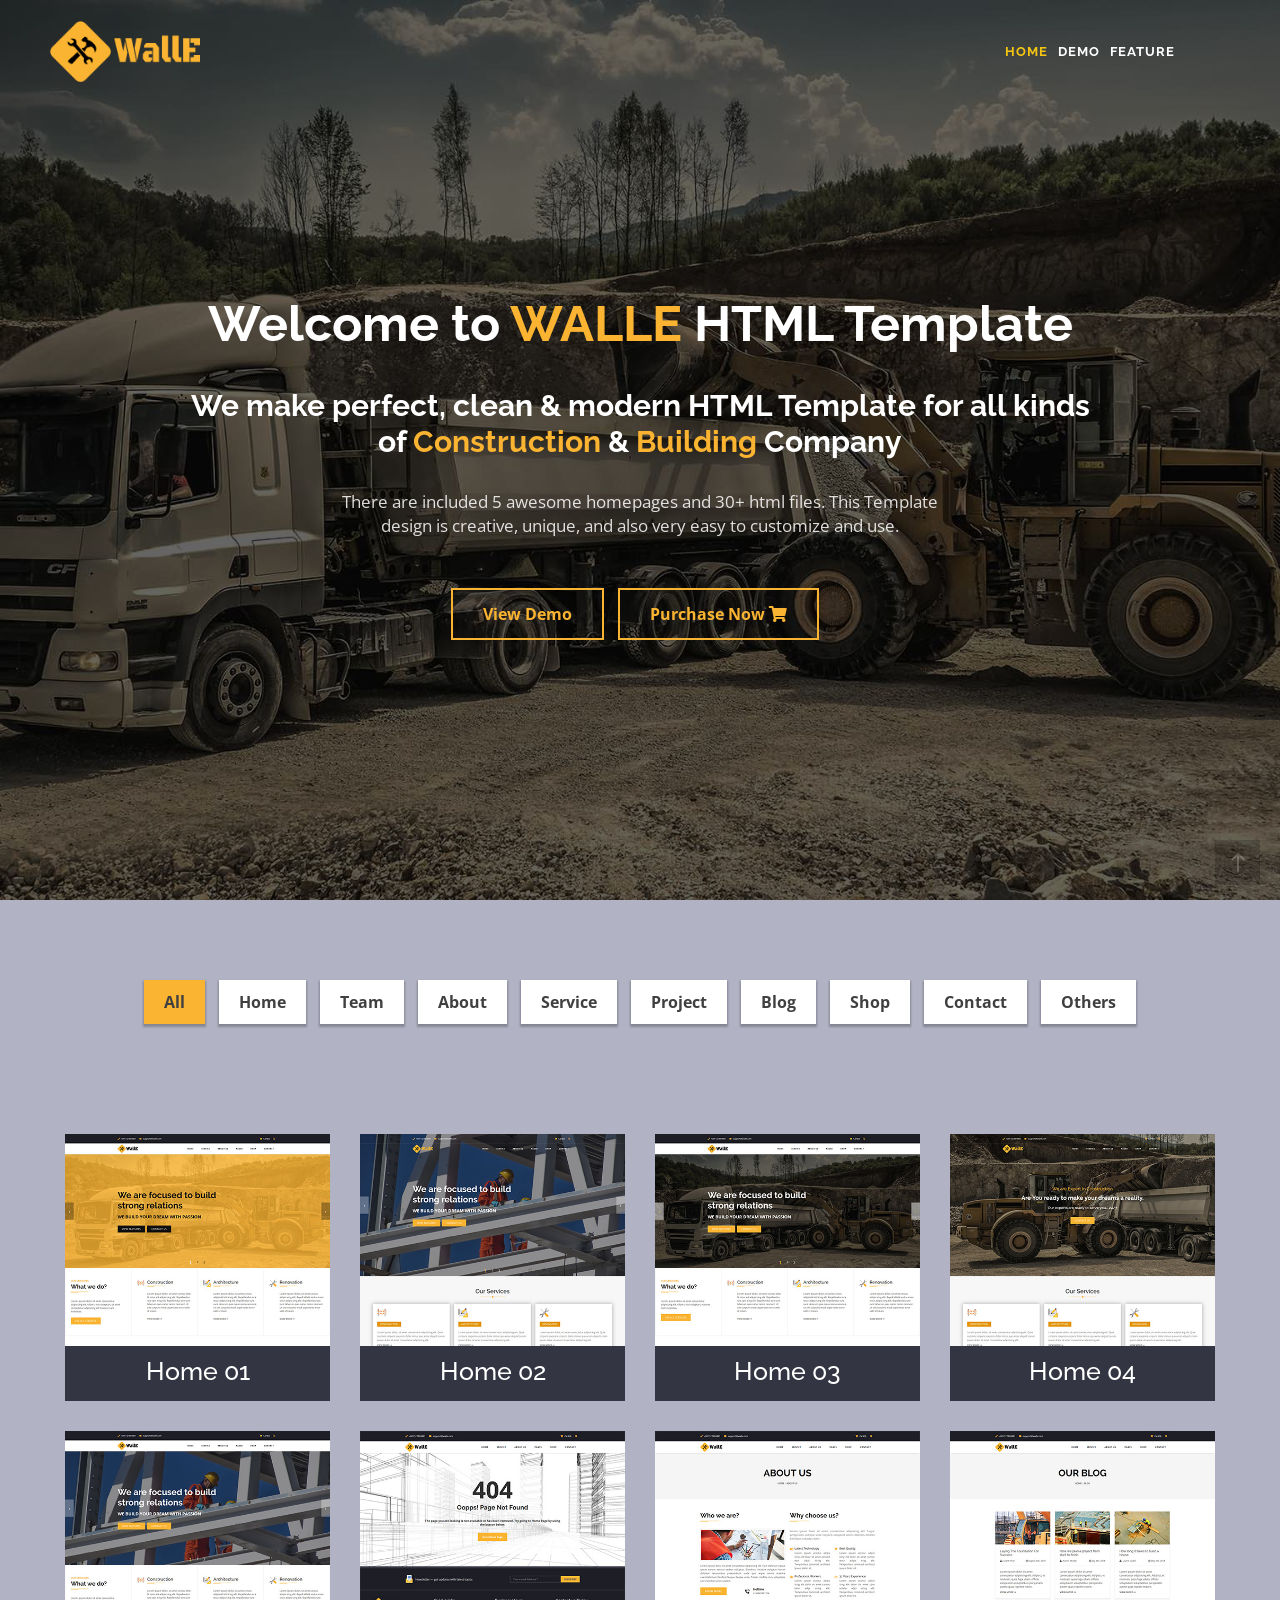
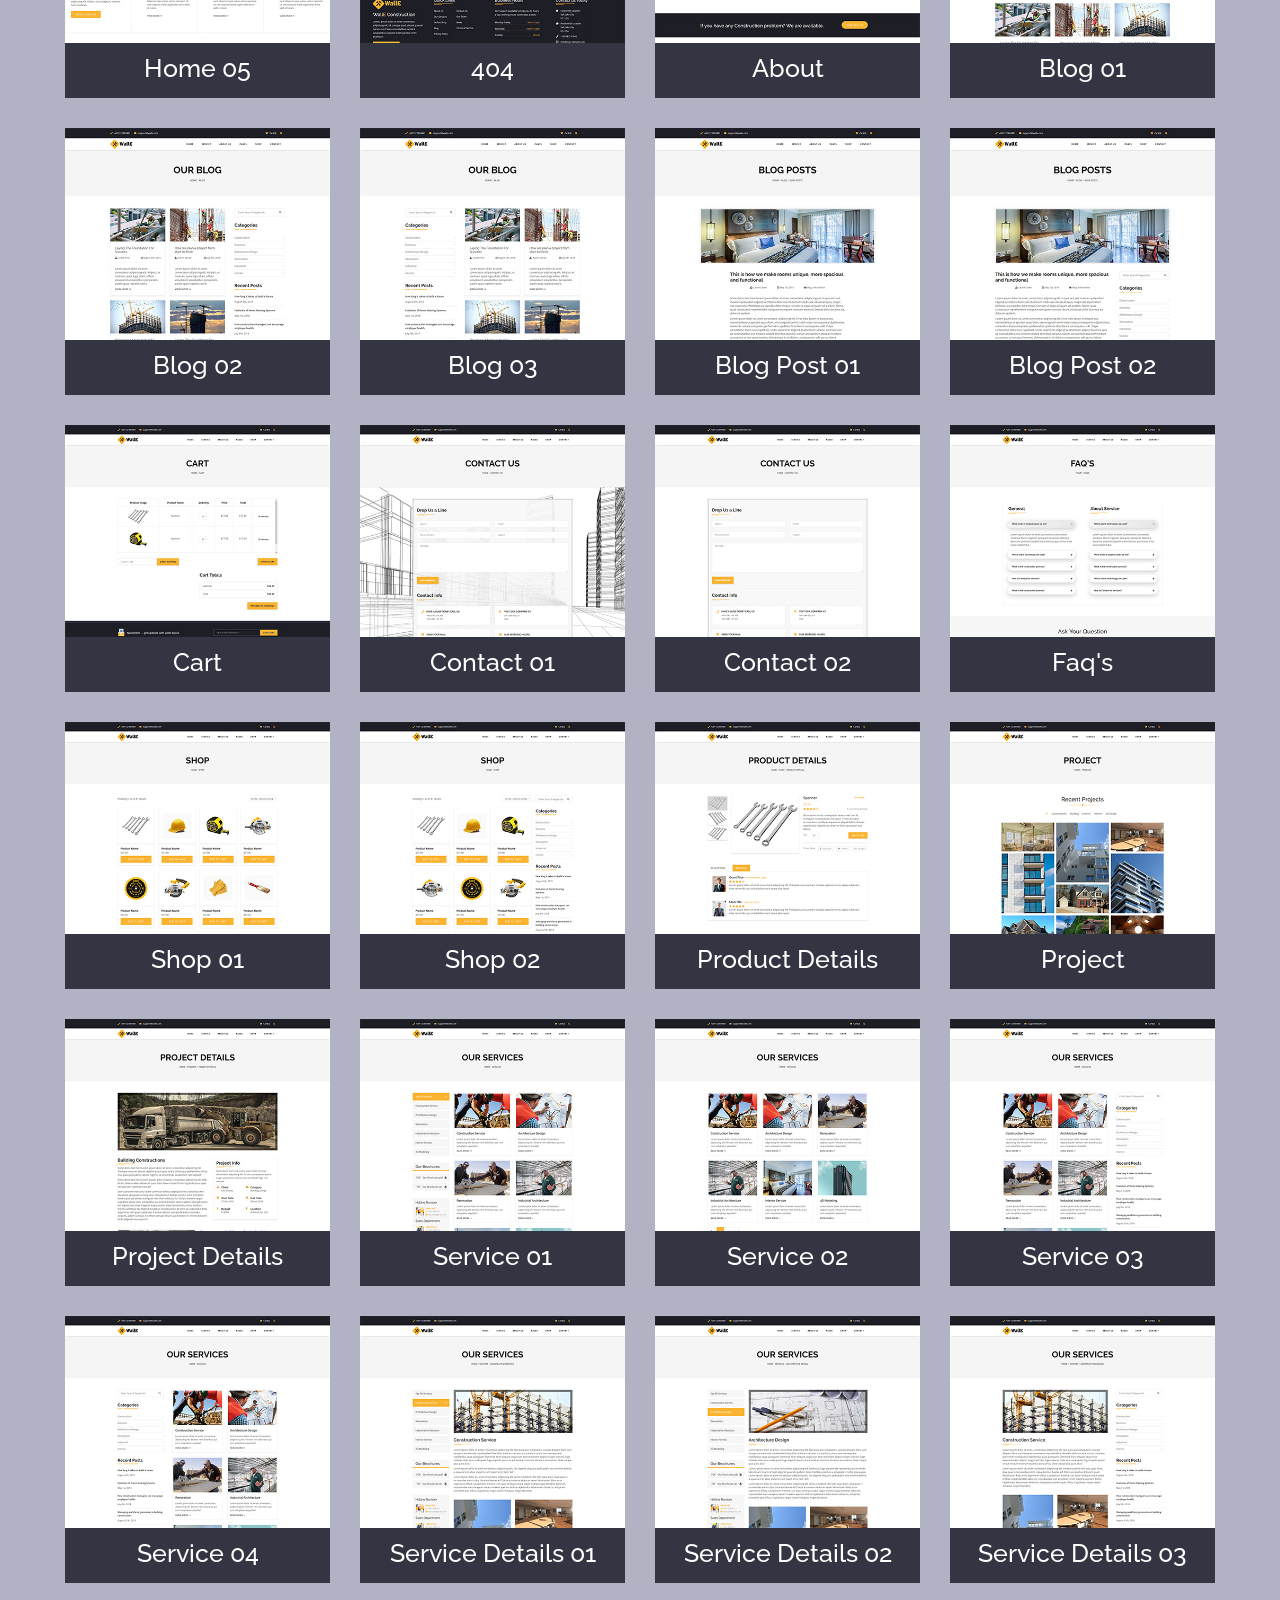
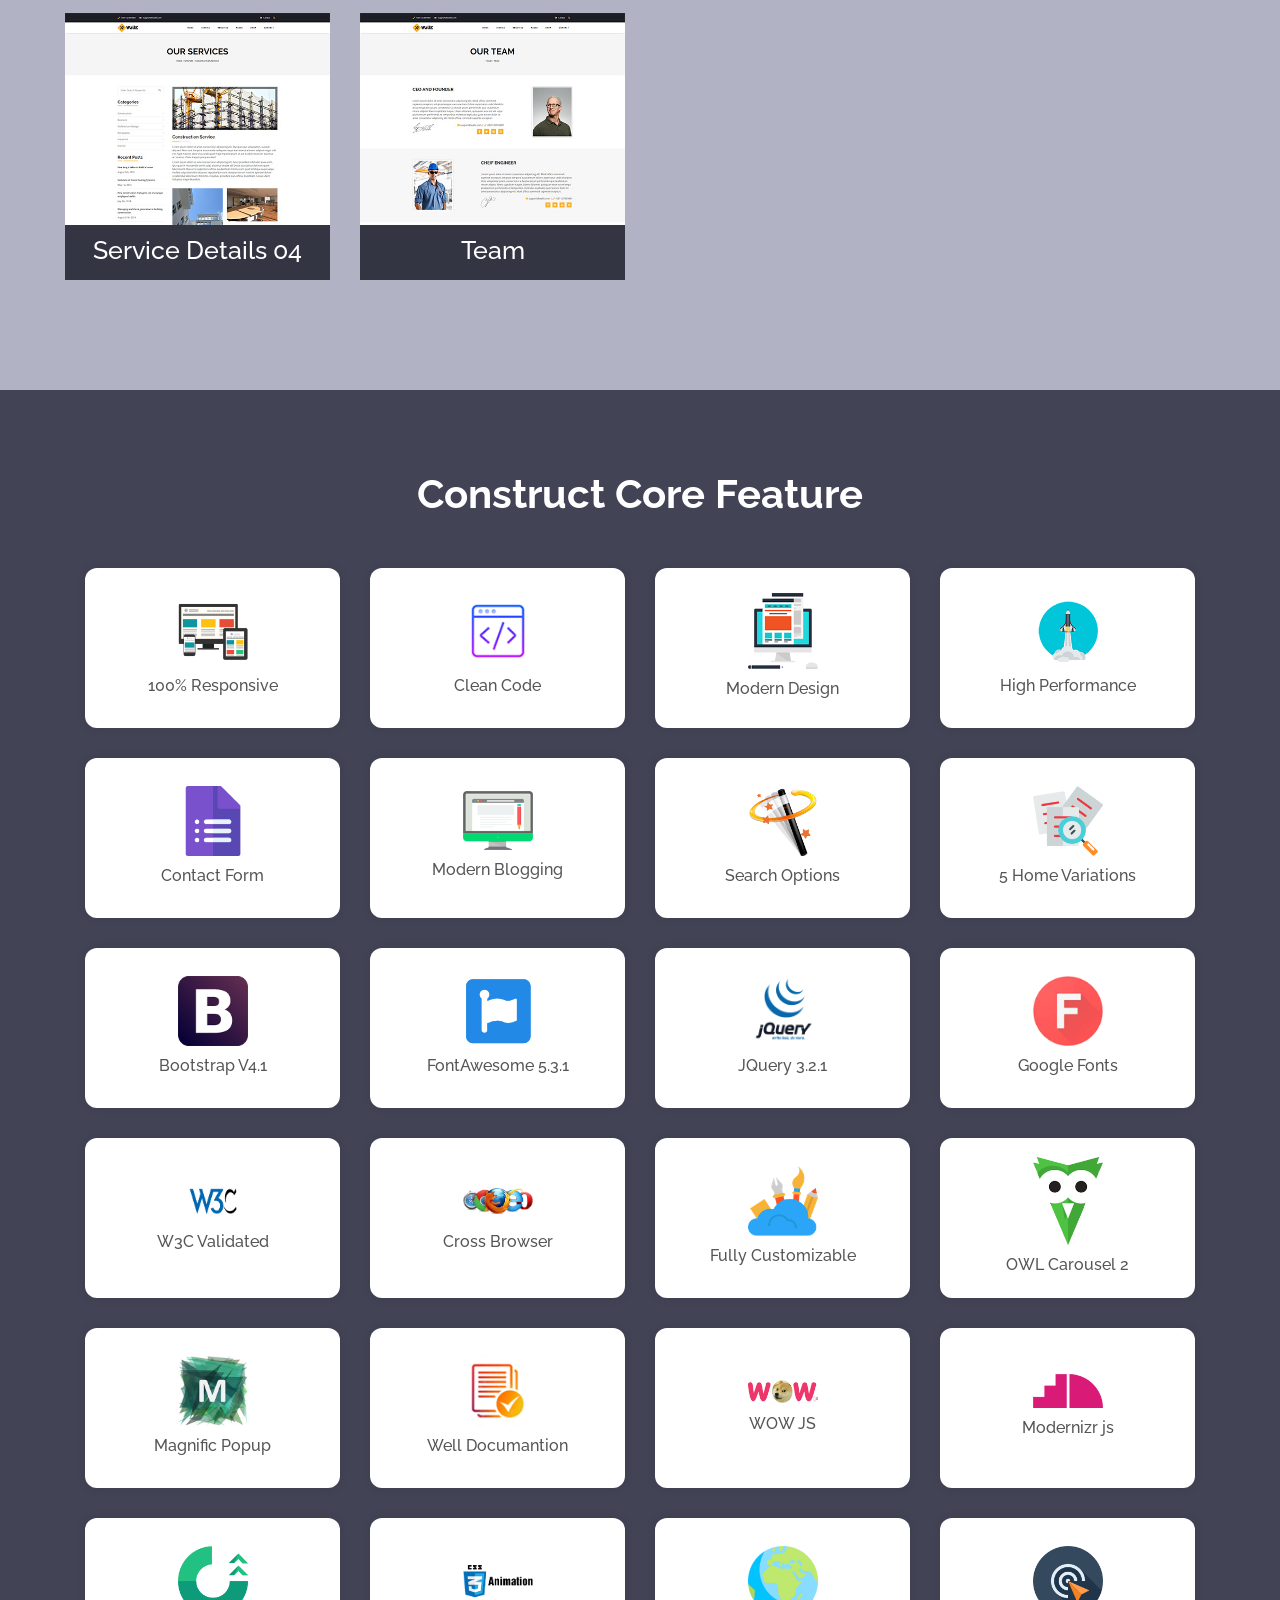
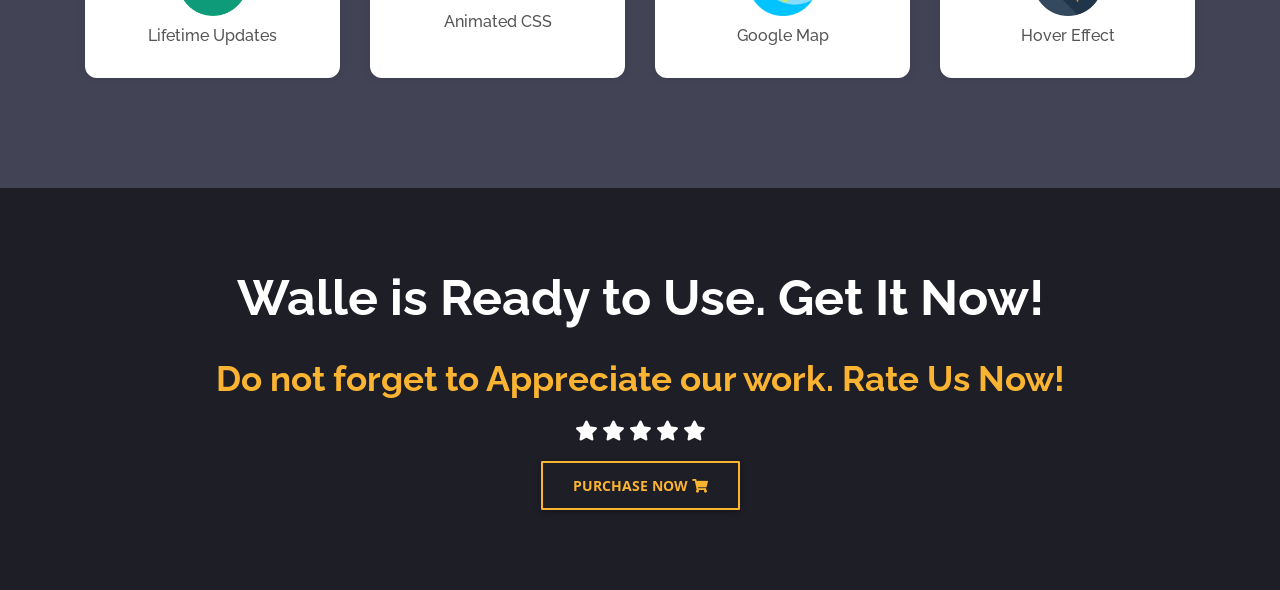
<file: index.html>
<!DOCTYPE html>
<html class="no-js" lang="zxx">

<head>
  <!-- Required Meta Tags Start -->
  <meta charset="utf-8">
  <meta http-equiv="x-ua-compatible" content="ie=edge">
  <title>WallE - Construction, Architecture & Building HTML5 Template</title>
  <meta name="description" content="description text...">
  <meta name="keywords" content="website keywords...">
  <meta name="author" content="author name...">
  <meta name="viewport" content="width=device-width, initial-scale=1, shrink-to-fit=no">
  <!-- Required Meta Tags End -->

  <!-- Favicon Tags Start -->
  <link rel="apple-touch-icon" sizes="152x152" href="assets/favicons/apple-touch-icon.png">
  <link rel="icon" type="image/png" sizes="32x32" href="assets/favicons/favicon-32x32.png">
  <link rel="icon" type="image/png" sizes="16x16" href="assets/favicons/favicon-16x16.png">
  <link rel="manifest" href="assets/favicons/site.webmanifest">
  <link rel="mask-icon" href="assets/favicons/safari-pinned-tab.svg" color="#5bbad5">
  <link rel="shortcut icon" href="assets/favicons/favicon.ico">
  <meta name="msapplication-TileColor" content="#da532c">
  <meta name="msapplication-config" content="assets/favicons/browserconfig.xml">
  <meta name="theme-color" content="#ffffff">
  <!-- Favicon Tags End -->

  <!-- Css -->
  <link rel="stylesheet" type="text/css" media="screen" href="assets/css/scrollbar.css" />
  <link rel="stylesheet" type="text/css" media="screen" href="assets/css/fontawesome-all.css" />
  <link rel="stylesheet" type="text/css" media="screen" href="assets/webfonts/scrollToTop/flaticon.css" />
  <link rel="stylesheet" type="text/css" media="screen" href="assets/css/plugins.css" />
  <link rel="stylesheet" type="text/css" media="screen" href="assets/css/default.css" />
  <link rel="stylesheet" type="text/css" media="screen" href="assets/css/reset.css" />
  <!-- style css -->
  <link rel="stylesheet" type="text/css" media="screen" href="assets/css/style.css" />

  <!-- Modernizr Js -->
  <script src="assets/js/modernizr-3.5.0.min.js"></script>
</head>



<body id="site-body" data-spy="scroll" data-target=".navbar" data-offset="65">
  <!-- |==========================================| -->
  <!-- |=====|| preloader start ||===============| -->
  <div class="preloader">
    <div class="oily-loader-1"></div>
  </div>
  <!-- |=====|| preloader end ||=================| -->
  <!-- |==========================================| -->



  <!-- |==========================================| -->
  <!-- |=====|| Navbar Start ||===============| -->
  <header class="header" id="header">
    <div class="navbar-01">
      <nav class="navbar navbar-expand-lg navbar-dark fixed-top">
        <div class="container-fluid navbar-01__wrapper">

          <!-- Mobile Menu Oper Button -->
          <span class="mobile__open-btn">&#9776;</span>

          <!-- logo -->
          <a class="navbar-brand smooth-scroll" href="#site-body">
            <img src="assets/img/logo/logo-2.png" alt="Logo">
          </a>

          <!-- Main Menu -->
          <button class="navbar-toggler" type="button" data-toggle="collapse" data-target="#navbarNav" aria-controls="navbarNav"
            aria-expanded="false" aria-label="Toggle navigation">
          </button>

          <div class="container">
            <div class="collapse navbar-collapse" id="navbarNav">
              <ul class="navbar-nav ml-auto">
                <li class="nav-item">
                  <a class="nav-link smooth-scroll active" href="#site-body">Home
                  </a>
                </li>
                <li class="nav-item">
                  <a class="nav-link smooth-scroll" href="#demo">Demo</a>
                </li>
                <li class="nav-item">
                  <a class="nav-link smooth-scroll" href="#feature">Feature</a>
                </li>
              </ul>
            </div>
          </div>

          <!-- Mobile Menu -->
          <div class="mobile__nav">
            <span class="mobile__close-btn">&times;</span>

            <div class="mobile__nav-content">
              <ul class="nav">
                <li class="nav-item">
                  <a class="nav-link smooth-scroll active" href="#site-body">Home
                  </a>
                </li>
                <li class="nav-item">
                  <a class="nav-link smooth-scroll" href="#demo">Demo</a>
                </li>
                <li class="nav-item">
                  <a class="nav-link smooth-scroll" href="#feature">Feature</a>
                </li>
              </ul>
            </div>
          </div>

        </div>
      </nav>
    </div>
  </header>
  <!-- |=====|| Navbar End ||=================| -->
  <!-- |==========================================| -->



  <!-- |==========================================| -->
  <!-- |=====|| preview start ||===============| -->
  <section class="preview-area preview-area-img">
    <div class="container">
      <div class="row">
        <div class="col-md-10 offset-md-1 text-center">
          <div class="preview-area-content d-flex justify-content-center align-items-center">
            <div class="preview-banner">
              <h1>Welcome to <span>Walle</span> HTML Template</h1>
              <h3>We make perfect, clean & modern HTML Template for all kinds of <span>Construction</span> & <span>Building</span>
                Company</h3>
              <p>There are included 5 awesome homepages and 30+ html files. This Template design is
                creative, unique, and also very easy to customize and use.</p>
              <a class="nav-link smooth-scroll" href="#demo">View Demo</a>
              <a href="#" target="_blank">Purchase Now <i class="fas fa-shopping-cart"></i></a>
            </div>
          </div>
        </div>
      </div>
    </div>
  </section>
  <!-- |=====|| preview end ||=================| -->
  <!-- |==========================================| -->



  <!-- |==========================================| -->
  <!-- |=====|| demo start ||===============| -->
  <section class="demo" id="demo">
    <div class="content__box">
      <div class="container-fluid">
        <div class="row">
          <div class="col-md-12 text-center">
            <ul class="demo__titles" id="isotope-filters">
              <li class="active" data-filter="*">All</li>
              <li data-filter=".home">Home</li>
              <li data-filter=".team">Team</li>
              <li data-filter=".about">About</li>
              <li data-filter=".service">Service</li>
              <li data-filter=".project">Project</li>
              <li data-filter=".blog">Blog</li>
              <li data-filter=".shop">Shop</li>
              <li data-filter=".contact">Contact</li>
              <li data-filter=".other">Others</li>
            </ul>
          </div>
        </div>


        <div class="row">
          <div class="col-md-12">
            <div class="demo__list">
              <div class="row" id="isotope-container">
                <div class="col-xl-3 col-lg-4 col-sm-6 home">
                  <div class="demo__item">
                    <div class="demo__hover">
                      <img src="assets/img/pages/home/index-01.jpg" alt="index-01">
                      <div class="demo__btn">
                        <a href="http://projukti-bari.com/demo/walle/walle/index.html" target="_blank">Preview</a>
                      </div>
                    </div>
                    <div class="demo__name">
                      <h3>Home 01</h3>
                    </div>
                  </div>
                </div>
                <div class="col-xl-3 col-lg-4 col-sm-6 home">
                  <div class="demo__item">
                    <div class="demo__hover">
                      <img src="assets/img/pages/home/index-02.jpg" alt="index-02">
                      <div class="demo__btn">
                        <a href="http://projukti-bari.com/demo/walle/walle/index-2.html" target="_blank">Preview</a>
                      </div>
                    </div>
                    <div class="demo__name">
                      <h3>Home 02</h3>
                    </div>
                  </div>
                </div>
                <div class="col-xl-3 col-lg-4 col-sm-6 home">
                  <div class="demo__item">
                    <div class="demo__hover">
                      <img src="assets/img/pages/home/index-03.jpg" alt="index-03">
                      <div class="demo__btn">
                        <a href="http://projukti-bari.com/demo/walle/walle/index-3.html" target="_blank">Preview</a>
                      </div>
                    </div>
                    <div class="demo__name">
                      <h3>Home 03</h3>
                    </div>
                  </div>
                </div>
                <div class="col-xl-3 col-lg-4 col-sm-6 home">
                  <div class="demo__item">
                    <div class="demo__hover">
                      <img src="assets/img/pages/home/index-04.jpg" alt="index-04">
                      <div class="demo__btn">
                        <a href="http://projukti-bari.com/demo/walle/walle/index-4.html" target="_blank">Preview</a>
                      </div>
                    </div>
                    <div class="demo__name">
                      <h3>Home 04</h3>
                    </div>
                  </div>
                </div>
                <div class="col-xl-3 col-lg-4 col-sm-6 home">
                  <div class="demo__item">
                    <div class="demo__hover">
                      <img src="assets/img/pages/home/index-05.jpg" alt="index-05">
                      <div class="demo__btn">
                        <a href="http://projukti-bari.com/demo/walle/walle/index-5.html" target="_blank">Preview</a>
                      </div>
                    </div>
                    <div class="demo__name">
                      <h3>Home 05</h3>
                    </div>
                  </div>
                </div>
                <div class="col-xl-3 col-lg-4 col-sm-6 other">
                  <div class="demo__item">
                    <div class="demo__hover">
                      <img src="assets/img/pages/other/p-404.jpg" alt="404">
                      <div class="demo__btn">
                        <a href="http://projukti-bari.com/demo/walle/walle/404.html" target="_blank">Preview</a>
                      </div>
                    </div>
                    <div class="demo__name">
                      <h3>404</h3>
                    </div>
                  </div>
                </div>
                <div class="col-xl-3 col-lg-4 col-sm-6 about">
                  <div class="demo__item">
                    <div class="demo__hover">
                      <img src="assets/img/pages/about/about.jpg" alt="about">
                      <div class="demo__btn">
                        <a href="http://projukti-bari.com/demo/walle/walle/about.html" target="_blank">Preview</a>
                      </div>
                    </div>
                    <div class="demo__name">
                      <h3>About</h3>
                    </div>
                  </div>
                </div>
                <div class="col-xl-3 col-lg-4 col-sm-6 blog">
                  <div class="demo__item">
                    <div class="demo__hover">
                      <img src="assets/img/pages/blog/blog-01.jpg" alt="blog-01">
                      <div class="demo__btn">
                        <a href="http://projukti-bari.com/demo/walle/walle/blog.html" target="_blank">Preview</a>
                      </div>
                    </div>
                    <div class="demo__name">
                      <h3>Blog 01</h3>
                    </div>
                  </div>
                </div>
                <div class="col-xl-3 col-lg-4 col-sm-6 blog">
                  <div class="demo__item">
                    <div class="demo__hover">
                      <img src="assets/img/pages/blog/blog-02.jpg" alt="blog-02">
                      <div class="demo__btn">
                        <a href="http://projukti-bari.com/demo/walle/walle/blog-2.html" target="_blank">Preview</a>
                      </div>
                    </div>
                    <div class="demo__name">
                      <h3>Blog 02</h3>
                    </div>
                  </div>
                </div>
                <div class="col-xl-3 col-lg-4 col-sm-6 blog">
                  <div class="demo__item">
                    <div class="demo__hover">
                      <img src="assets/img/pages/blog/blog-03.jpg" alt="blog-03">
                      <div class="demo__btn">
                        <a href="http://projukti-bari.com/demo/walle/walle/blog-3.html" target="_blank">Preview</a>
                      </div>
                    </div>
                    <div class="demo__name">
                      <h3>Blog 03</h3>
                    </div>
                  </div>
                </div>
                <div class="col-xl-3 col-lg-4 col-sm-6 blog">
                  <div class="demo__item">
                    <div class="demo__hover">
                      <img src="assets/img/pages/blog/blog-post-01.jpg" alt="blog-post-01">
                      <div class="demo__btn">
                        <a href="http://projukti-bari.com/demo/walle/walle/blog-post.html" target="_blank">Preview</a>
                      </div>
                    </div>
                    <div class="demo__name">
                      <h3>Blog Post 01</h3>
                    </div>
                  </div>
                </div>
                <div class="col-xl-3 col-lg-4 col-sm-6 blog">
                  <div class="demo__item">
                    <div class="demo__hover">
                      <img src="assets/img/pages/blog/blog-post-02.jpg" alt="blog-post-02">
                      <div class="demo__btn">
                        <a href="http://projukti-bari.com/demo/walle/walle/blog-post-2.html" target="_blank">Preview</a>
                      </div>
                    </div>
                    <div class="demo__name">
                      <h3>Blog Post 02</h3>
                    </div>
                  </div>
                </div>
                <div class="col-xl-3 col-lg-4 col-sm-6 other">
                  <div class="demo__item">
                    <div class="demo__hover">
                      <img src="assets/img/pages/other/cart.jpg" alt="cart">
                      <div class="demo__btn">
                        <a href="http://projukti-bari.com/demo/walle/walle/cart.html" target="_blank">Preview</a>
                      </div>
                    </div>
                    <div class="demo__name">
                      <h3>Cart</h3>
                    </div>
                  </div>
                </div>
                <div class="col-xl-3 col-lg-4 col-sm-6 contact">
                  <div class="demo__item">
                    <div class="demo__hover">
                      <img src="assets/img/pages/contact/contact-01.jpg" alt="contact-01">
                      <div class="demo__btn">
                        <a href="http://projukti-bari.com/demo/walle/walle/contact.html" target="_blank">Preview</a>
                      </div>
                    </div>
                    <div class="demo__name">
                      <h3>Contact 01</h3>
                    </div>
                  </div>
                </div>
                <div class="col-xl-3 col-lg-4 col-sm-6 contact">
                  <div class="demo__item">
                    <div class="demo__hover">
                      <img src="assets/img/pages/contact/contact-02.jpg" alt="contact-02">
                      <div class="demo__btn">
                        <a href="http://projukti-bari.com/demo/walle/walle/contact-2.html" target="_blank">Preview</a>
                      </div>
                    </div>
                    <div class="demo__name">
                      <h3>Contact 02</h3>
                    </div>
                  </div>
                </div>
                <div class="col-xl-3 col-lg-4 col-sm-6 other">
                  <div class="demo__item">
                    <div class="demo__hover">
                      <img src="assets/img/pages/other/faq.jpg" alt="faq">
                      <div class="demo__btn">
                        <a href="http://projukti-bari.com/demo/walle/walle/faq.html" target="_blank">Preview</a>
                      </div>
                    </div>
                    <div class="demo__name">
                      <h3>Faq's</h3>
                    </div>
                  </div>
                </div>
                <div class="col-xl-3 col-lg-4 col-sm-6 shop">
                  <div class="demo__item">
                    <div class="demo__hover">
                      <img src="assets/img/pages/shop/shop-01.jpg" alt="shop-01">
                      <div class="demo__btn">
                        <a href="http://projukti-bari.com/demo/walle/walle/shop.html" target="_blank">Preview</a>
                      </div>
                    </div>
                    <div class="demo__name">
                      <h3>Shop 01</h3>
                    </div>
                  </div>
                </div>
                <div class="col-xl-3 col-lg-4 col-sm-6 shop">
                  <div class="demo__item">
                    <div class="demo__hover">
                      <img src="assets/img/pages/shop/shop-02.jpg" alt="shop-02">
                      <div class="demo__btn">
                        <a href="http://projukti-bari.com/demo/walle/walle/shop-2.html" target="_blank">Preview</a>
                      </div>
                    </div>
                    <div class="demo__name">
                      <h3>Shop 02</h3>
                    </div>
                  </div>
                </div>
                <div class="col-xl-3 col-lg-4 col-sm-6 shop">
                  <div class="demo__item">
                    <div class="demo__hover">
                      <img src="assets/img/pages/shop/product-details.jpg" alt="product-details">
                      <div class="demo__btn">
                        <a href="http://projukti-bari.com/demo/walle/walle/product-details.html" target="_blank">Preview</a>
                      </div>
                    </div>
                    <div class="demo__name">
                      <h3>Product Details</h3>
                    </div>
                  </div>
                </div>
                <div class="col-xl-3 col-lg-4 col-sm-6 project">
                  <div class="demo__item">
                    <div class="demo__hover">
                      <img src="assets/img/pages/project/project.jpg" alt="project">
                      <div class="demo__btn">
                        <a href="http://projukti-bari.com/demo/walle/walle/project.html" target="_blank">Preview</a>
                      </div>
                    </div>
                    <div class="demo__name">
                      <h3>Project</h3>
                    </div>
                  </div>
                </div>
                <div class="col-xl-3 col-lg-4 col-sm-6 project">
                  <div class="demo__item">
                    <div class="demo__hover">
                      <img src="assets/img/pages/project/project-details.jpg" alt="project-details">
                      <div class="demo__btn">
                        <a href="http://projukti-bari.com/demo/walle/walle/project-details.html" target="_blank">Preview</a>
                      </div>
                    </div>
                    <div class="demo__name">
                      <h3>Project Details</h3>
                    </div>
                  </div>
                </div>
                <div class="col-xl-3 col-lg-4 col-sm-6 service">
                  <div class="demo__item">
                    <div class="demo__hover">
                      <img src="assets/img/pages/service/service-01.jpg" alt="service-01">
                      <div class="demo__btn">
                        <a href="http://projukti-bari.com/demo/walle/walle/service.html" target="_blank">Preview</a>
                      </div>
                    </div>
                    <div class="demo__name">
                      <h3>Service 01</h3>
                    </div>
                  </div>
                </div>
                <div class="col-xl-3 col-lg-4 col-sm-6 service">
                  <div class="demo__item">
                    <div class="demo__hover">
                      <img src="assets/img/pages/service/service-02.jpg" alt="service-02">
                      <div class="demo__btn">
                        <a href="http://projukti-bari.com/demo/walle/walle/service-2.html" target="_blank">Preview</a>
                      </div>
                    </div>
                    <div class="demo__name">
                      <h3>Service 02</h3>
                    </div>
                  </div>
                </div>
                <div class="col-xl-3 col-lg-4 col-sm-6 service">
                  <div class="demo__item">
                    <div class="demo__hover">
                      <img src="assets/img/pages/service/service-03.jpg" alt="service-03">
                      <div class="demo__btn">
                        <a href="http://projukti-bari.com/demo/walle/walle/service-3.html" target="_blank">Preview</a>
                      </div>
                    </div>
                    <div class="demo__name">
                      <h3>Service 03</h3>
                    </div>
                  </div>
                </div>
                <div class="col-xl-3 col-lg-4 col-sm-6 service">
                  <div class="demo__item">
                    <div class="demo__hover">
                      <img src="assets/img/pages/service/service-04.jpg" alt="service-04">
                      <div class="demo__btn">
                        <a href="http://projukti-bari.com/demo/walle/walle/service-4.html" target="_blank">Preview</a>
                      </div>
                    </div>
                    <div class="demo__name">
                      <h3>Service 04</h3>
                    </div>
                  </div>
                </div>
                <div class="col-xl-3 col-lg-4 col-sm-6 service">
                  <div class="demo__item">
                    <div class="demo__hover">
                      <img src="assets/img/pages/service/service-details-01.jpg" alt="service-details-01">
                      <div class="demo__btn">
                        <a href="http://projukti-bari.com/demo/walle/walle/service-details.html" target="_blank">Preview</a>
                      </div>
                    </div>
                    <div class="demo__name">
                      <h3>Service Details 01</h3>
                    </div>
                  </div>
                </div>
                <div class="col-xl-3 col-lg-4 col-sm-6 service">
                  <div class="demo__item">
                    <div class="demo__hover">
                      <img src="assets/img/pages/service/service-details-02.jpg" alt="service-details-02">
                      <div class="demo__btn">
                        <a href="http://projukti-bari.com/demo/walle/walle/service-details-2.html" target="_blank">Preview</a>
                      </div>
                    </div>
                    <div class="demo__name">
                      <h3>Service Details 02</h3>
                    </div>
                  </div>
                </div>
                <div class="col-xl-3 col-lg-4 col-sm-6 service">
                  <div class="demo__item">
                    <div class="demo__hover">
                      <img src="assets/img/pages/service/service-details-03.jpg" alt="service-details-03">
                      <div class="demo__btn">
                        <a href="http://projukti-bari.com/demo/walle/walle/service-details-3.html" target="_blank">Preview</a>
                      </div>
                    </div>
                    <div class="demo__name">
                      <h3>Service Details 03</h3>
                    </div>
                  </div>
                </div>
                <div class="col-xl-3 col-lg-4 col-sm-6 service">
                  <div class="demo__item">
                    <div class="demo__hover">
                      <img src="assets/img/pages/service/service-details-04.jpg" alt="service-details-04">
                      <div class="demo__btn">
                        <a href="http://projukti-bari.com/demo/walle/walle/service-details-4.html" target="_blank">Preview</a>
                      </div>
                    </div>
                    <div class="demo__name">
                      <h3>Service Details 04</h3>
                    </div>
                  </div>
                </div>
                <div class="col-xl-3 col-lg-4 col-sm-6 team">
                  <div class="demo__item">
                    <div class="demo__hover">
                      <img src="assets/img/pages/team/team.jpg" alt="team">
                      <div class="demo__btn">
                        <a href="http://projukti-bari.com/demo/walle/walle/team.html" target="_blank">Preview</a>
                      </div>
                    </div>
                    <div class="demo__name">
                      <h3>Team</h3>
                    </div>
                  </div>
                </div>
              </div>
            </div>
          </div>
        </div>
      </div>
    </div>
  </section>
  <!-- |=====|| demo end ||=================| -->
  <!-- |==========================================| -->



  <!-- |==========================================| -->
  <!-- |=====|| feature start ||===============| -->
  <section class="feature" id="feature">
    <div class="content__box">
      <div class="container">
        <div class="row">
          <div class="col-md-12">
            <div class="feature__heading text-center">
              <h2>Construct Core Feature</h2>
            </div>
          </div>
        </div>
        <div class="row">
          <div class="col-lg-3 col-md-4 col-sm-6">
            <div class="feature__item d-flex justify-content-center align-items-center">
              <div class="feature__item-box text-center">
                <img src="assets/img/feature-icon/07.png" alt="feature-img">
                <h4>100% Responsive</h4>
              </div>
            </div>
          </div>
          <div class="col-lg-3 col-md-4 col-sm-6">
            <div class="feature__item d-flex justify-content-center align-items-center">
              <div class="feature__item-box text-center">
                <img src="assets/img/feature-icon/24.png" alt="feature-img">
                <h4>Clean Code</h4>
              </div>
            </div>
          </div>
          <div class="col-lg-3 col-md-4 col-sm-6">
            <div class="feature__item d-flex justify-content-center align-items-center">
              <div class="feature__item-box text-center">
                <img src="assets/img/feature-icon/22.png" alt="feature-img">
                <h4>Modern Design</h4>
              </div>
            </div>
          </div>
          <div class="col-lg-3 col-md-4 col-sm-6">
            <div class="feature__item d-flex justify-content-center align-items-center">
              <div class="feature__item-box text-center">
                <img src="assets/img/feature-icon/08.png" alt="feature-img">
                <h4>High Performance</h4>
              </div>
            </div>
          </div>
          <div class="col-lg-3 col-md-4 col-sm-6">
            <div class="feature__item d-flex justify-content-center align-items-center">
              <div class="feature__item-box text-center">
                <img src="assets/img/feature-icon/13.png" alt="feature-img">
                <h4>Contact Form</h4>
              </div>
            </div>
          </div>
          <div class="col-lg-3 col-md-4 col-sm-6">
            <div class="feature__item d-flex justify-content-center align-items-center">
              <div class="feature__item-box text-center">
                <img src="assets/img/feature-icon/21.png" alt="feature-img">
                <h4>Modern Blogging</h4>
              </div>
            </div>
          </div>
          <div class="col-lg-3 col-md-4 col-sm-6">
            <div class="feature__item d-flex justify-content-center align-items-center">
              <div class="feature__item-box text-center">
                <img src="assets/img/feature-icon/18.png" alt="feature-img">
                <h4>Search Options</h4>
              </div>
            </div>
          </div>
          <div class="col-lg-3 col-md-4 col-sm-6">
            <div class="feature__item d-flex justify-content-center align-items-center">
              <div class="feature__item-box text-center">
                <img src="assets/img/feature-icon/23.png" alt="feature-img">
                <h4>5 Home Variations</h4>
              </div>
            </div>
          </div>
          <div class="col-lg-3 col-md-4 col-sm-6">
            <div class="feature__item d-flex justify-content-center align-items-center">
              <div class="feature__item-box text-center">
                <img src="assets/img/feature-icon/01.png" alt="feature-img">
                <h4>Bootstrap V4.1</h4>
              </div>
            </div>
          </div>
          <div class="col-lg-3 col-md-4 col-sm-6">
            <div class="feature__item d-flex justify-content-center align-items-center">
              <div class="feature__item-box text-center">
                <img src="assets/img/feature-icon/02.png" alt="feature-img">
                <h4>FontAwesome 5.3.1</h4>
              </div>
            </div>
          </div>
          <div class="col-lg-3 col-md-4 col-sm-6">
            <div class="feature__item d-flex justify-content-center align-items-center">
              <div class="feature__item-box text-center">
                <img src="assets/img/feature-icon/03.png" alt="feature-img">
                <h4>JQuery 3.2.1</h4>
              </div>
            </div>
          </div>
          <div class="col-lg-3 col-md-4 col-sm-6">
            <div class="feature__item d-flex justify-content-center align-items-center">
              <div class="feature__item-box text-center">
                <img src="assets/img/feature-icon/05.png" alt="feature-img">
                <h4>Google Fonts</h4>
              </div>
            </div>
          </div>
          <div class="col-lg-3 col-md-4 col-sm-6">
            <div class="feature__item d-flex justify-content-center align-items-center">
              <div class="feature__item-box text-center">
                <img src="assets/img/feature-icon/10.png" alt="feature-img">
                <h4>W3C Validated</h4>
              </div>
            </div>
          </div>
          <div class="col-lg-3 col-md-4 col-sm-6">
            <div class="feature__item d-flex justify-content-center align-items-center">
              <div class="feature__item-box text-center">
                <img src="assets/img/feature-icon/17.png" alt="feature-img">
                <h4>Cross Browser</h4>
              </div>
            </div>
          </div>
          <div class="col-lg-3 col-md-4 col-sm-6">
            <div class="feature__item d-flex justify-content-center align-items-center">
              <div class="feature__item-box text-center">
                <img src="assets/img/feature-icon/09.png" alt="feature-img">
                <h4>Fully Customizable</h4>
              </div>
            </div>
          </div>
          <div class="col-lg-3 col-md-4 col-sm-6">
            <div class="feature__item d-flex justify-content-center align-items-center">
              <div class="feature__item-box text-center">
                <img src="assets/img/feature-icon/04.png" alt="feature-img">
                <h4>OWL Carousel 2</h4>
              </div>
            </div>
          </div>
          <div class="col-lg-3 col-md-4 col-sm-6">
            <div class="feature__item d-flex justify-content-center align-items-center">
              <div class="feature__item-box text-center">
                <img src="assets/img/feature-icon/06.png" alt="feature-img">
                <h4>Magnific Popup</h4>
              </div>
            </div>
          </div>
          <div class="col-lg-3 col-md-4 col-sm-6">
            <div class="feature__item d-flex justify-content-center align-items-center">
              <div class="feature__item-box text-center">
                <img src="assets/img/feature-icon/15.png" alt="feature-img">
                <h4>Well Documantion</h4>
              </div>
            </div>
          </div>
          <div class="col-lg-3 col-md-4 col-sm-6">
            <div class="feature__item d-flex justify-content-center align-items-center">
              <div class="feature__item-box text-center">
                <img src="assets/img/feature-icon/11.jpg" alt="feature-img">
                <h4>WOW JS</h4>
              </div>
            </div>
          </div>
          <div class="col-lg-3 col-md-4 col-sm-6">
            <div class="feature__item d-flex justify-content-center align-items-center">
              <div class="feature__item-box text-center">
                <img src="assets/img/feature-icon/12.png" alt="feature-img">
                <h4>Modernizr js</h4>
              </div>
            </div>
          </div>
          <div class="col-lg-3 col-md-4 col-sm-6">
            <div class="feature__item d-flex justify-content-center align-items-center">
              <div class="feature__item-box text-center">
                <img src="assets/img/feature-icon/14.png" alt="feature-img">
                <h4>Lifetime Updates</h4>
              </div>
            </div>
          </div>
          <div class="col-lg-3 col-md-4 col-sm-6">
            <div class="feature__item d-flex justify-content-center align-items-center">
              <div class="feature__item-box text-center">
                <img src="assets/img/feature-icon/16.png" alt="feature-img">
                <h4>Animated CSS</h4>
              </div>
            </div>
          </div>
          <div class="col-lg-3 col-md-4 col-sm-6">
            <div class="feature__item d-flex justify-content-center align-items-center">
              <div class="feature__item-box text-center">
                <img src="assets/img/feature-icon/19.png" alt="feature-img">
                <h4>Google Map</h4>
              </div>
            </div>
          </div>
          <div class="col-lg-3 col-md-4 col-sm-6">
            <div class="feature__item d-flex justify-content-center align-items-center">
              <div class="feature__item-box text-center">
                <img src="assets/img/feature-icon/20.png" alt="feature-img">
                <h4>Hover Effect</h4>
              </div>
            </div>
          </div>

        </div>
      </div>
    </div>
  </section>
  <!-- |=====|| feature end ||=================| -->
  <!-- |==========================================| -->



  <!-- |==========================================| -->
  <!-- |=====||  start ||===============| -->
  <footer class="footer">
    <div class="content__box">
      <div class="container">
        <div class="row">
          <div class="col-md-12 text-center">
            <h2>Walle is Ready to Use. Get It Now!</h2>
            <h3>Do not forget to Appreciate our work. Rate Us Now!</h3>
            <div class="footer__rate">
              <i class="fas fa-star"></i>
              <i class="fas fa-star"></i>
              <i class="fas fa-star"></i>
              <i class="fas fa-star"></i>
              <i class="fas fa-star"></i>
            </div>
            <a href="#" class="btn" target="_blank">Purchase Now <i class="fas fa-shopping-cart"></i></a>
          </div>
        </div>
      </div>
    </div>
  </footer>
  <!-- |=====||  end ||=================| -->
  <!-- |==========================================| -->



  <!-- |==========================================| -->
  <!-- |=====|| scrollToTop Start ||============| -->
  <a href="#" class="scrollToTop">
    <i class="flaticon-upload"></i>
  </a>
  <!-- |=====|| scrollToTop End ||==============| -->
  <!-- |==========================================| -->



  <!-- |==========================================| -->
  <!-- |=====|| Javascript Start ||==========| -->
  <script src="assets/js/jquery-3.2.1.min.js"></script>
  <script src="assets/js/tether.min.js"></script>
  <script src="assets/js/popper.min.js"></script>
  <script src="assets/js/bootstrap-v4.1.3.min.js"></script>
  <script src="assets/js/jquery.waypoints.min.js"></script>

  <!-- Plugins -->
  <script src="assets/js/jquery.sticky.js"></script>
  <script src="assets/js/jquery.slicknav.min.js"></script>
  <script src="assets/js/owl.carousel.min.js"></script>
  <script src="assets/js/wow-1.3.0.min.js"></script>
  <script src="assets/js/jquery.magnific-popup.min.js"></script>
  <script src="assets/js/jquery.easing.1.3.js"></script>
  <script src="assets/js/isotope.pkgd.min.js"></script>

  <!-- Main JS -->
  <script src="assets/js/main.js"></script>

  <!-- |=====|| Javascript End ||============| -->
  <!-- |==========================================| -->
</body>

</html>



<!-- 
<section>
  <br><br><br><br><br><br><br><br><br><br><br><br><br><br><br><br><br>
  <br><br><br><br><br><br><br><br><br><br><br><br><br><br><br><br><br>
  <br><br><br><br><br><br><br><br><br><br><br><br><br><br><br><br><br>
</section>
-->

<!-- |==========================================| -->
<!-- |=====||  start ||===============| -->
<!-- |=====||  end ||=================| -->
<!-- |==========================================| -->
</file>
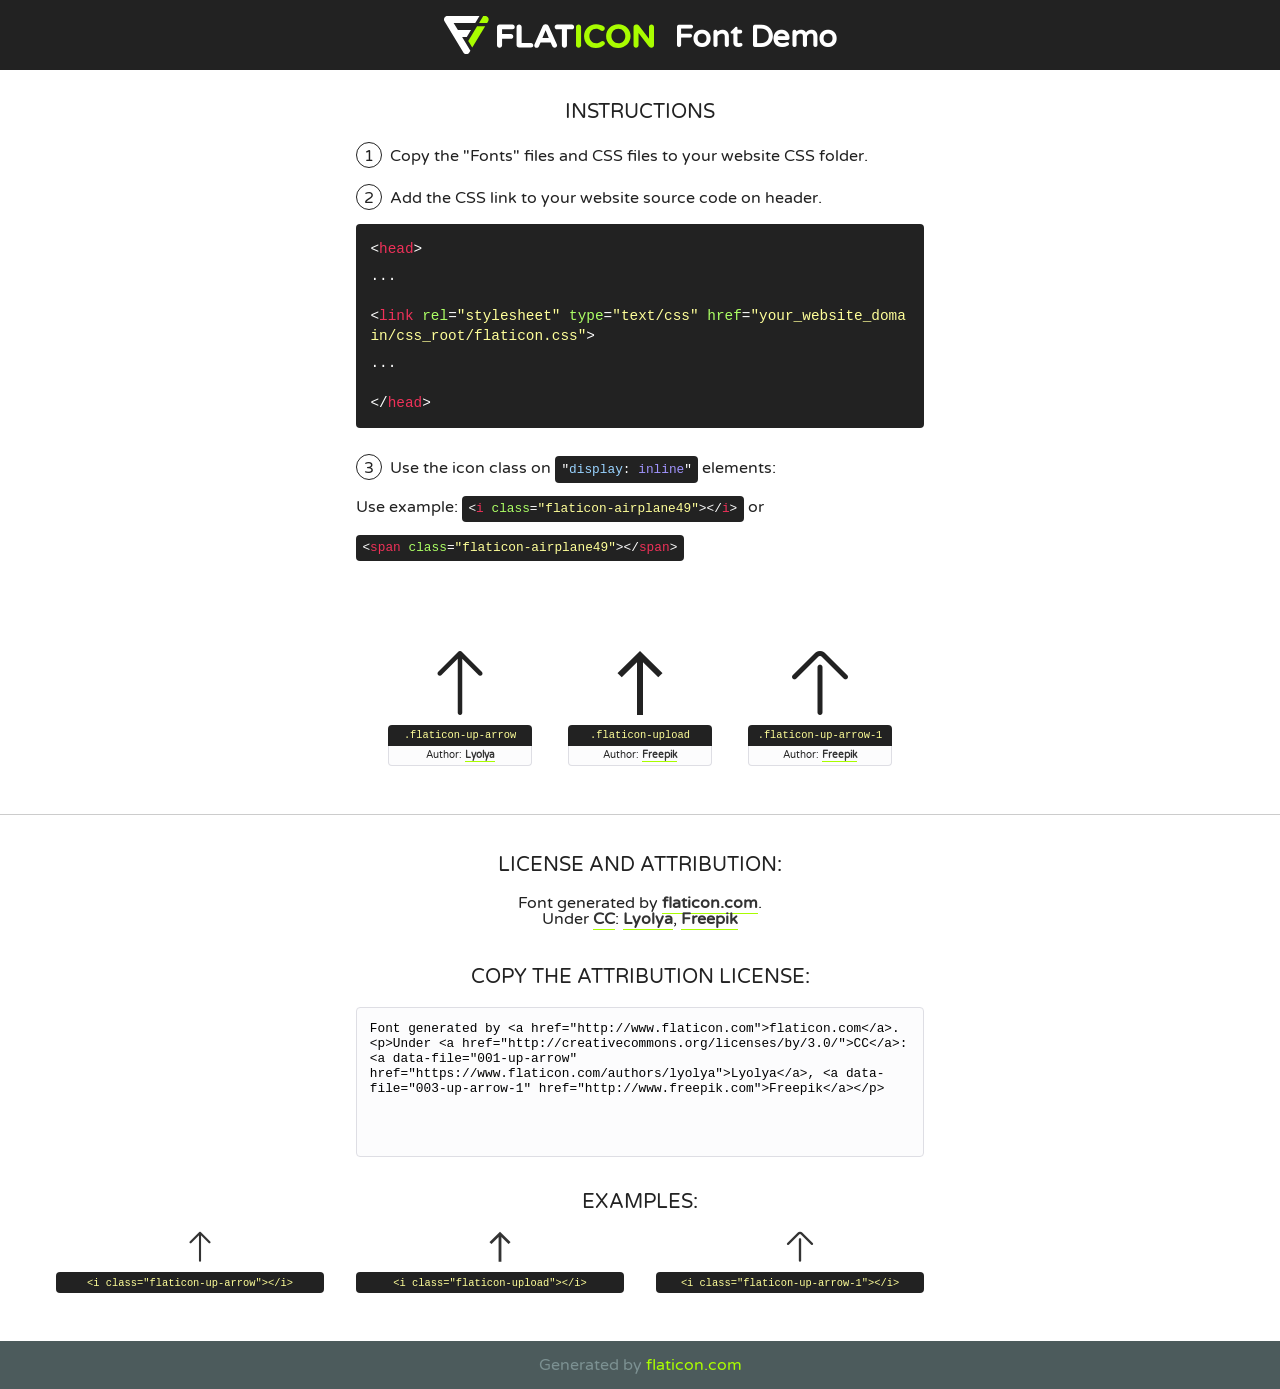
<file: assets/webfonts/scrollToTop/flaticon.html>
<!DOCTYPE html>
<!--
  Flaticon icon font: Flaticon
  Creation date: 12/09/2018 05:13
-->
<html>
<!DOCTYPE html>
<html>

<head>
    <title>Flaticon WebFont</title>
    <link href="http://fonts.googleapis.com/css?family=Varela+Round" rel="stylesheet" type="text/css" />
    <link rel="stylesheet" type="text/css" href="flaticon.css">
    <meta charset="UTF-8">
    <style>
    html, body, div, span, applet, object, iframe,
    h1, h2, h3, h4, h5, h6, p, blockquote, pre,
    a, abbr, acronym, address, big, cite, code,
    del, dfn, em, img, ins, kbd, q, s, samp,
    small, strike, strong, sub, sup, tt, var,
    b, u, i, center,
    dl, dt, dd, ol, ul, li,
    fieldset, form, label, legend,
    table, caption, tbody, tfoot, thead, tr, th, td,
    article, aside, canvas, details, embed, 
    figure, figcaption, footer, header, hgroup, 
    menu, nav, output, ruby, section, summary,
    time, mark, audio, video {
        margin: 0;
        padding: 0;
        border: 0;
        font-size: 100%;
        font: inherit;
        vertical-align: baseline;
    }
    /* HTML5 display-role reset for older browsers */
    article, aside, details, figcaption, figure, 
    footer, header, hgroup, menu, nav, section {
        display: block;
    }
    body {
        line-height: 1;
    }
    ol, ul {
        list-style: none;
    }
    blockquote, q {
        quotes: none;
    }
    blockquote:before, blockquote:after,
    q:before, q:after {
        content: '';
        content: none;
    }
    table {
        border-collapse: collapse;
        border-spacing: 0;
    }
    body {
        font-family: 'Varela Round', Helvetica, Arial, sans-serif;
        font-size: 16px;
        color: #222;
    }
    a {
        color: #333;
        border-bottom: 1px solid #a9fd00;
        font-weight: bold;
        text-decoration: none;
    }
    * {
        -moz-box-sizing: border-box;
        -webkit-box-sizing: border-box;
        box-sizing: border-box;
        margin: 0;
        padding: 0;
    }
    [class^="flaticon-"]:before, [class*=" flaticon-"]:before, [class^="flaticon-"]:after, [class*=" flaticon-"]:after {
        font-family: Flaticon;
        font-size: 30px;
        font-style: normal;
        margin-left: 20px;
        color: #333;
    }
    .wrapper {
        max-width: 600px;
        margin: auto;
        padding: 0 1em;
    }
    .title {
        font-size: 1.25em;
        text-align: center;
        margin-bottom: 1em;
        text-transform: uppercase;
    }
    header {
        text-align: center;
        background-color: #222;
        color: #fff;
        padding: 1em;
    }
    header .logo {
        width: 210px;
        height: 38px;
        display: inline-block;
        vertical-align: middle;
        margin-right: 1em;
        border: none;
    }
    header strong {
        font-size: 1.95em;
        font-weight: bold;
        vertical-align: middle;
        margin-top: 5px;
        display: inline-block;
    }
    .demo {
        margin: 2em auto;
        line-height: 1.25em;
    }
    .demo ul li {
        margin-bottom: 1em;
    }
    .demo ul li .num {
        color: #222;
        border-radius: 20px;
        display: inline-block;
        width: 26px;
        padding: 3px;
        height: 26px;
        text-align: center;
        margin-right: 0.5em;
        border: 1px solid #222;
    }
    .demo ul li code {
        background-color: #222;
        border-radius: 4px;
        padding: 0.25em 0.5em;
        display: inline-block;
        color: #fff;
        font-family: Consolas,Monaco,Lucida Console,Liberation Mono,DejaVu Sans Mono,Bitstream Vera Sans Mono,Courier New, monospace;
        font-weight: lighter;
        margin-top: 1em;
        font-size: 0.8em;
        word-break: break-all;
    }
    .demo ul li code.big {
        padding: 1em;
        font-size: 0.9em;
    }
    .demo ul li code .red {
        color: #EF3159;
    }
    .demo ul li code .green {
        color: #ACFF65;
    }
    .demo ul li code .yellow {
        color: #FFFF99;
    }
    .demo ul li code .blue {
        color: #99D3FF;
    }
    .demo ul li code .purple {
        color: #A295FF;
    }
    .demo ul li code .dots {
        margin-top: 0.5em;
        display: block;
    }
    #glyphs {
        border-bottom: 1px solid #ccc;
        padding: 2em 0;
        text-align: center;
    }
    .glyph {
        display: inline-block;
        width: 9em;
        margin: 1em;
        text-align: center;
        vertical-align: top;
        background: #FFF;
    }
    .glyph .glyph-icon {
        padding: 10px;
        display: block;
        font-family:"Flaticon";
        font-size: 64px;
        line-height: 1;
    }
    .glyph .glyph-icon:before {
        font-size: 64px;
        color: #222;
        margin-left: 0;
    }
    .class-name {
        font-size: 0.65em;
        background-color: #222;
        color: #fff;
        border-radius: 4px 4px 0 0;
        padding: 0.5em;
        color: #FFFF99;
        font-family: Consolas,Monaco,Lucida Console,Liberation Mono,DejaVu Sans Mono,Bitstream Vera Sans Mono,Courier New, monospace;
    }
    .author-name {
        font-size: 0.6em;
        background-color: #fcfcfd;
        border: 1px solid #DEDEE4;
        border-top: 0;
        border-radius: 0 0 4px 4px;
        padding: 0.5em;
    }
    .class-name:last-child {
        font-size: 10px;
        color:#888;
    }
    .class-name:last-child a {
        font-size: 10px;
        color:#555;
    }
    .class-name:last-child a:hover {
        color:#a9fd00;
    }
    .glyph > input {
        display: block;
        width: 100px;
        margin: 5px auto;
        text-align: center;
        font-size: 12px;
        cursor: text;
    }
    .glyph > input.icon-input {
        font-family:"Flaticon";
        font-size: 16px;
        margin-bottom: 10px;
    }
    .attribution .title {
        margin-top: 2em;
    }
    .attribution textarea {
        background-color: #fcfcfd;
        padding: 1em;
        border: none;
        box-shadow: none;
        border: 1px solid #DEDEE4;
        border-radius: 4px;
        resize: none;
        width: 100%;
        height: 150px;
        font-size: 0.8em;
        font-family: Consolas,Monaco,Lucida Console,Liberation Mono,DejaVu Sans Mono,Bitstream Vera Sans Mono,Courier New, monospace;
        -webkit-appearance: none;
    }
    .iconsuse {
        margin: 2em auto;
        text-align: center;
        max-width: 1200px;
    }
    .iconsuse:after {
        content: '';
        display: table;
        clear: both;
    }
    .iconsuse .image {
        float: left;
        width: 25%;
        padding: 0 1em;
    }
    .iconsuse .image p {
        margin-bottom: 1em;
    }
    .iconsuse .image span {
        display: block;
        font-size: 0.65em;
        background-color: #222;
        color: #fff;
        border-radius: 4px;
        padding: 0.5em;
        color: #FFFF99;
        margin-top: 1em;
        font-family: Consolas,Monaco,Lucida Console,Liberation Mono,DejaVu Sans Mono,Bitstream Vera Sans Mono,Courier New, monospace;
    }
    #footer {
        text-align: center;
        background-color: #4C5B5C;
        color: #7c9192;
        padding: 1em;
    }
    #footer a {
        border: none;
        color: #a9fd00;
        font-weight: normal;
    }
    @media (max-width: 960px) {
        .iconsuse .image {
            width: 50%;
        }
    }
    @media (max-width: 560px) {
        .iconsuse .image {
            width: 100%;
        }
    }
    </style>
</head>

<body class="characters-off">

    <header>
        <a href="http://www.flaticon.com" target="_blank" class="logo">
            <svg version="1.1" xmlns="http://www.w3.org/2000/svg" xmlns:xlink="http://www.w3.org/1999/xlink" xmlns:a="http://ns.adobe.com/AdobeSVGViewerExtensions/3.0/" viewBox="0 0 560.875 102.036" enable-background="new 0 0 560.875 102.036" xml:space="preserve">
                <defs>
                </defs>
                <g>
                    <g class="letters">
                        <path fill="#ffffff" d="M141.596,29.675c0-3.777,2.985-6.767,6.764-6.767h34.438c3.426,0,6.15,2.728,6.15,6.15
                        c0,3.43-2.724,6.149-6.15,6.149h-27.674v13.091h23.719c3.429,0,6.151,2.724,6.151,6.15c0,3.43-2.723,6.149-6.151,6.149h-23.719
                        v17.574c0,3.773-2.986,6.761-6.764,6.761c-3.779,0-6.764-2.989-6.764-6.761V29.675z"></path>
                        <path fill="#ffffff" d="M193.844,29.149c0-3.781,2.985-6.767,6.764-6.767c3.776,0,6.763,2.985,6.763,6.767v42.957h25.039
                        c3.426,0,6.149,2.726,6.149,6.153c0,3.425-2.723,6.15-6.149,6.15h-31.802c-3.779,0-6.764-2.986-6.764-6.768V29.149z"></path>
                        <path fill="#ffffff" d="M241.891,75.71l21.438-48.407c1.492-3.341,4.215-5.357,7.906-5.357h0.792
                        c3.686,0,6.323,2.017,7.815,5.357l21.439,48.407c0.436,0.967,0.701,1.845,0.701,2.723c0,3.602-2.809,6.501-6.414,6.501
                        c-3.161,0-5.269-1.845-6.499-4.655l-4.132-9.661h-27.059l-4.301,10.102c-1.144,2.631-3.426,4.214-6.237,4.214
                        c-3.517,0-6.24-2.81-6.24-6.325C241.1,77.64,241.451,76.677,241.891,75.71z M279.932,58.666l-8.521-20.297l-8.526,20.297H279.932
                        z"></path>
                        <path fill="#ffffff" d="M314.864,35.387H301.86c-3.429,0-6.239-2.813-6.239-6.238c0-3.429,2.811-6.24,6.239-6.24h39.533
                        c3.426,0,6.237,2.811,6.237,6.24c0,3.425-2.811,6.238-6.237,6.238h-13.001v42.785c0,3.773-2.99,6.761-6.764,6.761
                        c-3.779,0-6.764-2.989-6.764-6.761V35.387z"></path>
                        <path fill="#A9FD00" d="M352.615,29.149c0-3.781,2.985-6.767,6.767-6.767c3.774,0,6.761,2.985,6.761,6.767v49.024
                        c0,3.773-2.987,6.761-6.761,6.761c-3.781,0-6.767-2.989-6.767-6.761V29.149z"></path>
                        <path fill="#A9FD00" d="M374.132,53.836v-0.179c0-17.481,13.178-31.801,32.065-31.801c9.22,0,15.459,2.458,20.557,6.238
                        c1.402,1.054,2.637,2.985,2.637,5.357c0,3.692-2.985,6.59-6.681,6.59c-1.845,0-3.071-0.702-4.044-1.319
                        c-3.776-2.813-7.729-4.393-12.562-4.393c-10.364,0-17.831,8.611-17.831,19.154v0.173c0,10.542,7.291,19.329,17.831,19.329
                        c5.715,0,9.492-1.756,13.359-4.834c1.049-0.874,2.458-1.491,4.039-1.491c3.429,0,6.325,2.813,6.325,6.236
                        c0,2.106-1.056,3.78-2.282,4.834c-5.539,4.834-12.036,7.733-21.878,7.733C387.572,85.464,374.132,71.493,374.132,53.836z"></path>
                        <path fill="#A9FD00" d="M433.009,53.836v-0.179c0-17.481,13.79-31.801,32.766-31.801c18.981,0,32.592,14.143,32.592,31.628v0.173
                        c0,17.483-13.785,31.807-32.769,31.807C446.625,85.464,433.009,71.32,433.009,53.836z M484.224,53.836v-0.179
                        c0-10.539-7.725-19.326-18.626-19.326c-10.893,0-18.449,8.611-18.449,19.154v0.173c0,10.542,7.73,19.329,18.626,19.329
                        C476.676,72.986,484.224,64.378,484.224,53.836z"></path>
                        <path fill="#A9FD00" d="M506.233,29.321c0-3.774,2.99-6.763,6.767-6.763h1.401c3.252,0,5.183,1.583,7.029,3.953l26.093,34.265
                        V29.059c0-3.692,2.99-6.677,6.681-6.677c3.683,0,6.671,2.985,6.671,6.677v48.934c0,3.78-2.987,6.765-6.764,6.765h-0.436
                        c-3.257,0-5.188-1.581-7.034-3.953l-27.056-35.492v32.944c0,3.687-2.985,6.676-6.678,6.676c-3.683,0-6.673-2.989-6.673-6.676
                        V29.321z"></path>
                    </g>
                    <g class="insignia">
                        <path fill="#ffffff" d="M48.372,56.137h12.517l11.156-18.537H37.186L25.688,18.539h57.825L94.668,0H9.271
                        C5.925,0,2.842,1.801,1.198,4.716c-1.644,2.907-1.593,6.482,0.134,9.343l50.38,83.501c1.678,2.781,4.689,4.476,7.938,4.476
                        c3.246,0,6.257-1.695,7.935-4.476l2.898-4.804L48.372,56.137z"></path>
                        <g class="i">
                            <path fill="#A9FD00" d="M93.575,18.539h0.031v0.004l21.652,0.004l2.705-4.488c1.727-2.861,1.778-6.436,0.133-9.343
                            C116.454,1.801,113.371,0,110.026,0h-5.294L93.575,18.539z"></path>
                            <polygon fill="#A9FD00" points="88.291,27.356 64.725,66.486 75.519,84.404 109.942,27.356"></polygon>
                        </g>
                    </g>
                </g>
            </svg>
        </a>
        <strong>Font Demo</strong>
    </header>


    <section class="demo wrapper">

        <p class="title">Instructions</p>

        <ul>
            <li>
                <span class="num">1</span>Copy the "Fonts" files and CSS files to your website CSS folder.
            </li>
            <li>
                <span class="num">2</span>Add the CSS link to your website source code on header.
                <code class="big">
                    &lt;<span class="red">head</span>&gt;
                    <br/><span class="dots">...</span>
                    <br/>&lt;<span class="red">link</span> <span class="green">rel</span>=<span class="yellow">"stylesheet"</span> <span class="green">type</span>=<span class="yellow">"text/css"</span> <span class="green">href</span>=<span class="yellow">"your_website_domain/css_root/flaticon.css"</span>&gt;
                    <br/><span class="dots">...</span>
                    <br/>&lt;/<span class="red">head</span>&gt;
                </code>
            </li>

            <li>
                <p>
                    <span class="num">3</span>Use the icon class on <code>"<span class="blue">display</span>:<span class="purple"> inline</span>"</code> elements:
                    <br />
                    Use example: <code>&lt;<span class="red">i</span> <span class="green">class</span>=<span class="yellow">&quot;flaticon-airplane49&quot;</span>&gt;&lt;/<span class="red">i</span>&gt;</code> or <code>&lt;<span class="red">span</span> <span class="green">class</span>=<span class="yellow">&quot;flaticon-airplane49&quot;</span>&gt;&lt;/<span class="red">span</span>&gt;</code>
            </li>
        </ul>

    </section>




   <section id="glyphs">          
    
      
        <div class="glyph"><div class="glyph-icon flaticon-up-arrow"></div>
            <div class="class-name">.flaticon-up-arrow</div>
            <div class="author-name">Author: <a data-file="001-up-arrow" href="https://www.flaticon.com/authors/lyolya">Lyolya</a> </div> 
        </div>        
        
        <div class="glyph"><div class="glyph-icon flaticon-upload"></div>
            <div class="class-name">.flaticon-upload</div>
            <div class="author-name">Author: <a data-file="002-upload" href="http://www.freepik.com">Freepik</a> </div> 
        </div>        
        
        <div class="glyph"><div class="glyph-icon flaticon-up-arrow-1"></div>
            <div class="class-name">.flaticon-up-arrow-1</div>
            <div class="author-name">Author: <a data-file="003-up-arrow-1" href="http://www.freepik.com">Freepik</a> </div> 
        </div>        
        

    </section>



    <section class="attribution wrapper"   style="text-align:center;">

      <div class="title">License and attribution:</div><div class="attrDiv">Font generated by <a href="http://www.flaticon.com">flaticon.com</a>. <div><p>Under <a href="http://creativecommons.org/licenses/by/3.0/">CC</a>: <a data-file="001-up-arrow" href="https://www.flaticon.com/authors/lyolya">Lyolya</a>, <a data-file="003-up-arrow-1" href="http://www.freepik.com">Freepik</a></p>  </div>
      </div>
      <div class="title">Copy the Attribution License:</div>

    <textarea onclick="this.focus();this.select();">Font generated by &lt;a href=&quot;http://www.flaticon.com&quot;&gt;flaticon.com&lt;/a&gt;. <p>Under <a href="http://creativecommons.org/licenses/by/3.0/">CC</a>: <a data-file="001-up-arrow" href="https://www.flaticon.com/authors/lyolya">Lyolya</a>, <a data-file="003-up-arrow-1" href="http://www.freepik.com">Freepik</a></p>  
     </textarea>

    </section>

    <section class="iconsuse">

          <div class="title">Examples:</div>            
             
            <div class="image">
                <p>
                    <i class="glyph-icon flaticon-up-arrow"></i> 
                    <span>&lt;i class=&quot;flaticon-up-arrow&quot;&gt;&lt;/i&gt;</span>
                </p>
            </div>
            
            <div class="image">
                <p>
                    <i class="glyph-icon flaticon-upload"></i> 
                    <span>&lt;i class=&quot;flaticon-upload&quot;&gt;&lt;/i&gt;</span>
                </p>
            </div>
            
            <div class="image">
                <p>
                    <i class="glyph-icon flaticon-up-arrow-1"></i> 
                    <span>&lt;i class=&quot;flaticon-up-arrow-1&quot;&gt;&lt;/i&gt;</span>
                </p>
            </div>
                       
        </div>
                            
    </section>

<div id="footer">
    <div>Generated by <a href="http://www.flaticon.com">flaticon.com</a>
    </div>
</div>



</body>
</html>
</file>
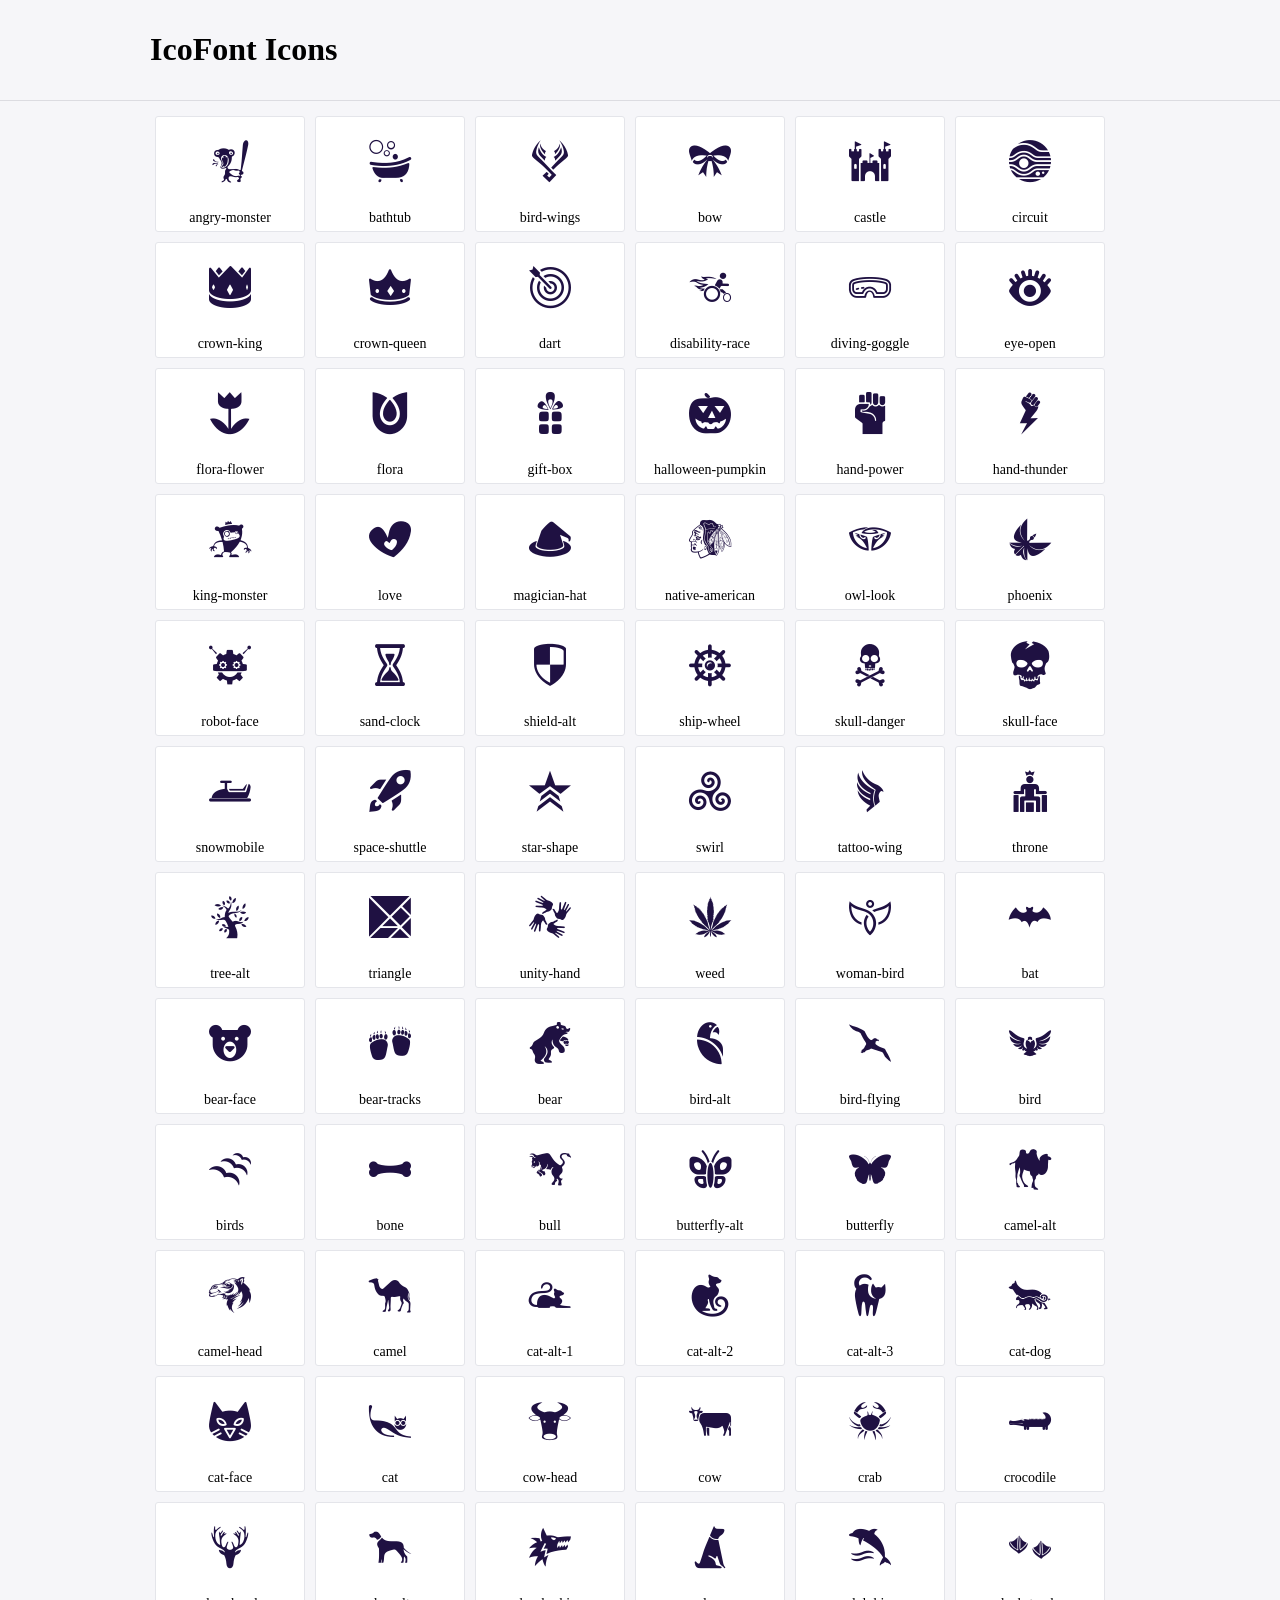
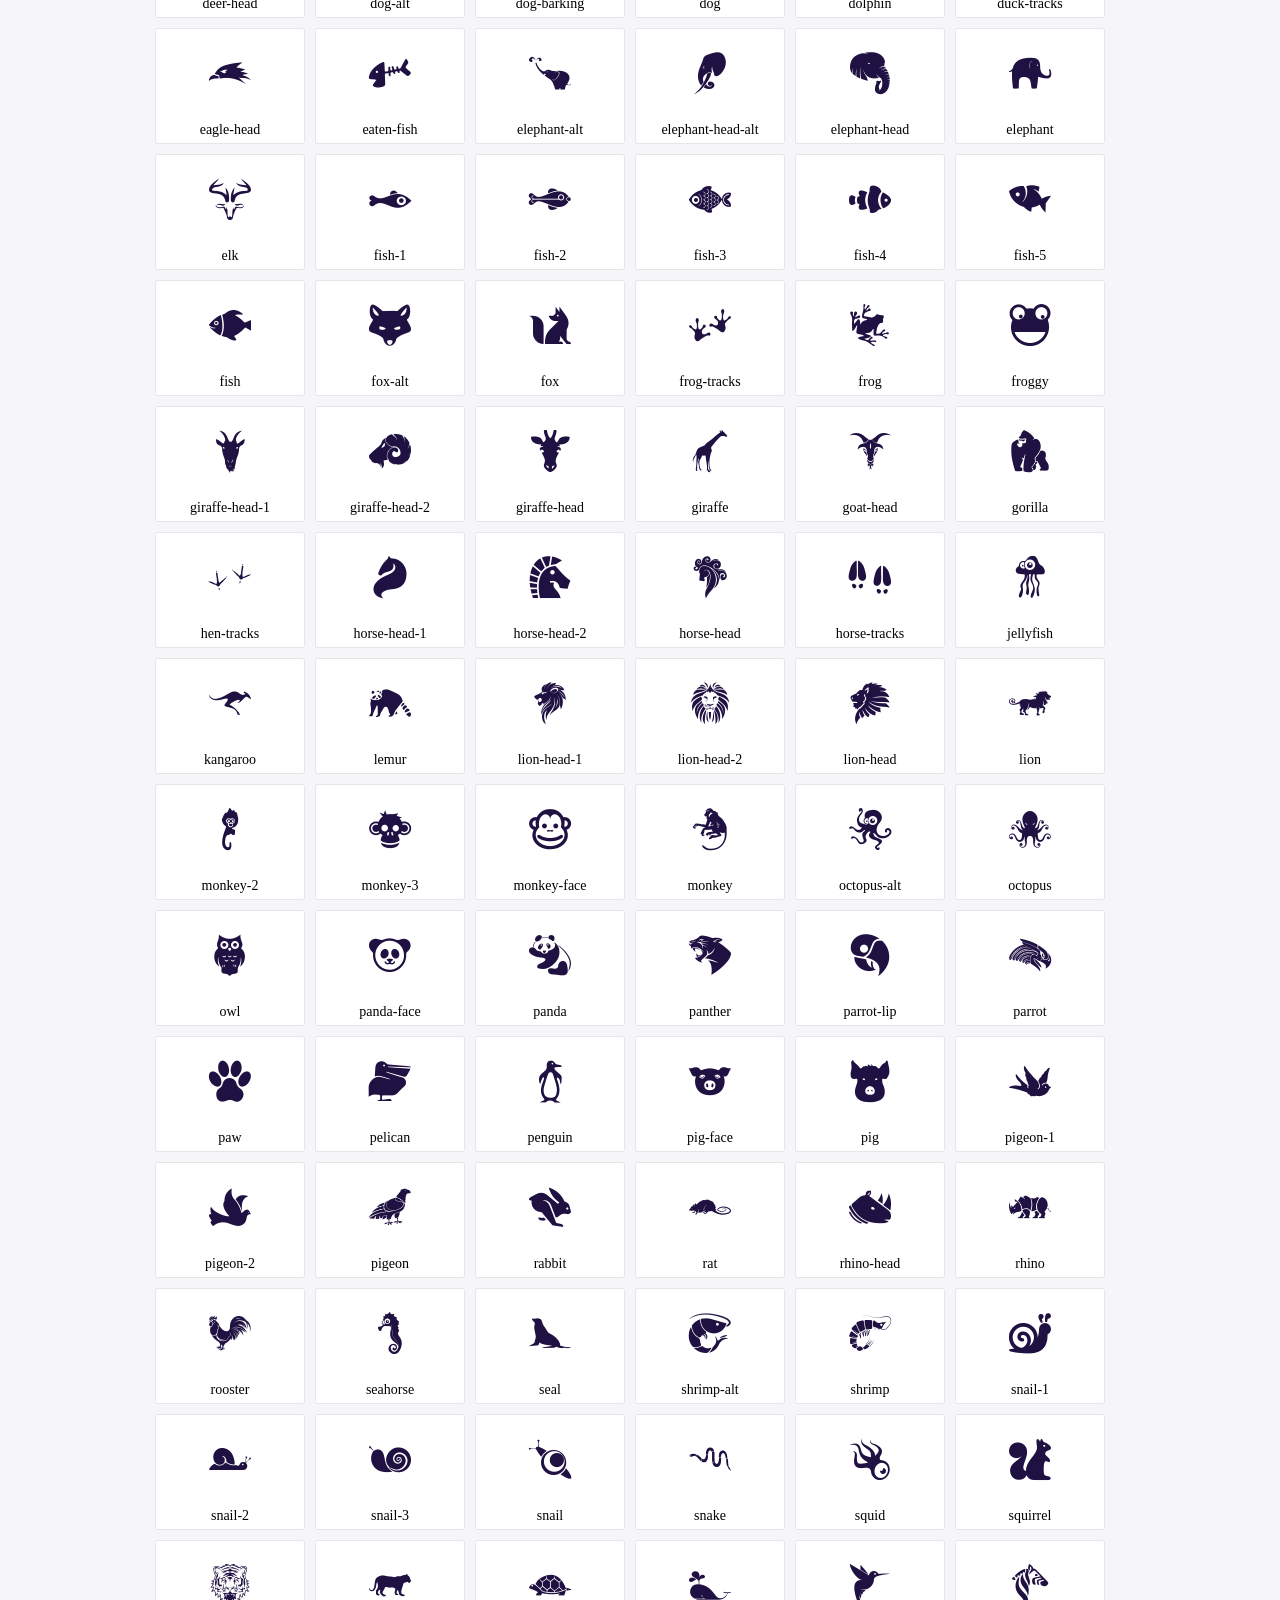
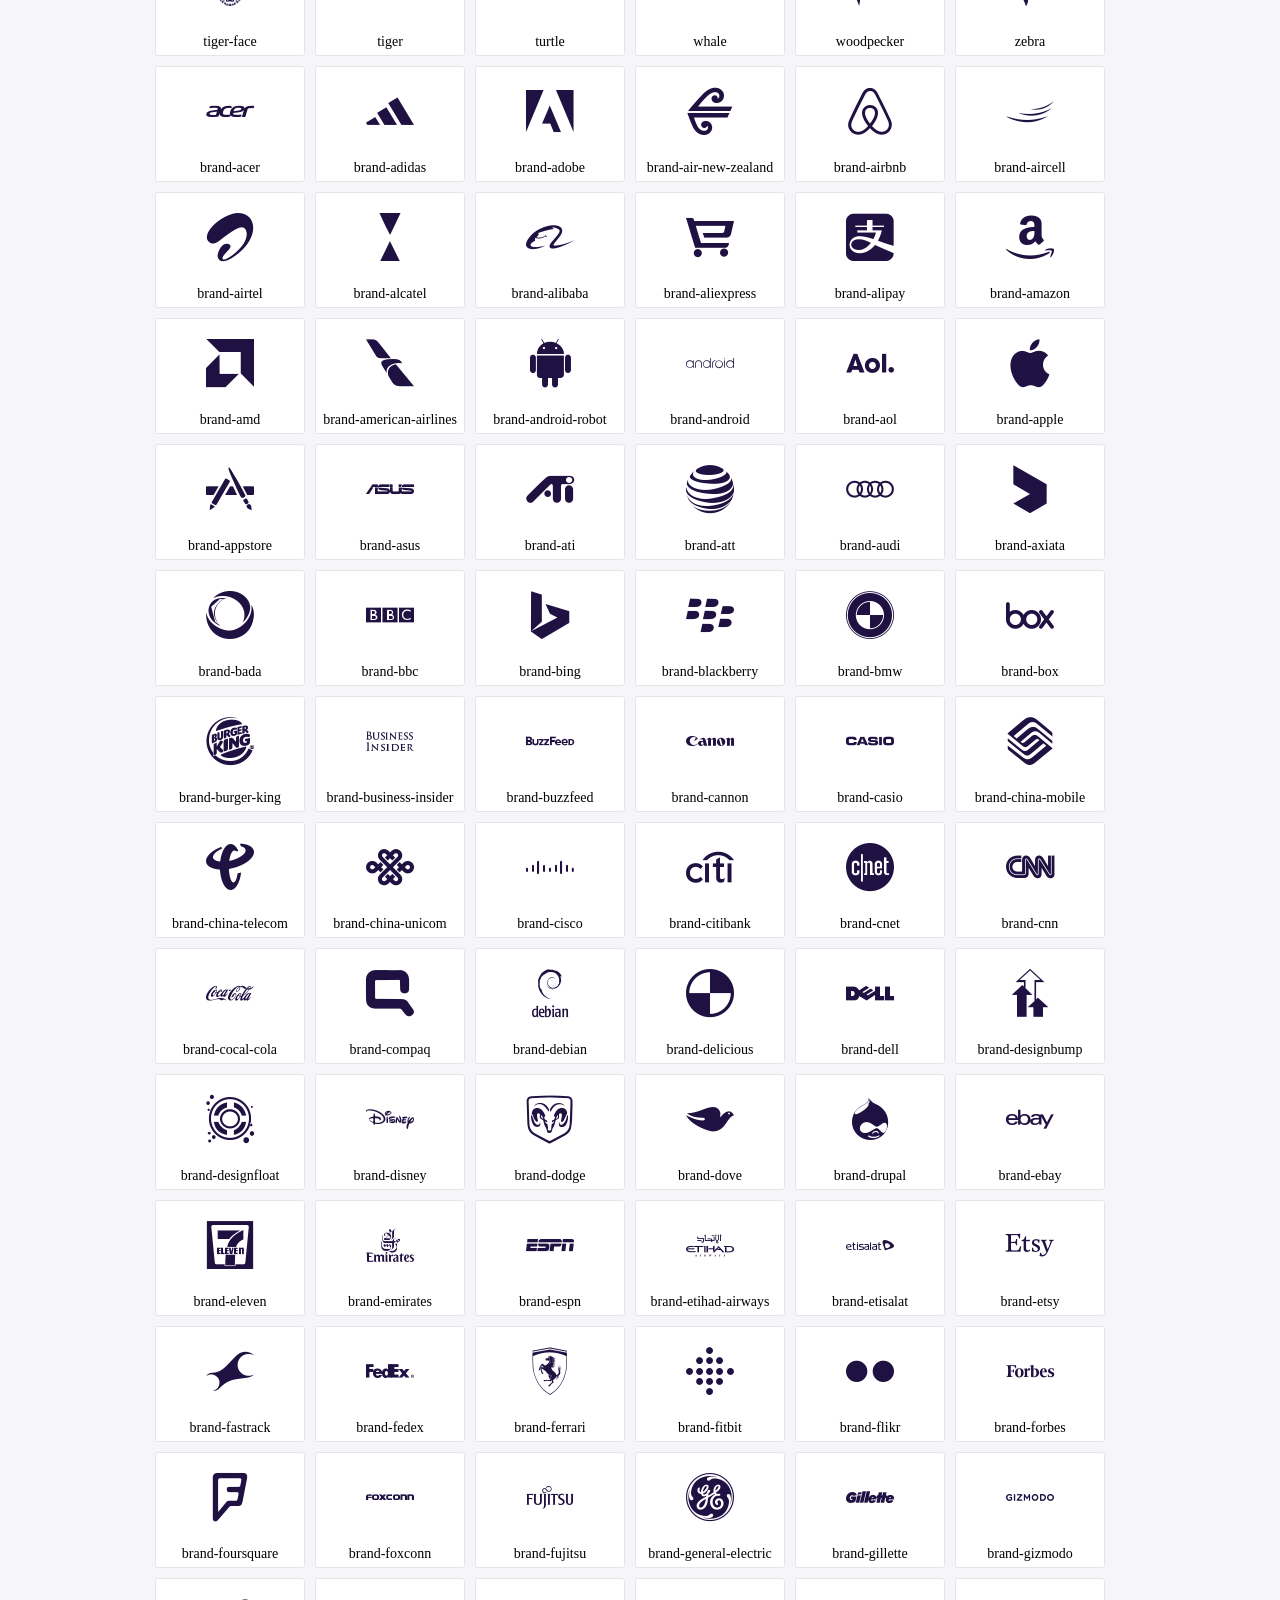
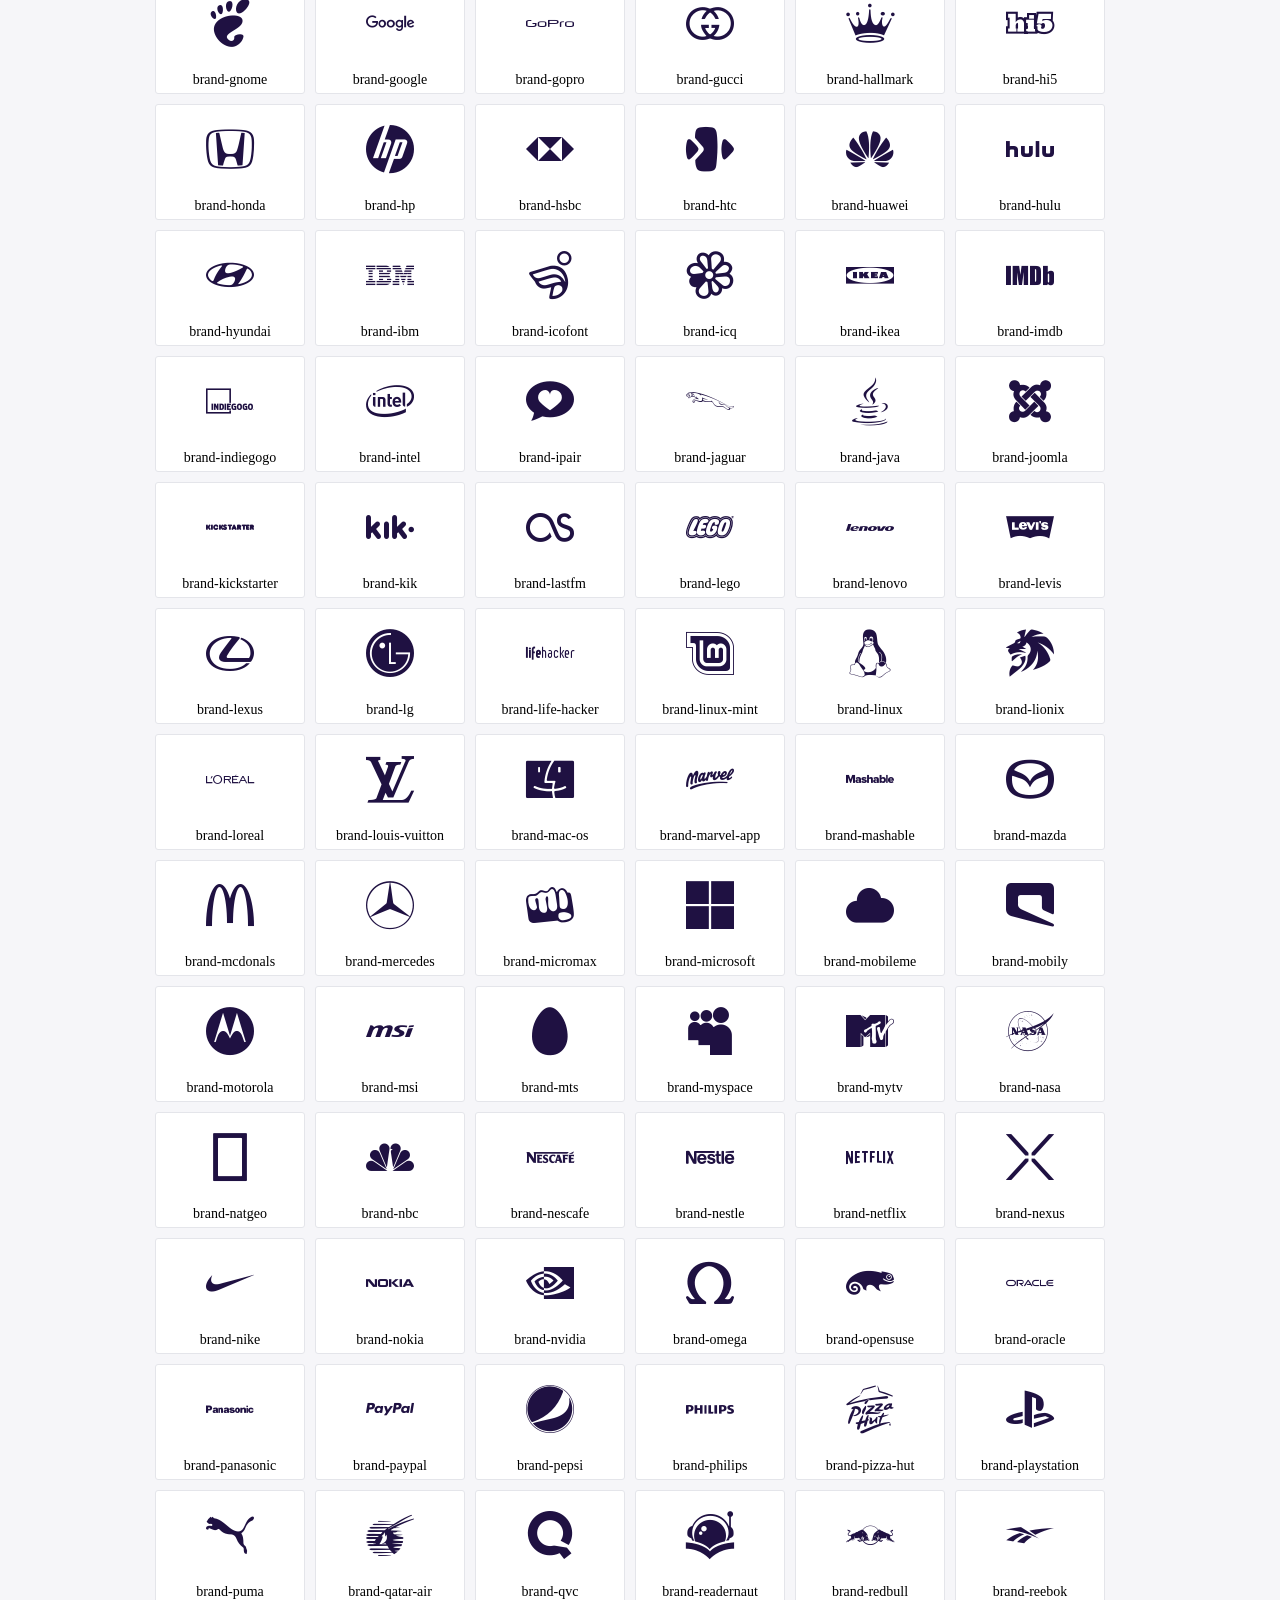
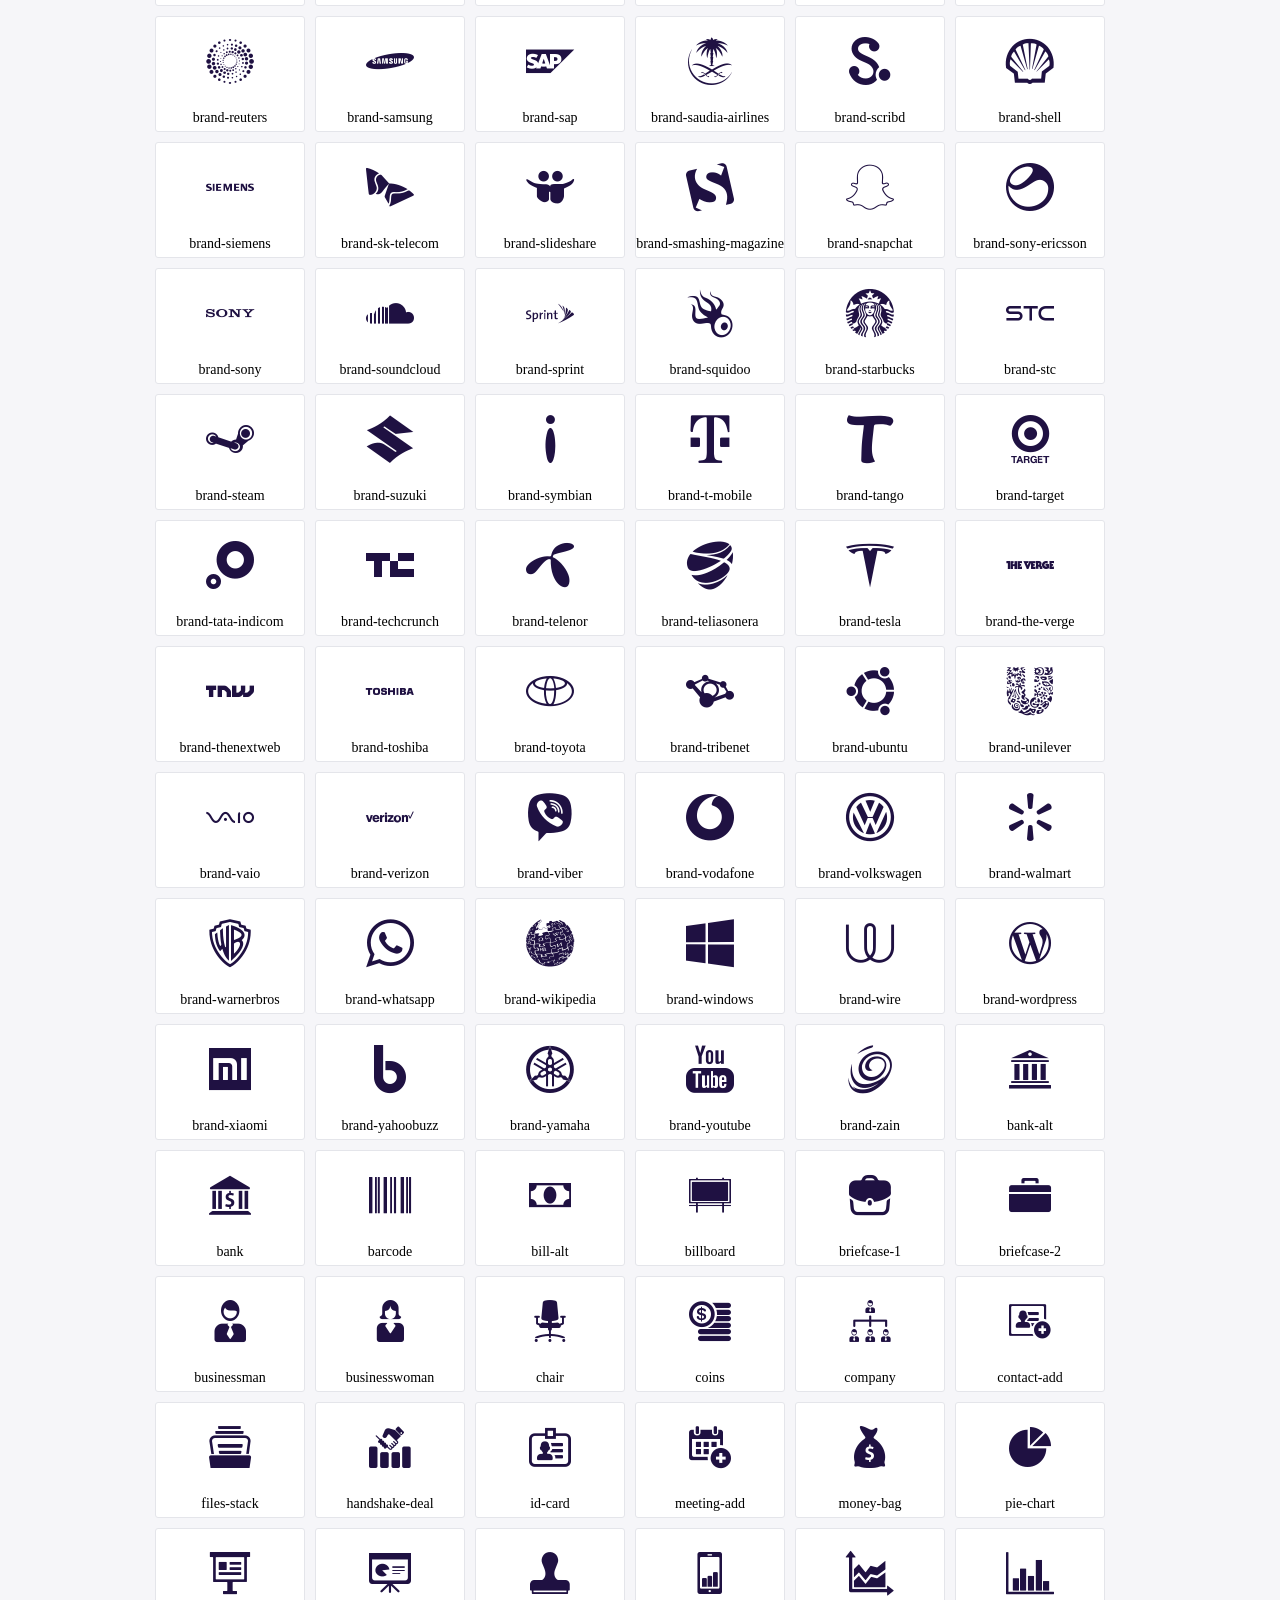
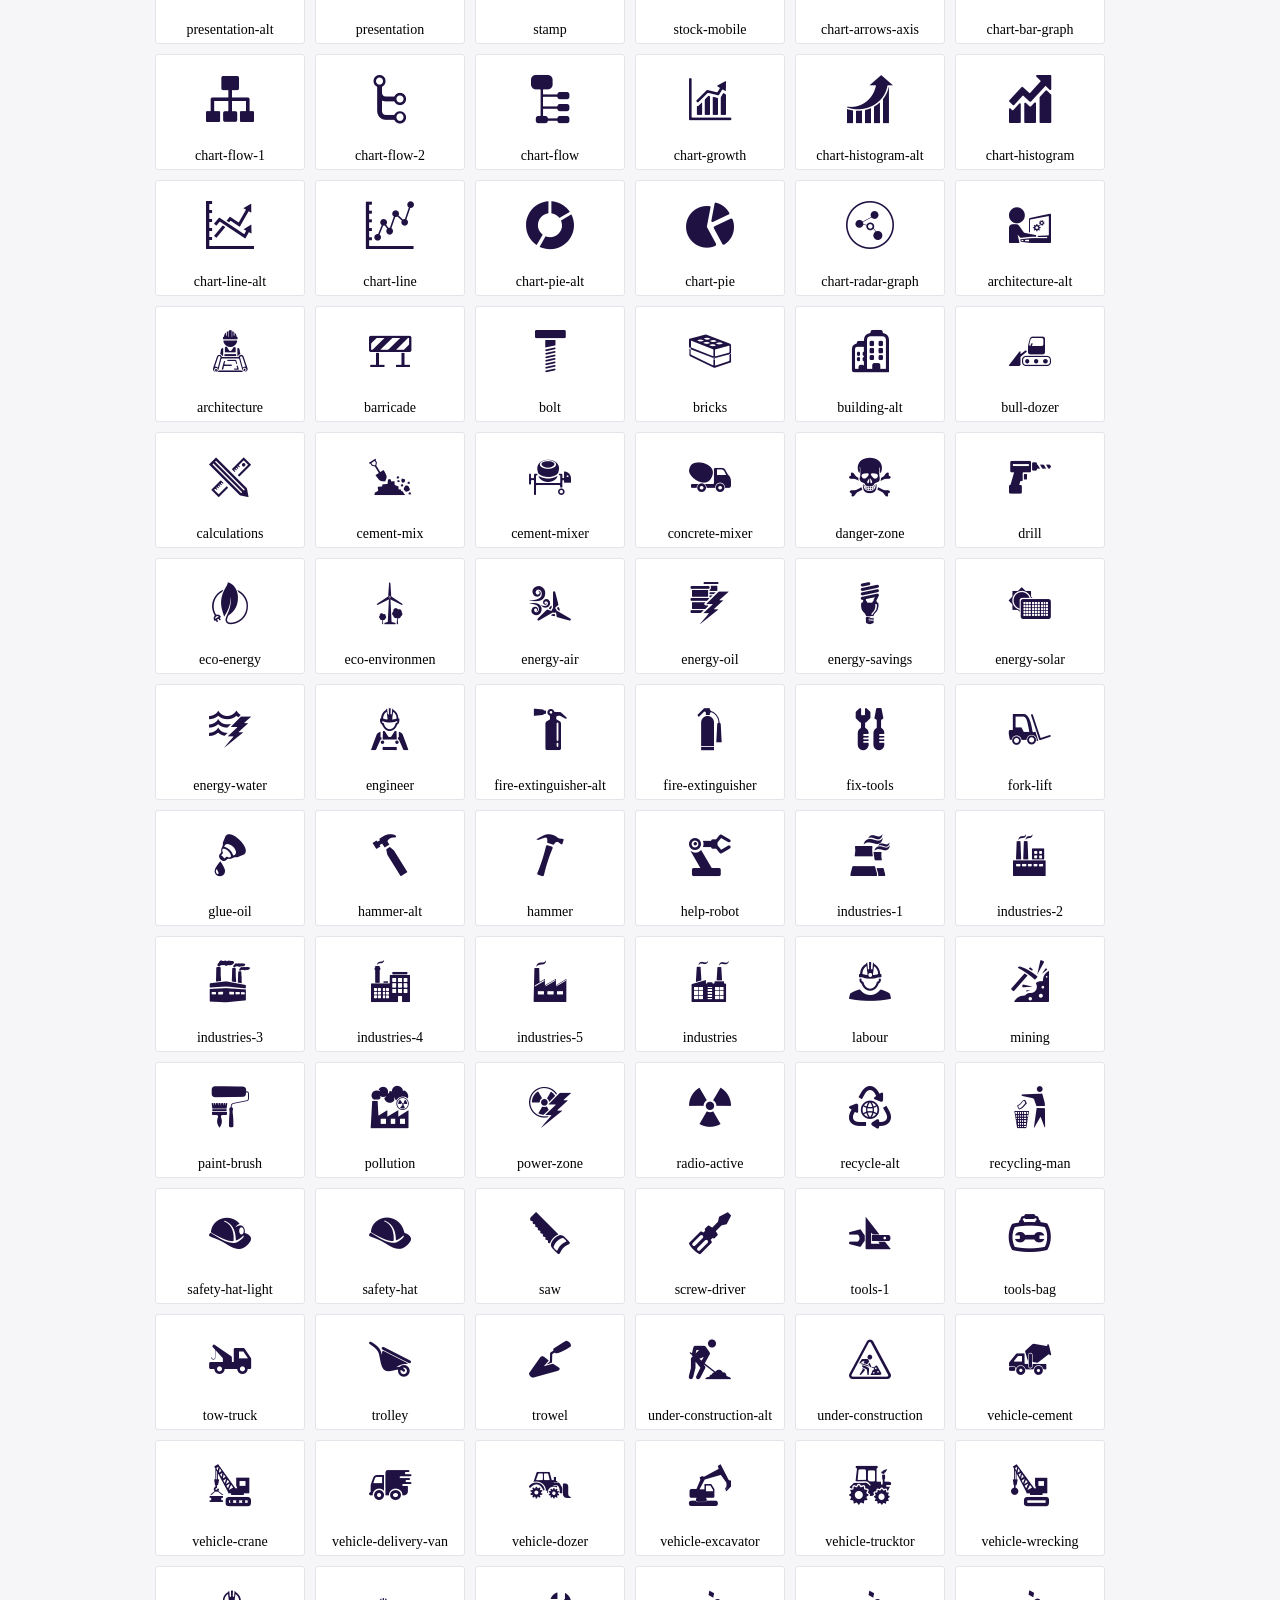
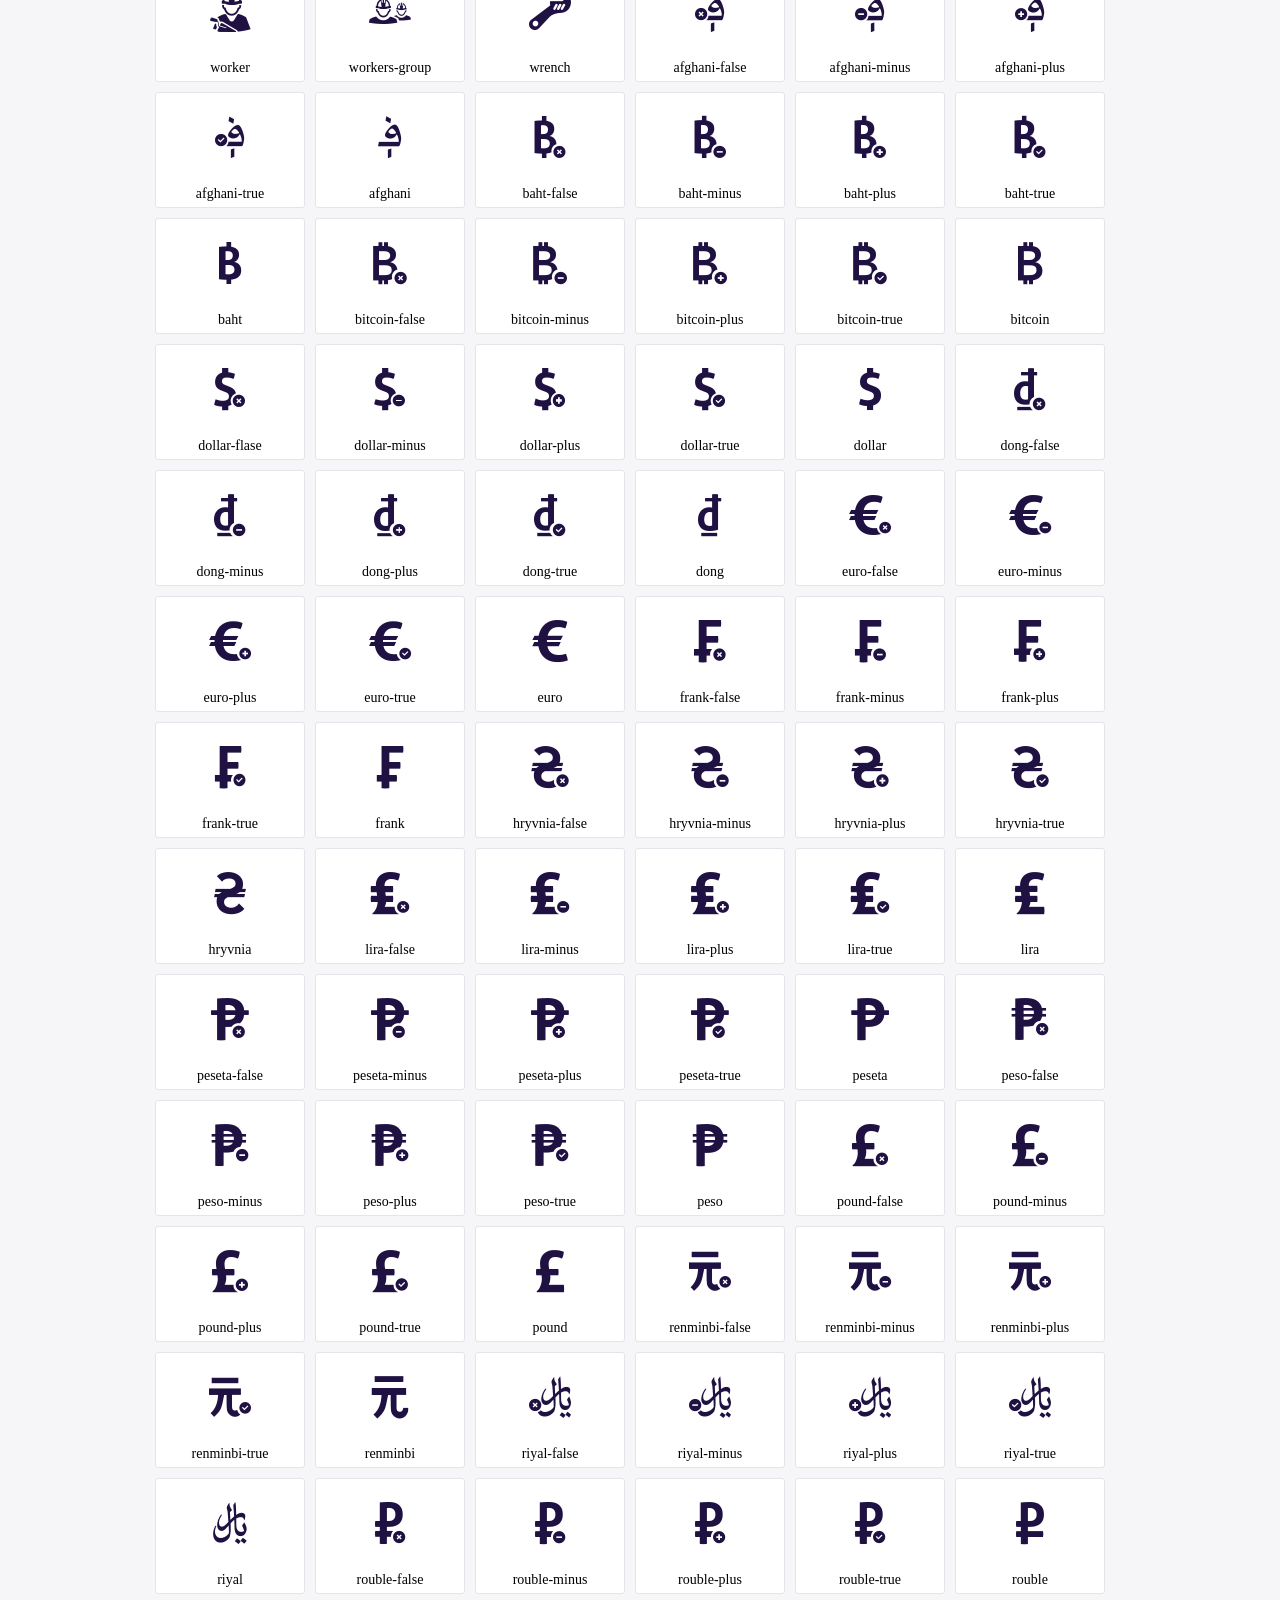
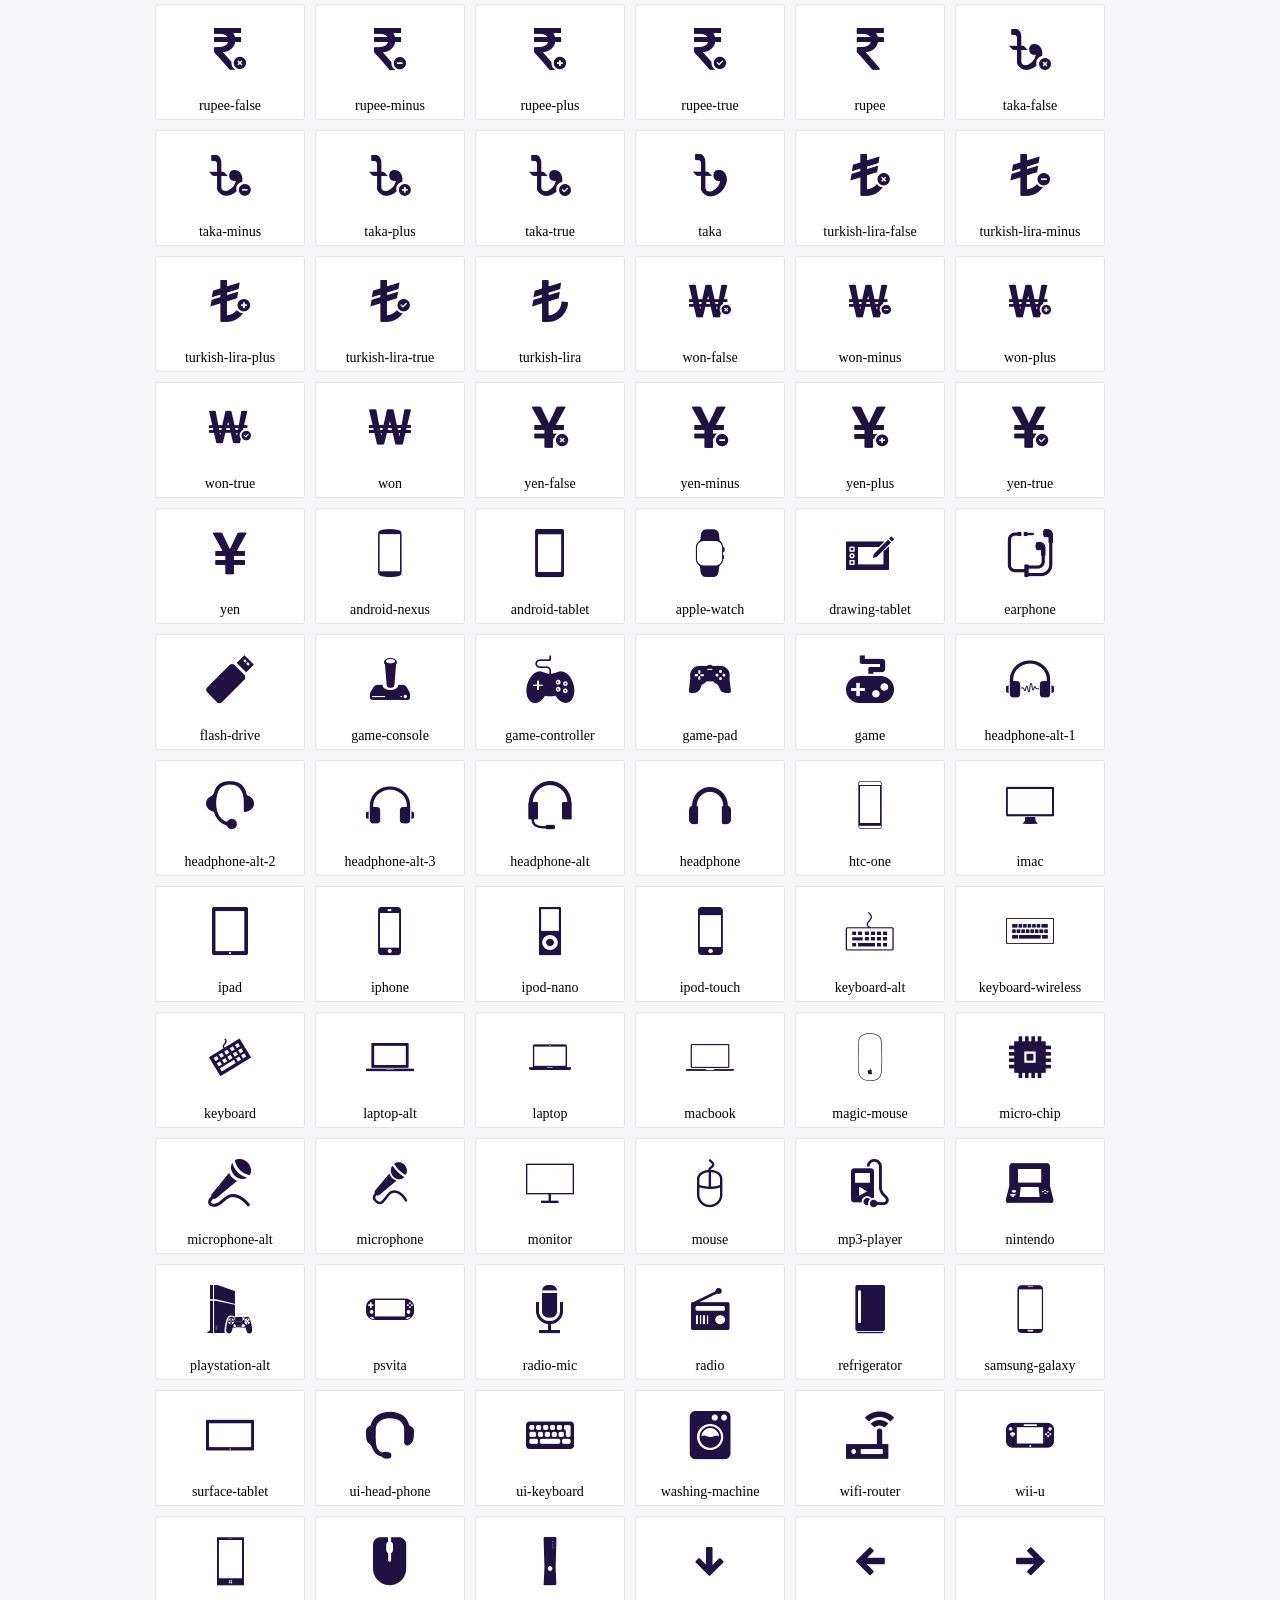
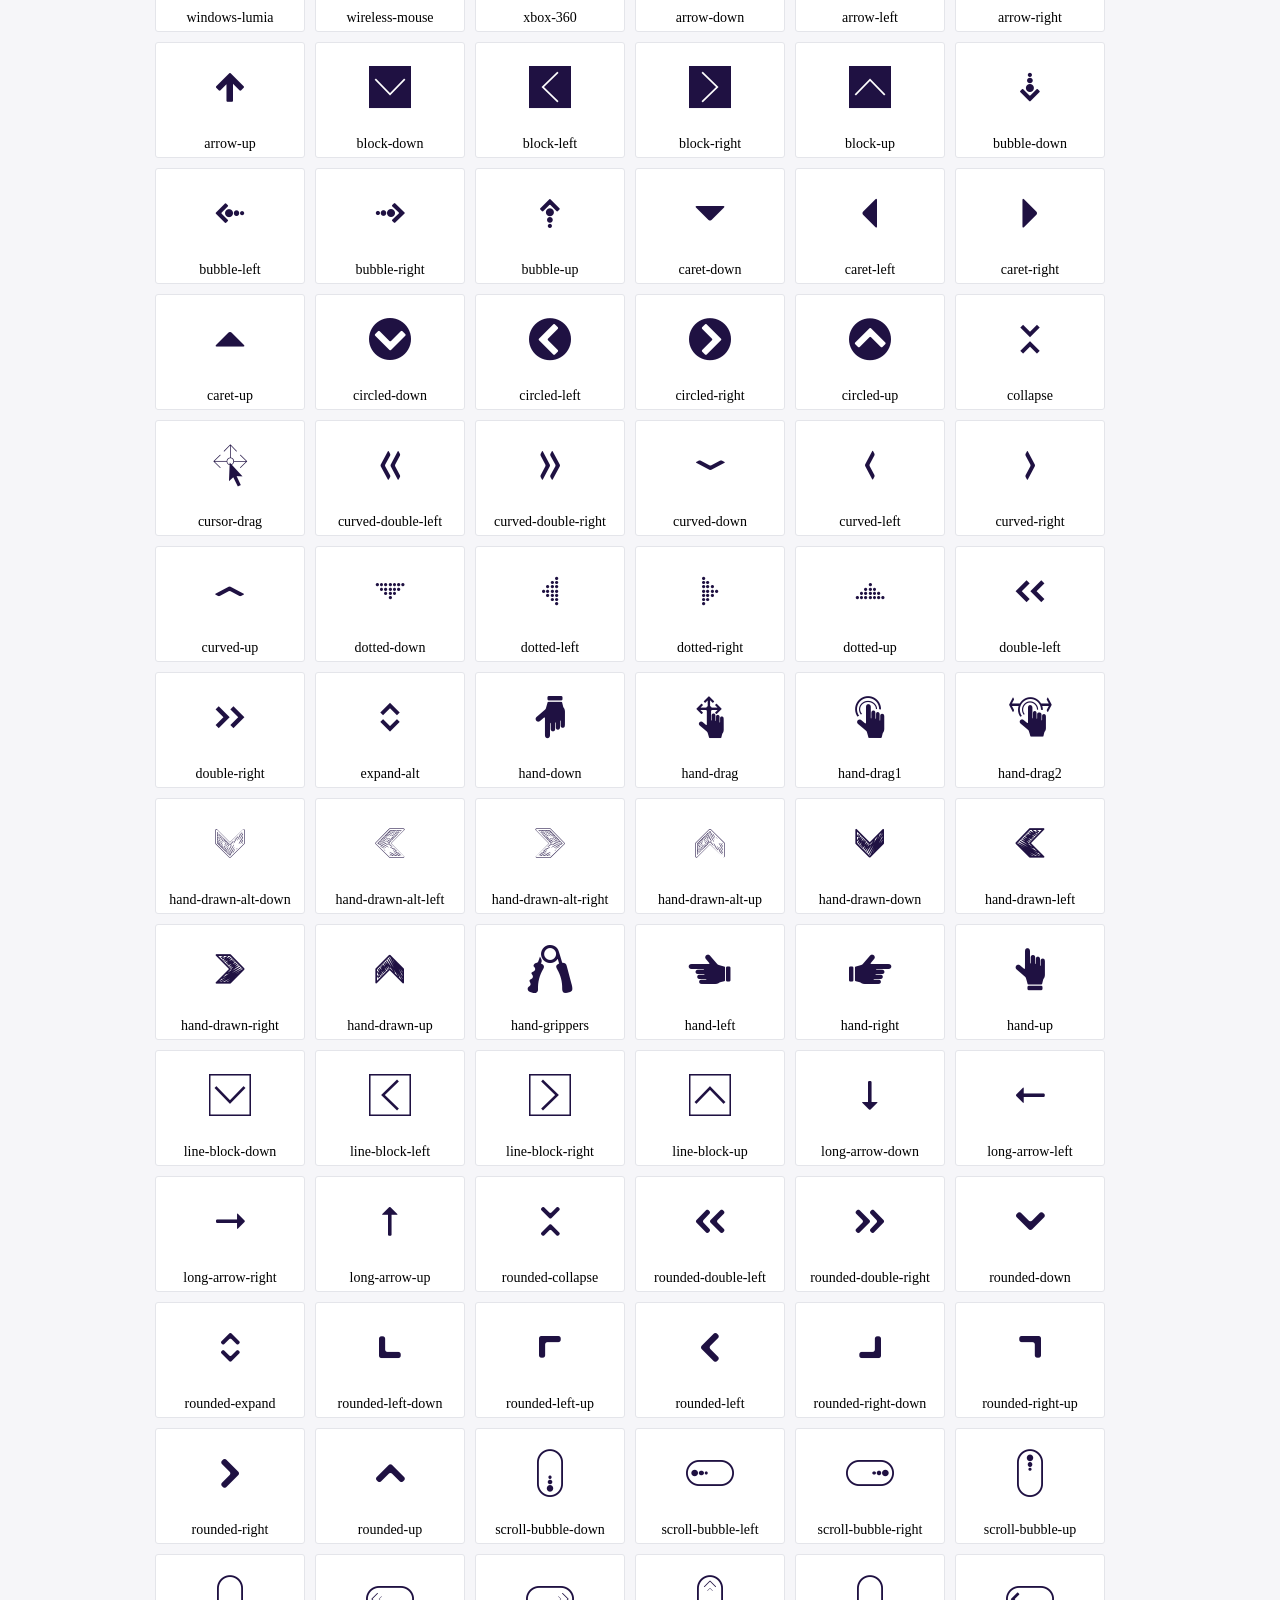
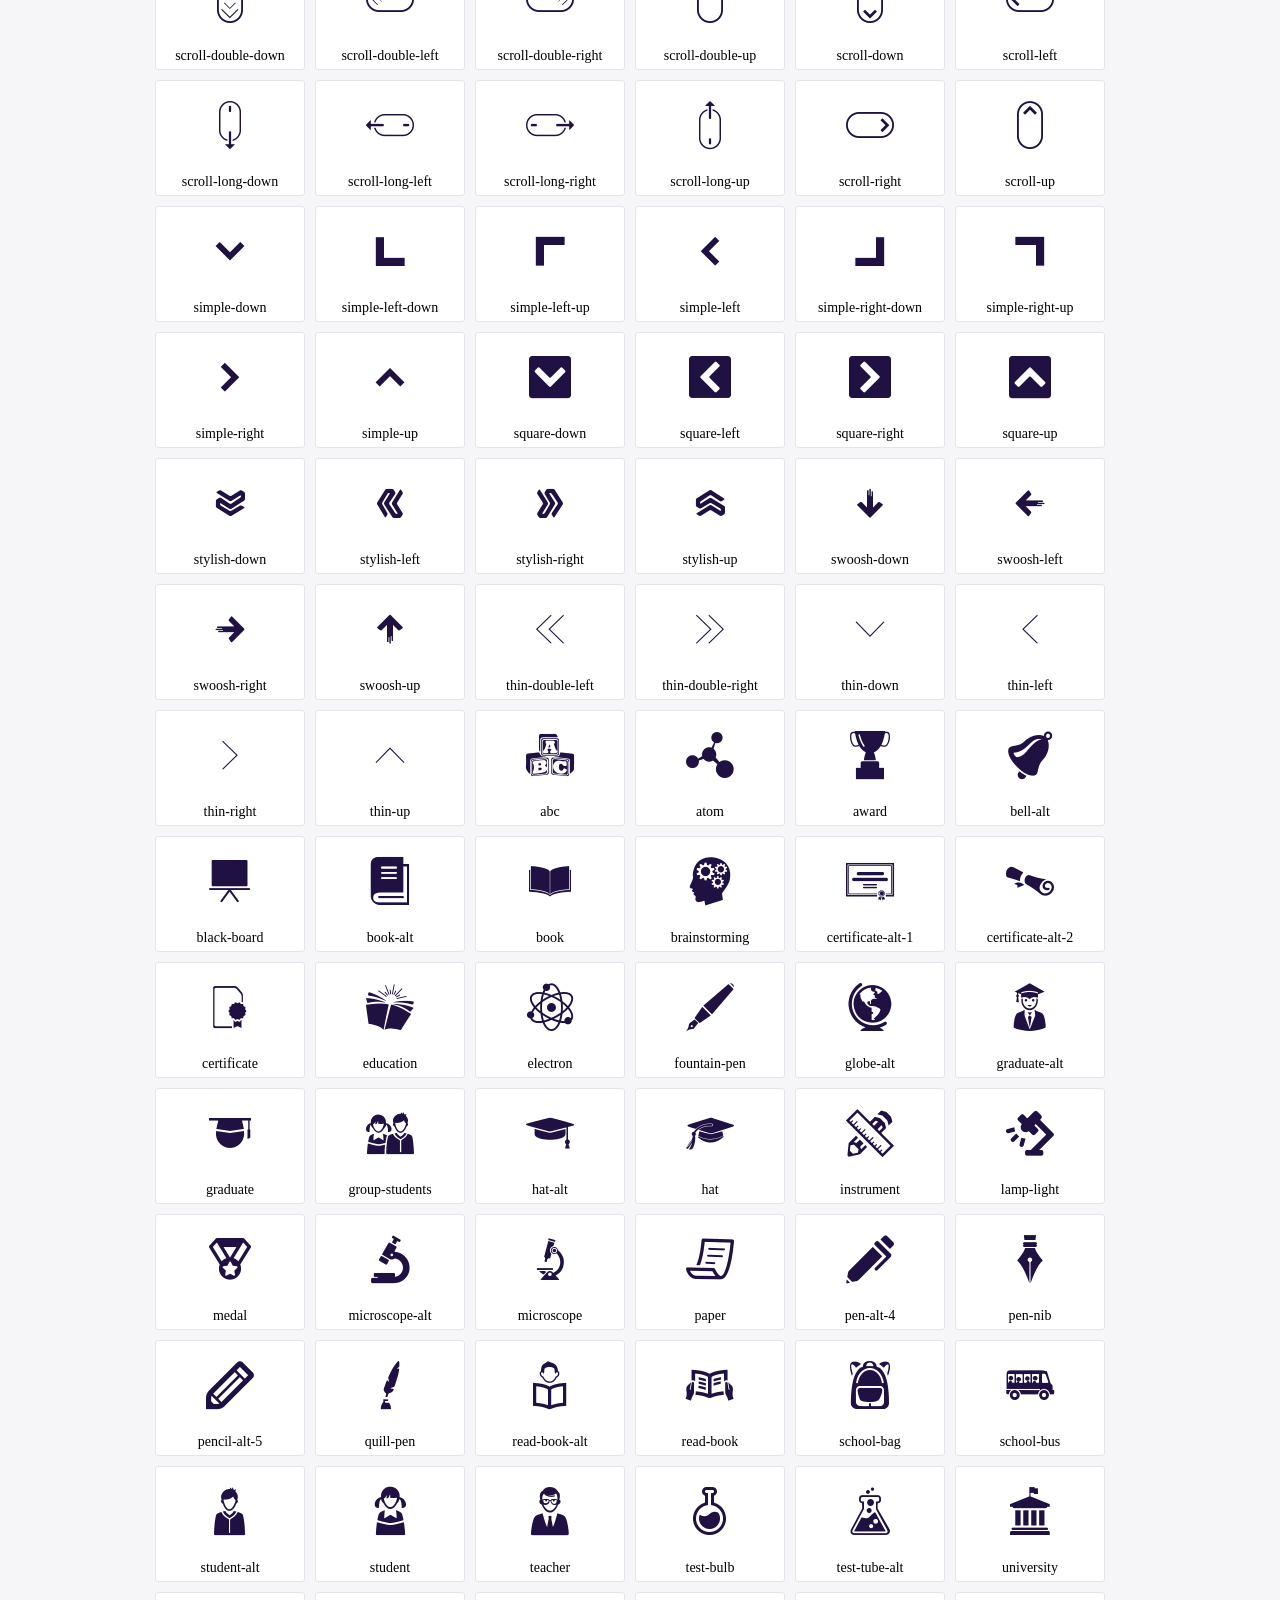
<file: assets/needed-files/scss/b-00-tools/icofont/demo.html>
<!DOCTYPE html>
	<html>
	<head>
		<meta charset="utf-8">
		<title>Examples | IcoFont</title>
		<link rel="stylesheet" type="text/css" href="./icofont.min.css">
		<style type="text/css">
			body {
				margin: 0;
				padding: 0;
				background: #F6F6F9;
			}
			.header {
				border-bottom: 1px solid #DCDCE1;
				padding: 10px 0;
				margin-bottom: 10px;
			}
			.container {
				width: 980px;
				margin: 0 auto;
			}
			.ico-title {
				font-size: 2em;
			}
			.iconlist {
				margin: 0;
				padding: 0;
				list-style: none;
				text-align: center;
				width: 100%;
				display: flex;
				flex-wrap: wrap;
				flex-direction: row;
			}
			.iconlist li {
				position: relative;
				margin: 5px;
				width: 150px;
				cursor: pointer;
			}
			.iconlist li .icon-holder {
				position: relative;
				text-align: center;
				border-radius: 3px;
				overflow: hidden;
				padding-bottom: 5px;
				background: #ffffff;
				border: 1px solid #E4E5EA;
				transition: all 0.2s linear 0s;
			}
			.iconlist li .icon-holder:hover {
				background: #00C3DA;
				color: #ffffff;
			}
			.iconlist li .icon-holder:hover .icon i {
				color: #ffffff;
			}
			.iconlist li .icon-holder .icon {
				padding: 20px;
				text-align: center;
			}
			.iconlist li .icon-holder .icon i {
				font-size: 3em;
				color: #1F1142;
			}
			.iconlist li .icon-holder span {
				font-size: 14px;
				display: block;
				margin-top: 5px;
				border-radius: 3px;
			}
		</style>
	</head>
	<body>
	<div class="header">
		<div class="container">
			<h1 class="ico-title"> IcoFont Icons </h1>
		</div>
	</div>
	<div class="container">
		<ul class="iconlist">
		
		<li>
			<div class="icon-holder">
				<div class="icon"> 
					<i class="icofont-angry-monster"></i>
				</div> 
				<span> angry-monster </span>
			</div>
		</li>
		
		<li>
			<div class="icon-holder">
				<div class="icon"> 
					<i class="icofont-bathtub"></i>
				</div> 
				<span> bathtub </span>
			</div>
		</li>
		
		<li>
			<div class="icon-holder">
				<div class="icon"> 
					<i class="icofont-bird-wings"></i>
				</div> 
				<span> bird-wings </span>
			</div>
		</li>
		
		<li>
			<div class="icon-holder">
				<div class="icon"> 
					<i class="icofont-bow"></i>
				</div> 
				<span> bow </span>
			</div>
		</li>
		
		<li>
			<div class="icon-holder">
				<div class="icon"> 
					<i class="icofont-castle"></i>
				</div> 
				<span> castle </span>
			</div>
		</li>
		
		<li>
			<div class="icon-holder">
				<div class="icon"> 
					<i class="icofont-circuit"></i>
				</div> 
				<span> circuit </span>
			</div>
		</li>
		
		<li>
			<div class="icon-holder">
				<div class="icon"> 
					<i class="icofont-crown-king"></i>
				</div> 
				<span> crown-king </span>
			</div>
		</li>
		
		<li>
			<div class="icon-holder">
				<div class="icon"> 
					<i class="icofont-crown-queen"></i>
				</div> 
				<span> crown-queen </span>
			</div>
		</li>
		
		<li>
			<div class="icon-holder">
				<div class="icon"> 
					<i class="icofont-dart"></i>
				</div> 
				<span> dart </span>
			</div>
		</li>
		
		<li>
			<div class="icon-holder">
				<div class="icon"> 
					<i class="icofont-disability-race"></i>
				</div> 
				<span> disability-race </span>
			</div>
		</li>
		
		<li>
			<div class="icon-holder">
				<div class="icon"> 
					<i class="icofont-diving-goggle"></i>
				</div> 
				<span> diving-goggle </span>
			</div>
		</li>
		
		<li>
			<div class="icon-holder">
				<div class="icon"> 
					<i class="icofont-eye-open"></i>
				</div> 
				<span> eye-open </span>
			</div>
		</li>
		
		<li>
			<div class="icon-holder">
				<div class="icon"> 
					<i class="icofont-flora-flower"></i>
				</div> 
				<span> flora-flower </span>
			</div>
		</li>
		
		<li>
			<div class="icon-holder">
				<div class="icon"> 
					<i class="icofont-flora"></i>
				</div> 
				<span> flora </span>
			</div>
		</li>
		
		<li>
			<div class="icon-holder">
				<div class="icon"> 
					<i class="icofont-gift-box"></i>
				</div> 
				<span> gift-box </span>
			</div>
		</li>
		
		<li>
			<div class="icon-holder">
				<div class="icon"> 
					<i class="icofont-halloween-pumpkin"></i>
				</div> 
				<span> halloween-pumpkin </span>
			</div>
		</li>
		
		<li>
			<div class="icon-holder">
				<div class="icon"> 
					<i class="icofont-hand-power"></i>
				</div> 
				<span> hand-power </span>
			</div>
		</li>
		
		<li>
			<div class="icon-holder">
				<div class="icon"> 
					<i class="icofont-hand-thunder"></i>
				</div> 
				<span> hand-thunder </span>
			</div>
		</li>
		
		<li>
			<div class="icon-holder">
				<div class="icon"> 
					<i class="icofont-king-monster"></i>
				</div> 
				<span> king-monster </span>
			</div>
		</li>
		
		<li>
			<div class="icon-holder">
				<div class="icon"> 
					<i class="icofont-love"></i>
				</div> 
				<span> love </span>
			</div>
		</li>
		
		<li>
			<div class="icon-holder">
				<div class="icon"> 
					<i class="icofont-magician-hat"></i>
				</div> 
				<span> magician-hat </span>
			</div>
		</li>
		
		<li>
			<div class="icon-holder">
				<div class="icon"> 
					<i class="icofont-native-american"></i>
				</div> 
				<span> native-american </span>
			</div>
		</li>
		
		<li>
			<div class="icon-holder">
				<div class="icon"> 
					<i class="icofont-owl-look"></i>
				</div> 
				<span> owl-look </span>
			</div>
		</li>
		
		<li>
			<div class="icon-holder">
				<div class="icon"> 
					<i class="icofont-phoenix"></i>
				</div> 
				<span> phoenix </span>
			</div>
		</li>
		
		<li>
			<div class="icon-holder">
				<div class="icon"> 
					<i class="icofont-robot-face"></i>
				</div> 
				<span> robot-face </span>
			</div>
		</li>
		
		<li>
			<div class="icon-holder">
				<div class="icon"> 
					<i class="icofont-sand-clock"></i>
				</div> 
				<span> sand-clock </span>
			</div>
		</li>
		
		<li>
			<div class="icon-holder">
				<div class="icon"> 
					<i class="icofont-shield-alt"></i>
				</div> 
				<span> shield-alt </span>
			</div>
		</li>
		
		<li>
			<div class="icon-holder">
				<div class="icon"> 
					<i class="icofont-ship-wheel"></i>
				</div> 
				<span> ship-wheel </span>
			</div>
		</li>
		
		<li>
			<div class="icon-holder">
				<div class="icon"> 
					<i class="icofont-skull-danger"></i>
				</div> 
				<span> skull-danger </span>
			</div>
		</li>
		
		<li>
			<div class="icon-holder">
				<div class="icon"> 
					<i class="icofont-skull-face"></i>
				</div> 
				<span> skull-face </span>
			</div>
		</li>
		
		<li>
			<div class="icon-holder">
				<div class="icon"> 
					<i class="icofont-snowmobile"></i>
				</div> 
				<span> snowmobile </span>
			</div>
		</li>
		
		<li>
			<div class="icon-holder">
				<div class="icon"> 
					<i class="icofont-space-shuttle"></i>
				</div> 
				<span> space-shuttle </span>
			</div>
		</li>
		
		<li>
			<div class="icon-holder">
				<div class="icon"> 
					<i class="icofont-star-shape"></i>
				</div> 
				<span> star-shape </span>
			</div>
		</li>
		
		<li>
			<div class="icon-holder">
				<div class="icon"> 
					<i class="icofont-swirl"></i>
				</div> 
				<span> swirl </span>
			</div>
		</li>
		
		<li>
			<div class="icon-holder">
				<div class="icon"> 
					<i class="icofont-tattoo-wing"></i>
				</div> 
				<span> tattoo-wing </span>
			</div>
		</li>
		
		<li>
			<div class="icon-holder">
				<div class="icon"> 
					<i class="icofont-throne"></i>
				</div> 
				<span> throne </span>
			</div>
		</li>
		
		<li>
			<div class="icon-holder">
				<div class="icon"> 
					<i class="icofont-tree-alt"></i>
				</div> 
				<span> tree-alt </span>
			</div>
		</li>
		
		<li>
			<div class="icon-holder">
				<div class="icon"> 
					<i class="icofont-triangle"></i>
				</div> 
				<span> triangle </span>
			</div>
		</li>
		
		<li>
			<div class="icon-holder">
				<div class="icon"> 
					<i class="icofont-unity-hand"></i>
				</div> 
				<span> unity-hand </span>
			</div>
		</li>
		
		<li>
			<div class="icon-holder">
				<div class="icon"> 
					<i class="icofont-weed"></i>
				</div> 
				<span> weed </span>
			</div>
		</li>
		
		<li>
			<div class="icon-holder">
				<div class="icon"> 
					<i class="icofont-woman-bird"></i>
				</div> 
				<span> woman-bird </span>
			</div>
		</li>
		
		<li>
			<div class="icon-holder">
				<div class="icon"> 
					<i class="icofont-bat"></i>
				</div> 
				<span> bat </span>
			</div>
		</li>
		
		<li>
			<div class="icon-holder">
				<div class="icon"> 
					<i class="icofont-bear-face"></i>
				</div> 
				<span> bear-face </span>
			</div>
		</li>
		
		<li>
			<div class="icon-holder">
				<div class="icon"> 
					<i class="icofont-bear-tracks"></i>
				</div> 
				<span> bear-tracks </span>
			</div>
		</li>
		
		<li>
			<div class="icon-holder">
				<div class="icon"> 
					<i class="icofont-bear"></i>
				</div> 
				<span> bear </span>
			</div>
		</li>
		
		<li>
			<div class="icon-holder">
				<div class="icon"> 
					<i class="icofont-bird-alt"></i>
				</div> 
				<span> bird-alt </span>
			</div>
		</li>
		
		<li>
			<div class="icon-holder">
				<div class="icon"> 
					<i class="icofont-bird-flying"></i>
				</div> 
				<span> bird-flying </span>
			</div>
		</li>
		
		<li>
			<div class="icon-holder">
				<div class="icon"> 
					<i class="icofont-bird"></i>
				</div> 
				<span> bird </span>
			</div>
		</li>
		
		<li>
			<div class="icon-holder">
				<div class="icon"> 
					<i class="icofont-birds"></i>
				</div> 
				<span> birds </span>
			</div>
		</li>
		
		<li>
			<div class="icon-holder">
				<div class="icon"> 
					<i class="icofont-bone"></i>
				</div> 
				<span> bone </span>
			</div>
		</li>
		
		<li>
			<div class="icon-holder">
				<div class="icon"> 
					<i class="icofont-bull"></i>
				</div> 
				<span> bull </span>
			</div>
		</li>
		
		<li>
			<div class="icon-holder">
				<div class="icon"> 
					<i class="icofont-butterfly-alt"></i>
				</div> 
				<span> butterfly-alt </span>
			</div>
		</li>
		
		<li>
			<div class="icon-holder">
				<div class="icon"> 
					<i class="icofont-butterfly"></i>
				</div> 
				<span> butterfly </span>
			</div>
		</li>
		
		<li>
			<div class="icon-holder">
				<div class="icon"> 
					<i class="icofont-camel-alt"></i>
				</div> 
				<span> camel-alt </span>
			</div>
		</li>
		
		<li>
			<div class="icon-holder">
				<div class="icon"> 
					<i class="icofont-camel-head"></i>
				</div> 
				<span> camel-head </span>
			</div>
		</li>
		
		<li>
			<div class="icon-holder">
				<div class="icon"> 
					<i class="icofont-camel"></i>
				</div> 
				<span> camel </span>
			</div>
		</li>
		
		<li>
			<div class="icon-holder">
				<div class="icon"> 
					<i class="icofont-cat-alt-1"></i>
				</div> 
				<span> cat-alt-1 </span>
			</div>
		</li>
		
		<li>
			<div class="icon-holder">
				<div class="icon"> 
					<i class="icofont-cat-alt-2"></i>
				</div> 
				<span> cat-alt-2 </span>
			</div>
		</li>
		
		<li>
			<div class="icon-holder">
				<div class="icon"> 
					<i class="icofont-cat-alt-3"></i>
				</div> 
				<span> cat-alt-3 </span>
			</div>
		</li>
		
		<li>
			<div class="icon-holder">
				<div class="icon"> 
					<i class="icofont-cat-dog"></i>
				</div> 
				<span> cat-dog </span>
			</div>
		</li>
		
		<li>
			<div class="icon-holder">
				<div class="icon"> 
					<i class="icofont-cat-face"></i>
				</div> 
				<span> cat-face </span>
			</div>
		</li>
		
		<li>
			<div class="icon-holder">
				<div class="icon"> 
					<i class="icofont-cat"></i>
				</div> 
				<span> cat </span>
			</div>
		</li>
		
		<li>
			<div class="icon-holder">
				<div class="icon"> 
					<i class="icofont-cow-head"></i>
				</div> 
				<span> cow-head </span>
			</div>
		</li>
		
		<li>
			<div class="icon-holder">
				<div class="icon"> 
					<i class="icofont-cow"></i>
				</div> 
				<span> cow </span>
			</div>
		</li>
		
		<li>
			<div class="icon-holder">
				<div class="icon"> 
					<i class="icofont-crab"></i>
				</div> 
				<span> crab </span>
			</div>
		</li>
		
		<li>
			<div class="icon-holder">
				<div class="icon"> 
					<i class="icofont-crocodile"></i>
				</div> 
				<span> crocodile </span>
			</div>
		</li>
		
		<li>
			<div class="icon-holder">
				<div class="icon"> 
					<i class="icofont-deer-head"></i>
				</div> 
				<span> deer-head </span>
			</div>
		</li>
		
		<li>
			<div class="icon-holder">
				<div class="icon"> 
					<i class="icofont-dog-alt"></i>
				</div> 
				<span> dog-alt </span>
			</div>
		</li>
		
		<li>
			<div class="icon-holder">
				<div class="icon"> 
					<i class="icofont-dog-barking"></i>
				</div> 
				<span> dog-barking </span>
			</div>
		</li>
		
		<li>
			<div class="icon-holder">
				<div class="icon"> 
					<i class="icofont-dog"></i>
				</div> 
				<span> dog </span>
			</div>
		</li>
		
		<li>
			<div class="icon-holder">
				<div class="icon"> 
					<i class="icofont-dolphin"></i>
				</div> 
				<span> dolphin </span>
			</div>
		</li>
		
		<li>
			<div class="icon-holder">
				<div class="icon"> 
					<i class="icofont-duck-tracks"></i>
				</div> 
				<span> duck-tracks </span>
			</div>
		</li>
		
		<li>
			<div class="icon-holder">
				<div class="icon"> 
					<i class="icofont-eagle-head"></i>
				</div> 
				<span> eagle-head </span>
			</div>
		</li>
		
		<li>
			<div class="icon-holder">
				<div class="icon"> 
					<i class="icofont-eaten-fish"></i>
				</div> 
				<span> eaten-fish </span>
			</div>
		</li>
		
		<li>
			<div class="icon-holder">
				<div class="icon"> 
					<i class="icofont-elephant-alt"></i>
				</div> 
				<span> elephant-alt </span>
			</div>
		</li>
		
		<li>
			<div class="icon-holder">
				<div class="icon"> 
					<i class="icofont-elephant-head-alt"></i>
				</div> 
				<span> elephant-head-alt </span>
			</div>
		</li>
		
		<li>
			<div class="icon-holder">
				<div class="icon"> 
					<i class="icofont-elephant-head"></i>
				</div> 
				<span> elephant-head </span>
			</div>
		</li>
		
		<li>
			<div class="icon-holder">
				<div class="icon"> 
					<i class="icofont-elephant"></i>
				</div> 
				<span> elephant </span>
			</div>
		</li>
		
		<li>
			<div class="icon-holder">
				<div class="icon"> 
					<i class="icofont-elk"></i>
				</div> 
				<span> elk </span>
			</div>
		</li>
		
		<li>
			<div class="icon-holder">
				<div class="icon"> 
					<i class="icofont-fish-1"></i>
				</div> 
				<span> fish-1 </span>
			</div>
		</li>
		
		<li>
			<div class="icon-holder">
				<div class="icon"> 
					<i class="icofont-fish-2"></i>
				</div> 
				<span> fish-2 </span>
			</div>
		</li>
		
		<li>
			<div class="icon-holder">
				<div class="icon"> 
					<i class="icofont-fish-3"></i>
				</div> 
				<span> fish-3 </span>
			</div>
		</li>
		
		<li>
			<div class="icon-holder">
				<div class="icon"> 
					<i class="icofont-fish-4"></i>
				</div> 
				<span> fish-4 </span>
			</div>
		</li>
		
		<li>
			<div class="icon-holder">
				<div class="icon"> 
					<i class="icofont-fish-5"></i>
				</div> 
				<span> fish-5 </span>
			</div>
		</li>
		
		<li>
			<div class="icon-holder">
				<div class="icon"> 
					<i class="icofont-fish"></i>
				</div> 
				<span> fish </span>
			</div>
		</li>
		
		<li>
			<div class="icon-holder">
				<div class="icon"> 
					<i class="icofont-fox-alt"></i>
				</div> 
				<span> fox-alt </span>
			</div>
		</li>
		
		<li>
			<div class="icon-holder">
				<div class="icon"> 
					<i class="icofont-fox"></i>
				</div> 
				<span> fox </span>
			</div>
		</li>
		
		<li>
			<div class="icon-holder">
				<div class="icon"> 
					<i class="icofont-frog-tracks"></i>
				</div> 
				<span> frog-tracks </span>
			</div>
		</li>
		
		<li>
			<div class="icon-holder">
				<div class="icon"> 
					<i class="icofont-frog"></i>
				</div> 
				<span> frog </span>
			</div>
		</li>
		
		<li>
			<div class="icon-holder">
				<div class="icon"> 
					<i class="icofont-froggy"></i>
				</div> 
				<span> froggy </span>
			</div>
		</li>
		
		<li>
			<div class="icon-holder">
				<div class="icon"> 
					<i class="icofont-giraffe-head-1"></i>
				</div> 
				<span> giraffe-head-1 </span>
			</div>
		</li>
		
		<li>
			<div class="icon-holder">
				<div class="icon"> 
					<i class="icofont-giraffe-head-2"></i>
				</div> 
				<span> giraffe-head-2 </span>
			</div>
		</li>
		
		<li>
			<div class="icon-holder">
				<div class="icon"> 
					<i class="icofont-giraffe-head"></i>
				</div> 
				<span> giraffe-head </span>
			</div>
		</li>
		
		<li>
			<div class="icon-holder">
				<div class="icon"> 
					<i class="icofont-giraffe"></i>
				</div> 
				<span> giraffe </span>
			</div>
		</li>
		
		<li>
			<div class="icon-holder">
				<div class="icon"> 
					<i class="icofont-goat-head"></i>
				</div> 
				<span> goat-head </span>
			</div>
		</li>
		
		<li>
			<div class="icon-holder">
				<div class="icon"> 
					<i class="icofont-gorilla"></i>
				</div> 
				<span> gorilla </span>
			</div>
		</li>
		
		<li>
			<div class="icon-holder">
				<div class="icon"> 
					<i class="icofont-hen-tracks"></i>
				</div> 
				<span> hen-tracks </span>
			</div>
		</li>
		
		<li>
			<div class="icon-holder">
				<div class="icon"> 
					<i class="icofont-horse-head-1"></i>
				</div> 
				<span> horse-head-1 </span>
			</div>
		</li>
		
		<li>
			<div class="icon-holder">
				<div class="icon"> 
					<i class="icofont-horse-head-2"></i>
				</div> 
				<span> horse-head-2 </span>
			</div>
		</li>
		
		<li>
			<div class="icon-holder">
				<div class="icon"> 
					<i class="icofont-horse-head"></i>
				</div> 
				<span> horse-head </span>
			</div>
		</li>
		
		<li>
			<div class="icon-holder">
				<div class="icon"> 
					<i class="icofont-horse-tracks"></i>
				</div> 
				<span> horse-tracks </span>
			</div>
		</li>
		
		<li>
			<div class="icon-holder">
				<div class="icon"> 
					<i class="icofont-jellyfish"></i>
				</div> 
				<span> jellyfish </span>
			</div>
		</li>
		
		<li>
			<div class="icon-holder">
				<div class="icon"> 
					<i class="icofont-kangaroo"></i>
				</div> 
				<span> kangaroo </span>
			</div>
		</li>
		
		<li>
			<div class="icon-holder">
				<div class="icon"> 
					<i class="icofont-lemur"></i>
				</div> 
				<span> lemur </span>
			</div>
		</li>
		
		<li>
			<div class="icon-holder">
				<div class="icon"> 
					<i class="icofont-lion-head-1"></i>
				</div> 
				<span> lion-head-1 </span>
			</div>
		</li>
		
		<li>
			<div class="icon-holder">
				<div class="icon"> 
					<i class="icofont-lion-head-2"></i>
				</div> 
				<span> lion-head-2 </span>
			</div>
		</li>
		
		<li>
			<div class="icon-holder">
				<div class="icon"> 
					<i class="icofont-lion-head"></i>
				</div> 
				<span> lion-head </span>
			</div>
		</li>
		
		<li>
			<div class="icon-holder">
				<div class="icon"> 
					<i class="icofont-lion"></i>
				</div> 
				<span> lion </span>
			</div>
		</li>
		
		<li>
			<div class="icon-holder">
				<div class="icon"> 
					<i class="icofont-monkey-2"></i>
				</div> 
				<span> monkey-2 </span>
			</div>
		</li>
		
		<li>
			<div class="icon-holder">
				<div class="icon"> 
					<i class="icofont-monkey-3"></i>
				</div> 
				<span> monkey-3 </span>
			</div>
		</li>
		
		<li>
			<div class="icon-holder">
				<div class="icon"> 
					<i class="icofont-monkey-face"></i>
				</div> 
				<span> monkey-face </span>
			</div>
		</li>
		
		<li>
			<div class="icon-holder">
				<div class="icon"> 
					<i class="icofont-monkey"></i>
				</div> 
				<span> monkey </span>
			</div>
		</li>
		
		<li>
			<div class="icon-holder">
				<div class="icon"> 
					<i class="icofont-octopus-alt"></i>
				</div> 
				<span> octopus-alt </span>
			</div>
		</li>
		
		<li>
			<div class="icon-holder">
				<div class="icon"> 
					<i class="icofont-octopus"></i>
				</div> 
				<span> octopus </span>
			</div>
		</li>
		
		<li>
			<div class="icon-holder">
				<div class="icon"> 
					<i class="icofont-owl"></i>
				</div> 
				<span> owl </span>
			</div>
		</li>
		
		<li>
			<div class="icon-holder">
				<div class="icon"> 
					<i class="icofont-panda-face"></i>
				</div> 
				<span> panda-face </span>
			</div>
		</li>
		
		<li>
			<div class="icon-holder">
				<div class="icon"> 
					<i class="icofont-panda"></i>
				</div> 
				<span> panda </span>
			</div>
		</li>
		
		<li>
			<div class="icon-holder">
				<div class="icon"> 
					<i class="icofont-panther"></i>
				</div> 
				<span> panther </span>
			</div>
		</li>
		
		<li>
			<div class="icon-holder">
				<div class="icon"> 
					<i class="icofont-parrot-lip"></i>
				</div> 
				<span> parrot-lip </span>
			</div>
		</li>
		
		<li>
			<div class="icon-holder">
				<div class="icon"> 
					<i class="icofont-parrot"></i>
				</div> 
				<span> parrot </span>
			</div>
		</li>
		
		<li>
			<div class="icon-holder">
				<div class="icon"> 
					<i class="icofont-paw"></i>
				</div> 
				<span> paw </span>
			</div>
		</li>
		
		<li>
			<div class="icon-holder">
				<div class="icon"> 
					<i class="icofont-pelican"></i>
				</div> 
				<span> pelican </span>
			</div>
		</li>
		
		<li>
			<div class="icon-holder">
				<div class="icon"> 
					<i class="icofont-penguin"></i>
				</div> 
				<span> penguin </span>
			</div>
		</li>
		
		<li>
			<div class="icon-holder">
				<div class="icon"> 
					<i class="icofont-pig-face"></i>
				</div> 
				<span> pig-face </span>
			</div>
		</li>
		
		<li>
			<div class="icon-holder">
				<div class="icon"> 
					<i class="icofont-pig"></i>
				</div> 
				<span> pig </span>
			</div>
		</li>
		
		<li>
			<div class="icon-holder">
				<div class="icon"> 
					<i class="icofont-pigeon-1"></i>
				</div> 
				<span> pigeon-1 </span>
			</div>
		</li>
		
		<li>
			<div class="icon-holder">
				<div class="icon"> 
					<i class="icofont-pigeon-2"></i>
				</div> 
				<span> pigeon-2 </span>
			</div>
		</li>
		
		<li>
			<div class="icon-holder">
				<div class="icon"> 
					<i class="icofont-pigeon"></i>
				</div> 
				<span> pigeon </span>
			</div>
		</li>
		
		<li>
			<div class="icon-holder">
				<div class="icon"> 
					<i class="icofont-rabbit"></i>
				</div> 
				<span> rabbit </span>
			</div>
		</li>
		
		<li>
			<div class="icon-holder">
				<div class="icon"> 
					<i class="icofont-rat"></i>
				</div> 
				<span> rat </span>
			</div>
		</li>
		
		<li>
			<div class="icon-holder">
				<div class="icon"> 
					<i class="icofont-rhino-head"></i>
				</div> 
				<span> rhino-head </span>
			</div>
		</li>
		
		<li>
			<div class="icon-holder">
				<div class="icon"> 
					<i class="icofont-rhino"></i>
				</div> 
				<span> rhino </span>
			</div>
		</li>
		
		<li>
			<div class="icon-holder">
				<div class="icon"> 
					<i class="icofont-rooster"></i>
				</div> 
				<span> rooster </span>
			</div>
		</li>
		
		<li>
			<div class="icon-holder">
				<div class="icon"> 
					<i class="icofont-seahorse"></i>
				</div> 
				<span> seahorse </span>
			</div>
		</li>
		
		<li>
			<div class="icon-holder">
				<div class="icon"> 
					<i class="icofont-seal"></i>
				</div> 
				<span> seal </span>
			</div>
		</li>
		
		<li>
			<div class="icon-holder">
				<div class="icon"> 
					<i class="icofont-shrimp-alt"></i>
				</div> 
				<span> shrimp-alt </span>
			</div>
		</li>
		
		<li>
			<div class="icon-holder">
				<div class="icon"> 
					<i class="icofont-shrimp"></i>
				</div> 
				<span> shrimp </span>
			</div>
		</li>
		
		<li>
			<div class="icon-holder">
				<div class="icon"> 
					<i class="icofont-snail-1"></i>
				</div> 
				<span> snail-1 </span>
			</div>
		</li>
		
		<li>
			<div class="icon-holder">
				<div class="icon"> 
					<i class="icofont-snail-2"></i>
				</div> 
				<span> snail-2 </span>
			</div>
		</li>
		
		<li>
			<div class="icon-holder">
				<div class="icon"> 
					<i class="icofont-snail-3"></i>
				</div> 
				<span> snail-3 </span>
			</div>
		</li>
		
		<li>
			<div class="icon-holder">
				<div class="icon"> 
					<i class="icofont-snail"></i>
				</div> 
				<span> snail </span>
			</div>
		</li>
		
		<li>
			<div class="icon-holder">
				<div class="icon"> 
					<i class="icofont-snake"></i>
				</div> 
				<span> snake </span>
			</div>
		</li>
		
		<li>
			<div class="icon-holder">
				<div class="icon"> 
					<i class="icofont-squid"></i>
				</div> 
				<span> squid </span>
			</div>
		</li>
		
		<li>
			<div class="icon-holder">
				<div class="icon"> 
					<i class="icofont-squirrel"></i>
				</div> 
				<span> squirrel </span>
			</div>
		</li>
		
		<li>
			<div class="icon-holder">
				<div class="icon"> 
					<i class="icofont-tiger-face"></i>
				</div> 
				<span> tiger-face </span>
			</div>
		</li>
		
		<li>
			<div class="icon-holder">
				<div class="icon"> 
					<i class="icofont-tiger"></i>
				</div> 
				<span> tiger </span>
			</div>
		</li>
		
		<li>
			<div class="icon-holder">
				<div class="icon"> 
					<i class="icofont-turtle"></i>
				</div> 
				<span> turtle </span>
			</div>
		</li>
		
		<li>
			<div class="icon-holder">
				<div class="icon"> 
					<i class="icofont-whale"></i>
				</div> 
				<span> whale </span>
			</div>
		</li>
		
		<li>
			<div class="icon-holder">
				<div class="icon"> 
					<i class="icofont-woodpecker"></i>
				</div> 
				<span> woodpecker </span>
			</div>
		</li>
		
		<li>
			<div class="icon-holder">
				<div class="icon"> 
					<i class="icofont-zebra"></i>
				</div> 
				<span> zebra </span>
			</div>
		</li>
		
		<li>
			<div class="icon-holder">
				<div class="icon"> 
					<i class="icofont-brand-acer"></i>
				</div> 
				<span> brand-acer </span>
			</div>
		</li>
		
		<li>
			<div class="icon-holder">
				<div class="icon"> 
					<i class="icofont-brand-adidas"></i>
				</div> 
				<span> brand-adidas </span>
			</div>
		</li>
		
		<li>
			<div class="icon-holder">
				<div class="icon"> 
					<i class="icofont-brand-adobe"></i>
				</div> 
				<span> brand-adobe </span>
			</div>
		</li>
		
		<li>
			<div class="icon-holder">
				<div class="icon"> 
					<i class="icofont-brand-air-new-zealand"></i>
				</div> 
				<span> brand-air-new-zealand </span>
			</div>
		</li>
		
		<li>
			<div class="icon-holder">
				<div class="icon"> 
					<i class="icofont-brand-airbnb"></i>
				</div> 
				<span> brand-airbnb </span>
			</div>
		</li>
		
		<li>
			<div class="icon-holder">
				<div class="icon"> 
					<i class="icofont-brand-aircell"></i>
				</div> 
				<span> brand-aircell </span>
			</div>
		</li>
		
		<li>
			<div class="icon-holder">
				<div class="icon"> 
					<i class="icofont-brand-airtel"></i>
				</div> 
				<span> brand-airtel </span>
			</div>
		</li>
		
		<li>
			<div class="icon-holder">
				<div class="icon"> 
					<i class="icofont-brand-alcatel"></i>
				</div> 
				<span> brand-alcatel </span>
			</div>
		</li>
		
		<li>
			<div class="icon-holder">
				<div class="icon"> 
					<i class="icofont-brand-alibaba"></i>
				</div> 
				<span> brand-alibaba </span>
			</div>
		</li>
		
		<li>
			<div class="icon-holder">
				<div class="icon"> 
					<i class="icofont-brand-aliexpress"></i>
				</div> 
				<span> brand-aliexpress </span>
			</div>
		</li>
		
		<li>
			<div class="icon-holder">
				<div class="icon"> 
					<i class="icofont-brand-alipay"></i>
				</div> 
				<span> brand-alipay </span>
			</div>
		</li>
		
		<li>
			<div class="icon-holder">
				<div class="icon"> 
					<i class="icofont-brand-amazon"></i>
				</div> 
				<span> brand-amazon </span>
			</div>
		</li>
		
		<li>
			<div class="icon-holder">
				<div class="icon"> 
					<i class="icofont-brand-amd"></i>
				</div> 
				<span> brand-amd </span>
			</div>
		</li>
		
		<li>
			<div class="icon-holder">
				<div class="icon"> 
					<i class="icofont-brand-american-airlines"></i>
				</div> 
				<span> brand-american-airlines </span>
			</div>
		</li>
		
		<li>
			<div class="icon-holder">
				<div class="icon"> 
					<i class="icofont-brand-android-robot"></i>
				</div> 
				<span> brand-android-robot </span>
			</div>
		</li>
		
		<li>
			<div class="icon-holder">
				<div class="icon"> 
					<i class="icofont-brand-android"></i>
				</div> 
				<span> brand-android </span>
			</div>
		</li>
		
		<li>
			<div class="icon-holder">
				<div class="icon"> 
					<i class="icofont-brand-aol"></i>
				</div> 
				<span> brand-aol </span>
			</div>
		</li>
		
		<li>
			<div class="icon-holder">
				<div class="icon"> 
					<i class="icofont-brand-apple"></i>
				</div> 
				<span> brand-apple </span>
			</div>
		</li>
		
		<li>
			<div class="icon-holder">
				<div class="icon"> 
					<i class="icofont-brand-appstore"></i>
				</div> 
				<span> brand-appstore </span>
			</div>
		</li>
		
		<li>
			<div class="icon-holder">
				<div class="icon"> 
					<i class="icofont-brand-asus"></i>
				</div> 
				<span> brand-asus </span>
			</div>
		</li>
		
		<li>
			<div class="icon-holder">
				<div class="icon"> 
					<i class="icofont-brand-ati"></i>
				</div> 
				<span> brand-ati </span>
			</div>
		</li>
		
		<li>
			<div class="icon-holder">
				<div class="icon"> 
					<i class="icofont-brand-att"></i>
				</div> 
				<span> brand-att </span>
			</div>
		</li>
		
		<li>
			<div class="icon-holder">
				<div class="icon"> 
					<i class="icofont-brand-audi"></i>
				</div> 
				<span> brand-audi </span>
			</div>
		</li>
		
		<li>
			<div class="icon-holder">
				<div class="icon"> 
					<i class="icofont-brand-axiata"></i>
				</div> 
				<span> brand-axiata </span>
			</div>
		</li>
		
		<li>
			<div class="icon-holder">
				<div class="icon"> 
					<i class="icofont-brand-bada"></i>
				</div> 
				<span> brand-bada </span>
			</div>
		</li>
		
		<li>
			<div class="icon-holder">
				<div class="icon"> 
					<i class="icofont-brand-bbc"></i>
				</div> 
				<span> brand-bbc </span>
			</div>
		</li>
		
		<li>
			<div class="icon-holder">
				<div class="icon"> 
					<i class="icofont-brand-bing"></i>
				</div> 
				<span> brand-bing </span>
			</div>
		</li>
		
		<li>
			<div class="icon-holder">
				<div class="icon"> 
					<i class="icofont-brand-blackberry"></i>
				</div> 
				<span> brand-blackberry </span>
			</div>
		</li>
		
		<li>
			<div class="icon-holder">
				<div class="icon"> 
					<i class="icofont-brand-bmw"></i>
				</div> 
				<span> brand-bmw </span>
			</div>
		</li>
		
		<li>
			<div class="icon-holder">
				<div class="icon"> 
					<i class="icofont-brand-box"></i>
				</div> 
				<span> brand-box </span>
			</div>
		</li>
		
		<li>
			<div class="icon-holder">
				<div class="icon"> 
					<i class="icofont-brand-burger-king"></i>
				</div> 
				<span> brand-burger-king </span>
			</div>
		</li>
		
		<li>
			<div class="icon-holder">
				<div class="icon"> 
					<i class="icofont-brand-business-insider"></i>
				</div> 
				<span> brand-business-insider </span>
			</div>
		</li>
		
		<li>
			<div class="icon-holder">
				<div class="icon"> 
					<i class="icofont-brand-buzzfeed"></i>
				</div> 
				<span> brand-buzzfeed </span>
			</div>
		</li>
		
		<li>
			<div class="icon-holder">
				<div class="icon"> 
					<i class="icofont-brand-cannon"></i>
				</div> 
				<span> brand-cannon </span>
			</div>
		</li>
		
		<li>
			<div class="icon-holder">
				<div class="icon"> 
					<i class="icofont-brand-casio"></i>
				</div> 
				<span> brand-casio </span>
			</div>
		</li>
		
		<li>
			<div class="icon-holder">
				<div class="icon"> 
					<i class="icofont-brand-china-mobile"></i>
				</div> 
				<span> brand-china-mobile </span>
			</div>
		</li>
		
		<li>
			<div class="icon-holder">
				<div class="icon"> 
					<i class="icofont-brand-china-telecom"></i>
				</div> 
				<span> brand-china-telecom </span>
			</div>
		</li>
		
		<li>
			<div class="icon-holder">
				<div class="icon"> 
					<i class="icofont-brand-china-unicom"></i>
				</div> 
				<span> brand-china-unicom </span>
			</div>
		</li>
		
		<li>
			<div class="icon-holder">
				<div class="icon"> 
					<i class="icofont-brand-cisco"></i>
				</div> 
				<span> brand-cisco </span>
			</div>
		</li>
		
		<li>
			<div class="icon-holder">
				<div class="icon"> 
					<i class="icofont-brand-citibank"></i>
				</div> 
				<span> brand-citibank </span>
			</div>
		</li>
		
		<li>
			<div class="icon-holder">
				<div class="icon"> 
					<i class="icofont-brand-cnet"></i>
				</div> 
				<span> brand-cnet </span>
			</div>
		</li>
		
		<li>
			<div class="icon-holder">
				<div class="icon"> 
					<i class="icofont-brand-cnn"></i>
				</div> 
				<span> brand-cnn </span>
			</div>
		</li>
		
		<li>
			<div class="icon-holder">
				<div class="icon"> 
					<i class="icofont-brand-cocal-cola"></i>
				</div> 
				<span> brand-cocal-cola </span>
			</div>
		</li>
		
		<li>
			<div class="icon-holder">
				<div class="icon"> 
					<i class="icofont-brand-compaq"></i>
				</div> 
				<span> brand-compaq </span>
			</div>
		</li>
		
		<li>
			<div class="icon-holder">
				<div class="icon"> 
					<i class="icofont-brand-debian"></i>
				</div> 
				<span> brand-debian </span>
			</div>
		</li>
		
		<li>
			<div class="icon-holder">
				<div class="icon"> 
					<i class="icofont-brand-delicious"></i>
				</div> 
				<span> brand-delicious </span>
			</div>
		</li>
		
		<li>
			<div class="icon-holder">
				<div class="icon"> 
					<i class="icofont-brand-dell"></i>
				</div> 
				<span> brand-dell </span>
			</div>
		</li>
		
		<li>
			<div class="icon-holder">
				<div class="icon"> 
					<i class="icofont-brand-designbump"></i>
				</div> 
				<span> brand-designbump </span>
			</div>
		</li>
		
		<li>
			<div class="icon-holder">
				<div class="icon"> 
					<i class="icofont-brand-designfloat"></i>
				</div> 
				<span> brand-designfloat </span>
			</div>
		</li>
		
		<li>
			<div class="icon-holder">
				<div class="icon"> 
					<i class="icofont-brand-disney"></i>
				</div> 
				<span> brand-disney </span>
			</div>
		</li>
		
		<li>
			<div class="icon-holder">
				<div class="icon"> 
					<i class="icofont-brand-dodge"></i>
				</div> 
				<span> brand-dodge </span>
			</div>
		</li>
		
		<li>
			<div class="icon-holder">
				<div class="icon"> 
					<i class="icofont-brand-dove"></i>
				</div> 
				<span> brand-dove </span>
			</div>
		</li>
		
		<li>
			<div class="icon-holder">
				<div class="icon"> 
					<i class="icofont-brand-drupal"></i>
				</div> 
				<span> brand-drupal </span>
			</div>
		</li>
		
		<li>
			<div class="icon-holder">
				<div class="icon"> 
					<i class="icofont-brand-ebay"></i>
				</div> 
				<span> brand-ebay </span>
			</div>
		</li>
		
		<li>
			<div class="icon-holder">
				<div class="icon"> 
					<i class="icofont-brand-eleven"></i>
				</div> 
				<span> brand-eleven </span>
			</div>
		</li>
		
		<li>
			<div class="icon-holder">
				<div class="icon"> 
					<i class="icofont-brand-emirates"></i>
				</div> 
				<span> brand-emirates </span>
			</div>
		</li>
		
		<li>
			<div class="icon-holder">
				<div class="icon"> 
					<i class="icofont-brand-espn"></i>
				</div> 
				<span> brand-espn </span>
			</div>
		</li>
		
		<li>
			<div class="icon-holder">
				<div class="icon"> 
					<i class="icofont-brand-etihad-airways"></i>
				</div> 
				<span> brand-etihad-airways </span>
			</div>
		</li>
		
		<li>
			<div class="icon-holder">
				<div class="icon"> 
					<i class="icofont-brand-etisalat"></i>
				</div> 
				<span> brand-etisalat </span>
			</div>
		</li>
		
		<li>
			<div class="icon-holder">
				<div class="icon"> 
					<i class="icofont-brand-etsy"></i>
				</div> 
				<span> brand-etsy </span>
			</div>
		</li>
		
		<li>
			<div class="icon-holder">
				<div class="icon"> 
					<i class="icofont-brand-fastrack"></i>
				</div> 
				<span> brand-fastrack </span>
			</div>
		</li>
		
		<li>
			<div class="icon-holder">
				<div class="icon"> 
					<i class="icofont-brand-fedex"></i>
				</div> 
				<span> brand-fedex </span>
			</div>
		</li>
		
		<li>
			<div class="icon-holder">
				<div class="icon"> 
					<i class="icofont-brand-ferrari"></i>
				</div> 
				<span> brand-ferrari </span>
			</div>
		</li>
		
		<li>
			<div class="icon-holder">
				<div class="icon"> 
					<i class="icofont-brand-fitbit"></i>
				</div> 
				<span> brand-fitbit </span>
			</div>
		</li>
		
		<li>
			<div class="icon-holder">
				<div class="icon"> 
					<i class="icofont-brand-flikr"></i>
				</div> 
				<span> brand-flikr </span>
			</div>
		</li>
		
		<li>
			<div class="icon-holder">
				<div class="icon"> 
					<i class="icofont-brand-forbes"></i>
				</div> 
				<span> brand-forbes </span>
			</div>
		</li>
		
		<li>
			<div class="icon-holder">
				<div class="icon"> 
					<i class="icofont-brand-foursquare"></i>
				</div> 
				<span> brand-foursquare </span>
			</div>
		</li>
		
		<li>
			<div class="icon-holder">
				<div class="icon"> 
					<i class="icofont-brand-foxconn"></i>
				</div> 
				<span> brand-foxconn </span>
			</div>
		</li>
		
		<li>
			<div class="icon-holder">
				<div class="icon"> 
					<i class="icofont-brand-fujitsu"></i>
				</div> 
				<span> brand-fujitsu </span>
			</div>
		</li>
		
		<li>
			<div class="icon-holder">
				<div class="icon"> 
					<i class="icofont-brand-general-electric"></i>
				</div> 
				<span> brand-general-electric </span>
			</div>
		</li>
		
		<li>
			<div class="icon-holder">
				<div class="icon"> 
					<i class="icofont-brand-gillette"></i>
				</div> 
				<span> brand-gillette </span>
			</div>
		</li>
		
		<li>
			<div class="icon-holder">
				<div class="icon"> 
					<i class="icofont-brand-gizmodo"></i>
				</div> 
				<span> brand-gizmodo </span>
			</div>
		</li>
		
		<li>
			<div class="icon-holder">
				<div class="icon"> 
					<i class="icofont-brand-gnome"></i>
				</div> 
				<span> brand-gnome </span>
			</div>
		</li>
		
		<li>
			<div class="icon-holder">
				<div class="icon"> 
					<i class="icofont-brand-google"></i>
				</div> 
				<span> brand-google </span>
			</div>
		</li>
		
		<li>
			<div class="icon-holder">
				<div class="icon"> 
					<i class="icofont-brand-gopro"></i>
				</div> 
				<span> brand-gopro </span>
			</div>
		</li>
		
		<li>
			<div class="icon-holder">
				<div class="icon"> 
					<i class="icofont-brand-gucci"></i>
				</div> 
				<span> brand-gucci </span>
			</div>
		</li>
		
		<li>
			<div class="icon-holder">
				<div class="icon"> 
					<i class="icofont-brand-hallmark"></i>
				</div> 
				<span> brand-hallmark </span>
			</div>
		</li>
		
		<li>
			<div class="icon-holder">
				<div class="icon"> 
					<i class="icofont-brand-hi5"></i>
				</div> 
				<span> brand-hi5 </span>
			</div>
		</li>
		
		<li>
			<div class="icon-holder">
				<div class="icon"> 
					<i class="icofont-brand-honda"></i>
				</div> 
				<span> brand-honda </span>
			</div>
		</li>
		
		<li>
			<div class="icon-holder">
				<div class="icon"> 
					<i class="icofont-brand-hp"></i>
				</div> 
				<span> brand-hp </span>
			</div>
		</li>
		
		<li>
			<div class="icon-holder">
				<div class="icon"> 
					<i class="icofont-brand-hsbc"></i>
				</div> 
				<span> brand-hsbc </span>
			</div>
		</li>
		
		<li>
			<div class="icon-holder">
				<div class="icon"> 
					<i class="icofont-brand-htc"></i>
				</div> 
				<span> brand-htc </span>
			</div>
		</li>
		
		<li>
			<div class="icon-holder">
				<div class="icon"> 
					<i class="icofont-brand-huawei"></i>
				</div> 
				<span> brand-huawei </span>
			</div>
		</li>
		
		<li>
			<div class="icon-holder">
				<div class="icon"> 
					<i class="icofont-brand-hulu"></i>
				</div> 
				<span> brand-hulu </span>
			</div>
		</li>
		
		<li>
			<div class="icon-holder">
				<div class="icon"> 
					<i class="icofont-brand-hyundai"></i>
				</div> 
				<span> brand-hyundai </span>
			</div>
		</li>
		
		<li>
			<div class="icon-holder">
				<div class="icon"> 
					<i class="icofont-brand-ibm"></i>
				</div> 
				<span> brand-ibm </span>
			</div>
		</li>
		
		<li>
			<div class="icon-holder">
				<div class="icon"> 
					<i class="icofont-brand-icofont"></i>
				</div> 
				<span> brand-icofont </span>
			</div>
		</li>
		
		<li>
			<div class="icon-holder">
				<div class="icon"> 
					<i class="icofont-brand-icq"></i>
				</div> 
				<span> brand-icq </span>
			</div>
		</li>
		
		<li>
			<div class="icon-holder">
				<div class="icon"> 
					<i class="icofont-brand-ikea"></i>
				</div> 
				<span> brand-ikea </span>
			</div>
		</li>
		
		<li>
			<div class="icon-holder">
				<div class="icon"> 
					<i class="icofont-brand-imdb"></i>
				</div> 
				<span> brand-imdb </span>
			</div>
		</li>
		
		<li>
			<div class="icon-holder">
				<div class="icon"> 
					<i class="icofont-brand-indiegogo"></i>
				</div> 
				<span> brand-indiegogo </span>
			</div>
		</li>
		
		<li>
			<div class="icon-holder">
				<div class="icon"> 
					<i class="icofont-brand-intel"></i>
				</div> 
				<span> brand-intel </span>
			</div>
		</li>
		
		<li>
			<div class="icon-holder">
				<div class="icon"> 
					<i class="icofont-brand-ipair"></i>
				</div> 
				<span> brand-ipair </span>
			</div>
		</li>
		
		<li>
			<div class="icon-holder">
				<div class="icon"> 
					<i class="icofont-brand-jaguar"></i>
				</div> 
				<span> brand-jaguar </span>
			</div>
		</li>
		
		<li>
			<div class="icon-holder">
				<div class="icon"> 
					<i class="icofont-brand-java"></i>
				</div> 
				<span> brand-java </span>
			</div>
		</li>
		
		<li>
			<div class="icon-holder">
				<div class="icon"> 
					<i class="icofont-brand-joomla"></i>
				</div> 
				<span> brand-joomla </span>
			</div>
		</li>
		
		<li>
			<div class="icon-holder">
				<div class="icon"> 
					<i class="icofont-brand-kickstarter"></i>
				</div> 
				<span> brand-kickstarter </span>
			</div>
		</li>
		
		<li>
			<div class="icon-holder">
				<div class="icon"> 
					<i class="icofont-brand-kik"></i>
				</div> 
				<span> brand-kik </span>
			</div>
		</li>
		
		<li>
			<div class="icon-holder">
				<div class="icon"> 
					<i class="icofont-brand-lastfm"></i>
				</div> 
				<span> brand-lastfm </span>
			</div>
		</li>
		
		<li>
			<div class="icon-holder">
				<div class="icon"> 
					<i class="icofont-brand-lego"></i>
				</div> 
				<span> brand-lego </span>
			</div>
		</li>
		
		<li>
			<div class="icon-holder">
				<div class="icon"> 
					<i class="icofont-brand-lenovo"></i>
				</div> 
				<span> brand-lenovo </span>
			</div>
		</li>
		
		<li>
			<div class="icon-holder">
				<div class="icon"> 
					<i class="icofont-brand-levis"></i>
				</div> 
				<span> brand-levis </span>
			</div>
		</li>
		
		<li>
			<div class="icon-holder">
				<div class="icon"> 
					<i class="icofont-brand-lexus"></i>
				</div> 
				<span> brand-lexus </span>
			</div>
		</li>
		
		<li>
			<div class="icon-holder">
				<div class="icon"> 
					<i class="icofont-brand-lg"></i>
				</div> 
				<span> brand-lg </span>
			</div>
		</li>
		
		<li>
			<div class="icon-holder">
				<div class="icon"> 
					<i class="icofont-brand-life-hacker"></i>
				</div> 
				<span> brand-life-hacker </span>
			</div>
		</li>
		
		<li>
			<div class="icon-holder">
				<div class="icon"> 
					<i class="icofont-brand-linux-mint"></i>
				</div> 
				<span> brand-linux-mint </span>
			</div>
		</li>
		
		<li>
			<div class="icon-holder">
				<div class="icon"> 
					<i class="icofont-brand-linux"></i>
				</div> 
				<span> brand-linux </span>
			</div>
		</li>
		
		<li>
			<div class="icon-holder">
				<div class="icon"> 
					<i class="icofont-brand-lionix"></i>
				</div> 
				<span> brand-lionix </span>
			</div>
		</li>
		
		<li>
			<div class="icon-holder">
				<div class="icon"> 
					<i class="icofont-brand-loreal"></i>
				</div> 
				<span> brand-loreal </span>
			</div>
		</li>
		
		<li>
			<div class="icon-holder">
				<div class="icon"> 
					<i class="icofont-brand-louis-vuitton"></i>
				</div> 
				<span> brand-louis-vuitton </span>
			</div>
		</li>
		
		<li>
			<div class="icon-holder">
				<div class="icon"> 
					<i class="icofont-brand-mac-os"></i>
				</div> 
				<span> brand-mac-os </span>
			</div>
		</li>
		
		<li>
			<div class="icon-holder">
				<div class="icon"> 
					<i class="icofont-brand-marvel-app"></i>
				</div> 
				<span> brand-marvel-app </span>
			</div>
		</li>
		
		<li>
			<div class="icon-holder">
				<div class="icon"> 
					<i class="icofont-brand-mashable"></i>
				</div> 
				<span> brand-mashable </span>
			</div>
		</li>
		
		<li>
			<div class="icon-holder">
				<div class="icon"> 
					<i class="icofont-brand-mazda"></i>
				</div> 
				<span> brand-mazda </span>
			</div>
		</li>
		
		<li>
			<div class="icon-holder">
				<div class="icon"> 
					<i class="icofont-brand-mcdonals"></i>
				</div> 
				<span> brand-mcdonals </span>
			</div>
		</li>
		
		<li>
			<div class="icon-holder">
				<div class="icon"> 
					<i class="icofont-brand-mercedes"></i>
				</div> 
				<span> brand-mercedes </span>
			</div>
		</li>
		
		<li>
			<div class="icon-holder">
				<div class="icon"> 
					<i class="icofont-brand-micromax"></i>
				</div> 
				<span> brand-micromax </span>
			</div>
		</li>
		
		<li>
			<div class="icon-holder">
				<div class="icon"> 
					<i class="icofont-brand-microsoft"></i>
				</div> 
				<span> brand-microsoft </span>
			</div>
		</li>
		
		<li>
			<div class="icon-holder">
				<div class="icon"> 
					<i class="icofont-brand-mobileme"></i>
				</div> 
				<span> brand-mobileme </span>
			</div>
		</li>
		
		<li>
			<div class="icon-holder">
				<div class="icon"> 
					<i class="icofont-brand-mobily"></i>
				</div> 
				<span> brand-mobily </span>
			</div>
		</li>
		
		<li>
			<div class="icon-holder">
				<div class="icon"> 
					<i class="icofont-brand-motorola"></i>
				</div> 
				<span> brand-motorola </span>
			</div>
		</li>
		
		<li>
			<div class="icon-holder">
				<div class="icon"> 
					<i class="icofont-brand-msi"></i>
				</div> 
				<span> brand-msi </span>
			</div>
		</li>
		
		<li>
			<div class="icon-holder">
				<div class="icon"> 
					<i class="icofont-brand-mts"></i>
				</div> 
				<span> brand-mts </span>
			</div>
		</li>
		
		<li>
			<div class="icon-holder">
				<div class="icon"> 
					<i class="icofont-brand-myspace"></i>
				</div> 
				<span> brand-myspace </span>
			</div>
		</li>
		
		<li>
			<div class="icon-holder">
				<div class="icon"> 
					<i class="icofont-brand-mytv"></i>
				</div> 
				<span> brand-mytv </span>
			</div>
		</li>
		
		<li>
			<div class="icon-holder">
				<div class="icon"> 
					<i class="icofont-brand-nasa"></i>
				</div> 
				<span> brand-nasa </span>
			</div>
		</li>
		
		<li>
			<div class="icon-holder">
				<div class="icon"> 
					<i class="icofont-brand-natgeo"></i>
				</div> 
				<span> brand-natgeo </span>
			</div>
		</li>
		
		<li>
			<div class="icon-holder">
				<div class="icon"> 
					<i class="icofont-brand-nbc"></i>
				</div> 
				<span> brand-nbc </span>
			</div>
		</li>
		
		<li>
			<div class="icon-holder">
				<div class="icon"> 
					<i class="icofont-brand-nescafe"></i>
				</div> 
				<span> brand-nescafe </span>
			</div>
		</li>
		
		<li>
			<div class="icon-holder">
				<div class="icon"> 
					<i class="icofont-brand-nestle"></i>
				</div> 
				<span> brand-nestle </span>
			</div>
		</li>
		
		<li>
			<div class="icon-holder">
				<div class="icon"> 
					<i class="icofont-brand-netflix"></i>
				</div> 
				<span> brand-netflix </span>
			</div>
		</li>
		
		<li>
			<div class="icon-holder">
				<div class="icon"> 
					<i class="icofont-brand-nexus"></i>
				</div> 
				<span> brand-nexus </span>
			</div>
		</li>
		
		<li>
			<div class="icon-holder">
				<div class="icon"> 
					<i class="icofont-brand-nike"></i>
				</div> 
				<span> brand-nike </span>
			</div>
		</li>
		
		<li>
			<div class="icon-holder">
				<div class="icon"> 
					<i class="icofont-brand-nokia"></i>
				</div> 
				<span> brand-nokia </span>
			</div>
		</li>
		
		<li>
			<div class="icon-holder">
				<div class="icon"> 
					<i class="icofont-brand-nvidia"></i>
				</div> 
				<span> brand-nvidia </span>
			</div>
		</li>
		
		<li>
			<div class="icon-holder">
				<div class="icon"> 
					<i class="icofont-brand-omega"></i>
				</div> 
				<span> brand-omega </span>
			</div>
		</li>
		
		<li>
			<div class="icon-holder">
				<div class="icon"> 
					<i class="icofont-brand-opensuse"></i>
				</div> 
				<span> brand-opensuse </span>
			</div>
		</li>
		
		<li>
			<div class="icon-holder">
				<div class="icon"> 
					<i class="icofont-brand-oracle"></i>
				</div> 
				<span> brand-oracle </span>
			</div>
		</li>
		
		<li>
			<div class="icon-holder">
				<div class="icon"> 
					<i class="icofont-brand-panasonic"></i>
				</div> 
				<span> brand-panasonic </span>
			</div>
		</li>
		
		<li>
			<div class="icon-holder">
				<div class="icon"> 
					<i class="icofont-brand-paypal"></i>
				</div> 
				<span> brand-paypal </span>
			</div>
		</li>
		
		<li>
			<div class="icon-holder">
				<div class="icon"> 
					<i class="icofont-brand-pepsi"></i>
				</div> 
				<span> brand-pepsi </span>
			</div>
		</li>
		
		<li>
			<div class="icon-holder">
				<div class="icon"> 
					<i class="icofont-brand-philips"></i>
				</div> 
				<span> brand-philips </span>
			</div>
		</li>
		
		<li>
			<div class="icon-holder">
				<div class="icon"> 
					<i class="icofont-brand-pizza-hut"></i>
				</div> 
				<span> brand-pizza-hut </span>
			</div>
		</li>
		
		<li>
			<div class="icon-holder">
				<div class="icon"> 
					<i class="icofont-brand-playstation"></i>
				</div> 
				<span> brand-playstation </span>
			</div>
		</li>
		
		<li>
			<div class="icon-holder">
				<div class="icon"> 
					<i class="icofont-brand-puma"></i>
				</div> 
				<span> brand-puma </span>
			</div>
		</li>
		
		<li>
			<div class="icon-holder">
				<div class="icon"> 
					<i class="icofont-brand-qatar-air"></i>
				</div> 
				<span> brand-qatar-air </span>
			</div>
		</li>
		
		<li>
			<div class="icon-holder">
				<div class="icon"> 
					<i class="icofont-brand-qvc"></i>
				</div> 
				<span> brand-qvc </span>
			</div>
		</li>
		
		<li>
			<div class="icon-holder">
				<div class="icon"> 
					<i class="icofont-brand-readernaut"></i>
				</div> 
				<span> brand-readernaut </span>
			</div>
		</li>
		
		<li>
			<div class="icon-holder">
				<div class="icon"> 
					<i class="icofont-brand-redbull"></i>
				</div> 
				<span> brand-redbull </span>
			</div>
		</li>
		
		<li>
			<div class="icon-holder">
				<div class="icon"> 
					<i class="icofont-brand-reebok"></i>
				</div> 
				<span> brand-reebok </span>
			</div>
		</li>
		
		<li>
			<div class="icon-holder">
				<div class="icon"> 
					<i class="icofont-brand-reuters"></i>
				</div> 
				<span> brand-reuters </span>
			</div>
		</li>
		
		<li>
			<div class="icon-holder">
				<div class="icon"> 
					<i class="icofont-brand-samsung"></i>
				</div> 
				<span> brand-samsung </span>
			</div>
		</li>
		
		<li>
			<div class="icon-holder">
				<div class="icon"> 
					<i class="icofont-brand-sap"></i>
				</div> 
				<span> brand-sap </span>
			</div>
		</li>
		
		<li>
			<div class="icon-holder">
				<div class="icon"> 
					<i class="icofont-brand-saudia-airlines"></i>
				</div> 
				<span> brand-saudia-airlines </span>
			</div>
		</li>
		
		<li>
			<div class="icon-holder">
				<div class="icon"> 
					<i class="icofont-brand-scribd"></i>
				</div> 
				<span> brand-scribd </span>
			</div>
		</li>
		
		<li>
			<div class="icon-holder">
				<div class="icon"> 
					<i class="icofont-brand-shell"></i>
				</div> 
				<span> brand-shell </span>
			</div>
		</li>
		
		<li>
			<div class="icon-holder">
				<div class="icon"> 
					<i class="icofont-brand-siemens"></i>
				</div> 
				<span> brand-siemens </span>
			</div>
		</li>
		
		<li>
			<div class="icon-holder">
				<div class="icon"> 
					<i class="icofont-brand-sk-telecom"></i>
				</div> 
				<span> brand-sk-telecom </span>
			</div>
		</li>
		
		<li>
			<div class="icon-holder">
				<div class="icon"> 
					<i class="icofont-brand-slideshare"></i>
				</div> 
				<span> brand-slideshare </span>
			</div>
		</li>
		
		<li>
			<div class="icon-holder">
				<div class="icon"> 
					<i class="icofont-brand-smashing-magazine"></i>
				</div> 
				<span> brand-smashing-magazine </span>
			</div>
		</li>
		
		<li>
			<div class="icon-holder">
				<div class="icon"> 
					<i class="icofont-brand-snapchat"></i>
				</div> 
				<span> brand-snapchat </span>
			</div>
		</li>
		
		<li>
			<div class="icon-holder">
				<div class="icon"> 
					<i class="icofont-brand-sony-ericsson"></i>
				</div> 
				<span> brand-sony-ericsson </span>
			</div>
		</li>
		
		<li>
			<div class="icon-holder">
				<div class="icon"> 
					<i class="icofont-brand-sony"></i>
				</div> 
				<span> brand-sony </span>
			</div>
		</li>
		
		<li>
			<div class="icon-holder">
				<div class="icon"> 
					<i class="icofont-brand-soundcloud"></i>
				</div> 
				<span> brand-soundcloud </span>
			</div>
		</li>
		
		<li>
			<div class="icon-holder">
				<div class="icon"> 
					<i class="icofont-brand-sprint"></i>
				</div> 
				<span> brand-sprint </span>
			</div>
		</li>
		
		<li>
			<div class="icon-holder">
				<div class="icon"> 
					<i class="icofont-brand-squidoo"></i>
				</div> 
				<span> brand-squidoo </span>
			</div>
		</li>
		
		<li>
			<div class="icon-holder">
				<div class="icon"> 
					<i class="icofont-brand-starbucks"></i>
				</div> 
				<span> brand-starbucks </span>
			</div>
		</li>
		
		<li>
			<div class="icon-holder">
				<div class="icon"> 
					<i class="icofont-brand-stc"></i>
				</div> 
				<span> brand-stc </span>
			</div>
		</li>
		
		<li>
			<div class="icon-holder">
				<div class="icon"> 
					<i class="icofont-brand-steam"></i>
				</div> 
				<span> brand-steam </span>
			</div>
		</li>
		
		<li>
			<div class="icon-holder">
				<div class="icon"> 
					<i class="icofont-brand-suzuki"></i>
				</div> 
				<span> brand-suzuki </span>
			</div>
		</li>
		
		<li>
			<div class="icon-holder">
				<div class="icon"> 
					<i class="icofont-brand-symbian"></i>
				</div> 
				<span> brand-symbian </span>
			</div>
		</li>
		
		<li>
			<div class="icon-holder">
				<div class="icon"> 
					<i class="icofont-brand-t-mobile"></i>
				</div> 
				<span> brand-t-mobile </span>
			</div>
		</li>
		
		<li>
			<div class="icon-holder">
				<div class="icon"> 
					<i class="icofont-brand-tango"></i>
				</div> 
				<span> brand-tango </span>
			</div>
		</li>
		
		<li>
			<div class="icon-holder">
				<div class="icon"> 
					<i class="icofont-brand-target"></i>
				</div> 
				<span> brand-target </span>
			</div>
		</li>
		
		<li>
			<div class="icon-holder">
				<div class="icon"> 
					<i class="icofont-brand-tata-indicom"></i>
				</div> 
				<span> brand-tata-indicom </span>
			</div>
		</li>
		
		<li>
			<div class="icon-holder">
				<div class="icon"> 
					<i class="icofont-brand-techcrunch"></i>
				</div> 
				<span> brand-techcrunch </span>
			</div>
		</li>
		
		<li>
			<div class="icon-holder">
				<div class="icon"> 
					<i class="icofont-brand-telenor"></i>
				</div> 
				<span> brand-telenor </span>
			</div>
		</li>
		
		<li>
			<div class="icon-holder">
				<div class="icon"> 
					<i class="icofont-brand-teliasonera"></i>
				</div> 
				<span> brand-teliasonera </span>
			</div>
		</li>
		
		<li>
			<div class="icon-holder">
				<div class="icon"> 
					<i class="icofont-brand-tesla"></i>
				</div> 
				<span> brand-tesla </span>
			</div>
		</li>
		
		<li>
			<div class="icon-holder">
				<div class="icon"> 
					<i class="icofont-brand-the-verge"></i>
				</div> 
				<span> brand-the-verge </span>
			</div>
		</li>
		
		<li>
			<div class="icon-holder">
				<div class="icon"> 
					<i class="icofont-brand-thenextweb"></i>
				</div> 
				<span> brand-thenextweb </span>
			</div>
		</li>
		
		<li>
			<div class="icon-holder">
				<div class="icon"> 
					<i class="icofont-brand-toshiba"></i>
				</div> 
				<span> brand-toshiba </span>
			</div>
		</li>
		
		<li>
			<div class="icon-holder">
				<div class="icon"> 
					<i class="icofont-brand-toyota"></i>
				</div> 
				<span> brand-toyota </span>
			</div>
		</li>
		
		<li>
			<div class="icon-holder">
				<div class="icon"> 
					<i class="icofont-brand-tribenet"></i>
				</div> 
				<span> brand-tribenet </span>
			</div>
		</li>
		
		<li>
			<div class="icon-holder">
				<div class="icon"> 
					<i class="icofont-brand-ubuntu"></i>
				</div> 
				<span> brand-ubuntu </span>
			</div>
		</li>
		
		<li>
			<div class="icon-holder">
				<div class="icon"> 
					<i class="icofont-brand-unilever"></i>
				</div> 
				<span> brand-unilever </span>
			</div>
		</li>
		
		<li>
			<div class="icon-holder">
				<div class="icon"> 
					<i class="icofont-brand-vaio"></i>
				</div> 
				<span> brand-vaio </span>
			</div>
		</li>
		
		<li>
			<div class="icon-holder">
				<div class="icon"> 
					<i class="icofont-brand-verizon"></i>
				</div> 
				<span> brand-verizon </span>
			</div>
		</li>
		
		<li>
			<div class="icon-holder">
				<div class="icon"> 
					<i class="icofont-brand-viber"></i>
				</div> 
				<span> brand-viber </span>
			</div>
		</li>
		
		<li>
			<div class="icon-holder">
				<div class="icon"> 
					<i class="icofont-brand-vodafone"></i>
				</div> 
				<span> brand-vodafone </span>
			</div>
		</li>
		
		<li>
			<div class="icon-holder">
				<div class="icon"> 
					<i class="icofont-brand-volkswagen"></i>
				</div> 
				<span> brand-volkswagen </span>
			</div>
		</li>
		
		<li>
			<div class="icon-holder">
				<div class="icon"> 
					<i class="icofont-brand-walmart"></i>
				</div> 
				<span> brand-walmart </span>
			</div>
		</li>
		
		<li>
			<div class="icon-holder">
				<div class="icon"> 
					<i class="icofont-brand-warnerbros"></i>
				</div> 
				<span> brand-warnerbros </span>
			</div>
		</li>
		
		<li>
			<div class="icon-holder">
				<div class="icon"> 
					<i class="icofont-brand-whatsapp"></i>
				</div> 
				<span> brand-whatsapp </span>
			</div>
		</li>
		
		<li>
			<div class="icon-holder">
				<div class="icon"> 
					<i class="icofont-brand-wikipedia"></i>
				</div> 
				<span> brand-wikipedia </span>
			</div>
		</li>
		
		<li>
			<div class="icon-holder">
				<div class="icon"> 
					<i class="icofont-brand-windows"></i>
				</div> 
				<span> brand-windows </span>
			</div>
		</li>
		
		<li>
			<div class="icon-holder">
				<div class="icon"> 
					<i class="icofont-brand-wire"></i>
				</div> 
				<span> brand-wire </span>
			</div>
		</li>
		
		<li>
			<div class="icon-holder">
				<div class="icon"> 
					<i class="icofont-brand-wordpress"></i>
				</div> 
				<span> brand-wordpress </span>
			</div>
		</li>
		
		<li>
			<div class="icon-holder">
				<div class="icon"> 
					<i class="icofont-brand-xiaomi"></i>
				</div> 
				<span> brand-xiaomi </span>
			</div>
		</li>
		
		<li>
			<div class="icon-holder">
				<div class="icon"> 
					<i class="icofont-brand-yahoobuzz"></i>
				</div> 
				<span> brand-yahoobuzz </span>
			</div>
		</li>
		
		<li>
			<div class="icon-holder">
				<div class="icon"> 
					<i class="icofont-brand-yamaha"></i>
				</div> 
				<span> brand-yamaha </span>
			</div>
		</li>
		
		<li>
			<div class="icon-holder">
				<div class="icon"> 
					<i class="icofont-brand-youtube"></i>
				</div> 
				<span> brand-youtube </span>
			</div>
		</li>
		
		<li>
			<div class="icon-holder">
				<div class="icon"> 
					<i class="icofont-brand-zain"></i>
				</div> 
				<span> brand-zain </span>
			</div>
		</li>
		
		<li>
			<div class="icon-holder">
				<div class="icon"> 
					<i class="icofont-bank-alt"></i>
				</div> 
				<span> bank-alt </span>
			</div>
		</li>
		
		<li>
			<div class="icon-holder">
				<div class="icon"> 
					<i class="icofont-bank"></i>
				</div> 
				<span> bank </span>
			</div>
		</li>
		
		<li>
			<div class="icon-holder">
				<div class="icon"> 
					<i class="icofont-barcode"></i>
				</div> 
				<span> barcode </span>
			</div>
		</li>
		
		<li>
			<div class="icon-holder">
				<div class="icon"> 
					<i class="icofont-bill-alt"></i>
				</div> 
				<span> bill-alt </span>
			</div>
		</li>
		
		<li>
			<div class="icon-holder">
				<div class="icon"> 
					<i class="icofont-billboard"></i>
				</div> 
				<span> billboard </span>
			</div>
		</li>
		
		<li>
			<div class="icon-holder">
				<div class="icon"> 
					<i class="icofont-briefcase-1"></i>
				</div> 
				<span> briefcase-1 </span>
			</div>
		</li>
		
		<li>
			<div class="icon-holder">
				<div class="icon"> 
					<i class="icofont-briefcase-2"></i>
				</div> 
				<span> briefcase-2 </span>
			</div>
		</li>
		
		<li>
			<div class="icon-holder">
				<div class="icon"> 
					<i class="icofont-businessman"></i>
				</div> 
				<span> businessman </span>
			</div>
		</li>
		
		<li>
			<div class="icon-holder">
				<div class="icon"> 
					<i class="icofont-businesswoman"></i>
				</div> 
				<span> businesswoman </span>
			</div>
		</li>
		
		<li>
			<div class="icon-holder">
				<div class="icon"> 
					<i class="icofont-chair"></i>
				</div> 
				<span> chair </span>
			</div>
		</li>
		
		<li>
			<div class="icon-holder">
				<div class="icon"> 
					<i class="icofont-coins"></i>
				</div> 
				<span> coins </span>
			</div>
		</li>
		
		<li>
			<div class="icon-holder">
				<div class="icon"> 
					<i class="icofont-company"></i>
				</div> 
				<span> company </span>
			</div>
		</li>
		
		<li>
			<div class="icon-holder">
				<div class="icon"> 
					<i class="icofont-contact-add"></i>
				</div> 
				<span> contact-add </span>
			</div>
		</li>
		
		<li>
			<div class="icon-holder">
				<div class="icon"> 
					<i class="icofont-files-stack"></i>
				</div> 
				<span> files-stack </span>
			</div>
		</li>
		
		<li>
			<div class="icon-holder">
				<div class="icon"> 
					<i class="icofont-handshake-deal"></i>
				</div> 
				<span> handshake-deal </span>
			</div>
		</li>
		
		<li>
			<div class="icon-holder">
				<div class="icon"> 
					<i class="icofont-id-card"></i>
				</div> 
				<span> id-card </span>
			</div>
		</li>
		
		<li>
			<div class="icon-holder">
				<div class="icon"> 
					<i class="icofont-meeting-add"></i>
				</div> 
				<span> meeting-add </span>
			</div>
		</li>
		
		<li>
			<div class="icon-holder">
				<div class="icon"> 
					<i class="icofont-money-bag"></i>
				</div> 
				<span> money-bag </span>
			</div>
		</li>
		
		<li>
			<div class="icon-holder">
				<div class="icon"> 
					<i class="icofont-pie-chart"></i>
				</div> 
				<span> pie-chart </span>
			</div>
		</li>
		
		<li>
			<div class="icon-holder">
				<div class="icon"> 
					<i class="icofont-presentation-alt"></i>
				</div> 
				<span> presentation-alt </span>
			</div>
		</li>
		
		<li>
			<div class="icon-holder">
				<div class="icon"> 
					<i class="icofont-presentation"></i>
				</div> 
				<span> presentation </span>
			</div>
		</li>
		
		<li>
			<div class="icon-holder">
				<div class="icon"> 
					<i class="icofont-stamp"></i>
				</div> 
				<span> stamp </span>
			</div>
		</li>
		
		<li>
			<div class="icon-holder">
				<div class="icon"> 
					<i class="icofont-stock-mobile"></i>
				</div> 
				<span> stock-mobile </span>
			</div>
		</li>
		
		<li>
			<div class="icon-holder">
				<div class="icon"> 
					<i class="icofont-chart-arrows-axis"></i>
				</div> 
				<span> chart-arrows-axis </span>
			</div>
		</li>
		
		<li>
			<div class="icon-holder">
				<div class="icon"> 
					<i class="icofont-chart-bar-graph"></i>
				</div> 
				<span> chart-bar-graph </span>
			</div>
		</li>
		
		<li>
			<div class="icon-holder">
				<div class="icon"> 
					<i class="icofont-chart-flow-1"></i>
				</div> 
				<span> chart-flow-1 </span>
			</div>
		</li>
		
		<li>
			<div class="icon-holder">
				<div class="icon"> 
					<i class="icofont-chart-flow-2"></i>
				</div> 
				<span> chart-flow-2 </span>
			</div>
		</li>
		
		<li>
			<div class="icon-holder">
				<div class="icon"> 
					<i class="icofont-chart-flow"></i>
				</div> 
				<span> chart-flow </span>
			</div>
		</li>
		
		<li>
			<div class="icon-holder">
				<div class="icon"> 
					<i class="icofont-chart-growth"></i>
				</div> 
				<span> chart-growth </span>
			</div>
		</li>
		
		<li>
			<div class="icon-holder">
				<div class="icon"> 
					<i class="icofont-chart-histogram-alt"></i>
				</div> 
				<span> chart-histogram-alt </span>
			</div>
		</li>
		
		<li>
			<div class="icon-holder">
				<div class="icon"> 
					<i class="icofont-chart-histogram"></i>
				</div> 
				<span> chart-histogram </span>
			</div>
		</li>
		
		<li>
			<div class="icon-holder">
				<div class="icon"> 
					<i class="icofont-chart-line-alt"></i>
				</div> 
				<span> chart-line-alt </span>
			</div>
		</li>
		
		<li>
			<div class="icon-holder">
				<div class="icon"> 
					<i class="icofont-chart-line"></i>
				</div> 
				<span> chart-line </span>
			</div>
		</li>
		
		<li>
			<div class="icon-holder">
				<div class="icon"> 
					<i class="icofont-chart-pie-alt"></i>
				</div> 
				<span> chart-pie-alt </span>
			</div>
		</li>
		
		<li>
			<div class="icon-holder">
				<div class="icon"> 
					<i class="icofont-chart-pie"></i>
				</div> 
				<span> chart-pie </span>
			</div>
		</li>
		
		<li>
			<div class="icon-holder">
				<div class="icon"> 
					<i class="icofont-chart-radar-graph"></i>
				</div> 
				<span> chart-radar-graph </span>
			</div>
		</li>
		
		<li>
			<div class="icon-holder">
				<div class="icon"> 
					<i class="icofont-architecture-alt"></i>
				</div> 
				<span> architecture-alt </span>
			</div>
		</li>
		
		<li>
			<div class="icon-holder">
				<div class="icon"> 
					<i class="icofont-architecture"></i>
				</div> 
				<span> architecture </span>
			</div>
		</li>
		
		<li>
			<div class="icon-holder">
				<div class="icon"> 
					<i class="icofont-barricade"></i>
				</div> 
				<span> barricade </span>
			</div>
		</li>
		
		<li>
			<div class="icon-holder">
				<div class="icon"> 
					<i class="icofont-bolt"></i>
				</div> 
				<span> bolt </span>
			</div>
		</li>
		
		<li>
			<div class="icon-holder">
				<div class="icon"> 
					<i class="icofont-bricks"></i>
				</div> 
				<span> bricks </span>
			</div>
		</li>
		
		<li>
			<div class="icon-holder">
				<div class="icon"> 
					<i class="icofont-building-alt"></i>
				</div> 
				<span> building-alt </span>
			</div>
		</li>
		
		<li>
			<div class="icon-holder">
				<div class="icon"> 
					<i class="icofont-bull-dozer"></i>
				</div> 
				<span> bull-dozer </span>
			</div>
		</li>
		
		<li>
			<div class="icon-holder">
				<div class="icon"> 
					<i class="icofont-calculations"></i>
				</div> 
				<span> calculations </span>
			</div>
		</li>
		
		<li>
			<div class="icon-holder">
				<div class="icon"> 
					<i class="icofont-cement-mix"></i>
				</div> 
				<span> cement-mix </span>
			</div>
		</li>
		
		<li>
			<div class="icon-holder">
				<div class="icon"> 
					<i class="icofont-cement-mixer"></i>
				</div> 
				<span> cement-mixer </span>
			</div>
		</li>
		
		<li>
			<div class="icon-holder">
				<div class="icon"> 
					<i class="icofont-concrete-mixer"></i>
				</div> 
				<span> concrete-mixer </span>
			</div>
		</li>
		
		<li>
			<div class="icon-holder">
				<div class="icon"> 
					<i class="icofont-danger-zone"></i>
				</div> 
				<span> danger-zone </span>
			</div>
		</li>
		
		<li>
			<div class="icon-holder">
				<div class="icon"> 
					<i class="icofont-drill"></i>
				</div> 
				<span> drill </span>
			</div>
		</li>
		
		<li>
			<div class="icon-holder">
				<div class="icon"> 
					<i class="icofont-eco-energy"></i>
				</div> 
				<span> eco-energy </span>
			</div>
		</li>
		
		<li>
			<div class="icon-holder">
				<div class="icon"> 
					<i class="icofont-eco-environmen"></i>
				</div> 
				<span> eco-environmen </span>
			</div>
		</li>
		
		<li>
			<div class="icon-holder">
				<div class="icon"> 
					<i class="icofont-energy-air"></i>
				</div> 
				<span> energy-air </span>
			</div>
		</li>
		
		<li>
			<div class="icon-holder">
				<div class="icon"> 
					<i class="icofont-energy-oil"></i>
				</div> 
				<span> energy-oil </span>
			</div>
		</li>
		
		<li>
			<div class="icon-holder">
				<div class="icon"> 
					<i class="icofont-energy-savings"></i>
				</div> 
				<span> energy-savings </span>
			</div>
		</li>
		
		<li>
			<div class="icon-holder">
				<div class="icon"> 
					<i class="icofont-energy-solar"></i>
				</div> 
				<span> energy-solar </span>
			</div>
		</li>
		
		<li>
			<div class="icon-holder">
				<div class="icon"> 
					<i class="icofont-energy-water"></i>
				</div> 
				<span> energy-water </span>
			</div>
		</li>
		
		<li>
			<div class="icon-holder">
				<div class="icon"> 
					<i class="icofont-engineer"></i>
				</div> 
				<span> engineer </span>
			</div>
		</li>
		
		<li>
			<div class="icon-holder">
				<div class="icon"> 
					<i class="icofont-fire-extinguisher-alt"></i>
				</div> 
				<span> fire-extinguisher-alt </span>
			</div>
		</li>
		
		<li>
			<div class="icon-holder">
				<div class="icon"> 
					<i class="icofont-fire-extinguisher"></i>
				</div> 
				<span> fire-extinguisher </span>
			</div>
		</li>
		
		<li>
			<div class="icon-holder">
				<div class="icon"> 
					<i class="icofont-fix-tools"></i>
				</div> 
				<span> fix-tools </span>
			</div>
		</li>
		
		<li>
			<div class="icon-holder">
				<div class="icon"> 
					<i class="icofont-fork-lift"></i>
				</div> 
				<span> fork-lift </span>
			</div>
		</li>
		
		<li>
			<div class="icon-holder">
				<div class="icon"> 
					<i class="icofont-glue-oil"></i>
				</div> 
				<span> glue-oil </span>
			</div>
		</li>
		
		<li>
			<div class="icon-holder">
				<div class="icon"> 
					<i class="icofont-hammer-alt"></i>
				</div> 
				<span> hammer-alt </span>
			</div>
		</li>
		
		<li>
			<div class="icon-holder">
				<div class="icon"> 
					<i class="icofont-hammer"></i>
				</div> 
				<span> hammer </span>
			</div>
		</li>
		
		<li>
			<div class="icon-holder">
				<div class="icon"> 
					<i class="icofont-help-robot"></i>
				</div> 
				<span> help-robot </span>
			</div>
		</li>
		
		<li>
			<div class="icon-holder">
				<div class="icon"> 
					<i class="icofont-industries-1"></i>
				</div> 
				<span> industries-1 </span>
			</div>
		</li>
		
		<li>
			<div class="icon-holder">
				<div class="icon"> 
					<i class="icofont-industries-2"></i>
				</div> 
				<span> industries-2 </span>
			</div>
		</li>
		
		<li>
			<div class="icon-holder">
				<div class="icon"> 
					<i class="icofont-industries-3"></i>
				</div> 
				<span> industries-3 </span>
			</div>
		</li>
		
		<li>
			<div class="icon-holder">
				<div class="icon"> 
					<i class="icofont-industries-4"></i>
				</div> 
				<span> industries-4 </span>
			</div>
		</li>
		
		<li>
			<div class="icon-holder">
				<div class="icon"> 
					<i class="icofont-industries-5"></i>
				</div> 
				<span> industries-5 </span>
			</div>
		</li>
		
		<li>
			<div class="icon-holder">
				<div class="icon"> 
					<i class="icofont-industries"></i>
				</div> 
				<span> industries </span>
			</div>
		</li>
		
		<li>
			<div class="icon-holder">
				<div class="icon"> 
					<i class="icofont-labour"></i>
				</div> 
				<span> labour </span>
			</div>
		</li>
		
		<li>
			<div class="icon-holder">
				<div class="icon"> 
					<i class="icofont-mining"></i>
				</div> 
				<span> mining </span>
			</div>
		</li>
		
		<li>
			<div class="icon-holder">
				<div class="icon"> 
					<i class="icofont-paint-brush"></i>
				</div> 
				<span> paint-brush </span>
			</div>
		</li>
		
		<li>
			<div class="icon-holder">
				<div class="icon"> 
					<i class="icofont-pollution"></i>
				</div> 
				<span> pollution </span>
			</div>
		</li>
		
		<li>
			<div class="icon-holder">
				<div class="icon"> 
					<i class="icofont-power-zone"></i>
				</div> 
				<span> power-zone </span>
			</div>
		</li>
		
		<li>
			<div class="icon-holder">
				<div class="icon"> 
					<i class="icofont-radio-active"></i>
				</div> 
				<span> radio-active </span>
			</div>
		</li>
		
		<li>
			<div class="icon-holder">
				<div class="icon"> 
					<i class="icofont-recycle-alt"></i>
				</div> 
				<span> recycle-alt </span>
			</div>
		</li>
		
		<li>
			<div class="icon-holder">
				<div class="icon"> 
					<i class="icofont-recycling-man"></i>
				</div> 
				<span> recycling-man </span>
			</div>
		</li>
		
		<li>
			<div class="icon-holder">
				<div class="icon"> 
					<i class="icofont-safety-hat-light"></i>
				</div> 
				<span> safety-hat-light </span>
			</div>
		</li>
		
		<li>
			<div class="icon-holder">
				<div class="icon"> 
					<i class="icofont-safety-hat"></i>
				</div> 
				<span> safety-hat </span>
			</div>
		</li>
		
		<li>
			<div class="icon-holder">
				<div class="icon"> 
					<i class="icofont-saw"></i>
				</div> 
				<span> saw </span>
			</div>
		</li>
		
		<li>
			<div class="icon-holder">
				<div class="icon"> 
					<i class="icofont-screw-driver"></i>
				</div> 
				<span> screw-driver </span>
			</div>
		</li>
		
		<li>
			<div class="icon-holder">
				<div class="icon"> 
					<i class="icofont-tools-1"></i>
				</div> 
				<span> tools-1 </span>
			</div>
		</li>
		
		<li>
			<div class="icon-holder">
				<div class="icon"> 
					<i class="icofont-tools-bag"></i>
				</div> 
				<span> tools-bag </span>
			</div>
		</li>
		
		<li>
			<div class="icon-holder">
				<div class="icon"> 
					<i class="icofont-tow-truck"></i>
				</div> 
				<span> tow-truck </span>
			</div>
		</li>
		
		<li>
			<div class="icon-holder">
				<div class="icon"> 
					<i class="icofont-trolley"></i>
				</div> 
				<span> trolley </span>
			</div>
		</li>
		
		<li>
			<div class="icon-holder">
				<div class="icon"> 
					<i class="icofont-trowel"></i>
				</div> 
				<span> trowel </span>
			</div>
		</li>
		
		<li>
			<div class="icon-holder">
				<div class="icon"> 
					<i class="icofont-under-construction-alt"></i>
				</div> 
				<span> under-construction-alt </span>
			</div>
		</li>
		
		<li>
			<div class="icon-holder">
				<div class="icon"> 
					<i class="icofont-under-construction"></i>
				</div> 
				<span> under-construction </span>
			</div>
		</li>
		
		<li>
			<div class="icon-holder">
				<div class="icon"> 
					<i class="icofont-vehicle-cement"></i>
				</div> 
				<span> vehicle-cement </span>
			</div>
		</li>
		
		<li>
			<div class="icon-holder">
				<div class="icon"> 
					<i class="icofont-vehicle-crane"></i>
				</div> 
				<span> vehicle-crane </span>
			</div>
		</li>
		
		<li>
			<div class="icon-holder">
				<div class="icon"> 
					<i class="icofont-vehicle-delivery-van"></i>
				</div> 
				<span> vehicle-delivery-van </span>
			</div>
		</li>
		
		<li>
			<div class="icon-holder">
				<div class="icon"> 
					<i class="icofont-vehicle-dozer"></i>
				</div> 
				<span> vehicle-dozer </span>
			</div>
		</li>
		
		<li>
			<div class="icon-holder">
				<div class="icon"> 
					<i class="icofont-vehicle-excavator"></i>
				</div> 
				<span> vehicle-excavator </span>
			</div>
		</li>
		
		<li>
			<div class="icon-holder">
				<div class="icon"> 
					<i class="icofont-vehicle-trucktor"></i>
				</div> 
				<span> vehicle-trucktor </span>
			</div>
		</li>
		
		<li>
			<div class="icon-holder">
				<div class="icon"> 
					<i class="icofont-vehicle-wrecking"></i>
				</div> 
				<span> vehicle-wrecking </span>
			</div>
		</li>
		
		<li>
			<div class="icon-holder">
				<div class="icon"> 
					<i class="icofont-worker"></i>
				</div> 
				<span> worker </span>
			</div>
		</li>
		
		<li>
			<div class="icon-holder">
				<div class="icon"> 
					<i class="icofont-workers-group"></i>
				</div> 
				<span> workers-group </span>
			</div>
		</li>
		
		<li>
			<div class="icon-holder">
				<div class="icon"> 
					<i class="icofont-wrench"></i>
				</div> 
				<span> wrench </span>
			</div>
		</li>
		
		<li>
			<div class="icon-holder">
				<div class="icon"> 
					<i class="icofont-afghani-false"></i>
				</div> 
				<span> afghani-false </span>
			</div>
		</li>
		
		<li>
			<div class="icon-holder">
				<div class="icon"> 
					<i class="icofont-afghani-minus"></i>
				</div> 
				<span> afghani-minus </span>
			</div>
		</li>
		
		<li>
			<div class="icon-holder">
				<div class="icon"> 
					<i class="icofont-afghani-plus"></i>
				</div> 
				<span> afghani-plus </span>
			</div>
		</li>
		
		<li>
			<div class="icon-holder">
				<div class="icon"> 
					<i class="icofont-afghani-true"></i>
				</div> 
				<span> afghani-true </span>
			</div>
		</li>
		
		<li>
			<div class="icon-holder">
				<div class="icon"> 
					<i class="icofont-afghani"></i>
				</div> 
				<span> afghani </span>
			</div>
		</li>
		
		<li>
			<div class="icon-holder">
				<div class="icon"> 
					<i class="icofont-baht-false"></i>
				</div> 
				<span> baht-false </span>
			</div>
		</li>
		
		<li>
			<div class="icon-holder">
				<div class="icon"> 
					<i class="icofont-baht-minus"></i>
				</div> 
				<span> baht-minus </span>
			</div>
		</li>
		
		<li>
			<div class="icon-holder">
				<div class="icon"> 
					<i class="icofont-baht-plus"></i>
				</div> 
				<span> baht-plus </span>
			</div>
		</li>
		
		<li>
			<div class="icon-holder">
				<div class="icon"> 
					<i class="icofont-baht-true"></i>
				</div> 
				<span> baht-true </span>
			</div>
		</li>
		
		<li>
			<div class="icon-holder">
				<div class="icon"> 
					<i class="icofont-baht"></i>
				</div> 
				<span> baht </span>
			</div>
		</li>
		
		<li>
			<div class="icon-holder">
				<div class="icon"> 
					<i class="icofont-bitcoin-false"></i>
				</div> 
				<span> bitcoin-false </span>
			</div>
		</li>
		
		<li>
			<div class="icon-holder">
				<div class="icon"> 
					<i class="icofont-bitcoin-minus"></i>
				</div> 
				<span> bitcoin-minus </span>
			</div>
		</li>
		
		<li>
			<div class="icon-holder">
				<div class="icon"> 
					<i class="icofont-bitcoin-plus"></i>
				</div> 
				<span> bitcoin-plus </span>
			</div>
		</li>
		
		<li>
			<div class="icon-holder">
				<div class="icon"> 
					<i class="icofont-bitcoin-true"></i>
				</div> 
				<span> bitcoin-true </span>
			</div>
		</li>
		
		<li>
			<div class="icon-holder">
				<div class="icon"> 
					<i class="icofont-bitcoin"></i>
				</div> 
				<span> bitcoin </span>
			</div>
		</li>
		
		<li>
			<div class="icon-holder">
				<div class="icon"> 
					<i class="icofont-dollar-flase"></i>
				</div> 
				<span> dollar-flase </span>
			</div>
		</li>
		
		<li>
			<div class="icon-holder">
				<div class="icon"> 
					<i class="icofont-dollar-minus"></i>
				</div> 
				<span> dollar-minus </span>
			</div>
		</li>
		
		<li>
			<div class="icon-holder">
				<div class="icon"> 
					<i class="icofont-dollar-plus"></i>
				</div> 
				<span> dollar-plus </span>
			</div>
		</li>
		
		<li>
			<div class="icon-holder">
				<div class="icon"> 
					<i class="icofont-dollar-true"></i>
				</div> 
				<span> dollar-true </span>
			</div>
		</li>
		
		<li>
			<div class="icon-holder">
				<div class="icon"> 
					<i class="icofont-dollar"></i>
				</div> 
				<span> dollar </span>
			</div>
		</li>
		
		<li>
			<div class="icon-holder">
				<div class="icon"> 
					<i class="icofont-dong-false"></i>
				</div> 
				<span> dong-false </span>
			</div>
		</li>
		
		<li>
			<div class="icon-holder">
				<div class="icon"> 
					<i class="icofont-dong-minus"></i>
				</div> 
				<span> dong-minus </span>
			</div>
		</li>
		
		<li>
			<div class="icon-holder">
				<div class="icon"> 
					<i class="icofont-dong-plus"></i>
				</div> 
				<span> dong-plus </span>
			</div>
		</li>
		
		<li>
			<div class="icon-holder">
				<div class="icon"> 
					<i class="icofont-dong-true"></i>
				</div> 
				<span> dong-true </span>
			</div>
		</li>
		
		<li>
			<div class="icon-holder">
				<div class="icon"> 
					<i class="icofont-dong"></i>
				</div> 
				<span> dong </span>
			</div>
		</li>
		
		<li>
			<div class="icon-holder">
				<div class="icon"> 
					<i class="icofont-euro-false"></i>
				</div> 
				<span> euro-false </span>
			</div>
		</li>
		
		<li>
			<div class="icon-holder">
				<div class="icon"> 
					<i class="icofont-euro-minus"></i>
				</div> 
				<span> euro-minus </span>
			</div>
		</li>
		
		<li>
			<div class="icon-holder">
				<div class="icon"> 
					<i class="icofont-euro-plus"></i>
				</div> 
				<span> euro-plus </span>
			</div>
		</li>
		
		<li>
			<div class="icon-holder">
				<div class="icon"> 
					<i class="icofont-euro-true"></i>
				</div> 
				<span> euro-true </span>
			</div>
		</li>
		
		<li>
			<div class="icon-holder">
				<div class="icon"> 
					<i class="icofont-euro"></i>
				</div> 
				<span> euro </span>
			</div>
		</li>
		
		<li>
			<div class="icon-holder">
				<div class="icon"> 
					<i class="icofont-frank-false"></i>
				</div> 
				<span> frank-false </span>
			</div>
		</li>
		
		<li>
			<div class="icon-holder">
				<div class="icon"> 
					<i class="icofont-frank-minus"></i>
				</div> 
				<span> frank-minus </span>
			</div>
		</li>
		
		<li>
			<div class="icon-holder">
				<div class="icon"> 
					<i class="icofont-frank-plus"></i>
				</div> 
				<span> frank-plus </span>
			</div>
		</li>
		
		<li>
			<div class="icon-holder">
				<div class="icon"> 
					<i class="icofont-frank-true"></i>
				</div> 
				<span> frank-true </span>
			</div>
		</li>
		
		<li>
			<div class="icon-holder">
				<div class="icon"> 
					<i class="icofont-frank"></i>
				</div> 
				<span> frank </span>
			</div>
		</li>
		
		<li>
			<div class="icon-holder">
				<div class="icon"> 
					<i class="icofont-hryvnia-false"></i>
				</div> 
				<span> hryvnia-false </span>
			</div>
		</li>
		
		<li>
			<div class="icon-holder">
				<div class="icon"> 
					<i class="icofont-hryvnia-minus"></i>
				</div> 
				<span> hryvnia-minus </span>
			</div>
		</li>
		
		<li>
			<div class="icon-holder">
				<div class="icon"> 
					<i class="icofont-hryvnia-plus"></i>
				</div> 
				<span> hryvnia-plus </span>
			</div>
		</li>
		
		<li>
			<div class="icon-holder">
				<div class="icon"> 
					<i class="icofont-hryvnia-true"></i>
				</div> 
				<span> hryvnia-true </span>
			</div>
		</li>
		
		<li>
			<div class="icon-holder">
				<div class="icon"> 
					<i class="icofont-hryvnia"></i>
				</div> 
				<span> hryvnia </span>
			</div>
		</li>
		
		<li>
			<div class="icon-holder">
				<div class="icon"> 
					<i class="icofont-lira-false"></i>
				</div> 
				<span> lira-false </span>
			</div>
		</li>
		
		<li>
			<div class="icon-holder">
				<div class="icon"> 
					<i class="icofont-lira-minus"></i>
				</div> 
				<span> lira-minus </span>
			</div>
		</li>
		
		<li>
			<div class="icon-holder">
				<div class="icon"> 
					<i class="icofont-lira-plus"></i>
				</div> 
				<span> lira-plus </span>
			</div>
		</li>
		
		<li>
			<div class="icon-holder">
				<div class="icon"> 
					<i class="icofont-lira-true"></i>
				</div> 
				<span> lira-true </span>
			</div>
		</li>
		
		<li>
			<div class="icon-holder">
				<div class="icon"> 
					<i class="icofont-lira"></i>
				</div> 
				<span> lira </span>
			</div>
		</li>
		
		<li>
			<div class="icon-holder">
				<div class="icon"> 
					<i class="icofont-peseta-false"></i>
				</div> 
				<span> peseta-false </span>
			</div>
		</li>
		
		<li>
			<div class="icon-holder">
				<div class="icon"> 
					<i class="icofont-peseta-minus"></i>
				</div> 
				<span> peseta-minus </span>
			</div>
		</li>
		
		<li>
			<div class="icon-holder">
				<div class="icon"> 
					<i class="icofont-peseta-plus"></i>
				</div> 
				<span> peseta-plus </span>
			</div>
		</li>
		
		<li>
			<div class="icon-holder">
				<div class="icon"> 
					<i class="icofont-peseta-true"></i>
				</div> 
				<span> peseta-true </span>
			</div>
		</li>
		
		<li>
			<div class="icon-holder">
				<div class="icon"> 
					<i class="icofont-peseta"></i>
				</div> 
				<span> peseta </span>
			</div>
		</li>
		
		<li>
			<div class="icon-holder">
				<div class="icon"> 
					<i class="icofont-peso-false"></i>
				</div> 
				<span> peso-false </span>
			</div>
		</li>
		
		<li>
			<div class="icon-holder">
				<div class="icon"> 
					<i class="icofont-peso-minus"></i>
				</div> 
				<span> peso-minus </span>
			</div>
		</li>
		
		<li>
			<div class="icon-holder">
				<div class="icon"> 
					<i class="icofont-peso-plus"></i>
				</div> 
				<span> peso-plus </span>
			</div>
		</li>
		
		<li>
			<div class="icon-holder">
				<div class="icon"> 
					<i class="icofont-peso-true"></i>
				</div> 
				<span> peso-true </span>
			</div>
		</li>
		
		<li>
			<div class="icon-holder">
				<div class="icon"> 
					<i class="icofont-peso"></i>
				</div> 
				<span> peso </span>
			</div>
		</li>
		
		<li>
			<div class="icon-holder">
				<div class="icon"> 
					<i class="icofont-pound-false"></i>
				</div> 
				<span> pound-false </span>
			</div>
		</li>
		
		<li>
			<div class="icon-holder">
				<div class="icon"> 
					<i class="icofont-pound-minus"></i>
				</div> 
				<span> pound-minus </span>
			</div>
		</li>
		
		<li>
			<div class="icon-holder">
				<div class="icon"> 
					<i class="icofont-pound-plus"></i>
				</div> 
				<span> pound-plus </span>
			</div>
		</li>
		
		<li>
			<div class="icon-holder">
				<div class="icon"> 
					<i class="icofont-pound-true"></i>
				</div> 
				<span> pound-true </span>
			</div>
		</li>
		
		<li>
			<div class="icon-holder">
				<div class="icon"> 
					<i class="icofont-pound"></i>
				</div> 
				<span> pound </span>
			</div>
		</li>
		
		<li>
			<div class="icon-holder">
				<div class="icon"> 
					<i class="icofont-renminbi-false"></i>
				</div> 
				<span> renminbi-false </span>
			</div>
		</li>
		
		<li>
			<div class="icon-holder">
				<div class="icon"> 
					<i class="icofont-renminbi-minus"></i>
				</div> 
				<span> renminbi-minus </span>
			</div>
		</li>
		
		<li>
			<div class="icon-holder">
				<div class="icon"> 
					<i class="icofont-renminbi-plus"></i>
				</div> 
				<span> renminbi-plus </span>
			</div>
		</li>
		
		<li>
			<div class="icon-holder">
				<div class="icon"> 
					<i class="icofont-renminbi-true"></i>
				</div> 
				<span> renminbi-true </span>
			</div>
		</li>
		
		<li>
			<div class="icon-holder">
				<div class="icon"> 
					<i class="icofont-renminbi"></i>
				</div> 
				<span> renminbi </span>
			</div>
		</li>
		
		<li>
			<div class="icon-holder">
				<div class="icon"> 
					<i class="icofont-riyal-false"></i>
				</div> 
				<span> riyal-false </span>
			</div>
		</li>
		
		<li>
			<div class="icon-holder">
				<div class="icon"> 
					<i class="icofont-riyal-minus"></i>
				</div> 
				<span> riyal-minus </span>
			</div>
		</li>
		
		<li>
			<div class="icon-holder">
				<div class="icon"> 
					<i class="icofont-riyal-plus"></i>
				</div> 
				<span> riyal-plus </span>
			</div>
		</li>
		
		<li>
			<div class="icon-holder">
				<div class="icon"> 
					<i class="icofont-riyal-true"></i>
				</div> 
				<span> riyal-true </span>
			</div>
		</li>
		
		<li>
			<div class="icon-holder">
				<div class="icon"> 
					<i class="icofont-riyal"></i>
				</div> 
				<span> riyal </span>
			</div>
		</li>
		
		<li>
			<div class="icon-holder">
				<div class="icon"> 
					<i class="icofont-rouble-false"></i>
				</div> 
				<span> rouble-false </span>
			</div>
		</li>
		
		<li>
			<div class="icon-holder">
				<div class="icon"> 
					<i class="icofont-rouble-minus"></i>
				</div> 
				<span> rouble-minus </span>
			</div>
		</li>
		
		<li>
			<div class="icon-holder">
				<div class="icon"> 
					<i class="icofont-rouble-plus"></i>
				</div> 
				<span> rouble-plus </span>
			</div>
		</li>
		
		<li>
			<div class="icon-holder">
				<div class="icon"> 
					<i class="icofont-rouble-true"></i>
				</div> 
				<span> rouble-true </span>
			</div>
		</li>
		
		<li>
			<div class="icon-holder">
				<div class="icon"> 
					<i class="icofont-rouble"></i>
				</div> 
				<span> rouble </span>
			</div>
		</li>
		
		<li>
			<div class="icon-holder">
				<div class="icon"> 
					<i class="icofont-rupee-false"></i>
				</div> 
				<span> rupee-false </span>
			</div>
		</li>
		
		<li>
			<div class="icon-holder">
				<div class="icon"> 
					<i class="icofont-rupee-minus"></i>
				</div> 
				<span> rupee-minus </span>
			</div>
		</li>
		
		<li>
			<div class="icon-holder">
				<div class="icon"> 
					<i class="icofont-rupee-plus"></i>
				</div> 
				<span> rupee-plus </span>
			</div>
		</li>
		
		<li>
			<div class="icon-holder">
				<div class="icon"> 
					<i class="icofont-rupee-true"></i>
				</div> 
				<span> rupee-true </span>
			</div>
		</li>
		
		<li>
			<div class="icon-holder">
				<div class="icon"> 
					<i class="icofont-rupee"></i>
				</div> 
				<span> rupee </span>
			</div>
		</li>
		
		<li>
			<div class="icon-holder">
				<div class="icon"> 
					<i class="icofont-taka-false"></i>
				</div> 
				<span> taka-false </span>
			</div>
		</li>
		
		<li>
			<div class="icon-holder">
				<div class="icon"> 
					<i class="icofont-taka-minus"></i>
				</div> 
				<span> taka-minus </span>
			</div>
		</li>
		
		<li>
			<div class="icon-holder">
				<div class="icon"> 
					<i class="icofont-taka-plus"></i>
				</div> 
				<span> taka-plus </span>
			</div>
		</li>
		
		<li>
			<div class="icon-holder">
				<div class="icon"> 
					<i class="icofont-taka-true"></i>
				</div> 
				<span> taka-true </span>
			</div>
		</li>
		
		<li>
			<div class="icon-holder">
				<div class="icon"> 
					<i class="icofont-taka"></i>
				</div> 
				<span> taka </span>
			</div>
		</li>
		
		<li>
			<div class="icon-holder">
				<div class="icon"> 
					<i class="icofont-turkish-lira-false"></i>
				</div> 
				<span> turkish-lira-false </span>
			</div>
		</li>
		
		<li>
			<div class="icon-holder">
				<div class="icon"> 
					<i class="icofont-turkish-lira-minus"></i>
				</div> 
				<span> turkish-lira-minus </span>
			</div>
		</li>
		
		<li>
			<div class="icon-holder">
				<div class="icon"> 
					<i class="icofont-turkish-lira-plus"></i>
				</div> 
				<span> turkish-lira-plus </span>
			</div>
		</li>
		
		<li>
			<div class="icon-holder">
				<div class="icon"> 
					<i class="icofont-turkish-lira-true"></i>
				</div> 
				<span> turkish-lira-true </span>
			</div>
		</li>
		
		<li>
			<div class="icon-holder">
				<div class="icon"> 
					<i class="icofont-turkish-lira"></i>
				</div> 
				<span> turkish-lira </span>
			</div>
		</li>
		
		<li>
			<div class="icon-holder">
				<div class="icon"> 
					<i class="icofont-won-false"></i>
				</div> 
				<span> won-false </span>
			</div>
		</li>
		
		<li>
			<div class="icon-holder">
				<div class="icon"> 
					<i class="icofont-won-minus"></i>
				</div> 
				<span> won-minus </span>
			</div>
		</li>
		
		<li>
			<div class="icon-holder">
				<div class="icon"> 
					<i class="icofont-won-plus"></i>
				</div> 
				<span> won-plus </span>
			</div>
		</li>
		
		<li>
			<div class="icon-holder">
				<div class="icon"> 
					<i class="icofont-won-true"></i>
				</div> 
				<span> won-true </span>
			</div>
		</li>
		
		<li>
			<div class="icon-holder">
				<div class="icon"> 
					<i class="icofont-won"></i>
				</div> 
				<span> won </span>
			</div>
		</li>
		
		<li>
			<div class="icon-holder">
				<div class="icon"> 
					<i class="icofont-yen-false"></i>
				</div> 
				<span> yen-false </span>
			</div>
		</li>
		
		<li>
			<div class="icon-holder">
				<div class="icon"> 
					<i class="icofont-yen-minus"></i>
				</div> 
				<span> yen-minus </span>
			</div>
		</li>
		
		<li>
			<div class="icon-holder">
				<div class="icon"> 
					<i class="icofont-yen-plus"></i>
				</div> 
				<span> yen-plus </span>
			</div>
		</li>
		
		<li>
			<div class="icon-holder">
				<div class="icon"> 
					<i class="icofont-yen-true"></i>
				</div> 
				<span> yen-true </span>
			</div>
		</li>
		
		<li>
			<div class="icon-holder">
				<div class="icon"> 
					<i class="icofont-yen"></i>
				</div> 
				<span> yen </span>
			</div>
		</li>
		
		<li>
			<div class="icon-holder">
				<div class="icon"> 
					<i class="icofont-android-nexus"></i>
				</div> 
				<span> android-nexus </span>
			</div>
		</li>
		
		<li>
			<div class="icon-holder">
				<div class="icon"> 
					<i class="icofont-android-tablet"></i>
				</div> 
				<span> android-tablet </span>
			</div>
		</li>
		
		<li>
			<div class="icon-holder">
				<div class="icon"> 
					<i class="icofont-apple-watch"></i>
				</div> 
				<span> apple-watch </span>
			</div>
		</li>
		
		<li>
			<div class="icon-holder">
				<div class="icon"> 
					<i class="icofont-drawing-tablet"></i>
				</div> 
				<span> drawing-tablet </span>
			</div>
		</li>
		
		<li>
			<div class="icon-holder">
				<div class="icon"> 
					<i class="icofont-earphone"></i>
				</div> 
				<span> earphone </span>
			</div>
		</li>
		
		<li>
			<div class="icon-holder">
				<div class="icon"> 
					<i class="icofont-flash-drive"></i>
				</div> 
				<span> flash-drive </span>
			</div>
		</li>
		
		<li>
			<div class="icon-holder">
				<div class="icon"> 
					<i class="icofont-game-console"></i>
				</div> 
				<span> game-console </span>
			</div>
		</li>
		
		<li>
			<div class="icon-holder">
				<div class="icon"> 
					<i class="icofont-game-controller"></i>
				</div> 
				<span> game-controller </span>
			</div>
		</li>
		
		<li>
			<div class="icon-holder">
				<div class="icon"> 
					<i class="icofont-game-pad"></i>
				</div> 
				<span> game-pad </span>
			</div>
		</li>
		
		<li>
			<div class="icon-holder">
				<div class="icon"> 
					<i class="icofont-game"></i>
				</div> 
				<span> game </span>
			</div>
		</li>
		
		<li>
			<div class="icon-holder">
				<div class="icon"> 
					<i class="icofont-headphone-alt-1"></i>
				</div> 
				<span> headphone-alt-1 </span>
			</div>
		</li>
		
		<li>
			<div class="icon-holder">
				<div class="icon"> 
					<i class="icofont-headphone-alt-2"></i>
				</div> 
				<span> headphone-alt-2 </span>
			</div>
		</li>
		
		<li>
			<div class="icon-holder">
				<div class="icon"> 
					<i class="icofont-headphone-alt-3"></i>
				</div> 
				<span> headphone-alt-3 </span>
			</div>
		</li>
		
		<li>
			<div class="icon-holder">
				<div class="icon"> 
					<i class="icofont-headphone-alt"></i>
				</div> 
				<span> headphone-alt </span>
			</div>
		</li>
		
		<li>
			<div class="icon-holder">
				<div class="icon"> 
					<i class="icofont-headphone"></i>
				</div> 
				<span> headphone </span>
			</div>
		</li>
		
		<li>
			<div class="icon-holder">
				<div class="icon"> 
					<i class="icofont-htc-one"></i>
				</div> 
				<span> htc-one </span>
			</div>
		</li>
		
		<li>
			<div class="icon-holder">
				<div class="icon"> 
					<i class="icofont-imac"></i>
				</div> 
				<span> imac </span>
			</div>
		</li>
		
		<li>
			<div class="icon-holder">
				<div class="icon"> 
					<i class="icofont-ipad"></i>
				</div> 
				<span> ipad </span>
			</div>
		</li>
		
		<li>
			<div class="icon-holder">
				<div class="icon"> 
					<i class="icofont-iphone"></i>
				</div> 
				<span> iphone </span>
			</div>
		</li>
		
		<li>
			<div class="icon-holder">
				<div class="icon"> 
					<i class="icofont-ipod-nano"></i>
				</div> 
				<span> ipod-nano </span>
			</div>
		</li>
		
		<li>
			<div class="icon-holder">
				<div class="icon"> 
					<i class="icofont-ipod-touch"></i>
				</div> 
				<span> ipod-touch </span>
			</div>
		</li>
		
		<li>
			<div class="icon-holder">
				<div class="icon"> 
					<i class="icofont-keyboard-alt"></i>
				</div> 
				<span> keyboard-alt </span>
			</div>
		</li>
		
		<li>
			<div class="icon-holder">
				<div class="icon"> 
					<i class="icofont-keyboard-wireless"></i>
				</div> 
				<span> keyboard-wireless </span>
			</div>
		</li>
		
		<li>
			<div class="icon-holder">
				<div class="icon"> 
					<i class="icofont-keyboard"></i>
				</div> 
				<span> keyboard </span>
			</div>
		</li>
		
		<li>
			<div class="icon-holder">
				<div class="icon"> 
					<i class="icofont-laptop-alt"></i>
				</div> 
				<span> laptop-alt </span>
			</div>
		</li>
		
		<li>
			<div class="icon-holder">
				<div class="icon"> 
					<i class="icofont-laptop"></i>
				</div> 
				<span> laptop </span>
			</div>
		</li>
		
		<li>
			<div class="icon-holder">
				<div class="icon"> 
					<i class="icofont-macbook"></i>
				</div> 
				<span> macbook </span>
			</div>
		</li>
		
		<li>
			<div class="icon-holder">
				<div class="icon"> 
					<i class="icofont-magic-mouse"></i>
				</div> 
				<span> magic-mouse </span>
			</div>
		</li>
		
		<li>
			<div class="icon-holder">
				<div class="icon"> 
					<i class="icofont-micro-chip"></i>
				</div> 
				<span> micro-chip </span>
			</div>
		</li>
		
		<li>
			<div class="icon-holder">
				<div class="icon"> 
					<i class="icofont-microphone-alt"></i>
				</div> 
				<span> microphone-alt </span>
			</div>
		</li>
		
		<li>
			<div class="icon-holder">
				<div class="icon"> 
					<i class="icofont-microphone"></i>
				</div> 
				<span> microphone </span>
			</div>
		</li>
		
		<li>
			<div class="icon-holder">
				<div class="icon"> 
					<i class="icofont-monitor"></i>
				</div> 
				<span> monitor </span>
			</div>
		</li>
		
		<li>
			<div class="icon-holder">
				<div class="icon"> 
					<i class="icofont-mouse"></i>
				</div> 
				<span> mouse </span>
			</div>
		</li>
		
		<li>
			<div class="icon-holder">
				<div class="icon"> 
					<i class="icofont-mp3-player"></i>
				</div> 
				<span> mp3-player </span>
			</div>
		</li>
		
		<li>
			<div class="icon-holder">
				<div class="icon"> 
					<i class="icofont-nintendo"></i>
				</div> 
				<span> nintendo </span>
			</div>
		</li>
		
		<li>
			<div class="icon-holder">
				<div class="icon"> 
					<i class="icofont-playstation-alt"></i>
				</div> 
				<span> playstation-alt </span>
			</div>
		</li>
		
		<li>
			<div class="icon-holder">
				<div class="icon"> 
					<i class="icofont-psvita"></i>
				</div> 
				<span> psvita </span>
			</div>
		</li>
		
		<li>
			<div class="icon-holder">
				<div class="icon"> 
					<i class="icofont-radio-mic"></i>
				</div> 
				<span> radio-mic </span>
			</div>
		</li>
		
		<li>
			<div class="icon-holder">
				<div class="icon"> 
					<i class="icofont-radio"></i>
				</div> 
				<span> radio </span>
			</div>
		</li>
		
		<li>
			<div class="icon-holder">
				<div class="icon"> 
					<i class="icofont-refrigerator"></i>
				</div> 
				<span> refrigerator </span>
			</div>
		</li>
		
		<li>
			<div class="icon-holder">
				<div class="icon"> 
					<i class="icofont-samsung-galaxy"></i>
				</div> 
				<span> samsung-galaxy </span>
			</div>
		</li>
		
		<li>
			<div class="icon-holder">
				<div class="icon"> 
					<i class="icofont-surface-tablet"></i>
				</div> 
				<span> surface-tablet </span>
			</div>
		</li>
		
		<li>
			<div class="icon-holder">
				<div class="icon"> 
					<i class="icofont-ui-head-phone"></i>
				</div> 
				<span> ui-head-phone </span>
			</div>
		</li>
		
		<li>
			<div class="icon-holder">
				<div class="icon"> 
					<i class="icofont-ui-keyboard"></i>
				</div> 
				<span> ui-keyboard </span>
			</div>
		</li>
		
		<li>
			<div class="icon-holder">
				<div class="icon"> 
					<i class="icofont-washing-machine"></i>
				</div> 
				<span> washing-machine </span>
			</div>
		</li>
		
		<li>
			<div class="icon-holder">
				<div class="icon"> 
					<i class="icofont-wifi-router"></i>
				</div> 
				<span> wifi-router </span>
			</div>
		</li>
		
		<li>
			<div class="icon-holder">
				<div class="icon"> 
					<i class="icofont-wii-u"></i>
				</div> 
				<span> wii-u </span>
			</div>
		</li>
		
		<li>
			<div class="icon-holder">
				<div class="icon"> 
					<i class="icofont-windows-lumia"></i>
				</div> 
				<span> windows-lumia </span>
			</div>
		</li>
		
		<li>
			<div class="icon-holder">
				<div class="icon"> 
					<i class="icofont-wireless-mouse"></i>
				</div> 
				<span> wireless-mouse </span>
			</div>
		</li>
		
		<li>
			<div class="icon-holder">
				<div class="icon"> 
					<i class="icofont-xbox-360"></i>
				</div> 
				<span> xbox-360 </span>
			</div>
		</li>
		
		<li>
			<div class="icon-holder">
				<div class="icon"> 
					<i class="icofont-arrow-down"></i>
				</div> 
				<span> arrow-down </span>
			</div>
		</li>
		
		<li>
			<div class="icon-holder">
				<div class="icon"> 
					<i class="icofont-arrow-left"></i>
				</div> 
				<span> arrow-left </span>
			</div>
		</li>
		
		<li>
			<div class="icon-holder">
				<div class="icon"> 
					<i class="icofont-arrow-right"></i>
				</div> 
				<span> arrow-right </span>
			</div>
		</li>
		
		<li>
			<div class="icon-holder">
				<div class="icon"> 
					<i class="icofont-arrow-up"></i>
				</div> 
				<span> arrow-up </span>
			</div>
		</li>
		
		<li>
			<div class="icon-holder">
				<div class="icon"> 
					<i class="icofont-block-down"></i>
				</div> 
				<span> block-down </span>
			</div>
		</li>
		
		<li>
			<div class="icon-holder">
				<div class="icon"> 
					<i class="icofont-block-left"></i>
				</div> 
				<span> block-left </span>
			</div>
		</li>
		
		<li>
			<div class="icon-holder">
				<div class="icon"> 
					<i class="icofont-block-right"></i>
				</div> 
				<span> block-right </span>
			</div>
		</li>
		
		<li>
			<div class="icon-holder">
				<div class="icon"> 
					<i class="icofont-block-up"></i>
				</div> 
				<span> block-up </span>
			</div>
		</li>
		
		<li>
			<div class="icon-holder">
				<div class="icon"> 
					<i class="icofont-bubble-down"></i>
				</div> 
				<span> bubble-down </span>
			</div>
		</li>
		
		<li>
			<div class="icon-holder">
				<div class="icon"> 
					<i class="icofont-bubble-left"></i>
				</div> 
				<span> bubble-left </span>
			</div>
		</li>
		
		<li>
			<div class="icon-holder">
				<div class="icon"> 
					<i class="icofont-bubble-right"></i>
				</div> 
				<span> bubble-right </span>
			</div>
		</li>
		
		<li>
			<div class="icon-holder">
				<div class="icon"> 
					<i class="icofont-bubble-up"></i>
				</div> 
				<span> bubble-up </span>
			</div>
		</li>
		
		<li>
			<div class="icon-holder">
				<div class="icon"> 
					<i class="icofont-caret-down"></i>
				</div> 
				<span> caret-down </span>
			</div>
		</li>
		
		<li>
			<div class="icon-holder">
				<div class="icon"> 
					<i class="icofont-caret-left"></i>
				</div> 
				<span> caret-left </span>
			</div>
		</li>
		
		<li>
			<div class="icon-holder">
				<div class="icon"> 
					<i class="icofont-caret-right"></i>
				</div> 
				<span> caret-right </span>
			</div>
		</li>
		
		<li>
			<div class="icon-holder">
				<div class="icon"> 
					<i class="icofont-caret-up"></i>
				</div> 
				<span> caret-up </span>
			</div>
		</li>
		
		<li>
			<div class="icon-holder">
				<div class="icon"> 
					<i class="icofont-circled-down"></i>
				</div> 
				<span> circled-down </span>
			</div>
		</li>
		
		<li>
			<div class="icon-holder">
				<div class="icon"> 
					<i class="icofont-circled-left"></i>
				</div> 
				<span> circled-left </span>
			</div>
		</li>
		
		<li>
			<div class="icon-holder">
				<div class="icon"> 
					<i class="icofont-circled-right"></i>
				</div> 
				<span> circled-right </span>
			</div>
		</li>
		
		<li>
			<div class="icon-holder">
				<div class="icon"> 
					<i class="icofont-circled-up"></i>
				</div> 
				<span> circled-up </span>
			</div>
		</li>
		
		<li>
			<div class="icon-holder">
				<div class="icon"> 
					<i class="icofont-collapse"></i>
				</div> 
				<span> collapse </span>
			</div>
		</li>
		
		<li>
			<div class="icon-holder">
				<div class="icon"> 
					<i class="icofont-cursor-drag"></i>
				</div> 
				<span> cursor-drag </span>
			</div>
		</li>
		
		<li>
			<div class="icon-holder">
				<div class="icon"> 
					<i class="icofont-curved-double-left"></i>
				</div> 
				<span> curved-double-left </span>
			</div>
		</li>
		
		<li>
			<div class="icon-holder">
				<div class="icon"> 
					<i class="icofont-curved-double-right"></i>
				</div> 
				<span> curved-double-right </span>
			</div>
		</li>
		
		<li>
			<div class="icon-holder">
				<div class="icon"> 
					<i class="icofont-curved-down"></i>
				</div> 
				<span> curved-down </span>
			</div>
		</li>
		
		<li>
			<div class="icon-holder">
				<div class="icon"> 
					<i class="icofont-curved-left"></i>
				</div> 
				<span> curved-left </span>
			</div>
		</li>
		
		<li>
			<div class="icon-holder">
				<div class="icon"> 
					<i class="icofont-curved-right"></i>
				</div> 
				<span> curved-right </span>
			</div>
		</li>
		
		<li>
			<div class="icon-holder">
				<div class="icon"> 
					<i class="icofont-curved-up"></i>
				</div> 
				<span> curved-up </span>
			</div>
		</li>
		
		<li>
			<div class="icon-holder">
				<div class="icon"> 
					<i class="icofont-dotted-down"></i>
				</div> 
				<span> dotted-down </span>
			</div>
		</li>
		
		<li>
			<div class="icon-holder">
				<div class="icon"> 
					<i class="icofont-dotted-left"></i>
				</div> 
				<span> dotted-left </span>
			</div>
		</li>
		
		<li>
			<div class="icon-holder">
				<div class="icon"> 
					<i class="icofont-dotted-right"></i>
				</div> 
				<span> dotted-right </span>
			</div>
		</li>
		
		<li>
			<div class="icon-holder">
				<div class="icon"> 
					<i class="icofont-dotted-up"></i>
				</div> 
				<span> dotted-up </span>
			</div>
		</li>
		
		<li>
			<div class="icon-holder">
				<div class="icon"> 
					<i class="icofont-double-left"></i>
				</div> 
				<span> double-left </span>
			</div>
		</li>
		
		<li>
			<div class="icon-holder">
				<div class="icon"> 
					<i class="icofont-double-right"></i>
				</div> 
				<span> double-right </span>
			</div>
		</li>
		
		<li>
			<div class="icon-holder">
				<div class="icon"> 
					<i class="icofont-expand-alt"></i>
				</div> 
				<span> expand-alt </span>
			</div>
		</li>
		
		<li>
			<div class="icon-holder">
				<div class="icon"> 
					<i class="icofont-hand-down"></i>
				</div> 
				<span> hand-down </span>
			</div>
		</li>
		
		<li>
			<div class="icon-holder">
				<div class="icon"> 
					<i class="icofont-hand-drag"></i>
				</div> 
				<span> hand-drag </span>
			</div>
		</li>
		
		<li>
			<div class="icon-holder">
				<div class="icon"> 
					<i class="icofont-hand-drag1"></i>
				</div> 
				<span> hand-drag1 </span>
			</div>
		</li>
		
		<li>
			<div class="icon-holder">
				<div class="icon"> 
					<i class="icofont-hand-drag2"></i>
				</div> 
				<span> hand-drag2 </span>
			</div>
		</li>
		
		<li>
			<div class="icon-holder">
				<div class="icon"> 
					<i class="icofont-hand-drawn-alt-down"></i>
				</div> 
				<span> hand-drawn-alt-down </span>
			</div>
		</li>
		
		<li>
			<div class="icon-holder">
				<div class="icon"> 
					<i class="icofont-hand-drawn-alt-left"></i>
				</div> 
				<span> hand-drawn-alt-left </span>
			</div>
		</li>
		
		<li>
			<div class="icon-holder">
				<div class="icon"> 
					<i class="icofont-hand-drawn-alt-right"></i>
				</div> 
				<span> hand-drawn-alt-right </span>
			</div>
		</li>
		
		<li>
			<div class="icon-holder">
				<div class="icon"> 
					<i class="icofont-hand-drawn-alt-up"></i>
				</div> 
				<span> hand-drawn-alt-up </span>
			</div>
		</li>
		
		<li>
			<div class="icon-holder">
				<div class="icon"> 
					<i class="icofont-hand-drawn-down"></i>
				</div> 
				<span> hand-drawn-down </span>
			</div>
		</li>
		
		<li>
			<div class="icon-holder">
				<div class="icon"> 
					<i class="icofont-hand-drawn-left"></i>
				</div> 
				<span> hand-drawn-left </span>
			</div>
		</li>
		
		<li>
			<div class="icon-holder">
				<div class="icon"> 
					<i class="icofont-hand-drawn-right"></i>
				</div> 
				<span> hand-drawn-right </span>
			</div>
		</li>
		
		<li>
			<div class="icon-holder">
				<div class="icon"> 
					<i class="icofont-hand-drawn-up"></i>
				</div> 
				<span> hand-drawn-up </span>
			</div>
		</li>
		
		<li>
			<div class="icon-holder">
				<div class="icon"> 
					<i class="icofont-hand-grippers"></i>
				</div> 
				<span> hand-grippers </span>
			</div>
		</li>
		
		<li>
			<div class="icon-holder">
				<div class="icon"> 
					<i class="icofont-hand-left"></i>
				</div> 
				<span> hand-left </span>
			</div>
		</li>
		
		<li>
			<div class="icon-holder">
				<div class="icon"> 
					<i class="icofont-hand-right"></i>
				</div> 
				<span> hand-right </span>
			</div>
		</li>
		
		<li>
			<div class="icon-holder">
				<div class="icon"> 
					<i class="icofont-hand-up"></i>
				</div> 
				<span> hand-up </span>
			</div>
		</li>
		
		<li>
			<div class="icon-holder">
				<div class="icon"> 
					<i class="icofont-line-block-down"></i>
				</div> 
				<span> line-block-down </span>
			</div>
		</li>
		
		<li>
			<div class="icon-holder">
				<div class="icon"> 
					<i class="icofont-line-block-left"></i>
				</div> 
				<span> line-block-left </span>
			</div>
		</li>
		
		<li>
			<div class="icon-holder">
				<div class="icon"> 
					<i class="icofont-line-block-right"></i>
				</div> 
				<span> line-block-right </span>
			</div>
		</li>
		
		<li>
			<div class="icon-holder">
				<div class="icon"> 
					<i class="icofont-line-block-up"></i>
				</div> 
				<span> line-block-up </span>
			</div>
		</li>
		
		<li>
			<div class="icon-holder">
				<div class="icon"> 
					<i class="icofont-long-arrow-down"></i>
				</div> 
				<span> long-arrow-down </span>
			</div>
		</li>
		
		<li>
			<div class="icon-holder">
				<div class="icon"> 
					<i class="icofont-long-arrow-left"></i>
				</div> 
				<span> long-arrow-left </span>
			</div>
		</li>
		
		<li>
			<div class="icon-holder">
				<div class="icon"> 
					<i class="icofont-long-arrow-right"></i>
				</div> 
				<span> long-arrow-right </span>
			</div>
		</li>
		
		<li>
			<div class="icon-holder">
				<div class="icon"> 
					<i class="icofont-long-arrow-up"></i>
				</div> 
				<span> long-arrow-up </span>
			</div>
		</li>
		
		<li>
			<div class="icon-holder">
				<div class="icon"> 
					<i class="icofont-rounded-collapse"></i>
				</div> 
				<span> rounded-collapse </span>
			</div>
		</li>
		
		<li>
			<div class="icon-holder">
				<div class="icon"> 
					<i class="icofont-rounded-double-left"></i>
				</div> 
				<span> rounded-double-left </span>
			</div>
		</li>
		
		<li>
			<div class="icon-holder">
				<div class="icon"> 
					<i class="icofont-rounded-double-right"></i>
				</div> 
				<span> rounded-double-right </span>
			</div>
		</li>
		
		<li>
			<div class="icon-holder">
				<div class="icon"> 
					<i class="icofont-rounded-down"></i>
				</div> 
				<span> rounded-down </span>
			</div>
		</li>
		
		<li>
			<div class="icon-holder">
				<div class="icon"> 
					<i class="icofont-rounded-expand"></i>
				</div> 
				<span> rounded-expand </span>
			</div>
		</li>
		
		<li>
			<div class="icon-holder">
				<div class="icon"> 
					<i class="icofont-rounded-left-down"></i>
				</div> 
				<span> rounded-left-down </span>
			</div>
		</li>
		
		<li>
			<div class="icon-holder">
				<div class="icon"> 
					<i class="icofont-rounded-left-up"></i>
				</div> 
				<span> rounded-left-up </span>
			</div>
		</li>
		
		<li>
			<div class="icon-holder">
				<div class="icon"> 
					<i class="icofont-rounded-left"></i>
				</div> 
				<span> rounded-left </span>
			</div>
		</li>
		
		<li>
			<div class="icon-holder">
				<div class="icon"> 
					<i class="icofont-rounded-right-down"></i>
				</div> 
				<span> rounded-right-down </span>
			</div>
		</li>
		
		<li>
			<div class="icon-holder">
				<div class="icon"> 
					<i class="icofont-rounded-right-up"></i>
				</div> 
				<span> rounded-right-up </span>
			</div>
		</li>
		
		<li>
			<div class="icon-holder">
				<div class="icon"> 
					<i class="icofont-rounded-right"></i>
				</div> 
				<span> rounded-right </span>
			</div>
		</li>
		
		<li>
			<div class="icon-holder">
				<div class="icon"> 
					<i class="icofont-rounded-up"></i>
				</div> 
				<span> rounded-up </span>
			</div>
		</li>
		
		<li>
			<div class="icon-holder">
				<div class="icon"> 
					<i class="icofont-scroll-bubble-down"></i>
				</div> 
				<span> scroll-bubble-down </span>
			</div>
		</li>
		
		<li>
			<div class="icon-holder">
				<div class="icon"> 
					<i class="icofont-scroll-bubble-left"></i>
				</div> 
				<span> scroll-bubble-left </span>
			</div>
		</li>
		
		<li>
			<div class="icon-holder">
				<div class="icon"> 
					<i class="icofont-scroll-bubble-right"></i>
				</div> 
				<span> scroll-bubble-right </span>
			</div>
		</li>
		
		<li>
			<div class="icon-holder">
				<div class="icon"> 
					<i class="icofont-scroll-bubble-up"></i>
				</div> 
				<span> scroll-bubble-up </span>
			</div>
		</li>
		
		<li>
			<div class="icon-holder">
				<div class="icon"> 
					<i class="icofont-scroll-double-down"></i>
				</div> 
				<span> scroll-double-down </span>
			</div>
		</li>
		
		<li>
			<div class="icon-holder">
				<div class="icon"> 
					<i class="icofont-scroll-double-left"></i>
				</div> 
				<span> scroll-double-left </span>
			</div>
		</li>
		
		<li>
			<div class="icon-holder">
				<div class="icon"> 
					<i class="icofont-scroll-double-right"></i>
				</div> 
				<span> scroll-double-right </span>
			</div>
		</li>
		
		<li>
			<div class="icon-holder">
				<div class="icon"> 
					<i class="icofont-scroll-double-up"></i>
				</div> 
				<span> scroll-double-up </span>
			</div>
		</li>
		
		<li>
			<div class="icon-holder">
				<div class="icon"> 
					<i class="icofont-scroll-down"></i>
				</div> 
				<span> scroll-down </span>
			</div>
		</li>
		
		<li>
			<div class="icon-holder">
				<div class="icon"> 
					<i class="icofont-scroll-left"></i>
				</div> 
				<span> scroll-left </span>
			</div>
		</li>
		
		<li>
			<div class="icon-holder">
				<div class="icon"> 
					<i class="icofont-scroll-long-down"></i>
				</div> 
				<span> scroll-long-down </span>
			</div>
		</li>
		
		<li>
			<div class="icon-holder">
				<div class="icon"> 
					<i class="icofont-scroll-long-left"></i>
				</div> 
				<span> scroll-long-left </span>
			</div>
		</li>
		
		<li>
			<div class="icon-holder">
				<div class="icon"> 
					<i class="icofont-scroll-long-right"></i>
				</div> 
				<span> scroll-long-right </span>
			</div>
		</li>
		
		<li>
			<div class="icon-holder">
				<div class="icon"> 
					<i class="icofont-scroll-long-up"></i>
				</div> 
				<span> scroll-long-up </span>
			</div>
		</li>
		
		<li>
			<div class="icon-holder">
				<div class="icon"> 
					<i class="icofont-scroll-right"></i>
				</div> 
				<span> scroll-right </span>
			</div>
		</li>
		
		<li>
			<div class="icon-holder">
				<div class="icon"> 
					<i class="icofont-scroll-up"></i>
				</div> 
				<span> scroll-up </span>
			</div>
		</li>
		
		<li>
			<div class="icon-holder">
				<div class="icon"> 
					<i class="icofont-simple-down"></i>
				</div> 
				<span> simple-down </span>
			</div>
		</li>
		
		<li>
			<div class="icon-holder">
				<div class="icon"> 
					<i class="icofont-simple-left-down"></i>
				</div> 
				<span> simple-left-down </span>
			</div>
		</li>
		
		<li>
			<div class="icon-holder">
				<div class="icon"> 
					<i class="icofont-simple-left-up"></i>
				</div> 
				<span> simple-left-up </span>
			</div>
		</li>
		
		<li>
			<div class="icon-holder">
				<div class="icon"> 
					<i class="icofont-simple-left"></i>
				</div> 
				<span> simple-left </span>
			</div>
		</li>
		
		<li>
			<div class="icon-holder">
				<div class="icon"> 
					<i class="icofont-simple-right-down"></i>
				</div> 
				<span> simple-right-down </span>
			</div>
		</li>
		
		<li>
			<div class="icon-holder">
				<div class="icon"> 
					<i class="icofont-simple-right-up"></i>
				</div> 
				<span> simple-right-up </span>
			</div>
		</li>
		
		<li>
			<div class="icon-holder">
				<div class="icon"> 
					<i class="icofont-simple-right"></i>
				</div> 
				<span> simple-right </span>
			</div>
		</li>
		
		<li>
			<div class="icon-holder">
				<div class="icon"> 
					<i class="icofont-simple-up"></i>
				</div> 
				<span> simple-up </span>
			</div>
		</li>
		
		<li>
			<div class="icon-holder">
				<div class="icon"> 
					<i class="icofont-square-down"></i>
				</div> 
				<span> square-down </span>
			</div>
		</li>
		
		<li>
			<div class="icon-holder">
				<div class="icon"> 
					<i class="icofont-square-left"></i>
				</div> 
				<span> square-left </span>
			</div>
		</li>
		
		<li>
			<div class="icon-holder">
				<div class="icon"> 
					<i class="icofont-square-right"></i>
				</div> 
				<span> square-right </span>
			</div>
		</li>
		
		<li>
			<div class="icon-holder">
				<div class="icon"> 
					<i class="icofont-square-up"></i>
				</div> 
				<span> square-up </span>
			</div>
		</li>
		
		<li>
			<div class="icon-holder">
				<div class="icon"> 
					<i class="icofont-stylish-down"></i>
				</div> 
				<span> stylish-down </span>
			</div>
		</li>
		
		<li>
			<div class="icon-holder">
				<div class="icon"> 
					<i class="icofont-stylish-left"></i>
				</div> 
				<span> stylish-left </span>
			</div>
		</li>
		
		<li>
			<div class="icon-holder">
				<div class="icon"> 
					<i class="icofont-stylish-right"></i>
				</div> 
				<span> stylish-right </span>
			</div>
		</li>
		
		<li>
			<div class="icon-holder">
				<div class="icon"> 
					<i class="icofont-stylish-up"></i>
				</div> 
				<span> stylish-up </span>
			</div>
		</li>
		
		<li>
			<div class="icon-holder">
				<div class="icon"> 
					<i class="icofont-swoosh-down"></i>
				</div> 
				<span> swoosh-down </span>
			</div>
		</li>
		
		<li>
			<div class="icon-holder">
				<div class="icon"> 
					<i class="icofont-swoosh-left"></i>
				</div> 
				<span> swoosh-left </span>
			</div>
		</li>
		
		<li>
			<div class="icon-holder">
				<div class="icon"> 
					<i class="icofont-swoosh-right"></i>
				</div> 
				<span> swoosh-right </span>
			</div>
		</li>
		
		<li>
			<div class="icon-holder">
				<div class="icon"> 
					<i class="icofont-swoosh-up"></i>
				</div> 
				<span> swoosh-up </span>
			</div>
		</li>
		
		<li>
			<div class="icon-holder">
				<div class="icon"> 
					<i class="icofont-thin-double-left"></i>
				</div> 
				<span> thin-double-left </span>
			</div>
		</li>
		
		<li>
			<div class="icon-holder">
				<div class="icon"> 
					<i class="icofont-thin-double-right"></i>
				</div> 
				<span> thin-double-right </span>
			</div>
		</li>
		
		<li>
			<div class="icon-holder">
				<div class="icon"> 
					<i class="icofont-thin-down"></i>
				</div> 
				<span> thin-down </span>
			</div>
		</li>
		
		<li>
			<div class="icon-holder">
				<div class="icon"> 
					<i class="icofont-thin-left"></i>
				</div> 
				<span> thin-left </span>
			</div>
		</li>
		
		<li>
			<div class="icon-holder">
				<div class="icon"> 
					<i class="icofont-thin-right"></i>
				</div> 
				<span> thin-right </span>
			</div>
		</li>
		
		<li>
			<div class="icon-holder">
				<div class="icon"> 
					<i class="icofont-thin-up"></i>
				</div> 
				<span> thin-up </span>
			</div>
		</li>
		
		<li>
			<div class="icon-holder">
				<div class="icon"> 
					<i class="icofont-abc"></i>
				</div> 
				<span> abc </span>
			</div>
		</li>
		
		<li>
			<div class="icon-holder">
				<div class="icon"> 
					<i class="icofont-atom"></i>
				</div> 
				<span> atom </span>
			</div>
		</li>
		
		<li>
			<div class="icon-holder">
				<div class="icon"> 
					<i class="icofont-award"></i>
				</div> 
				<span> award </span>
			</div>
		</li>
		
		<li>
			<div class="icon-holder">
				<div class="icon"> 
					<i class="icofont-bell-alt"></i>
				</div> 
				<span> bell-alt </span>
			</div>
		</li>
		
		<li>
			<div class="icon-holder">
				<div class="icon"> 
					<i class="icofont-black-board"></i>
				</div> 
				<span> black-board </span>
			</div>
		</li>
		
		<li>
			<div class="icon-holder">
				<div class="icon"> 
					<i class="icofont-book-alt"></i>
				</div> 
				<span> book-alt </span>
			</div>
		</li>
		
		<li>
			<div class="icon-holder">
				<div class="icon"> 
					<i class="icofont-book"></i>
				</div> 
				<span> book </span>
			</div>
		</li>
		
		<li>
			<div class="icon-holder">
				<div class="icon"> 
					<i class="icofont-brainstorming"></i>
				</div> 
				<span> brainstorming </span>
			</div>
		</li>
		
		<li>
			<div class="icon-holder">
				<div class="icon"> 
					<i class="icofont-certificate-alt-1"></i>
				</div> 
				<span> certificate-alt-1 </span>
			</div>
		</li>
		
		<li>
			<div class="icon-holder">
				<div class="icon"> 
					<i class="icofont-certificate-alt-2"></i>
				</div> 
				<span> certificate-alt-2 </span>
			</div>
		</li>
		
		<li>
			<div class="icon-holder">
				<div class="icon"> 
					<i class="icofont-certificate"></i>
				</div> 
				<span> certificate </span>
			</div>
		</li>
		
		<li>
			<div class="icon-holder">
				<div class="icon"> 
					<i class="icofont-education"></i>
				</div> 
				<span> education </span>
			</div>
		</li>
		
		<li>
			<div class="icon-holder">
				<div class="icon"> 
					<i class="icofont-electron"></i>
				</div> 
				<span> electron </span>
			</div>
		</li>
		
		<li>
			<div class="icon-holder">
				<div class="icon"> 
					<i class="icofont-fountain-pen"></i>
				</div> 
				<span> fountain-pen </span>
			</div>
		</li>
		
		<li>
			<div class="icon-holder">
				<div class="icon"> 
					<i class="icofont-globe-alt"></i>
				</div> 
				<span> globe-alt </span>
			</div>
		</li>
		
		<li>
			<div class="icon-holder">
				<div class="icon"> 
					<i class="icofont-graduate-alt"></i>
				</div> 
				<span> graduate-alt </span>
			</div>
		</li>
		
		<li>
			<div class="icon-holder">
				<div class="icon"> 
					<i class="icofont-graduate"></i>
				</div> 
				<span> graduate </span>
			</div>
		</li>
		
		<li>
			<div class="icon-holder">
				<div class="icon"> 
					<i class="icofont-group-students"></i>
				</div> 
				<span> group-students </span>
			</div>
		</li>
		
		<li>
			<div class="icon-holder">
				<div class="icon"> 
					<i class="icofont-hat-alt"></i>
				</div> 
				<span> hat-alt </span>
			</div>
		</li>
		
		<li>
			<div class="icon-holder">
				<div class="icon"> 
					<i class="icofont-hat"></i>
				</div> 
				<span> hat </span>
			</div>
		</li>
		
		<li>
			<div class="icon-holder">
				<div class="icon"> 
					<i class="icofont-instrument"></i>
				</div> 
				<span> instrument </span>
			</div>
		</li>
		
		<li>
			<div class="icon-holder">
				<div class="icon"> 
					<i class="icofont-lamp-light"></i>
				</div> 
				<span> lamp-light </span>
			</div>
		</li>
		
		<li>
			<div class="icon-holder">
				<div class="icon"> 
					<i class="icofont-medal"></i>
				</div> 
				<span> medal </span>
			</div>
		</li>
		
		<li>
			<div class="icon-holder">
				<div class="icon"> 
					<i class="icofont-microscope-alt"></i>
				</div> 
				<span> microscope-alt </span>
			</div>
		</li>
		
		<li>
			<div class="icon-holder">
				<div class="icon"> 
					<i class="icofont-microscope"></i>
				</div> 
				<span> microscope </span>
			</div>
		</li>
		
		<li>
			<div class="icon-holder">
				<div class="icon"> 
					<i class="icofont-paper"></i>
				</div> 
				<span> paper </span>
			</div>
		</li>
		
		<li>
			<div class="icon-holder">
				<div class="icon"> 
					<i class="icofont-pen-alt-4"></i>
				</div> 
				<span> pen-alt-4 </span>
			</div>
		</li>
		
		<li>
			<div class="icon-holder">
				<div class="icon"> 
					<i class="icofont-pen-nib"></i>
				</div> 
				<span> pen-nib </span>
			</div>
		</li>
		
		<li>
			<div class="icon-holder">
				<div class="icon"> 
					<i class="icofont-pencil-alt-5"></i>
				</div> 
				<span> pencil-alt-5 </span>
			</div>
		</li>
		
		<li>
			<div class="icon-holder">
				<div class="icon"> 
					<i class="icofont-quill-pen"></i>
				</div> 
				<span> quill-pen </span>
			</div>
		</li>
		
		<li>
			<div class="icon-holder">
				<div class="icon"> 
					<i class="icofont-read-book-alt"></i>
				</div> 
				<span> read-book-alt </span>
			</div>
		</li>
		
		<li>
			<div class="icon-holder">
				<div class="icon"> 
					<i class="icofont-read-book"></i>
				</div> 
				<span> read-book </span>
			</div>
		</li>
		
		<li>
			<div class="icon-holder">
				<div class="icon"> 
					<i class="icofont-school-bag"></i>
				</div> 
				<span> school-bag </span>
			</div>
		</li>
		
		<li>
			<div class="icon-holder">
				<div class="icon"> 
					<i class="icofont-school-bus"></i>
				</div> 
				<span> school-bus </span>
			</div>
		</li>
		
		<li>
			<div class="icon-holder">
				<div class="icon"> 
					<i class="icofont-student-alt"></i>
				</div> 
				<span> student-alt </span>
			</div>
		</li>
		
		<li>
			<div class="icon-holder">
				<div class="icon"> 
					<i class="icofont-student"></i>
				</div> 
				<span> student </span>
			</div>
		</li>
		
		<li>
			<div class="icon-holder">
				<div class="icon"> 
					<i class="icofont-teacher"></i>
				</div> 
				<span> teacher </span>
			</div>
		</li>
		
		<li>
			<div class="icon-holder">
				<div class="icon"> 
					<i class="icofont-test-bulb"></i>
				</div> 
				<span> test-bulb </span>
			</div>
		</li>
		
		<li>
			<div class="icon-holder">
				<div class="icon"> 
					<i class="icofont-test-tube-alt"></i>
				</div> 
				<span> test-tube-alt </span>
			</div>
		</li>
		
		<li>
			<div class="icon-holder">
				<div class="icon"> 
					<i class="icofont-university"></i>
				</div> 
				<span> university </span>
			</div>
		</li>
		
		<li>
			<div class="icon-holder">
				<div class="icon"> 
					<i class="icofont-angry"></i>
				</div> 
				<span> angry </span>
			</div>
		</li>
		
		<li>
			<div class="icon-holder">
				<div class="icon"> 
					<i class="icofont-astonished"></i>
				</div> 
				<span> astonished </span>
			</div>
		</li>
		
		<li>
			<div class="icon-holder">
				<div class="icon"> 
					<i class="icofont-confounded"></i>
				</div> 
				<span> confounded </span>
			</div>
		</li>
		
		<li>
			<div class="icon-holder">
				<div class="icon"> 
					<i class="icofont-confused"></i>
				</div> 
				<span> confused </span>
			</div>
		</li>
		
		<li>
			<div class="icon-holder">
				<div class="icon"> 
					<i class="icofont-crying"></i>
				</div> 
				<span> crying </span>
			</div>
		</li>
		
		<li>
			<div class="icon-holder">
				<div class="icon"> 
					<i class="icofont-dizzy"></i>
				</div> 
				<span> dizzy </span>
			</div>
		</li>
		
		<li>
			<div class="icon-holder">
				<div class="icon"> 
					<i class="icofont-expressionless"></i>
				</div> 
				<span> expressionless </span>
			</div>
		</li>
		
		<li>
			<div class="icon-holder">
				<div class="icon"> 
					<i class="icofont-heart-eyes"></i>
				</div> 
				<span> heart-eyes </span>
			</div>
		</li>
		
		<li>
			<div class="icon-holder">
				<div class="icon"> 
					<i class="icofont-laughing"></i>
				</div> 
				<span> laughing </span>
			</div>
		</li>
		
		<li>
			<div class="icon-holder">
				<div class="icon"> 
					<i class="icofont-nerd-smile"></i>
				</div> 
				<span> nerd-smile </span>
			</div>
		</li>
		
		<li>
			<div class="icon-holder">
				<div class="icon"> 
					<i class="icofont-open-mouth"></i>
				</div> 
				<span> open-mouth </span>
			</div>
		</li>
		
		<li>
			<div class="icon-holder">
				<div class="icon"> 
					<i class="icofont-rage"></i>
				</div> 
				<span> rage </span>
			</div>
		</li>
		
		<li>
			<div class="icon-holder">
				<div class="icon"> 
					<i class="icofont-rolling-eyes"></i>
				</div> 
				<span> rolling-eyes </span>
			</div>
		</li>
		
		<li>
			<div class="icon-holder">
				<div class="icon"> 
					<i class="icofont-sad"></i>
				</div> 
				<span> sad </span>
			</div>
		</li>
		
		<li>
			<div class="icon-holder">
				<div class="icon"> 
					<i class="icofont-simple-smile"></i>
				</div> 
				<span> simple-smile </span>
			</div>
		</li>
		
		<li>
			<div class="icon-holder">
				<div class="icon"> 
					<i class="icofont-slightly-smile"></i>
				</div> 
				<span> slightly-smile </span>
			</div>
		</li>
		
		<li>
			<div class="icon-holder">
				<div class="icon"> 
					<i class="icofont-smirk"></i>
				</div> 
				<span> smirk </span>
			</div>
		</li>
		
		<li>
			<div class="icon-holder">
				<div class="icon"> 
					<i class="icofont-stuck-out-tongue"></i>
				</div> 
				<span> stuck-out-tongue </span>
			</div>
		</li>
		
		<li>
			<div class="icon-holder">
				<div class="icon"> 
					<i class="icofont-wink-smile"></i>
				</div> 
				<span> wink-smile </span>
			</div>
		</li>
		
		<li>
			<div class="icon-holder">
				<div class="icon"> 
					<i class="icofont-worried"></i>
				</div> 
				<span> worried </span>
			</div>
		</li>
		
		<li>
			<div class="icon-holder">
				<div class="icon"> 
					<i class="icofont-file-alt"></i>
				</div> 
				<span> file-alt </span>
			</div>
		</li>
		
		<li>
			<div class="icon-holder">
				<div class="icon"> 
					<i class="icofont-file-audio"></i>
				</div> 
				<span> file-audio </span>
			</div>
		</li>
		
		<li>
			<div class="icon-holder">
				<div class="icon"> 
					<i class="icofont-file-avi-mp4"></i>
				</div> 
				<span> file-avi-mp4 </span>
			</div>
		</li>
		
		<li>
			<div class="icon-holder">
				<div class="icon"> 
					<i class="icofont-file-bmp"></i>
				</div> 
				<span> file-bmp </span>
			</div>
		</li>
		
		<li>
			<div class="icon-holder">
				<div class="icon"> 
					<i class="icofont-file-code"></i>
				</div> 
				<span> file-code </span>
			</div>
		</li>
		
		<li>
			<div class="icon-holder">
				<div class="icon"> 
					<i class="icofont-file-css"></i>
				</div> 
				<span> file-css </span>
			</div>
		</li>
		
		<li>
			<div class="icon-holder">
				<div class="icon"> 
					<i class="icofont-file-document"></i>
				</div> 
				<span> file-document </span>
			</div>
		</li>
		
		<li>
			<div class="icon-holder">
				<div class="icon"> 
					<i class="icofont-file-eps"></i>
				</div> 
				<span> file-eps </span>
			</div>
		</li>
		
		<li>
			<div class="icon-holder">
				<div class="icon"> 
					<i class="icofont-file-excel"></i>
				</div> 
				<span> file-excel </span>
			</div>
		</li>
		
		<li>
			<div class="icon-holder">
				<div class="icon"> 
					<i class="icofont-file-exe"></i>
				</div> 
				<span> file-exe </span>
			</div>
		</li>
		
		<li>
			<div class="icon-holder">
				<div class="icon"> 
					<i class="icofont-file-file"></i>
				</div> 
				<span> file-file </span>
			</div>
		</li>
		
		<li>
			<div class="icon-holder">
				<div class="icon"> 
					<i class="icofont-file-flv"></i>
				</div> 
				<span> file-flv </span>
			</div>
		</li>
		
		<li>
			<div class="icon-holder">
				<div class="icon"> 
					<i class="icofont-file-gif"></i>
				</div> 
				<span> file-gif </span>
			</div>
		</li>
		
		<li>
			<div class="icon-holder">
				<div class="icon"> 
					<i class="icofont-file-html5"></i>
				</div> 
				<span> file-html5 </span>
			</div>
		</li>
		
		<li>
			<div class="icon-holder">
				<div class="icon"> 
					<i class="icofont-file-image"></i>
				</div> 
				<span> file-image </span>
			</div>
		</li>
		
		<li>
			<div class="icon-holder">
				<div class="icon"> 
					<i class="icofont-file-iso"></i>
				</div> 
				<span> file-iso </span>
			</div>
		</li>
		
		<li>
			<div class="icon-holder">
				<div class="icon"> 
					<i class="icofont-file-java"></i>
				</div> 
				<span> file-java </span>
			</div>
		</li>
		
		<li>
			<div class="icon-holder">
				<div class="icon"> 
					<i class="icofont-file-javascript"></i>
				</div> 
				<span> file-javascript </span>
			</div>
		</li>
		
		<li>
			<div class="icon-holder">
				<div class="icon"> 
					<i class="icofont-file-jpg"></i>
				</div> 
				<span> file-jpg </span>
			</div>
		</li>
		
		<li>
			<div class="icon-holder">
				<div class="icon"> 
					<i class="icofont-file-midi"></i>
				</div> 
				<span> file-midi </span>
			</div>
		</li>
		
		<li>
			<div class="icon-holder">
				<div class="icon"> 
					<i class="icofont-file-mov"></i>
				</div> 
				<span> file-mov </span>
			</div>
		</li>
		
		<li>
			<div class="icon-holder">
				<div class="icon"> 
					<i class="icofont-file-mp3"></i>
				</div> 
				<span> file-mp3 </span>
			</div>
		</li>
		
		<li>
			<div class="icon-holder">
				<div class="icon"> 
					<i class="icofont-file-pdf"></i>
				</div> 
				<span> file-pdf </span>
			</div>
		</li>
		
		<li>
			<div class="icon-holder">
				<div class="icon"> 
					<i class="icofont-file-php"></i>
				</div> 
				<span> file-php </span>
			</div>
		</li>
		
		<li>
			<div class="icon-holder">
				<div class="icon"> 
					<i class="icofont-file-png"></i>
				</div> 
				<span> file-png </span>
			</div>
		</li>
		
		<li>
			<div class="icon-holder">
				<div class="icon"> 
					<i class="icofont-file-powerpoint"></i>
				</div> 
				<span> file-powerpoint </span>
			</div>
		</li>
		
		<li>
			<div class="icon-holder">
				<div class="icon"> 
					<i class="icofont-file-presentation"></i>
				</div> 
				<span> file-presentation </span>
			</div>
		</li>
		
		<li>
			<div class="icon-holder">
				<div class="icon"> 
					<i class="icofont-file-psb"></i>
				</div> 
				<span> file-psb </span>
			</div>
		</li>
		
		<li>
			<div class="icon-holder">
				<div class="icon"> 
					<i class="icofont-file-psd"></i>
				</div> 
				<span> file-psd </span>
			</div>
		</li>
		
		<li>
			<div class="icon-holder">
				<div class="icon"> 
					<i class="icofont-file-python"></i>
				</div> 
				<span> file-python </span>
			</div>
		</li>
		
		<li>
			<div class="icon-holder">
				<div class="icon"> 
					<i class="icofont-file-ruby"></i>
				</div> 
				<span> file-ruby </span>
			</div>
		</li>
		
		<li>
			<div class="icon-holder">
				<div class="icon"> 
					<i class="icofont-file-spreadsheet"></i>
				</div> 
				<span> file-spreadsheet </span>
			</div>
		</li>
		
		<li>
			<div class="icon-holder">
				<div class="icon"> 
					<i class="icofont-file-sql"></i>
				</div> 
				<span> file-sql </span>
			</div>
		</li>
		
		<li>
			<div class="icon-holder">
				<div class="icon"> 
					<i class="icofont-file-svg"></i>
				</div> 
				<span> file-svg </span>
			</div>
		</li>
		
		<li>
			<div class="icon-holder">
				<div class="icon"> 
					<i class="icofont-file-text"></i>
				</div> 
				<span> file-text </span>
			</div>
		</li>
		
		<li>
			<div class="icon-holder">
				<div class="icon"> 
					<i class="icofont-file-tiff"></i>
				</div> 
				<span> file-tiff </span>
			</div>
		</li>
		
		<li>
			<div class="icon-holder">
				<div class="icon"> 
					<i class="icofont-file-video"></i>
				</div> 
				<span> file-video </span>
			</div>
		</li>
		
		<li>
			<div class="icon-holder">
				<div class="icon"> 
					<i class="icofont-file-wave"></i>
				</div> 
				<span> file-wave </span>
			</div>
		</li>
		
		<li>
			<div class="icon-holder">
				<div class="icon"> 
					<i class="icofont-file-wmv"></i>
				</div> 
				<span> file-wmv </span>
			</div>
		</li>
		
		<li>
			<div class="icon-holder">
				<div class="icon"> 
					<i class="icofont-file-word"></i>
				</div> 
				<span> file-word </span>
			</div>
		</li>
		
		<li>
			<div class="icon-holder">
				<div class="icon"> 
					<i class="icofont-file-zip"></i>
				</div> 
				<span> file-zip </span>
			</div>
		</li>
		
		<li>
			<div class="icon-holder">
				<div class="icon"> 
					<i class="icofont-cycling-alt"></i>
				</div> 
				<span> cycling-alt </span>
			</div>
		</li>
		
		<li>
			<div class="icon-holder">
				<div class="icon"> 
					<i class="icofont-cycling"></i>
				</div> 
				<span> cycling </span>
			</div>
		</li>
		
		<li>
			<div class="icon-holder">
				<div class="icon"> 
					<i class="icofont-dumbbell"></i>
				</div> 
				<span> dumbbell </span>
			</div>
		</li>
		
		<li>
			<div class="icon-holder">
				<div class="icon"> 
					<i class="icofont-dumbbells"></i>
				</div> 
				<span> dumbbells </span>
			</div>
		</li>
		
		<li>
			<div class="icon-holder">
				<div class="icon"> 
					<i class="icofont-gym-alt-1"></i>
				</div> 
				<span> gym-alt-1 </span>
			</div>
		</li>
		
		<li>
			<div class="icon-holder">
				<div class="icon"> 
					<i class="icofont-gym-alt-2"></i>
				</div> 
				<span> gym-alt-2 </span>
			</div>
		</li>
		
		<li>
			<div class="icon-holder">
				<div class="icon"> 
					<i class="icofont-gym-alt-3"></i>
				</div> 
				<span> gym-alt-3 </span>
			</div>
		</li>
		
		<li>
			<div class="icon-holder">
				<div class="icon"> 
					<i class="icofont-gym"></i>
				</div> 
				<span> gym </span>
			</div>
		</li>
		
		<li>
			<div class="icon-holder">
				<div class="icon"> 
					<i class="icofont-muscle-weight"></i>
				</div> 
				<span> muscle-weight </span>
			</div>
		</li>
		
		<li>
			<div class="icon-holder">
				<div class="icon"> 
					<i class="icofont-muscle"></i>
				</div> 
				<span> muscle </span>
			</div>
		</li>
		
		<li>
			<div class="icon-holder">
				<div class="icon"> 
					<i class="icofont-apple"></i>
				</div> 
				<span> apple </span>
			</div>
		</li>
		
		<li>
			<div class="icon-holder">
				<div class="icon"> 
					<i class="icofont-arabian-coffee"></i>
				</div> 
				<span> arabian-coffee </span>
			</div>
		</li>
		
		<li>
			<div class="icon-holder">
				<div class="icon"> 
					<i class="icofont-artichoke"></i>
				</div> 
				<span> artichoke </span>
			</div>
		</li>
		
		<li>
			<div class="icon-holder">
				<div class="icon"> 
					<i class="icofont-asparagus"></i>
				</div> 
				<span> asparagus </span>
			</div>
		</li>
		
		<li>
			<div class="icon-holder">
				<div class="icon"> 
					<i class="icofont-avocado"></i>
				</div> 
				<span> avocado </span>
			</div>
		</li>
		
		<li>
			<div class="icon-holder">
				<div class="icon"> 
					<i class="icofont-baby-food"></i>
				</div> 
				<span> baby-food </span>
			</div>
		</li>
		
		<li>
			<div class="icon-holder">
				<div class="icon"> 
					<i class="icofont-banana"></i>
				</div> 
				<span> banana </span>
			</div>
		</li>
		
		<li>
			<div class="icon-holder">
				<div class="icon"> 
					<i class="icofont-bbq"></i>
				</div> 
				<span> bbq </span>
			</div>
		</li>
		
		<li>
			<div class="icon-holder">
				<div class="icon"> 
					<i class="icofont-beans"></i>
				</div> 
				<span> beans </span>
			</div>
		</li>
		
		<li>
			<div class="icon-holder">
				<div class="icon"> 
					<i class="icofont-beer"></i>
				</div> 
				<span> beer </span>
			</div>
		</li>
		
		<li>
			<div class="icon-holder">
				<div class="icon"> 
					<i class="icofont-bell-pepper-capsicum"></i>
				</div> 
				<span> bell-pepper-capsicum </span>
			</div>
		</li>
		
		<li>
			<div class="icon-holder">
				<div class="icon"> 
					<i class="icofont-birthday-cake"></i>
				</div> 
				<span> birthday-cake </span>
			</div>
		</li>
		
		<li>
			<div class="icon-holder">
				<div class="icon"> 
					<i class="icofont-bread"></i>
				</div> 
				<span> bread </span>
			</div>
		</li>
		
		<li>
			<div class="icon-holder">
				<div class="icon"> 
					<i class="icofont-broccoli"></i>
				</div> 
				<span> broccoli </span>
			</div>
		</li>
		
		<li>
			<div class="icon-holder">
				<div class="icon"> 
					<i class="icofont-burger"></i>
				</div> 
				<span> burger </span>
			</div>
		</li>
		
		<li>
			<div class="icon-holder">
				<div class="icon"> 
					<i class="icofont-cabbage"></i>
				</div> 
				<span> cabbage </span>
			</div>
		</li>
		
		<li>
			<div class="icon-holder">
				<div class="icon"> 
					<i class="icofont-carrot"></i>
				</div> 
				<span> carrot </span>
			</div>
		</li>
		
		<li>
			<div class="icon-holder">
				<div class="icon"> 
					<i class="icofont-cauli-flower"></i>
				</div> 
				<span> cauli-flower </span>
			</div>
		</li>
		
		<li>
			<div class="icon-holder">
				<div class="icon"> 
					<i class="icofont-cheese"></i>
				</div> 
				<span> cheese </span>
			</div>
		</li>
		
		<li>
			<div class="icon-holder">
				<div class="icon"> 
					<i class="icofont-chef"></i>
				</div> 
				<span> chef </span>
			</div>
		</li>
		
		<li>
			<div class="icon-holder">
				<div class="icon"> 
					<i class="icofont-cherry"></i>
				</div> 
				<span> cherry </span>
			</div>
		</li>
		
		<li>
			<div class="icon-holder">
				<div class="icon"> 
					<i class="icofont-chicken-fry"></i>
				</div> 
				<span> chicken-fry </span>
			</div>
		</li>
		
		<li>
			<div class="icon-holder">
				<div class="icon"> 
					<i class="icofont-chicken"></i>
				</div> 
				<span> chicken </span>
			</div>
		</li>
		
		<li>
			<div class="icon-holder">
				<div class="icon"> 
					<i class="icofont-cocktail"></i>
				</div> 
				<span> cocktail </span>
			</div>
		</li>
		
		<li>
			<div class="icon-holder">
				<div class="icon"> 
					<i class="icofont-coconut-water"></i>
				</div> 
				<span> coconut-water </span>
			</div>
		</li>
		
		<li>
			<div class="icon-holder">
				<div class="icon"> 
					<i class="icofont-coconut"></i>
				</div> 
				<span> coconut </span>
			</div>
		</li>
		
		<li>
			<div class="icon-holder">
				<div class="icon"> 
					<i class="icofont-coffee-alt"></i>
				</div> 
				<span> coffee-alt </span>
			</div>
		</li>
		
		<li>
			<div class="icon-holder">
				<div class="icon"> 
					<i class="icofont-coffee-cup"></i>
				</div> 
				<span> coffee-cup </span>
			</div>
		</li>
		
		<li>
			<div class="icon-holder">
				<div class="icon"> 
					<i class="icofont-coffee-mug"></i>
				</div> 
				<span> coffee-mug </span>
			</div>
		</li>
		
		<li>
			<div class="icon-holder">
				<div class="icon"> 
					<i class="icofont-coffee-pot"></i>
				</div> 
				<span> coffee-pot </span>
			</div>
		</li>
		
		<li>
			<div class="icon-holder">
				<div class="icon"> 
					<i class="icofont-cola"></i>
				</div> 
				<span> cola </span>
			</div>
		</li>
		
		<li>
			<div class="icon-holder">
				<div class="icon"> 
					<i class="icofont-corn"></i>
				</div> 
				<span> corn </span>
			</div>
		</li>
		
		<li>
			<div class="icon-holder">
				<div class="icon"> 
					<i class="icofont-croissant"></i>
				</div> 
				<span> croissant </span>
			</div>
		</li>
		
		<li>
			<div class="icon-holder">
				<div class="icon"> 
					<i class="icofont-crop-plant"></i>
				</div> 
				<span> crop-plant </span>
			</div>
		</li>
		
		<li>
			<div class="icon-holder">
				<div class="icon"> 
					<i class="icofont-cucumber"></i>
				</div> 
				<span> cucumber </span>
			</div>
		</li>
		
		<li>
			<div class="icon-holder">
				<div class="icon"> 
					<i class="icofont-culinary"></i>
				</div> 
				<span> culinary </span>
			</div>
		</li>
		
		<li>
			<div class="icon-holder">
				<div class="icon"> 
					<i class="icofont-cup-cake"></i>
				</div> 
				<span> cup-cake </span>
			</div>
		</li>
		
		<li>
			<div class="icon-holder">
				<div class="icon"> 
					<i class="icofont-dining-table"></i>
				</div> 
				<span> dining-table </span>
			</div>
		</li>
		
		<li>
			<div class="icon-holder">
				<div class="icon"> 
					<i class="icofont-donut"></i>
				</div> 
				<span> donut </span>
			</div>
		</li>
		
		<li>
			<div class="icon-holder">
				<div class="icon"> 
					<i class="icofont-egg-plant"></i>
				</div> 
				<span> egg-plant </span>
			</div>
		</li>
		
		<li>
			<div class="icon-holder">
				<div class="icon"> 
					<i class="icofont-egg-poached"></i>
				</div> 
				<span> egg-poached </span>
			</div>
		</li>
		
		<li>
			<div class="icon-holder">
				<div class="icon"> 
					<i class="icofont-farmer-alt"></i>
				</div> 
				<span> farmer-alt </span>
			</div>
		</li>
		
		<li>
			<div class="icon-holder">
				<div class="icon"> 
					<i class="icofont-farmer"></i>
				</div> 
				<span> farmer </span>
			</div>
		</li>
		
		<li>
			<div class="icon-holder">
				<div class="icon"> 
					<i class="icofont-fast-food"></i>
				</div> 
				<span> fast-food </span>
			</div>
		</li>
		
		<li>
			<div class="icon-holder">
				<div class="icon"> 
					<i class="icofont-food-basket"></i>
				</div> 
				<span> food-basket </span>
			</div>
		</li>
		
		<li>
			<div class="icon-holder">
				<div class="icon"> 
					<i class="icofont-food-cart"></i>
				</div> 
				<span> food-cart </span>
			</div>
		</li>
		
		<li>
			<div class="icon-holder">
				<div class="icon"> 
					<i class="icofont-fork-and-knife"></i>
				</div> 
				<span> fork-and-knife </span>
			</div>
		</li>
		
		<li>
			<div class="icon-holder">
				<div class="icon"> 
					<i class="icofont-french-fries"></i>
				</div> 
				<span> french-fries </span>
			</div>
		</li>
		
		<li>
			<div class="icon-holder">
				<div class="icon"> 
					<i class="icofont-fruits"></i>
				</div> 
				<span> fruits </span>
			</div>
		</li>
		
		<li>
			<div class="icon-holder">
				<div class="icon"> 
					<i class="icofont-grapes"></i>
				</div> 
				<span> grapes </span>
			</div>
		</li>
		
		<li>
			<div class="icon-holder">
				<div class="icon"> 
					<i class="icofont-honey"></i>
				</div> 
				<span> honey </span>
			</div>
		</li>
		
		<li>
			<div class="icon-holder">
				<div class="icon"> 
					<i class="icofont-hot-dog"></i>
				</div> 
				<span> hot-dog </span>
			</div>
		</li>
		
		<li>
			<div class="icon-holder">
				<div class="icon"> 
					<i class="icofont-ice-cream-alt"></i>
				</div> 
				<span> ice-cream-alt </span>
			</div>
		</li>
		
		<li>
			<div class="icon-holder">
				<div class="icon"> 
					<i class="icofont-ice-cream"></i>
				</div> 
				<span> ice-cream </span>
			</div>
		</li>
		
		<li>
			<div class="icon-holder">
				<div class="icon"> 
					<i class="icofont-juice"></i>
				</div> 
				<span> juice </span>
			</div>
		</li>
		
		<li>
			<div class="icon-holder">
				<div class="icon"> 
					<i class="icofont-ketchup"></i>
				</div> 
				<span> ketchup </span>
			</div>
		</li>
		
		<li>
			<div class="icon-holder">
				<div class="icon"> 
					<i class="icofont-kiwi"></i>
				</div> 
				<span> kiwi </span>
			</div>
		</li>
		
		<li>
			<div class="icon-holder">
				<div class="icon"> 
					<i class="icofont-layered-cake"></i>
				</div> 
				<span> layered-cake </span>
			</div>
		</li>
		
		<li>
			<div class="icon-holder">
				<div class="icon"> 
					<i class="icofont-lemon-alt"></i>
				</div> 
				<span> lemon-alt </span>
			</div>
		</li>
		
		<li>
			<div class="icon-holder">
				<div class="icon"> 
					<i class="icofont-lemon"></i>
				</div> 
				<span> lemon </span>
			</div>
		</li>
		
		<li>
			<div class="icon-holder">
				<div class="icon"> 
					<i class="icofont-lobster"></i>
				</div> 
				<span> lobster </span>
			</div>
		</li>
		
		<li>
			<div class="icon-holder">
				<div class="icon"> 
					<i class="icofont-mango"></i>
				</div> 
				<span> mango </span>
			</div>
		</li>
		
		<li>
			<div class="icon-holder">
				<div class="icon"> 
					<i class="icofont-milk"></i>
				</div> 
				<span> milk </span>
			</div>
		</li>
		
		<li>
			<div class="icon-holder">
				<div class="icon"> 
					<i class="icofont-mushroom"></i>
				</div> 
				<span> mushroom </span>
			</div>
		</li>
		
		<li>
			<div class="icon-holder">
				<div class="icon"> 
					<i class="icofont-noodles"></i>
				</div> 
				<span> noodles </span>
			</div>
		</li>
		
		<li>
			<div class="icon-holder">
				<div class="icon"> 
					<i class="icofont-onion"></i>
				</div> 
				<span> onion </span>
			</div>
		</li>
		
		<li>
			<div class="icon-holder">
				<div class="icon"> 
					<i class="icofont-orange"></i>
				</div> 
				<span> orange </span>
			</div>
		</li>
		
		<li>
			<div class="icon-holder">
				<div class="icon"> 
					<i class="icofont-pear"></i>
				</div> 
				<span> pear </span>
			</div>
		</li>
		
		<li>
			<div class="icon-holder">
				<div class="icon"> 
					<i class="icofont-peas"></i>
				</div> 
				<span> peas </span>
			</div>
		</li>
		
		<li>
			<div class="icon-holder">
				<div class="icon"> 
					<i class="icofont-pepper"></i>
				</div> 
				<span> pepper </span>
			</div>
		</li>
		
		<li>
			<div class="icon-holder">
				<div class="icon"> 
					<i class="icofont-pie-alt"></i>
				</div> 
				<span> pie-alt </span>
			</div>
		</li>
		
		<li>
			<div class="icon-holder">
				<div class="icon"> 
					<i class="icofont-pie"></i>
				</div> 
				<span> pie </span>
			</div>
		</li>
		
		<li>
			<div class="icon-holder">
				<div class="icon"> 
					<i class="icofont-pineapple"></i>
				</div> 
				<span> pineapple </span>
			</div>
		</li>
		
		<li>
			<div class="icon-holder">
				<div class="icon"> 
					<i class="icofont-pizza-slice"></i>
				</div> 
				<span> pizza-slice </span>
			</div>
		</li>
		
		<li>
			<div class="icon-holder">
				<div class="icon"> 
					<i class="icofont-pizza"></i>
				</div> 
				<span> pizza </span>
			</div>
		</li>
		
		<li>
			<div class="icon-holder">
				<div class="icon"> 
					<i class="icofont-plant"></i>
				</div> 
				<span> plant </span>
			</div>
		</li>
		
		<li>
			<div class="icon-holder">
				<div class="icon"> 
					<i class="icofont-popcorn"></i>
				</div> 
				<span> popcorn </span>
			</div>
		</li>
		
		<li>
			<div class="icon-holder">
				<div class="icon"> 
					<i class="icofont-potato"></i>
				</div> 
				<span> potato </span>
			</div>
		</li>
		
		<li>
			<div class="icon-holder">
				<div class="icon"> 
					<i class="icofont-pumpkin"></i>
				</div> 
				<span> pumpkin </span>
			</div>
		</li>
		
		<li>
			<div class="icon-holder">
				<div class="icon"> 
					<i class="icofont-raddish"></i>
				</div> 
				<span> raddish </span>
			</div>
		</li>
		
		<li>
			<div class="icon-holder">
				<div class="icon"> 
					<i class="icofont-restaurant-menu"></i>
				</div> 
				<span> restaurant-menu </span>
			</div>
		</li>
		
		<li>
			<div class="icon-holder">
				<div class="icon"> 
					<i class="icofont-restaurant"></i>
				</div> 
				<span> restaurant </span>
			</div>
		</li>
		
		<li>
			<div class="icon-holder">
				<div class="icon"> 
					<i class="icofont-salt-and-pepper"></i>
				</div> 
				<span> salt-and-pepper </span>
			</div>
		</li>
		
		<li>
			<div class="icon-holder">
				<div class="icon"> 
					<i class="icofont-sandwich"></i>
				</div> 
				<span> sandwich </span>
			</div>
		</li>
		
		<li>
			<div class="icon-holder">
				<div class="icon"> 
					<i class="icofont-sausage"></i>
				</div> 
				<span> sausage </span>
			</div>
		</li>
		
		<li>
			<div class="icon-holder">
				<div class="icon"> 
					<i class="icofont-soft-drinks"></i>
				</div> 
				<span> soft-drinks </span>
			</div>
		</li>
		
		<li>
			<div class="icon-holder">
				<div class="icon"> 
					<i class="icofont-soup-bowl"></i>
				</div> 
				<span> soup-bowl </span>
			</div>
		</li>
		
		<li>
			<div class="icon-holder">
				<div class="icon"> 
					<i class="icofont-spoon-and-fork"></i>
				</div> 
				<span> spoon-and-fork </span>
			</div>
		</li>
		
		<li>
			<div class="icon-holder">
				<div class="icon"> 
					<i class="icofont-steak"></i>
				</div> 
				<span> steak </span>
			</div>
		</li>
		
		<li>
			<div class="icon-holder">
				<div class="icon"> 
					<i class="icofont-strawberry"></i>
				</div> 
				<span> strawberry </span>
			</div>
		</li>
		
		<li>
			<div class="icon-holder">
				<div class="icon"> 
					<i class="icofont-sub-sandwich"></i>
				</div> 
				<span> sub-sandwich </span>
			</div>
		</li>
		
		<li>
			<div class="icon-holder">
				<div class="icon"> 
					<i class="icofont-sushi"></i>
				</div> 
				<span> sushi </span>
			</div>
		</li>
		
		<li>
			<div class="icon-holder">
				<div class="icon"> 
					<i class="icofont-taco"></i>
				</div> 
				<span> taco </span>
			</div>
		</li>
		
		<li>
			<div class="icon-holder">
				<div class="icon"> 
					<i class="icofont-tea-pot"></i>
				</div> 
				<span> tea-pot </span>
			</div>
		</li>
		
		<li>
			<div class="icon-holder">
				<div class="icon"> 
					<i class="icofont-tea"></i>
				</div> 
				<span> tea </span>
			</div>
		</li>
		
		<li>
			<div class="icon-holder">
				<div class="icon"> 
					<i class="icofont-tomato"></i>
				</div> 
				<span> tomato </span>
			</div>
		</li>
		
		<li>
			<div class="icon-holder">
				<div class="icon"> 
					<i class="icofont-watermelon"></i>
				</div> 
				<span> watermelon </span>
			</div>
		</li>
		
		<li>
			<div class="icon-holder">
				<div class="icon"> 
					<i class="icofont-wheat"></i>
				</div> 
				<span> wheat </span>
			</div>
		</li>
		
		<li>
			<div class="icon-holder">
				<div class="icon"> 
					<i class="icofont-baby-backpack"></i>
				</div> 
				<span> baby-backpack </span>
			</div>
		</li>
		
		<li>
			<div class="icon-holder">
				<div class="icon"> 
					<i class="icofont-baby-cloth"></i>
				</div> 
				<span> baby-cloth </span>
			</div>
		</li>
		
		<li>
			<div class="icon-holder">
				<div class="icon"> 
					<i class="icofont-baby-milk-bottle"></i>
				</div> 
				<span> baby-milk-bottle </span>
			</div>
		</li>
		
		<li>
			<div class="icon-holder">
				<div class="icon"> 
					<i class="icofont-baby-trolley"></i>
				</div> 
				<span> baby-trolley </span>
			</div>
		</li>
		
		<li>
			<div class="icon-holder">
				<div class="icon"> 
					<i class="icofont-baby"></i>
				</div> 
				<span> baby </span>
			</div>
		</li>
		
		<li>
			<div class="icon-holder">
				<div class="icon"> 
					<i class="icofont-candy"></i>
				</div> 
				<span> candy </span>
			</div>
		</li>
		
		<li>
			<div class="icon-holder">
				<div class="icon"> 
					<i class="icofont-holding-hands"></i>
				</div> 
				<span> holding-hands </span>
			</div>
		</li>
		
		<li>
			<div class="icon-holder">
				<div class="icon"> 
					<i class="icofont-infant-nipple"></i>
				</div> 
				<span> infant-nipple </span>
			</div>
		</li>
		
		<li>
			<div class="icon-holder">
				<div class="icon"> 
					<i class="icofont-kids-scooter"></i>
				</div> 
				<span> kids-scooter </span>
			</div>
		</li>
		
		<li>
			<div class="icon-holder">
				<div class="icon"> 
					<i class="icofont-safety-pin"></i>
				</div> 
				<span> safety-pin </span>
			</div>
		</li>
		
		<li>
			<div class="icon-holder">
				<div class="icon"> 
					<i class="icofont-teddy-bear"></i>
				</div> 
				<span> teddy-bear </span>
			</div>
		</li>
		
		<li>
			<div class="icon-holder">
				<div class="icon"> 
					<i class="icofont-toy-ball"></i>
				</div> 
				<span> toy-ball </span>
			</div>
		</li>
		
		<li>
			<div class="icon-holder">
				<div class="icon"> 
					<i class="icofont-toy-cat"></i>
				</div> 
				<span> toy-cat </span>
			</div>
		</li>
		
		<li>
			<div class="icon-holder">
				<div class="icon"> 
					<i class="icofont-toy-duck"></i>
				</div> 
				<span> toy-duck </span>
			</div>
		</li>
		
		<li>
			<div class="icon-holder">
				<div class="icon"> 
					<i class="icofont-toy-elephant"></i>
				</div> 
				<span> toy-elephant </span>
			</div>
		</li>
		
		<li>
			<div class="icon-holder">
				<div class="icon"> 
					<i class="icofont-toy-hand"></i>
				</div> 
				<span> toy-hand </span>
			</div>
		</li>
		
		<li>
			<div class="icon-holder">
				<div class="icon"> 
					<i class="icofont-toy-horse"></i>
				</div> 
				<span> toy-horse </span>
			</div>
		</li>
		
		<li>
			<div class="icon-holder">
				<div class="icon"> 
					<i class="icofont-toy-lattu"></i>
				</div> 
				<span> toy-lattu </span>
			</div>
		</li>
		
		<li>
			<div class="icon-holder">
				<div class="icon"> 
					<i class="icofont-toy-train"></i>
				</div> 
				<span> toy-train </span>
			</div>
		</li>
		
		<li>
			<div class="icon-holder">
				<div class="icon"> 
					<i class="icofont-burglar"></i>
				</div> 
				<span> burglar </span>
			</div>
		</li>
		
		<li>
			<div class="icon-holder">
				<div class="icon"> 
					<i class="icofont-cannon-firing"></i>
				</div> 
				<span> cannon-firing </span>
			</div>
		</li>
		
		<li>
			<div class="icon-holder">
				<div class="icon"> 
					<i class="icofont-cc-camera"></i>
				</div> 
				<span> cc-camera </span>
			</div>
		</li>
		
		<li>
			<div class="icon-holder">
				<div class="icon"> 
					<i class="icofont-cop-badge"></i>
				</div> 
				<span> cop-badge </span>
			</div>
		</li>
		
		<li>
			<div class="icon-holder">
				<div class="icon"> 
					<i class="icofont-cop"></i>
				</div> 
				<span> cop </span>
			</div>
		</li>
		
		<li>
			<div class="icon-holder">
				<div class="icon"> 
					<i class="icofont-court-hammer"></i>
				</div> 
				<span> court-hammer </span>
			</div>
		</li>
		
		<li>
			<div class="icon-holder">
				<div class="icon"> 
					<i class="icofont-court"></i>
				</div> 
				<span> court </span>
			</div>
		</li>
		
		<li>
			<div class="icon-holder">
				<div class="icon"> 
					<i class="icofont-finger-print"></i>
				</div> 
				<span> finger-print </span>
			</div>
		</li>
		
		<li>
			<div class="icon-holder">
				<div class="icon"> 
					<i class="icofont-gavel"></i>
				</div> 
				<span> gavel </span>
			</div>
		</li>
		
		<li>
			<div class="icon-holder">
				<div class="icon"> 
					<i class="icofont-handcuff-alt"></i>
				</div> 
				<span> handcuff-alt </span>
			</div>
		</li>
		
		<li>
			<div class="icon-holder">
				<div class="icon"> 
					<i class="icofont-handcuff"></i>
				</div> 
				<span> handcuff </span>
			</div>
		</li>
		
		<li>
			<div class="icon-holder">
				<div class="icon"> 
					<i class="icofont-investigation"></i>
				</div> 
				<span> investigation </span>
			</div>
		</li>
		
		<li>
			<div class="icon-holder">
				<div class="icon"> 
					<i class="icofont-investigator"></i>
				</div> 
				<span> investigator </span>
			</div>
		</li>
		
		<li>
			<div class="icon-holder">
				<div class="icon"> 
					<i class="icofont-jail"></i>
				</div> 
				<span> jail </span>
			</div>
		</li>
		
		<li>
			<div class="icon-holder">
				<div class="icon"> 
					<i class="icofont-judge"></i>
				</div> 
				<span> judge </span>
			</div>
		</li>
		
		<li>
			<div class="icon-holder">
				<div class="icon"> 
					<i class="icofont-law-alt-1"></i>
				</div> 
				<span> law-alt-1 </span>
			</div>
		</li>
		
		<li>
			<div class="icon-holder">
				<div class="icon"> 
					<i class="icofont-law-alt-2"></i>
				</div> 
				<span> law-alt-2 </span>
			</div>
		</li>
		
		<li>
			<div class="icon-holder">
				<div class="icon"> 
					<i class="icofont-law-alt-3"></i>
				</div> 
				<span> law-alt-3 </span>
			</div>
		</li>
		
		<li>
			<div class="icon-holder">
				<div class="icon"> 
					<i class="icofont-law-book"></i>
				</div> 
				<span> law-book </span>
			</div>
		</li>
		
		<li>
			<div class="icon-holder">
				<div class="icon"> 
					<i class="icofont-law-document"></i>
				</div> 
				<span> law-document </span>
			</div>
		</li>
		
		<li>
			<div class="icon-holder">
				<div class="icon"> 
					<i class="icofont-law-order"></i>
				</div> 
				<span> law-order </span>
			</div>
		</li>
		
		<li>
			<div class="icon-holder">
				<div class="icon"> 
					<i class="icofont-law-protect"></i>
				</div> 
				<span> law-protect </span>
			</div>
		</li>
		
		<li>
			<div class="icon-holder">
				<div class="icon"> 
					<i class="icofont-law-scales"></i>
				</div> 
				<span> law-scales </span>
			</div>
		</li>
		
		<li>
			<div class="icon-holder">
				<div class="icon"> 
					<i class="icofont-law"></i>
				</div> 
				<span> law </span>
			</div>
		</li>
		
		<li>
			<div class="icon-holder">
				<div class="icon"> 
					<i class="icofont-lawyer-alt-1"></i>
				</div> 
				<span> lawyer-alt-1 </span>
			</div>
		</li>
		
		<li>
			<div class="icon-holder">
				<div class="icon"> 
					<i class="icofont-lawyer-alt-2"></i>
				</div> 
				<span> lawyer-alt-2 </span>
			</div>
		</li>
		
		<li>
			<div class="icon-holder">
				<div class="icon"> 
					<i class="icofont-lawyer"></i>
				</div> 
				<span> lawyer </span>
			</div>
		</li>
		
		<li>
			<div class="icon-holder">
				<div class="icon"> 
					<i class="icofont-legal"></i>
				</div> 
				<span> legal </span>
			</div>
		</li>
		
		<li>
			<div class="icon-holder">
				<div class="icon"> 
					<i class="icofont-pistol"></i>
				</div> 
				<span> pistol </span>
			</div>
		</li>
		
		<li>
			<div class="icon-holder">
				<div class="icon"> 
					<i class="icofont-police-badge"></i>
				</div> 
				<span> police-badge </span>
			</div>
		</li>
		
		<li>
			<div class="icon-holder">
				<div class="icon"> 
					<i class="icofont-police-cap"></i>
				</div> 
				<span> police-cap </span>
			</div>
		</li>
		
		<li>
			<div class="icon-holder">
				<div class="icon"> 
					<i class="icofont-police-car-alt-1"></i>
				</div> 
				<span> police-car-alt-1 </span>
			</div>
		</li>
		
		<li>
			<div class="icon-holder">
				<div class="icon"> 
					<i class="icofont-police-car-alt-2"></i>
				</div> 
				<span> police-car-alt-2 </span>
			</div>
		</li>
		
		<li>
			<div class="icon-holder">
				<div class="icon"> 
					<i class="icofont-police-car"></i>
				</div> 
				<span> police-car </span>
			</div>
		</li>
		
		<li>
			<div class="icon-holder">
				<div class="icon"> 
					<i class="icofont-police-hat"></i>
				</div> 
				<span> police-hat </span>
			</div>
		</li>
		
		<li>
			<div class="icon-holder">
				<div class="icon"> 
					<i class="icofont-police-van"></i>
				</div> 
				<span> police-van </span>
			</div>
		</li>
		
		<li>
			<div class="icon-holder">
				<div class="icon"> 
					<i class="icofont-police"></i>
				</div> 
				<span> police </span>
			</div>
		</li>
		
		<li>
			<div class="icon-holder">
				<div class="icon"> 
					<i class="icofont-thief-alt"></i>
				</div> 
				<span> thief-alt </span>
			</div>
		</li>
		
		<li>
			<div class="icon-holder">
				<div class="icon"> 
					<i class="icofont-thief"></i>
				</div> 
				<span> thief </span>
			</div>
		</li>
		
		<li>
			<div class="icon-holder">
				<div class="icon"> 
					<i class="icofont-abacus-alt"></i>
				</div> 
				<span> abacus-alt </span>
			</div>
		</li>
		
		<li>
			<div class="icon-holder">
				<div class="icon"> 
					<i class="icofont-abacus"></i>
				</div> 
				<span> abacus </span>
			</div>
		</li>
		
		<li>
			<div class="icon-holder">
				<div class="icon"> 
					<i class="icofont-angle-180"></i>
				</div> 
				<span> angle-180 </span>
			</div>
		</li>
		
		<li>
			<div class="icon-holder">
				<div class="icon"> 
					<i class="icofont-angle-45"></i>
				</div> 
				<span> angle-45 </span>
			</div>
		</li>
		
		<li>
			<div class="icon-holder">
				<div class="icon"> 
					<i class="icofont-angle-90"></i>
				</div> 
				<span> angle-90 </span>
			</div>
		</li>
		
		<li>
			<div class="icon-holder">
				<div class="icon"> 
					<i class="icofont-angle"></i>
				</div> 
				<span> angle </span>
			</div>
		</li>
		
		<li>
			<div class="icon-holder">
				<div class="icon"> 
					<i class="icofont-calculator-alt-1"></i>
				</div> 
				<span> calculator-alt-1 </span>
			</div>
		</li>
		
		<li>
			<div class="icon-holder">
				<div class="icon"> 
					<i class="icofont-calculator-alt-2"></i>
				</div> 
				<span> calculator-alt-2 </span>
			</div>
		</li>
		
		<li>
			<div class="icon-holder">
				<div class="icon"> 
					<i class="icofont-calculator"></i>
				</div> 
				<span> calculator </span>
			</div>
		</li>
		
		<li>
			<div class="icon-holder">
				<div class="icon"> 
					<i class="icofont-circle-ruler-alt"></i>
				</div> 
				<span> circle-ruler-alt </span>
			</div>
		</li>
		
		<li>
			<div class="icon-holder">
				<div class="icon"> 
					<i class="icofont-circle-ruler"></i>
				</div> 
				<span> circle-ruler </span>
			</div>
		</li>
		
		<li>
			<div class="icon-holder">
				<div class="icon"> 
					<i class="icofont-compass-alt-1"></i>
				</div> 
				<span> compass-alt-1 </span>
			</div>
		</li>
		
		<li>
			<div class="icon-holder">
				<div class="icon"> 
					<i class="icofont-compass-alt-2"></i>
				</div> 
				<span> compass-alt-2 </span>
			</div>
		</li>
		
		<li>
			<div class="icon-holder">
				<div class="icon"> 
					<i class="icofont-compass-alt-3"></i>
				</div> 
				<span> compass-alt-3 </span>
			</div>
		</li>
		
		<li>
			<div class="icon-holder">
				<div class="icon"> 
					<i class="icofont-compass-alt-4"></i>
				</div> 
				<span> compass-alt-4 </span>
			</div>
		</li>
		
		<li>
			<div class="icon-holder">
				<div class="icon"> 
					<i class="icofont-golden-ratio"></i>
				</div> 
				<span> golden-ratio </span>
			</div>
		</li>
		
		<li>
			<div class="icon-holder">
				<div class="icon"> 
					<i class="icofont-marker-alt-1"></i>
				</div> 
				<span> marker-alt-1 </span>
			</div>
		</li>
		
		<li>
			<div class="icon-holder">
				<div class="icon"> 
					<i class="icofont-marker-alt-2"></i>
				</div> 
				<span> marker-alt-2 </span>
			</div>
		</li>
		
		<li>
			<div class="icon-holder">
				<div class="icon"> 
					<i class="icofont-marker-alt-3"></i>
				</div> 
				<span> marker-alt-3 </span>
			</div>
		</li>
		
		<li>
			<div class="icon-holder">
				<div class="icon"> 
					<i class="icofont-marker"></i>
				</div> 
				<span> marker </span>
			</div>
		</li>
		
		<li>
			<div class="icon-holder">
				<div class="icon"> 
					<i class="icofont-math"></i>
				</div> 
				<span> math </span>
			</div>
		</li>
		
		<li>
			<div class="icon-holder">
				<div class="icon"> 
					<i class="icofont-mathematical-alt-1"></i>
				</div> 
				<span> mathematical-alt-1 </span>
			</div>
		</li>
		
		<li>
			<div class="icon-holder">
				<div class="icon"> 
					<i class="icofont-mathematical-alt-2"></i>
				</div> 
				<span> mathematical-alt-2 </span>
			</div>
		</li>
		
		<li>
			<div class="icon-holder">
				<div class="icon"> 
					<i class="icofont-mathematical"></i>
				</div> 
				<span> mathematical </span>
			</div>
		</li>
		
		<li>
			<div class="icon-holder">
				<div class="icon"> 
					<i class="icofont-pen-alt-1"></i>
				</div> 
				<span> pen-alt-1 </span>
			</div>
		</li>
		
		<li>
			<div class="icon-holder">
				<div class="icon"> 
					<i class="icofont-pen-alt-2"></i>
				</div> 
				<span> pen-alt-2 </span>
			</div>
		</li>
		
		<li>
			<div class="icon-holder">
				<div class="icon"> 
					<i class="icofont-pen-alt-3"></i>
				</div> 
				<span> pen-alt-3 </span>
			</div>
		</li>
		
		<li>
			<div class="icon-holder">
				<div class="icon"> 
					<i class="icofont-pen-holder-alt-1"></i>
				</div> 
				<span> pen-holder-alt-1 </span>
			</div>
		</li>
		
		<li>
			<div class="icon-holder">
				<div class="icon"> 
					<i class="icofont-pen-holder"></i>
				</div> 
				<span> pen-holder </span>
			</div>
		</li>
		
		<li>
			<div class="icon-holder">
				<div class="icon"> 
					<i class="icofont-pen"></i>
				</div> 
				<span> pen </span>
			</div>
		</li>
		
		<li>
			<div class="icon-holder">
				<div class="icon"> 
					<i class="icofont-pencil-alt-1"></i>
				</div> 
				<span> pencil-alt-1 </span>
			</div>
		</li>
		
		<li>
			<div class="icon-holder">
				<div class="icon"> 
					<i class="icofont-pencil-alt-2"></i>
				</div> 
				<span> pencil-alt-2 </span>
			</div>
		</li>
		
		<li>
			<div class="icon-holder">
				<div class="icon"> 
					<i class="icofont-pencil-alt-3"></i>
				</div> 
				<span> pencil-alt-3 </span>
			</div>
		</li>
		
		<li>
			<div class="icon-holder">
				<div class="icon"> 
					<i class="icofont-pencil-alt-4"></i>
				</div> 
				<span> pencil-alt-4 </span>
			</div>
		</li>
		
		<li>
			<div class="icon-holder">
				<div class="icon"> 
					<i class="icofont-pencil"></i>
				</div> 
				<span> pencil </span>
			</div>
		</li>
		
		<li>
			<div class="icon-holder">
				<div class="icon"> 
					<i class="icofont-ruler-alt-1"></i>
				</div> 
				<span> ruler-alt-1 </span>
			</div>
		</li>
		
		<li>
			<div class="icon-holder">
				<div class="icon"> 
					<i class="icofont-ruler-alt-2"></i>
				</div> 
				<span> ruler-alt-2 </span>
			</div>
		</li>
		
		<li>
			<div class="icon-holder">
				<div class="icon"> 
					<i class="icofont-ruler-compass-alt"></i>
				</div> 
				<span> ruler-compass-alt </span>
			</div>
		</li>
		
		<li>
			<div class="icon-holder">
				<div class="icon"> 
					<i class="icofont-ruler-compass"></i>
				</div> 
				<span> ruler-compass </span>
			</div>
		</li>
		
		<li>
			<div class="icon-holder">
				<div class="icon"> 
					<i class="icofont-ruler-pencil-alt-1"></i>
				</div> 
				<span> ruler-pencil-alt-1 </span>
			</div>
		</li>
		
		<li>
			<div class="icon-holder">
				<div class="icon"> 
					<i class="icofont-ruler-pencil-alt-2"></i>
				</div> 
				<span> ruler-pencil-alt-2 </span>
			</div>
		</li>
		
		<li>
			<div class="icon-holder">
				<div class="icon"> 
					<i class="icofont-ruler-pencil"></i>
				</div> 
				<span> ruler-pencil </span>
			</div>
		</li>
		
		<li>
			<div class="icon-holder">
				<div class="icon"> 
					<i class="icofont-ruler"></i>
				</div> 
				<span> ruler </span>
			</div>
		</li>
		
		<li>
			<div class="icon-holder">
				<div class="icon"> 
					<i class="icofont-rulers-alt"></i>
				</div> 
				<span> rulers-alt </span>
			</div>
		</li>
		
		<li>
			<div class="icon-holder">
				<div class="icon"> 
					<i class="icofont-rulers"></i>
				</div> 
				<span> rulers </span>
			</div>
		</li>
		
		<li>
			<div class="icon-holder">
				<div class="icon"> 
					<i class="icofont-square-root"></i>
				</div> 
				<span> square-root </span>
			</div>
		</li>
		
		<li>
			<div class="icon-holder">
				<div class="icon"> 
					<i class="icofont-ui-calculator"></i>
				</div> 
				<span> ui-calculator </span>
			</div>
		</li>
		
		<li>
			<div class="icon-holder">
				<div class="icon"> 
					<i class="icofont-aids"></i>
				</div> 
				<span> aids </span>
			</div>
		</li>
		
		<li>
			<div class="icon-holder">
				<div class="icon"> 
					<i class="icofont-ambulance-crescent"></i>
				</div> 
				<span> ambulance-crescent </span>
			</div>
		</li>
		
		<li>
			<div class="icon-holder">
				<div class="icon"> 
					<i class="icofont-ambulance-cross"></i>
				</div> 
				<span> ambulance-cross </span>
			</div>
		</li>
		
		<li>
			<div class="icon-holder">
				<div class="icon"> 
					<i class="icofont-ambulance"></i>
				</div> 
				<span> ambulance </span>
			</div>
		</li>
		
		<li>
			<div class="icon-holder">
				<div class="icon"> 
					<i class="icofont-autism"></i>
				</div> 
				<span> autism </span>
			</div>
		</li>
		
		<li>
			<div class="icon-holder">
				<div class="icon"> 
					<i class="icofont-bandage"></i>
				</div> 
				<span> bandage </span>
			</div>
		</li>
		
		<li>
			<div class="icon-holder">
				<div class="icon"> 
					<i class="icofont-blind"></i>
				</div> 
				<span> blind </span>
			</div>
		</li>
		
		<li>
			<div class="icon-holder">
				<div class="icon"> 
					<i class="icofont-blood-drop"></i>
				</div> 
				<span> blood-drop </span>
			</div>
		</li>
		
		<li>
			<div class="icon-holder">
				<div class="icon"> 
					<i class="icofont-blood-test"></i>
				</div> 
				<span> blood-test </span>
			</div>
		</li>
		
		<li>
			<div class="icon-holder">
				<div class="icon"> 
					<i class="icofont-blood"></i>
				</div> 
				<span> blood </span>
			</div>
		</li>
		
		<li>
			<div class="icon-holder">
				<div class="icon"> 
					<i class="icofont-brain-alt"></i>
				</div> 
				<span> brain-alt </span>
			</div>
		</li>
		
		<li>
			<div class="icon-holder">
				<div class="icon"> 
					<i class="icofont-brain"></i>
				</div> 
				<span> brain </span>
			</div>
		</li>
		
		<li>
			<div class="icon-holder">
				<div class="icon"> 
					<i class="icofont-capsule"></i>
				</div> 
				<span> capsule </span>
			</div>
		</li>
		
		<li>
			<div class="icon-holder">
				<div class="icon"> 
					<i class="icofont-crutch"></i>
				</div> 
				<span> crutch </span>
			</div>
		</li>
		
		<li>
			<div class="icon-holder">
				<div class="icon"> 
					<i class="icofont-disabled"></i>
				</div> 
				<span> disabled </span>
			</div>
		</li>
		
		<li>
			<div class="icon-holder">
				<div class="icon"> 
					<i class="icofont-dna-alt-1"></i>
				</div> 
				<span> dna-alt-1 </span>
			</div>
		</li>
		
		<li>
			<div class="icon-holder">
				<div class="icon"> 
					<i class="icofont-dna-alt-2"></i>
				</div> 
				<span> dna-alt-2 </span>
			</div>
		</li>
		
		<li>
			<div class="icon-holder">
				<div class="icon"> 
					<i class="icofont-dna"></i>
				</div> 
				<span> dna </span>
			</div>
		</li>
		
		<li>
			<div class="icon-holder">
				<div class="icon"> 
					<i class="icofont-doctor-alt"></i>
				</div> 
				<span> doctor-alt </span>
			</div>
		</li>
		
		<li>
			<div class="icon-holder">
				<div class="icon"> 
					<i class="icofont-doctor"></i>
				</div> 
				<span> doctor </span>
			</div>
		</li>
		
		<li>
			<div class="icon-holder">
				<div class="icon"> 
					<i class="icofont-drug-pack"></i>
				</div> 
				<span> drug-pack </span>
			</div>
		</li>
		
		<li>
			<div class="icon-holder">
				<div class="icon"> 
					<i class="icofont-drug"></i>
				</div> 
				<span> drug </span>
			</div>
		</li>
		
		<li>
			<div class="icon-holder">
				<div class="icon"> 
					<i class="icofont-first-aid-alt"></i>
				</div> 
				<span> first-aid-alt </span>
			</div>
		</li>
		
		<li>
			<div class="icon-holder">
				<div class="icon"> 
					<i class="icofont-first-aid"></i>
				</div> 
				<span> first-aid </span>
			</div>
		</li>
		
		<li>
			<div class="icon-holder">
				<div class="icon"> 
					<i class="icofont-heart-beat-alt"></i>
				</div> 
				<span> heart-beat-alt </span>
			</div>
		</li>
		
		<li>
			<div class="icon-holder">
				<div class="icon"> 
					<i class="icofont-heart-beat"></i>
				</div> 
				<span> heart-beat </span>
			</div>
		</li>
		
		<li>
			<div class="icon-holder">
				<div class="icon"> 
					<i class="icofont-heartbeat"></i>
				</div> 
				<span> heartbeat </span>
			</div>
		</li>
		
		<li>
			<div class="icon-holder">
				<div class="icon"> 
					<i class="icofont-herbal"></i>
				</div> 
				<span> herbal </span>
			</div>
		</li>
		
		<li>
			<div class="icon-holder">
				<div class="icon"> 
					<i class="icofont-hospital"></i>
				</div> 
				<span> hospital </span>
			</div>
		</li>
		
		<li>
			<div class="icon-holder">
				<div class="icon"> 
					<i class="icofont-icu"></i>
				</div> 
				<span> icu </span>
			</div>
		</li>
		
		<li>
			<div class="icon-holder">
				<div class="icon"> 
					<i class="icofont-injection-syringe"></i>
				</div> 
				<span> injection-syringe </span>
			</div>
		</li>
		
		<li>
			<div class="icon-holder">
				<div class="icon"> 
					<i class="icofont-laboratory"></i>
				</div> 
				<span> laboratory </span>
			</div>
		</li>
		
		<li>
			<div class="icon-holder">
				<div class="icon"> 
					<i class="icofont-medical-sign-alt"></i>
				</div> 
				<span> medical-sign-alt </span>
			</div>
		</li>
		
		<li>
			<div class="icon-holder">
				<div class="icon"> 
					<i class="icofont-medical-sign"></i>
				</div> 
				<span> medical-sign </span>
			</div>
		</li>
		
		<li>
			<div class="icon-holder">
				<div class="icon"> 
					<i class="icofont-nurse-alt"></i>
				</div> 
				<span> nurse-alt </span>
			</div>
		</li>
		
		<li>
			<div class="icon-holder">
				<div class="icon"> 
					<i class="icofont-nurse"></i>
				</div> 
				<span> nurse </span>
			</div>
		</li>
		
		<li>
			<div class="icon-holder">
				<div class="icon"> 
					<i class="icofont-nursing-home"></i>
				</div> 
				<span> nursing-home </span>
			</div>
		</li>
		
		<li>
			<div class="icon-holder">
				<div class="icon"> 
					<i class="icofont-operation-theater"></i>
				</div> 
				<span> operation-theater </span>
			</div>
		</li>
		
		<li>
			<div class="icon-holder">
				<div class="icon"> 
					<i class="icofont-paralysis-disability"></i>
				</div> 
				<span> paralysis-disability </span>
			</div>
		</li>
		
		<li>
			<div class="icon-holder">
				<div class="icon"> 
					<i class="icofont-patient-bed"></i>
				</div> 
				<span> patient-bed </span>
			</div>
		</li>
		
		<li>
			<div class="icon-holder">
				<div class="icon"> 
					<i class="icofont-patient-file"></i>
				</div> 
				<span> patient-file </span>
			</div>
		</li>
		
		<li>
			<div class="icon-holder">
				<div class="icon"> 
					<i class="icofont-pills"></i>
				</div> 
				<span> pills </span>
			</div>
		</li>
		
		<li>
			<div class="icon-holder">
				<div class="icon"> 
					<i class="icofont-prescription"></i>
				</div> 
				<span> prescription </span>
			</div>
		</li>
		
		<li>
			<div class="icon-holder">
				<div class="icon"> 
					<i class="icofont-pulse"></i>
				</div> 
				<span> pulse </span>
			</div>
		</li>
		
		<li>
			<div class="icon-holder">
				<div class="icon"> 
					<i class="icofont-stethoscope-alt"></i>
				</div> 
				<span> stethoscope-alt </span>
			</div>
		</li>
		
		<li>
			<div class="icon-holder">
				<div class="icon"> 
					<i class="icofont-stethoscope"></i>
				</div> 
				<span> stethoscope </span>
			</div>
		</li>
		
		<li>
			<div class="icon-holder">
				<div class="icon"> 
					<i class="icofont-stretcher"></i>
				</div> 
				<span> stretcher </span>
			</div>
		</li>
		
		<li>
			<div class="icon-holder">
				<div class="icon"> 
					<i class="icofont-surgeon-alt"></i>
				</div> 
				<span> surgeon-alt </span>
			</div>
		</li>
		
		<li>
			<div class="icon-holder">
				<div class="icon"> 
					<i class="icofont-surgeon"></i>
				</div> 
				<span> surgeon </span>
			</div>
		</li>
		
		<li>
			<div class="icon-holder">
				<div class="icon"> 
					<i class="icofont-tablets"></i>
				</div> 
				<span> tablets </span>
			</div>
		</li>
		
		<li>
			<div class="icon-holder">
				<div class="icon"> 
					<i class="icofont-test-bottle"></i>
				</div> 
				<span> test-bottle </span>
			</div>
		</li>
		
		<li>
			<div class="icon-holder">
				<div class="icon"> 
					<i class="icofont-test-tube"></i>
				</div> 
				<span> test-tube </span>
			</div>
		</li>
		
		<li>
			<div class="icon-holder">
				<div class="icon"> 
					<i class="icofont-thermometer-alt"></i>
				</div> 
				<span> thermometer-alt </span>
			</div>
		</li>
		
		<li>
			<div class="icon-holder">
				<div class="icon"> 
					<i class="icofont-thermometer"></i>
				</div> 
				<span> thermometer </span>
			</div>
		</li>
		
		<li>
			<div class="icon-holder">
				<div class="icon"> 
					<i class="icofont-tooth"></i>
				</div> 
				<span> tooth </span>
			</div>
		</li>
		
		<li>
			<div class="icon-holder">
				<div class="icon"> 
					<i class="icofont-xray"></i>
				</div> 
				<span> xray </span>
			</div>
		</li>
		
		<li>
			<div class="icon-holder">
				<div class="icon"> 
					<i class="icofont-ui-add"></i>
				</div> 
				<span> ui-add </span>
			</div>
		</li>
		
		<li>
			<div class="icon-holder">
				<div class="icon"> 
					<i class="icofont-ui-alarm"></i>
				</div> 
				<span> ui-alarm </span>
			</div>
		</li>
		
		<li>
			<div class="icon-holder">
				<div class="icon"> 
					<i class="icofont-ui-battery"></i>
				</div> 
				<span> ui-battery </span>
			</div>
		</li>
		
		<li>
			<div class="icon-holder">
				<div class="icon"> 
					<i class="icofont-ui-block"></i>
				</div> 
				<span> ui-block </span>
			</div>
		</li>
		
		<li>
			<div class="icon-holder">
				<div class="icon"> 
					<i class="icofont-ui-bluetooth"></i>
				</div> 
				<span> ui-bluetooth </span>
			</div>
		</li>
		
		<li>
			<div class="icon-holder">
				<div class="icon"> 
					<i class="icofont-ui-brightness"></i>
				</div> 
				<span> ui-brightness </span>
			</div>
		</li>
		
		<li>
			<div class="icon-holder">
				<div class="icon"> 
					<i class="icofont-ui-browser"></i>
				</div> 
				<span> ui-browser </span>
			</div>
		</li>
		
		<li>
			<div class="icon-holder">
				<div class="icon"> 
					<i class="icofont-ui-calendar"></i>
				</div> 
				<span> ui-calendar </span>
			</div>
		</li>
		
		<li>
			<div class="icon-holder">
				<div class="icon"> 
					<i class="icofont-ui-call"></i>
				</div> 
				<span> ui-call </span>
			</div>
		</li>
		
		<li>
			<div class="icon-holder">
				<div class="icon"> 
					<i class="icofont-ui-camera"></i>
				</div> 
				<span> ui-camera </span>
			</div>
		</li>
		
		<li>
			<div class="icon-holder">
				<div class="icon"> 
					<i class="icofont-ui-cart"></i>
				</div> 
				<span> ui-cart </span>
			</div>
		</li>
		
		<li>
			<div class="icon-holder">
				<div class="icon"> 
					<i class="icofont-ui-cell-phone"></i>
				</div> 
				<span> ui-cell-phone </span>
			</div>
		</li>
		
		<li>
			<div class="icon-holder">
				<div class="icon"> 
					<i class="icofont-ui-chat"></i>
				</div> 
				<span> ui-chat </span>
			</div>
		</li>
		
		<li>
			<div class="icon-holder">
				<div class="icon"> 
					<i class="icofont-ui-check"></i>
				</div> 
				<span> ui-check </span>
			</div>
		</li>
		
		<li>
			<div class="icon-holder">
				<div class="icon"> 
					<i class="icofont-ui-clip-board"></i>
				</div> 
				<span> ui-clip-board </span>
			</div>
		</li>
		
		<li>
			<div class="icon-holder">
				<div class="icon"> 
					<i class="icofont-ui-clip"></i>
				</div> 
				<span> ui-clip </span>
			</div>
		</li>
		
		<li>
			<div class="icon-holder">
				<div class="icon"> 
					<i class="icofont-ui-clock"></i>
				</div> 
				<span> ui-clock </span>
			</div>
		</li>
		
		<li>
			<div class="icon-holder">
				<div class="icon"> 
					<i class="icofont-ui-close"></i>
				</div> 
				<span> ui-close </span>
			</div>
		</li>
		
		<li>
			<div class="icon-holder">
				<div class="icon"> 
					<i class="icofont-ui-contact-list"></i>
				</div> 
				<span> ui-contact-list </span>
			</div>
		</li>
		
		<li>
			<div class="icon-holder">
				<div class="icon"> 
					<i class="icofont-ui-copy"></i>
				</div> 
				<span> ui-copy </span>
			</div>
		</li>
		
		<li>
			<div class="icon-holder">
				<div class="icon"> 
					<i class="icofont-ui-cut"></i>
				</div> 
				<span> ui-cut </span>
			</div>
		</li>
		
		<li>
			<div class="icon-holder">
				<div class="icon"> 
					<i class="icofont-ui-delete"></i>
				</div> 
				<span> ui-delete </span>
			</div>
		</li>
		
		<li>
			<div class="icon-holder">
				<div class="icon"> 
					<i class="icofont-ui-dial-phone"></i>
				</div> 
				<span> ui-dial-phone </span>
			</div>
		</li>
		
		<li>
			<div class="icon-holder">
				<div class="icon"> 
					<i class="icofont-ui-edit"></i>
				</div> 
				<span> ui-edit </span>
			</div>
		</li>
		
		<li>
			<div class="icon-holder">
				<div class="icon"> 
					<i class="icofont-ui-email"></i>
				</div> 
				<span> ui-email </span>
			</div>
		</li>
		
		<li>
			<div class="icon-holder">
				<div class="icon"> 
					<i class="icofont-ui-file"></i>
				</div> 
				<span> ui-file </span>
			</div>
		</li>
		
		<li>
			<div class="icon-holder">
				<div class="icon"> 
					<i class="icofont-ui-fire-wall"></i>
				</div> 
				<span> ui-fire-wall </span>
			</div>
		</li>
		
		<li>
			<div class="icon-holder">
				<div class="icon"> 
					<i class="icofont-ui-flash-light"></i>
				</div> 
				<span> ui-flash-light </span>
			</div>
		</li>
		
		<li>
			<div class="icon-holder">
				<div class="icon"> 
					<i class="icofont-ui-flight"></i>
				</div> 
				<span> ui-flight </span>
			</div>
		</li>
		
		<li>
			<div class="icon-holder">
				<div class="icon"> 
					<i class="icofont-ui-folder"></i>
				</div> 
				<span> ui-folder </span>
			</div>
		</li>
		
		<li>
			<div class="icon-holder">
				<div class="icon"> 
					<i class="icofont-ui-game"></i>
				</div> 
				<span> ui-game </span>
			</div>
		</li>
		
		<li>
			<div class="icon-holder">
				<div class="icon"> 
					<i class="icofont-ui-handicapped"></i>
				</div> 
				<span> ui-handicapped </span>
			</div>
		</li>
		
		<li>
			<div class="icon-holder">
				<div class="icon"> 
					<i class="icofont-ui-home"></i>
				</div> 
				<span> ui-home </span>
			</div>
		</li>
		
		<li>
			<div class="icon-holder">
				<div class="icon"> 
					<i class="icofont-ui-image"></i>
				</div> 
				<span> ui-image </span>
			</div>
		</li>
		
		<li>
			<div class="icon-holder">
				<div class="icon"> 
					<i class="icofont-ui-laoding"></i>
				</div> 
				<span> ui-laoding </span>
			</div>
		</li>
		
		<li>
			<div class="icon-holder">
				<div class="icon"> 
					<i class="icofont-ui-lock"></i>
				</div> 
				<span> ui-lock </span>
			</div>
		</li>
		
		<li>
			<div class="icon-holder">
				<div class="icon"> 
					<i class="icofont-ui-love-add"></i>
				</div> 
				<span> ui-love-add </span>
			</div>
		</li>
		
		<li>
			<div class="icon-holder">
				<div class="icon"> 
					<i class="icofont-ui-love-broken"></i>
				</div> 
				<span> ui-love-broken </span>
			</div>
		</li>
		
		<li>
			<div class="icon-holder">
				<div class="icon"> 
					<i class="icofont-ui-love-remove"></i>
				</div> 
				<span> ui-love-remove </span>
			</div>
		</li>
		
		<li>
			<div class="icon-holder">
				<div class="icon"> 
					<i class="icofont-ui-love"></i>
				</div> 
				<span> ui-love </span>
			</div>
		</li>
		
		<li>
			<div class="icon-holder">
				<div class="icon"> 
					<i class="icofont-ui-map"></i>
				</div> 
				<span> ui-map </span>
			</div>
		</li>
		
		<li>
			<div class="icon-holder">
				<div class="icon"> 
					<i class="icofont-ui-message"></i>
				</div> 
				<span> ui-message </span>
			</div>
		</li>
		
		<li>
			<div class="icon-holder">
				<div class="icon"> 
					<i class="icofont-ui-messaging"></i>
				</div> 
				<span> ui-messaging </span>
			</div>
		</li>
		
		<li>
			<div class="icon-holder">
				<div class="icon"> 
					<i class="icofont-ui-movie"></i>
				</div> 
				<span> ui-movie </span>
			</div>
		</li>
		
		<li>
			<div class="icon-holder">
				<div class="icon"> 
					<i class="icofont-ui-music-player"></i>
				</div> 
				<span> ui-music-player </span>
			</div>
		</li>
		
		<li>
			<div class="icon-holder">
				<div class="icon"> 
					<i class="icofont-ui-music"></i>
				</div> 
				<span> ui-music </span>
			</div>
		</li>
		
		<li>
			<div class="icon-holder">
				<div class="icon"> 
					<i class="icofont-ui-mute"></i>
				</div> 
				<span> ui-mute </span>
			</div>
		</li>
		
		<li>
			<div class="icon-holder">
				<div class="icon"> 
					<i class="icofont-ui-network"></i>
				</div> 
				<span> ui-network </span>
			</div>
		</li>
		
		<li>
			<div class="icon-holder">
				<div class="icon"> 
					<i class="icofont-ui-next"></i>
				</div> 
				<span> ui-next </span>
			</div>
		</li>
		
		<li>
			<div class="icon-holder">
				<div class="icon"> 
					<i class="icofont-ui-note"></i>
				</div> 
				<span> ui-note </span>
			</div>
		</li>
		
		<li>
			<div class="icon-holder">
				<div class="icon"> 
					<i class="icofont-ui-office"></i>
				</div> 
				<span> ui-office </span>
			</div>
		</li>
		
		<li>
			<div class="icon-holder">
				<div class="icon"> 
					<i class="icofont-ui-password"></i>
				</div> 
				<span> ui-password </span>
			</div>
		</li>
		
		<li>
			<div class="icon-holder">
				<div class="icon"> 
					<i class="icofont-ui-pause"></i>
				</div> 
				<span> ui-pause </span>
			</div>
		</li>
		
		<li>
			<div class="icon-holder">
				<div class="icon"> 
					<i class="icofont-ui-play-stop"></i>
				</div> 
				<span> ui-play-stop </span>
			</div>
		</li>
		
		<li>
			<div class="icon-holder">
				<div class="icon"> 
					<i class="icofont-ui-play"></i>
				</div> 
				<span> ui-play </span>
			</div>
		</li>
		
		<li>
			<div class="icon-holder">
				<div class="icon"> 
					<i class="icofont-ui-pointer"></i>
				</div> 
				<span> ui-pointer </span>
			</div>
		</li>
		
		<li>
			<div class="icon-holder">
				<div class="icon"> 
					<i class="icofont-ui-power"></i>
				</div> 
				<span> ui-power </span>
			</div>
		</li>
		
		<li>
			<div class="icon-holder">
				<div class="icon"> 
					<i class="icofont-ui-press"></i>
				</div> 
				<span> ui-press </span>
			</div>
		</li>
		
		<li>
			<div class="icon-holder">
				<div class="icon"> 
					<i class="icofont-ui-previous"></i>
				</div> 
				<span> ui-previous </span>
			</div>
		</li>
		
		<li>
			<div class="icon-holder">
				<div class="icon"> 
					<i class="icofont-ui-rate-add"></i>
				</div> 
				<span> ui-rate-add </span>
			</div>
		</li>
		
		<li>
			<div class="icon-holder">
				<div class="icon"> 
					<i class="icofont-ui-rate-blank"></i>
				</div> 
				<span> ui-rate-blank </span>
			</div>
		</li>
		
		<li>
			<div class="icon-holder">
				<div class="icon"> 
					<i class="icofont-ui-rate-remove"></i>
				</div> 
				<span> ui-rate-remove </span>
			</div>
		</li>
		
		<li>
			<div class="icon-holder">
				<div class="icon"> 
					<i class="icofont-ui-rating"></i>
				</div> 
				<span> ui-rating </span>
			</div>
		</li>
		
		<li>
			<div class="icon-holder">
				<div class="icon"> 
					<i class="icofont-ui-record"></i>
				</div> 
				<span> ui-record </span>
			</div>
		</li>
		
		<li>
			<div class="icon-holder">
				<div class="icon"> 
					<i class="icofont-ui-remove"></i>
				</div> 
				<span> ui-remove </span>
			</div>
		</li>
		
		<li>
			<div class="icon-holder">
				<div class="icon"> 
					<i class="icofont-ui-reply"></i>
				</div> 
				<span> ui-reply </span>
			</div>
		</li>
		
		<li>
			<div class="icon-holder">
				<div class="icon"> 
					<i class="icofont-ui-rotation"></i>
				</div> 
				<span> ui-rotation </span>
			</div>
		</li>
		
		<li>
			<div class="icon-holder">
				<div class="icon"> 
					<i class="icofont-ui-rss"></i>
				</div> 
				<span> ui-rss </span>
			</div>
		</li>
		
		<li>
			<div class="icon-holder">
				<div class="icon"> 
					<i class="icofont-ui-search"></i>
				</div> 
				<span> ui-search </span>
			</div>
		</li>
		
		<li>
			<div class="icon-holder">
				<div class="icon"> 
					<i class="icofont-ui-settings"></i>
				</div> 
				<span> ui-settings </span>
			</div>
		</li>
		
		<li>
			<div class="icon-holder">
				<div class="icon"> 
					<i class="icofont-ui-social-link"></i>
				</div> 
				<span> ui-social-link </span>
			</div>
		</li>
		
		<li>
			<div class="icon-holder">
				<div class="icon"> 
					<i class="icofont-ui-tag"></i>
				</div> 
				<span> ui-tag </span>
			</div>
		</li>
		
		<li>
			<div class="icon-holder">
				<div class="icon"> 
					<i class="icofont-ui-text-chat"></i>
				</div> 
				<span> ui-text-chat </span>
			</div>
		</li>
		
		<li>
			<div class="icon-holder">
				<div class="icon"> 
					<i class="icofont-ui-text-loading"></i>
				</div> 
				<span> ui-text-loading </span>
			</div>
		</li>
		
		<li>
			<div class="icon-holder">
				<div class="icon"> 
					<i class="icofont-ui-theme"></i>
				</div> 
				<span> ui-theme </span>
			</div>
		</li>
		
		<li>
			<div class="icon-holder">
				<div class="icon"> 
					<i class="icofont-ui-timer"></i>
				</div> 
				<span> ui-timer </span>
			</div>
		</li>
		
		<li>
			<div class="icon-holder">
				<div class="icon"> 
					<i class="icofont-ui-touch-phone"></i>
				</div> 
				<span> ui-touch-phone </span>
			</div>
		</li>
		
		<li>
			<div class="icon-holder">
				<div class="icon"> 
					<i class="icofont-ui-travel"></i>
				</div> 
				<span> ui-travel </span>
			</div>
		</li>
		
		<li>
			<div class="icon-holder">
				<div class="icon"> 
					<i class="icofont-ui-unlock"></i>
				</div> 
				<span> ui-unlock </span>
			</div>
		</li>
		
		<li>
			<div class="icon-holder">
				<div class="icon"> 
					<i class="icofont-ui-user-group"></i>
				</div> 
				<span> ui-user-group </span>
			</div>
		</li>
		
		<li>
			<div class="icon-holder">
				<div class="icon"> 
					<i class="icofont-ui-user"></i>
				</div> 
				<span> ui-user </span>
			</div>
		</li>
		
		<li>
			<div class="icon-holder">
				<div class="icon"> 
					<i class="icofont-ui-v-card"></i>
				</div> 
				<span> ui-v-card </span>
			</div>
		</li>
		
		<li>
			<div class="icon-holder">
				<div class="icon"> 
					<i class="icofont-ui-video-chat"></i>
				</div> 
				<span> ui-video-chat </span>
			</div>
		</li>
		
		<li>
			<div class="icon-holder">
				<div class="icon"> 
					<i class="icofont-ui-video-message"></i>
				</div> 
				<span> ui-video-message </span>
			</div>
		</li>
		
		<li>
			<div class="icon-holder">
				<div class="icon"> 
					<i class="icofont-ui-video-play"></i>
				</div> 
				<span> ui-video-play </span>
			</div>
		</li>
		
		<li>
			<div class="icon-holder">
				<div class="icon"> 
					<i class="icofont-ui-video"></i>
				</div> 
				<span> ui-video </span>
			</div>
		</li>
		
		<li>
			<div class="icon-holder">
				<div class="icon"> 
					<i class="icofont-ui-volume"></i>
				</div> 
				<span> ui-volume </span>
			</div>
		</li>
		
		<li>
			<div class="icon-holder">
				<div class="icon"> 
					<i class="icofont-ui-weather"></i>
				</div> 
				<span> ui-weather </span>
			</div>
		</li>
		
		<li>
			<div class="icon-holder">
				<div class="icon"> 
					<i class="icofont-ui-wifi"></i>
				</div> 
				<span> ui-wifi </span>
			</div>
		</li>
		
		<li>
			<div class="icon-holder">
				<div class="icon"> 
					<i class="icofont-ui-zoom-in"></i>
				</div> 
				<span> ui-zoom-in </span>
			</div>
		</li>
		
		<li>
			<div class="icon-holder">
				<div class="icon"> 
					<i class="icofont-ui-zoom-out"></i>
				</div> 
				<span> ui-zoom-out </span>
			</div>
		</li>
		
		<li>
			<div class="icon-holder">
				<div class="icon"> 
					<i class="icofont-cassette-player"></i>
				</div> 
				<span> cassette-player </span>
			</div>
		</li>
		
		<li>
			<div class="icon-holder">
				<div class="icon"> 
					<i class="icofont-cassette"></i>
				</div> 
				<span> cassette </span>
			</div>
		</li>
		
		<li>
			<div class="icon-holder">
				<div class="icon"> 
					<i class="icofont-forward"></i>
				</div> 
				<span> forward </span>
			</div>
		</li>
		
		<li>
			<div class="icon-holder">
				<div class="icon"> 
					<i class="icofont-guiter"></i>
				</div> 
				<span> guiter </span>
			</div>
		</li>
		
		<li>
			<div class="icon-holder">
				<div class="icon"> 
					<i class="icofont-movie"></i>
				</div> 
				<span> movie </span>
			</div>
		</li>
		
		<li>
			<div class="icon-holder">
				<div class="icon"> 
					<i class="icofont-multimedia"></i>
				</div> 
				<span> multimedia </span>
			</div>
		</li>
		
		<li>
			<div class="icon-holder">
				<div class="icon"> 
					<i class="icofont-music-alt"></i>
				</div> 
				<span> music-alt </span>
			</div>
		</li>
		
		<li>
			<div class="icon-holder">
				<div class="icon"> 
					<i class="icofont-music-disk"></i>
				</div> 
				<span> music-disk </span>
			</div>
		</li>
		
		<li>
			<div class="icon-holder">
				<div class="icon"> 
					<i class="icofont-music-note"></i>
				</div> 
				<span> music-note </span>
			</div>
		</li>
		
		<li>
			<div class="icon-holder">
				<div class="icon"> 
					<i class="icofont-music-notes"></i>
				</div> 
				<span> music-notes </span>
			</div>
		</li>
		
		<li>
			<div class="icon-holder">
				<div class="icon"> 
					<i class="icofont-music"></i>
				</div> 
				<span> music </span>
			</div>
		</li>
		
		<li>
			<div class="icon-holder">
				<div class="icon"> 
					<i class="icofont-mute-volume"></i>
				</div> 
				<span> mute-volume </span>
			</div>
		</li>
		
		<li>
			<div class="icon-holder">
				<div class="icon"> 
					<i class="icofont-pause"></i>
				</div> 
				<span> pause </span>
			</div>
		</li>
		
		<li>
			<div class="icon-holder">
				<div class="icon"> 
					<i class="icofont-play-alt-1"></i>
				</div> 
				<span> play-alt-1 </span>
			</div>
		</li>
		
		<li>
			<div class="icon-holder">
				<div class="icon"> 
					<i class="icofont-play-alt-2"></i>
				</div> 
				<span> play-alt-2 </span>
			</div>
		</li>
		
		<li>
			<div class="icon-holder">
				<div class="icon"> 
					<i class="icofont-play-alt-3"></i>
				</div> 
				<span> play-alt-3 </span>
			</div>
		</li>
		
		<li>
			<div class="icon-holder">
				<div class="icon"> 
					<i class="icofont-play-pause"></i>
				</div> 
				<span> play-pause </span>
			</div>
		</li>
		
		<li>
			<div class="icon-holder">
				<div class="icon"> 
					<i class="icofont-play"></i>
				</div> 
				<span> play </span>
			</div>
		</li>
		
		<li>
			<div class="icon-holder">
				<div class="icon"> 
					<i class="icofont-record"></i>
				</div> 
				<span> record </span>
			</div>
		</li>
		
		<li>
			<div class="icon-holder">
				<div class="icon"> 
					<i class="icofont-retro-music-disk"></i>
				</div> 
				<span> retro-music-disk </span>
			</div>
		</li>
		
		<li>
			<div class="icon-holder">
				<div class="icon"> 
					<i class="icofont-rewind"></i>
				</div> 
				<span> rewind </span>
			</div>
		</li>
		
		<li>
			<div class="icon-holder">
				<div class="icon"> 
					<i class="icofont-song-notes"></i>
				</div> 
				<span> song-notes </span>
			</div>
		</li>
		
		<li>
			<div class="icon-holder">
				<div class="icon"> 
					<i class="icofont-sound-wave-alt"></i>
				</div> 
				<span> sound-wave-alt </span>
			</div>
		</li>
		
		<li>
			<div class="icon-holder">
				<div class="icon"> 
					<i class="icofont-sound-wave"></i>
				</div> 
				<span> sound-wave </span>
			</div>
		</li>
		
		<li>
			<div class="icon-holder">
				<div class="icon"> 
					<i class="icofont-stop"></i>
				</div> 
				<span> stop </span>
			</div>
		</li>
		
		<li>
			<div class="icon-holder">
				<div class="icon"> 
					<i class="icofont-video-alt"></i>
				</div> 
				<span> video-alt </span>
			</div>
		</li>
		
		<li>
			<div class="icon-holder">
				<div class="icon"> 
					<i class="icofont-video-cam"></i>
				</div> 
				<span> video-cam </span>
			</div>
		</li>
		
		<li>
			<div class="icon-holder">
				<div class="icon"> 
					<i class="icofont-video-clapper"></i>
				</div> 
				<span> video-clapper </span>
			</div>
		</li>
		
		<li>
			<div class="icon-holder">
				<div class="icon"> 
					<i class="icofont-video"></i>
				</div> 
				<span> video </span>
			</div>
		</li>
		
		<li>
			<div class="icon-holder">
				<div class="icon"> 
					<i class="icofont-volume-bar"></i>
				</div> 
				<span> volume-bar </span>
			</div>
		</li>
		
		<li>
			<div class="icon-holder">
				<div class="icon"> 
					<i class="icofont-volume-down"></i>
				</div> 
				<span> volume-down </span>
			</div>
		</li>
		
		<li>
			<div class="icon-holder">
				<div class="icon"> 
					<i class="icofont-volume-mute"></i>
				</div> 
				<span> volume-mute </span>
			</div>
		</li>
		
		<li>
			<div class="icon-holder">
				<div class="icon"> 
					<i class="icofont-volume-off"></i>
				</div> 
				<span> volume-off </span>
			</div>
		</li>
		
		<li>
			<div class="icon-holder">
				<div class="icon"> 
					<i class="icofont-volume-up"></i>
				</div> 
				<span> volume-up </span>
			</div>
		</li>
		
		<li>
			<div class="icon-holder">
				<div class="icon"> 
					<i class="icofont-youtube-play"></i>
				</div> 
				<span> youtube-play </span>
			</div>
		</li>
		
		<li>
			<div class="icon-holder">
				<div class="icon"> 
					<i class="icofont-2checkout-alt"></i>
				</div> 
				<span> 2checkout-alt </span>
			</div>
		</li>
		
		<li>
			<div class="icon-holder">
				<div class="icon"> 
					<i class="icofont-2checkout"></i>
				</div> 
				<span> 2checkout </span>
			</div>
		</li>
		
		<li>
			<div class="icon-holder">
				<div class="icon"> 
					<i class="icofont-amazon-alt"></i>
				</div> 
				<span> amazon-alt </span>
			</div>
		</li>
		
		<li>
			<div class="icon-holder">
				<div class="icon"> 
					<i class="icofont-amazon"></i>
				</div> 
				<span> amazon </span>
			</div>
		</li>
		
		<li>
			<div class="icon-holder">
				<div class="icon"> 
					<i class="icofont-american-express-alt"></i>
				</div> 
				<span> american-express-alt </span>
			</div>
		</li>
		
		<li>
			<div class="icon-holder">
				<div class="icon"> 
					<i class="icofont-american-express"></i>
				</div> 
				<span> american-express </span>
			</div>
		</li>
		
		<li>
			<div class="icon-holder">
				<div class="icon"> 
					<i class="icofont-apple-pay-alt"></i>
				</div> 
				<span> apple-pay-alt </span>
			</div>
		</li>
		
		<li>
			<div class="icon-holder">
				<div class="icon"> 
					<i class="icofont-apple-pay"></i>
				</div> 
				<span> apple-pay </span>
			</div>
		</li>
		
		<li>
			<div class="icon-holder">
				<div class="icon"> 
					<i class="icofont-bank-transfer-alt"></i>
				</div> 
				<span> bank-transfer-alt </span>
			</div>
		</li>
		
		<li>
			<div class="icon-holder">
				<div class="icon"> 
					<i class="icofont-bank-transfer"></i>
				</div> 
				<span> bank-transfer </span>
			</div>
		</li>
		
		<li>
			<div class="icon-holder">
				<div class="icon"> 
					<i class="icofont-braintree-alt"></i>
				</div> 
				<span> braintree-alt </span>
			</div>
		</li>
		
		<li>
			<div class="icon-holder">
				<div class="icon"> 
					<i class="icofont-braintree"></i>
				</div> 
				<span> braintree </span>
			</div>
		</li>
		
		<li>
			<div class="icon-holder">
				<div class="icon"> 
					<i class="icofont-cash-on-delivery-alt"></i>
				</div> 
				<span> cash-on-delivery-alt </span>
			</div>
		</li>
		
		<li>
			<div class="icon-holder">
				<div class="icon"> 
					<i class="icofont-cash-on-delivery"></i>
				</div> 
				<span> cash-on-delivery </span>
			</div>
		</li>
		
		<li>
			<div class="icon-holder">
				<div class="icon"> 
					<i class="icofont-diners-club-alt-1"></i>
				</div> 
				<span> diners-club-alt-1 </span>
			</div>
		</li>
		
		<li>
			<div class="icon-holder">
				<div class="icon"> 
					<i class="icofont-diners-club-alt-2"></i>
				</div> 
				<span> diners-club-alt-2 </span>
			</div>
		</li>
		
		<li>
			<div class="icon-holder">
				<div class="icon"> 
					<i class="icofont-diners-club-alt-3"></i>
				</div> 
				<span> diners-club-alt-3 </span>
			</div>
		</li>
		
		<li>
			<div class="icon-holder">
				<div class="icon"> 
					<i class="icofont-diners-club"></i>
				</div> 
				<span> diners-club </span>
			</div>
		</li>
		
		<li>
			<div class="icon-holder">
				<div class="icon"> 
					<i class="icofont-discover-alt"></i>
				</div> 
				<span> discover-alt </span>
			</div>
		</li>
		
		<li>
			<div class="icon-holder">
				<div class="icon"> 
					<i class="icofont-discover"></i>
				</div> 
				<span> discover </span>
			</div>
		</li>
		
		<li>
			<div class="icon-holder">
				<div class="icon"> 
					<i class="icofont-eway-alt"></i>
				</div> 
				<span> eway-alt </span>
			</div>
		</li>
		
		<li>
			<div class="icon-holder">
				<div class="icon"> 
					<i class="icofont-eway"></i>
				</div> 
				<span> eway </span>
			</div>
		</li>
		
		<li>
			<div class="icon-holder">
				<div class="icon"> 
					<i class="icofont-google-wallet-alt-1"></i>
				</div> 
				<span> google-wallet-alt-1 </span>
			</div>
		</li>
		
		<li>
			<div class="icon-holder">
				<div class="icon"> 
					<i class="icofont-google-wallet-alt-2"></i>
				</div> 
				<span> google-wallet-alt-2 </span>
			</div>
		</li>
		
		<li>
			<div class="icon-holder">
				<div class="icon"> 
					<i class="icofont-google-wallet-alt-3"></i>
				</div> 
				<span> google-wallet-alt-3 </span>
			</div>
		</li>
		
		<li>
			<div class="icon-holder">
				<div class="icon"> 
					<i class="icofont-google-wallet"></i>
				</div> 
				<span> google-wallet </span>
			</div>
		</li>
		
		<li>
			<div class="icon-holder">
				<div class="icon"> 
					<i class="icofont-jcb-alt"></i>
				</div> 
				<span> jcb-alt </span>
			</div>
		</li>
		
		<li>
			<div class="icon-holder">
				<div class="icon"> 
					<i class="icofont-jcb"></i>
				</div> 
				<span> jcb </span>
			</div>
		</li>
		
		<li>
			<div class="icon-holder">
				<div class="icon"> 
					<i class="icofont-maestro-alt"></i>
				</div> 
				<span> maestro-alt </span>
			</div>
		</li>
		
		<li>
			<div class="icon-holder">
				<div class="icon"> 
					<i class="icofont-maestro"></i>
				</div> 
				<span> maestro </span>
			</div>
		</li>
		
		<li>
			<div class="icon-holder">
				<div class="icon"> 
					<i class="icofont-mastercard-alt"></i>
				</div> 
				<span> mastercard-alt </span>
			</div>
		</li>
		
		<li>
			<div class="icon-holder">
				<div class="icon"> 
					<i class="icofont-mastercard"></i>
				</div> 
				<span> mastercard </span>
			</div>
		</li>
		
		<li>
			<div class="icon-holder">
				<div class="icon"> 
					<i class="icofont-payoneer-alt"></i>
				</div> 
				<span> payoneer-alt </span>
			</div>
		</li>
		
		<li>
			<div class="icon-holder">
				<div class="icon"> 
					<i class="icofont-payoneer"></i>
				</div> 
				<span> payoneer </span>
			</div>
		</li>
		
		<li>
			<div class="icon-holder">
				<div class="icon"> 
					<i class="icofont-paypal-alt"></i>
				</div> 
				<span> paypal-alt </span>
			</div>
		</li>
		
		<li>
			<div class="icon-holder">
				<div class="icon"> 
					<i class="icofont-paypal"></i>
				</div> 
				<span> paypal </span>
			</div>
		</li>
		
		<li>
			<div class="icon-holder">
				<div class="icon"> 
					<i class="icofont-sage-alt"></i>
				</div> 
				<span> sage-alt </span>
			</div>
		</li>
		
		<li>
			<div class="icon-holder">
				<div class="icon"> 
					<i class="icofont-sage"></i>
				</div> 
				<span> sage </span>
			</div>
		</li>
		
		<li>
			<div class="icon-holder">
				<div class="icon"> 
					<i class="icofont-skrill-alt"></i>
				</div> 
				<span> skrill-alt </span>
			</div>
		</li>
		
		<li>
			<div class="icon-holder">
				<div class="icon"> 
					<i class="icofont-skrill"></i>
				</div> 
				<span> skrill </span>
			</div>
		</li>
		
		<li>
			<div class="icon-holder">
				<div class="icon"> 
					<i class="icofont-stripe-alt"></i>
				</div> 
				<span> stripe-alt </span>
			</div>
		</li>
		
		<li>
			<div class="icon-holder">
				<div class="icon"> 
					<i class="icofont-stripe"></i>
				</div> 
				<span> stripe </span>
			</div>
		</li>
		
		<li>
			<div class="icon-holder">
				<div class="icon"> 
					<i class="icofont-visa-alt"></i>
				</div> 
				<span> visa-alt </span>
			</div>
		</li>
		
		<li>
			<div class="icon-holder">
				<div class="icon"> 
					<i class="icofont-visa-electron"></i>
				</div> 
				<span> visa-electron </span>
			</div>
		</li>
		
		<li>
			<div class="icon-holder">
				<div class="icon"> 
					<i class="icofont-visa"></i>
				</div> 
				<span> visa </span>
			</div>
		</li>
		
		<li>
			<div class="icon-holder">
				<div class="icon"> 
					<i class="icofont-western-union-alt"></i>
				</div> 
				<span> western-union-alt </span>
			</div>
		</li>
		
		<li>
			<div class="icon-holder">
				<div class="icon"> 
					<i class="icofont-western-union"></i>
				</div> 
				<span> western-union </span>
			</div>
		</li>
		
		<li>
			<div class="icon-holder">
				<div class="icon"> 
					<i class="icofont-boy"></i>
				</div> 
				<span> boy </span>
			</div>
		</li>
		
		<li>
			<div class="icon-holder">
				<div class="icon"> 
					<i class="icofont-business-man-alt-1"></i>
				</div> 
				<span> business-man-alt-1 </span>
			</div>
		</li>
		
		<li>
			<div class="icon-holder">
				<div class="icon"> 
					<i class="icofont-business-man-alt-2"></i>
				</div> 
				<span> business-man-alt-2 </span>
			</div>
		</li>
		
		<li>
			<div class="icon-holder">
				<div class="icon"> 
					<i class="icofont-business-man-alt-3"></i>
				</div> 
				<span> business-man-alt-3 </span>
			</div>
		</li>
		
		<li>
			<div class="icon-holder">
				<div class="icon"> 
					<i class="icofont-business-man"></i>
				</div> 
				<span> business-man </span>
			</div>
		</li>
		
		<li>
			<div class="icon-holder">
				<div class="icon"> 
					<i class="icofont-female"></i>
				</div> 
				<span> female </span>
			</div>
		</li>
		
		<li>
			<div class="icon-holder">
				<div class="icon"> 
					<i class="icofont-funky-man"></i>
				</div> 
				<span> funky-man </span>
			</div>
		</li>
		
		<li>
			<div class="icon-holder">
				<div class="icon"> 
					<i class="icofont-girl-alt"></i>
				</div> 
				<span> girl-alt </span>
			</div>
		</li>
		
		<li>
			<div class="icon-holder">
				<div class="icon"> 
					<i class="icofont-girl"></i>
				</div> 
				<span> girl </span>
			</div>
		</li>
		
		<li>
			<div class="icon-holder">
				<div class="icon"> 
					<i class="icofont-group"></i>
				</div> 
				<span> group </span>
			</div>
		</li>
		
		<li>
			<div class="icon-holder">
				<div class="icon"> 
					<i class="icofont-hotel-boy-alt"></i>
				</div> 
				<span> hotel-boy-alt </span>
			</div>
		</li>
		
		<li>
			<div class="icon-holder">
				<div class="icon"> 
					<i class="icofont-hotel-boy"></i>
				</div> 
				<span> hotel-boy </span>
			</div>
		</li>
		
		<li>
			<div class="icon-holder">
				<div class="icon"> 
					<i class="icofont-kid"></i>
				</div> 
				<span> kid </span>
			</div>
		</li>
		
		<li>
			<div class="icon-holder">
				<div class="icon"> 
					<i class="icofont-man-in-glasses"></i>
				</div> 
				<span> man-in-glasses </span>
			</div>
		</li>
		
		<li>
			<div class="icon-holder">
				<div class="icon"> 
					<i class="icofont-people"></i>
				</div> 
				<span> people </span>
			</div>
		</li>
		
		<li>
			<div class="icon-holder">
				<div class="icon"> 
					<i class="icofont-support"></i>
				</div> 
				<span> support </span>
			</div>
		</li>
		
		<li>
			<div class="icon-holder">
				<div class="icon"> 
					<i class="icofont-user-alt-1"></i>
				</div> 
				<span> user-alt-1 </span>
			</div>
		</li>
		
		<li>
			<div class="icon-holder">
				<div class="icon"> 
					<i class="icofont-user-alt-2"></i>
				</div> 
				<span> user-alt-2 </span>
			</div>
		</li>
		
		<li>
			<div class="icon-holder">
				<div class="icon"> 
					<i class="icofont-user-alt-3"></i>
				</div> 
				<span> user-alt-3 </span>
			</div>
		</li>
		
		<li>
			<div class="icon-holder">
				<div class="icon"> 
					<i class="icofont-user-alt-4"></i>
				</div> 
				<span> user-alt-4 </span>
			</div>
		</li>
		
		<li>
			<div class="icon-holder">
				<div class="icon"> 
					<i class="icofont-user-alt-5"></i>
				</div> 
				<span> user-alt-5 </span>
			</div>
		</li>
		
		<li>
			<div class="icon-holder">
				<div class="icon"> 
					<i class="icofont-user-alt-6"></i>
				</div> 
				<span> user-alt-6 </span>
			</div>
		</li>
		
		<li>
			<div class="icon-holder">
				<div class="icon"> 
					<i class="icofont-user-alt-7"></i>
				</div> 
				<span> user-alt-7 </span>
			</div>
		</li>
		
		<li>
			<div class="icon-holder">
				<div class="icon"> 
					<i class="icofont-user-female"></i>
				</div> 
				<span> user-female </span>
			</div>
		</li>
		
		<li>
			<div class="icon-holder">
				<div class="icon"> 
					<i class="icofont-user-male"></i>
				</div> 
				<span> user-male </span>
			</div>
		</li>
		
		<li>
			<div class="icon-holder">
				<div class="icon"> 
					<i class="icofont-user-suited"></i>
				</div> 
				<span> user-suited </span>
			</div>
		</li>
		
		<li>
			<div class="icon-holder">
				<div class="icon"> 
					<i class="icofont-user"></i>
				</div> 
				<span> user </span>
			</div>
		</li>
		
		<li>
			<div class="icon-holder">
				<div class="icon"> 
					<i class="icofont-users-alt-1"></i>
				</div> 
				<span> users-alt-1 </span>
			</div>
		</li>
		
		<li>
			<div class="icon-holder">
				<div class="icon"> 
					<i class="icofont-users-alt-2"></i>
				</div> 
				<span> users-alt-2 </span>
			</div>
		</li>
		
		<li>
			<div class="icon-holder">
				<div class="icon"> 
					<i class="icofont-users-alt-3"></i>
				</div> 
				<span> users-alt-3 </span>
			</div>
		</li>
		
		<li>
			<div class="icon-holder">
				<div class="icon"> 
					<i class="icofont-users-alt-4"></i>
				</div> 
				<span> users-alt-4 </span>
			</div>
		</li>
		
		<li>
			<div class="icon-holder">
				<div class="icon"> 
					<i class="icofont-users-alt-5"></i>
				</div> 
				<span> users-alt-5 </span>
			</div>
		</li>
		
		<li>
			<div class="icon-holder">
				<div class="icon"> 
					<i class="icofont-users-alt-6"></i>
				</div> 
				<span> users-alt-6 </span>
			</div>
		</li>
		
		<li>
			<div class="icon-holder">
				<div class="icon"> 
					<i class="icofont-users-social"></i>
				</div> 
				<span> users-social </span>
			</div>
		</li>
		
		<li>
			<div class="icon-holder">
				<div class="icon"> 
					<i class="icofont-users"></i>
				</div> 
				<span> users </span>
			</div>
		</li>
		
		<li>
			<div class="icon-holder">
				<div class="icon"> 
					<i class="icofont-waiter-alt"></i>
				</div> 
				<span> waiter-alt </span>
			</div>
		</li>
		
		<li>
			<div class="icon-holder">
				<div class="icon"> 
					<i class="icofont-waiter"></i>
				</div> 
				<span> waiter </span>
			</div>
		</li>
		
		<li>
			<div class="icon-holder">
				<div class="icon"> 
					<i class="icofont-woman-in-glasses"></i>
				</div> 
				<span> woman-in-glasses </span>
			</div>
		</li>
		
		<li>
			<div class="icon-holder">
				<div class="icon"> 
					<i class="icofont-search-1"></i>
				</div> 
				<span> search-1 </span>
			</div>
		</li>
		
		<li>
			<div class="icon-holder">
				<div class="icon"> 
					<i class="icofont-search-2"></i>
				</div> 
				<span> search-2 </span>
			</div>
		</li>
		
		<li>
			<div class="icon-holder">
				<div class="icon"> 
					<i class="icofont-search-document"></i>
				</div> 
				<span> search-document </span>
			</div>
		</li>
		
		<li>
			<div class="icon-holder">
				<div class="icon"> 
					<i class="icofont-search-folder"></i>
				</div> 
				<span> search-folder </span>
			</div>
		</li>
		
		<li>
			<div class="icon-holder">
				<div class="icon"> 
					<i class="icofont-search-job"></i>
				</div> 
				<span> search-job </span>
			</div>
		</li>
		
		<li>
			<div class="icon-holder">
				<div class="icon"> 
					<i class="icofont-search-map"></i>
				</div> 
				<span> search-map </span>
			</div>
		</li>
		
		<li>
			<div class="icon-holder">
				<div class="icon"> 
					<i class="icofont-search-property"></i>
				</div> 
				<span> search-property </span>
			</div>
		</li>
		
		<li>
			<div class="icon-holder">
				<div class="icon"> 
					<i class="icofont-search-restaurant"></i>
				</div> 
				<span> search-restaurant </span>
			</div>
		</li>
		
		<li>
			<div class="icon-holder">
				<div class="icon"> 
					<i class="icofont-search-stock"></i>
				</div> 
				<span> search-stock </span>
			</div>
		</li>
		
		<li>
			<div class="icon-holder">
				<div class="icon"> 
					<i class="icofont-search-user"></i>
				</div> 
				<span> search-user </span>
			</div>
		</li>
		
		<li>
			<div class="icon-holder">
				<div class="icon"> 
					<i class="icofont-search"></i>
				</div> 
				<span> search </span>
			</div>
		</li>
		
		<li>
			<div class="icon-holder">
				<div class="icon"> 
					<i class="icofont-500px"></i>
				</div> 
				<span> 500px </span>
			</div>
		</li>
		
		<li>
			<div class="icon-holder">
				<div class="icon"> 
					<i class="icofont-aim"></i>
				</div> 
				<span> aim </span>
			</div>
		</li>
		
		<li>
			<div class="icon-holder">
				<div class="icon"> 
					<i class="icofont-badoo"></i>
				</div> 
				<span> badoo </span>
			</div>
		</li>
		
		<li>
			<div class="icon-holder">
				<div class="icon"> 
					<i class="icofont-baidu-tieba"></i>
				</div> 
				<span> baidu-tieba </span>
			</div>
		</li>
		
		<li>
			<div class="icon-holder">
				<div class="icon"> 
					<i class="icofont-bbm-messenger"></i>
				</div> 
				<span> bbm-messenger </span>
			</div>
		</li>
		
		<li>
			<div class="icon-holder">
				<div class="icon"> 
					<i class="icofont-bebo"></i>
				</div> 
				<span> bebo </span>
			</div>
		</li>
		
		<li>
			<div class="icon-holder">
				<div class="icon"> 
					<i class="icofont-behance"></i>
				</div> 
				<span> behance </span>
			</div>
		</li>
		
		<li>
			<div class="icon-holder">
				<div class="icon"> 
					<i class="icofont-blogger"></i>
				</div> 
				<span> blogger </span>
			</div>
		</li>
		
		<li>
			<div class="icon-holder">
				<div class="icon"> 
					<i class="icofont-bootstrap"></i>
				</div> 
				<span> bootstrap </span>
			</div>
		</li>
		
		<li>
			<div class="icon-holder">
				<div class="icon"> 
					<i class="icofont-brightkite"></i>
				</div> 
				<span> brightkite </span>
			</div>
		</li>
		
		<li>
			<div class="icon-holder">
				<div class="icon"> 
					<i class="icofont-cloudapp"></i>
				</div> 
				<span> cloudapp </span>
			</div>
		</li>
		
		<li>
			<div class="icon-holder">
				<div class="icon"> 
					<i class="icofont-concrete5"></i>
				</div> 
				<span> concrete5 </span>
			</div>
		</li>
		
		<li>
			<div class="icon-holder">
				<div class="icon"> 
					<i class="icofont-delicious"></i>
				</div> 
				<span> delicious </span>
			</div>
		</li>
		
		<li>
			<div class="icon-holder">
				<div class="icon"> 
					<i class="icofont-designbump"></i>
				</div> 
				<span> designbump </span>
			</div>
		</li>
		
		<li>
			<div class="icon-holder">
				<div class="icon"> 
					<i class="icofont-designfloat"></i>
				</div> 
				<span> designfloat </span>
			</div>
		</li>
		
		<li>
			<div class="icon-holder">
				<div class="icon"> 
					<i class="icofont-deviantart"></i>
				</div> 
				<span> deviantart </span>
			</div>
		</li>
		
		<li>
			<div class="icon-holder">
				<div class="icon"> 
					<i class="icofont-digg"></i>
				</div> 
				<span> digg </span>
			</div>
		</li>
		
		<li>
			<div class="icon-holder">
				<div class="icon"> 
					<i class="icofont-dotcms"></i>
				</div> 
				<span> dotcms </span>
			</div>
		</li>
		
		<li>
			<div class="icon-holder">
				<div class="icon"> 
					<i class="icofont-dribbble"></i>
				</div> 
				<span> dribbble </span>
			</div>
		</li>
		
		<li>
			<div class="icon-holder">
				<div class="icon"> 
					<i class="icofont-dribble"></i>
				</div> 
				<span> dribble </span>
			</div>
		</li>
		
		<li>
			<div class="icon-holder">
				<div class="icon"> 
					<i class="icofont-dropbox"></i>
				</div> 
				<span> dropbox </span>
			</div>
		</li>
		
		<li>
			<div class="icon-holder">
				<div class="icon"> 
					<i class="icofont-ebuddy"></i>
				</div> 
				<span> ebuddy </span>
			</div>
		</li>
		
		<li>
			<div class="icon-holder">
				<div class="icon"> 
					<i class="icofont-ello"></i>
				</div> 
				<span> ello </span>
			</div>
		</li>
		
		<li>
			<div class="icon-holder">
				<div class="icon"> 
					<i class="icofont-ember"></i>
				</div> 
				<span> ember </span>
			</div>
		</li>
		
		<li>
			<div class="icon-holder">
				<div class="icon"> 
					<i class="icofont-envato"></i>
				</div> 
				<span> envato </span>
			</div>
		</li>
		
		<li>
			<div class="icon-holder">
				<div class="icon"> 
					<i class="icofont-evernote"></i>
				</div> 
				<span> evernote </span>
			</div>
		</li>
		
		<li>
			<div class="icon-holder">
				<div class="icon"> 
					<i class="icofont-facebook-messenger"></i>
				</div> 
				<span> facebook-messenger </span>
			</div>
		</li>
		
		<li>
			<div class="icon-holder">
				<div class="icon"> 
					<i class="icofont-facebook"></i>
				</div> 
				<span> facebook </span>
			</div>
		</li>
		
		<li>
			<div class="icon-holder">
				<div class="icon"> 
					<i class="icofont-feedburner"></i>
				</div> 
				<span> feedburner </span>
			</div>
		</li>
		
		<li>
			<div class="icon-holder">
				<div class="icon"> 
					<i class="icofont-flikr"></i>
				</div> 
				<span> flikr </span>
			</div>
		</li>
		
		<li>
			<div class="icon-holder">
				<div class="icon"> 
					<i class="icofont-folkd"></i>
				</div> 
				<span> folkd </span>
			</div>
		</li>
		
		<li>
			<div class="icon-holder">
				<div class="icon"> 
					<i class="icofont-foursquare"></i>
				</div> 
				<span> foursquare </span>
			</div>
		</li>
		
		<li>
			<div class="icon-holder">
				<div class="icon"> 
					<i class="icofont-friendfeed"></i>
				</div> 
				<span> friendfeed </span>
			</div>
		</li>
		
		<li>
			<div class="icon-holder">
				<div class="icon"> 
					<i class="icofont-ghost"></i>
				</div> 
				<span> ghost </span>
			</div>
		</li>
		
		<li>
			<div class="icon-holder">
				<div class="icon"> 
					<i class="icofont-github"></i>
				</div> 
				<span> github </span>
			</div>
		</li>
		
		<li>
			<div class="icon-holder">
				<div class="icon"> 
					<i class="icofont-gnome"></i>
				</div> 
				<span> gnome </span>
			</div>
		</li>
		
		<li>
			<div class="icon-holder">
				<div class="icon"> 
					<i class="icofont-google-buzz"></i>
				</div> 
				<span> google-buzz </span>
			</div>
		</li>
		
		<li>
			<div class="icon-holder">
				<div class="icon"> 
					<i class="icofont-google-hangouts"></i>
				</div> 
				<span> google-hangouts </span>
			</div>
		</li>
		
		<li>
			<div class="icon-holder">
				<div class="icon"> 
					<i class="icofont-google-map"></i>
				</div> 
				<span> google-map </span>
			</div>
		</li>
		
		<li>
			<div class="icon-holder">
				<div class="icon"> 
					<i class="icofont-google-plus"></i>
				</div> 
				<span> google-plus </span>
			</div>
		</li>
		
		<li>
			<div class="icon-holder">
				<div class="icon"> 
					<i class="icofont-google-talk"></i>
				</div> 
				<span> google-talk </span>
			</div>
		</li>
		
		<li>
			<div class="icon-holder">
				<div class="icon"> 
					<i class="icofont-hype-machine"></i>
				</div> 
				<span> hype-machine </span>
			</div>
		</li>
		
		<li>
			<div class="icon-holder">
				<div class="icon"> 
					<i class="icofont-instagram"></i>
				</div> 
				<span> instagram </span>
			</div>
		</li>
		
		<li>
			<div class="icon-holder">
				<div class="icon"> 
					<i class="icofont-kakaotalk"></i>
				</div> 
				<span> kakaotalk </span>
			</div>
		</li>
		
		<li>
			<div class="icon-holder">
				<div class="icon"> 
					<i class="icofont-kickstarter"></i>
				</div> 
				<span> kickstarter </span>
			</div>
		</li>
		
		<li>
			<div class="icon-holder">
				<div class="icon"> 
					<i class="icofont-kik"></i>
				</div> 
				<span> kik </span>
			</div>
		</li>
		
		<li>
			<div class="icon-holder">
				<div class="icon"> 
					<i class="icofont-kiwibox"></i>
				</div> 
				<span> kiwibox </span>
			</div>
		</li>
		
		<li>
			<div class="icon-holder">
				<div class="icon"> 
					<i class="icofont-line-messenger"></i>
				</div> 
				<span> line-messenger </span>
			</div>
		</li>
		
		<li>
			<div class="icon-holder">
				<div class="icon"> 
					<i class="icofont-line"></i>
				</div> 
				<span> line </span>
			</div>
		</li>
		
		<li>
			<div class="icon-holder">
				<div class="icon"> 
					<i class="icofont-linkedin"></i>
				</div> 
				<span> linkedin </span>
			</div>
		</li>
		
		<li>
			<div class="icon-holder">
				<div class="icon"> 
					<i class="icofont-linux-mint"></i>
				</div> 
				<span> linux-mint </span>
			</div>
		</li>
		
		<li>
			<div class="icon-holder">
				<div class="icon"> 
					<i class="icofont-live-messenger"></i>
				</div> 
				<span> live-messenger </span>
			</div>
		</li>
		
		<li>
			<div class="icon-holder">
				<div class="icon"> 
					<i class="icofont-livejournal"></i>
				</div> 
				<span> livejournal </span>
			</div>
		</li>
		
		<li>
			<div class="icon-holder">
				<div class="icon"> 
					<i class="icofont-magento"></i>
				</div> 
				<span> magento </span>
			</div>
		</li>
		
		<li>
			<div class="icon-holder">
				<div class="icon"> 
					<i class="icofont-meetme"></i>
				</div> 
				<span> meetme </span>
			</div>
		</li>
		
		<li>
			<div class="icon-holder">
				<div class="icon"> 
					<i class="icofont-meetup"></i>
				</div> 
				<span> meetup </span>
			</div>
		</li>
		
		<li>
			<div class="icon-holder">
				<div class="icon"> 
					<i class="icofont-mixx"></i>
				</div> 
				<span> mixx </span>
			</div>
		</li>
		
		<li>
			<div class="icon-holder">
				<div class="icon"> 
					<i class="icofont-newsvine"></i>
				</div> 
				<span> newsvine </span>
			</div>
		</li>
		
		<li>
			<div class="icon-holder">
				<div class="icon"> 
					<i class="icofont-nimbuss"></i>
				</div> 
				<span> nimbuss </span>
			</div>
		</li>
		
		<li>
			<div class="icon-holder">
				<div class="icon"> 
					<i class="icofont-odnoklassniki"></i>
				</div> 
				<span> odnoklassniki </span>
			</div>
		</li>
		
		<li>
			<div class="icon-holder">
				<div class="icon"> 
					<i class="icofont-opencart"></i>
				</div> 
				<span> opencart </span>
			</div>
		</li>
		
		<li>
			<div class="icon-holder">
				<div class="icon"> 
					<i class="icofont-oscommerce"></i>
				</div> 
				<span> oscommerce </span>
			</div>
		</li>
		
		<li>
			<div class="icon-holder">
				<div class="icon"> 
					<i class="icofont-pandora"></i>
				</div> 
				<span> pandora </span>
			</div>
		</li>
		
		<li>
			<div class="icon-holder">
				<div class="icon"> 
					<i class="icofont-photobucket"></i>
				</div> 
				<span> photobucket </span>
			</div>
		</li>
		
		<li>
			<div class="icon-holder">
				<div class="icon"> 
					<i class="icofont-picasa"></i>
				</div> 
				<span> picasa </span>
			</div>
		</li>
		
		<li>
			<div class="icon-holder">
				<div class="icon"> 
					<i class="icofont-pinterest"></i>
				</div> 
				<span> pinterest </span>
			</div>
		</li>
		
		<li>
			<div class="icon-holder">
				<div class="icon"> 
					<i class="icofont-prestashop"></i>
				</div> 
				<span> prestashop </span>
			</div>
		</li>
		
		<li>
			<div class="icon-holder">
				<div class="icon"> 
					<i class="icofont-qik"></i>
				</div> 
				<span> qik </span>
			</div>
		</li>
		
		<li>
			<div class="icon-holder">
				<div class="icon"> 
					<i class="icofont-qq"></i>
				</div> 
				<span> qq </span>
			</div>
		</li>
		
		<li>
			<div class="icon-holder">
				<div class="icon"> 
					<i class="icofont-readernaut"></i>
				</div> 
				<span> readernaut </span>
			</div>
		</li>
		
		<li>
			<div class="icon-holder">
				<div class="icon"> 
					<i class="icofont-reddit"></i>
				</div> 
				<span> reddit </span>
			</div>
		</li>
		
		<li>
			<div class="icon-holder">
				<div class="icon"> 
					<i class="icofont-renren"></i>
				</div> 
				<span> renren </span>
			</div>
		</li>
		
		<li>
			<div class="icon-holder">
				<div class="icon"> 
					<i class="icofont-rss"></i>
				</div> 
				<span> rss </span>
			</div>
		</li>
		
		<li>
			<div class="icon-holder">
				<div class="icon"> 
					<i class="icofont-shopify"></i>
				</div> 
				<span> shopify </span>
			</div>
		</li>
		
		<li>
			<div class="icon-holder">
				<div class="icon"> 
					<i class="icofont-silverstripe"></i>
				</div> 
				<span> silverstripe </span>
			</div>
		</li>
		
		<li>
			<div class="icon-holder">
				<div class="icon"> 
					<i class="icofont-skype"></i>
				</div> 
				<span> skype </span>
			</div>
		</li>
		
		<li>
			<div class="icon-holder">
				<div class="icon"> 
					<i class="icofont-slack"></i>
				</div> 
				<span> slack </span>
			</div>
		</li>
		
		<li>
			<div class="icon-holder">
				<div class="icon"> 
					<i class="icofont-slashdot"></i>
				</div> 
				<span> slashdot </span>
			</div>
		</li>
		
		<li>
			<div class="icon-holder">
				<div class="icon"> 
					<i class="icofont-slidshare"></i>
				</div> 
				<span> slidshare </span>
			</div>
		</li>
		
		<li>
			<div class="icon-holder">
				<div class="icon"> 
					<i class="icofont-smugmug"></i>
				</div> 
				<span> smugmug </span>
			</div>
		</li>
		
		<li>
			<div class="icon-holder">
				<div class="icon"> 
					<i class="icofont-snapchat"></i>
				</div> 
				<span> snapchat </span>
			</div>
		</li>
		
		<li>
			<div class="icon-holder">
				<div class="icon"> 
					<i class="icofont-soundcloud"></i>
				</div> 
				<span> soundcloud </span>
			</div>
		</li>
		
		<li>
			<div class="icon-holder">
				<div class="icon"> 
					<i class="icofont-spotify"></i>
				</div> 
				<span> spotify </span>
			</div>
		</li>
		
		<li>
			<div class="icon-holder">
				<div class="icon"> 
					<i class="icofont-stack-exchange"></i>
				</div> 
				<span> stack-exchange </span>
			</div>
		</li>
		
		<li>
			<div class="icon-holder">
				<div class="icon"> 
					<i class="icofont-stack-overflow"></i>
				</div> 
				<span> stack-overflow </span>
			</div>
		</li>
		
		<li>
			<div class="icon-holder">
				<div class="icon"> 
					<i class="icofont-steam"></i>
				</div> 
				<span> steam </span>
			</div>
		</li>
		
		<li>
			<div class="icon-holder">
				<div class="icon"> 
					<i class="icofont-stumbleupon"></i>
				</div> 
				<span> stumbleupon </span>
			</div>
		</li>
		
		<li>
			<div class="icon-holder">
				<div class="icon"> 
					<i class="icofont-tagged"></i>
				</div> 
				<span> tagged </span>
			</div>
		</li>
		
		<li>
			<div class="icon-holder">
				<div class="icon"> 
					<i class="icofont-technorati"></i>
				</div> 
				<span> technorati </span>
			</div>
		</li>
		
		<li>
			<div class="icon-holder">
				<div class="icon"> 
					<i class="icofont-telegram"></i>
				</div> 
				<span> telegram </span>
			</div>
		</li>
		
		<li>
			<div class="icon-holder">
				<div class="icon"> 
					<i class="icofont-tinder"></i>
				</div> 
				<span> tinder </span>
			</div>
		</li>
		
		<li>
			<div class="icon-holder">
				<div class="icon"> 
					<i class="icofont-trello"></i>
				</div> 
				<span> trello </span>
			</div>
		</li>
		
		<li>
			<div class="icon-holder">
				<div class="icon"> 
					<i class="icofont-tumblr"></i>
				</div> 
				<span> tumblr </span>
			</div>
		</li>
		
		<li>
			<div class="icon-holder">
				<div class="icon"> 
					<i class="icofont-twitch"></i>
				</div> 
				<span> twitch </span>
			</div>
		</li>
		
		<li>
			<div class="icon-holder">
				<div class="icon"> 
					<i class="icofont-twitter"></i>
				</div> 
				<span> twitter </span>
			</div>
		</li>
		
		<li>
			<div class="icon-holder">
				<div class="icon"> 
					<i class="icofont-typo3"></i>
				</div> 
				<span> typo3 </span>
			</div>
		</li>
		
		<li>
			<div class="icon-holder">
				<div class="icon"> 
					<i class="icofont-ubercart"></i>
				</div> 
				<span> ubercart </span>
			</div>
		</li>
		
		<li>
			<div class="icon-holder">
				<div class="icon"> 
					<i class="icofont-viber"></i>
				</div> 
				<span> viber </span>
			</div>
		</li>
		
		<li>
			<div class="icon-holder">
				<div class="icon"> 
					<i class="icofont-viddler"></i>
				</div> 
				<span> viddler </span>
			</div>
		</li>
		
		<li>
			<div class="icon-holder">
				<div class="icon"> 
					<i class="icofont-vimeo"></i>
				</div> 
				<span> vimeo </span>
			</div>
		</li>
		
		<li>
			<div class="icon-holder">
				<div class="icon"> 
					<i class="icofont-vine"></i>
				</div> 
				<span> vine </span>
			</div>
		</li>
		
		<li>
			<div class="icon-holder">
				<div class="icon"> 
					<i class="icofont-virb"></i>
				</div> 
				<span> virb </span>
			</div>
		</li>
		
		<li>
			<div class="icon-holder">
				<div class="icon"> 
					<i class="icofont-virtuemart"></i>
				</div> 
				<span> virtuemart </span>
			</div>
		</li>
		
		<li>
			<div class="icon-holder">
				<div class="icon"> 
					<i class="icofont-vk"></i>
				</div> 
				<span> vk </span>
			</div>
		</li>
		
		<li>
			<div class="icon-holder">
				<div class="icon"> 
					<i class="icofont-wechat"></i>
				</div> 
				<span> wechat </span>
			</div>
		</li>
		
		<li>
			<div class="icon-holder">
				<div class="icon"> 
					<i class="icofont-weibo"></i>
				</div> 
				<span> weibo </span>
			</div>
		</li>
		
		<li>
			<div class="icon-holder">
				<div class="icon"> 
					<i class="icofont-whatsapp"></i>
				</div> 
				<span> whatsapp </span>
			</div>
		</li>
		
		<li>
			<div class="icon-holder">
				<div class="icon"> 
					<i class="icofont-xing"></i>
				</div> 
				<span> xing </span>
			</div>
		</li>
		
		<li>
			<div class="icon-holder">
				<div class="icon"> 
					<i class="icofont-yahoo"></i>
				</div> 
				<span> yahoo </span>
			</div>
		</li>
		
		<li>
			<div class="icon-holder">
				<div class="icon"> 
					<i class="icofont-yelp"></i>
				</div> 
				<span> yelp </span>
			</div>
		</li>
		
		<li>
			<div class="icon-holder">
				<div class="icon"> 
					<i class="icofont-youku"></i>
				</div> 
				<span> youku </span>
			</div>
		</li>
		
		<li>
			<div class="icon-holder">
				<div class="icon"> 
					<i class="icofont-youtube"></i>
				</div> 
				<span> youtube </span>
			</div>
		</li>
		
		<li>
			<div class="icon-holder">
				<div class="icon"> 
					<i class="icofont-zencart"></i>
				</div> 
				<span> zencart </span>
			</div>
		</li>
		
		<li>
			<div class="icon-holder">
				<div class="icon"> 
					<i class="icofont-badminton-birdie"></i>
				</div> 
				<span> badminton-birdie </span>
			</div>
		</li>
		
		<li>
			<div class="icon-holder">
				<div class="icon"> 
					<i class="icofont-baseball"></i>
				</div> 
				<span> baseball </span>
			</div>
		</li>
		
		<li>
			<div class="icon-holder">
				<div class="icon"> 
					<i class="icofont-baseballer"></i>
				</div> 
				<span> baseballer </span>
			</div>
		</li>
		
		<li>
			<div class="icon-holder">
				<div class="icon"> 
					<i class="icofont-basketball-hoop"></i>
				</div> 
				<span> basketball-hoop </span>
			</div>
		</li>
		
		<li>
			<div class="icon-holder">
				<div class="icon"> 
					<i class="icofont-basketball"></i>
				</div> 
				<span> basketball </span>
			</div>
		</li>
		
		<li>
			<div class="icon-holder">
				<div class="icon"> 
					<i class="icofont-billiard-ball"></i>
				</div> 
				<span> billiard-ball </span>
			</div>
		</li>
		
		<li>
			<div class="icon-holder">
				<div class="icon"> 
					<i class="icofont-boot-alt-1"></i>
				</div> 
				<span> boot-alt-1 </span>
			</div>
		</li>
		
		<li>
			<div class="icon-holder">
				<div class="icon"> 
					<i class="icofont-boot-alt-2"></i>
				</div> 
				<span> boot-alt-2 </span>
			</div>
		</li>
		
		<li>
			<div class="icon-holder">
				<div class="icon"> 
					<i class="icofont-boot"></i>
				</div> 
				<span> boot </span>
			</div>
		</li>
		
		<li>
			<div class="icon-holder">
				<div class="icon"> 
					<i class="icofont-bowling-alt"></i>
				</div> 
				<span> bowling-alt </span>
			</div>
		</li>
		
		<li>
			<div class="icon-holder">
				<div class="icon"> 
					<i class="icofont-bowling"></i>
				</div> 
				<span> bowling </span>
			</div>
		</li>
		
		<li>
			<div class="icon-holder">
				<div class="icon"> 
					<i class="icofont-canoe"></i>
				</div> 
				<span> canoe </span>
			</div>
		</li>
		
		<li>
			<div class="icon-holder">
				<div class="icon"> 
					<i class="icofont-cheer-leader"></i>
				</div> 
				<span> cheer-leader </span>
			</div>
		</li>
		
		<li>
			<div class="icon-holder">
				<div class="icon"> 
					<i class="icofont-climbing"></i>
				</div> 
				<span> climbing </span>
			</div>
		</li>
		
		<li>
			<div class="icon-holder">
				<div class="icon"> 
					<i class="icofont-corner"></i>
				</div> 
				<span> corner </span>
			</div>
		</li>
		
		<li>
			<div class="icon-holder">
				<div class="icon"> 
					<i class="icofont-field-alt"></i>
				</div> 
				<span> field-alt </span>
			</div>
		</li>
		
		<li>
			<div class="icon-holder">
				<div class="icon"> 
					<i class="icofont-field"></i>
				</div> 
				<span> field </span>
			</div>
		</li>
		
		<li>
			<div class="icon-holder">
				<div class="icon"> 
					<i class="icofont-football-alt"></i>
				</div> 
				<span> football-alt </span>
			</div>
		</li>
		
		<li>
			<div class="icon-holder">
				<div class="icon"> 
					<i class="icofont-football-american"></i>
				</div> 
				<span> football-american </span>
			</div>
		</li>
		
		<li>
			<div class="icon-holder">
				<div class="icon"> 
					<i class="icofont-football"></i>
				</div> 
				<span> football </span>
			</div>
		</li>
		
		<li>
			<div class="icon-holder">
				<div class="icon"> 
					<i class="icofont-foul"></i>
				</div> 
				<span> foul </span>
			</div>
		</li>
		
		<li>
			<div class="icon-holder">
				<div class="icon"> 
					<i class="icofont-goal-keeper"></i>
				</div> 
				<span> goal-keeper </span>
			</div>
		</li>
		
		<li>
			<div class="icon-holder">
				<div class="icon"> 
					<i class="icofont-goal"></i>
				</div> 
				<span> goal </span>
			</div>
		</li>
		
		<li>
			<div class="icon-holder">
				<div class="icon"> 
					<i class="icofont-golf-alt"></i>
				</div> 
				<span> golf-alt </span>
			</div>
		</li>
		
		<li>
			<div class="icon-holder">
				<div class="icon"> 
					<i class="icofont-golf-bag"></i>
				</div> 
				<span> golf-bag </span>
			</div>
		</li>
		
		<li>
			<div class="icon-holder">
				<div class="icon"> 
					<i class="icofont-golf-cart"></i>
				</div> 
				<span> golf-cart </span>
			</div>
		</li>
		
		<li>
			<div class="icon-holder">
				<div class="icon"> 
					<i class="icofont-golf-field"></i>
				</div> 
				<span> golf-field </span>
			</div>
		</li>
		
		<li>
			<div class="icon-holder">
				<div class="icon"> 
					<i class="icofont-golf"></i>
				</div> 
				<span> golf </span>
			</div>
		</li>
		
		<li>
			<div class="icon-holder">
				<div class="icon"> 
					<i class="icofont-golfer"></i>
				</div> 
				<span> golfer </span>
			</div>
		</li>
		
		<li>
			<div class="icon-holder">
				<div class="icon"> 
					<i class="icofont-helmet"></i>
				</div> 
				<span> helmet </span>
			</div>
		</li>
		
		<li>
			<div class="icon-holder">
				<div class="icon"> 
					<i class="icofont-hockey-alt"></i>
				</div> 
				<span> hockey-alt </span>
			</div>
		</li>
		
		<li>
			<div class="icon-holder">
				<div class="icon"> 
					<i class="icofont-hockey"></i>
				</div> 
				<span> hockey </span>
			</div>
		</li>
		
		<li>
			<div class="icon-holder">
				<div class="icon"> 
					<i class="icofont-ice-skate"></i>
				</div> 
				<span> ice-skate </span>
			</div>
		</li>
		
		<li>
			<div class="icon-holder">
				<div class="icon"> 
					<i class="icofont-jersey-alt"></i>
				</div> 
				<span> jersey-alt </span>
			</div>
		</li>
		
		<li>
			<div class="icon-holder">
				<div class="icon"> 
					<i class="icofont-jersey"></i>
				</div> 
				<span> jersey </span>
			</div>
		</li>
		
		<li>
			<div class="icon-holder">
				<div class="icon"> 
					<i class="icofont-jumping"></i>
				</div> 
				<span> jumping </span>
			</div>
		</li>
		
		<li>
			<div class="icon-holder">
				<div class="icon"> 
					<i class="icofont-kick"></i>
				</div> 
				<span> kick </span>
			</div>
		</li>
		
		<li>
			<div class="icon-holder">
				<div class="icon"> 
					<i class="icofont-leg"></i>
				</div> 
				<span> leg </span>
			</div>
		</li>
		
		<li>
			<div class="icon-holder">
				<div class="icon"> 
					<i class="icofont-match-review"></i>
				</div> 
				<span> match-review </span>
			</div>
		</li>
		
		<li>
			<div class="icon-holder">
				<div class="icon"> 
					<i class="icofont-medal-sport"></i>
				</div> 
				<span> medal-sport </span>
			</div>
		</li>
		
		<li>
			<div class="icon-holder">
				<div class="icon"> 
					<i class="icofont-offside"></i>
				</div> 
				<span> offside </span>
			</div>
		</li>
		
		<li>
			<div class="icon-holder">
				<div class="icon"> 
					<i class="icofont-olympic-logo"></i>
				</div> 
				<span> olympic-logo </span>
			</div>
		</li>
		
		<li>
			<div class="icon-holder">
				<div class="icon"> 
					<i class="icofont-olympic"></i>
				</div> 
				<span> olympic </span>
			</div>
		</li>
		
		<li>
			<div class="icon-holder">
				<div class="icon"> 
					<i class="icofont-padding"></i>
				</div> 
				<span> padding </span>
			</div>
		</li>
		
		<li>
			<div class="icon-holder">
				<div class="icon"> 
					<i class="icofont-penalty-card"></i>
				</div> 
				<span> penalty-card </span>
			</div>
		</li>
		
		<li>
			<div class="icon-holder">
				<div class="icon"> 
					<i class="icofont-racer"></i>
				</div> 
				<span> racer </span>
			</div>
		</li>
		
		<li>
			<div class="icon-holder">
				<div class="icon"> 
					<i class="icofont-racing-car"></i>
				</div> 
				<span> racing-car </span>
			</div>
		</li>
		
		<li>
			<div class="icon-holder">
				<div class="icon"> 
					<i class="icofont-racing-flag-alt"></i>
				</div> 
				<span> racing-flag-alt </span>
			</div>
		</li>
		
		<li>
			<div class="icon-holder">
				<div class="icon"> 
					<i class="icofont-racing-flag"></i>
				</div> 
				<span> racing-flag </span>
			</div>
		</li>
		
		<li>
			<div class="icon-holder">
				<div class="icon"> 
					<i class="icofont-racings-wheel"></i>
				</div> 
				<span> racings-wheel </span>
			</div>
		</li>
		
		<li>
			<div class="icon-holder">
				<div class="icon"> 
					<i class="icofont-referee"></i>
				</div> 
				<span> referee </span>
			</div>
		</li>
		
		<li>
			<div class="icon-holder">
				<div class="icon"> 
					<i class="icofont-refree-jersey"></i>
				</div> 
				<span> refree-jersey </span>
			</div>
		</li>
		
		<li>
			<div class="icon-holder">
				<div class="icon"> 
					<i class="icofont-result-sport"></i>
				</div> 
				<span> result-sport </span>
			</div>
		</li>
		
		<li>
			<div class="icon-holder">
				<div class="icon"> 
					<i class="icofont-rugby-ball"></i>
				</div> 
				<span> rugby-ball </span>
			</div>
		</li>
		
		<li>
			<div class="icon-holder">
				<div class="icon"> 
					<i class="icofont-rugby-player"></i>
				</div> 
				<span> rugby-player </span>
			</div>
		</li>
		
		<li>
			<div class="icon-holder">
				<div class="icon"> 
					<i class="icofont-rugby"></i>
				</div> 
				<span> rugby </span>
			</div>
		</li>
		
		<li>
			<div class="icon-holder">
				<div class="icon"> 
					<i class="icofont-runner-alt-1"></i>
				</div> 
				<span> runner-alt-1 </span>
			</div>
		</li>
		
		<li>
			<div class="icon-holder">
				<div class="icon"> 
					<i class="icofont-runner-alt-2"></i>
				</div> 
				<span> runner-alt-2 </span>
			</div>
		</li>
		
		<li>
			<div class="icon-holder">
				<div class="icon"> 
					<i class="icofont-runner"></i>
				</div> 
				<span> runner </span>
			</div>
		</li>
		
		<li>
			<div class="icon-holder">
				<div class="icon"> 
					<i class="icofont-score-board"></i>
				</div> 
				<span> score-board </span>
			</div>
		</li>
		
		<li>
			<div class="icon-holder">
				<div class="icon"> 
					<i class="icofont-skiing-man"></i>
				</div> 
				<span> skiing-man </span>
			</div>
		</li>
		
		<li>
			<div class="icon-holder">
				<div class="icon"> 
					<i class="icofont-skydiving-goggles"></i>
				</div> 
				<span> skydiving-goggles </span>
			</div>
		</li>
		
		<li>
			<div class="icon-holder">
				<div class="icon"> 
					<i class="icofont-snow-mobile"></i>
				</div> 
				<span> snow-mobile </span>
			</div>
		</li>
		
		<li>
			<div class="icon-holder">
				<div class="icon"> 
					<i class="icofont-steering"></i>
				</div> 
				<span> steering </span>
			</div>
		</li>
		
		<li>
			<div class="icon-holder">
				<div class="icon"> 
					<i class="icofont-stopwatch"></i>
				</div> 
				<span> stopwatch </span>
			</div>
		</li>
		
		<li>
			<div class="icon-holder">
				<div class="icon"> 
					<i class="icofont-substitute"></i>
				</div> 
				<span> substitute </span>
			</div>
		</li>
		
		<li>
			<div class="icon-holder">
				<div class="icon"> 
					<i class="icofont-swimmer"></i>
				</div> 
				<span> swimmer </span>
			</div>
		</li>
		
		<li>
			<div class="icon-holder">
				<div class="icon"> 
					<i class="icofont-table-tennis"></i>
				</div> 
				<span> table-tennis </span>
			</div>
		</li>
		
		<li>
			<div class="icon-holder">
				<div class="icon"> 
					<i class="icofont-team-alt"></i>
				</div> 
				<span> team-alt </span>
			</div>
		</li>
		
		<li>
			<div class="icon-holder">
				<div class="icon"> 
					<i class="icofont-team"></i>
				</div> 
				<span> team </span>
			</div>
		</li>
		
		<li>
			<div class="icon-holder">
				<div class="icon"> 
					<i class="icofont-tennis-player"></i>
				</div> 
				<span> tennis-player </span>
			</div>
		</li>
		
		<li>
			<div class="icon-holder">
				<div class="icon"> 
					<i class="icofont-tennis"></i>
				</div> 
				<span> tennis </span>
			</div>
		</li>
		
		<li>
			<div class="icon-holder">
				<div class="icon"> 
					<i class="icofont-tracking"></i>
				</div> 
				<span> tracking </span>
			</div>
		</li>
		
		<li>
			<div class="icon-holder">
				<div class="icon"> 
					<i class="icofont-trophy-alt"></i>
				</div> 
				<span> trophy-alt </span>
			</div>
		</li>
		
		<li>
			<div class="icon-holder">
				<div class="icon"> 
					<i class="icofont-trophy"></i>
				</div> 
				<span> trophy </span>
			</div>
		</li>
		
		<li>
			<div class="icon-holder">
				<div class="icon"> 
					<i class="icofont-volleyball-alt"></i>
				</div> 
				<span> volleyball-alt </span>
			</div>
		</li>
		
		<li>
			<div class="icon-holder">
				<div class="icon"> 
					<i class="icofont-volleyball-fire"></i>
				</div> 
				<span> volleyball-fire </span>
			</div>
		</li>
		
		<li>
			<div class="icon-holder">
				<div class="icon"> 
					<i class="icofont-volleyball"></i>
				</div> 
				<span> volleyball </span>
			</div>
		</li>
		
		<li>
			<div class="icon-holder">
				<div class="icon"> 
					<i class="icofont-water-bottle"></i>
				</div> 
				<span> water-bottle </span>
			</div>
		</li>
		
		<li>
			<div class="icon-holder">
				<div class="icon"> 
					<i class="icofont-whistle-alt"></i>
				</div> 
				<span> whistle-alt </span>
			</div>
		</li>
		
		<li>
			<div class="icon-holder">
				<div class="icon"> 
					<i class="icofont-whistle"></i>
				</div> 
				<span> whistle </span>
			</div>
		</li>
		
		<li>
			<div class="icon-holder">
				<div class="icon"> 
					<i class="icofont-win-trophy"></i>
				</div> 
				<span> win-trophy </span>
			</div>
		</li>
		
		<li>
			<div class="icon-holder">
				<div class="icon"> 
					<i class="icofont-align-center"></i>
				</div> 
				<span> align-center </span>
			</div>
		</li>
		
		<li>
			<div class="icon-holder">
				<div class="icon"> 
					<i class="icofont-align-left"></i>
				</div> 
				<span> align-left </span>
			</div>
		</li>
		
		<li>
			<div class="icon-holder">
				<div class="icon"> 
					<i class="icofont-align-right"></i>
				</div> 
				<span> align-right </span>
			</div>
		</li>
		
		<li>
			<div class="icon-holder">
				<div class="icon"> 
					<i class="icofont-all-caps"></i>
				</div> 
				<span> all-caps </span>
			</div>
		</li>
		
		<li>
			<div class="icon-holder">
				<div class="icon"> 
					<i class="icofont-bold"></i>
				</div> 
				<span> bold </span>
			</div>
		</li>
		
		<li>
			<div class="icon-holder">
				<div class="icon"> 
					<i class="icofont-brush"></i>
				</div> 
				<span> brush </span>
			</div>
		</li>
		
		<li>
			<div class="icon-holder">
				<div class="icon"> 
					<i class="icofont-clip-board"></i>
				</div> 
				<span> clip-board </span>
			</div>
		</li>
		
		<li>
			<div class="icon-holder">
				<div class="icon"> 
					<i class="icofont-code-alt"></i>
				</div> 
				<span> code-alt </span>
			</div>
		</li>
		
		<li>
			<div class="icon-holder">
				<div class="icon"> 
					<i class="icofont-color-bucket"></i>
				</div> 
				<span> color-bucket </span>
			</div>
		</li>
		
		<li>
			<div class="icon-holder">
				<div class="icon"> 
					<i class="icofont-color-picker"></i>
				</div> 
				<span> color-picker </span>
			</div>
		</li>
		
		<li>
			<div class="icon-holder">
				<div class="icon"> 
					<i class="icofont-copy-invert"></i>
				</div> 
				<span> copy-invert </span>
			</div>
		</li>
		
		<li>
			<div class="icon-holder">
				<div class="icon"> 
					<i class="icofont-copy"></i>
				</div> 
				<span> copy </span>
			</div>
		</li>
		
		<li>
			<div class="icon-holder">
				<div class="icon"> 
					<i class="icofont-cut"></i>
				</div> 
				<span> cut </span>
			</div>
		</li>
		
		<li>
			<div class="icon-holder">
				<div class="icon"> 
					<i class="icofont-delete-alt"></i>
				</div> 
				<span> delete-alt </span>
			</div>
		</li>
		
		<li>
			<div class="icon-holder">
				<div class="icon"> 
					<i class="icofont-edit-alt"></i>
				</div> 
				<span> edit-alt </span>
			</div>
		</li>
		
		<li>
			<div class="icon-holder">
				<div class="icon"> 
					<i class="icofont-eraser-alt"></i>
				</div> 
				<span> eraser-alt </span>
			</div>
		</li>
		
		<li>
			<div class="icon-holder">
				<div class="icon"> 
					<i class="icofont-font"></i>
				</div> 
				<span> font </span>
			</div>
		</li>
		
		<li>
			<div class="icon-holder">
				<div class="icon"> 
					<i class="icofont-heading"></i>
				</div> 
				<span> heading </span>
			</div>
		</li>
		
		<li>
			<div class="icon-holder">
				<div class="icon"> 
					<i class="icofont-indent"></i>
				</div> 
				<span> indent </span>
			</div>
		</li>
		
		<li>
			<div class="icon-holder">
				<div class="icon"> 
					<i class="icofont-italic-alt"></i>
				</div> 
				<span> italic-alt </span>
			</div>
		</li>
		
		<li>
			<div class="icon-holder">
				<div class="icon"> 
					<i class="icofont-italic"></i>
				</div> 
				<span> italic </span>
			</div>
		</li>
		
		<li>
			<div class="icon-holder">
				<div class="icon"> 
					<i class="icofont-justify-all"></i>
				</div> 
				<span> justify-all </span>
			</div>
		</li>
		
		<li>
			<div class="icon-holder">
				<div class="icon"> 
					<i class="icofont-justify-center"></i>
				</div> 
				<span> justify-center </span>
			</div>
		</li>
		
		<li>
			<div class="icon-holder">
				<div class="icon"> 
					<i class="icofont-justify-left"></i>
				</div> 
				<span> justify-left </span>
			</div>
		</li>
		
		<li>
			<div class="icon-holder">
				<div class="icon"> 
					<i class="icofont-justify-right"></i>
				</div> 
				<span> justify-right </span>
			</div>
		</li>
		
		<li>
			<div class="icon-holder">
				<div class="icon"> 
					<i class="icofont-link-broken"></i>
				</div> 
				<span> link-broken </span>
			</div>
		</li>
		
		<li>
			<div class="icon-holder">
				<div class="icon"> 
					<i class="icofont-outdent"></i>
				</div> 
				<span> outdent </span>
			</div>
		</li>
		
		<li>
			<div class="icon-holder">
				<div class="icon"> 
					<i class="icofont-paper-clip"></i>
				</div> 
				<span> paper-clip </span>
			</div>
		</li>
		
		<li>
			<div class="icon-holder">
				<div class="icon"> 
					<i class="icofont-paragraph"></i>
				</div> 
				<span> paragraph </span>
			</div>
		</li>
		
		<li>
			<div class="icon-holder">
				<div class="icon"> 
					<i class="icofont-pin"></i>
				</div> 
				<span> pin </span>
			</div>
		</li>
		
		<li>
			<div class="icon-holder">
				<div class="icon"> 
					<i class="icofont-printer"></i>
				</div> 
				<span> printer </span>
			</div>
		</li>
		
		<li>
			<div class="icon-holder">
				<div class="icon"> 
					<i class="icofont-redo"></i>
				</div> 
				<span> redo </span>
			</div>
		</li>
		
		<li>
			<div class="icon-holder">
				<div class="icon"> 
					<i class="icofont-rotation"></i>
				</div> 
				<span> rotation </span>
			</div>
		</li>
		
		<li>
			<div class="icon-holder">
				<div class="icon"> 
					<i class="icofont-save"></i>
				</div> 
				<span> save </span>
			</div>
		</li>
		
		<li>
			<div class="icon-holder">
				<div class="icon"> 
					<i class="icofont-small-cap"></i>
				</div> 
				<span> small-cap </span>
			</div>
		</li>
		
		<li>
			<div class="icon-holder">
				<div class="icon"> 
					<i class="icofont-strike-through"></i>
				</div> 
				<span> strike-through </span>
			</div>
		</li>
		
		<li>
			<div class="icon-holder">
				<div class="icon"> 
					<i class="icofont-sub-listing"></i>
				</div> 
				<span> sub-listing </span>
			</div>
		</li>
		
		<li>
			<div class="icon-holder">
				<div class="icon"> 
					<i class="icofont-subscript"></i>
				</div> 
				<span> subscript </span>
			</div>
		</li>
		
		<li>
			<div class="icon-holder">
				<div class="icon"> 
					<i class="icofont-superscript"></i>
				</div> 
				<span> superscript </span>
			</div>
		</li>
		
		<li>
			<div class="icon-holder">
				<div class="icon"> 
					<i class="icofont-table"></i>
				</div> 
				<span> table </span>
			</div>
		</li>
		
		<li>
			<div class="icon-holder">
				<div class="icon"> 
					<i class="icofont-text-height"></i>
				</div> 
				<span> text-height </span>
			</div>
		</li>
		
		<li>
			<div class="icon-holder">
				<div class="icon"> 
					<i class="icofont-text-width"></i>
				</div> 
				<span> text-width </span>
			</div>
		</li>
		
		<li>
			<div class="icon-holder">
				<div class="icon"> 
					<i class="icofont-trash"></i>
				</div> 
				<span> trash </span>
			</div>
		</li>
		
		<li>
			<div class="icon-holder">
				<div class="icon"> 
					<i class="icofont-underline"></i>
				</div> 
				<span> underline </span>
			</div>
		</li>
		
		<li>
			<div class="icon-holder">
				<div class="icon"> 
					<i class="icofont-undo"></i>
				</div> 
				<span> undo </span>
			</div>
		</li>
		
		<li>
			<div class="icon-holder">
				<div class="icon"> 
					<i class="icofont-air-balloon"></i>
				</div> 
				<span> air-balloon </span>
			</div>
		</li>
		
		<li>
			<div class="icon-holder">
				<div class="icon"> 
					<i class="icofont-airplane-alt"></i>
				</div> 
				<span> airplane-alt </span>
			</div>
		</li>
		
		<li>
			<div class="icon-holder">
				<div class="icon"> 
					<i class="icofont-airplane"></i>
				</div> 
				<span> airplane </span>
			</div>
		</li>
		
		<li>
			<div class="icon-holder">
				<div class="icon"> 
					<i class="icofont-articulated-truck"></i>
				</div> 
				<span> articulated-truck </span>
			</div>
		</li>
		
		<li>
			<div class="icon-holder">
				<div class="icon"> 
					<i class="icofont-auto-mobile"></i>
				</div> 
				<span> auto-mobile </span>
			</div>
		</li>
		
		<li>
			<div class="icon-holder">
				<div class="icon"> 
					<i class="icofont-auto-rickshaw"></i>
				</div> 
				<span> auto-rickshaw </span>
			</div>
		</li>
		
		<li>
			<div class="icon-holder">
				<div class="icon"> 
					<i class="icofont-bicycle-alt-1"></i>
				</div> 
				<span> bicycle-alt-1 </span>
			</div>
		</li>
		
		<li>
			<div class="icon-holder">
				<div class="icon"> 
					<i class="icofont-bicycle-alt-2"></i>
				</div> 
				<span> bicycle-alt-2 </span>
			</div>
		</li>
		
		<li>
			<div class="icon-holder">
				<div class="icon"> 
					<i class="icofont-bicycle"></i>
				</div> 
				<span> bicycle </span>
			</div>
		</li>
		
		<li>
			<div class="icon-holder">
				<div class="icon"> 
					<i class="icofont-bus-alt-1"></i>
				</div> 
				<span> bus-alt-1 </span>
			</div>
		</li>
		
		<li>
			<div class="icon-holder">
				<div class="icon"> 
					<i class="icofont-bus-alt-2"></i>
				</div> 
				<span> bus-alt-2 </span>
			</div>
		</li>
		
		<li>
			<div class="icon-holder">
				<div class="icon"> 
					<i class="icofont-bus-alt-3"></i>
				</div> 
				<span> bus-alt-3 </span>
			</div>
		</li>
		
		<li>
			<div class="icon-holder">
				<div class="icon"> 
					<i class="icofont-bus"></i>
				</div> 
				<span> bus </span>
			</div>
		</li>
		
		<li>
			<div class="icon-holder">
				<div class="icon"> 
					<i class="icofont-cab"></i>
				</div> 
				<span> cab </span>
			</div>
		</li>
		
		<li>
			<div class="icon-holder">
				<div class="icon"> 
					<i class="icofont-cable-car"></i>
				</div> 
				<span> cable-car </span>
			</div>
		</li>
		
		<li>
			<div class="icon-holder">
				<div class="icon"> 
					<i class="icofont-car-alt-1"></i>
				</div> 
				<span> car-alt-1 </span>
			</div>
		</li>
		
		<li>
			<div class="icon-holder">
				<div class="icon"> 
					<i class="icofont-car-alt-2"></i>
				</div> 
				<span> car-alt-2 </span>
			</div>
		</li>
		
		<li>
			<div class="icon-holder">
				<div class="icon"> 
					<i class="icofont-car-alt-3"></i>
				</div> 
				<span> car-alt-3 </span>
			</div>
		</li>
		
		<li>
			<div class="icon-holder">
				<div class="icon"> 
					<i class="icofont-car-alt-4"></i>
				</div> 
				<span> car-alt-4 </span>
			</div>
		</li>
		
		<li>
			<div class="icon-holder">
				<div class="icon"> 
					<i class="icofont-car"></i>
				</div> 
				<span> car </span>
			</div>
		</li>
		
		<li>
			<div class="icon-holder">
				<div class="icon"> 
					<i class="icofont-delivery-time"></i>
				</div> 
				<span> delivery-time </span>
			</div>
		</li>
		
		<li>
			<div class="icon-holder">
				<div class="icon"> 
					<i class="icofont-fast-delivery"></i>
				</div> 
				<span> fast-delivery </span>
			</div>
		</li>
		
		<li>
			<div class="icon-holder">
				<div class="icon"> 
					<i class="icofont-fire-truck-alt"></i>
				</div> 
				<span> fire-truck-alt </span>
			</div>
		</li>
		
		<li>
			<div class="icon-holder">
				<div class="icon"> 
					<i class="icofont-fire-truck"></i>
				</div> 
				<span> fire-truck </span>
			</div>
		</li>
		
		<li>
			<div class="icon-holder">
				<div class="icon"> 
					<i class="icofont-free-delivery"></i>
				</div> 
				<span> free-delivery </span>
			</div>
		</li>
		
		<li>
			<div class="icon-holder">
				<div class="icon"> 
					<i class="icofont-helicopter"></i>
				</div> 
				<span> helicopter </span>
			</div>
		</li>
		
		<li>
			<div class="icon-holder">
				<div class="icon"> 
					<i class="icofont-motor-bike-alt"></i>
				</div> 
				<span> motor-bike-alt </span>
			</div>
		</li>
		
		<li>
			<div class="icon-holder">
				<div class="icon"> 
					<i class="icofont-motor-bike"></i>
				</div> 
				<span> motor-bike </span>
			</div>
		</li>
		
		<li>
			<div class="icon-holder">
				<div class="icon"> 
					<i class="icofont-motor-biker"></i>
				</div> 
				<span> motor-biker </span>
			</div>
		</li>
		
		<li>
			<div class="icon-holder">
				<div class="icon"> 
					<i class="icofont-oil-truck"></i>
				</div> 
				<span> oil-truck </span>
			</div>
		</li>
		
		<li>
			<div class="icon-holder">
				<div class="icon"> 
					<i class="icofont-rickshaw"></i>
				</div> 
				<span> rickshaw </span>
			</div>
		</li>
		
		<li>
			<div class="icon-holder">
				<div class="icon"> 
					<i class="icofont-rocket-alt-1"></i>
				</div> 
				<span> rocket-alt-1 </span>
			</div>
		</li>
		
		<li>
			<div class="icon-holder">
				<div class="icon"> 
					<i class="icofont-rocket-alt-2"></i>
				</div> 
				<span> rocket-alt-2 </span>
			</div>
		</li>
		
		<li>
			<div class="icon-holder">
				<div class="icon"> 
					<i class="icofont-rocket"></i>
				</div> 
				<span> rocket </span>
			</div>
		</li>
		
		<li>
			<div class="icon-holder">
				<div class="icon"> 
					<i class="icofont-sail-boat-alt-1"></i>
				</div> 
				<span> sail-boat-alt-1 </span>
			</div>
		</li>
		
		<li>
			<div class="icon-holder">
				<div class="icon"> 
					<i class="icofont-sail-boat-alt-2"></i>
				</div> 
				<span> sail-boat-alt-2 </span>
			</div>
		</li>
		
		<li>
			<div class="icon-holder">
				<div class="icon"> 
					<i class="icofont-sail-boat"></i>
				</div> 
				<span> sail-boat </span>
			</div>
		</li>
		
		<li>
			<div class="icon-holder">
				<div class="icon"> 
					<i class="icofont-scooter"></i>
				</div> 
				<span> scooter </span>
			</div>
		</li>
		
		<li>
			<div class="icon-holder">
				<div class="icon"> 
					<i class="icofont-sea-plane"></i>
				</div> 
				<span> sea-plane </span>
			</div>
		</li>
		
		<li>
			<div class="icon-holder">
				<div class="icon"> 
					<i class="icofont-ship-alt"></i>
				</div> 
				<span> ship-alt </span>
			</div>
		</li>
		
		<li>
			<div class="icon-holder">
				<div class="icon"> 
					<i class="icofont-ship"></i>
				</div> 
				<span> ship </span>
			</div>
		</li>
		
		<li>
			<div class="icon-holder">
				<div class="icon"> 
					<i class="icofont-speed-boat"></i>
				</div> 
				<span> speed-boat </span>
			</div>
		</li>
		
		<li>
			<div class="icon-holder">
				<div class="icon"> 
					<i class="icofont-taxi"></i>
				</div> 
				<span> taxi </span>
			</div>
		</li>
		
		<li>
			<div class="icon-holder">
				<div class="icon"> 
					<i class="icofont-tractor"></i>
				</div> 
				<span> tractor </span>
			</div>
		</li>
		
		<li>
			<div class="icon-holder">
				<div class="icon"> 
					<i class="icofont-train-line"></i>
				</div> 
				<span> train-line </span>
			</div>
		</li>
		
		<li>
			<div class="icon-holder">
				<div class="icon"> 
					<i class="icofont-train-steam"></i>
				</div> 
				<span> train-steam </span>
			</div>
		</li>
		
		<li>
			<div class="icon-holder">
				<div class="icon"> 
					<i class="icofont-tram"></i>
				</div> 
				<span> tram </span>
			</div>
		</li>
		
		<li>
			<div class="icon-holder">
				<div class="icon"> 
					<i class="icofont-truck-alt"></i>
				</div> 
				<span> truck-alt </span>
			</div>
		</li>
		
		<li>
			<div class="icon-holder">
				<div class="icon"> 
					<i class="icofont-truck-loaded"></i>
				</div> 
				<span> truck-loaded </span>
			</div>
		</li>
		
		<li>
			<div class="icon-holder">
				<div class="icon"> 
					<i class="icofont-truck"></i>
				</div> 
				<span> truck </span>
			</div>
		</li>
		
		<li>
			<div class="icon-holder">
				<div class="icon"> 
					<i class="icofont-van-alt"></i>
				</div> 
				<span> van-alt </span>
			</div>
		</li>
		
		<li>
			<div class="icon-holder">
				<div class="icon"> 
					<i class="icofont-van"></i>
				</div> 
				<span> van </span>
			</div>
		</li>
		
		<li>
			<div class="icon-holder">
				<div class="icon"> 
					<i class="icofont-yacht"></i>
				</div> 
				<span> yacht </span>
			</div>
		</li>
		
		<li>
			<div class="icon-holder">
				<div class="icon"> 
					<i class="icofont-5-star-hotel"></i>
				</div> 
				<span> 5-star-hotel </span>
			</div>
		</li>
		
		<li>
			<div class="icon-holder">
				<div class="icon"> 
					<i class="icofont-air-ticket"></i>
				</div> 
				<span> air-ticket </span>
			</div>
		</li>
		
		<li>
			<div class="icon-holder">
				<div class="icon"> 
					<i class="icofont-beach-bed"></i>
				</div> 
				<span> beach-bed </span>
			</div>
		</li>
		
		<li>
			<div class="icon-holder">
				<div class="icon"> 
					<i class="icofont-beach"></i>
				</div> 
				<span> beach </span>
			</div>
		</li>
		
		<li>
			<div class="icon-holder">
				<div class="icon"> 
					<i class="icofont-camping-vest"></i>
				</div> 
				<span> camping-vest </span>
			</div>
		</li>
		
		<li>
			<div class="icon-holder">
				<div class="icon"> 
					<i class="icofont-direction-sign"></i>
				</div> 
				<span> direction-sign </span>
			</div>
		</li>
		
		<li>
			<div class="icon-holder">
				<div class="icon"> 
					<i class="icofont-hill-side"></i>
				</div> 
				<span> hill-side </span>
			</div>
		</li>
		
		<li>
			<div class="icon-holder">
				<div class="icon"> 
					<i class="icofont-hill"></i>
				</div> 
				<span> hill </span>
			</div>
		</li>
		
		<li>
			<div class="icon-holder">
				<div class="icon"> 
					<i class="icofont-hotel"></i>
				</div> 
				<span> hotel </span>
			</div>
		</li>
		
		<li>
			<div class="icon-holder">
				<div class="icon"> 
					<i class="icofont-island-alt"></i>
				</div> 
				<span> island-alt </span>
			</div>
		</li>
		
		<li>
			<div class="icon-holder">
				<div class="icon"> 
					<i class="icofont-island"></i>
				</div> 
				<span> island </span>
			</div>
		</li>
		
		<li>
			<div class="icon-holder">
				<div class="icon"> 
					<i class="icofont-sandals-female"></i>
				</div> 
				<span> sandals-female </span>
			</div>
		</li>
		
		<li>
			<div class="icon-holder">
				<div class="icon"> 
					<i class="icofont-sandals-male"></i>
				</div> 
				<span> sandals-male </span>
			</div>
		</li>
		
		<li>
			<div class="icon-holder">
				<div class="icon"> 
					<i class="icofont-travelling"></i>
				</div> 
				<span> travelling </span>
			</div>
		</li>
		
		<li>
			<div class="icon-holder">
				<div class="icon"> 
					<i class="icofont-breakdown"></i>
				</div> 
				<span> breakdown </span>
			</div>
		</li>
		
		<li>
			<div class="icon-holder">
				<div class="icon"> 
					<i class="icofont-celsius"></i>
				</div> 
				<span> celsius </span>
			</div>
		</li>
		
		<li>
			<div class="icon-holder">
				<div class="icon"> 
					<i class="icofont-clouds"></i>
				</div> 
				<span> clouds </span>
			</div>
		</li>
		
		<li>
			<div class="icon-holder">
				<div class="icon"> 
					<i class="icofont-cloudy"></i>
				</div> 
				<span> cloudy </span>
			</div>
		</li>
		
		<li>
			<div class="icon-holder">
				<div class="icon"> 
					<i class="icofont-dust"></i>
				</div> 
				<span> dust </span>
			</div>
		</li>
		
		<li>
			<div class="icon-holder">
				<div class="icon"> 
					<i class="icofont-eclipse"></i>
				</div> 
				<span> eclipse </span>
			</div>
		</li>
		
		<li>
			<div class="icon-holder">
				<div class="icon"> 
					<i class="icofont-fahrenheit"></i>
				</div> 
				<span> fahrenheit </span>
			</div>
		</li>
		
		<li>
			<div class="icon-holder">
				<div class="icon"> 
					<i class="icofont-forest-fire"></i>
				</div> 
				<span> forest-fire </span>
			</div>
		</li>
		
		<li>
			<div class="icon-holder">
				<div class="icon"> 
					<i class="icofont-full-night"></i>
				</div> 
				<span> full-night </span>
			</div>
		</li>
		
		<li>
			<div class="icon-holder">
				<div class="icon"> 
					<i class="icofont-full-sunny"></i>
				</div> 
				<span> full-sunny </span>
			</div>
		</li>
		
		<li>
			<div class="icon-holder">
				<div class="icon"> 
					<i class="icofont-hail-night"></i>
				</div> 
				<span> hail-night </span>
			</div>
		</li>
		
		<li>
			<div class="icon-holder">
				<div class="icon"> 
					<i class="icofont-hail-rainy-night"></i>
				</div> 
				<span> hail-rainy-night </span>
			</div>
		</li>
		
		<li>
			<div class="icon-holder">
				<div class="icon"> 
					<i class="icofont-hail-rainy-sunny"></i>
				</div> 
				<span> hail-rainy-sunny </span>
			</div>
		</li>
		
		<li>
			<div class="icon-holder">
				<div class="icon"> 
					<i class="icofont-hail-rainy"></i>
				</div> 
				<span> hail-rainy </span>
			</div>
		</li>
		
		<li>
			<div class="icon-holder">
				<div class="icon"> 
					<i class="icofont-hail-sunny"></i>
				</div> 
				<span> hail-sunny </span>
			</div>
		</li>
		
		<li>
			<div class="icon-holder">
				<div class="icon"> 
					<i class="icofont-hail-thunder-night"></i>
				</div> 
				<span> hail-thunder-night </span>
			</div>
		</li>
		
		<li>
			<div class="icon-holder">
				<div class="icon"> 
					<i class="icofont-hail-thunder-sunny"></i>
				</div> 
				<span> hail-thunder-sunny </span>
			</div>
		</li>
		
		<li>
			<div class="icon-holder">
				<div class="icon"> 
					<i class="icofont-hail-thunder"></i>
				</div> 
				<span> hail-thunder </span>
			</div>
		</li>
		
		<li>
			<div class="icon-holder">
				<div class="icon"> 
					<i class="icofont-hail"></i>
				</div> 
				<span> hail </span>
			</div>
		</li>
		
		<li>
			<div class="icon-holder">
				<div class="icon"> 
					<i class="icofont-hill-night"></i>
				</div> 
				<span> hill-night </span>
			</div>
		</li>
		
		<li>
			<div class="icon-holder">
				<div class="icon"> 
					<i class="icofont-hill-sunny"></i>
				</div> 
				<span> hill-sunny </span>
			</div>
		</li>
		
		<li>
			<div class="icon-holder">
				<div class="icon"> 
					<i class="icofont-hurricane"></i>
				</div> 
				<span> hurricane </span>
			</div>
		</li>
		
		<li>
			<div class="icon-holder">
				<div class="icon"> 
					<i class="icofont-meteor"></i>
				</div> 
				<span> meteor </span>
			</div>
		</li>
		
		<li>
			<div class="icon-holder">
				<div class="icon"> 
					<i class="icofont-night"></i>
				</div> 
				<span> night </span>
			</div>
		</li>
		
		<li>
			<div class="icon-holder">
				<div class="icon"> 
					<i class="icofont-rainy-night"></i>
				</div> 
				<span> rainy-night </span>
			</div>
		</li>
		
		<li>
			<div class="icon-holder">
				<div class="icon"> 
					<i class="icofont-rainy-sunny"></i>
				</div> 
				<span> rainy-sunny </span>
			</div>
		</li>
		
		<li>
			<div class="icon-holder">
				<div class="icon"> 
					<i class="icofont-rainy-thunder"></i>
				</div> 
				<span> rainy-thunder </span>
			</div>
		</li>
		
		<li>
			<div class="icon-holder">
				<div class="icon"> 
					<i class="icofont-rainy"></i>
				</div> 
				<span> rainy </span>
			</div>
		</li>
		
		<li>
			<div class="icon-holder">
				<div class="icon"> 
					<i class="icofont-snow-alt"></i>
				</div> 
				<span> snow-alt </span>
			</div>
		</li>
		
		<li>
			<div class="icon-holder">
				<div class="icon"> 
					<i class="icofont-snow-flake"></i>
				</div> 
				<span> snow-flake </span>
			</div>
		</li>
		
		<li>
			<div class="icon-holder">
				<div class="icon"> 
					<i class="icofont-snow-temp"></i>
				</div> 
				<span> snow-temp </span>
			</div>
		</li>
		
		<li>
			<div class="icon-holder">
				<div class="icon"> 
					<i class="icofont-snow"></i>
				</div> 
				<span> snow </span>
			</div>
		</li>
		
		<li>
			<div class="icon-holder">
				<div class="icon"> 
					<i class="icofont-snowy-hail"></i>
				</div> 
				<span> snowy-hail </span>
			</div>
		</li>
		
		<li>
			<div class="icon-holder">
				<div class="icon"> 
					<i class="icofont-snowy-night-hail"></i>
				</div> 
				<span> snowy-night-hail </span>
			</div>
		</li>
		
		<li>
			<div class="icon-holder">
				<div class="icon"> 
					<i class="icofont-snowy-night-rainy"></i>
				</div> 
				<span> snowy-night-rainy </span>
			</div>
		</li>
		
		<li>
			<div class="icon-holder">
				<div class="icon"> 
					<i class="icofont-snowy-night"></i>
				</div> 
				<span> snowy-night </span>
			</div>
		</li>
		
		<li>
			<div class="icon-holder">
				<div class="icon"> 
					<i class="icofont-snowy-rainy"></i>
				</div> 
				<span> snowy-rainy </span>
			</div>
		</li>
		
		<li>
			<div class="icon-holder">
				<div class="icon"> 
					<i class="icofont-snowy-sunny-hail"></i>
				</div> 
				<span> snowy-sunny-hail </span>
			</div>
		</li>
		
		<li>
			<div class="icon-holder">
				<div class="icon"> 
					<i class="icofont-snowy-sunny-rainy"></i>
				</div> 
				<span> snowy-sunny-rainy </span>
			</div>
		</li>
		
		<li>
			<div class="icon-holder">
				<div class="icon"> 
					<i class="icofont-snowy-sunny"></i>
				</div> 
				<span> snowy-sunny </span>
			</div>
		</li>
		
		<li>
			<div class="icon-holder">
				<div class="icon"> 
					<i class="icofont-snowy-thunder-night"></i>
				</div> 
				<span> snowy-thunder-night </span>
			</div>
		</li>
		
		<li>
			<div class="icon-holder">
				<div class="icon"> 
					<i class="icofont-snowy-thunder-sunny"></i>
				</div> 
				<span> snowy-thunder-sunny </span>
			</div>
		</li>
		
		<li>
			<div class="icon-holder">
				<div class="icon"> 
					<i class="icofont-snowy-thunder"></i>
				</div> 
				<span> snowy-thunder </span>
			</div>
		</li>
		
		<li>
			<div class="icon-holder">
				<div class="icon"> 
					<i class="icofont-snowy-windy-night"></i>
				</div> 
				<span> snowy-windy-night </span>
			</div>
		</li>
		
		<li>
			<div class="icon-holder">
				<div class="icon"> 
					<i class="icofont-snowy-windy-sunny"></i>
				</div> 
				<span> snowy-windy-sunny </span>
			</div>
		</li>
		
		<li>
			<div class="icon-holder">
				<div class="icon"> 
					<i class="icofont-snowy-windy"></i>
				</div> 
				<span> snowy-windy </span>
			</div>
		</li>
		
		<li>
			<div class="icon-holder">
				<div class="icon"> 
					<i class="icofont-snowy"></i>
				</div> 
				<span> snowy </span>
			</div>
		</li>
		
		<li>
			<div class="icon-holder">
				<div class="icon"> 
					<i class="icofont-sun-alt"></i>
				</div> 
				<span> sun-alt </span>
			</div>
		</li>
		
		<li>
			<div class="icon-holder">
				<div class="icon"> 
					<i class="icofont-sun-rise"></i>
				</div> 
				<span> sun-rise </span>
			</div>
		</li>
		
		<li>
			<div class="icon-holder">
				<div class="icon"> 
					<i class="icofont-sun-set"></i>
				</div> 
				<span> sun-set </span>
			</div>
		</li>
		
		<li>
			<div class="icon-holder">
				<div class="icon"> 
					<i class="icofont-sun"></i>
				</div> 
				<span> sun </span>
			</div>
		</li>
		
		<li>
			<div class="icon-holder">
				<div class="icon"> 
					<i class="icofont-sunny-day-temp"></i>
				</div> 
				<span> sunny-day-temp </span>
			</div>
		</li>
		
		<li>
			<div class="icon-holder">
				<div class="icon"> 
					<i class="icofont-sunny"></i>
				</div> 
				<span> sunny </span>
			</div>
		</li>
		
		<li>
			<div class="icon-holder">
				<div class="icon"> 
					<i class="icofont-thunder-light"></i>
				</div> 
				<span> thunder-light </span>
			</div>
		</li>
		
		<li>
			<div class="icon-holder">
				<div class="icon"> 
					<i class="icofont-tornado"></i>
				</div> 
				<span> tornado </span>
			</div>
		</li>
		
		<li>
			<div class="icon-holder">
				<div class="icon"> 
					<i class="icofont-umbrella-alt"></i>
				</div> 
				<span> umbrella-alt </span>
			</div>
		</li>
		
		<li>
			<div class="icon-holder">
				<div class="icon"> 
					<i class="icofont-umbrella"></i>
				</div> 
				<span> umbrella </span>
			</div>
		</li>
		
		<li>
			<div class="icon-holder">
				<div class="icon"> 
					<i class="icofont-volcano"></i>
				</div> 
				<span> volcano </span>
			</div>
		</li>
		
		<li>
			<div class="icon-holder">
				<div class="icon"> 
					<i class="icofont-wave"></i>
				</div> 
				<span> wave </span>
			</div>
		</li>
		
		<li>
			<div class="icon-holder">
				<div class="icon"> 
					<i class="icofont-wind-scale-0"></i>
				</div> 
				<span> wind-scale-0 </span>
			</div>
		</li>
		
		<li>
			<div class="icon-holder">
				<div class="icon"> 
					<i class="icofont-wind-scale-1"></i>
				</div> 
				<span> wind-scale-1 </span>
			</div>
		</li>
		
		<li>
			<div class="icon-holder">
				<div class="icon"> 
					<i class="icofont-wind-scale-10"></i>
				</div> 
				<span> wind-scale-10 </span>
			</div>
		</li>
		
		<li>
			<div class="icon-holder">
				<div class="icon"> 
					<i class="icofont-wind-scale-11"></i>
				</div> 
				<span> wind-scale-11 </span>
			</div>
		</li>
		
		<li>
			<div class="icon-holder">
				<div class="icon"> 
					<i class="icofont-wind-scale-12"></i>
				</div> 
				<span> wind-scale-12 </span>
			</div>
		</li>
		
		<li>
			<div class="icon-holder">
				<div class="icon"> 
					<i class="icofont-wind-scale-2"></i>
				</div> 
				<span> wind-scale-2 </span>
			</div>
		</li>
		
		<li>
			<div class="icon-holder">
				<div class="icon"> 
					<i class="icofont-wind-scale-3"></i>
				</div> 
				<span> wind-scale-3 </span>
			</div>
		</li>
		
		<li>
			<div class="icon-holder">
				<div class="icon"> 
					<i class="icofont-wind-scale-4"></i>
				</div> 
				<span> wind-scale-4 </span>
			</div>
		</li>
		
		<li>
			<div class="icon-holder">
				<div class="icon"> 
					<i class="icofont-wind-scale-5"></i>
				</div> 
				<span> wind-scale-5 </span>
			</div>
		</li>
		
		<li>
			<div class="icon-holder">
				<div class="icon"> 
					<i class="icofont-wind-scale-6"></i>
				</div> 
				<span> wind-scale-6 </span>
			</div>
		</li>
		
		<li>
			<div class="icon-holder">
				<div class="icon"> 
					<i class="icofont-wind-scale-7"></i>
				</div> 
				<span> wind-scale-7 </span>
			</div>
		</li>
		
		<li>
			<div class="icon-holder">
				<div class="icon"> 
					<i class="icofont-wind-scale-8"></i>
				</div> 
				<span> wind-scale-8 </span>
			</div>
		</li>
		
		<li>
			<div class="icon-holder">
				<div class="icon"> 
					<i class="icofont-wind-scale-9"></i>
				</div> 
				<span> wind-scale-9 </span>
			</div>
		</li>
		
		<li>
			<div class="icon-holder">
				<div class="icon"> 
					<i class="icofont-wind-waves"></i>
				</div> 
				<span> wind-waves </span>
			</div>
		</li>
		
		<li>
			<div class="icon-holder">
				<div class="icon"> 
					<i class="icofont-wind"></i>
				</div> 
				<span> wind </span>
			</div>
		</li>
		
		<li>
			<div class="icon-holder">
				<div class="icon"> 
					<i class="icofont-windy-hail"></i>
				</div> 
				<span> windy-hail </span>
			</div>
		</li>
		
		<li>
			<div class="icon-holder">
				<div class="icon"> 
					<i class="icofont-windy-night"></i>
				</div> 
				<span> windy-night </span>
			</div>
		</li>
		
		<li>
			<div class="icon-holder">
				<div class="icon"> 
					<i class="icofont-windy-raining"></i>
				</div> 
				<span> windy-raining </span>
			</div>
		</li>
		
		<li>
			<div class="icon-holder">
				<div class="icon"> 
					<i class="icofont-windy-sunny"></i>
				</div> 
				<span> windy-sunny </span>
			</div>
		</li>
		
		<li>
			<div class="icon-holder">
				<div class="icon"> 
					<i class="icofont-windy-thunder-raining"></i>
				</div> 
				<span> windy-thunder-raining </span>
			</div>
		</li>
		
		<li>
			<div class="icon-holder">
				<div class="icon"> 
					<i class="icofont-windy-thunder"></i>
				</div> 
				<span> windy-thunder </span>
			</div>
		</li>
		
		<li>
			<div class="icon-holder">
				<div class="icon"> 
					<i class="icofont-windy"></i>
				</div> 
				<span> windy </span>
			</div>
		</li>
		
		<li>
			<div class="icon-holder">
				<div class="icon"> 
					<i class="icofont-addons"></i>
				</div> 
				<span> addons </span>
			</div>
		</li>
		
		<li>
			<div class="icon-holder">
				<div class="icon"> 
					<i class="icofont-address-book"></i>
				</div> 
				<span> address-book </span>
			</div>
		</li>
		
		<li>
			<div class="icon-holder">
				<div class="icon"> 
					<i class="icofont-adjust"></i>
				</div> 
				<span> adjust </span>
			</div>
		</li>
		
		<li>
			<div class="icon-holder">
				<div class="icon"> 
					<i class="icofont-alarm"></i>
				</div> 
				<span> alarm </span>
			</div>
		</li>
		
		<li>
			<div class="icon-holder">
				<div class="icon"> 
					<i class="icofont-anchor"></i>
				</div> 
				<span> anchor </span>
			</div>
		</li>
		
		<li>
			<div class="icon-holder">
				<div class="icon"> 
					<i class="icofont-archive"></i>
				</div> 
				<span> archive </span>
			</div>
		</li>
		
		<li>
			<div class="icon-holder">
				<div class="icon"> 
					<i class="icofont-at"></i>
				</div> 
				<span> at </span>
			</div>
		</li>
		
		<li>
			<div class="icon-holder">
				<div class="icon"> 
					<i class="icofont-attachment"></i>
				</div> 
				<span> attachment </span>
			</div>
		</li>
		
		<li>
			<div class="icon-holder">
				<div class="icon"> 
					<i class="icofont-audio"></i>
				</div> 
				<span> audio </span>
			</div>
		</li>
		
		<li>
			<div class="icon-holder">
				<div class="icon"> 
					<i class="icofont-automation"></i>
				</div> 
				<span> automation </span>
			</div>
		</li>
		
		<li>
			<div class="icon-holder">
				<div class="icon"> 
					<i class="icofont-badge"></i>
				</div> 
				<span> badge </span>
			</div>
		</li>
		
		<li>
			<div class="icon-holder">
				<div class="icon"> 
					<i class="icofont-bag-alt"></i>
				</div> 
				<span> bag-alt </span>
			</div>
		</li>
		
		<li>
			<div class="icon-holder">
				<div class="icon"> 
					<i class="icofont-bag"></i>
				</div> 
				<span> bag </span>
			</div>
		</li>
		
		<li>
			<div class="icon-holder">
				<div class="icon"> 
					<i class="icofont-ban"></i>
				</div> 
				<span> ban </span>
			</div>
		</li>
		
		<li>
			<div class="icon-holder">
				<div class="icon"> 
					<i class="icofont-bar-code"></i>
				</div> 
				<span> bar-code </span>
			</div>
		</li>
		
		<li>
			<div class="icon-holder">
				<div class="icon"> 
					<i class="icofont-bars"></i>
				</div> 
				<span> bars </span>
			</div>
		</li>
		
		<li>
			<div class="icon-holder">
				<div class="icon"> 
					<i class="icofont-basket"></i>
				</div> 
				<span> basket </span>
			</div>
		</li>
		
		<li>
			<div class="icon-holder">
				<div class="icon"> 
					<i class="icofont-battery-empty"></i>
				</div> 
				<span> battery-empty </span>
			</div>
		</li>
		
		<li>
			<div class="icon-holder">
				<div class="icon"> 
					<i class="icofont-battery-full"></i>
				</div> 
				<span> battery-full </span>
			</div>
		</li>
		
		<li>
			<div class="icon-holder">
				<div class="icon"> 
					<i class="icofont-battery-half"></i>
				</div> 
				<span> battery-half </span>
			</div>
		</li>
		
		<li>
			<div class="icon-holder">
				<div class="icon"> 
					<i class="icofont-battery-low"></i>
				</div> 
				<span> battery-low </span>
			</div>
		</li>
		
		<li>
			<div class="icon-holder">
				<div class="icon"> 
					<i class="icofont-beaker"></i>
				</div> 
				<span> beaker </span>
			</div>
		</li>
		
		<li>
			<div class="icon-holder">
				<div class="icon"> 
					<i class="icofont-beard"></i>
				</div> 
				<span> beard </span>
			</div>
		</li>
		
		<li>
			<div class="icon-holder">
				<div class="icon"> 
					<i class="icofont-bed"></i>
				</div> 
				<span> bed </span>
			</div>
		</li>
		
		<li>
			<div class="icon-holder">
				<div class="icon"> 
					<i class="icofont-bell"></i>
				</div> 
				<span> bell </span>
			</div>
		</li>
		
		<li>
			<div class="icon-holder">
				<div class="icon"> 
					<i class="icofont-beverage"></i>
				</div> 
				<span> beverage </span>
			</div>
		</li>
		
		<li>
			<div class="icon-holder">
				<div class="icon"> 
					<i class="icofont-bill"></i>
				</div> 
				<span> bill </span>
			</div>
		</li>
		
		<li>
			<div class="icon-holder">
				<div class="icon"> 
					<i class="icofont-bin"></i>
				</div> 
				<span> bin </span>
			</div>
		</li>
		
		<li>
			<div class="icon-holder">
				<div class="icon"> 
					<i class="icofont-binary"></i>
				</div> 
				<span> binary </span>
			</div>
		</li>
		
		<li>
			<div class="icon-holder">
				<div class="icon"> 
					<i class="icofont-binoculars"></i>
				</div> 
				<span> binoculars </span>
			</div>
		</li>
		
		<li>
			<div class="icon-holder">
				<div class="icon"> 
					<i class="icofont-bluetooth"></i>
				</div> 
				<span> bluetooth </span>
			</div>
		</li>
		
		<li>
			<div class="icon-holder">
				<div class="icon"> 
					<i class="icofont-bomb"></i>
				</div> 
				<span> bomb </span>
			</div>
		</li>
		
		<li>
			<div class="icon-holder">
				<div class="icon"> 
					<i class="icofont-book-mark"></i>
				</div> 
				<span> book-mark </span>
			</div>
		</li>
		
		<li>
			<div class="icon-holder">
				<div class="icon"> 
					<i class="icofont-box"></i>
				</div> 
				<span> box </span>
			</div>
		</li>
		
		<li>
			<div class="icon-holder">
				<div class="icon"> 
					<i class="icofont-briefcase"></i>
				</div> 
				<span> briefcase </span>
			</div>
		</li>
		
		<li>
			<div class="icon-holder">
				<div class="icon"> 
					<i class="icofont-broken"></i>
				</div> 
				<span> broken </span>
			</div>
		</li>
		
		<li>
			<div class="icon-holder">
				<div class="icon"> 
					<i class="icofont-bucket"></i>
				</div> 
				<span> bucket </span>
			</div>
		</li>
		
		<li>
			<div class="icon-holder">
				<div class="icon"> 
					<i class="icofont-bucket1"></i>
				</div> 
				<span> bucket1 </span>
			</div>
		</li>
		
		<li>
			<div class="icon-holder">
				<div class="icon"> 
					<i class="icofont-bucket2"></i>
				</div> 
				<span> bucket2 </span>
			</div>
		</li>
		
		<li>
			<div class="icon-holder">
				<div class="icon"> 
					<i class="icofont-bug"></i>
				</div> 
				<span> bug </span>
			</div>
		</li>
		
		<li>
			<div class="icon-holder">
				<div class="icon"> 
					<i class="icofont-building"></i>
				</div> 
				<span> building </span>
			</div>
		</li>
		
		<li>
			<div class="icon-holder">
				<div class="icon"> 
					<i class="icofont-bulb-alt"></i>
				</div> 
				<span> bulb-alt </span>
			</div>
		</li>
		
		<li>
			<div class="icon-holder">
				<div class="icon"> 
					<i class="icofont-bullet"></i>
				</div> 
				<span> bullet </span>
			</div>
		</li>
		
		<li>
			<div class="icon-holder">
				<div class="icon"> 
					<i class="icofont-bullhorn"></i>
				</div> 
				<span> bullhorn </span>
			</div>
		</li>
		
		<li>
			<div class="icon-holder">
				<div class="icon"> 
					<i class="icofont-bullseye"></i>
				</div> 
				<span> bullseye </span>
			</div>
		</li>
		
		<li>
			<div class="icon-holder">
				<div class="icon"> 
					<i class="icofont-calendar"></i>
				</div> 
				<span> calendar </span>
			</div>
		</li>
		
		<li>
			<div class="icon-holder">
				<div class="icon"> 
					<i class="icofont-camera-alt"></i>
				</div> 
				<span> camera-alt </span>
			</div>
		</li>
		
		<li>
			<div class="icon-holder">
				<div class="icon"> 
					<i class="icofont-camera"></i>
				</div> 
				<span> camera </span>
			</div>
		</li>
		
		<li>
			<div class="icon-holder">
				<div class="icon"> 
					<i class="icofont-card"></i>
				</div> 
				<span> card </span>
			</div>
		</li>
		
		<li>
			<div class="icon-holder">
				<div class="icon"> 
					<i class="icofont-cart-alt"></i>
				</div> 
				<span> cart-alt </span>
			</div>
		</li>
		
		<li>
			<div class="icon-holder">
				<div class="icon"> 
					<i class="icofont-cart"></i>
				</div> 
				<span> cart </span>
			</div>
		</li>
		
		<li>
			<div class="icon-holder">
				<div class="icon"> 
					<i class="icofont-cc"></i>
				</div> 
				<span> cc </span>
			</div>
		</li>
		
		<li>
			<div class="icon-holder">
				<div class="icon"> 
					<i class="icofont-charging"></i>
				</div> 
				<span> charging </span>
			</div>
		</li>
		
		<li>
			<div class="icon-holder">
				<div class="icon"> 
					<i class="icofont-chat"></i>
				</div> 
				<span> chat </span>
			</div>
		</li>
		
		<li>
			<div class="icon-holder">
				<div class="icon"> 
					<i class="icofont-check-alt"></i>
				</div> 
				<span> check-alt </span>
			</div>
		</li>
		
		<li>
			<div class="icon-holder">
				<div class="icon"> 
					<i class="icofont-check-circled"></i>
				</div> 
				<span> check-circled </span>
			</div>
		</li>
		
		<li>
			<div class="icon-holder">
				<div class="icon"> 
					<i class="icofont-check"></i>
				</div> 
				<span> check </span>
			</div>
		</li>
		
		<li>
			<div class="icon-holder">
				<div class="icon"> 
					<i class="icofont-checked"></i>
				</div> 
				<span> checked </span>
			</div>
		</li>
		
		<li>
			<div class="icon-holder">
				<div class="icon"> 
					<i class="icofont-children-care"></i>
				</div> 
				<span> children-care </span>
			</div>
		</li>
		
		<li>
			<div class="icon-holder">
				<div class="icon"> 
					<i class="icofont-clip"></i>
				</div> 
				<span> clip </span>
			</div>
		</li>
		
		<li>
			<div class="icon-holder">
				<div class="icon"> 
					<i class="icofont-clock-time"></i>
				</div> 
				<span> clock-time </span>
			</div>
		</li>
		
		<li>
			<div class="icon-holder">
				<div class="icon"> 
					<i class="icofont-close-circled"></i>
				</div> 
				<span> close-circled </span>
			</div>
		</li>
		
		<li>
			<div class="icon-holder">
				<div class="icon"> 
					<i class="icofont-close-line-circled"></i>
				</div> 
				<span> close-line-circled </span>
			</div>
		</li>
		
		<li>
			<div class="icon-holder">
				<div class="icon"> 
					<i class="icofont-close-line-squared-alt"></i>
				</div> 
				<span> close-line-squared-alt </span>
			</div>
		</li>
		
		<li>
			<div class="icon-holder">
				<div class="icon"> 
					<i class="icofont-close-line-squared"></i>
				</div> 
				<span> close-line-squared </span>
			</div>
		</li>
		
		<li>
			<div class="icon-holder">
				<div class="icon"> 
					<i class="icofont-close-line"></i>
				</div> 
				<span> close-line </span>
			</div>
		</li>
		
		<li>
			<div class="icon-holder">
				<div class="icon"> 
					<i class="icofont-close-squared-alt"></i>
				</div> 
				<span> close-squared-alt </span>
			</div>
		</li>
		
		<li>
			<div class="icon-holder">
				<div class="icon"> 
					<i class="icofont-close-squared"></i>
				</div> 
				<span> close-squared </span>
			</div>
		</li>
		
		<li>
			<div class="icon-holder">
				<div class="icon"> 
					<i class="icofont-close"></i>
				</div> 
				<span> close </span>
			</div>
		</li>
		
		<li>
			<div class="icon-holder">
				<div class="icon"> 
					<i class="icofont-cloud-download"></i>
				</div> 
				<span> cloud-download </span>
			</div>
		</li>
		
		<li>
			<div class="icon-holder">
				<div class="icon"> 
					<i class="icofont-cloud-refresh"></i>
				</div> 
				<span> cloud-refresh </span>
			</div>
		</li>
		
		<li>
			<div class="icon-holder">
				<div class="icon"> 
					<i class="icofont-cloud-upload"></i>
				</div> 
				<span> cloud-upload </span>
			</div>
		</li>
		
		<li>
			<div class="icon-holder">
				<div class="icon"> 
					<i class="icofont-cloud"></i>
				</div> 
				<span> cloud </span>
			</div>
		</li>
		
		<li>
			<div class="icon-holder">
				<div class="icon"> 
					<i class="icofont-code-not-allowed"></i>
				</div> 
				<span> code-not-allowed </span>
			</div>
		</li>
		
		<li>
			<div class="icon-holder">
				<div class="icon"> 
					<i class="icofont-code"></i>
				</div> 
				<span> code </span>
			</div>
		</li>
		
		<li>
			<div class="icon-holder">
				<div class="icon"> 
					<i class="icofont-comment"></i>
				</div> 
				<span> comment </span>
			</div>
		</li>
		
		<li>
			<div class="icon-holder">
				<div class="icon"> 
					<i class="icofont-compass-alt"></i>
				</div> 
				<span> compass-alt </span>
			</div>
		</li>
		
		<li>
			<div class="icon-holder">
				<div class="icon"> 
					<i class="icofont-compass"></i>
				</div> 
				<span> compass </span>
			</div>
		</li>
		
		<li>
			<div class="icon-holder">
				<div class="icon"> 
					<i class="icofont-computer"></i>
				</div> 
				<span> computer </span>
			</div>
		</li>
		
		<li>
			<div class="icon-holder">
				<div class="icon"> 
					<i class="icofont-connection"></i>
				</div> 
				<span> connection </span>
			</div>
		</li>
		
		<li>
			<div class="icon-holder">
				<div class="icon"> 
					<i class="icofont-console"></i>
				</div> 
				<span> console </span>
			</div>
		</li>
		
		<li>
			<div class="icon-holder">
				<div class="icon"> 
					<i class="icofont-contacts"></i>
				</div> 
				<span> contacts </span>
			</div>
		</li>
		
		<li>
			<div class="icon-holder">
				<div class="icon"> 
					<i class="icofont-contrast"></i>
				</div> 
				<span> contrast </span>
			</div>
		</li>
		
		<li>
			<div class="icon-holder">
				<div class="icon"> 
					<i class="icofont-copyright"></i>
				</div> 
				<span> copyright </span>
			</div>
		</li>
		
		<li>
			<div class="icon-holder">
				<div class="icon"> 
					<i class="icofont-credit-card"></i>
				</div> 
				<span> credit-card </span>
			</div>
		</li>
		
		<li>
			<div class="icon-holder">
				<div class="icon"> 
					<i class="icofont-crop"></i>
				</div> 
				<span> crop </span>
			</div>
		</li>
		
		<li>
			<div class="icon-holder">
				<div class="icon"> 
					<i class="icofont-crown"></i>
				</div> 
				<span> crown </span>
			</div>
		</li>
		
		<li>
			<div class="icon-holder">
				<div class="icon"> 
					<i class="icofont-cube"></i>
				</div> 
				<span> cube </span>
			</div>
		</li>
		
		<li>
			<div class="icon-holder">
				<div class="icon"> 
					<i class="icofont-cubes"></i>
				</div> 
				<span> cubes </span>
			</div>
		</li>
		
		<li>
			<div class="icon-holder">
				<div class="icon"> 
					<i class="icofont-dashboard-web"></i>
				</div> 
				<span> dashboard-web </span>
			</div>
		</li>
		
		<li>
			<div class="icon-holder">
				<div class="icon"> 
					<i class="icofont-dashboard"></i>
				</div> 
				<span> dashboard </span>
			</div>
		</li>
		
		<li>
			<div class="icon-holder">
				<div class="icon"> 
					<i class="icofont-data"></i>
				</div> 
				<span> data </span>
			</div>
		</li>
		
		<li>
			<div class="icon-holder">
				<div class="icon"> 
					<i class="icofont-database-add"></i>
				</div> 
				<span> database-add </span>
			</div>
		</li>
		
		<li>
			<div class="icon-holder">
				<div class="icon"> 
					<i class="icofont-database-locked"></i>
				</div> 
				<span> database-locked </span>
			</div>
		</li>
		
		<li>
			<div class="icon-holder">
				<div class="icon"> 
					<i class="icofont-database-remove"></i>
				</div> 
				<span> database-remove </span>
			</div>
		</li>
		
		<li>
			<div class="icon-holder">
				<div class="icon"> 
					<i class="icofont-database"></i>
				</div> 
				<span> database </span>
			</div>
		</li>
		
		<li>
			<div class="icon-holder">
				<div class="icon"> 
					<i class="icofont-delete"></i>
				</div> 
				<span> delete </span>
			</div>
		</li>
		
		<li>
			<div class="icon-holder">
				<div class="icon"> 
					<i class="icofont-diamond"></i>
				</div> 
				<span> diamond </span>
			</div>
		</li>
		
		<li>
			<div class="icon-holder">
				<div class="icon"> 
					<i class="icofont-dice-multiple"></i>
				</div> 
				<span> dice-multiple </span>
			</div>
		</li>
		
		<li>
			<div class="icon-holder">
				<div class="icon"> 
					<i class="icofont-dice"></i>
				</div> 
				<span> dice </span>
			</div>
		</li>
		
		<li>
			<div class="icon-holder">
				<div class="icon"> 
					<i class="icofont-disc"></i>
				</div> 
				<span> disc </span>
			</div>
		</li>
		
		<li>
			<div class="icon-holder">
				<div class="icon"> 
					<i class="icofont-diskette"></i>
				</div> 
				<span> diskette </span>
			</div>
		</li>
		
		<li>
			<div class="icon-holder">
				<div class="icon"> 
					<i class="icofont-document-folder"></i>
				</div> 
				<span> document-folder </span>
			</div>
		</li>
		
		<li>
			<div class="icon-holder">
				<div class="icon"> 
					<i class="icofont-download-alt"></i>
				</div> 
				<span> download-alt </span>
			</div>
		</li>
		
		<li>
			<div class="icon-holder">
				<div class="icon"> 
					<i class="icofont-download"></i>
				</div> 
				<span> download </span>
			</div>
		</li>
		
		<li>
			<div class="icon-holder">
				<div class="icon"> 
					<i class="icofont-downloaded"></i>
				</div> 
				<span> downloaded </span>
			</div>
		</li>
		
		<li>
			<div class="icon-holder">
				<div class="icon"> 
					<i class="icofont-drag"></i>
				</div> 
				<span> drag </span>
			</div>
		</li>
		
		<li>
			<div class="icon-holder">
				<div class="icon"> 
					<i class="icofont-drag1"></i>
				</div> 
				<span> drag1 </span>
			</div>
		</li>
		
		<li>
			<div class="icon-holder">
				<div class="icon"> 
					<i class="icofont-drag2"></i>
				</div> 
				<span> drag2 </span>
			</div>
		</li>
		
		<li>
			<div class="icon-holder">
				<div class="icon"> 
					<i class="icofont-drag3"></i>
				</div> 
				<span> drag3 </span>
			</div>
		</li>
		
		<li>
			<div class="icon-holder">
				<div class="icon"> 
					<i class="icofont-earth"></i>
				</div> 
				<span> earth </span>
			</div>
		</li>
		
		<li>
			<div class="icon-holder">
				<div class="icon"> 
					<i class="icofont-ebook"></i>
				</div> 
				<span> ebook </span>
			</div>
		</li>
		
		<li>
			<div class="icon-holder">
				<div class="icon"> 
					<i class="icofont-edit"></i>
				</div> 
				<span> edit </span>
			</div>
		</li>
		
		<li>
			<div class="icon-holder">
				<div class="icon"> 
					<i class="icofont-eject"></i>
				</div> 
				<span> eject </span>
			</div>
		</li>
		
		<li>
			<div class="icon-holder">
				<div class="icon"> 
					<i class="icofont-email"></i>
				</div> 
				<span> email </span>
			</div>
		</li>
		
		<li>
			<div class="icon-holder">
				<div class="icon"> 
					<i class="icofont-envelope-open"></i>
				</div> 
				<span> envelope-open </span>
			</div>
		</li>
		
		<li>
			<div class="icon-holder">
				<div class="icon"> 
					<i class="icofont-envelope"></i>
				</div> 
				<span> envelope </span>
			</div>
		</li>
		
		<li>
			<div class="icon-holder">
				<div class="icon"> 
					<i class="icofont-eraser"></i>
				</div> 
				<span> eraser </span>
			</div>
		</li>
		
		<li>
			<div class="icon-holder">
				<div class="icon"> 
					<i class="icofont-error"></i>
				</div> 
				<span> error </span>
			</div>
		</li>
		
		<li>
			<div class="icon-holder">
				<div class="icon"> 
					<i class="icofont-excavator"></i>
				</div> 
				<span> excavator </span>
			</div>
		</li>
		
		<li>
			<div class="icon-holder">
				<div class="icon"> 
					<i class="icofont-exchange"></i>
				</div> 
				<span> exchange </span>
			</div>
		</li>
		
		<li>
			<div class="icon-holder">
				<div class="icon"> 
					<i class="icofont-exclamation-circle"></i>
				</div> 
				<span> exclamation-circle </span>
			</div>
		</li>
		
		<li>
			<div class="icon-holder">
				<div class="icon"> 
					<i class="icofont-exclamation-square"></i>
				</div> 
				<span> exclamation-square </span>
			</div>
		</li>
		
		<li>
			<div class="icon-holder">
				<div class="icon"> 
					<i class="icofont-exclamation-tringle"></i>
				</div> 
				<span> exclamation-tringle </span>
			</div>
		</li>
		
		<li>
			<div class="icon-holder">
				<div class="icon"> 
					<i class="icofont-exclamation"></i>
				</div> 
				<span> exclamation </span>
			</div>
		</li>
		
		<li>
			<div class="icon-holder">
				<div class="icon"> 
					<i class="icofont-exit"></i>
				</div> 
				<span> exit </span>
			</div>
		</li>
		
		<li>
			<div class="icon-holder">
				<div class="icon"> 
					<i class="icofont-expand"></i>
				</div> 
				<span> expand </span>
			</div>
		</li>
		
		<li>
			<div class="icon-holder">
				<div class="icon"> 
					<i class="icofont-external-link"></i>
				</div> 
				<span> external-link </span>
			</div>
		</li>
		
		<li>
			<div class="icon-holder">
				<div class="icon"> 
					<i class="icofont-external"></i>
				</div> 
				<span> external </span>
			</div>
		</li>
		
		<li>
			<div class="icon-holder">
				<div class="icon"> 
					<i class="icofont-eye-alt"></i>
				</div> 
				<span> eye-alt </span>
			</div>
		</li>
		
		<li>
			<div class="icon-holder">
				<div class="icon"> 
					<i class="icofont-eye-blocked"></i>
				</div> 
				<span> eye-blocked </span>
			</div>
		</li>
		
		<li>
			<div class="icon-holder">
				<div class="icon"> 
					<i class="icofont-eye-dropper"></i>
				</div> 
				<span> eye-dropper </span>
			</div>
		</li>
		
		<li>
			<div class="icon-holder">
				<div class="icon"> 
					<i class="icofont-eye"></i>
				</div> 
				<span> eye </span>
			</div>
		</li>
		
		<li>
			<div class="icon-holder">
				<div class="icon"> 
					<i class="icofont-favourite"></i>
				</div> 
				<span> favourite </span>
			</div>
		</li>
		
		<li>
			<div class="icon-holder">
				<div class="icon"> 
					<i class="icofont-fax"></i>
				</div> 
				<span> fax </span>
			</div>
		</li>
		
		<li>
			<div class="icon-holder">
				<div class="icon"> 
					<i class="icofont-file-fill"></i>
				</div> 
				<span> file-fill </span>
			</div>
		</li>
		
		<li>
			<div class="icon-holder">
				<div class="icon"> 
					<i class="icofont-film"></i>
				</div> 
				<span> film </span>
			</div>
		</li>
		
		<li>
			<div class="icon-holder">
				<div class="icon"> 
					<i class="icofont-filter"></i>
				</div> 
				<span> filter </span>
			</div>
		</li>
		
		<li>
			<div class="icon-holder">
				<div class="icon"> 
					<i class="icofont-fire-alt"></i>
				</div> 
				<span> fire-alt </span>
			</div>
		</li>
		
		<li>
			<div class="icon-holder">
				<div class="icon"> 
					<i class="icofont-fire-burn"></i>
				</div> 
				<span> fire-burn </span>
			</div>
		</li>
		
		<li>
			<div class="icon-holder">
				<div class="icon"> 
					<i class="icofont-fire"></i>
				</div> 
				<span> fire </span>
			</div>
		</li>
		
		<li>
			<div class="icon-holder">
				<div class="icon"> 
					<i class="icofont-flag-alt-1"></i>
				</div> 
				<span> flag-alt-1 </span>
			</div>
		</li>
		
		<li>
			<div class="icon-holder">
				<div class="icon"> 
					<i class="icofont-flag-alt-2"></i>
				</div> 
				<span> flag-alt-2 </span>
			</div>
		</li>
		
		<li>
			<div class="icon-holder">
				<div class="icon"> 
					<i class="icofont-flag"></i>
				</div> 
				<span> flag </span>
			</div>
		</li>
		
		<li>
			<div class="icon-holder">
				<div class="icon"> 
					<i class="icofont-flame-torch"></i>
				</div> 
				<span> flame-torch </span>
			</div>
		</li>
		
		<li>
			<div class="icon-holder">
				<div class="icon"> 
					<i class="icofont-flash-light"></i>
				</div> 
				<span> flash-light </span>
			</div>
		</li>
		
		<li>
			<div class="icon-holder">
				<div class="icon"> 
					<i class="icofont-flash"></i>
				</div> 
				<span> flash </span>
			</div>
		</li>
		
		<li>
			<div class="icon-holder">
				<div class="icon"> 
					<i class="icofont-flask"></i>
				</div> 
				<span> flask </span>
			</div>
		</li>
		
		<li>
			<div class="icon-holder">
				<div class="icon"> 
					<i class="icofont-focus"></i>
				</div> 
				<span> focus </span>
			</div>
		</li>
		
		<li>
			<div class="icon-holder">
				<div class="icon"> 
					<i class="icofont-folder-open"></i>
				</div> 
				<span> folder-open </span>
			</div>
		</li>
		
		<li>
			<div class="icon-holder">
				<div class="icon"> 
					<i class="icofont-folder"></i>
				</div> 
				<span> folder </span>
			</div>
		</li>
		
		<li>
			<div class="icon-holder">
				<div class="icon"> 
					<i class="icofont-foot-print"></i>
				</div> 
				<span> foot-print </span>
			</div>
		</li>
		
		<li>
			<div class="icon-holder">
				<div class="icon"> 
					<i class="icofont-garbage"></i>
				</div> 
				<span> garbage </span>
			</div>
		</li>
		
		<li>
			<div class="icon-holder">
				<div class="icon"> 
					<i class="icofont-gear-alt"></i>
				</div> 
				<span> gear-alt </span>
			</div>
		</li>
		
		<li>
			<div class="icon-holder">
				<div class="icon"> 
					<i class="icofont-gear"></i>
				</div> 
				<span> gear </span>
			</div>
		</li>
		
		<li>
			<div class="icon-holder">
				<div class="icon"> 
					<i class="icofont-gears"></i>
				</div> 
				<span> gears </span>
			</div>
		</li>
		
		<li>
			<div class="icon-holder">
				<div class="icon"> 
					<i class="icofont-gift"></i>
				</div> 
				<span> gift </span>
			</div>
		</li>
		
		<li>
			<div class="icon-holder">
				<div class="icon"> 
					<i class="icofont-glass"></i>
				</div> 
				<span> glass </span>
			</div>
		</li>
		
		<li>
			<div class="icon-holder">
				<div class="icon"> 
					<i class="icofont-globe"></i>
				</div> 
				<span> globe </span>
			</div>
		</li>
		
		<li>
			<div class="icon-holder">
				<div class="icon"> 
					<i class="icofont-graffiti"></i>
				</div> 
				<span> graffiti </span>
			</div>
		</li>
		
		<li>
			<div class="icon-holder">
				<div class="icon"> 
					<i class="icofont-grocery"></i>
				</div> 
				<span> grocery </span>
			</div>
		</li>
		
		<li>
			<div class="icon-holder">
				<div class="icon"> 
					<i class="icofont-hand"></i>
				</div> 
				<span> hand </span>
			</div>
		</li>
		
		<li>
			<div class="icon-holder">
				<div class="icon"> 
					<i class="icofont-hanger"></i>
				</div> 
				<span> hanger </span>
			</div>
		</li>
		
		<li>
			<div class="icon-holder">
				<div class="icon"> 
					<i class="icofont-hard-disk"></i>
				</div> 
				<span> hard-disk </span>
			</div>
		</li>
		
		<li>
			<div class="icon-holder">
				<div class="icon"> 
					<i class="icofont-heart-alt"></i>
				</div> 
				<span> heart-alt </span>
			</div>
		</li>
		
		<li>
			<div class="icon-holder">
				<div class="icon"> 
					<i class="icofont-heart"></i>
				</div> 
				<span> heart </span>
			</div>
		</li>
		
		<li>
			<div class="icon-holder">
				<div class="icon"> 
					<i class="icofont-history"></i>
				</div> 
				<span> history </span>
			</div>
		</li>
		
		<li>
			<div class="icon-holder">
				<div class="icon"> 
					<i class="icofont-home"></i>
				</div> 
				<span> home </span>
			</div>
		</li>
		
		<li>
			<div class="icon-holder">
				<div class="icon"> 
					<i class="icofont-horn"></i>
				</div> 
				<span> horn </span>
			</div>
		</li>
		
		<li>
			<div class="icon-holder">
				<div class="icon"> 
					<i class="icofont-hour-glass"></i>
				</div> 
				<span> hour-glass </span>
			</div>
		</li>
		
		<li>
			<div class="icon-holder">
				<div class="icon"> 
					<i class="icofont-id"></i>
				</div> 
				<span> id </span>
			</div>
		</li>
		
		<li>
			<div class="icon-holder">
				<div class="icon"> 
					<i class="icofont-image"></i>
				</div> 
				<span> image </span>
			</div>
		</li>
		
		<li>
			<div class="icon-holder">
				<div class="icon"> 
					<i class="icofont-inbox"></i>
				</div> 
				<span> inbox </span>
			</div>
		</li>
		
		<li>
			<div class="icon-holder">
				<div class="icon"> 
					<i class="icofont-infinite"></i>
				</div> 
				<span> infinite </span>
			</div>
		</li>
		
		<li>
			<div class="icon-holder">
				<div class="icon"> 
					<i class="icofont-info-circle"></i>
				</div> 
				<span> info-circle </span>
			</div>
		</li>
		
		<li>
			<div class="icon-holder">
				<div class="icon"> 
					<i class="icofont-info-square"></i>
				</div> 
				<span> info-square </span>
			</div>
		</li>
		
		<li>
			<div class="icon-holder">
				<div class="icon"> 
					<i class="icofont-info"></i>
				</div> 
				<span> info </span>
			</div>
		</li>
		
		<li>
			<div class="icon-holder">
				<div class="icon"> 
					<i class="icofont-institution"></i>
				</div> 
				<span> institution </span>
			</div>
		</li>
		
		<li>
			<div class="icon-holder">
				<div class="icon"> 
					<i class="icofont-interface"></i>
				</div> 
				<span> interface </span>
			</div>
		</li>
		
		<li>
			<div class="icon-holder">
				<div class="icon"> 
					<i class="icofont-invisible"></i>
				</div> 
				<span> invisible </span>
			</div>
		</li>
		
		<li>
			<div class="icon-holder">
				<div class="icon"> 
					<i class="icofont-jacket"></i>
				</div> 
				<span> jacket </span>
			</div>
		</li>
		
		<li>
			<div class="icon-holder">
				<div class="icon"> 
					<i class="icofont-jar"></i>
				</div> 
				<span> jar </span>
			</div>
		</li>
		
		<li>
			<div class="icon-holder">
				<div class="icon"> 
					<i class="icofont-jewlery"></i>
				</div> 
				<span> jewlery </span>
			</div>
		</li>
		
		<li>
			<div class="icon-holder">
				<div class="icon"> 
					<i class="icofont-karate"></i>
				</div> 
				<span> karate </span>
			</div>
		</li>
		
		<li>
			<div class="icon-holder">
				<div class="icon"> 
					<i class="icofont-key-hole"></i>
				</div> 
				<span> key-hole </span>
			</div>
		</li>
		
		<li>
			<div class="icon-holder">
				<div class="icon"> 
					<i class="icofont-key"></i>
				</div> 
				<span> key </span>
			</div>
		</li>
		
		<li>
			<div class="icon-holder">
				<div class="icon"> 
					<i class="icofont-label"></i>
				</div> 
				<span> label </span>
			</div>
		</li>
		
		<li>
			<div class="icon-holder">
				<div class="icon"> 
					<i class="icofont-lamp"></i>
				</div> 
				<span> lamp </span>
			</div>
		</li>
		
		<li>
			<div class="icon-holder">
				<div class="icon"> 
					<i class="icofont-layers"></i>
				</div> 
				<span> layers </span>
			</div>
		</li>
		
		<li>
			<div class="icon-holder">
				<div class="icon"> 
					<i class="icofont-layout"></i>
				</div> 
				<span> layout </span>
			</div>
		</li>
		
		<li>
			<div class="icon-holder">
				<div class="icon"> 
					<i class="icofont-leaf"></i>
				</div> 
				<span> leaf </span>
			</div>
		</li>
		
		<li>
			<div class="icon-holder">
				<div class="icon"> 
					<i class="icofont-leaflet"></i>
				</div> 
				<span> leaflet </span>
			</div>
		</li>
		
		<li>
			<div class="icon-holder">
				<div class="icon"> 
					<i class="icofont-learn"></i>
				</div> 
				<span> learn </span>
			</div>
		</li>
		
		<li>
			<div class="icon-holder">
				<div class="icon"> 
					<i class="icofont-lego"></i>
				</div> 
				<span> lego </span>
			</div>
		</li>
		
		<li>
			<div class="icon-holder">
				<div class="icon"> 
					<i class="icofont-lens"></i>
				</div> 
				<span> lens </span>
			</div>
		</li>
		
		<li>
			<div class="icon-holder">
				<div class="icon"> 
					<i class="icofont-letter"></i>
				</div> 
				<span> letter </span>
			</div>
		</li>
		
		<li>
			<div class="icon-holder">
				<div class="icon"> 
					<i class="icofont-letterbox"></i>
				</div> 
				<span> letterbox </span>
			</div>
		</li>
		
		<li>
			<div class="icon-holder">
				<div class="icon"> 
					<i class="icofont-library"></i>
				</div> 
				<span> library </span>
			</div>
		</li>
		
		<li>
			<div class="icon-holder">
				<div class="icon"> 
					<i class="icofont-license"></i>
				</div> 
				<span> license </span>
			</div>
		</li>
		
		<li>
			<div class="icon-holder">
				<div class="icon"> 
					<i class="icofont-life-bouy"></i>
				</div> 
				<span> life-bouy </span>
			</div>
		</li>
		
		<li>
			<div class="icon-holder">
				<div class="icon"> 
					<i class="icofont-life-buoy"></i>
				</div> 
				<span> life-buoy </span>
			</div>
		</li>
		
		<li>
			<div class="icon-holder">
				<div class="icon"> 
					<i class="icofont-life-jacket"></i>
				</div> 
				<span> life-jacket </span>
			</div>
		</li>
		
		<li>
			<div class="icon-holder">
				<div class="icon"> 
					<i class="icofont-life-ring"></i>
				</div> 
				<span> life-ring </span>
			</div>
		</li>
		
		<li>
			<div class="icon-holder">
				<div class="icon"> 
					<i class="icofont-light-bulb"></i>
				</div> 
				<span> light-bulb </span>
			</div>
		</li>
		
		<li>
			<div class="icon-holder">
				<div class="icon"> 
					<i class="icofont-lighter"></i>
				</div> 
				<span> lighter </span>
			</div>
		</li>
		
		<li>
			<div class="icon-holder">
				<div class="icon"> 
					<i class="icofont-lightning-ray"></i>
				</div> 
				<span> lightning-ray </span>
			</div>
		</li>
		
		<li>
			<div class="icon-holder">
				<div class="icon"> 
					<i class="icofont-like"></i>
				</div> 
				<span> like </span>
			</div>
		</li>
		
		<li>
			<div class="icon-holder">
				<div class="icon"> 
					<i class="icofont-line-height"></i>
				</div> 
				<span> line-height </span>
			</div>
		</li>
		
		<li>
			<div class="icon-holder">
				<div class="icon"> 
					<i class="icofont-link-alt"></i>
				</div> 
				<span> link-alt </span>
			</div>
		</li>
		
		<li>
			<div class="icon-holder">
				<div class="icon"> 
					<i class="icofont-link"></i>
				</div> 
				<span> link </span>
			</div>
		</li>
		
		<li>
			<div class="icon-holder">
				<div class="icon"> 
					<i class="icofont-list"></i>
				</div> 
				<span> list </span>
			</div>
		</li>
		
		<li>
			<div class="icon-holder">
				<div class="icon"> 
					<i class="icofont-listening"></i>
				</div> 
				<span> listening </span>
			</div>
		</li>
		
		<li>
			<div class="icon-holder">
				<div class="icon"> 
					<i class="icofont-listine-dots"></i>
				</div> 
				<span> listine-dots </span>
			</div>
		</li>
		
		<li>
			<div class="icon-holder">
				<div class="icon"> 
					<i class="icofont-listing-box"></i>
				</div> 
				<span> listing-box </span>
			</div>
		</li>
		
		<li>
			<div class="icon-holder">
				<div class="icon"> 
					<i class="icofont-listing-number"></i>
				</div> 
				<span> listing-number </span>
			</div>
		</li>
		
		<li>
			<div class="icon-holder">
				<div class="icon"> 
					<i class="icofont-live-support"></i>
				</div> 
				<span> live-support </span>
			</div>
		</li>
		
		<li>
			<div class="icon-holder">
				<div class="icon"> 
					<i class="icofont-location-arrow"></i>
				</div> 
				<span> location-arrow </span>
			</div>
		</li>
		
		<li>
			<div class="icon-holder">
				<div class="icon"> 
					<i class="icofont-location-pin"></i>
				</div> 
				<span> location-pin </span>
			</div>
		</li>
		
		<li>
			<div class="icon-holder">
				<div class="icon"> 
					<i class="icofont-lock"></i>
				</div> 
				<span> lock </span>
			</div>
		</li>
		
		<li>
			<div class="icon-holder">
				<div class="icon"> 
					<i class="icofont-login"></i>
				</div> 
				<span> login </span>
			</div>
		</li>
		
		<li>
			<div class="icon-holder">
				<div class="icon"> 
					<i class="icofont-logout"></i>
				</div> 
				<span> logout </span>
			</div>
		</li>
		
		<li>
			<div class="icon-holder">
				<div class="icon"> 
					<i class="icofont-lollipop"></i>
				</div> 
				<span> lollipop </span>
			</div>
		</li>
		
		<li>
			<div class="icon-holder">
				<div class="icon"> 
					<i class="icofont-long-drive"></i>
				</div> 
				<span> long-drive </span>
			</div>
		</li>
		
		<li>
			<div class="icon-holder">
				<div class="icon"> 
					<i class="icofont-look"></i>
				</div> 
				<span> look </span>
			</div>
		</li>
		
		<li>
			<div class="icon-holder">
				<div class="icon"> 
					<i class="icofont-loop"></i>
				</div> 
				<span> loop </span>
			</div>
		</li>
		
		<li>
			<div class="icon-holder">
				<div class="icon"> 
					<i class="icofont-luggage"></i>
				</div> 
				<span> luggage </span>
			</div>
		</li>
		
		<li>
			<div class="icon-holder">
				<div class="icon"> 
					<i class="icofont-lunch"></i>
				</div> 
				<span> lunch </span>
			</div>
		</li>
		
		<li>
			<div class="icon-holder">
				<div class="icon"> 
					<i class="icofont-lungs"></i>
				</div> 
				<span> lungs </span>
			</div>
		</li>
		
		<li>
			<div class="icon-holder">
				<div class="icon"> 
					<i class="icofont-magic-alt"></i>
				</div> 
				<span> magic-alt </span>
			</div>
		</li>
		
		<li>
			<div class="icon-holder">
				<div class="icon"> 
					<i class="icofont-magic"></i>
				</div> 
				<span> magic </span>
			</div>
		</li>
		
		<li>
			<div class="icon-holder">
				<div class="icon"> 
					<i class="icofont-magnet"></i>
				</div> 
				<span> magnet </span>
			</div>
		</li>
		
		<li>
			<div class="icon-holder">
				<div class="icon"> 
					<i class="icofont-mail-box"></i>
				</div> 
				<span> mail-box </span>
			</div>
		</li>
		
		<li>
			<div class="icon-holder">
				<div class="icon"> 
					<i class="icofont-mail"></i>
				</div> 
				<span> mail </span>
			</div>
		</li>
		
		<li>
			<div class="icon-holder">
				<div class="icon"> 
					<i class="icofont-male"></i>
				</div> 
				<span> male </span>
			</div>
		</li>
		
		<li>
			<div class="icon-holder">
				<div class="icon"> 
					<i class="icofont-map-pins"></i>
				</div> 
				<span> map-pins </span>
			</div>
		</li>
		
		<li>
			<div class="icon-holder">
				<div class="icon"> 
					<i class="icofont-map"></i>
				</div> 
				<span> map </span>
			</div>
		</li>
		
		<li>
			<div class="icon-holder">
				<div class="icon"> 
					<i class="icofont-maximize"></i>
				</div> 
				<span> maximize </span>
			</div>
		</li>
		
		<li>
			<div class="icon-holder">
				<div class="icon"> 
					<i class="icofont-measure"></i>
				</div> 
				<span> measure </span>
			</div>
		</li>
		
		<li>
			<div class="icon-holder">
				<div class="icon"> 
					<i class="icofont-medicine"></i>
				</div> 
				<span> medicine </span>
			</div>
		</li>
		
		<li>
			<div class="icon-holder">
				<div class="icon"> 
					<i class="icofont-mega-phone"></i>
				</div> 
				<span> mega-phone </span>
			</div>
		</li>
		
		<li>
			<div class="icon-holder">
				<div class="icon"> 
					<i class="icofont-megaphone-alt"></i>
				</div> 
				<span> megaphone-alt </span>
			</div>
		</li>
		
		<li>
			<div class="icon-holder">
				<div class="icon"> 
					<i class="icofont-megaphone"></i>
				</div> 
				<span> megaphone </span>
			</div>
		</li>
		
		<li>
			<div class="icon-holder">
				<div class="icon"> 
					<i class="icofont-memorial"></i>
				</div> 
				<span> memorial </span>
			</div>
		</li>
		
		<li>
			<div class="icon-holder">
				<div class="icon"> 
					<i class="icofont-memory-card"></i>
				</div> 
				<span> memory-card </span>
			</div>
		</li>
		
		<li>
			<div class="icon-holder">
				<div class="icon"> 
					<i class="icofont-mic-mute"></i>
				</div> 
				<span> mic-mute </span>
			</div>
		</li>
		
		<li>
			<div class="icon-holder">
				<div class="icon"> 
					<i class="icofont-mic"></i>
				</div> 
				<span> mic </span>
			</div>
		</li>
		
		<li>
			<div class="icon-holder">
				<div class="icon"> 
					<i class="icofont-military"></i>
				</div> 
				<span> military </span>
			</div>
		</li>
		
		<li>
			<div class="icon-holder">
				<div class="icon"> 
					<i class="icofont-mill"></i>
				</div> 
				<span> mill </span>
			</div>
		</li>
		
		<li>
			<div class="icon-holder">
				<div class="icon"> 
					<i class="icofont-minus-circle"></i>
				</div> 
				<span> minus-circle </span>
			</div>
		</li>
		
		<li>
			<div class="icon-holder">
				<div class="icon"> 
					<i class="icofont-minus-square"></i>
				</div> 
				<span> minus-square </span>
			</div>
		</li>
		
		<li>
			<div class="icon-holder">
				<div class="icon"> 
					<i class="icofont-minus"></i>
				</div> 
				<span> minus </span>
			</div>
		</li>
		
		<li>
			<div class="icon-holder">
				<div class="icon"> 
					<i class="icofont-mobile-phone"></i>
				</div> 
				<span> mobile-phone </span>
			</div>
		</li>
		
		<li>
			<div class="icon-holder">
				<div class="icon"> 
					<i class="icofont-molecule"></i>
				</div> 
				<span> molecule </span>
			</div>
		</li>
		
		<li>
			<div class="icon-holder">
				<div class="icon"> 
					<i class="icofont-money"></i>
				</div> 
				<span> money </span>
			</div>
		</li>
		
		<li>
			<div class="icon-holder">
				<div class="icon"> 
					<i class="icofont-moon"></i>
				</div> 
				<span> moon </span>
			</div>
		</li>
		
		<li>
			<div class="icon-holder">
				<div class="icon"> 
					<i class="icofont-mop"></i>
				</div> 
				<span> mop </span>
			</div>
		</li>
		
		<li>
			<div class="icon-holder">
				<div class="icon"> 
					<i class="icofont-muffin"></i>
				</div> 
				<span> muffin </span>
			</div>
		</li>
		
		<li>
			<div class="icon-holder">
				<div class="icon"> 
					<i class="icofont-mustache"></i>
				</div> 
				<span> mustache </span>
			</div>
		</li>
		
		<li>
			<div class="icon-holder">
				<div class="icon"> 
					<i class="icofont-navigation-menu"></i>
				</div> 
				<span> navigation-menu </span>
			</div>
		</li>
		
		<li>
			<div class="icon-holder">
				<div class="icon"> 
					<i class="icofont-navigation"></i>
				</div> 
				<span> navigation </span>
			</div>
		</li>
		
		<li>
			<div class="icon-holder">
				<div class="icon"> 
					<i class="icofont-network-tower"></i>
				</div> 
				<span> network-tower </span>
			</div>
		</li>
		
		<li>
			<div class="icon-holder">
				<div class="icon"> 
					<i class="icofont-network"></i>
				</div> 
				<span> network </span>
			</div>
		</li>
		
		<li>
			<div class="icon-holder">
				<div class="icon"> 
					<i class="icofont-news"></i>
				</div> 
				<span> news </span>
			</div>
		</li>
		
		<li>
			<div class="icon-holder">
				<div class="icon"> 
					<i class="icofont-newspaper"></i>
				</div> 
				<span> newspaper </span>
			</div>
		</li>
		
		<li>
			<div class="icon-holder">
				<div class="icon"> 
					<i class="icofont-no-smoking"></i>
				</div> 
				<span> no-smoking </span>
			</div>
		</li>
		
		<li>
			<div class="icon-holder">
				<div class="icon"> 
					<i class="icofont-not-allowed"></i>
				</div> 
				<span> not-allowed </span>
			</div>
		</li>
		
		<li>
			<div class="icon-holder">
				<div class="icon"> 
					<i class="icofont-notebook"></i>
				</div> 
				<span> notebook </span>
			</div>
		</li>
		
		<li>
			<div class="icon-holder">
				<div class="icon"> 
					<i class="icofont-notepad"></i>
				</div> 
				<span> notepad </span>
			</div>
		</li>
		
		<li>
			<div class="icon-holder">
				<div class="icon"> 
					<i class="icofont-notification"></i>
				</div> 
				<span> notification </span>
			</div>
		</li>
		
		<li>
			<div class="icon-holder">
				<div class="icon"> 
					<i class="icofont-numbered"></i>
				</div> 
				<span> numbered </span>
			</div>
		</li>
		
		<li>
			<div class="icon-holder">
				<div class="icon"> 
					<i class="icofont-opposite"></i>
				</div> 
				<span> opposite </span>
			</div>
		</li>
		
		<li>
			<div class="icon-holder">
				<div class="icon"> 
					<i class="icofont-optic"></i>
				</div> 
				<span> optic </span>
			</div>
		</li>
		
		<li>
			<div class="icon-holder">
				<div class="icon"> 
					<i class="icofont-options"></i>
				</div> 
				<span> options </span>
			</div>
		</li>
		
		<li>
			<div class="icon-holder">
				<div class="icon"> 
					<i class="icofont-package"></i>
				</div> 
				<span> package </span>
			</div>
		</li>
		
		<li>
			<div class="icon-holder">
				<div class="icon"> 
					<i class="icofont-page"></i>
				</div> 
				<span> page </span>
			</div>
		</li>
		
		<li>
			<div class="icon-holder">
				<div class="icon"> 
					<i class="icofont-paint"></i>
				</div> 
				<span> paint </span>
			</div>
		</li>
		
		<li>
			<div class="icon-holder">
				<div class="icon"> 
					<i class="icofont-paper-plane"></i>
				</div> 
				<span> paper-plane </span>
			</div>
		</li>
		
		<li>
			<div class="icon-holder">
				<div class="icon"> 
					<i class="icofont-paperclip"></i>
				</div> 
				<span> paperclip </span>
			</div>
		</li>
		
		<li>
			<div class="icon-holder">
				<div class="icon"> 
					<i class="icofont-papers"></i>
				</div> 
				<span> papers </span>
			</div>
		</li>
		
		<li>
			<div class="icon-holder">
				<div class="icon"> 
					<i class="icofont-pay"></i>
				</div> 
				<span> pay </span>
			</div>
		</li>
		
		<li>
			<div class="icon-holder">
				<div class="icon"> 
					<i class="icofont-penguin-linux"></i>
				</div> 
				<span> penguin-linux </span>
			</div>
		</li>
		
		<li>
			<div class="icon-holder">
				<div class="icon"> 
					<i class="icofont-pestle"></i>
				</div> 
				<span> pestle </span>
			</div>
		</li>
		
		<li>
			<div class="icon-holder">
				<div class="icon"> 
					<i class="icofont-phone-circle"></i>
				</div> 
				<span> phone-circle </span>
			</div>
		</li>
		
		<li>
			<div class="icon-holder">
				<div class="icon"> 
					<i class="icofont-phone"></i>
				</div> 
				<span> phone </span>
			</div>
		</li>
		
		<li>
			<div class="icon-holder">
				<div class="icon"> 
					<i class="icofont-picture"></i>
				</div> 
				<span> picture </span>
			</div>
		</li>
		
		<li>
			<div class="icon-holder">
				<div class="icon"> 
					<i class="icofont-pine"></i>
				</div> 
				<span> pine </span>
			</div>
		</li>
		
		<li>
			<div class="icon-holder">
				<div class="icon"> 
					<i class="icofont-pixels"></i>
				</div> 
				<span> pixels </span>
			</div>
		</li>
		
		<li>
			<div class="icon-holder">
				<div class="icon"> 
					<i class="icofont-plugin"></i>
				</div> 
				<span> plugin </span>
			</div>
		</li>
		
		<li>
			<div class="icon-holder">
				<div class="icon"> 
					<i class="icofont-plus-circle"></i>
				</div> 
				<span> plus-circle </span>
			</div>
		</li>
		
		<li>
			<div class="icon-holder">
				<div class="icon"> 
					<i class="icofont-plus-square"></i>
				</div> 
				<span> plus-square </span>
			</div>
		</li>
		
		<li>
			<div class="icon-holder">
				<div class="icon"> 
					<i class="icofont-plus"></i>
				</div> 
				<span> plus </span>
			</div>
		</li>
		
		<li>
			<div class="icon-holder">
				<div class="icon"> 
					<i class="icofont-polygonal"></i>
				</div> 
				<span> polygonal </span>
			</div>
		</li>
		
		<li>
			<div class="icon-holder">
				<div class="icon"> 
					<i class="icofont-power"></i>
				</div> 
				<span> power </span>
			</div>
		</li>
		
		<li>
			<div class="icon-holder">
				<div class="icon"> 
					<i class="icofont-price"></i>
				</div> 
				<span> price </span>
			</div>
		</li>
		
		<li>
			<div class="icon-holder">
				<div class="icon"> 
					<i class="icofont-print"></i>
				</div> 
				<span> print </span>
			</div>
		</li>
		
		<li>
			<div class="icon-holder">
				<div class="icon"> 
					<i class="icofont-puzzle"></i>
				</div> 
				<span> puzzle </span>
			</div>
		</li>
		
		<li>
			<div class="icon-holder">
				<div class="icon"> 
					<i class="icofont-qr-code"></i>
				</div> 
				<span> qr-code </span>
			</div>
		</li>
		
		<li>
			<div class="icon-holder">
				<div class="icon"> 
					<i class="icofont-queen"></i>
				</div> 
				<span> queen </span>
			</div>
		</li>
		
		<li>
			<div class="icon-holder">
				<div class="icon"> 
					<i class="icofont-question-circle"></i>
				</div> 
				<span> question-circle </span>
			</div>
		</li>
		
		<li>
			<div class="icon-holder">
				<div class="icon"> 
					<i class="icofont-question-square"></i>
				</div> 
				<span> question-square </span>
			</div>
		</li>
		
		<li>
			<div class="icon-holder">
				<div class="icon"> 
					<i class="icofont-question"></i>
				</div> 
				<span> question </span>
			</div>
		</li>
		
		<li>
			<div class="icon-holder">
				<div class="icon"> 
					<i class="icofont-quote-left"></i>
				</div> 
				<span> quote-left </span>
			</div>
		</li>
		
		<li>
			<div class="icon-holder">
				<div class="icon"> 
					<i class="icofont-quote-right"></i>
				</div> 
				<span> quote-right </span>
			</div>
		</li>
		
		<li>
			<div class="icon-holder">
				<div class="icon"> 
					<i class="icofont-random"></i>
				</div> 
				<span> random </span>
			</div>
		</li>
		
		<li>
			<div class="icon-holder">
				<div class="icon"> 
					<i class="icofont-recycle"></i>
				</div> 
				<span> recycle </span>
			</div>
		</li>
		
		<li>
			<div class="icon-holder">
				<div class="icon"> 
					<i class="icofont-refresh"></i>
				</div> 
				<span> refresh </span>
			</div>
		</li>
		
		<li>
			<div class="icon-holder">
				<div class="icon"> 
					<i class="icofont-repair"></i>
				</div> 
				<span> repair </span>
			</div>
		</li>
		
		<li>
			<div class="icon-holder">
				<div class="icon"> 
					<i class="icofont-reply-all"></i>
				</div> 
				<span> reply-all </span>
			</div>
		</li>
		
		<li>
			<div class="icon-holder">
				<div class="icon"> 
					<i class="icofont-reply"></i>
				</div> 
				<span> reply </span>
			</div>
		</li>
		
		<li>
			<div class="icon-holder">
				<div class="icon"> 
					<i class="icofont-resize"></i>
				</div> 
				<span> resize </span>
			</div>
		</li>
		
		<li>
			<div class="icon-holder">
				<div class="icon"> 
					<i class="icofont-responsive"></i>
				</div> 
				<span> responsive </span>
			</div>
		</li>
		
		<li>
			<div class="icon-holder">
				<div class="icon"> 
					<i class="icofont-retweet"></i>
				</div> 
				<span> retweet </span>
			</div>
		</li>
		
		<li>
			<div class="icon-holder">
				<div class="icon"> 
					<i class="icofont-road"></i>
				</div> 
				<span> road </span>
			</div>
		</li>
		
		<li>
			<div class="icon-holder">
				<div class="icon"> 
					<i class="icofont-robot"></i>
				</div> 
				<span> robot </span>
			</div>
		</li>
		
		<li>
			<div class="icon-holder">
				<div class="icon"> 
					<i class="icofont-royal"></i>
				</div> 
				<span> royal </span>
			</div>
		</li>
		
		<li>
			<div class="icon-holder">
				<div class="icon"> 
					<i class="icofont-rss-feed"></i>
				</div> 
				<span> rss-feed </span>
			</div>
		</li>
		
		<li>
			<div class="icon-holder">
				<div class="icon"> 
					<i class="icofont-safety"></i>
				</div> 
				<span> safety </span>
			</div>
		</li>
		
		<li>
			<div class="icon-holder">
				<div class="icon"> 
					<i class="icofont-sale-discount"></i>
				</div> 
				<span> sale-discount </span>
			</div>
		</li>
		
		<li>
			<div class="icon-holder">
				<div class="icon"> 
					<i class="icofont-satellite"></i>
				</div> 
				<span> satellite </span>
			</div>
		</li>
		
		<li>
			<div class="icon-holder">
				<div class="icon"> 
					<i class="icofont-send-mail"></i>
				</div> 
				<span> send-mail </span>
			</div>
		</li>
		
		<li>
			<div class="icon-holder">
				<div class="icon"> 
					<i class="icofont-server"></i>
				</div> 
				<span> server </span>
			</div>
		</li>
		
		<li>
			<div class="icon-holder">
				<div class="icon"> 
					<i class="icofont-settings-alt"></i>
				</div> 
				<span> settings-alt </span>
			</div>
		</li>
		
		<li>
			<div class="icon-holder">
				<div class="icon"> 
					<i class="icofont-settings"></i>
				</div> 
				<span> settings </span>
			</div>
		</li>
		
		<li>
			<div class="icon-holder">
				<div class="icon"> 
					<i class="icofont-share-alt"></i>
				</div> 
				<span> share-alt </span>
			</div>
		</li>
		
		<li>
			<div class="icon-holder">
				<div class="icon"> 
					<i class="icofont-share-boxed"></i>
				</div> 
				<span> share-boxed </span>
			</div>
		</li>
		
		<li>
			<div class="icon-holder">
				<div class="icon"> 
					<i class="icofont-share"></i>
				</div> 
				<span> share </span>
			</div>
		</li>
		
		<li>
			<div class="icon-holder">
				<div class="icon"> 
					<i class="icofont-shield"></i>
				</div> 
				<span> shield </span>
			</div>
		</li>
		
		<li>
			<div class="icon-holder">
				<div class="icon"> 
					<i class="icofont-shopping-cart"></i>
				</div> 
				<span> shopping-cart </span>
			</div>
		</li>
		
		<li>
			<div class="icon-holder">
				<div class="icon"> 
					<i class="icofont-sign-in"></i>
				</div> 
				<span> sign-in </span>
			</div>
		</li>
		
		<li>
			<div class="icon-holder">
				<div class="icon"> 
					<i class="icofont-sign-out"></i>
				</div> 
				<span> sign-out </span>
			</div>
		</li>
		
		<li>
			<div class="icon-holder">
				<div class="icon"> 
					<i class="icofont-signal"></i>
				</div> 
				<span> signal </span>
			</div>
		</li>
		
		<li>
			<div class="icon-holder">
				<div class="icon"> 
					<i class="icofont-site-map"></i>
				</div> 
				<span> site-map </span>
			</div>
		</li>
		
		<li>
			<div class="icon-holder">
				<div class="icon"> 
					<i class="icofont-smart-phone"></i>
				</div> 
				<span> smart-phone </span>
			</div>
		</li>
		
		<li>
			<div class="icon-holder">
				<div class="icon"> 
					<i class="icofont-soccer"></i>
				</div> 
				<span> soccer </span>
			</div>
		</li>
		
		<li>
			<div class="icon-holder">
				<div class="icon"> 
					<i class="icofont-sort-alt"></i>
				</div> 
				<span> sort-alt </span>
			</div>
		</li>
		
		<li>
			<div class="icon-holder">
				<div class="icon"> 
					<i class="icofont-sort"></i>
				</div> 
				<span> sort </span>
			</div>
		</li>
		
		<li>
			<div class="icon-holder">
				<div class="icon"> 
					<i class="icofont-space"></i>
				</div> 
				<span> space </span>
			</div>
		</li>
		
		<li>
			<div class="icon-holder">
				<div class="icon"> 
					<i class="icofont-spanner"></i>
				</div> 
				<span> spanner </span>
			</div>
		</li>
		
		<li>
			<div class="icon-holder">
				<div class="icon"> 
					<i class="icofont-speech-comments"></i>
				</div> 
				<span> speech-comments </span>
			</div>
		</li>
		
		<li>
			<div class="icon-holder">
				<div class="icon"> 
					<i class="icofont-speed-meter"></i>
				</div> 
				<span> speed-meter </span>
			</div>
		</li>
		
		<li>
			<div class="icon-holder">
				<div class="icon"> 
					<i class="icofont-spinner-alt-1"></i>
				</div> 
				<span> spinner-alt-1 </span>
			</div>
		</li>
		
		<li>
			<div class="icon-holder">
				<div class="icon"> 
					<i class="icofont-spinner-alt-2"></i>
				</div> 
				<span> spinner-alt-2 </span>
			</div>
		</li>
		
		<li>
			<div class="icon-holder">
				<div class="icon"> 
					<i class="icofont-spinner-alt-3"></i>
				</div> 
				<span> spinner-alt-3 </span>
			</div>
		</li>
		
		<li>
			<div class="icon-holder">
				<div class="icon"> 
					<i class="icofont-spinner-alt-4"></i>
				</div> 
				<span> spinner-alt-4 </span>
			</div>
		</li>
		
		<li>
			<div class="icon-holder">
				<div class="icon"> 
					<i class="icofont-spinner-alt-5"></i>
				</div> 
				<span> spinner-alt-5 </span>
			</div>
		</li>
		
		<li>
			<div class="icon-holder">
				<div class="icon"> 
					<i class="icofont-spinner-alt-6"></i>
				</div> 
				<span> spinner-alt-6 </span>
			</div>
		</li>
		
		<li>
			<div class="icon-holder">
				<div class="icon"> 
					<i class="icofont-spinner"></i>
				</div> 
				<span> spinner </span>
			</div>
		</li>
		
		<li>
			<div class="icon-holder">
				<div class="icon"> 
					<i class="icofont-spreadsheet"></i>
				</div> 
				<span> spreadsheet </span>
			</div>
		</li>
		
		<li>
			<div class="icon-holder">
				<div class="icon"> 
					<i class="icofont-square"></i>
				</div> 
				<span> square </span>
			</div>
		</li>
		
		<li>
			<div class="icon-holder">
				<div class="icon"> 
					<i class="icofont-ssl-security"></i>
				</div> 
				<span> ssl-security </span>
			</div>
		</li>
		
		<li>
			<div class="icon-holder">
				<div class="icon"> 
					<i class="icofont-star-alt-1"></i>
				</div> 
				<span> star-alt-1 </span>
			</div>
		</li>
		
		<li>
			<div class="icon-holder">
				<div class="icon"> 
					<i class="icofont-star-alt-2"></i>
				</div> 
				<span> star-alt-2 </span>
			</div>
		</li>
		
		<li>
			<div class="icon-holder">
				<div class="icon"> 
					<i class="icofont-star"></i>
				</div> 
				<span> star </span>
			</div>
		</li>
		
		<li>
			<div class="icon-holder">
				<div class="icon"> 
					<i class="icofont-street-view"></i>
				</div> 
				<span> street-view </span>
			</div>
		</li>
		
		<li>
			<div class="icon-holder">
				<div class="icon"> 
					<i class="icofont-support-faq"></i>
				</div> 
				<span> support-faq </span>
			</div>
		</li>
		
		<li>
			<div class="icon-holder">
				<div class="icon"> 
					<i class="icofont-tack-pin"></i>
				</div> 
				<span> tack-pin </span>
			</div>
		</li>
		
		<li>
			<div class="icon-holder">
				<div class="icon"> 
					<i class="icofont-tag"></i>
				</div> 
				<span> tag </span>
			</div>
		</li>
		
		<li>
			<div class="icon-holder">
				<div class="icon"> 
					<i class="icofont-tags"></i>
				</div> 
				<span> tags </span>
			</div>
		</li>
		
		<li>
			<div class="icon-holder">
				<div class="icon"> 
					<i class="icofont-tasks-alt"></i>
				</div> 
				<span> tasks-alt </span>
			</div>
		</li>
		
		<li>
			<div class="icon-holder">
				<div class="icon"> 
					<i class="icofont-tasks"></i>
				</div> 
				<span> tasks </span>
			</div>
		</li>
		
		<li>
			<div class="icon-holder">
				<div class="icon"> 
					<i class="icofont-telephone"></i>
				</div> 
				<span> telephone </span>
			</div>
		</li>
		
		<li>
			<div class="icon-holder">
				<div class="icon"> 
					<i class="icofont-telescope"></i>
				</div> 
				<span> telescope </span>
			</div>
		</li>
		
		<li>
			<div class="icon-holder">
				<div class="icon"> 
					<i class="icofont-terminal"></i>
				</div> 
				<span> terminal </span>
			</div>
		</li>
		
		<li>
			<div class="icon-holder">
				<div class="icon"> 
					<i class="icofont-thumbs-down"></i>
				</div> 
				<span> thumbs-down </span>
			</div>
		</li>
		
		<li>
			<div class="icon-holder">
				<div class="icon"> 
					<i class="icofont-thumbs-up"></i>
				</div> 
				<span> thumbs-up </span>
			</div>
		</li>
		
		<li>
			<div class="icon-holder">
				<div class="icon"> 
					<i class="icofont-tick-boxed"></i>
				</div> 
				<span> tick-boxed </span>
			</div>
		</li>
		
		<li>
			<div class="icon-holder">
				<div class="icon"> 
					<i class="icofont-tick-mark"></i>
				</div> 
				<span> tick-mark </span>
			</div>
		</li>
		
		<li>
			<div class="icon-holder">
				<div class="icon"> 
					<i class="icofont-ticket"></i>
				</div> 
				<span> ticket </span>
			</div>
		</li>
		
		<li>
			<div class="icon-holder">
				<div class="icon"> 
					<i class="icofont-tie"></i>
				</div> 
				<span> tie </span>
			</div>
		</li>
		
		<li>
			<div class="icon-holder">
				<div class="icon"> 
					<i class="icofont-toggle-off"></i>
				</div> 
				<span> toggle-off </span>
			</div>
		</li>
		
		<li>
			<div class="icon-holder">
				<div class="icon"> 
					<i class="icofont-toggle-on"></i>
				</div> 
				<span> toggle-on </span>
			</div>
		</li>
		
		<li>
			<div class="icon-holder">
				<div class="icon"> 
					<i class="icofont-tools-alt-2"></i>
				</div> 
				<span> tools-alt-2 </span>
			</div>
		</li>
		
		<li>
			<div class="icon-holder">
				<div class="icon"> 
					<i class="icofont-tools"></i>
				</div> 
				<span> tools </span>
			</div>
		</li>
		
		<li>
			<div class="icon-holder">
				<div class="icon"> 
					<i class="icofont-touch"></i>
				</div> 
				<span> touch </span>
			</div>
		</li>
		
		<li>
			<div class="icon-holder">
				<div class="icon"> 
					<i class="icofont-traffic-light"></i>
				</div> 
				<span> traffic-light </span>
			</div>
		</li>
		
		<li>
			<div class="icon-holder">
				<div class="icon"> 
					<i class="icofont-transparent"></i>
				</div> 
				<span> transparent </span>
			</div>
		</li>
		
		<li>
			<div class="icon-holder">
				<div class="icon"> 
					<i class="icofont-tree"></i>
				</div> 
				<span> tree </span>
			</div>
		</li>
		
		<li>
			<div class="icon-holder">
				<div class="icon"> 
					<i class="icofont-unique-idea"></i>
				</div> 
				<span> unique-idea </span>
			</div>
		</li>
		
		<li>
			<div class="icon-holder">
				<div class="icon"> 
					<i class="icofont-unlock"></i>
				</div> 
				<span> unlock </span>
			</div>
		</li>
		
		<li>
			<div class="icon-holder">
				<div class="icon"> 
					<i class="icofont-unlocked"></i>
				</div> 
				<span> unlocked </span>
			</div>
		</li>
		
		<li>
			<div class="icon-holder">
				<div class="icon"> 
					<i class="icofont-upload-alt"></i>
				</div> 
				<span> upload-alt </span>
			</div>
		</li>
		
		<li>
			<div class="icon-holder">
				<div class="icon"> 
					<i class="icofont-upload"></i>
				</div> 
				<span> upload </span>
			</div>
		</li>
		
		<li>
			<div class="icon-holder">
				<div class="icon"> 
					<i class="icofont-usb-drive"></i>
				</div> 
				<span> usb-drive </span>
			</div>
		</li>
		
		<li>
			<div class="icon-holder">
				<div class="icon"> 
					<i class="icofont-usb"></i>
				</div> 
				<span> usb </span>
			</div>
		</li>
		
		<li>
			<div class="icon-holder">
				<div class="icon"> 
					<i class="icofont-vector-path"></i>
				</div> 
				<span> vector-path </span>
			</div>
		</li>
		
		<li>
			<div class="icon-holder">
				<div class="icon"> 
					<i class="icofont-verification-check"></i>
				</div> 
				<span> verification-check </span>
			</div>
		</li>
		
		<li>
			<div class="icon-holder">
				<div class="icon"> 
					<i class="icofont-wall-clock"></i>
				</div> 
				<span> wall-clock </span>
			</div>
		</li>
		
		<li>
			<div class="icon-holder">
				<div class="icon"> 
					<i class="icofont-wall"></i>
				</div> 
				<span> wall </span>
			</div>
		</li>
		
		<li>
			<div class="icon-holder">
				<div class="icon"> 
					<i class="icofont-wallet"></i>
				</div> 
				<span> wallet </span>
			</div>
		</li>
		
		<li>
			<div class="icon-holder">
				<div class="icon"> 
					<i class="icofont-warning-alt"></i>
				</div> 
				<span> warning-alt </span>
			</div>
		</li>
		
		<li>
			<div class="icon-holder">
				<div class="icon"> 
					<i class="icofont-warning"></i>
				</div> 
				<span> warning </span>
			</div>
		</li>
		
		<li>
			<div class="icon-holder">
				<div class="icon"> 
					<i class="icofont-water-drop"></i>
				</div> 
				<span> water-drop </span>
			</div>
		</li>
		
		<li>
			<div class="icon-holder">
				<div class="icon"> 
					<i class="icofont-web"></i>
				</div> 
				<span> web </span>
			</div>
		</li>
		
		<li>
			<div class="icon-holder">
				<div class="icon"> 
					<i class="icofont-wheelchair"></i>
				</div> 
				<span> wheelchair </span>
			</div>
		</li>
		
		<li>
			<div class="icon-holder">
				<div class="icon"> 
					<i class="icofont-wifi-alt"></i>
				</div> 
				<span> wifi-alt </span>
			</div>
		</li>
		
		<li>
			<div class="icon-holder">
				<div class="icon"> 
					<i class="icofont-wifi"></i>
				</div> 
				<span> wifi </span>
			</div>
		</li>
		
		<li>
			<div class="icon-holder">
				<div class="icon"> 
					<i class="icofont-world"></i>
				</div> 
				<span> world </span>
			</div>
		</li>
		
		<li>
			<div class="icon-holder">
				<div class="icon"> 
					<i class="icofont-zigzag"></i>
				</div> 
				<span> zigzag </span>
			</div>
		</li>
		
		<li>
			<div class="icon-holder">
				<div class="icon"> 
					<i class="icofont-zipped"></i>
				</div> 
				<span> zipped </span>
			</div>
		</li>
		
		</ul>
	</div>	
	</body>
	</html>
</file>
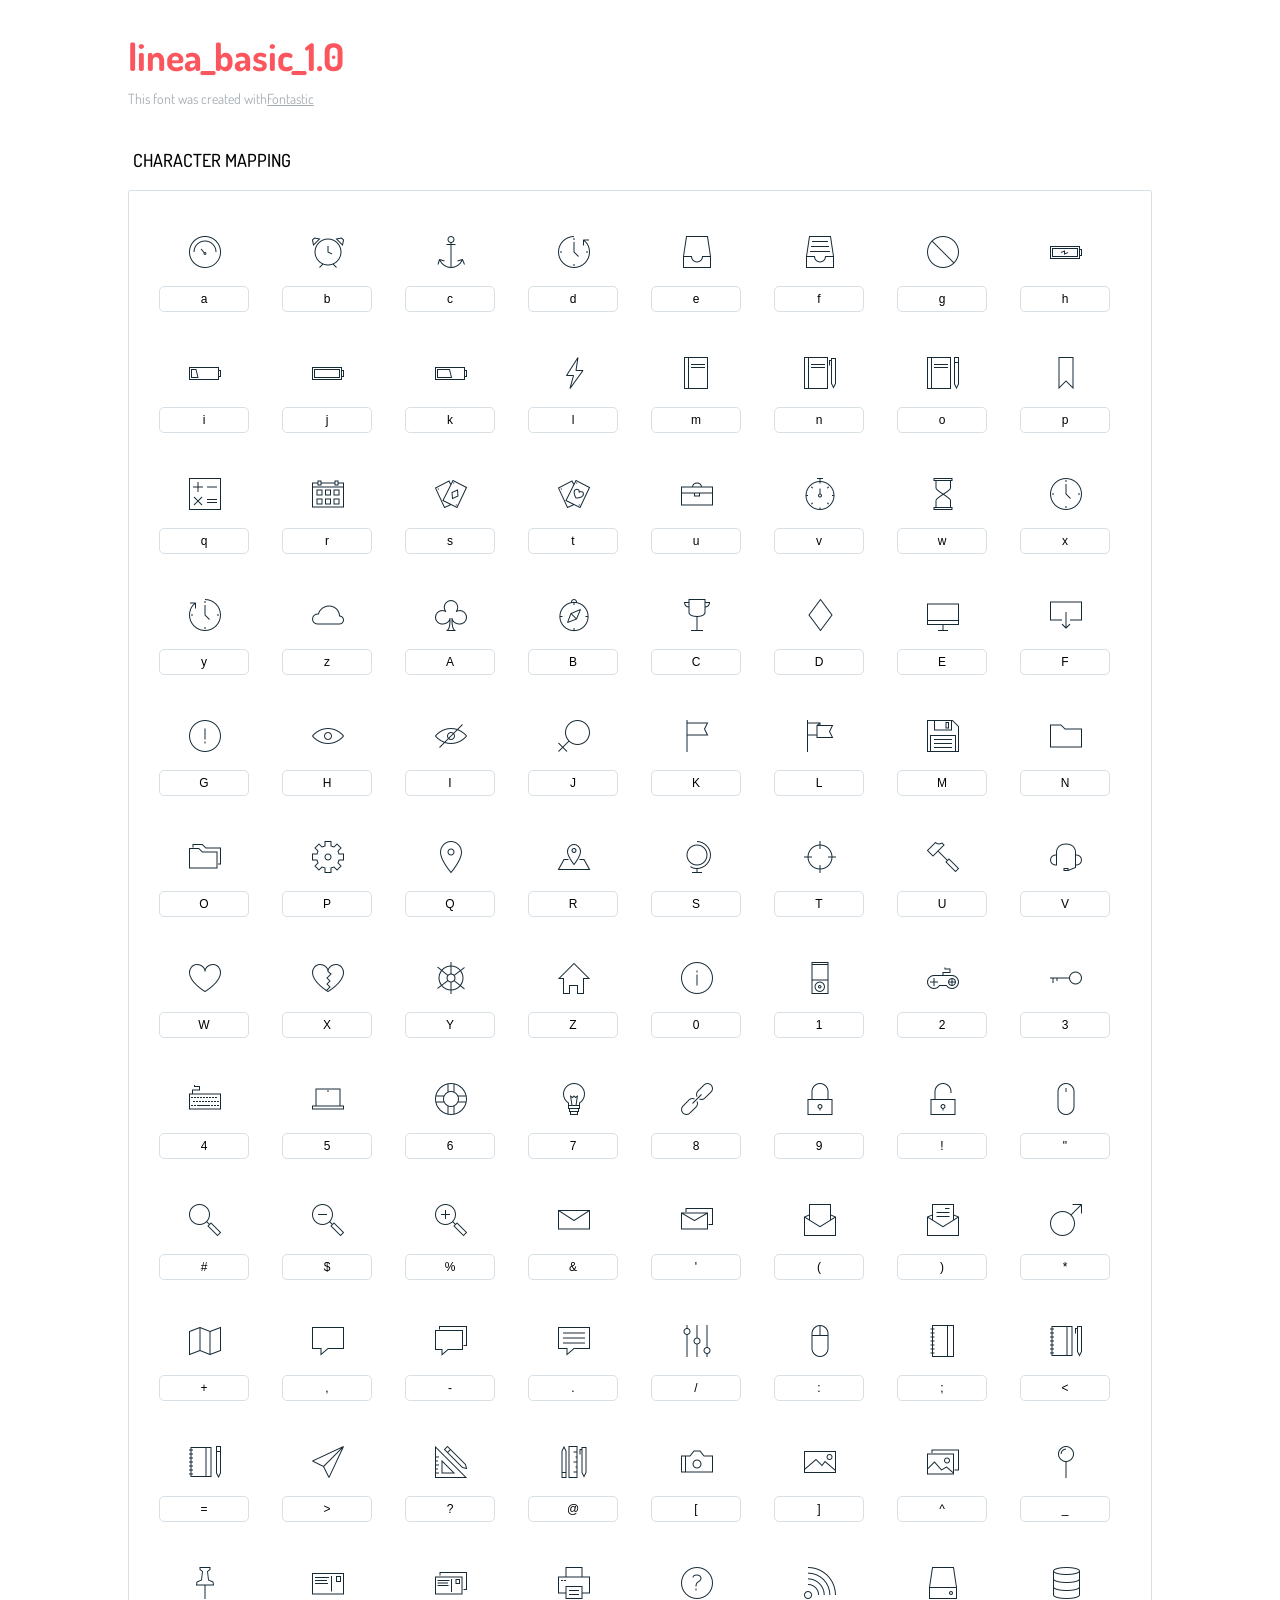
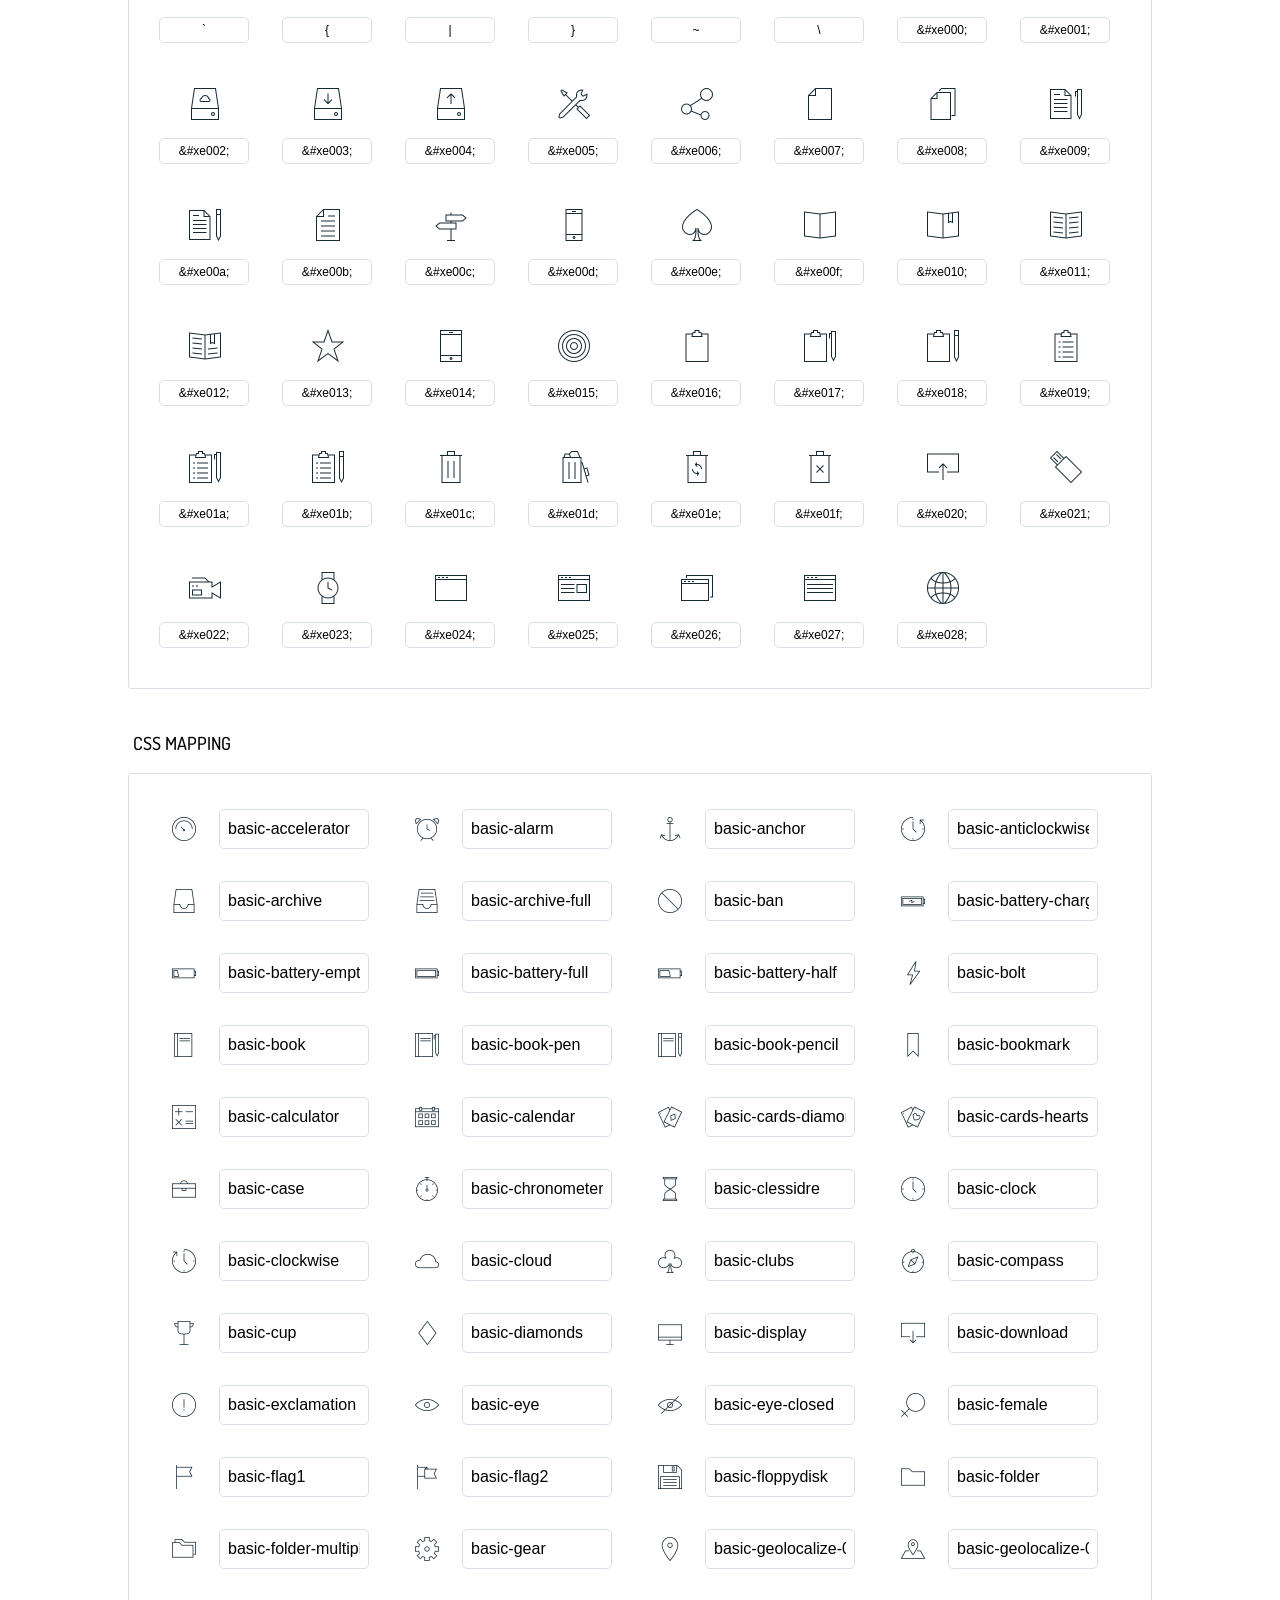
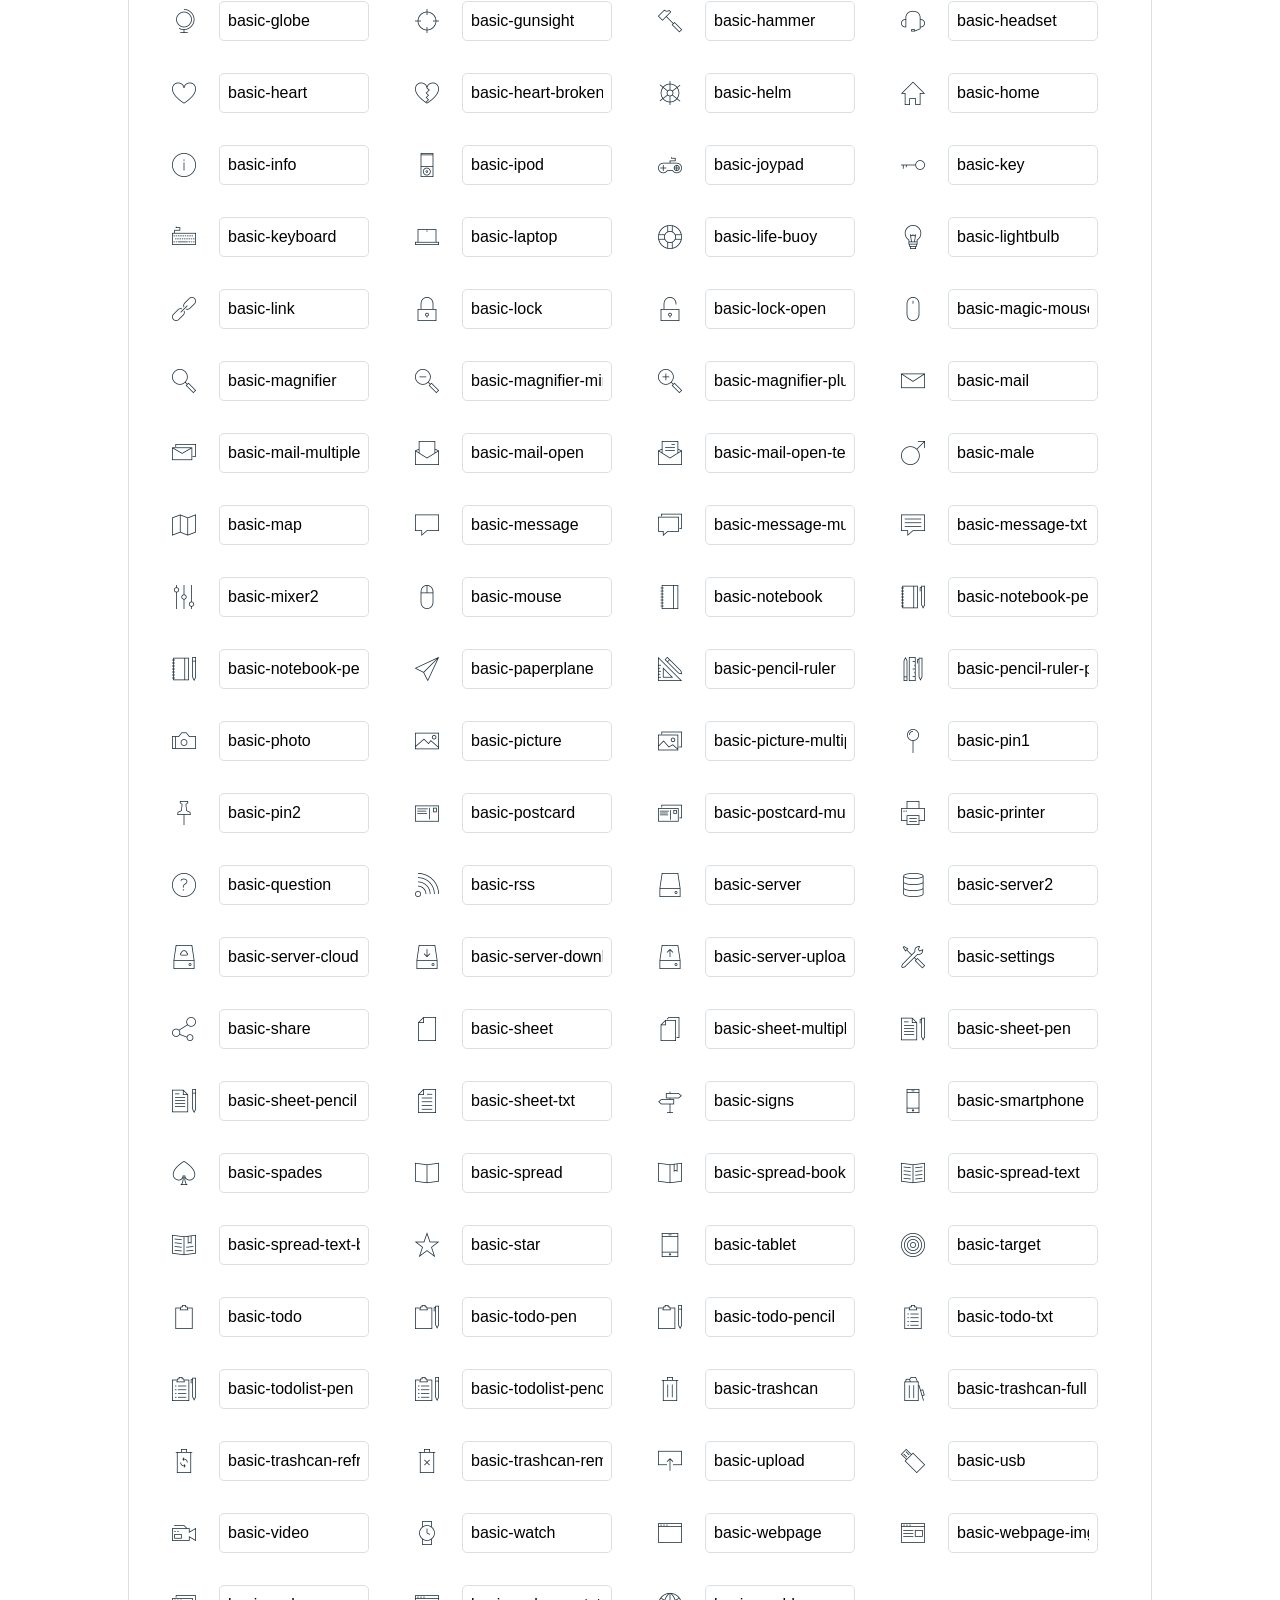
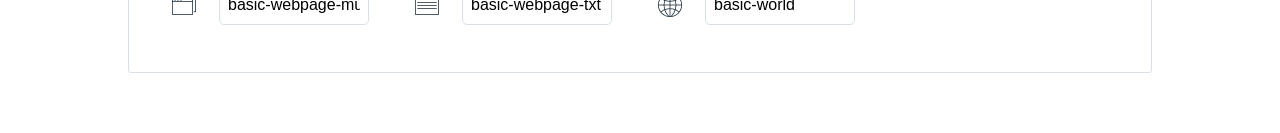
<file: assets/needed-files/scss/b-00-tools/linea-icon-basic/icons-reference.html>
<!DOCTYPE html>
<html lang="en">
  <head>
    <meta charset="utf-8">
    <meta http-equiv="X-UA-Compatible" content="IE=edge,chrome=1">
    <meta name="viewport" content="width=device-width,initial-scale=1">
    <title>Font Reference - linea_basic_1.0</title>
    <link href="http://fonts.googleapis.com/css?family=Dosis:400,500,700" rel="stylesheet" type="text/css">
    <link rel="stylesheet" href="icon-font.css">
    <style type="text/css">
      html,body,div,span,applet,object,iframe,h1,h2,h3,h4,h5,h6,p,blockquote,pre,a,abbr,acronym,address,big,cite,code,del,dfn,em,img,ins,kbd,q,s,samp,small,strike,strong,sub,sup,tt,var,dl,dt,dd,ol,ul,li,fieldset,form,label,legend,table,caption,tbody,tfoot,thead,tr,th,td{margin:0;padding:0;border:0;outline:0;font-weight:inherit;font-style:inherit;font-family:inherit;font-size:100%;vertical-align:baseline}
body{line-height:1;color:#000;background:#fff}
ol,ul{list-style:none}
table{border-collapse:separate;border-spacing:0;vertical-align:middle}
caption,th,td{text-align:left;font-weight:normal;vertical-align:middle}
a img{border:none}
*{-webkit-box-sizing:border-box;-moz-box-sizing:border-box;box-sizing:border-box}
body{font-family:'Dosis','Tahoma',sans-serif}
.container{margin:15px auto;width:80%}
h1{margin:40px 0 20px;font-weight:700;font-size:38px;line-height:32px;color:#fb565e}
h2{font-size:18px;padding:0 0 21px 5px;margin:45px 0 0 0;text-transform:uppercase;font-weight:500}
.small{font-size:14px;color:#a5adb4;}
.small a{color:#a5adb4;}
.small a:hover{color:#fb565e}
.glyphs.character-mapping{margin:0 0 20px 0;padding:20px 0 20px 30px;color:rgba(0,0,0,0.5);border:1px solid #d8e0e5;-webkit-border-radius:3px;border-radius:3px;}
.glyphs.character-mapping li{margin:0 30px 20px 0;display:inline-block;width:90px}
.glyphs.character-mapping .icon{margin:10px 0 10px 15px;padding:15px;position:relative;width:55px;height:55px;color:#162a36 !important;overflow:hidden;-webkit-border-radius:3px;border-radius:3px;font-size:32px;}
.glyphs.character-mapping .icon svg{fill:#000}
.glyphs.character-mapping input{margin:0;padding:5px 0;line-height:12px;font-size:12px;display:block;width:100%;border:1px solid #d8e0e5;-webkit-border-radius:5px;border-radius:5px;text-align:center;outline:0;}
.glyphs.character-mapping input:focus{border:1px solid #fbde4a;-webkit-box-shadow:inset 0 0 3px #fbde4a;box-shadow:inset 0 0 3px #fbde4a}
.glyphs.character-mapping input:hover{-webkit-box-shadow:inset 0 0 3px #fbde4a;box-shadow:inset 0 0 3px #fbde4a}
.glyphs.css-mapping{margin:0 0 60px 0;padding:30px 0 20px 30px;color:rgba(0,0,0,0.5);border:1px solid #d8e0e5;-webkit-border-radius:3px;border-radius:3px;}
.glyphs.css-mapping li{margin:0 30px 20px 0;padding:0;display:inline-block;overflow:hidden}
.glyphs.css-mapping .icon{margin:0;margin-right:10px;padding:13px;height:50px;width:50px;color:#162a36 !important;overflow:hidden;float:left;font-size:24px}
.glyphs.css-mapping input{margin:0;margin-top:5px;padding:8px;line-height:16px;font-size:16px;display:block;width:150px;height:40px;border:1px solid #d8e0e5;-webkit-border-radius:5px;border-radius:5px;background:#fff;outline:0;float:right;}
.glyphs.css-mapping input:focus{border:1px solid #fbde4a;-webkit-box-shadow:inset 0 0 3px #fbde4a;box-shadow:inset 0 0 3px #fbde4a}
.glyphs.css-mapping input:hover{-webkit-box-shadow:inset 0 0 3px #fbde4a;box-shadow:inset 0 0 3px #fbde4a}

      
    </style>
  </head>
  <body>
    <div class="container">
      <h1>linea_basic_1.0</h1>
      <p class="small">This font was created with<a href="http://fontastic.me/">Fontastic</a></p>
      <h2>Character mapping</h2>
      <ul class="glyphs character-mapping">
        <li>
          <div data-icon="a" class="icon"></div>
          <input type="text" readonly="readonly" value="a">
        </li>
        <li>
          <div data-icon="b" class="icon"></div>
          <input type="text" readonly="readonly" value="b">
        </li>
        <li>
          <div data-icon="c" class="icon"></div>
          <input type="text" readonly="readonly" value="c">
        </li>
        <li>
          <div data-icon="d" class="icon"></div>
          <input type="text" readonly="readonly" value="d">
        </li>
        <li>
          <div data-icon="e" class="icon"></div>
          <input type="text" readonly="readonly" value="e">
        </li>
        <li>
          <div data-icon="f" class="icon"></div>
          <input type="text" readonly="readonly" value="f">
        </li>
        <li>
          <div data-icon="g" class="icon"></div>
          <input type="text" readonly="readonly" value="g">
        </li>
        <li>
          <div data-icon="h" class="icon"></div>
          <input type="text" readonly="readonly" value="h">
        </li>
        <li>
          <div data-icon="i" class="icon"></div>
          <input type="text" readonly="readonly" value="i">
        </li>
        <li>
          <div data-icon="j" class="icon"></div>
          <input type="text" readonly="readonly" value="j">
        </li>
        <li>
          <div data-icon="k" class="icon"></div>
          <input type="text" readonly="readonly" value="k">
        </li>
        <li>
          <div data-icon="l" class="icon"></div>
          <input type="text" readonly="readonly" value="l">
        </li>
        <li>
          <div data-icon="m" class="icon"></div>
          <input type="text" readonly="readonly" value="m">
        </li>
        <li>
          <div data-icon="n" class="icon"></div>
          <input type="text" readonly="readonly" value="n">
        </li>
        <li>
          <div data-icon="o" class="icon"></div>
          <input type="text" readonly="readonly" value="o">
        </li>
        <li>
          <div data-icon="p" class="icon"></div>
          <input type="text" readonly="readonly" value="p">
        </li>
        <li>
          <div data-icon="q" class="icon"></div>
          <input type="text" readonly="readonly" value="q">
        </li>
        <li>
          <div data-icon="r" class="icon"></div>
          <input type="text" readonly="readonly" value="r">
        </li>
        <li>
          <div data-icon="s" class="icon"></div>
          <input type="text" readonly="readonly" value="s">
        </li>
        <li>
          <div data-icon="t" class="icon"></div>
          <input type="text" readonly="readonly" value="t">
        </li>
        <li>
          <div data-icon="u" class="icon"></div>
          <input type="text" readonly="readonly" value="u">
        </li>
        <li>
          <div data-icon="v" class="icon"></div>
          <input type="text" readonly="readonly" value="v">
        </li>
        <li>
          <div data-icon="w" class="icon"></div>
          <input type="text" readonly="readonly" value="w">
        </li>
        <li>
          <div data-icon="x" class="icon"></div>
          <input type="text" readonly="readonly" value="x">
        </li>
        <li>
          <div data-icon="y" class="icon"></div>
          <input type="text" readonly="readonly" value="y">
        </li>
        <li>
          <div data-icon="z" class="icon"></div>
          <input type="text" readonly="readonly" value="z">
        </li>
        <li>
          <div data-icon="A" class="icon"></div>
          <input type="text" readonly="readonly" value="A">
        </li>
        <li>
          <div data-icon="B" class="icon"></div>
          <input type="text" readonly="readonly" value="B">
        </li>
        <li>
          <div data-icon="C" class="icon"></div>
          <input type="text" readonly="readonly" value="C">
        </li>
        <li>
          <div data-icon="D" class="icon"></div>
          <input type="text" readonly="readonly" value="D">
        </li>
        <li>
          <div data-icon="E" class="icon"></div>
          <input type="text" readonly="readonly" value="E">
        </li>
        <li>
          <div data-icon="F" class="icon"></div>
          <input type="text" readonly="readonly" value="F">
        </li>
        <li>
          <div data-icon="G" class="icon"></div>
          <input type="text" readonly="readonly" value="G">
        </li>
        <li>
          <div data-icon="H" class="icon"></div>
          <input type="text" readonly="readonly" value="H">
        </li>
        <li>
          <div data-icon="I" class="icon"></div>
          <input type="text" readonly="readonly" value="I">
        </li>
        <li>
          <div data-icon="J" class="icon"></div>
          <input type="text" readonly="readonly" value="J">
        </li>
        <li>
          <div data-icon="K" class="icon"></div>
          <input type="text" readonly="readonly" value="K">
        </li>
        <li>
          <div data-icon="L" class="icon"></div>
          <input type="text" readonly="readonly" value="L">
        </li>
        <li>
          <div data-icon="M" class="icon"></div>
          <input type="text" readonly="readonly" value="M">
        </li>
        <li>
          <div data-icon="N" class="icon"></div>
          <input type="text" readonly="readonly" value="N">
        </li>
        <li>
          <div data-icon="O" class="icon"></div>
          <input type="text" readonly="readonly" value="O">
        </li>
        <li>
          <div data-icon="P" class="icon"></div>
          <input type="text" readonly="readonly" value="P">
        </li>
        <li>
          <div data-icon="Q" class="icon"></div>
          <input type="text" readonly="readonly" value="Q">
        </li>
        <li>
          <div data-icon="R" class="icon"></div>
          <input type="text" readonly="readonly" value="R">
        </li>
        <li>
          <div data-icon="S" class="icon"></div>
          <input type="text" readonly="readonly" value="S">
        </li>
        <li>
          <div data-icon="T" class="icon"></div>
          <input type="text" readonly="readonly" value="T">
        </li>
        <li>
          <div data-icon="U" class="icon"></div>
          <input type="text" readonly="readonly" value="U">
        </li>
        <li>
          <div data-icon="V" class="icon"></div>
          <input type="text" readonly="readonly" value="V">
        </li>
        <li>
          <div data-icon="W" class="icon"></div>
          <input type="text" readonly="readonly" value="W">
        </li>
        <li>
          <div data-icon="X" class="icon"></div>
          <input type="text" readonly="readonly" value="X">
        </li>
        <li>
          <div data-icon="Y" class="icon"></div>
          <input type="text" readonly="readonly" value="Y">
        </li>
        <li>
          <div data-icon="Z" class="icon"></div>
          <input type="text" readonly="readonly" value="Z">
        </li>
        <li>
          <div data-icon="0" class="icon"></div>
          <input type="text" readonly="readonly" value="0">
        </li>
        <li>
          <div data-icon="1" class="icon"></div>
          <input type="text" readonly="readonly" value="1">
        </li>
        <li>
          <div data-icon="2" class="icon"></div>
          <input type="text" readonly="readonly" value="2">
        </li>
        <li>
          <div data-icon="3" class="icon"></div>
          <input type="text" readonly="readonly" value="3">
        </li>
        <li>
          <div data-icon="4" class="icon"></div>
          <input type="text" readonly="readonly" value="4">
        </li>
        <li>
          <div data-icon="5" class="icon"></div>
          <input type="text" readonly="readonly" value="5">
        </li>
        <li>
          <div data-icon="6" class="icon"></div>
          <input type="text" readonly="readonly" value="6">
        </li>
        <li>
          <div data-icon="7" class="icon"></div>
          <input type="text" readonly="readonly" value="7">
        </li>
        <li>
          <div data-icon="8" class="icon"></div>
          <input type="text" readonly="readonly" value="8">
        </li>
        <li>
          <div data-icon="9" class="icon"></div>
          <input type="text" readonly="readonly" value="9">
        </li>
        <li>
          <div data-icon="!" class="icon"></div>
          <input type="text" readonly="readonly" value="!">
        </li>
        <li>
          <div data-icon="&#34;" class="icon"></div>
          <input type="text" readonly="readonly" value="&quot;">
        </li>
        <li>
          <div data-icon="#" class="icon"></div>
          <input type="text" readonly="readonly" value="#">
        </li>
        <li>
          <div data-icon="$" class="icon"></div>
          <input type="text" readonly="readonly" value="$">
        </li>
        <li>
          <div data-icon="%" class="icon"></div>
          <input type="text" readonly="readonly" value="%">
        </li>
        <li>
          <div data-icon="&" class="icon"></div>
          <input type="text" readonly="readonly" value="&amp;">
        </li>
        <li>
          <div data-icon="'" class="icon"></div>
          <input type="text" readonly="readonly" value="&#39;">
        </li>
        <li>
          <div data-icon="(" class="icon"></div>
          <input type="text" readonly="readonly" value="(">
        </li>
        <li>
          <div data-icon=")" class="icon"></div>
          <input type="text" readonly="readonly" value=")">
        </li>
        <li>
          <div data-icon="*" class="icon"></div>
          <input type="text" readonly="readonly" value="*">
        </li>
        <li>
          <div data-icon="+" class="icon"></div>
          <input type="text" readonly="readonly" value="+">
        </li>
        <li>
          <div data-icon="," class="icon"></div>
          <input type="text" readonly="readonly" value=",">
        </li>
        <li>
          <div data-icon="-" class="icon"></div>
          <input type="text" readonly="readonly" value="-">
        </li>
        <li>
          <div data-icon="." class="icon"></div>
          <input type="text" readonly="readonly" value=".">
        </li>
        <li>
          <div data-icon="/" class="icon"></div>
          <input type="text" readonly="readonly" value="/">
        </li>
        <li>
          <div data-icon=":" class="icon"></div>
          <input type="text" readonly="readonly" value=":">
        </li>
        <li>
          <div data-icon=";" class="icon"></div>
          <input type="text" readonly="readonly" value=";">
        </li>
        <li>
          <div data-icon="<" class="icon"></div>
          <input type="text" readonly="readonly" value="&lt;">
        </li>
        <li>
          <div data-icon="=" class="icon"></div>
          <input type="text" readonly="readonly" value="=">
        </li>
        <li>
          <div data-icon=">" class="icon"></div>
          <input type="text" readonly="readonly" value="&gt;">
        </li>
        <li>
          <div data-icon="?" class="icon"></div>
          <input type="text" readonly="readonly" value="?">
        </li>
        <li>
          <div data-icon="@" class="icon"></div>
          <input type="text" readonly="readonly" value="@">
        </li>
        <li>
          <div data-icon="[" class="icon"></div>
          <input type="text" readonly="readonly" value="[">
        </li>
        <li>
          <div data-icon="]" class="icon"></div>
          <input type="text" readonly="readonly" value="]">
        </li>
        <li>
          <div data-icon="^" class="icon"></div>
          <input type="text" readonly="readonly" value="^">
        </li>
        <li>
          <div data-icon="_" class="icon"></div>
          <input type="text" readonly="readonly" value="_">
        </li>
        <li>
          <div data-icon="`" class="icon"></div>
          <input type="text" readonly="readonly" value="`">
        </li>
        <li>
          <div data-icon="{" class="icon"></div>
          <input type="text" readonly="readonly" value="{">
        </li>
        <li>
          <div data-icon="|" class="icon"></div>
          <input type="text" readonly="readonly" value="|">
        </li>
        <li>
          <div data-icon="}" class="icon"></div>
          <input type="text" readonly="readonly" value="}">
        </li>
        <li>
          <div data-icon="~" class="icon"></div>
          <input type="text" readonly="readonly" value="~">
        </li>
        <li>
          <div data-icon="\" class="icon"></div>
          <input type="text" readonly="readonly" value="\">
        </li>
        <li>
          <div data-icon="&#xe000;" class="icon"></div>
          <input type="text" readonly="readonly" value="&amp;#xe000;">
        </li>
        <li>
          <div data-icon="&#xe001;" class="icon"></div>
          <input type="text" readonly="readonly" value="&amp;#xe001;">
        </li>
        <li>
          <div data-icon="&#xe002;" class="icon"></div>
          <input type="text" readonly="readonly" value="&amp;#xe002;">
        </li>
        <li>
          <div data-icon="&#xe003;" class="icon"></div>
          <input type="text" readonly="readonly" value="&amp;#xe003;">
        </li>
        <li>
          <div data-icon="&#xe004;" class="icon"></div>
          <input type="text" readonly="readonly" value="&amp;#xe004;">
        </li>
        <li>
          <div data-icon="&#xe005;" class="icon"></div>
          <input type="text" readonly="readonly" value="&amp;#xe005;">
        </li>
        <li>
          <div data-icon="&#xe006;" class="icon"></div>
          <input type="text" readonly="readonly" value="&amp;#xe006;">
        </li>
        <li>
          <div data-icon="&#xe007;" class="icon"></div>
          <input type="text" readonly="readonly" value="&amp;#xe007;">
        </li>
        <li>
          <div data-icon="&#xe008;" class="icon"></div>
          <input type="text" readonly="readonly" value="&amp;#xe008;">
        </li>
        <li>
          <div data-icon="&#xe009;" class="icon"></div>
          <input type="text" readonly="readonly" value="&amp;#xe009;">
        </li>
        <li>
          <div data-icon="&#xe00a;" class="icon"></div>
          <input type="text" readonly="readonly" value="&amp;#xe00a;">
        </li>
        <li>
          <div data-icon="&#xe00b;" class="icon"></div>
          <input type="text" readonly="readonly" value="&amp;#xe00b;">
        </li>
        <li>
          <div data-icon="&#xe00c;" class="icon"></div>
          <input type="text" readonly="readonly" value="&amp;#xe00c;">
        </li>
        <li>
          <div data-icon="&#xe00d;" class="icon"></div>
          <input type="text" readonly="readonly" value="&amp;#xe00d;">
        </li>
        <li>
          <div data-icon="&#xe00e;" class="icon"></div>
          <input type="text" readonly="readonly" value="&amp;#xe00e;">
        </li>
        <li>
          <div data-icon="&#xe00f;" class="icon"></div>
          <input type="text" readonly="readonly" value="&amp;#xe00f;">
        </li>
        <li>
          <div data-icon="&#xe010;" class="icon"></div>
          <input type="text" readonly="readonly" value="&amp;#xe010;">
        </li>
        <li>
          <div data-icon="&#xe011;" class="icon"></div>
          <input type="text" readonly="readonly" value="&amp;#xe011;">
        </li>
        <li>
          <div data-icon="&#xe012;" class="icon"></div>
          <input type="text" readonly="readonly" value="&amp;#xe012;">
        </li>
        <li>
          <div data-icon="&#xe013;" class="icon"></div>
          <input type="text" readonly="readonly" value="&amp;#xe013;">
        </li>
        <li>
          <div data-icon="&#xe014;" class="icon"></div>
          <input type="text" readonly="readonly" value="&amp;#xe014;">
        </li>
        <li>
          <div data-icon="&#xe015;" class="icon"></div>
          <input type="text" readonly="readonly" value="&amp;#xe015;">
        </li>
        <li>
          <div data-icon="&#xe016;" class="icon"></div>
          <input type="text" readonly="readonly" value="&amp;#xe016;">
        </li>
        <li>
          <div data-icon="&#xe017;" class="icon"></div>
          <input type="text" readonly="readonly" value="&amp;#xe017;">
        </li>
        <li>
          <div data-icon="&#xe018;" class="icon"></div>
          <input type="text" readonly="readonly" value="&amp;#xe018;">
        </li>
        <li>
          <div data-icon="&#xe019;" class="icon"></div>
          <input type="text" readonly="readonly" value="&amp;#xe019;">
        </li>
        <li>
          <div data-icon="&#xe01a;" class="icon"></div>
          <input type="text" readonly="readonly" value="&amp;#xe01a;">
        </li>
        <li>
          <div data-icon="&#xe01b;" class="icon"></div>
          <input type="text" readonly="readonly" value="&amp;#xe01b;">
        </li>
        <li>
          <div data-icon="&#xe01c;" class="icon"></div>
          <input type="text" readonly="readonly" value="&amp;#xe01c;">
        </li>
        <li>
          <div data-icon="&#xe01d;" class="icon"></div>
          <input type="text" readonly="readonly" value="&amp;#xe01d;">
        </li>
        <li>
          <div data-icon="&#xe01e;" class="icon"></div>
          <input type="text" readonly="readonly" value="&amp;#xe01e;">
        </li>
        <li>
          <div data-icon="&#xe01f;" class="icon"></div>
          <input type="text" readonly="readonly" value="&amp;#xe01f;">
        </li>
        <li>
          <div data-icon="&#xe020;" class="icon"></div>
          <input type="text" readonly="readonly" value="&amp;#xe020;">
        </li>
        <li>
          <div data-icon="&#xe021;" class="icon"></div>
          <input type="text" readonly="readonly" value="&amp;#xe021;">
        </li>
        <li>
          <div data-icon="&#xe022;" class="icon"></div>
          <input type="text" readonly="readonly" value="&amp;#xe022;">
        </li>
        <li>
          <div data-icon="&#xe023;" class="icon"></div>
          <input type="text" readonly="readonly" value="&amp;#xe023;">
        </li>
        <li>
          <div data-icon="&#xe024;" class="icon"></div>
          <input type="text" readonly="readonly" value="&amp;#xe024;">
        </li>
        <li>
          <div data-icon="&#xe025;" class="icon"></div>
          <input type="text" readonly="readonly" value="&amp;#xe025;">
        </li>
        <li>
          <div data-icon="&#xe026;" class="icon"></div>
          <input type="text" readonly="readonly" value="&amp;#xe026;">
        </li>
        <li>
          <div data-icon="&#xe027;" class="icon"></div>
          <input type="text" readonly="readonly" value="&amp;#xe027;">
        </li>
        <li>
          <div data-icon="&#xe028;" class="icon"></div>
          <input type="text" readonly="readonly" value="&amp;#xe028;">
        </li>
      </ul>
      <h2>CSS mapping</h2>
      <ul class="glyphs css-mapping">
        <li>
          <div class="icon icon-basic-accelerator"></div>
          <input type="text" readonly="readonly" value="basic-accelerator">
        </li>
        <li>
          <div class="icon icon-basic-alarm"></div>
          <input type="text" readonly="readonly" value="basic-alarm">
        </li>
        <li>
          <div class="icon icon-basic-anchor"></div>
          <input type="text" readonly="readonly" value="basic-anchor">
        </li>
        <li>
          <div class="icon icon-basic-anticlockwise"></div>
          <input type="text" readonly="readonly" value="basic-anticlockwise">
        </li>
        <li>
          <div class="icon icon-basic-archive"></div>
          <input type="text" readonly="readonly" value="basic-archive">
        </li>
        <li>
          <div class="icon icon-basic-archive-full"></div>
          <input type="text" readonly="readonly" value="basic-archive-full">
        </li>
        <li>
          <div class="icon icon-basic-ban"></div>
          <input type="text" readonly="readonly" value="basic-ban">
        </li>
        <li>
          <div class="icon icon-basic-battery-charge"></div>
          <input type="text" readonly="readonly" value="basic-battery-charge">
        </li>
        <li>
          <div class="icon icon-basic-battery-empty"></div>
          <input type="text" readonly="readonly" value="basic-battery-empty">
        </li>
        <li>
          <div class="icon icon-basic-battery-full"></div>
          <input type="text" readonly="readonly" value="basic-battery-full">
        </li>
        <li>
          <div class="icon icon-basic-battery-half"></div>
          <input type="text" readonly="readonly" value="basic-battery-half">
        </li>
        <li>
          <div class="icon icon-basic-bolt"></div>
          <input type="text" readonly="readonly" value="basic-bolt">
        </li>
        <li>
          <div class="icon icon-basic-book"></div>
          <input type="text" readonly="readonly" value="basic-book">
        </li>
        <li>
          <div class="icon icon-basic-book-pen"></div>
          <input type="text" readonly="readonly" value="basic-book-pen">
        </li>
        <li>
          <div class="icon icon-basic-book-pencil"></div>
          <input type="text" readonly="readonly" value="basic-book-pencil">
        </li>
        <li>
          <div class="icon icon-basic-bookmark"></div>
          <input type="text" readonly="readonly" value="basic-bookmark">
        </li>
        <li>
          <div class="icon icon-basic-calculator"></div>
          <input type="text" readonly="readonly" value="basic-calculator">
        </li>
        <li>
          <div class="icon icon-basic-calendar"></div>
          <input type="text" readonly="readonly" value="basic-calendar">
        </li>
        <li>
          <div class="icon icon-basic-cards-diamonds"></div>
          <input type="text" readonly="readonly" value="basic-cards-diamonds">
        </li>
        <li>
          <div class="icon icon-basic-cards-hearts"></div>
          <input type="text" readonly="readonly" value="basic-cards-hearts">
        </li>
        <li>
          <div class="icon icon-basic-case"></div>
          <input type="text" readonly="readonly" value="basic-case">
        </li>
        <li>
          <div class="icon icon-basic-chronometer"></div>
          <input type="text" readonly="readonly" value="basic-chronometer">
        </li>
        <li>
          <div class="icon icon-basic-clessidre"></div>
          <input type="text" readonly="readonly" value="basic-clessidre">
        </li>
        <li>
          <div class="icon icon-basic-clock"></div>
          <input type="text" readonly="readonly" value="basic-clock">
        </li>
        <li>
          <div class="icon icon-basic-clockwise"></div>
          <input type="text" readonly="readonly" value="basic-clockwise">
        </li>
        <li>
          <div class="icon icon-basic-cloud"></div>
          <input type="text" readonly="readonly" value="basic-cloud">
        </li>
        <li>
          <div class="icon icon-basic-clubs"></div>
          <input type="text" readonly="readonly" value="basic-clubs">
        </li>
        <li>
          <div class="icon icon-basic-compass"></div>
          <input type="text" readonly="readonly" value="basic-compass">
        </li>
        <li>
          <div class="icon icon-basic-cup"></div>
          <input type="text" readonly="readonly" value="basic-cup">
        </li>
        <li>
          <div class="icon icon-basic-diamonds"></div>
          <input type="text" readonly="readonly" value="basic-diamonds">
        </li>
        <li>
          <div class="icon icon-basic-display"></div>
          <input type="text" readonly="readonly" value="basic-display">
        </li>
        <li>
          <div class="icon icon-basic-download"></div>
          <input type="text" readonly="readonly" value="basic-download">
        </li>
        <li>
          <div class="icon icon-basic-exclamation"></div>
          <input type="text" readonly="readonly" value="basic-exclamation">
        </li>
        <li>
          <div class="icon icon-basic-eye"></div>
          <input type="text" readonly="readonly" value="basic-eye">
        </li>
        <li>
          <div class="icon icon-basic-eye-closed"></div>
          <input type="text" readonly="readonly" value="basic-eye-closed">
        </li>
        <li>
          <div class="icon icon-basic-female"></div>
          <input type="text" readonly="readonly" value="basic-female">
        </li>
        <li>
          <div class="icon icon-basic-flag1"></div>
          <input type="text" readonly="readonly" value="basic-flag1">
        </li>
        <li>
          <div class="icon icon-basic-flag2"></div>
          <input type="text" readonly="readonly" value="basic-flag2">
        </li>
        <li>
          <div class="icon icon-basic-floppydisk"></div>
          <input type="text" readonly="readonly" value="basic-floppydisk">
        </li>
        <li>
          <div class="icon icon-basic-folder"></div>
          <input type="text" readonly="readonly" value="basic-folder">
        </li>
        <li>
          <div class="icon icon-basic-folder-multiple"></div>
          <input type="text" readonly="readonly" value="basic-folder-multiple">
        </li>
        <li>
          <div class="icon icon-basic-gear"></div>
          <input type="text" readonly="readonly" value="basic-gear">
        </li>
        <li>
          <div class="icon icon-basic-geolocalize-01"></div>
          <input type="text" readonly="readonly" value="basic-geolocalize-01">
        </li>
        <li>
          <div class="icon icon-basic-geolocalize-05"></div>
          <input type="text" readonly="readonly" value="basic-geolocalize-05">
        </li>
        <li>
          <div class="icon icon-basic-globe"></div>
          <input type="text" readonly="readonly" value="basic-globe">
        </li>
        <li>
          <div class="icon icon-basic-gunsight"></div>
          <input type="text" readonly="readonly" value="basic-gunsight">
        </li>
        <li>
          <div class="icon icon-basic-hammer"></div>
          <input type="text" readonly="readonly" value="basic-hammer">
        </li>
        <li>
          <div class="icon icon-basic-headset"></div>
          <input type="text" readonly="readonly" value="basic-headset">
        </li>
        <li>
          <div class="icon icon-basic-heart"></div>
          <input type="text" readonly="readonly" value="basic-heart">
        </li>
        <li>
          <div class="icon icon-basic-heart-broken"></div>
          <input type="text" readonly="readonly" value="basic-heart-broken">
        </li>
        <li>
          <div class="icon icon-basic-helm"></div>
          <input type="text" readonly="readonly" value="basic-helm">
        </li>
        <li>
          <div class="icon icon-basic-home"></div>
          <input type="text" readonly="readonly" value="basic-home">
        </li>
        <li>
          <div class="icon icon-basic-info"></div>
          <input type="text" readonly="readonly" value="basic-info">
        </li>
        <li>
          <div class="icon icon-basic-ipod"></div>
          <input type="text" readonly="readonly" value="basic-ipod">
        </li>
        <li>
          <div class="icon icon-basic-joypad"></div>
          <input type="text" readonly="readonly" value="basic-joypad">
        </li>
        <li>
          <div class="icon icon-basic-key"></div>
          <input type="text" readonly="readonly" value="basic-key">
        </li>
        <li>
          <div class="icon icon-basic-keyboard"></div>
          <input type="text" readonly="readonly" value="basic-keyboard">
        </li>
        <li>
          <div class="icon icon-basic-laptop"></div>
          <input type="text" readonly="readonly" value="basic-laptop">
        </li>
        <li>
          <div class="icon icon-basic-life-buoy"></div>
          <input type="text" readonly="readonly" value="basic-life-buoy">
        </li>
        <li>
          <div class="icon icon-basic-lightbulb"></div>
          <input type="text" readonly="readonly" value="basic-lightbulb">
        </li>
        <li>
          <div class="icon icon-basic-link"></div>
          <input type="text" readonly="readonly" value="basic-link">
        </li>
        <li>
          <div class="icon icon-basic-lock"></div>
          <input type="text" readonly="readonly" value="basic-lock">
        </li>
        <li>
          <div class="icon icon-basic-lock-open"></div>
          <input type="text" readonly="readonly" value="basic-lock-open">
        </li>
        <li>
          <div class="icon icon-basic-magic-mouse"></div>
          <input type="text" readonly="readonly" value="basic-magic-mouse">
        </li>
        <li>
          <div class="icon icon-basic-magnifier"></div>
          <input type="text" readonly="readonly" value="basic-magnifier">
        </li>
        <li>
          <div class="icon icon-basic-magnifier-minus"></div>
          <input type="text" readonly="readonly" value="basic-magnifier-minus">
        </li>
        <li>
          <div class="icon icon-basic-magnifier-plus"></div>
          <input type="text" readonly="readonly" value="basic-magnifier-plus">
        </li>
        <li>
          <div class="icon icon-basic-mail"></div>
          <input type="text" readonly="readonly" value="basic-mail">
        </li>
        <li>
          <div class="icon icon-basic-mail-multiple"></div>
          <input type="text" readonly="readonly" value="basic-mail-multiple">
        </li>
        <li>
          <div class="icon icon-basic-mail-open"></div>
          <input type="text" readonly="readonly" value="basic-mail-open">
        </li>
        <li>
          <div class="icon icon-basic-mail-open-text"></div>
          <input type="text" readonly="readonly" value="basic-mail-open-text">
        </li>
        <li>
          <div class="icon icon-basic-male"></div>
          <input type="text" readonly="readonly" value="basic-male">
        </li>
        <li>
          <div class="icon icon-basic-map"></div>
          <input type="text" readonly="readonly" value="basic-map">
        </li>
        <li>
          <div class="icon icon-basic-message"></div>
          <input type="text" readonly="readonly" value="basic-message">
        </li>
        <li>
          <div class="icon icon-basic-message-multiple"></div>
          <input type="text" readonly="readonly" value="basic-message-multiple">
        </li>
        <li>
          <div class="icon icon-basic-message-txt"></div>
          <input type="text" readonly="readonly" value="basic-message-txt">
        </li>
        <li>
          <div class="icon icon-basic-mixer2"></div>
          <input type="text" readonly="readonly" value="basic-mixer2">
        </li>
        <li>
          <div class="icon icon-basic-mouse"></div>
          <input type="text" readonly="readonly" value="basic-mouse">
        </li>
        <li>
          <div class="icon icon-basic-notebook"></div>
          <input type="text" readonly="readonly" value="basic-notebook">
        </li>
        <li>
          <div class="icon icon-basic-notebook-pen"></div>
          <input type="text" readonly="readonly" value="basic-notebook-pen">
        </li>
        <li>
          <div class="icon icon-basic-notebook-pencil"></div>
          <input type="text" readonly="readonly" value="basic-notebook-pencil">
        </li>
        <li>
          <div class="icon icon-basic-paperplane"></div>
          <input type="text" readonly="readonly" value="basic-paperplane">
        </li>
        <li>
          <div class="icon icon-basic-pencil-ruler"></div>
          <input type="text" readonly="readonly" value="basic-pencil-ruler">
        </li>
        <li>
          <div class="icon icon-basic-pencil-ruler-pen"></div>
          <input type="text" readonly="readonly" value="basic-pencil-ruler-pen">
        </li>
        <li>
          <div class="icon icon-basic-photo"></div>
          <input type="text" readonly="readonly" value="basic-photo">
        </li>
        <li>
          <div class="icon icon-basic-picture"></div>
          <input type="text" readonly="readonly" value="basic-picture">
        </li>
        <li>
          <div class="icon icon-basic-picture-multiple"></div>
          <input type="text" readonly="readonly" value="basic-picture-multiple">
        </li>
        <li>
          <div class="icon icon-basic-pin1"></div>
          <input type="text" readonly="readonly" value="basic-pin1">
        </li>
        <li>
          <div class="icon icon-basic-pin2"></div>
          <input type="text" readonly="readonly" value="basic-pin2">
        </li>
        <li>
          <div class="icon icon-basic-postcard"></div>
          <input type="text" readonly="readonly" value="basic-postcard">
        </li>
        <li>
          <div class="icon icon-basic-postcard-multiple"></div>
          <input type="text" readonly="readonly" value="basic-postcard-multiple">
        </li>
        <li>
          <div class="icon icon-basic-printer"></div>
          <input type="text" readonly="readonly" value="basic-printer">
        </li>
        <li>
          <div class="icon icon-basic-question"></div>
          <input type="text" readonly="readonly" value="basic-question">
        </li>
        <li>
          <div class="icon icon-basic-rss"></div>
          <input type="text" readonly="readonly" value="basic-rss">
        </li>
        <li>
          <div class="icon icon-basic-server"></div>
          <input type="text" readonly="readonly" value="basic-server">
        </li>
        <li>
          <div class="icon icon-basic-server2"></div>
          <input type="text" readonly="readonly" value="basic-server2">
        </li>
        <li>
          <div class="icon icon-basic-server-cloud"></div>
          <input type="text" readonly="readonly" value="basic-server-cloud">
        </li>
        <li>
          <div class="icon icon-basic-server-download"></div>
          <input type="text" readonly="readonly" value="basic-server-download">
        </li>
        <li>
          <div class="icon icon-basic-server-upload"></div>
          <input type="text" readonly="readonly" value="basic-server-upload">
        </li>
        <li>
          <div class="icon icon-basic-settings"></div>
          <input type="text" readonly="readonly" value="basic-settings">
        </li>
        <li>
          <div class="icon icon-basic-share"></div>
          <input type="text" readonly="readonly" value="basic-share">
        </li>
        <li>
          <div class="icon icon-basic-sheet"></div>
          <input type="text" readonly="readonly" value="basic-sheet">
        </li>
        <li>
          <div class="icon icon-basic-sheet-multiple"></div>
          <input type="text" readonly="readonly" value="basic-sheet-multiple">
        </li>
        <li>
          <div class="icon icon-basic-sheet-pen"></div>
          <input type="text" readonly="readonly" value="basic-sheet-pen">
        </li>
        <li>
          <div class="icon icon-basic-sheet-pencil"></div>
          <input type="text" readonly="readonly" value="basic-sheet-pencil">
        </li>
        <li>
          <div class="icon icon-basic-sheet-txt"></div>
          <input type="text" readonly="readonly" value="basic-sheet-txt">
        </li>
        <li>
          <div class="icon icon-basic-signs"></div>
          <input type="text" readonly="readonly" value="basic-signs">
        </li>
        <li>
          <div class="icon icon-basic-smartphone"></div>
          <input type="text" readonly="readonly" value="basic-smartphone">
        </li>
        <li>
          <div class="icon icon-basic-spades"></div>
          <input type="text" readonly="readonly" value="basic-spades">
        </li>
        <li>
          <div class="icon icon-basic-spread"></div>
          <input type="text" readonly="readonly" value="basic-spread">
        </li>
        <li>
          <div class="icon icon-basic-spread-bookmark"></div>
          <input type="text" readonly="readonly" value="basic-spread-bookmark">
        </li>
        <li>
          <div class="icon icon-basic-spread-text"></div>
          <input type="text" readonly="readonly" value="basic-spread-text">
        </li>
        <li>
          <div class="icon icon-basic-spread-text-bookmark"></div>
          <input type="text" readonly="readonly" value="basic-spread-text-bookmark">
        </li>
        <li>
          <div class="icon icon-basic-star"></div>
          <input type="text" readonly="readonly" value="basic-star">
        </li>
        <li>
          <div class="icon icon-basic-tablet"></div>
          <input type="text" readonly="readonly" value="basic-tablet">
        </li>
        <li>
          <div class="icon icon-basic-target"></div>
          <input type="text" readonly="readonly" value="basic-target">
        </li>
        <li>
          <div class="icon icon-basic-todo"></div>
          <input type="text" readonly="readonly" value="basic-todo">
        </li>
        <li>
          <div class="icon icon-basic-todo-pen"></div>
          <input type="text" readonly="readonly" value="basic-todo-pen">
        </li>
        <li>
          <div class="icon icon-basic-todo-pencil"></div>
          <input type="text" readonly="readonly" value="basic-todo-pencil">
        </li>
        <li>
          <div class="icon icon-basic-todo-txt"></div>
          <input type="text" readonly="readonly" value="basic-todo-txt">
        </li>
        <li>
          <div class="icon icon-basic-todolist-pen"></div>
          <input type="text" readonly="readonly" value="basic-todolist-pen">
        </li>
        <li>
          <div class="icon icon-basic-todolist-pencil"></div>
          <input type="text" readonly="readonly" value="basic-todolist-pencil">
        </li>
        <li>
          <div class="icon icon-basic-trashcan"></div>
          <input type="text" readonly="readonly" value="basic-trashcan">
        </li>
        <li>
          <div class="icon icon-basic-trashcan-full"></div>
          <input type="text" readonly="readonly" value="basic-trashcan-full">
        </li>
        <li>
          <div class="icon icon-basic-trashcan-refresh"></div>
          <input type="text" readonly="readonly" value="basic-trashcan-refresh">
        </li>
        <li>
          <div class="icon icon-basic-trashcan-remove"></div>
          <input type="text" readonly="readonly" value="basic-trashcan-remove">
        </li>
        <li>
          <div class="icon icon-basic-upload"></div>
          <input type="text" readonly="readonly" value="basic-upload">
        </li>
        <li>
          <div class="icon icon-basic-usb"></div>
          <input type="text" readonly="readonly" value="basic-usb">
        </li>
        <li>
          <div class="icon icon-basic-video"></div>
          <input type="text" readonly="readonly" value="basic-video">
        </li>
        <li>
          <div class="icon icon-basic-watch"></div>
          <input type="text" readonly="readonly" value="basic-watch">
        </li>
        <li>
          <div class="icon icon-basic-webpage"></div>
          <input type="text" readonly="readonly" value="basic-webpage">
        </li>
        <li>
          <div class="icon icon-basic-webpage-img-txt"></div>
          <input type="text" readonly="readonly" value="basic-webpage-img-txt">
        </li>
        <li>
          <div class="icon icon-basic-webpage-multiple"></div>
          <input type="text" readonly="readonly" value="basic-webpage-multiple">
        </li>
        <li>
          <div class="icon icon-basic-webpage-txt"></div>
          <input type="text" readonly="readonly" value="basic-webpage-txt">
        </li>
        <li>
          <div class="icon icon-basic-world"></div>
          <input type="text" readonly="readonly" value="basic-world">
        </li>
      </ul>
    </div><script type="text/javascript">
(function() {
  var glyphs, _i, _len, _ref;

  _ref = document.getElementsByClassName('glyphs');
  for (_i = 0, _len = _ref.length; _i < _len; _i++) {
    glyphs = _ref[_i];
    glyphs.addEventListener('click', function(event) {
      if (event.target.tagName === 'INPUT') {
        return event.target.select();
      }
    });
  }

}).call(this);
</script>
  </body>
</html>
</file>
<file: assets/css/scrollbar.css>
::-webkit-scrollbar{
  width: 1rem;
}

::-webkit-scrollbar-track{
  -webkit-box-shadow: inset 0px 0px 6px rgba(0,0,0,.5);
  background: #3F3F3F;
}

::-webkit-scrollbar-thumb{
  background: rgba(251, 180, 49, 0.9);
  border-radius:4px;
  -webkit-box-shadow: inset 0px 0px 10px rgba(0,0,0,.2);
}

::-webkit-scrollbar-thumb:hover{
  background:rgba(251, 180, 49, 1);
}
</file>
<file: assets/webfonts/scrollToTop/flaticon.css>
/*
  	Flaticon icon font: Flaticon
  	Creation date: 12/09/2018 05:13
  	*/

@font-face {
  font-family: "Flaticon";
  src: url("./Flaticon.eot");
  src: url("./Flaticon.eot?#iefix") format("embedded-opentype"),
       url("./Flaticon.woff") format("woff"),
       url("./Flaticon.ttf") format("truetype"),
       url("./Flaticon.svg#Flaticon") format("svg");
  font-weight: normal;
  font-style: normal;
}

@media screen and (-webkit-min-device-pixel-ratio:0) {
  @font-face {
    font-family: "Flaticon";
    src: url("./Flaticon.svg#Flaticon") format("svg");
  }
}

[class^="flaticon-"]:before, [class*=" flaticon-"]:before,
[class^="flaticon-"]:after, [class*=" flaticon-"]:after {   
  font-family: Flaticon;
        font-size: 20px;
font-style: normal;
margin-left: 20px;
}

.flaticon-up-arrow:before { content: "\f100"; }
.flaticon-upload:before { content: "\f101"; }
.flaticon-up-arrow-1:before { content: "\f102"; }
</file>
<file: assets/css/plugins.css>
/***************************************************
================== animate.css =====================
****************************************************/
@charset "UTF-8";
/*!
 * animate.css -http://daneden.me/animate
 * Version - 3.7.0
 * Licensed under the MIT license - http://opensource.org/licenses/MIT
 *
 * Copyright (c) 2018 Daniel Eden
 */
 @-webkit-keyframes bounce{0%,20%,53%,80%,to{-webkit-animation-timing-function:cubic-bezier(.215,.61,.355,1);-webkit-transform:translateZ(0);animation-timing-function:cubic-bezier(.215,.61,.355,1);transform:translateZ(0)}40%,43%{-webkit-animation-timing-function:cubic-bezier(.755,.05,.855,.06);-webkit-transform:translate3d(0,-30px,0);animation-timing-function:cubic-bezier(.755,.05,.855,.06);transform:translate3d(0,-30px,0)}70%{-webkit-animation-timing-function:cubic-bezier(.755,.05,.855,.06);-webkit-transform:translate3d(0,-15px,0);animation-timing-function:cubic-bezier(.755,.05,.855,.06);transform:translate3d(0,-15px,0)}90%{-webkit-transform:translate3d(0,-4px,0);transform:translate3d(0,-4px,0)}}@keyframes bounce{0%,20%,53%,80%,to{-webkit-animation-timing-function:cubic-bezier(.215,.61,.355,1);-webkit-transform:translateZ(0);animation-timing-function:cubic-bezier(.215,.61,.355,1);transform:translateZ(0)}40%,43%{-webkit-animation-timing-function:cubic-bezier(.755,.05,.855,.06);-webkit-transform:translate3d(0,-30px,0);animation-timing-function:cubic-bezier(.755,.05,.855,.06);transform:translate3d(0,-30px,0)}70%{-webkit-animation-timing-function:cubic-bezier(.755,.05,.855,.06);-webkit-transform:translate3d(0,-15px,0);animation-timing-function:cubic-bezier(.755,.05,.855,.06);transform:translate3d(0,-15px,0)}90%{-webkit-transform:translate3d(0,-4px,0);transform:translate3d(0,-4px,0)}}.bounce{-webkit-animation-name:bounce;-webkit-transform-origin:center bottom;animation-name:bounce;transform-origin:center bottom}@-webkit-keyframes flash{0%,50%,to{opacity:1}25%,75%{opacity:0}}@keyframes flash{0%,50%,to{opacity:1}25%,75%{opacity:0}}.flash{-webkit-animation-name:flash;animation-name:flash}@-webkit-keyframes pulse{0%{-webkit-transform:scaleX(1);transform:scaleX(1)}50%{-webkit-transform:scale3d(1.05,1.05,1.05);transform:scale3d(1.05,1.05,1.05)}to{-webkit-transform:scaleX(1);transform:scaleX(1)}}@keyframes pulse{0%{-webkit-transform:scaleX(1);transform:scaleX(1)}50%{-webkit-transform:scale3d(1.05,1.05,1.05);transform:scale3d(1.05,1.05,1.05)}to{-webkit-transform:scaleX(1);transform:scaleX(1)}}.pulse{-webkit-animation-name:pulse;animation-name:pulse}@-webkit-keyframes rubberBand{0%{-webkit-transform:scaleX(1);transform:scaleX(1)}30%{-webkit-transform:scale3d(1.25,.75,1);transform:scale3d(1.25,.75,1)}40%{-webkit-transform:scale3d(.75,1.25,1);transform:scale3d(.75,1.25,1)}50%{-webkit-transform:scale3d(1.15,.85,1);transform:scale3d(1.15,.85,1)}65%{-webkit-transform:scale3d(.95,1.05,1);transform:scale3d(.95,1.05,1)}75%{-webkit-transform:scale3d(1.05,.95,1);transform:scale3d(1.05,.95,1)}to{-webkit-transform:scaleX(1);transform:scaleX(1)}}@keyframes rubberBand{0%{-webkit-transform:scaleX(1);transform:scaleX(1)}30%{-webkit-transform:scale3d(1.25,.75,1);transform:scale3d(1.25,.75,1)}40%{-webkit-transform:scale3d(.75,1.25,1);transform:scale3d(.75,1.25,1)}50%{-webkit-transform:scale3d(1.15,.85,1);transform:scale3d(1.15,.85,1)}65%{-webkit-transform:scale3d(.95,1.05,1);transform:scale3d(.95,1.05,1)}75%{-webkit-transform:scale3d(1.05,.95,1);transform:scale3d(1.05,.95,1)}to{-webkit-transform:scaleX(1);transform:scaleX(1)}}.rubberBand{-webkit-animation-name:rubberBand;animation-name:rubberBand}@-webkit-keyframes shake{0%,to{-webkit-transform:translateZ(0);transform:translateZ(0)}10%,30%,50%,70%,90%{-webkit-transform:translate3d(-10px,0,0);transform:translate3d(-10px,0,0)}20%,40%,60%,80%{-webkit-transform:translate3d(10px,0,0);transform:translate3d(10px,0,0)}}@keyframes shake{0%,to{-webkit-transform:translateZ(0);transform:translateZ(0)}10%,30%,50%,70%,90%{-webkit-transform:translate3d(-10px,0,0);transform:translate3d(-10px,0,0)}20%,40%,60%,80%{-webkit-transform:translate3d(10px,0,0);transform:translate3d(10px,0,0)}}.shake{-webkit-animation-name:shake;animation-name:shake}@-webkit-keyframes headShake{0%{-webkit-transform:translateX(0);transform:translateX(0)}6.5%{-webkit-transform:translateX(-6px) rotateY(-9deg);transform:translateX(-6px) rotateY(-9deg)}18.5%{-webkit-transform:translateX(5px) rotateY(7deg);transform:translateX(5px) rotateY(7deg)}31.5%{-webkit-transform:translateX(-3px) rotateY(-5deg);transform:translateX(-3px) rotateY(-5deg)}43.5%{-webkit-transform:translateX(2px) rotateY(3deg);transform:translateX(2px) rotateY(3deg)}50%{-webkit-transform:translateX(0);transform:translateX(0)}}@keyframes headShake{0%{-webkit-transform:translateX(0);transform:translateX(0)}6.5%{-webkit-transform:translateX(-6px) rotateY(-9deg);transform:translateX(-6px) rotateY(-9deg)}18.5%{-webkit-transform:translateX(5px) rotateY(7deg);transform:translateX(5px) rotateY(7deg)}31.5%{-webkit-transform:translateX(-3px) rotateY(-5deg);transform:translateX(-3px) rotateY(-5deg)}43.5%{-webkit-transform:translateX(2px) rotateY(3deg);transform:translateX(2px) rotateY(3deg)}50%{-webkit-transform:translateX(0);transform:translateX(0)}}.headShake{-webkit-animation-name:headShake;-webkit-animation-timing-function:ease-in-out;animation-name:headShake;animation-timing-function:ease-in-out}@-webkit-keyframes swing{20%{-webkit-transform:rotate(15deg);transform:rotate(15deg)}40%{-webkit-transform:rotate(-10deg);transform:rotate(-10deg)}60%{-webkit-transform:rotate(5deg);transform:rotate(5deg)}80%{-webkit-transform:rotate(-5deg);transform:rotate(-5deg)}to{-webkit-transform:rotate(0deg);transform:rotate(0deg)}}@keyframes swing{20%{-webkit-transform:rotate(15deg);transform:rotate(15deg)}40%{-webkit-transform:rotate(-10deg);transform:rotate(-10deg)}60%{-webkit-transform:rotate(5deg);transform:rotate(5deg)}80%{-webkit-transform:rotate(-5deg);transform:rotate(-5deg)}to{-webkit-transform:rotate(0deg);transform:rotate(0deg)}}.swing{-webkit-animation-name:swing;-webkit-transform-origin:top center;animation-name:swing;transform-origin:top center}@-webkit-keyframes tada{0%{-webkit-transform:scaleX(1);transform:scaleX(1)}10%,20%{-webkit-transform:scale3d(.9,.9,.9) rotate(-3deg);transform:scale3d(.9,.9,.9) rotate(-3deg)}30%,50%,70%,90%{-webkit-transform:scale3d(1.1,1.1,1.1) rotate(3deg);transform:scale3d(1.1,1.1,1.1) rotate(3deg)}40%,60%,80%{-webkit-transform:scale3d(1.1,1.1,1.1) rotate(-3deg);transform:scale3d(1.1,1.1,1.1) rotate(-3deg)}to{-webkit-transform:scaleX(1);transform:scaleX(1)}}@keyframes tada{0%{-webkit-transform:scaleX(1);transform:scaleX(1)}10%,20%{-webkit-transform:scale3d(.9,.9,.9) rotate(-3deg);transform:scale3d(.9,.9,.9) rotate(-3deg)}30%,50%,70%,90%{-webkit-transform:scale3d(1.1,1.1,1.1) rotate(3deg);transform:scale3d(1.1,1.1,1.1) rotate(3deg)}40%,60%,80%{-webkit-transform:scale3d(1.1,1.1,1.1) rotate(-3deg);transform:scale3d(1.1,1.1,1.1) rotate(-3deg)}to{-webkit-transform:scaleX(1);transform:scaleX(1)}}.tada{-webkit-animation-name:tada;animation-name:tada}@-webkit-keyframes wobble{0%{-webkit-transform:translateZ(0);transform:translateZ(0)}15%{-webkit-transform:translate3d(-25%,0,0) rotate(-5deg);transform:translate3d(-25%,0,0) rotate(-5deg)}30%{-webkit-transform:translate3d(20%,0,0) rotate(3deg);transform:translate3d(20%,0,0) rotate(3deg)}45%{-webkit-transform:translate3d(-15%,0,0) rotate(-3deg);transform:translate3d(-15%,0,0) rotate(-3deg)}60%{-webkit-transform:translate3d(10%,0,0) rotate(2deg);transform:translate3d(10%,0,0) rotate(2deg)}75%{-webkit-transform:translate3d(-5%,0,0) rotate(-1deg);transform:translate3d(-5%,0,0) rotate(-1deg)}to{-webkit-transform:translateZ(0);transform:translateZ(0)}}@keyframes wobble{0%{-webkit-transform:translateZ(0);transform:translateZ(0)}15%{-webkit-transform:translate3d(-25%,0,0) rotate(-5deg);transform:translate3d(-25%,0,0) rotate(-5deg)}30%{-webkit-transform:translate3d(20%,0,0) rotate(3deg);transform:translate3d(20%,0,0) rotate(3deg)}45%{-webkit-transform:translate3d(-15%,0,0) rotate(-3deg);transform:translate3d(-15%,0,0) rotate(-3deg)}60%{-webkit-transform:translate3d(10%,0,0) rotate(2deg);transform:translate3d(10%,0,0) rotate(2deg)}75%{-webkit-transform:translate3d(-5%,0,0) rotate(-1deg);transform:translate3d(-5%,0,0) rotate(-1deg)}to{-webkit-transform:translateZ(0);transform:translateZ(0)}}.wobble{-webkit-animation-name:wobble;animation-name:wobble}@-webkit-keyframes jello{0%,11.1%,to{-webkit-transform:translateZ(0);transform:translateZ(0)}22.2%{-webkit-transform:skewX(-12.5deg) skewY(-12.5deg);transform:skewX(-12.5deg) skewY(-12.5deg)}33.3%{-webkit-transform:skewX(6.25deg) skewY(6.25deg);transform:skewX(6.25deg) skewY(6.25deg)}44.4%{-webkit-transform:skewX(-3.125deg) skewY(-3.125deg);transform:skewX(-3.125deg) skewY(-3.125deg)}55.5%{-webkit-transform:skewX(1.5625deg) skewY(1.5625deg);transform:skewX(1.5625deg) skewY(1.5625deg)}66.6%{-webkit-transform:skewX(-.78125deg) skewY(-.78125deg);transform:skewX(-.78125deg) skewY(-.78125deg)}77.7%{-webkit-transform:skewX(.390625deg) skewY(.390625deg);transform:skewX(.390625deg) skewY(.390625deg)}88.8%{-webkit-transform:skewX(-.1953125deg) skewY(-.1953125deg);transform:skewX(-.1953125deg) skewY(-.1953125deg)}}@keyframes jello{0%,11.1%,to{-webkit-transform:translateZ(0);transform:translateZ(0)}22.2%{-webkit-transform:skewX(-12.5deg) skewY(-12.5deg);transform:skewX(-12.5deg) skewY(-12.5deg)}33.3%{-webkit-transform:skewX(6.25deg) skewY(6.25deg);transform:skewX(6.25deg) skewY(6.25deg)}44.4%{-webkit-transform:skewX(-3.125deg) skewY(-3.125deg);transform:skewX(-3.125deg) skewY(-3.125deg)}55.5%{-webkit-transform:skewX(1.5625deg) skewY(1.5625deg);transform:skewX(1.5625deg) skewY(1.5625deg)}66.6%{-webkit-transform:skewX(-.78125deg) skewY(-.78125deg);transform:skewX(-.78125deg) skewY(-.78125deg)}77.7%{-webkit-transform:skewX(.390625deg) skewY(.390625deg);transform:skewX(.390625deg) skewY(.390625deg)}88.8%{-webkit-transform:skewX(-.1953125deg) skewY(-.1953125deg);transform:skewX(-.1953125deg) skewY(-.1953125deg)}}.jello{-webkit-animation-name:jello;-webkit-transform-origin:center;animation-name:jello;transform-origin:center}@-webkit-keyframes heartBeat{0%{-webkit-transform:scale(1);transform:scale(1)}14%{-webkit-transform:scale(1.3);transform:scale(1.3)}28%{-webkit-transform:scale(1);transform:scale(1)}42%{-webkit-transform:scale(1.3);transform:scale(1.3)}70%{-webkit-transform:scale(1);transform:scale(1)}}@keyframes heartBeat{0%{-webkit-transform:scale(1);transform:scale(1)}14%{-webkit-transform:scale(1.3);transform:scale(1.3)}28%{-webkit-transform:scale(1);transform:scale(1)}42%{-webkit-transform:scale(1.3);transform:scale(1.3)}70%{-webkit-transform:scale(1);transform:scale(1)}}.heartBeat{-webkit-animation-duration:1.3s;-webkit-animation-name:heartBeat;-webkit-animation-timing-function:ease-in-out;animation-duration:1.3s;animation-name:heartBeat;animation-timing-function:ease-in-out}@-webkit-keyframes bounceIn{0%,20%,40%,60%,80%,to{-webkit-animation-timing-function:cubic-bezier(.215,.61,.355,1);animation-timing-function:cubic-bezier(.215,.61,.355,1)}0%{-webkit-transform:scale3d(.3,.3,.3);opacity:0;transform:scale3d(.3,.3,.3)}20%{-webkit-transform:scale3d(1.1,1.1,1.1);transform:scale3d(1.1,1.1,1.1)}40%{-webkit-transform:scale3d(.9,.9,.9);transform:scale3d(.9,.9,.9)}60%{-webkit-transform:scale3d(1.03,1.03,1.03);opacity:1;transform:scale3d(1.03,1.03,1.03)}80%{-webkit-transform:scale3d(.97,.97,.97);transform:scale3d(.97,.97,.97)}to{-webkit-transform:scaleX(1);opacity:1;transform:scaleX(1)}}@keyframes bounceIn{0%,20%,40%,60%,80%,to{-webkit-animation-timing-function:cubic-bezier(.215,.61,.355,1);animation-timing-function:cubic-bezier(.215,.61,.355,1)}0%{-webkit-transform:scale3d(.3,.3,.3);opacity:0;transform:scale3d(.3,.3,.3)}20%{-webkit-transform:scale3d(1.1,1.1,1.1);transform:scale3d(1.1,1.1,1.1)}40%{-webkit-transform:scale3d(.9,.9,.9);transform:scale3d(.9,.9,.9)}60%{-webkit-transform:scale3d(1.03,1.03,1.03);opacity:1;transform:scale3d(1.03,1.03,1.03)}80%{-webkit-transform:scale3d(.97,.97,.97);transform:scale3d(.97,.97,.97)}to{-webkit-transform:scaleX(1);opacity:1;transform:scaleX(1)}}.bounceIn{-webkit-animation-duration:.75s;-webkit-animation-name:bounceIn;animation-duration:.75s;animation-name:bounceIn}@-webkit-keyframes bounceInDown{0%,60%,75%,90%,to{-webkit-animation-timing-function:cubic-bezier(.215,.61,.355,1);animation-timing-function:cubic-bezier(.215,.61,.355,1)}0%{-webkit-transform:translate3d(0,-3000px,0);opacity:0;transform:translate3d(0,-3000px,0)}60%{-webkit-transform:translate3d(0,25px,0);opacity:1;transform:translate3d(0,25px,0)}75%{-webkit-transform:translate3d(0,-10px,0);transform:translate3d(0,-10px,0)}90%{-webkit-transform:translate3d(0,5px,0);transform:translate3d(0,5px,0)}to{-webkit-transform:translateZ(0);transform:translateZ(0)}}@keyframes bounceInDown{0%,60%,75%,90%,to{-webkit-animation-timing-function:cubic-bezier(.215,.61,.355,1);animation-timing-function:cubic-bezier(.215,.61,.355,1)}0%{-webkit-transform:translate3d(0,-3000px,0);opacity:0;transform:translate3d(0,-3000px,0)}60%{-webkit-transform:translate3d(0,25px,0);opacity:1;transform:translate3d(0,25px,0)}75%{-webkit-transform:translate3d(0,-10px,0);transform:translate3d(0,-10px,0)}90%{-webkit-transform:translate3d(0,5px,0);transform:translate3d(0,5px,0)}to{-webkit-transform:translateZ(0);transform:translateZ(0)}}.bounceInDown{-webkit-animation-name:bounceInDown;animation-name:bounceInDown}@-webkit-keyframes bounceInLeft{0%,60%,75%,90%,to{-webkit-animation-timing-function:cubic-bezier(.215,.61,.355,1);animation-timing-function:cubic-bezier(.215,.61,.355,1)}0%{-webkit-transform:translate3d(-3000px,0,0);opacity:0;transform:translate3d(-3000px,0,0)}60%{-webkit-transform:translate3d(25px,0,0);opacity:1;transform:translate3d(25px,0,0)}75%{-webkit-transform:translate3d(-10px,0,0);transform:translate3d(-10px,0,0)}90%{-webkit-transform:translate3d(5px,0,0);transform:translate3d(5px,0,0)}to{-webkit-transform:translateZ(0);transform:translateZ(0)}}@keyframes bounceInLeft{0%,60%,75%,90%,to{-webkit-animation-timing-function:cubic-bezier(.215,.61,.355,1);animation-timing-function:cubic-bezier(.215,.61,.355,1)}0%{-webkit-transform:translate3d(-3000px,0,0);opacity:0;transform:translate3d(-3000px,0,0)}60%{-webkit-transform:translate3d(25px,0,0);opacity:1;transform:translate3d(25px,0,0)}75%{-webkit-transform:translate3d(-10px,0,0);transform:translate3d(-10px,0,0)}90%{-webkit-transform:translate3d(5px,0,0);transform:translate3d(5px,0,0)}to{-webkit-transform:translateZ(0);transform:translateZ(0)}}.bounceInLeft{-webkit-animation-name:bounceInLeft;animation-name:bounceInLeft}@-webkit-keyframes bounceInRight{0%,60%,75%,90%,to{-webkit-animation-timing-function:cubic-bezier(.215,.61,.355,1);animation-timing-function:cubic-bezier(.215,.61,.355,1)}0%{-webkit-transform:translate3d(3000px,0,0);opacity:0;transform:translate3d(3000px,0,0)}60%{-webkit-transform:translate3d(-25px,0,0);opacity:1;transform:translate3d(-25px,0,0)}75%{-webkit-transform:translate3d(10px,0,0);transform:translate3d(10px,0,0)}90%{-webkit-transform:translate3d(-5px,0,0);transform:translate3d(-5px,0,0)}to{-webkit-transform:translateZ(0);transform:translateZ(0)}}@keyframes bounceInRight{0%,60%,75%,90%,to{-webkit-animation-timing-function:cubic-bezier(.215,.61,.355,1);animation-timing-function:cubic-bezier(.215,.61,.355,1)}0%{-webkit-transform:translate3d(3000px,0,0);opacity:0;transform:translate3d(3000px,0,0)}60%{-webkit-transform:translate3d(-25px,0,0);opacity:1;transform:translate3d(-25px,0,0)}75%{-webkit-transform:translate3d(10px,0,0);transform:translate3d(10px,0,0)}90%{-webkit-transform:translate3d(-5px,0,0);transform:translate3d(-5px,0,0)}to{-webkit-transform:translateZ(0);transform:translateZ(0)}}.bounceInRight{-webkit-animation-name:bounceInRight;animation-name:bounceInRight}@-webkit-keyframes bounceInUp{0%,60%,75%,90%,to{-webkit-animation-timing-function:cubic-bezier(.215,.61,.355,1);animation-timing-function:cubic-bezier(.215,.61,.355,1)}0%{-webkit-transform:translate3d(0,3000px,0);opacity:0;transform:translate3d(0,3000px,0)}60%{-webkit-transform:translate3d(0,-20px,0);opacity:1;transform:translate3d(0,-20px,0)}75%{-webkit-transform:translate3d(0,10px,0);transform:translate3d(0,10px,0)}90%{-webkit-transform:translate3d(0,-5px,0);transform:translate3d(0,-5px,0)}to{-webkit-transform:translateZ(0);transform:translateZ(0)}}@keyframes bounceInUp{0%,60%,75%,90%,to{-webkit-animation-timing-function:cubic-bezier(.215,.61,.355,1);animation-timing-function:cubic-bezier(.215,.61,.355,1)}0%{-webkit-transform:translate3d(0,3000px,0);opacity:0;transform:translate3d(0,3000px,0)}60%{-webkit-transform:translate3d(0,-20px,0);opacity:1;transform:translate3d(0,-20px,0)}75%{-webkit-transform:translate3d(0,10px,0);transform:translate3d(0,10px,0)}90%{-webkit-transform:translate3d(0,-5px,0);transform:translate3d(0,-5px,0)}to{-webkit-transform:translateZ(0);transform:translateZ(0)}}.bounceInUp{-webkit-animation-name:bounceInUp;animation-name:bounceInUp}@-webkit-keyframes bounceOut{20%{-webkit-transform:scale3d(.9,.9,.9);transform:scale3d(.9,.9,.9)}50%,55%{-webkit-transform:scale3d(1.1,1.1,1.1);opacity:1;transform:scale3d(1.1,1.1,1.1)}to{-webkit-transform:scale3d(.3,.3,.3);opacity:0;transform:scale3d(.3,.3,.3)}}@keyframes bounceOut{20%{-webkit-transform:scale3d(.9,.9,.9);transform:scale3d(.9,.9,.9)}50%,55%{-webkit-transform:scale3d(1.1,1.1,1.1);opacity:1;transform:scale3d(1.1,1.1,1.1)}to{-webkit-transform:scale3d(.3,.3,.3);opacity:0;transform:scale3d(.3,.3,.3)}}.bounceOut{-webkit-animation-duration:.75s;-webkit-animation-name:bounceOut;animation-duration:.75s;animation-name:bounceOut}@-webkit-keyframes bounceOutDown{20%{-webkit-transform:translate3d(0,10px,0);transform:translate3d(0,10px,0)}40%,45%{-webkit-transform:translate3d(0,-20px,0);opacity:1;transform:translate3d(0,-20px,0)}to{-webkit-transform:translate3d(0,2000px,0);opacity:0;transform:translate3d(0,2000px,0)}}@keyframes bounceOutDown{20%{-webkit-transform:translate3d(0,10px,0);transform:translate3d(0,10px,0)}40%,45%{-webkit-transform:translate3d(0,-20px,0);opacity:1;transform:translate3d(0,-20px,0)}to{-webkit-transform:translate3d(0,2000px,0);opacity:0;transform:translate3d(0,2000px,0)}}.bounceOutDown{-webkit-animation-name:bounceOutDown;animation-name:bounceOutDown}@-webkit-keyframes bounceOutLeft{20%{-webkit-transform:translate3d(20px,0,0);opacity:1;transform:translate3d(20px,0,0)}to{-webkit-transform:translate3d(-2000px,0,0);opacity:0;transform:translate3d(-2000px,0,0)}}@keyframes bounceOutLeft{20%{-webkit-transform:translate3d(20px,0,0);opacity:1;transform:translate3d(20px,0,0)}to{-webkit-transform:translate3d(-2000px,0,0);opacity:0;transform:translate3d(-2000px,0,0)}}.bounceOutLeft{-webkit-animation-name:bounceOutLeft;animation-name:bounceOutLeft}@-webkit-keyframes bounceOutRight{20%{-webkit-transform:translate3d(-20px,0,0);opacity:1;transform:translate3d(-20px,0,0)}to{-webkit-transform:translate3d(2000px,0,0);opacity:0;transform:translate3d(2000px,0,0)}}@keyframes bounceOutRight{20%{-webkit-transform:translate3d(-20px,0,0);opacity:1;transform:translate3d(-20px,0,0)}to{-webkit-transform:translate3d(2000px,0,0);opacity:0;transform:translate3d(2000px,0,0)}}.bounceOutRight{-webkit-animation-name:bounceOutRight;animation-name:bounceOutRight}@-webkit-keyframes bounceOutUp{20%{-webkit-transform:translate3d(0,-10px,0);transform:translate3d(0,-10px,0)}40%,45%{-webkit-transform:translate3d(0,20px,0);opacity:1;transform:translate3d(0,20px,0)}to{-webkit-transform:translate3d(0,-2000px,0);opacity:0;transform:translate3d(0,-2000px,0)}}@keyframes bounceOutUp{20%{-webkit-transform:translate3d(0,-10px,0);transform:translate3d(0,-10px,0)}40%,45%{-webkit-transform:translate3d(0,20px,0);opacity:1;transform:translate3d(0,20px,0)}to{-webkit-transform:translate3d(0,-2000px,0);opacity:0;transform:translate3d(0,-2000px,0)}}.bounceOutUp{-webkit-animation-name:bounceOutUp;animation-name:bounceOutUp}@-webkit-keyframes fadeIn{0%{opacity:0}to{opacity:1}}@keyframes fadeIn{0%{opacity:0}to{opacity:1}}.fadeIn{-webkit-animation-name:fadeIn;animation-name:fadeIn}@-webkit-keyframes fadeInDown{0%{-webkit-transform:translate3d(0,-100%,0);opacity:0;transform:translate3d(0,-100%,0)}to{-webkit-transform:translateZ(0);opacity:1;transform:translateZ(0)}}@keyframes fadeInDown{0%{-webkit-transform:translate3d(0,-100%,0);opacity:0;transform:translate3d(0,-100%,0)}to{-webkit-transform:translateZ(0);opacity:1;transform:translateZ(0)}}.fadeInDown{-webkit-animation-name:fadeInDown;animation-name:fadeInDown}@-webkit-keyframes fadeInDownBig{0%{-webkit-transform:translate3d(0,-2000px,0);opacity:0;transform:translate3d(0,-2000px,0)}to{-webkit-transform:translateZ(0);opacity:1;transform:translateZ(0)}}@keyframes fadeInDownBig{0%{-webkit-transform:translate3d(0,-2000px,0);opacity:0;transform:translate3d(0,-2000px,0)}to{-webkit-transform:translateZ(0);opacity:1;transform:translateZ(0)}}.fadeInDownBig{-webkit-animation-name:fadeInDownBig;animation-name:fadeInDownBig}@-webkit-keyframes fadeInLeft{0%{-webkit-transform:translate3d(-100%,0,0);opacity:0;transform:translate3d(-100%,0,0)}to{-webkit-transform:translateZ(0);opacity:1;transform:translateZ(0)}}@keyframes fadeInLeft{0%{-webkit-transform:translate3d(-100%,0,0);opacity:0;transform:translate3d(-100%,0,0)}to{-webkit-transform:translateZ(0);opacity:1;transform:translateZ(0)}}.fadeInLeft{-webkit-animation-name:fadeInLeft;animation-name:fadeInLeft}@-webkit-keyframes fadeInLeftBig{0%{-webkit-transform:translate3d(-2000px,0,0);opacity:0;transform:translate3d(-2000px,0,0)}to{-webkit-transform:translateZ(0);opacity:1;transform:translateZ(0)}}@keyframes fadeInLeftBig{0%{-webkit-transform:translate3d(-2000px,0,0);opacity:0;transform:translate3d(-2000px,0,0)}to{-webkit-transform:translateZ(0);opacity:1;transform:translateZ(0)}}.fadeInLeftBig{-webkit-animation-name:fadeInLeftBig;animation-name:fadeInLeftBig}@-webkit-keyframes fadeInRight{0%{-webkit-transform:translate3d(100%,0,0);opacity:0;transform:translate3d(100%,0,0)}to{-webkit-transform:translateZ(0);opacity:1;transform:translateZ(0)}}@keyframes fadeInRight{0%{-webkit-transform:translate3d(100%,0,0);opacity:0;transform:translate3d(100%,0,0)}to{-webkit-transform:translateZ(0);opacity:1;transform:translateZ(0)}}.fadeInRight{-webkit-animation-name:fadeInRight;animation-name:fadeInRight}@-webkit-keyframes fadeInRightBig{0%{-webkit-transform:translate3d(2000px,0,0);opacity:0;transform:translate3d(2000px,0,0)}to{-webkit-transform:translateZ(0);opacity:1;transform:translateZ(0)}}@keyframes fadeInRightBig{0%{-webkit-transform:translate3d(2000px,0,0);opacity:0;transform:translate3d(2000px,0,0)}to{-webkit-transform:translateZ(0);opacity:1;transform:translateZ(0)}}.fadeInRightBig{-webkit-animation-name:fadeInRightBig;animation-name:fadeInRightBig}@-webkit-keyframes fadeInUp{0%{-webkit-transform:translate3d(0,100%,0);opacity:0;transform:translate3d(0,100%,0)}to{-webkit-transform:translateZ(0);opacity:1;transform:translateZ(0)}}@keyframes fadeInUp{0%{-webkit-transform:translate3d(0,100%,0);opacity:0;transform:translate3d(0,100%,0)}to{-webkit-transform:translateZ(0);opacity:1;transform:translateZ(0)}}.fadeInUp{-webkit-animation-name:fadeInUp;animation-name:fadeInUp}@-webkit-keyframes fadeInUpBig{0%{-webkit-transform:translate3d(0,2000px,0);opacity:0;transform:translate3d(0,2000px,0)}to{-webkit-transform:translateZ(0);opacity:1;transform:translateZ(0)}}@keyframes fadeInUpBig{0%{-webkit-transform:translate3d(0,2000px,0);opacity:0;transform:translate3d(0,2000px,0)}to{-webkit-transform:translateZ(0);opacity:1;transform:translateZ(0)}}.fadeInUpBig{-webkit-animation-name:fadeInUpBig;animation-name:fadeInUpBig}@-webkit-keyframes fadeOut{0%{opacity:1}to{opacity:0}}@keyframes fadeOut{0%{opacity:1}to{opacity:0}}.fadeOut{-webkit-animation-name:fadeOut;animation-name:fadeOut}@-webkit-keyframes fadeOutDown{0%{opacity:1}to{-webkit-transform:translate3d(0,100%,0);opacity:0;transform:translate3d(0,100%,0)}}@keyframes fadeOutDown{0%{opacity:1}to{-webkit-transform:translate3d(0,100%,0);opacity:0;transform:translate3d(0,100%,0)}}.fadeOutDown{-webkit-animation-name:fadeOutDown;animation-name:fadeOutDown}@-webkit-keyframes fadeOutDownBig{0%{opacity:1}to{-webkit-transform:translate3d(0,2000px,0);opacity:0;transform:translate3d(0,2000px,0)}}@keyframes fadeOutDownBig{0%{opacity:1}to{-webkit-transform:translate3d(0,2000px,0);opacity:0;transform:translate3d(0,2000px,0)}}.fadeOutDownBig{-webkit-animation-name:fadeOutDownBig;animation-name:fadeOutDownBig}@-webkit-keyframes fadeOutLeft{0%{opacity:1}to{-webkit-transform:translate3d(-100%,0,0);opacity:0;transform:translate3d(-100%,0,0)}}@keyframes fadeOutLeft{0%{opacity:1}to{-webkit-transform:translate3d(-100%,0,0);opacity:0;transform:translate3d(-100%,0,0)}}.fadeOutLeft{-webkit-animation-name:fadeOutLeft;animation-name:fadeOutLeft}@-webkit-keyframes fadeOutLeftBig{0%{opacity:1}to{-webkit-transform:translate3d(-2000px,0,0);opacity:0;transform:translate3d(-2000px,0,0)}}@keyframes fadeOutLeftBig{0%{opacity:1}to{-webkit-transform:translate3d(-2000px,0,0);opacity:0;transform:translate3d(-2000px,0,0)}}.fadeOutLeftBig{-webkit-animation-name:fadeOutLeftBig;animation-name:fadeOutLeftBig}@-webkit-keyframes fadeOutRight{0%{opacity:1}to{-webkit-transform:translate3d(100%,0,0);opacity:0;transform:translate3d(100%,0,0)}}@keyframes fadeOutRight{0%{opacity:1}to{-webkit-transform:translate3d(100%,0,0);opacity:0;transform:translate3d(100%,0,0)}}.fadeOutRight{-webkit-animation-name:fadeOutRight;animation-name:fadeOutRight}@-webkit-keyframes fadeOutRightBig{0%{opacity:1}to{-webkit-transform:translate3d(2000px,0,0);opacity:0;transform:translate3d(2000px,0,0)}}@keyframes fadeOutRightBig{0%{opacity:1}to{-webkit-transform:translate3d(2000px,0,0);opacity:0;transform:translate3d(2000px,0,0)}}.fadeOutRightBig{-webkit-animation-name:fadeOutRightBig;animation-name:fadeOutRightBig}@-webkit-keyframes fadeOutUp{0%{opacity:1}to{-webkit-transform:translate3d(0,-100%,0);opacity:0;transform:translate3d(0,-100%,0)}}@keyframes fadeOutUp{0%{opacity:1}to{-webkit-transform:translate3d(0,-100%,0);opacity:0;transform:translate3d(0,-100%,0)}}.fadeOutUp{-webkit-animation-name:fadeOutUp;animation-name:fadeOutUp}@-webkit-keyframes fadeOutUpBig{0%{opacity:1}to{-webkit-transform:translate3d(0,-2000px,0);opacity:0;transform:translate3d(0,-2000px,0)}}@keyframes fadeOutUpBig{0%{opacity:1}to{-webkit-transform:translate3d(0,-2000px,0);opacity:0;transform:translate3d(0,-2000px,0)}}.fadeOutUpBig{-webkit-animation-name:fadeOutUpBig;animation-name:fadeOutUpBig}@-webkit-keyframes flip{0%{-webkit-animation-timing-function:ease-out;-webkit-transform:perspective(400px) scaleX(1) translateZ(0) rotateY(-1turn);animation-timing-function:ease-out;transform:perspective(400px) scaleX(1) translateZ(0) rotateY(-1turn)}40%{-webkit-animation-timing-function:ease-out;-webkit-transform:perspective(400px) scaleX(1) translateZ(150px) rotateY(-190deg);animation-timing-function:ease-out;transform:perspective(400px) scaleX(1) translateZ(150px) rotateY(-190deg)}50%{-webkit-animation-timing-function:ease-in;-webkit-transform:perspective(400px) scaleX(1) translateZ(150px) rotateY(-170deg);animation-timing-function:ease-in;transform:perspective(400px) scaleX(1) translateZ(150px) rotateY(-170deg)}80%{-webkit-animation-timing-function:ease-in;-webkit-transform:perspective(400px) scale3d(.95,.95,.95) translateZ(0) rotateY(0deg);animation-timing-function:ease-in;transform:perspective(400px) scale3d(.95,.95,.95) translateZ(0) rotateY(0deg)}to{-webkit-animation-timing-function:ease-in;-webkit-transform:perspective(400px) scaleX(1) translateZ(0) rotateY(0deg);animation-timing-function:ease-in;transform:perspective(400px) scaleX(1) translateZ(0) rotateY(0deg)}}@keyframes flip{0%{-webkit-animation-timing-function:ease-out;-webkit-transform:perspective(400px) scaleX(1) translateZ(0) rotateY(-1turn);animation-timing-function:ease-out;transform:perspective(400px) scaleX(1) translateZ(0) rotateY(-1turn)}40%{-webkit-animation-timing-function:ease-out;-webkit-transform:perspective(400px) scaleX(1) translateZ(150px) rotateY(-190deg);animation-timing-function:ease-out;transform:perspective(400px) scaleX(1) translateZ(150px) rotateY(-190deg)}50%{-webkit-animation-timing-function:ease-in;-webkit-transform:perspective(400px) scaleX(1) translateZ(150px) rotateY(-170deg);animation-timing-function:ease-in;transform:perspective(400px) scaleX(1) translateZ(150px) rotateY(-170deg)}80%{-webkit-animation-timing-function:ease-in;-webkit-transform:perspective(400px) scale3d(.95,.95,.95) translateZ(0) rotateY(0deg);animation-timing-function:ease-in;transform:perspective(400px) scale3d(.95,.95,.95) translateZ(0) rotateY(0deg)}to{-webkit-animation-timing-function:ease-in;-webkit-transform:perspective(400px) scaleX(1) translateZ(0) rotateY(0deg);animation-timing-function:ease-in;transform:perspective(400px) scaleX(1) translateZ(0) rotateY(0deg)}}.animated.flip{-webkit-animation-name:flip;-webkit-backface-visibility:visible;animation-name:flip;backface-visibility:visible}@-webkit-keyframes flipInX{0%{-webkit-animation-timing-function:ease-in;-webkit-transform:perspective(400px) rotateX(90deg);animation-timing-function:ease-in;opacity:0;transform:perspective(400px) rotateX(90deg)}40%{-webkit-animation-timing-function:ease-in;-webkit-transform:perspective(400px) rotateX(-20deg);animation-timing-function:ease-in;transform:perspective(400px) rotateX(-20deg)}60%{-webkit-transform:perspective(400px) rotateX(10deg);opacity:1;transform:perspective(400px) rotateX(10deg)}80%{-webkit-transform:perspective(400px) rotateX(-5deg);transform:perspective(400px) rotateX(-5deg)}to{-webkit-transform:perspective(400px);transform:perspective(400px)}}@keyframes flipInX{0%{-webkit-animation-timing-function:ease-in;-webkit-transform:perspective(400px) rotateX(90deg);animation-timing-function:ease-in;opacity:0;transform:perspective(400px) rotateX(90deg)}40%{-webkit-animation-timing-function:ease-in;-webkit-transform:perspective(400px) rotateX(-20deg);animation-timing-function:ease-in;transform:perspective(400px) rotateX(-20deg)}60%{-webkit-transform:perspective(400px) rotateX(10deg);opacity:1;transform:perspective(400px) rotateX(10deg)}80%{-webkit-transform:perspective(400px) rotateX(-5deg);transform:perspective(400px) rotateX(-5deg)}to{-webkit-transform:perspective(400px);transform:perspective(400px)}}.flipInX{-webkit-animation-name:flipInX;-webkit-backface-visibility:visible!important;animation-name:flipInX;backface-visibility:visible!important}@-webkit-keyframes flipInY{0%{-webkit-animation-timing-function:ease-in;-webkit-transform:perspective(400px) rotateY(90deg);animation-timing-function:ease-in;opacity:0;transform:perspective(400px) rotateY(90deg)}40%{-webkit-animation-timing-function:ease-in;-webkit-transform:perspective(400px) rotateY(-20deg);animation-timing-function:ease-in;transform:perspective(400px) rotateY(-20deg)}60%{-webkit-transform:perspective(400px) rotateY(10deg);opacity:1;transform:perspective(400px) rotateY(10deg)}80%{-webkit-transform:perspective(400px) rotateY(-5deg);transform:perspective(400px) rotateY(-5deg)}to{-webkit-transform:perspective(400px);transform:perspective(400px)}}@keyframes flipInY{0%{-webkit-animation-timing-function:ease-in;-webkit-transform:perspective(400px) rotateY(90deg);animation-timing-function:ease-in;opacity:0;transform:perspective(400px) rotateY(90deg)}40%{-webkit-animation-timing-function:ease-in;-webkit-transform:perspective(400px) rotateY(-20deg);animation-timing-function:ease-in;transform:perspective(400px) rotateY(-20deg)}60%{-webkit-transform:perspective(400px) rotateY(10deg);opacity:1;transform:perspective(400px) rotateY(10deg)}80%{-webkit-transform:perspective(400px) rotateY(-5deg);transform:perspective(400px) rotateY(-5deg)}to{-webkit-transform:perspective(400px);transform:perspective(400px)}}.flipInY{-webkit-animation-name:flipInY;-webkit-backface-visibility:visible!important;animation-name:flipInY;backface-visibility:visible!important}@-webkit-keyframes flipOutX{0%{-webkit-transform:perspective(400px);transform:perspective(400px)}30%{-webkit-transform:perspective(400px) rotateX(-20deg);opacity:1;transform:perspective(400px) rotateX(-20deg)}to{-webkit-transform:perspective(400px) rotateX(90deg);opacity:0;transform:perspective(400px) rotateX(90deg)}}@keyframes flipOutX{0%{-webkit-transform:perspective(400px);transform:perspective(400px)}30%{-webkit-transform:perspective(400px) rotateX(-20deg);opacity:1;transform:perspective(400px) rotateX(-20deg)}to{-webkit-transform:perspective(400px) rotateX(90deg);opacity:0;transform:perspective(400px) rotateX(90deg)}}.flipOutX{-webkit-animation-duration:.75s;-webkit-animation-name:flipOutX;-webkit-backface-visibility:visible!important;animation-duration:.75s;animation-name:flipOutX;backface-visibility:visible!important}@-webkit-keyframes flipOutY{0%{-webkit-transform:perspective(400px);transform:perspective(400px)}30%{-webkit-transform:perspective(400px) rotateY(-15deg);opacity:1;transform:perspective(400px) rotateY(-15deg)}to{-webkit-transform:perspective(400px) rotateY(90deg);opacity:0;transform:perspective(400px) rotateY(90deg)}}@keyframes flipOutY{0%{-webkit-transform:perspective(400px);transform:perspective(400px)}30%{-webkit-transform:perspective(400px) rotateY(-15deg);opacity:1;transform:perspective(400px) rotateY(-15deg)}to{-webkit-transform:perspective(400px) rotateY(90deg);opacity:0;transform:perspective(400px) rotateY(90deg)}}.flipOutY{-webkit-animation-duration:.75s;-webkit-animation-name:flipOutY;-webkit-backface-visibility:visible!important;animation-duration:.75s;animation-name:flipOutY;backface-visibility:visible!important}@-webkit-keyframes lightSpeedIn{0%{-webkit-transform:translate3d(100%,0,0) skewX(-30deg);opacity:0;transform:translate3d(100%,0,0) skewX(-30deg)}60%{-webkit-transform:skewX(20deg);opacity:1;transform:skewX(20deg)}80%{-webkit-transform:skewX(-5deg);transform:skewX(-5deg)}to{-webkit-transform:translateZ(0);transform:translateZ(0)}}@keyframes lightSpeedIn{0%{-webkit-transform:translate3d(100%,0,0) skewX(-30deg);opacity:0;transform:translate3d(100%,0,0) skewX(-30deg)}60%{-webkit-transform:skewX(20deg);opacity:1;transform:skewX(20deg)}80%{-webkit-transform:skewX(-5deg);transform:skewX(-5deg)}to{-webkit-transform:translateZ(0);transform:translateZ(0)}}.lightSpeedIn{-webkit-animation-name:lightSpeedIn;-webkit-animation-timing-function:ease-out;animation-name:lightSpeedIn;animation-timing-function:ease-out}@-webkit-keyframes lightSpeedOut{0%{opacity:1}to{-webkit-transform:translate3d(100%,0,0) skewX(30deg);opacity:0;transform:translate3d(100%,0,0) skewX(30deg)}}@keyframes lightSpeedOut{0%{opacity:1}to{-webkit-transform:translate3d(100%,0,0) skewX(30deg);opacity:0;transform:translate3d(100%,0,0) skewX(30deg)}}.lightSpeedOut{-webkit-animation-name:lightSpeedOut;-webkit-animation-timing-function:ease-in;animation-name:lightSpeedOut;animation-timing-function:ease-in}@-webkit-keyframes rotateIn{0%{-webkit-transform:rotate(-200deg);-webkit-transform-origin:center;opacity:0;transform:rotate(-200deg);transform-origin:center}to{-webkit-transform:translateZ(0);-webkit-transform-origin:center;opacity:1;transform:translateZ(0);transform-origin:center}}@keyframes rotateIn{0%{-webkit-transform:rotate(-200deg);-webkit-transform-origin:center;opacity:0;transform:rotate(-200deg);transform-origin:center}to{-webkit-transform:translateZ(0);-webkit-transform-origin:center;opacity:1;transform:translateZ(0);transform-origin:center}}.rotateIn{-webkit-animation-name:rotateIn;animation-name:rotateIn}@-webkit-keyframes rotateInDownLeft{0%{-webkit-transform:rotate(-45deg);-webkit-transform-origin:left bottom;opacity:0;transform:rotate(-45deg);transform-origin:left bottom}to{-webkit-transform:translateZ(0);-webkit-transform-origin:left bottom;opacity:1;transform:translateZ(0);transform-origin:left bottom}}@keyframes rotateInDownLeft{0%{-webkit-transform:rotate(-45deg);-webkit-transform-origin:left bottom;opacity:0;transform:rotate(-45deg);transform-origin:left bottom}to{-webkit-transform:translateZ(0);-webkit-transform-origin:left bottom;opacity:1;transform:translateZ(0);transform-origin:left bottom}}.rotateInDownLeft{-webkit-animation-name:rotateInDownLeft;animation-name:rotateInDownLeft}@-webkit-keyframes rotateInDownRight{0%{-webkit-transform:rotate(45deg);-webkit-transform-origin:right bottom;opacity:0;transform:rotate(45deg);transform-origin:right bottom}to{-webkit-transform:translateZ(0);-webkit-transform-origin:right bottom;opacity:1;transform:translateZ(0);transform-origin:right bottom}}@keyframes rotateInDownRight{0%{-webkit-transform:rotate(45deg);-webkit-transform-origin:right bottom;opacity:0;transform:rotate(45deg);transform-origin:right bottom}to{-webkit-transform:translateZ(0);-webkit-transform-origin:right bottom;opacity:1;transform:translateZ(0);transform-origin:right bottom}}.rotateInDownRight{-webkit-animation-name:rotateInDownRight;animation-name:rotateInDownRight}@-webkit-keyframes rotateInUpLeft{0%{-webkit-transform:rotate(45deg);-webkit-transform-origin:left bottom;opacity:0;transform:rotate(45deg);transform-origin:left bottom}to{-webkit-transform:translateZ(0);-webkit-transform-origin:left bottom;opacity:1;transform:translateZ(0);transform-origin:left bottom}}@keyframes rotateInUpLeft{0%{-webkit-transform:rotate(45deg);-webkit-transform-origin:left bottom;opacity:0;transform:rotate(45deg);transform-origin:left bottom}to{-webkit-transform:translateZ(0);-webkit-transform-origin:left bottom;opacity:1;transform:translateZ(0);transform-origin:left bottom}}.rotateInUpLeft{-webkit-animation-name:rotateInUpLeft;animation-name:rotateInUpLeft}@-webkit-keyframes rotateInUpRight{0%{-webkit-transform:rotate(-90deg);-webkit-transform-origin:right bottom;opacity:0;transform:rotate(-90deg);transform-origin:right bottom}to{-webkit-transform:translateZ(0);-webkit-transform-origin:right bottom;opacity:1;transform:translateZ(0);transform-origin:right bottom}}@keyframes rotateInUpRight{0%{-webkit-transform:rotate(-90deg);-webkit-transform-origin:right bottom;opacity:0;transform:rotate(-90deg);transform-origin:right bottom}to{-webkit-transform:translateZ(0);-webkit-transform-origin:right bottom;opacity:1;transform:translateZ(0);transform-origin:right bottom}}.rotateInUpRight{-webkit-animation-name:rotateInUpRight;animation-name:rotateInUpRight}@-webkit-keyframes rotateOut{0%{-webkit-transform-origin:center;opacity:1;transform-origin:center}to{-webkit-transform:rotate(200deg);-webkit-transform-origin:center;opacity:0;transform:rotate(200deg);transform-origin:center}}@keyframes rotateOut{0%{-webkit-transform-origin:center;opacity:1;transform-origin:center}to{-webkit-transform:rotate(200deg);-webkit-transform-origin:center;opacity:0;transform:rotate(200deg);transform-origin:center}}.rotateOut{-webkit-animation-name:rotateOut;animation-name:rotateOut}@-webkit-keyframes rotateOutDownLeft{0%{-webkit-transform-origin:left bottom;opacity:1;transform-origin:left bottom}to{-webkit-transform:rotate(45deg);-webkit-transform-origin:left bottom;opacity:0;transform:rotate(45deg);transform-origin:left bottom}}@keyframes rotateOutDownLeft{0%{-webkit-transform-origin:left bottom;opacity:1;transform-origin:left bottom}to{-webkit-transform:rotate(45deg);-webkit-transform-origin:left bottom;opacity:0;transform:rotate(45deg);transform-origin:left bottom}}.rotateOutDownLeft{-webkit-animation-name:rotateOutDownLeft;animation-name:rotateOutDownLeft}@-webkit-keyframes rotateOutDownRight{0%{-webkit-transform-origin:right bottom;opacity:1;transform-origin:right bottom}to{-webkit-transform:rotate(-45deg);-webkit-transform-origin:right bottom;opacity:0;transform:rotate(-45deg);transform-origin:right bottom}}@keyframes rotateOutDownRight{0%{-webkit-transform-origin:right bottom;opacity:1;transform-origin:right bottom}to{-webkit-transform:rotate(-45deg);-webkit-transform-origin:right bottom;opacity:0;transform:rotate(-45deg);transform-origin:right bottom}}.rotateOutDownRight{-webkit-animation-name:rotateOutDownRight;animation-name:rotateOutDownRight}@-webkit-keyframes rotateOutUpLeft{0%{-webkit-transform-origin:left bottom;opacity:1;transform-origin:left bottom}to{-webkit-transform:rotate(-45deg);-webkit-transform-origin:left bottom;opacity:0;transform:rotate(-45deg);transform-origin:left bottom}}@keyframes rotateOutUpLeft{0%{-webkit-transform-origin:left bottom;opacity:1;transform-origin:left bottom}to{-webkit-transform:rotate(-45deg);-webkit-transform-origin:left bottom;opacity:0;transform:rotate(-45deg);transform-origin:left bottom}}.rotateOutUpLeft{-webkit-animation-name:rotateOutUpLeft;animation-name:rotateOutUpLeft}@-webkit-keyframes rotateOutUpRight{0%{-webkit-transform-origin:right bottom;opacity:1;transform-origin:right bottom}to{-webkit-transform:rotate(90deg);-webkit-transform-origin:right bottom;opacity:0;transform:rotate(90deg);transform-origin:right bottom}}@keyframes rotateOutUpRight{0%{-webkit-transform-origin:right bottom;opacity:1;transform-origin:right bottom}to{-webkit-transform:rotate(90deg);-webkit-transform-origin:right bottom;opacity:0;transform:rotate(90deg);transform-origin:right bottom}}.rotateOutUpRight{-webkit-animation-name:rotateOutUpRight;animation-name:rotateOutUpRight}@-webkit-keyframes hinge{0%{-webkit-animation-timing-function:ease-in-out;-webkit-transform-origin:top left;animation-timing-function:ease-in-out;transform-origin:top left}20%,60%{-webkit-animation-timing-function:ease-in-out;-webkit-transform:rotate(80deg);-webkit-transform-origin:top left;animation-timing-function:ease-in-out;transform:rotate(80deg);transform-origin:top left}40%,80%{-webkit-animation-timing-function:ease-in-out;-webkit-transform:rotate(60deg);-webkit-transform-origin:top left;animation-timing-function:ease-in-out;opacity:1;transform:rotate(60deg);transform-origin:top left}to{-webkit-transform:translate3d(0,700px,0);opacity:0;transform:translate3d(0,700px,0)}}@keyframes hinge{0%{-webkit-animation-timing-function:ease-in-out;-webkit-transform-origin:top left;animation-timing-function:ease-in-out;transform-origin:top left}20%,60%{-webkit-animation-timing-function:ease-in-out;-webkit-transform:rotate(80deg);-webkit-transform-origin:top left;animation-timing-function:ease-in-out;transform:rotate(80deg);transform-origin:top left}40%,80%{-webkit-animation-timing-function:ease-in-out;-webkit-transform:rotate(60deg);-webkit-transform-origin:top left;animation-timing-function:ease-in-out;opacity:1;transform:rotate(60deg);transform-origin:top left}to{-webkit-transform:translate3d(0,700px,0);opacity:0;transform:translate3d(0,700px,0)}}.hinge{-webkit-animation-duration:2s;-webkit-animation-name:hinge;animation-duration:2s;animation-name:hinge}@-webkit-keyframes jackInTheBox{0%{-webkit-transform:scale(.1) rotate(30deg);-webkit-transform-origin:center bottom;opacity:0;transform:scale(.1) rotate(30deg);transform-origin:center bottom}50%{-webkit-transform:rotate(-10deg);transform:rotate(-10deg)}70%{-webkit-transform:rotate(3deg);transform:rotate(3deg)}to{-webkit-transform:scale(1);opacity:1;transform:scale(1)}}@keyframes jackInTheBox{0%{-webkit-transform:scale(.1) rotate(30deg);-webkit-transform-origin:center bottom;opacity:0;transform:scale(.1) rotate(30deg);transform-origin:center bottom}50%{-webkit-transform:rotate(-10deg);transform:rotate(-10deg)}70%{-webkit-transform:rotate(3deg);transform:rotate(3deg)}to{-webkit-transform:scale(1);opacity:1;transform:scale(1)}}.jackInTheBox{-webkit-animation-name:jackInTheBox;animation-name:jackInTheBox}@-webkit-keyframes rollIn{0%{-webkit-transform:translate3d(-100%,0,0) rotate(-120deg);opacity:0;transform:translate3d(-100%,0,0) rotate(-120deg)}to{-webkit-transform:translateZ(0);opacity:1;transform:translateZ(0)}}@keyframes rollIn{0%{-webkit-transform:translate3d(-100%,0,0) rotate(-120deg);opacity:0;transform:translate3d(-100%,0,0) rotate(-120deg)}to{-webkit-transform:translateZ(0);opacity:1;transform:translateZ(0)}}.rollIn{-webkit-animation-name:rollIn;animation-name:rollIn}@-webkit-keyframes rollOut{0%{opacity:1}to{-webkit-transform:translate3d(100%,0,0) rotate(120deg);opacity:0;transform:translate3d(100%,0,0) rotate(120deg)}}@keyframes rollOut{0%{opacity:1}to{-webkit-transform:translate3d(100%,0,0) rotate(120deg);opacity:0;transform:translate3d(100%,0,0) rotate(120deg)}}.rollOut{-webkit-animation-name:rollOut;animation-name:rollOut}@-webkit-keyframes zoomIn{0%{-webkit-transform:scale3d(.3,.3,.3);opacity:0;transform:scale3d(.3,.3,.3)}50%{opacity:1}}@keyframes zoomIn{0%{-webkit-transform:scale3d(.3,.3,.3);opacity:0;transform:scale3d(.3,.3,.3)}50%{opacity:1}}.zoomIn{-webkit-animation-name:zoomIn;animation-name:zoomIn}@-webkit-keyframes zoomInDown{0%{-webkit-animation-timing-function:cubic-bezier(.55,.055,.675,.19);-webkit-transform:scale3d(.1,.1,.1) translate3d(0,-1000px,0);animation-timing-function:cubic-bezier(.55,.055,.675,.19);opacity:0;transform:scale3d(.1,.1,.1) translate3d(0,-1000px,0)}60%{-webkit-animation-timing-function:cubic-bezier(.175,.885,.32,1);-webkit-transform:scale3d(.475,.475,.475) translate3d(0,60px,0);animation-timing-function:cubic-bezier(.175,.885,.32,1);opacity:1;transform:scale3d(.475,.475,.475) translate3d(0,60px,0)}}@keyframes zoomInDown{0%{-webkit-animation-timing-function:cubic-bezier(.55,.055,.675,.19);-webkit-transform:scale3d(.1,.1,.1) translate3d(0,-1000px,0);animation-timing-function:cubic-bezier(.55,.055,.675,.19);opacity:0;transform:scale3d(.1,.1,.1) translate3d(0,-1000px,0)}60%{-webkit-animation-timing-function:cubic-bezier(.175,.885,.32,1);-webkit-transform:scale3d(.475,.475,.475) translate3d(0,60px,0);animation-timing-function:cubic-bezier(.175,.885,.32,1);opacity:1;transform:scale3d(.475,.475,.475) translate3d(0,60px,0)}}.zoomInDown{-webkit-animation-name:zoomInDown;animation-name:zoomInDown}@-webkit-keyframes zoomInLeft{0%{-webkit-animation-timing-function:cubic-bezier(.55,.055,.675,.19);-webkit-transform:scale3d(.1,.1,.1) translate3d(-1000px,0,0);animation-timing-function:cubic-bezier(.55,.055,.675,.19);opacity:0;transform:scale3d(.1,.1,.1) translate3d(-1000px,0,0)}60%{-webkit-animation-timing-function:cubic-bezier(.175,.885,.32,1);-webkit-transform:scale3d(.475,.475,.475) translate3d(10px,0,0);animation-timing-function:cubic-bezier(.175,.885,.32,1);opacity:1;transform:scale3d(.475,.475,.475) translate3d(10px,0,0)}}@keyframes zoomInLeft{0%{-webkit-animation-timing-function:cubic-bezier(.55,.055,.675,.19);-webkit-transform:scale3d(.1,.1,.1) translate3d(-1000px,0,0);animation-timing-function:cubic-bezier(.55,.055,.675,.19);opacity:0;transform:scale3d(.1,.1,.1) translate3d(-1000px,0,0)}60%{-webkit-animation-timing-function:cubic-bezier(.175,.885,.32,1);-webkit-transform:scale3d(.475,.475,.475) translate3d(10px,0,0);animation-timing-function:cubic-bezier(.175,.885,.32,1);opacity:1;transform:scale3d(.475,.475,.475) translate3d(10px,0,0)}}.zoomInLeft{-webkit-animation-name:zoomInLeft;animation-name:zoomInLeft}@-webkit-keyframes zoomInRight{0%{-webkit-animation-timing-function:cubic-bezier(.55,.055,.675,.19);-webkit-transform:scale3d(.1,.1,.1) translate3d(1000px,0,0);animation-timing-function:cubic-bezier(.55,.055,.675,.19);opacity:0;transform:scale3d(.1,.1,.1) translate3d(1000px,0,0)}60%{-webkit-animation-timing-function:cubic-bezier(.175,.885,.32,1);-webkit-transform:scale3d(.475,.475,.475) translate3d(-10px,0,0);animation-timing-function:cubic-bezier(.175,.885,.32,1);opacity:1;transform:scale3d(.475,.475,.475) translate3d(-10px,0,0)}}@keyframes zoomInRight{0%{-webkit-animation-timing-function:cubic-bezier(.55,.055,.675,.19);-webkit-transform:scale3d(.1,.1,.1) translate3d(1000px,0,0);animation-timing-function:cubic-bezier(.55,.055,.675,.19);opacity:0;transform:scale3d(.1,.1,.1) translate3d(1000px,0,0)}60%{-webkit-animation-timing-function:cubic-bezier(.175,.885,.32,1);-webkit-transform:scale3d(.475,.475,.475) translate3d(-10px,0,0);animation-timing-function:cubic-bezier(.175,.885,.32,1);opacity:1;transform:scale3d(.475,.475,.475) translate3d(-10px,0,0)}}.zoomInRight{-webkit-animation-name:zoomInRight;animation-name:zoomInRight}@-webkit-keyframes zoomInUp{0%{-webkit-animation-timing-function:cubic-bezier(.55,.055,.675,.19);-webkit-transform:scale3d(.1,.1,.1) translate3d(0,1000px,0);animation-timing-function:cubic-bezier(.55,.055,.675,.19);opacity:0;transform:scale3d(.1,.1,.1) translate3d(0,1000px,0)}60%{-webkit-animation-timing-function:cubic-bezier(.175,.885,.32,1);-webkit-transform:scale3d(.475,.475,.475) translate3d(0,-60px,0);animation-timing-function:cubic-bezier(.175,.885,.32,1);opacity:1;transform:scale3d(.475,.475,.475) translate3d(0,-60px,0)}}@keyframes zoomInUp{0%{-webkit-animation-timing-function:cubic-bezier(.55,.055,.675,.19);-webkit-transform:scale3d(.1,.1,.1) translate3d(0,1000px,0);animation-timing-function:cubic-bezier(.55,.055,.675,.19);opacity:0;transform:scale3d(.1,.1,.1) translate3d(0,1000px,0)}60%{-webkit-animation-timing-function:cubic-bezier(.175,.885,.32,1);-webkit-transform:scale3d(.475,.475,.475) translate3d(0,-60px,0);animation-timing-function:cubic-bezier(.175,.885,.32,1);opacity:1;transform:scale3d(.475,.475,.475) translate3d(0,-60px,0)}}.zoomInUp{-webkit-animation-name:zoomInUp;animation-name:zoomInUp}@-webkit-keyframes zoomOut{0%{opacity:1}50%{-webkit-transform:scale3d(.3,.3,.3);opacity:0;transform:scale3d(.3,.3,.3)}to{opacity:0}}@keyframes zoomOut{0%{opacity:1}50%{-webkit-transform:scale3d(.3,.3,.3);opacity:0;transform:scale3d(.3,.3,.3)}to{opacity:0}}.zoomOut{-webkit-animation-name:zoomOut;animation-name:zoomOut}@-webkit-keyframes zoomOutDown{40%{-webkit-animation-timing-function:cubic-bezier(.55,.055,.675,.19);-webkit-transform:scale3d(.475,.475,.475) translate3d(0,-60px,0);animation-timing-function:cubic-bezier(.55,.055,.675,.19);opacity:1;transform:scale3d(.475,.475,.475) translate3d(0,-60px,0)}to{-webkit-animation-timing-function:cubic-bezier(.175,.885,.32,1);-webkit-transform:scale3d(.1,.1,.1) translate3d(0,2000px,0);-webkit-transform-origin:center bottom;animation-timing-function:cubic-bezier(.175,.885,.32,1);opacity:0;transform:scale3d(.1,.1,.1) translate3d(0,2000px,0);transform-origin:center bottom}}@keyframes zoomOutDown{40%{-webkit-animation-timing-function:cubic-bezier(.55,.055,.675,.19);-webkit-transform:scale3d(.475,.475,.475) translate3d(0,-60px,0);animation-timing-function:cubic-bezier(.55,.055,.675,.19);opacity:1;transform:scale3d(.475,.475,.475) translate3d(0,-60px,0)}to{-webkit-animation-timing-function:cubic-bezier(.175,.885,.32,1);-webkit-transform:scale3d(.1,.1,.1) translate3d(0,2000px,0);-webkit-transform-origin:center bottom;animation-timing-function:cubic-bezier(.175,.885,.32,1);opacity:0;transform:scale3d(.1,.1,.1) translate3d(0,2000px,0);transform-origin:center bottom}}.zoomOutDown{-webkit-animation-name:zoomOutDown;animation-name:zoomOutDown}@-webkit-keyframes zoomOutLeft{40%{-webkit-transform:scale3d(.475,.475,.475) translate3d(42px,0,0);opacity:1;transform:scale3d(.475,.475,.475) translate3d(42px,0,0)}to{-webkit-transform:scale(.1) translate3d(-2000px,0,0);-webkit-transform-origin:left center;opacity:0;transform:scale(.1) translate3d(-2000px,0,0);transform-origin:left center}}@keyframes zoomOutLeft{40%{-webkit-transform:scale3d(.475,.475,.475) translate3d(42px,0,0);opacity:1;transform:scale3d(.475,.475,.475) translate3d(42px,0,0)}to{-webkit-transform:scale(.1) translate3d(-2000px,0,0);-webkit-transform-origin:left center;opacity:0;transform:scale(.1) translate3d(-2000px,0,0);transform-origin:left center}}.zoomOutLeft{-webkit-animation-name:zoomOutLeft;animation-name:zoomOutLeft}@-webkit-keyframes zoomOutRight{40%{-webkit-transform:scale3d(.475,.475,.475) translate3d(-42px,0,0);opacity:1;transform:scale3d(.475,.475,.475) translate3d(-42px,0,0)}to{-webkit-transform:scale(.1) translate3d(2000px,0,0);-webkit-transform-origin:right center;opacity:0;transform:scale(.1) translate3d(2000px,0,0);transform-origin:right center}}@keyframes zoomOutRight{40%{-webkit-transform:scale3d(.475,.475,.475) translate3d(-42px,0,0);opacity:1;transform:scale3d(.475,.475,.475) translate3d(-42px,0,0)}to{-webkit-transform:scale(.1) translate3d(2000px,0,0);-webkit-transform-origin:right center;opacity:0;transform:scale(.1) translate3d(2000px,0,0);transform-origin:right center}}.zoomOutRight{-webkit-animation-name:zoomOutRight;animation-name:zoomOutRight}@-webkit-keyframes zoomOutUp{40%{-webkit-animation-timing-function:cubic-bezier(.55,.055,.675,.19);-webkit-transform:scale3d(.475,.475,.475) translate3d(0,60px,0);animation-timing-function:cubic-bezier(.55,.055,.675,.19);opacity:1;transform:scale3d(.475,.475,.475) translate3d(0,60px,0)}to{-webkit-animation-timing-function:cubic-bezier(.175,.885,.32,1);-webkit-transform:scale3d(.1,.1,.1) translate3d(0,-2000px,0);-webkit-transform-origin:center bottom;animation-timing-function:cubic-bezier(.175,.885,.32,1);opacity:0;transform:scale3d(.1,.1,.1) translate3d(0,-2000px,0);transform-origin:center bottom}}@keyframes zoomOutUp{40%{-webkit-animation-timing-function:cubic-bezier(.55,.055,.675,.19);-webkit-transform:scale3d(.475,.475,.475) translate3d(0,60px,0);animation-timing-function:cubic-bezier(.55,.055,.675,.19);opacity:1;transform:scale3d(.475,.475,.475) translate3d(0,60px,0)}to{-webkit-animation-timing-function:cubic-bezier(.175,.885,.32,1);-webkit-transform:scale3d(.1,.1,.1) translate3d(0,-2000px,0);-webkit-transform-origin:center bottom;animation-timing-function:cubic-bezier(.175,.885,.32,1);opacity:0;transform:scale3d(.1,.1,.1) translate3d(0,-2000px,0);transform-origin:center bottom}}.zoomOutUp{-webkit-animation-name:zoomOutUp;animation-name:zoomOutUp}@-webkit-keyframes slideInDown{0%{-webkit-transform:translate3d(0,-100%,0);transform:translate3d(0,-100%,0);visibility:visible}to{-webkit-transform:translateZ(0);transform:translateZ(0)}}@keyframes slideInDown{0%{-webkit-transform:translate3d(0,-100%,0);transform:translate3d(0,-100%,0);visibility:visible}to{-webkit-transform:translateZ(0);transform:translateZ(0)}}.slideInDown{-webkit-animation-name:slideInDown;animation-name:slideInDown}@-webkit-keyframes slideInLeft{0%{-webkit-transform:translate3d(-100%,0,0);transform:translate3d(-100%,0,0);visibility:visible}to{-webkit-transform:translateZ(0);transform:translateZ(0)}}@keyframes slideInLeft{0%{-webkit-transform:translate3d(-100%,0,0);transform:translate3d(-100%,0,0);visibility:visible}to{-webkit-transform:translateZ(0);transform:translateZ(0)}}.slideInLeft{-webkit-animation-name:slideInLeft;animation-name:slideInLeft}@-webkit-keyframes slideInRight{0%{-webkit-transform:translate3d(100%,0,0);transform:translate3d(100%,0,0);visibility:visible}to{-webkit-transform:translateZ(0);transform:translateZ(0)}}@keyframes slideInRight{0%{-webkit-transform:translate3d(100%,0,0);transform:translate3d(100%,0,0);visibility:visible}to{-webkit-transform:translateZ(0);transform:translateZ(0)}}.slideInRight{-webkit-animation-name:slideInRight;animation-name:slideInRight}@-webkit-keyframes slideInUp{0%{-webkit-transform:translate3d(0,100%,0);transform:translate3d(0,100%,0);visibility:visible}to{-webkit-transform:translateZ(0);transform:translateZ(0)}}@keyframes slideInUp{0%{-webkit-transform:translate3d(0,100%,0);transform:translate3d(0,100%,0);visibility:visible}to{-webkit-transform:translateZ(0);transform:translateZ(0)}}.slideInUp{-webkit-animation-name:slideInUp;animation-name:slideInUp}@-webkit-keyframes slideOutDown{0%{-webkit-transform:translateZ(0);transform:translateZ(0)}to{-webkit-transform:translate3d(0,100%,0);transform:translate3d(0,100%,0);visibility:hidden}}@keyframes slideOutDown{0%{-webkit-transform:translateZ(0);transform:translateZ(0)}to{-webkit-transform:translate3d(0,100%,0);transform:translate3d(0,100%,0);visibility:hidden}}.slideOutDown{-webkit-animation-name:slideOutDown;animation-name:slideOutDown}@-webkit-keyframes slideOutLeft{0%{-webkit-transform:translateZ(0);transform:translateZ(0)}to{-webkit-transform:translate3d(-100%,0,0);transform:translate3d(-100%,0,0);visibility:hidden}}@keyframes slideOutLeft{0%{-webkit-transform:translateZ(0);transform:translateZ(0)}to{-webkit-transform:translate3d(-100%,0,0);transform:translate3d(-100%,0,0);visibility:hidden}}.slideOutLeft{-webkit-animation-name:slideOutLeft;animation-name:slideOutLeft}@-webkit-keyframes slideOutRight{0%{-webkit-transform:translateZ(0);transform:translateZ(0)}to{-webkit-transform:translate3d(100%,0,0);transform:translate3d(100%,0,0);visibility:hidden}}@keyframes slideOutRight{0%{-webkit-transform:translateZ(0);transform:translateZ(0)}to{-webkit-transform:translate3d(100%,0,0);transform:translate3d(100%,0,0);visibility:hidden}}.slideOutRight{-webkit-animation-name:slideOutRight;animation-name:slideOutRight}@-webkit-keyframes slideOutUp{0%{-webkit-transform:translateZ(0);transform:translateZ(0)}to{-webkit-transform:translate3d(0,-100%,0);transform:translate3d(0,-100%,0);visibility:hidden}}@keyframes slideOutUp{0%{-webkit-transform:translateZ(0);transform:translateZ(0)}to{-webkit-transform:translate3d(0,-100%,0);transform:translate3d(0,-100%,0);visibility:hidden}}.slideOutUp{-webkit-animation-name:slideOutUp;animation-name:slideOutUp}.animated{-webkit-animation-duration:1s;-webkit-animation-fill-mode:both;animation-duration:1s;animation-fill-mode:both}.animated.infinite{-webkit-animation-iteration-count:infinite;animation-iteration-count:infinite}.animated.delay-1s{-webkit-animation-delay:1s;animation-delay:1s}.animated.delay-2s{-webkit-animation-delay:2s;animation-delay:2s}.animated.delay-3s{-webkit-animation-delay:3s;animation-delay:3s}.animated.delay-4s{-webkit-animation-delay:4s;animation-delay:4s}.animated.delay-5s{-webkit-animation-delay:5s;animation-delay:5s}.animated.fast{-webkit-animation-duration:.8s;animation-duration:.8s}.animated.faster{-webkit-animation-duration:.5s;animation-duration:.5s}.animated.slow{-webkit-animation-duration:2s;animation-duration:2s}.animated.slower{-webkit-animation-duration:3s;animation-duration:3s}@media (prefers-reduced-motion){.animated{-webkit-animation:unset!important;-webkit-transition:none!important;animation:unset!important;transition:none!important}}



/***************************************************
==================== Bootstrap =====================
****************************************************/
/*!
 * Bootstrap v4.1.3 (https://getbootstrap.com/)
 * Copyright 2011-2018 The Bootstrap Authors
 * Copyright 2011-2018 Twitter, Inc.
 * Licensed under MIT (https://github.com/twbs/bootstrap/blob/master/LICENSE)
 */:root{--blue:#007bff;--indigo:#6610f2;--purple:#6f42c1;--pink:#e83e8c;--red:#dc3545;--orange:#fd7e14;--yellow:#ffc107;--green:#28a745;--teal:#20c997;--cyan:#17a2b8;--white:#fff;--gray:#6c757d;--gray-dark:#343a40;--primary:#007bff;--secondary:#6c757d;--success:#28a745;--info:#17a2b8;--warning:#ffc107;--danger:#dc3545;--light:#f8f9fa;--dark:#343a40;--breakpoint-xs:0;--breakpoint-sm:576px;--breakpoint-md:768px;--breakpoint-lg:992px;--breakpoint-xl:1200px;--font-family-sans-serif:-apple-system,BlinkMacSystemFont,"Segoe UI",Roboto,"Helvetica Neue",Arial,sans-serif,"Apple Color Emoji","Segoe UI Emoji","Segoe UI Symbol","Noto Color Emoji";--font-family-monospace:SFMono-Regular,Menlo,Monaco,Consolas,"Liberation Mono","Courier New",monospace}*,::after,::before{box-sizing:border-box}html{font-family:sans-serif;line-height:1.15;-webkit-text-size-adjust:100%;-ms-text-size-adjust:100%;-ms-overflow-style:scrollbar;-webkit-tap-highlight-color:transparent}@-ms-viewport{width:device-width}article,aside,figcaption,figure,footer,header,hgroup,main,nav,section{display:block}body{margin:0;font-family:-apple-system,BlinkMacSystemFont,"Segoe UI",Roboto,"Helvetica Neue",Arial,sans-serif,"Apple Color Emoji","Segoe UI Emoji","Segoe UI Symbol","Noto Color Emoji";font-size:1rem;font-weight:400;line-height:1.5;color:#212529;text-align:left;background-color:#fff}[tabindex="-1"]:focus{outline:0!important}hr{box-sizing:content-box;height:0;overflow:visible}h1,h2,h3,h4,h5,h6{margin-top:0;margin-bottom:.5rem}p{margin-top:0;margin-bottom:1rem}abbr[data-original-title],abbr[title]{text-decoration:underline;-webkit-text-decoration:underline dotted;text-decoration:underline dotted;cursor:help;border-bottom:0}address{margin-bottom:1rem;font-style:normal;line-height:inherit}dl,ol,ul{margin-top:0;margin-bottom:1rem}ol ol,ol ul,ul ol,ul ul{margin-bottom:0}dt{font-weight:700}dd{margin-bottom:.5rem;margin-left:0}blockquote{margin:0 0 1rem}dfn{font-style:italic}b,strong{font-weight:bolder}small{font-size:80%}sub,sup{position:relative;font-size:75%;line-height:0;vertical-align:baseline}sub{bottom:-.25em}sup{top:-.5em}a{color:#007bff;text-decoration:none;background-color:transparent;-webkit-text-decoration-skip:objects}a:hover{color:#0056b3;text-decoration:underline}a:not([href]):not([tabindex]){color:inherit;text-decoration:none}a:not([href]):not([tabindex]):focus,a:not([href]):not([tabindex]):hover{color:inherit;text-decoration:none}a:not([href]):not([tabindex]):focus{outline:0}code,kbd,pre,samp{font-family:SFMono-Regular,Menlo,Monaco,Consolas,"Liberation Mono","Courier New",monospace;font-size:1em}pre{margin-top:0;margin-bottom:1rem;overflow:auto;-ms-overflow-style:scrollbar}figure{margin:0 0 1rem}img{vertical-align:middle;border-style:none}svg{overflow:hidden;vertical-align:middle}table{border-collapse:collapse}caption{padding-top:.75rem;padding-bottom:.75rem;color:#6c757d;text-align:left;caption-side:bottom}th{text-align:inherit}label{display:inline-block;margin-bottom:.5rem}button{border-radius:0}button:focus{outline:1px dotted;outline:5px auto -webkit-focus-ring-color}button,input,optgroup,select,textarea{margin:0;font-family:inherit;font-size:inherit;line-height:inherit}button,input{overflow:visible}button,select{text-transform:none}[type=reset],[type=submit],button,html [type=button]{-webkit-appearance:button}[type=button]::-moz-focus-inner,[type=reset]::-moz-focus-inner,[type=submit]::-moz-focus-inner,button::-moz-focus-inner{padding:0;border-style:none}input[type=checkbox],input[type=radio]{box-sizing:border-box;padding:0}input[type=date],input[type=datetime-local],input[type=month],input[type=time]{-webkit-appearance:listbox}textarea{overflow:auto;resize:vertical}fieldset{min-width:0;padding:0;margin:0;border:0}legend{display:block;width:100%;max-width:100%;padding:0;margin-bottom:.5rem;font-size:1.5rem;line-height:inherit;color:inherit;white-space:normal}progress{vertical-align:baseline}[type=number]::-webkit-inner-spin-button,[type=number]::-webkit-outer-spin-button{height:auto}[type=search]{outline-offset:-2px;-webkit-appearance:none}[type=search]::-webkit-search-cancel-button,[type=search]::-webkit-search-decoration{-webkit-appearance:none}::-webkit-file-upload-button{font:inherit;-webkit-appearance:button}output{display:inline-block}summary{display:list-item;cursor:pointer}template{display:none}[hidden]{display:none!important}.h1,.h2,.h3,.h4,.h5,.h6,h1,h2,h3,h4,h5,h6{margin-bottom:.5rem;font-family:inherit;font-weight:500;line-height:1.2;color:inherit}.h1,h1{font-size:2.5rem}.h2,h2{font-size:2rem}.h3,h3{font-size:1.75rem}.h4,h4{font-size:1.5rem}.h5,h5{font-size:1.25rem}.h6,h6{font-size:1rem}.lead{font-size:1.25rem;font-weight:300}.display-1{font-size:6rem;font-weight:300;line-height:1.2}.display-2{font-size:5.5rem;font-weight:300;line-height:1.2}.display-3{font-size:4.5rem;font-weight:300;line-height:1.2}.display-4{font-size:3.5rem;font-weight:300;line-height:1.2}hr{margin-top:1rem;margin-bottom:1rem;border:0;border-top:1px solid rgba(0,0,0,.1)}.small,small{font-size:80%;font-weight:400}.mark,mark{padding:.2em;background-color:#fcf8e3}.list-unstyled{padding-left:0;list-style:none}.list-inline{padding-left:0;list-style:none}.list-inline-item{display:inline-block}.list-inline-item:not(:last-child){margin-right:.5rem}.initialism{font-size:90%;text-transform:uppercase}.blockquote{margin-bottom:1rem;font-size:1.25rem}.blockquote-footer{display:block;font-size:80%;color:#6c757d}.blockquote-footer::before{content:"\2014 \00A0"}.img-fluid{max-width:100%;height:auto}.img-thumbnail{padding:.25rem;background-color:#fff;border:1px solid #dee2e6;border-radius:.25rem;max-width:100%;height:auto}.figure{display:inline-block}.figure-img{margin-bottom:.5rem;line-height:1}.figure-caption{font-size:90%;color:#6c757d}code{font-size:87.5%;color:#e83e8c;word-break:break-word}a>code{color:inherit}kbd{padding:.2rem .4rem;font-size:87.5%;color:#fff;background-color:#212529;border-radius:.2rem}kbd kbd{padding:0;font-size:100%;font-weight:700}pre{display:block;font-size:87.5%;color:#212529}pre code{font-size:inherit;color:inherit;word-break:normal}.pre-scrollable{max-height:340px;overflow-y:scroll}.container{width:100%;padding-right:15px;padding-left:15px;margin-right:auto;margin-left:auto}@media (min-width:576px){.container{max-width:540px}}@media (min-width:768px){.container{max-width:720px}}@media (min-width:992px){.container{max-width:960px}}@media (min-width:1200px){.container{max-width:1140px}}.container-fluid{width:100%;padding-right:15px;padding-left:15px;margin-right:auto;margin-left:auto}.row{display:-ms-flexbox;display:flex;-ms-flex-wrap:wrap;flex-wrap:wrap;margin-right:-15px;margin-left:-15px}.no-gutters{margin-right:0;margin-left:0}.no-gutters>.col,.no-gutters>[class*=col-]{padding-right:0;padding-left:0}.col,.col-1,.col-10,.col-11,.col-12,.col-2,.col-3,.col-4,.col-5,.col-6,.col-7,.col-8,.col-9,.col-auto,.col-lg,.col-lg-1,.col-lg-10,.col-lg-11,.col-lg-12,.col-lg-2,.col-lg-3,.col-lg-4,.col-lg-5,.col-lg-6,.col-lg-7,.col-lg-8,.col-lg-9,.col-lg-auto,.col-md,.col-md-1,.col-md-10,.col-md-11,.col-md-12,.col-md-2,.col-md-3,.col-md-4,.col-md-5,.col-md-6,.col-md-7,.col-md-8,.col-md-9,.col-md-auto,.col-sm,.col-sm-1,.col-sm-10,.col-sm-11,.col-sm-12,.col-sm-2,.col-sm-3,.col-sm-4,.col-sm-5,.col-sm-6,.col-sm-7,.col-sm-8,.col-sm-9,.col-sm-auto,.col-xl,.col-xl-1,.col-xl-10,.col-xl-11,.col-xl-12,.col-xl-2,.col-xl-3,.col-xl-4,.col-xl-5,.col-xl-6,.col-xl-7,.col-xl-8,.col-xl-9,.col-xl-auto{position:relative;width:100%;min-height:1px;padding-right:15px;padding-left:15px}.col{-ms-flex-preferred-size:0;flex-basis:0;-ms-flex-positive:1;flex-grow:1;max-width:100%}.col-auto{-ms-flex:0 0 auto;flex:0 0 auto;width:auto;max-width:none}.col-1{-ms-flex:0 0 8.333333%;flex:0 0 8.333333%;max-width:8.333333%}.col-2{-ms-flex:0 0 16.666667%;flex:0 0 16.666667%;max-width:16.666667%}.col-3{-ms-flex:0 0 25%;flex:0 0 25%;max-width:25%}.col-4{-ms-flex:0 0 33.333333%;flex:0 0 33.333333%;max-width:33.333333%}.col-5{-ms-flex:0 0 41.666667%;flex:0 0 41.666667%;max-width:41.666667%}.col-6{-ms-flex:0 0 50%;flex:0 0 50%;max-width:50%}.col-7{-ms-flex:0 0 58.333333%;flex:0 0 58.333333%;max-width:58.333333%}.col-8{-ms-flex:0 0 66.666667%;flex:0 0 66.666667%;max-width:66.666667%}.col-9{-ms-flex:0 0 75%;flex:0 0 75%;max-width:75%}.col-10{-ms-flex:0 0 83.333333%;flex:0 0 83.333333%;max-width:83.333333%}.col-11{-ms-flex:0 0 91.666667%;flex:0 0 91.666667%;max-width:91.666667%}.col-12{-ms-flex:0 0 100%;flex:0 0 100%;max-width:100%}.order-first{-ms-flex-order:-1;order:-1}.order-last{-ms-flex-order:13;order:13}.order-0{-ms-flex-order:0;order:0}.order-1{-ms-flex-order:1;order:1}.order-2{-ms-flex-order:2;order:2}.order-3{-ms-flex-order:3;order:3}.order-4{-ms-flex-order:4;order:4}.order-5{-ms-flex-order:5;order:5}.order-6{-ms-flex-order:6;order:6}.order-7{-ms-flex-order:7;order:7}.order-8{-ms-flex-order:8;order:8}.order-9{-ms-flex-order:9;order:9}.order-10{-ms-flex-order:10;order:10}.order-11{-ms-flex-order:11;order:11}.order-12{-ms-flex-order:12;order:12}.offset-1{margin-left:8.333333%}.offset-2{margin-left:16.666667%}.offset-3{margin-left:25%}.offset-4{margin-left:33.333333%}.offset-5{margin-left:41.666667%}.offset-6{margin-left:50%}.offset-7{margin-left:58.333333%}.offset-8{margin-left:66.666667%}.offset-9{margin-left:75%}.offset-10{margin-left:83.333333%}.offset-11{margin-left:91.666667%}@media (min-width:576px){.col-sm{-ms-flex-preferred-size:0;flex-basis:0;-ms-flex-positive:1;flex-grow:1;max-width:100%}.col-sm-auto{-ms-flex:0 0 auto;flex:0 0 auto;width:auto;max-width:none}.col-sm-1{-ms-flex:0 0 8.333333%;flex:0 0 8.333333%;max-width:8.333333%}.col-sm-2{-ms-flex:0 0 16.666667%;flex:0 0 16.666667%;max-width:16.666667%}.col-sm-3{-ms-flex:0 0 25%;flex:0 0 25%;max-width:25%}.col-sm-4{-ms-flex:0 0 33.333333%;flex:0 0 33.333333%;max-width:33.333333%}.col-sm-5{-ms-flex:0 0 41.666667%;flex:0 0 41.666667%;max-width:41.666667%}.col-sm-6{-ms-flex:0 0 50%;flex:0 0 50%;max-width:50%}.col-sm-7{-ms-flex:0 0 58.333333%;flex:0 0 58.333333%;max-width:58.333333%}.col-sm-8{-ms-flex:0 0 66.666667%;flex:0 0 66.666667%;max-width:66.666667%}.col-sm-9{-ms-flex:0 0 75%;flex:0 0 75%;max-width:75%}.col-sm-10{-ms-flex:0 0 83.333333%;flex:0 0 83.333333%;max-width:83.333333%}.col-sm-11{-ms-flex:0 0 91.666667%;flex:0 0 91.666667%;max-width:91.666667%}.col-sm-12{-ms-flex:0 0 100%;flex:0 0 100%;max-width:100%}.order-sm-first{-ms-flex-order:-1;order:-1}.order-sm-last{-ms-flex-order:13;order:13}.order-sm-0{-ms-flex-order:0;order:0}.order-sm-1{-ms-flex-order:1;order:1}.order-sm-2{-ms-flex-order:2;order:2}.order-sm-3{-ms-flex-order:3;order:3}.order-sm-4{-ms-flex-order:4;order:4}.order-sm-5{-ms-flex-order:5;order:5}.order-sm-6{-ms-flex-order:6;order:6}.order-sm-7{-ms-flex-order:7;order:7}.order-sm-8{-ms-flex-order:8;order:8}.order-sm-9{-ms-flex-order:9;order:9}.order-sm-10{-ms-flex-order:10;order:10}.order-sm-11{-ms-flex-order:11;order:11}.order-sm-12{-ms-flex-order:12;order:12}.offset-sm-0{margin-left:0}.offset-sm-1{margin-left:8.333333%}.offset-sm-2{margin-left:16.666667%}.offset-sm-3{margin-left:25%}.offset-sm-4{margin-left:33.333333%}.offset-sm-5{margin-left:41.666667%}.offset-sm-6{margin-left:50%}.offset-sm-7{margin-left:58.333333%}.offset-sm-8{margin-left:66.666667%}.offset-sm-9{margin-left:75%}.offset-sm-10{margin-left:83.333333%}.offset-sm-11{margin-left:91.666667%}}@media (min-width:768px){.col-md{-ms-flex-preferred-size:0;flex-basis:0;-ms-flex-positive:1;flex-grow:1;max-width:100%}.col-md-auto{-ms-flex:0 0 auto;flex:0 0 auto;width:auto;max-width:none}.col-md-1{-ms-flex:0 0 8.333333%;flex:0 0 8.333333%;max-width:8.333333%}.col-md-2{-ms-flex:0 0 16.666667%;flex:0 0 16.666667%;max-width:16.666667%}.col-md-3{-ms-flex:0 0 25%;flex:0 0 25%;max-width:25%}.col-md-4{-ms-flex:0 0 33.333333%;flex:0 0 33.333333%;max-width:33.333333%}.col-md-5{-ms-flex:0 0 41.666667%;flex:0 0 41.666667%;max-width:41.666667%}.col-md-6{-ms-flex:0 0 50%;flex:0 0 50%;max-width:50%}.col-md-7{-ms-flex:0 0 58.333333%;flex:0 0 58.333333%;max-width:58.333333%}.col-md-8{-ms-flex:0 0 66.666667%;flex:0 0 66.666667%;max-width:66.666667%}.col-md-9{-ms-flex:0 0 75%;flex:0 0 75%;max-width:75%}.col-md-10{-ms-flex:0 0 83.333333%;flex:0 0 83.333333%;max-width:83.333333%}.col-md-11{-ms-flex:0 0 91.666667%;flex:0 0 91.666667%;max-width:91.666667%}.col-md-12{-ms-flex:0 0 100%;flex:0 0 100%;max-width:100%}.order-md-first{-ms-flex-order:-1;order:-1}.order-md-last{-ms-flex-order:13;order:13}.order-md-0{-ms-flex-order:0;order:0}.order-md-1{-ms-flex-order:1;order:1}.order-md-2{-ms-flex-order:2;order:2}.order-md-3{-ms-flex-order:3;order:3}.order-md-4{-ms-flex-order:4;order:4}.order-md-5{-ms-flex-order:5;order:5}.order-md-6{-ms-flex-order:6;order:6}.order-md-7{-ms-flex-order:7;order:7}.order-md-8{-ms-flex-order:8;order:8}.order-md-9{-ms-flex-order:9;order:9}.order-md-10{-ms-flex-order:10;order:10}.order-md-11{-ms-flex-order:11;order:11}.order-md-12{-ms-flex-order:12;order:12}.offset-md-0{margin-left:0}.offset-md-1{margin-left:8.333333%}.offset-md-2{margin-left:16.666667%}.offset-md-3{margin-left:25%}.offset-md-4{margin-left:33.333333%}.offset-md-5{margin-left:41.666667%}.offset-md-6{margin-left:50%}.offset-md-7{margin-left:58.333333%}.offset-md-8{margin-left:66.666667%}.offset-md-9{margin-left:75%}.offset-md-10{margin-left:83.333333%}.offset-md-11{margin-left:91.666667%}}@media (min-width:992px){.col-lg{-ms-flex-preferred-size:0;flex-basis:0;-ms-flex-positive:1;flex-grow:1;max-width:100%}.col-lg-auto{-ms-flex:0 0 auto;flex:0 0 auto;width:auto;max-width:none}.col-lg-1{-ms-flex:0 0 8.333333%;flex:0 0 8.333333%;max-width:8.333333%}.col-lg-2{-ms-flex:0 0 16.666667%;flex:0 0 16.666667%;max-width:16.666667%}.col-lg-3{-ms-flex:0 0 25%;flex:0 0 25%;max-width:25%}.col-lg-4{-ms-flex:0 0 33.333333%;flex:0 0 33.333333%;max-width:33.333333%}.col-lg-5{-ms-flex:0 0 41.666667%;flex:0 0 41.666667%;max-width:41.666667%}.col-lg-6{-ms-flex:0 0 50%;flex:0 0 50%;max-width:50%}.col-lg-7{-ms-flex:0 0 58.333333%;flex:0 0 58.333333%;max-width:58.333333%}.col-lg-8{-ms-flex:0 0 66.666667%;flex:0 0 66.666667%;max-width:66.666667%}.col-lg-9{-ms-flex:0 0 75%;flex:0 0 75%;max-width:75%}.col-lg-10{-ms-flex:0 0 83.333333%;flex:0 0 83.333333%;max-width:83.333333%}.col-lg-11{-ms-flex:0 0 91.666667%;flex:0 0 91.666667%;max-width:91.666667%}.col-lg-12{-ms-flex:0 0 100%;flex:0 0 100%;max-width:100%}.order-lg-first{-ms-flex-order:-1;order:-1}.order-lg-last{-ms-flex-order:13;order:13}.order-lg-0{-ms-flex-order:0;order:0}.order-lg-1{-ms-flex-order:1;order:1}.order-lg-2{-ms-flex-order:2;order:2}.order-lg-3{-ms-flex-order:3;order:3}.order-lg-4{-ms-flex-order:4;order:4}.order-lg-5{-ms-flex-order:5;order:5}.order-lg-6{-ms-flex-order:6;order:6}.order-lg-7{-ms-flex-order:7;order:7}.order-lg-8{-ms-flex-order:8;order:8}.order-lg-9{-ms-flex-order:9;order:9}.order-lg-10{-ms-flex-order:10;order:10}.order-lg-11{-ms-flex-order:11;order:11}.order-lg-12{-ms-flex-order:12;order:12}.offset-lg-0{margin-left:0}.offset-lg-1{margin-left:8.333333%}.offset-lg-2{margin-left:16.666667%}.offset-lg-3{margin-left:25%}.offset-lg-4{margin-left:33.333333%}.offset-lg-5{margin-left:41.666667%}.offset-lg-6{margin-left:50%}.offset-lg-7{margin-left:58.333333%}.offset-lg-8{margin-left:66.666667%}.offset-lg-9{margin-left:75%}.offset-lg-10{margin-left:83.333333%}.offset-lg-11{margin-left:91.666667%}}@media (min-width:1200px){.col-xl{-ms-flex-preferred-size:0;flex-basis:0;-ms-flex-positive:1;flex-grow:1;max-width:100%}.col-xl-auto{-ms-flex:0 0 auto;flex:0 0 auto;width:auto;max-width:none}.col-xl-1{-ms-flex:0 0 8.333333%;flex:0 0 8.333333%;max-width:8.333333%}.col-xl-2{-ms-flex:0 0 16.666667%;flex:0 0 16.666667%;max-width:16.666667%}.col-xl-3{-ms-flex:0 0 25%;flex:0 0 25%;max-width:25%}.col-xl-4{-ms-flex:0 0 33.333333%;flex:0 0 33.333333%;max-width:33.333333%}.col-xl-5{-ms-flex:0 0 41.666667%;flex:0 0 41.666667%;max-width:41.666667%}.col-xl-6{-ms-flex:0 0 50%;flex:0 0 50%;max-width:50%}.col-xl-7{-ms-flex:0 0 58.333333%;flex:0 0 58.333333%;max-width:58.333333%}.col-xl-8{-ms-flex:0 0 66.666667%;flex:0 0 66.666667%;max-width:66.666667%}.col-xl-9{-ms-flex:0 0 75%;flex:0 0 75%;max-width:75%}.col-xl-10{-ms-flex:0 0 83.333333%;flex:0 0 83.333333%;max-width:83.333333%}.col-xl-11{-ms-flex:0 0 91.666667%;flex:0 0 91.666667%;max-width:91.666667%}.col-xl-12{-ms-flex:0 0 100%;flex:0 0 100%;max-width:100%}.order-xl-first{-ms-flex-order:-1;order:-1}.order-xl-last{-ms-flex-order:13;order:13}.order-xl-0{-ms-flex-order:0;order:0}.order-xl-1{-ms-flex-order:1;order:1}.order-xl-2{-ms-flex-order:2;order:2}.order-xl-3{-ms-flex-order:3;order:3}.order-xl-4{-ms-flex-order:4;order:4}.order-xl-5{-ms-flex-order:5;order:5}.order-xl-6{-ms-flex-order:6;order:6}.order-xl-7{-ms-flex-order:7;order:7}.order-xl-8{-ms-flex-order:8;order:8}.order-xl-9{-ms-flex-order:9;order:9}.order-xl-10{-ms-flex-order:10;order:10}.order-xl-11{-ms-flex-order:11;order:11}.order-xl-12{-ms-flex-order:12;order:12}.offset-xl-0{margin-left:0}.offset-xl-1{margin-left:8.333333%}.offset-xl-2{margin-left:16.666667%}.offset-xl-3{margin-left:25%}.offset-xl-4{margin-left:33.333333%}.offset-xl-5{margin-left:41.666667%}.offset-xl-6{margin-left:50%}.offset-xl-7{margin-left:58.333333%}.offset-xl-8{margin-left:66.666667%}.offset-xl-9{margin-left:75%}.offset-xl-10{margin-left:83.333333%}.offset-xl-11{margin-left:91.666667%}}.table{width:100%;margin-bottom:1rem;background-color:transparent}.table td,.table th{padding:.75rem;vertical-align:top;border-top:1px solid #dee2e6}.table thead th{vertical-align:bottom;border-bottom:2px solid #dee2e6}.table tbody+tbody{border-top:2px solid #dee2e6}.table .table{background-color:#fff}.table-sm td,.table-sm th{padding:.3rem}.table-bordered{border:1px solid #dee2e6}.table-bordered td,.table-bordered th{border:1px solid #dee2e6}.table-bordered thead td,.table-bordered thead th{border-bottom-width:2px}.table-borderless tbody+tbody,.table-borderless td,.table-borderless th,.table-borderless thead th{border:0}.table-striped tbody tr:nth-of-type(odd){background-color:rgba(0,0,0,.05)}.table-hover tbody tr:hover{background-color:rgba(0,0,0,.075)}.table-primary,.table-primary>td,.table-primary>th{background-color:#b8daff}.table-hover .table-primary:hover{background-color:#9fcdff}.table-hover .table-primary:hover>td,.table-hover .table-primary:hover>th{background-color:#9fcdff}.table-secondary,.table-secondary>td,.table-secondary>th{background-color:#d6d8db}.table-hover .table-secondary:hover{background-color:#c8cbcf}.table-hover .table-secondary:hover>td,.table-hover .table-secondary:hover>th{background-color:#c8cbcf}.table-success,.table-success>td,.table-success>th{background-color:#c3e6cb}.table-hover .table-success:hover{background-color:#b1dfbb}.table-hover .table-success:hover>td,.table-hover .table-success:hover>th{background-color:#b1dfbb}.table-info,.table-info>td,.table-info>th{background-color:#bee5eb}.table-hover .table-info:hover{background-color:#abdde5}.table-hover .table-info:hover>td,.table-hover .table-info:hover>th{background-color:#abdde5}.table-warning,.table-warning>td,.table-warning>th{background-color:#ffeeba}.table-hover .table-warning:hover{background-color:#ffe8a1}.table-hover .table-warning:hover>td,.table-hover .table-warning:hover>th{background-color:#ffe8a1}.table-danger,.table-danger>td,.table-danger>th{background-color:#f5c6cb}.table-hover .table-danger:hover{background-color:#f1b0b7}.table-hover .table-danger:hover>td,.table-hover .table-danger:hover>th{background-color:#f1b0b7}.table-light,.table-light>td,.table-light>th{background-color:#fdfdfe}.table-hover .table-light:hover{background-color:#ececf6}.table-hover .table-light:hover>td,.table-hover .table-light:hover>th{background-color:#ececf6}.table-dark,.table-dark>td,.table-dark>th{background-color:#c6c8ca}.table-hover .table-dark:hover{background-color:#b9bbbe}.table-hover .table-dark:hover>td,.table-hover .table-dark:hover>th{background-color:#b9bbbe}.table-active,.table-active>td,.table-active>th{background-color:rgba(0,0,0,.075)}.table-hover .table-active:hover{background-color:rgba(0,0,0,.075)}.table-hover .table-active:hover>td,.table-hover .table-active:hover>th{background-color:rgba(0,0,0,.075)}.table .thead-dark th{color:#fff;background-color:#212529;border-color:#32383e}.table .thead-light th{color:#495057;background-color:#e9ecef;border-color:#dee2e6}.table-dark{color:#fff;background-color:#212529}.table-dark td,.table-dark th,.table-dark thead th{border-color:#32383e}.table-dark.table-bordered{border:0}.table-dark.table-striped tbody tr:nth-of-type(odd){background-color:rgba(255,255,255,.05)}.table-dark.table-hover tbody tr:hover{background-color:rgba(255,255,255,.075)}@media (max-width:575.98px){.table-responsive-sm{display:block;width:100%;overflow-x:auto;-webkit-overflow-scrolling:touch;-ms-overflow-style:-ms-autohiding-scrollbar}.table-responsive-sm>.table-bordered{border:0}}@media (max-width:767.98px){.table-responsive-md{display:block;width:100%;overflow-x:auto;-webkit-overflow-scrolling:touch;-ms-overflow-style:-ms-autohiding-scrollbar}.table-responsive-md>.table-bordered{border:0}}@media (max-width:991.98px){.table-responsive-lg{display:block;width:100%;overflow-x:auto;-webkit-overflow-scrolling:touch;-ms-overflow-style:-ms-autohiding-scrollbar}.table-responsive-lg>.table-bordered{border:0}}@media (max-width:1199.98px){.table-responsive-xl{display:block;width:100%;overflow-x:auto;-webkit-overflow-scrolling:touch;-ms-overflow-style:-ms-autohiding-scrollbar}.table-responsive-xl>.table-bordered{border:0}}.table-responsive{display:block;width:100%;overflow-x:auto;-webkit-overflow-scrolling:touch;-ms-overflow-style:-ms-autohiding-scrollbar}.table-responsive>.table-bordered{border:0}.form-control{display:block;width:100%;height:calc(2.25rem + 2px);padding:.375rem .75rem;font-size:1rem;line-height:1.5;color:#495057;background-color:#fff;background-clip:padding-box;border:1px solid #ced4da;border-radius:.25rem;transition:border-color .15s ease-in-out,box-shadow .15s ease-in-out}@media screen and (prefers-reduced-motion:reduce){.form-control{transition:none}}.form-control::-ms-expand{background-color:transparent;border:0}.form-control:focus{color:#495057;background-color:#fff;border-color:#80bdff;outline:0;box-shadow:0 0 0 .2rem rgba(0,123,255,.25)}.form-control::-webkit-input-placeholder{color:#6c757d;opacity:1}.form-control::-moz-placeholder{color:#6c757d;opacity:1}.form-control:-ms-input-placeholder{color:#6c757d;opacity:1}.form-control::-ms-input-placeholder{color:#6c757d;opacity:1}.form-control::placeholder{color:#6c757d;opacity:1}.form-control:disabled,.form-control[readonly]{background-color:#e9ecef;opacity:1}select.form-control:focus::-ms-value{color:#495057;background-color:#fff}.form-control-file,.form-control-range{display:block;width:100%}.col-form-label{padding-top:calc(.375rem + 1px);padding-bottom:calc(.375rem + 1px);margin-bottom:0;font-size:inherit;line-height:1.5}.col-form-label-lg{padding-top:calc(.5rem + 1px);padding-bottom:calc(.5rem + 1px);font-size:1.25rem;line-height:1.5}.col-form-label-sm{padding-top:calc(.25rem + 1px);padding-bottom:calc(.25rem + 1px);font-size:.875rem;line-height:1.5}.form-control-plaintext{display:block;width:100%;padding-top:.375rem;padding-bottom:.375rem;margin-bottom:0;line-height:1.5;color:#212529;background-color:transparent;border:solid transparent;border-width:1px 0}.form-control-plaintext.form-control-lg,.form-control-plaintext.form-control-sm{padding-right:0;padding-left:0}.form-control-sm{height:calc(1.8125rem + 2px);padding:.25rem .5rem;font-size:.875rem;line-height:1.5;border-radius:.2rem}.form-control-lg{height:calc(2.875rem + 2px);padding:.5rem 1rem;font-size:1.25rem;line-height:1.5;border-radius:.3rem}select.form-control[multiple],select.form-control[size]{height:auto}textarea.form-control{height:auto}.form-group{margin-bottom:1rem}.form-text{display:block;margin-top:.25rem}.form-row{display:-ms-flexbox;display:flex;-ms-flex-wrap:wrap;flex-wrap:wrap;margin-right:-5px;margin-left:-5px}.form-row>.col,.form-row>[class*=col-]{padding-right:5px;padding-left:5px}.form-check{position:relative;display:block;padding-left:1.25rem}.form-check-input{position:absolute;margin-top:.3rem;margin-left:-1.25rem}.form-check-input:disabled~.form-check-label{color:#6c757d}.form-check-label{margin-bottom:0}.form-check-inline{display:-ms-inline-flexbox;display:inline-flex;-ms-flex-align:center;align-items:center;padding-left:0;margin-right:.75rem}.form-check-inline .form-check-input{position:static;margin-top:0;margin-right:.3125rem;margin-left:0}.valid-feedback{display:none;width:100%;margin-top:.25rem;font-size:80%;color:#28a745}.valid-tooltip{position:absolute;top:100%;z-index:5;display:none;max-width:100%;padding:.25rem .5rem;margin-top:.1rem;font-size:.875rem;line-height:1.5;color:#fff;background-color:rgba(40,167,69,.9);border-radius:.25rem}.custom-select.is-valid,.form-control.is-valid,.was-validated .custom-select:valid,.was-validated .form-control:valid{border-color:#28a745}.custom-select.is-valid:focus,.form-control.is-valid:focus,.was-validated .custom-select:valid:focus,.was-validated .form-control:valid:focus{border-color:#28a745;box-shadow:0 0 0 .2rem rgba(40,167,69,.25)}.custom-select.is-valid~.valid-feedback,.custom-select.is-valid~.valid-tooltip,.form-control.is-valid~.valid-feedback,.form-control.is-valid~.valid-tooltip,.was-validated .custom-select:valid~.valid-feedback,.was-validated .custom-select:valid~.valid-tooltip,.was-validated .form-control:valid~.valid-feedback,.was-validated .form-control:valid~.valid-tooltip{display:block}.form-control-file.is-valid~.valid-feedback,.form-control-file.is-valid~.valid-tooltip,.was-validated .form-control-file:valid~.valid-feedback,.was-validated .form-control-file:valid~.valid-tooltip{display:block}.form-check-input.is-valid~.form-check-label,.was-validated .form-check-input:valid~.form-check-label{color:#28a745}.form-check-input.is-valid~.valid-feedback,.form-check-input.is-valid~.valid-tooltip,.was-validated .form-check-input:valid~.valid-feedback,.was-validated .form-check-input:valid~.valid-tooltip{display:block}.custom-control-input.is-valid~.custom-control-label,.was-validated .custom-control-input:valid~.custom-control-label{color:#28a745}.custom-control-input.is-valid~.custom-control-label::before,.was-validated .custom-control-input:valid~.custom-control-label::before{background-color:#71dd8a}.custom-control-input.is-valid~.valid-feedback,.custom-control-input.is-valid~.valid-tooltip,.was-validated .custom-control-input:valid~.valid-feedback,.was-validated .custom-control-input:valid~.valid-tooltip{display:block}.custom-control-input.is-valid:checked~.custom-control-label::before,.was-validated .custom-control-input:valid:checked~.custom-control-label::before{background-color:#34ce57}.custom-control-input.is-valid:focus~.custom-control-label::before,.was-validated .custom-control-input:valid:focus~.custom-control-label::before{box-shadow:0 0 0 1px #fff,0 0 0 .2rem rgba(40,167,69,.25)}.custom-file-input.is-valid~.custom-file-label,.was-validated .custom-file-input:valid~.custom-file-label{border-color:#28a745}.custom-file-input.is-valid~.custom-file-label::after,.was-validated .custom-file-input:valid~.custom-file-label::after{border-color:inherit}.custom-file-input.is-valid~.valid-feedback,.custom-file-input.is-valid~.valid-tooltip,.was-validated .custom-file-input:valid~.valid-feedback,.was-validated .custom-file-input:valid~.valid-tooltip{display:block}.custom-file-input.is-valid:focus~.custom-file-label,.was-validated .custom-file-input:valid:focus~.custom-file-label{box-shadow:0 0 0 .2rem rgba(40,167,69,.25)}.invalid-feedback{display:none;width:100%;margin-top:.25rem;font-size:80%;color:#dc3545}.invalid-tooltip{position:absolute;top:100%;z-index:5;display:none;max-width:100%;padding:.25rem .5rem;margin-top:.1rem;font-size:.875rem;line-height:1.5;color:#fff;background-color:rgba(220,53,69,.9);border-radius:.25rem}.custom-select.is-invalid,.form-control.is-invalid,.was-validated .custom-select:invalid,.was-validated .form-control:invalid{border-color:#dc3545}.custom-select.is-invalid:focus,.form-control.is-invalid:focus,.was-validated .custom-select:invalid:focus,.was-validated .form-control:invalid:focus{border-color:#dc3545;box-shadow:0 0 0 .2rem rgba(220,53,69,.25)}.custom-select.is-invalid~.invalid-feedback,.custom-select.is-invalid~.invalid-tooltip,.form-control.is-invalid~.invalid-feedback,.form-control.is-invalid~.invalid-tooltip,.was-validated .custom-select:invalid~.invalid-feedback,.was-validated .custom-select:invalid~.invalid-tooltip,.was-validated .form-control:invalid~.invalid-feedback,.was-validated .form-control:invalid~.invalid-tooltip{display:block}.form-control-file.is-invalid~.invalid-feedback,.form-control-file.is-invalid~.invalid-tooltip,.was-validated .form-control-file:invalid~.invalid-feedback,.was-validated .form-control-file:invalid~.invalid-tooltip{display:block}.form-check-input.is-invalid~.form-check-label,.was-validated .form-check-input:invalid~.form-check-label{color:#dc3545}.form-check-input.is-invalid~.invalid-feedback,.form-check-input.is-invalid~.invalid-tooltip,.was-validated .form-check-input:invalid~.invalid-feedback,.was-validated .form-check-input:invalid~.invalid-tooltip{display:block}.custom-control-input.is-invalid~.custom-control-label,.was-validated .custom-control-input:invalid~.custom-control-label{color:#dc3545}.custom-control-input.is-invalid~.custom-control-label::before,.was-validated .custom-control-input:invalid~.custom-control-label::before{background-color:#efa2a9}.custom-control-input.is-invalid~.invalid-feedback,.custom-control-input.is-invalid~.invalid-tooltip,.was-validated .custom-control-input:invalid~.invalid-feedback,.was-validated .custom-control-input:invalid~.invalid-tooltip{display:block}.custom-control-input.is-invalid:checked~.custom-control-label::before,.was-validated .custom-control-input:invalid:checked~.custom-control-label::before{background-color:#e4606d}.custom-control-input.is-invalid:focus~.custom-control-label::before,.was-validated .custom-control-input:invalid:focus~.custom-control-label::before{box-shadow:0 0 0 1px #fff,0 0 0 .2rem rgba(220,53,69,.25)}.custom-file-input.is-invalid~.custom-file-label,.was-validated .custom-file-input:invalid~.custom-file-label{border-color:#dc3545}.custom-file-input.is-invalid~.custom-file-label::after,.was-validated .custom-file-input:invalid~.custom-file-label::after{border-color:inherit}.custom-file-input.is-invalid~.invalid-feedback,.custom-file-input.is-invalid~.invalid-tooltip,.was-validated .custom-file-input:invalid~.invalid-feedback,.was-validated .custom-file-input:invalid~.invalid-tooltip{display:block}.custom-file-input.is-invalid:focus~.custom-file-label,.was-validated .custom-file-input:invalid:focus~.custom-file-label{box-shadow:0 0 0 .2rem rgba(220,53,69,.25)}.form-inline{display:-ms-flexbox;display:flex;-ms-flex-flow:row wrap;flex-flow:row wrap;-ms-flex-align:center;align-items:center}.form-inline .form-check{width:100%}@media (min-width:576px){.form-inline label{display:-ms-flexbox;display:flex;-ms-flex-align:center;align-items:center;-ms-flex-pack:center;justify-content:center;margin-bottom:0}.form-inline .form-group{display:-ms-flexbox;display:flex;-ms-flex:0 0 auto;flex:0 0 auto;-ms-flex-flow:row wrap;flex-flow:row wrap;-ms-flex-align:center;align-items:center;margin-bottom:0}.form-inline .form-control{display:inline-block;width:auto;vertical-align:middle}.form-inline .form-control-plaintext{display:inline-block}.form-inline .custom-select,.form-inline .input-group{width:auto}.form-inline .form-check{display:-ms-flexbox;display:flex;-ms-flex-align:center;align-items:center;-ms-flex-pack:center;justify-content:center;width:auto;padding-left:0}.form-inline .form-check-input{position:relative;margin-top:0;margin-right:.25rem;margin-left:0}.form-inline .custom-control{-ms-flex-align:center;align-items:center;-ms-flex-pack:center;justify-content:center}.form-inline .custom-control-label{margin-bottom:0}}.btn{display:inline-block;font-weight:400;text-align:center;white-space:nowrap;vertical-align:middle;-webkit-user-select:none;-moz-user-select:none;-ms-user-select:none;user-select:none;border:1px solid transparent;padding:.375rem .75rem;font-size:1rem;line-height:1.5;border-radius:.25rem;transition:color .15s ease-in-out,background-color .15s ease-in-out,border-color .15s ease-in-out,box-shadow .15s ease-in-out}@media screen and (prefers-reduced-motion:reduce){.btn{transition:none}}.btn:focus,.btn:hover{text-decoration:none}.btn.focus,.btn:focus{outline:0;box-shadow:0 0 0 .2rem rgba(0,123,255,.25)}.btn.disabled,.btn:disabled{opacity:.65}.btn:not(:disabled):not(.disabled){cursor:pointer}a.btn.disabled,fieldset:disabled a.btn{pointer-events:none}.btn-primary{color:#fff;background-color:#007bff;border-color:#007bff}.btn-primary:hover{color:#fff;background-color:#0069d9;border-color:#0062cc}.btn-primary.focus,.btn-primary:focus{box-shadow:0 0 0 .2rem rgba(0,123,255,.5)}.btn-primary.disabled,.btn-primary:disabled{color:#fff;background-color:#007bff;border-color:#007bff}.btn-primary:not(:disabled):not(.disabled).active,.btn-primary:not(:disabled):not(.disabled):active,.show>.btn-primary.dropdown-toggle{color:#fff;background-color:#0062cc;border-color:#005cbf}.btn-primary:not(:disabled):not(.disabled).active:focus,.btn-primary:not(:disabled):not(.disabled):active:focus,.show>.btn-primary.dropdown-toggle:focus{box-shadow:0 0 0 .2rem rgba(0,123,255,.5)}.btn-secondary{color:#fff;background-color:#6c757d;border-color:#6c757d}.btn-secondary:hover{color:#fff;background-color:#5a6268;border-color:#545b62}.btn-secondary.focus,.btn-secondary:focus{box-shadow:0 0 0 .2rem rgba(108,117,125,.5)}.btn-secondary.disabled,.btn-secondary:disabled{color:#fff;background-color:#6c757d;border-color:#6c757d}.btn-secondary:not(:disabled):not(.disabled).active,.btn-secondary:not(:disabled):not(.disabled):active,.show>.btn-secondary.dropdown-toggle{color:#fff;background-color:#545b62;border-color:#4e555b}.btn-secondary:not(:disabled):not(.disabled).active:focus,.btn-secondary:not(:disabled):not(.disabled):active:focus,.show>.btn-secondary.dropdown-toggle:focus{box-shadow:0 0 0 .2rem rgba(108,117,125,.5)}.btn-success{color:#fff;background-color:#28a745;border-color:#28a745}.btn-success:hover{color:#fff;background-color:#218838;border-color:#1e7e34}.btn-success.focus,.btn-success:focus{box-shadow:0 0 0 .2rem rgba(40,167,69,.5)}.btn-success.disabled,.btn-success:disabled{color:#fff;background-color:#28a745;border-color:#28a745}.btn-success:not(:disabled):not(.disabled).active,.btn-success:not(:disabled):not(.disabled):active,.show>.btn-success.dropdown-toggle{color:#fff;background-color:#1e7e34;border-color:#1c7430}.btn-success:not(:disabled):not(.disabled).active:focus,.btn-success:not(:disabled):not(.disabled):active:focus,.show>.btn-success.dropdown-toggle:focus{box-shadow:0 0 0 .2rem rgba(40,167,69,.5)}.btn-info{color:#fff;background-color:#17a2b8;border-color:#17a2b8}.btn-info:hover{color:#fff;background-color:#138496;border-color:#117a8b}.btn-info.focus,.btn-info:focus{box-shadow:0 0 0 .2rem rgba(23,162,184,.5)}.btn-info.disabled,.btn-info:disabled{color:#fff;background-color:#17a2b8;border-color:#17a2b8}.btn-info:not(:disabled):not(.disabled).active,.btn-info:not(:disabled):not(.disabled):active,.show>.btn-info.dropdown-toggle{color:#fff;background-color:#117a8b;border-color:#10707f}.btn-info:not(:disabled):not(.disabled).active:focus,.btn-info:not(:disabled):not(.disabled):active:focus,.show>.btn-info.dropdown-toggle:focus{box-shadow:0 0 0 .2rem rgba(23,162,184,.5)}.btn-warning{color:#212529;background-color:#ffc107;border-color:#ffc107}.btn-warning:hover{color:#212529;background-color:#e0a800;border-color:#d39e00}.btn-warning.focus,.btn-warning:focus{box-shadow:0 0 0 .2rem rgba(255,193,7,.5)}.btn-warning.disabled,.btn-warning:disabled{color:#212529;background-color:#ffc107;border-color:#ffc107}.btn-warning:not(:disabled):not(.disabled).active,.btn-warning:not(:disabled):not(.disabled):active,.show>.btn-warning.dropdown-toggle{color:#212529;background-color:#d39e00;border-color:#c69500}.btn-warning:not(:disabled):not(.disabled).active:focus,.btn-warning:not(:disabled):not(.disabled):active:focus,.show>.btn-warning.dropdown-toggle:focus{box-shadow:0 0 0 .2rem rgba(255,193,7,.5)}.btn-danger{color:#fff;background-color:#dc3545;border-color:#dc3545}.btn-danger:hover{color:#fff;background-color:#c82333;border-color:#bd2130}.btn-danger.focus,.btn-danger:focus{box-shadow:0 0 0 .2rem rgba(220,53,69,.5)}.btn-danger.disabled,.btn-danger:disabled{color:#fff;background-color:#dc3545;border-color:#dc3545}.btn-danger:not(:disabled):not(.disabled).active,.btn-danger:not(:disabled):not(.disabled):active,.show>.btn-danger.dropdown-toggle{color:#fff;background-color:#bd2130;border-color:#b21f2d}.btn-danger:not(:disabled):not(.disabled).active:focus,.btn-danger:not(:disabled):not(.disabled):active:focus,.show>.btn-danger.dropdown-toggle:focus{box-shadow:0 0 0 .2rem rgba(220,53,69,.5)}.btn-light{color:#212529;background-color:#f8f9fa;border-color:#f8f9fa}.btn-light:hover{color:#212529;background-color:#e2e6ea;border-color:#dae0e5}.btn-light.focus,.btn-light:focus{box-shadow:0 0 0 .2rem rgba(248,249,250,.5)}.btn-light.disabled,.btn-light:disabled{color:#212529;background-color:#f8f9fa;border-color:#f8f9fa}.btn-light:not(:disabled):not(.disabled).active,.btn-light:not(:disabled):not(.disabled):active,.show>.btn-light.dropdown-toggle{color:#212529;background-color:#dae0e5;border-color:#d3d9df}.btn-light:not(:disabled):not(.disabled).active:focus,.btn-light:not(:disabled):not(.disabled):active:focus,.show>.btn-light.dropdown-toggle:focus{box-shadow:0 0 0 .2rem rgba(248,249,250,.5)}.btn-dark{color:#fff;background-color:#343a40;border-color:#343a40}.btn-dark:hover{color:#fff;background-color:#23272b;border-color:#1d2124}.btn-dark.focus,.btn-dark:focus{box-shadow:0 0 0 .2rem rgba(52,58,64,.5)}.btn-dark.disabled,.btn-dark:disabled{color:#fff;background-color:#343a40;border-color:#343a40}.btn-dark:not(:disabled):not(.disabled).active,.btn-dark:not(:disabled):not(.disabled):active,.show>.btn-dark.dropdown-toggle{color:#fff;background-color:#1d2124;border-color:#171a1d}.btn-dark:not(:disabled):not(.disabled).active:focus,.btn-dark:not(:disabled):not(.disabled):active:focus,.show>.btn-dark.dropdown-toggle:focus{box-shadow:0 0 0 .2rem rgba(52,58,64,.5)}.btn-outline-primary{color:#007bff;background-color:transparent;background-image:none;border-color:#007bff}.btn-outline-primary:hover{color:#fff;background-color:#007bff;border-color:#007bff}.btn-outline-primary.focus,.btn-outline-primary:focus{box-shadow:0 0 0 .2rem rgba(0,123,255,.5)}.btn-outline-primary.disabled,.btn-outline-primary:disabled{color:#007bff;background-color:transparent}.btn-outline-primary:not(:disabled):not(.disabled).active,.btn-outline-primary:not(:disabled):not(.disabled):active,.show>.btn-outline-primary.dropdown-toggle{color:#fff;background-color:#007bff;border-color:#007bff}.btn-outline-primary:not(:disabled):not(.disabled).active:focus,.btn-outline-primary:not(:disabled):not(.disabled):active:focus,.show>.btn-outline-primary.dropdown-toggle:focus{box-shadow:0 0 0 .2rem rgba(0,123,255,.5)}.btn-outline-secondary{color:#6c757d;background-color:transparent;background-image:none;border-color:#6c757d}.btn-outline-secondary:hover{color:#fff;background-color:#6c757d;border-color:#6c757d}.btn-outline-secondary.focus,.btn-outline-secondary:focus{box-shadow:0 0 0 .2rem rgba(108,117,125,.5)}.btn-outline-secondary.disabled,.btn-outline-secondary:disabled{color:#6c757d;background-color:transparent}.btn-outline-secondary:not(:disabled):not(.disabled).active,.btn-outline-secondary:not(:disabled):not(.disabled):active,.show>.btn-outline-secondary.dropdown-toggle{color:#fff;background-color:#6c757d;border-color:#6c757d}.btn-outline-secondary:not(:disabled):not(.disabled).active:focus,.btn-outline-secondary:not(:disabled):not(.disabled):active:focus,.show>.btn-outline-secondary.dropdown-toggle:focus{box-shadow:0 0 0 .2rem rgba(108,117,125,.5)}.btn-outline-success{color:#28a745;background-color:transparent;background-image:none;border-color:#28a745}.btn-outline-success:hover{color:#fff;background-color:#28a745;border-color:#28a745}.btn-outline-success.focus,.btn-outline-success:focus{box-shadow:0 0 0 .2rem rgba(40,167,69,.5)}.btn-outline-success.disabled,.btn-outline-success:disabled{color:#28a745;background-color:transparent}.btn-outline-success:not(:disabled):not(.disabled).active,.btn-outline-success:not(:disabled):not(.disabled):active,.show>.btn-outline-success.dropdown-toggle{color:#fff;background-color:#28a745;border-color:#28a745}.btn-outline-success:not(:disabled):not(.disabled).active:focus,.btn-outline-success:not(:disabled):not(.disabled):active:focus,.show>.btn-outline-success.dropdown-toggle:focus{box-shadow:0 0 0 .2rem rgba(40,167,69,.5)}.btn-outline-info{color:#17a2b8;background-color:transparent;background-image:none;border-color:#17a2b8}.btn-outline-info:hover{color:#fff;background-color:#17a2b8;border-color:#17a2b8}.btn-outline-info.focus,.btn-outline-info:focus{box-shadow:0 0 0 .2rem rgba(23,162,184,.5)}.btn-outline-info.disabled,.btn-outline-info:disabled{color:#17a2b8;background-color:transparent}.btn-outline-info:not(:disabled):not(.disabled).active,.btn-outline-info:not(:disabled):not(.disabled):active,.show>.btn-outline-info.dropdown-toggle{color:#fff;background-color:#17a2b8;border-color:#17a2b8}.btn-outline-info:not(:disabled):not(.disabled).active:focus,.btn-outline-info:not(:disabled):not(.disabled):active:focus,.show>.btn-outline-info.dropdown-toggle:focus{box-shadow:0 0 0 .2rem rgba(23,162,184,.5)}.btn-outline-warning{color:#ffc107;background-color:transparent;background-image:none;border-color:#ffc107}.btn-outline-warning:hover{color:#212529;background-color:#ffc107;border-color:#ffc107}.btn-outline-warning.focus,.btn-outline-warning:focus{box-shadow:0 0 0 .2rem rgba(255,193,7,.5)}.btn-outline-warning.disabled,.btn-outline-warning:disabled{color:#ffc107;background-color:transparent}.btn-outline-warning:not(:disabled):not(.disabled).active,.btn-outline-warning:not(:disabled):not(.disabled):active,.show>.btn-outline-warning.dropdown-toggle{color:#212529;background-color:#ffc107;border-color:#ffc107}.btn-outline-warning:not(:disabled):not(.disabled).active:focus,.btn-outline-warning:not(:disabled):not(.disabled):active:focus,.show>.btn-outline-warning.dropdown-toggle:focus{box-shadow:0 0 0 .2rem rgba(255,193,7,.5)}.btn-outline-danger{color:#dc3545;background-color:transparent;background-image:none;border-color:#dc3545}.btn-outline-danger:hover{color:#fff;background-color:#dc3545;border-color:#dc3545}.btn-outline-danger.focus,.btn-outline-danger:focus{box-shadow:0 0 0 .2rem rgba(220,53,69,.5)}.btn-outline-danger.disabled,.btn-outline-danger:disabled{color:#dc3545;background-color:transparent}.btn-outline-danger:not(:disabled):not(.disabled).active,.btn-outline-danger:not(:disabled):not(.disabled):active,.show>.btn-outline-danger.dropdown-toggle{color:#fff;background-color:#dc3545;border-color:#dc3545}.btn-outline-danger:not(:disabled):not(.disabled).active:focus,.btn-outline-danger:not(:disabled):not(.disabled):active:focus,.show>.btn-outline-danger.dropdown-toggle:focus{box-shadow:0 0 0 .2rem rgba(220,53,69,.5)}.btn-outline-light{color:#f8f9fa;background-color:transparent;background-image:none;border-color:#f8f9fa}.btn-outline-light:hover{color:#212529;background-color:#f8f9fa;border-color:#f8f9fa}.btn-outline-light.focus,.btn-outline-light:focus{box-shadow:0 0 0 .2rem rgba(248,249,250,.5)}.btn-outline-light.disabled,.btn-outline-light:disabled{color:#f8f9fa;background-color:transparent}.btn-outline-light:not(:disabled):not(.disabled).active,.btn-outline-light:not(:disabled):not(.disabled):active,.show>.btn-outline-light.dropdown-toggle{color:#212529;background-color:#f8f9fa;border-color:#f8f9fa}.btn-outline-light:not(:disabled):not(.disabled).active:focus,.btn-outline-light:not(:disabled):not(.disabled):active:focus,.show>.btn-outline-light.dropdown-toggle:focus{box-shadow:0 0 0 .2rem rgba(248,249,250,.5)}.btn-outline-dark{color:#343a40;background-color:transparent;background-image:none;border-color:#343a40}.btn-outline-dark:hover{color:#fff;background-color:#343a40;border-color:#343a40}.btn-outline-dark.focus,.btn-outline-dark:focus{box-shadow:0 0 0 .2rem rgba(52,58,64,.5)}.btn-outline-dark.disabled,.btn-outline-dark:disabled{color:#343a40;background-color:transparent}.btn-outline-dark:not(:disabled):not(.disabled).active,.btn-outline-dark:not(:disabled):not(.disabled):active,.show>.btn-outline-dark.dropdown-toggle{color:#fff;background-color:#343a40;border-color:#343a40}.btn-outline-dark:not(:disabled):not(.disabled).active:focus,.btn-outline-dark:not(:disabled):not(.disabled):active:focus,.show>.btn-outline-dark.dropdown-toggle:focus{box-shadow:0 0 0 .2rem rgba(52,58,64,.5)}.btn-link{font-weight:400;color:#007bff;background-color:transparent}.btn-link:hover{color:#0056b3;text-decoration:underline;background-color:transparent;border-color:transparent}.btn-link.focus,.btn-link:focus{text-decoration:underline;border-color:transparent;box-shadow:none}.btn-link.disabled,.btn-link:disabled{color:#6c757d;pointer-events:none}.btn-group-lg>.btn,.btn-lg{padding:.5rem 1rem;font-size:1.25rem;line-height:1.5;border-radius:.3rem}.btn-group-sm>.btn,.btn-sm{padding:.25rem .5rem;font-size:.875rem;line-height:1.5;border-radius:.2rem}.btn-block{display:block;width:100%}.btn-block+.btn-block{margin-top:.5rem}input[type=button].btn-block,input[type=reset].btn-block,input[type=submit].btn-block{width:100%}.fade{transition:opacity .15s linear}@media screen and (prefers-reduced-motion:reduce){.fade{transition:none}}.fade:not(.show){opacity:0}.collapse:not(.show){display:none}.collapsing{position:relative;height:0;overflow:hidden;transition:height .35s ease}@media screen and (prefers-reduced-motion:reduce){.collapsing{transition:none}}.dropdown,.dropleft,.dropright,.dropup{position:relative}.dropdown-toggle::after{display:inline-block;width:0;height:0;margin-left:.255em;vertical-align:.255em;content:"";border-top:.3em solid;border-right:.3em solid transparent;border-bottom:0;border-left:.3em solid transparent}.dropdown-toggle:empty::after{margin-left:0}.dropdown-menu{position:absolute;top:100%;left:0;z-index:1000;display:none;float:left;min-width:10rem;padding:.5rem 0;margin:.125rem 0 0;font-size:1rem;color:#212529;text-align:left;list-style:none;background-color:#fff;background-clip:padding-box;border:1px solid rgba(0,0,0,.15);border-radius:.25rem}.dropdown-menu-right{right:0;left:auto}.dropup .dropdown-menu{top:auto;bottom:100%;margin-top:0;margin-bottom:.125rem}.dropup .dropdown-toggle::after{display:inline-block;width:0;height:0;margin-left:.255em;vertical-align:.255em;content:"";border-top:0;border-right:.3em solid transparent;border-bottom:.3em solid;border-left:.3em solid transparent}.dropup .dropdown-toggle:empty::after{margin-left:0}.dropright .dropdown-menu{top:0;right:auto;left:100%;margin-top:0;margin-left:.125rem}.dropright .dropdown-toggle::after{display:inline-block;width:0;height:0;margin-left:.255em;vertical-align:.255em;content:"";border-top:.3em solid transparent;border-right:0;border-bottom:.3em solid transparent;border-left:.3em solid}.dropright .dropdown-toggle:empty::after{margin-left:0}.dropright .dropdown-toggle::after{vertical-align:0}.dropleft .dropdown-menu{top:0;right:100%;left:auto;margin-top:0;margin-right:.125rem}.dropleft .dropdown-toggle::after{display:inline-block;width:0;height:0;margin-left:.255em;vertical-align:.255em;content:""}.dropleft .dropdown-toggle::after{display:none}.dropleft .dropdown-toggle::before{display:inline-block;width:0;height:0;margin-right:.255em;vertical-align:.255em;content:"";border-top:.3em solid transparent;border-right:.3em solid;border-bottom:.3em solid transparent}.dropleft .dropdown-toggle:empty::after{margin-left:0}.dropleft .dropdown-toggle::before{vertical-align:0}.dropdown-menu[x-placement^=bottom],.dropdown-menu[x-placement^=left],.dropdown-menu[x-placement^=right],.dropdown-menu[x-placement^=top]{right:auto;bottom:auto}.dropdown-divider{height:0;margin:.5rem 0;overflow:hidden;border-top:1px solid #e9ecef}.dropdown-item{display:block;width:100%;padding:.25rem 1.5rem;clear:both;font-weight:400;color:#212529;text-align:inherit;white-space:nowrap;background-color:transparent;border:0}.dropdown-item:focus,.dropdown-item:hover{color:#16181b;text-decoration:none;background-color:#f8f9fa}.dropdown-item.active,.dropdown-item:active{color:#fff;text-decoration:none;background-color:#007bff}.dropdown-item.disabled,.dropdown-item:disabled{color:#6c757d;background-color:transparent}.dropdown-menu.show{display:block}.dropdown-header{display:block;padding:.5rem 1.5rem;margin-bottom:0;font-size:.875rem;color:#6c757d;white-space:nowrap}.dropdown-item-text{display:block;padding:.25rem 1.5rem;color:#212529}.btn-group,.btn-group-vertical{position:relative;display:-ms-inline-flexbox;display:inline-flex;vertical-align:middle}.btn-group-vertical>.btn,.btn-group>.btn{position:relative;-ms-flex:0 1 auto;flex:0 1 auto}.btn-group-vertical>.btn:hover,.btn-group>.btn:hover{z-index:1}.btn-group-vertical>.btn.active,.btn-group-vertical>.btn:active,.btn-group-vertical>.btn:focus,.btn-group>.btn.active,.btn-group>.btn:active,.btn-group>.btn:focus{z-index:1}.btn-group .btn+.btn,.btn-group .btn+.btn-group,.btn-group .btn-group+.btn,.btn-group .btn-group+.btn-group,.btn-group-vertical .btn+.btn,.btn-group-vertical .btn+.btn-group,.btn-group-vertical .btn-group+.btn,.btn-group-vertical .btn-group+.btn-group{margin-left:-1px}.btn-toolbar{display:-ms-flexbox;display:flex;-ms-flex-wrap:wrap;flex-wrap:wrap;-ms-flex-pack:start;justify-content:flex-start}.btn-toolbar .input-group{width:auto}.btn-group>.btn:first-child{margin-left:0}.btn-group>.btn-group:not(:last-child)>.btn,.btn-group>.btn:not(:last-child):not(.dropdown-toggle){border-top-right-radius:0;border-bottom-right-radius:0}.btn-group>.btn-group:not(:first-child)>.btn,.btn-group>.btn:not(:first-child){border-top-left-radius:0;border-bottom-left-radius:0}.dropdown-toggle-split{padding-right:.5625rem;padding-left:.5625rem}.dropdown-toggle-split::after,.dropright .dropdown-toggle-split::after,.dropup .dropdown-toggle-split::after{margin-left:0}.dropleft .dropdown-toggle-split::before{margin-right:0}.btn-group-sm>.btn+.dropdown-toggle-split,.btn-sm+.dropdown-toggle-split{padding-right:.375rem;padding-left:.375rem}.btn-group-lg>.btn+.dropdown-toggle-split,.btn-lg+.dropdown-toggle-split{padding-right:.75rem;padding-left:.75rem}.btn-group-vertical{-ms-flex-direction:column;flex-direction:column;-ms-flex-align:start;align-items:flex-start;-ms-flex-pack:center;justify-content:center}.btn-group-vertical .btn,.btn-group-vertical .btn-group{width:100%}.btn-group-vertical>.btn+.btn,.btn-group-vertical>.btn+.btn-group,.btn-group-vertical>.btn-group+.btn,.btn-group-vertical>.btn-group+.btn-group{margin-top:-1px;margin-left:0}.btn-group-vertical>.btn-group:not(:last-child)>.btn,.btn-group-vertical>.btn:not(:last-child):not(.dropdown-toggle){border-bottom-right-radius:0;border-bottom-left-radius:0}.btn-group-vertical>.btn-group:not(:first-child)>.btn,.btn-group-vertical>.btn:not(:first-child){border-top-left-radius:0;border-top-right-radius:0}.btn-group-toggle>.btn,.btn-group-toggle>.btn-group>.btn{margin-bottom:0}.btn-group-toggle>.btn input[type=checkbox],.btn-group-toggle>.btn input[type=radio],.btn-group-toggle>.btn-group>.btn input[type=checkbox],.btn-group-toggle>.btn-group>.btn input[type=radio]{position:absolute;clip:rect(0,0,0,0);pointer-events:none}.input-group{position:relative;display:-ms-flexbox;display:flex;-ms-flex-wrap:wrap;flex-wrap:wrap;-ms-flex-align:stretch;align-items:stretch;width:100%}.input-group>.custom-file,.input-group>.custom-select,.input-group>.form-control{position:relative;-ms-flex:1 1 auto;flex:1 1 auto;width:1%;margin-bottom:0}.input-group>.custom-file+.custom-file,.input-group>.custom-file+.custom-select,.input-group>.custom-file+.form-control,.input-group>.custom-select+.custom-file,.input-group>.custom-select+.custom-select,.input-group>.custom-select+.form-control,.input-group>.form-control+.custom-file,.input-group>.form-control+.custom-select,.input-group>.form-control+.form-control{margin-left:-1px}.input-group>.custom-file .custom-file-input:focus~.custom-file-label,.input-group>.custom-select:focus,.input-group>.form-control:focus{z-index:3}.input-group>.custom-file .custom-file-input:focus{z-index:4}.input-group>.custom-select:not(:last-child),.input-group>.form-control:not(:last-child){border-top-right-radius:0;border-bottom-right-radius:0}.input-group>.custom-select:not(:first-child),.input-group>.form-control:not(:first-child){border-top-left-radius:0;border-bottom-left-radius:0}.input-group>.custom-file{display:-ms-flexbox;display:flex;-ms-flex-align:center;align-items:center}.input-group>.custom-file:not(:last-child) .custom-file-label,.input-group>.custom-file:not(:last-child) .custom-file-label::after{border-top-right-radius:0;border-bottom-right-radius:0}.input-group>.custom-file:not(:first-child) .custom-file-label{border-top-left-radius:0;border-bottom-left-radius:0}.input-group-append,.input-group-prepend{display:-ms-flexbox;display:flex}.input-group-append .btn,.input-group-prepend .btn{position:relative;z-index:2}.input-group-append .btn+.btn,.input-group-append .btn+.input-group-text,.input-group-append .input-group-text+.btn,.input-group-append .input-group-text+.input-group-text,.input-group-prepend .btn+.btn,.input-group-prepend .btn+.input-group-text,.input-group-prepend .input-group-text+.btn,.input-group-prepend .input-group-text+.input-group-text{margin-left:-1px}.input-group-prepend{margin-right:-1px}.input-group-append{margin-left:-1px}.input-group-text{display:-ms-flexbox;display:flex;-ms-flex-align:center;align-items:center;padding:.375rem .75rem;margin-bottom:0;font-size:1rem;font-weight:400;line-height:1.5;color:#495057;text-align:center;white-space:nowrap;background-color:#e9ecef;border:1px solid #ced4da;border-radius:.25rem}.input-group-text input[type=checkbox],.input-group-text input[type=radio]{margin-top:0}.input-group-lg>.form-control,.input-group-lg>.input-group-append>.btn,.input-group-lg>.input-group-append>.input-group-text,.input-group-lg>.input-group-prepend>.btn,.input-group-lg>.input-group-prepend>.input-group-text{height:calc(2.875rem + 2px);padding:.5rem 1rem;font-size:1.25rem;line-height:1.5;border-radius:.3rem}.input-group-sm>.form-control,.input-group-sm>.input-group-append>.btn,.input-group-sm>.input-group-append>.input-group-text,.input-group-sm>.input-group-prepend>.btn,.input-group-sm>.input-group-prepend>.input-group-text{height:calc(1.8125rem + 2px);padding:.25rem .5rem;font-size:.875rem;line-height:1.5;border-radius:.2rem}.input-group>.input-group-append:last-child>.btn:not(:last-child):not(.dropdown-toggle),.input-group>.input-group-append:last-child>.input-group-text:not(:last-child),.input-group>.input-group-append:not(:last-child)>.btn,.input-group>.input-group-append:not(:last-child)>.input-group-text,.input-group>.input-group-prepend>.btn,.input-group>.input-group-prepend>.input-group-text{border-top-right-radius:0;border-bottom-right-radius:0}.input-group>.input-group-append>.btn,.input-group>.input-group-append>.input-group-text,.input-group>.input-group-prepend:first-child>.btn:not(:first-child),.input-group>.input-group-prepend:first-child>.input-group-text:not(:first-child),.input-group>.input-group-prepend:not(:first-child)>.btn,.input-group>.input-group-prepend:not(:first-child)>.input-group-text{border-top-left-radius:0;border-bottom-left-radius:0}.custom-control{position:relative;display:block;min-height:1.5rem;padding-left:1.5rem}.custom-control-inline{display:-ms-inline-flexbox;display:inline-flex;margin-right:1rem}.custom-control-input{position:absolute;z-index:-1;opacity:0}.custom-control-input:checked~.custom-control-label::before{color:#fff;background-color:#007bff}.custom-control-input:focus~.custom-control-label::before{box-shadow:0 0 0 1px #fff,0 0 0 .2rem rgba(0,123,255,.25)}.custom-control-input:active~.custom-control-label::before{color:#fff;background-color:#b3d7ff}.custom-control-input:disabled~.custom-control-label{color:#6c757d}.custom-control-input:disabled~.custom-control-label::before{background-color:#e9ecef}.custom-control-label{position:relative;margin-bottom:0}.custom-control-label::before{position:absolute;top:.25rem;left:-1.5rem;display:block;width:1rem;height:1rem;pointer-events:none;content:"";-webkit-user-select:none;-moz-user-select:none;-ms-user-select:none;user-select:none;background-color:#dee2e6}.custom-control-label::after{position:absolute;top:.25rem;left:-1.5rem;display:block;width:1rem;height:1rem;content:"";background-repeat:no-repeat;background-position:center center;background-size:50% 50%}.custom-checkbox .custom-control-label::before{border-radius:.25rem}.custom-checkbox .custom-control-input:checked~.custom-control-label::before{background-color:#007bff}.custom-checkbox .custom-control-input:checked~.custom-control-label::after{background-image:url("data:image/svg+xml;charset=utf8,%3Csvg xmlns='http://www.w3.org/2000/svg' viewBox='0 0 8 8'%3E%3Cpath fill='%23fff' d='M6.564.75l-3.59 3.612-1.538-1.55L0 4.26 2.974 7.25 8 2.193z'/%3E%3C/svg%3E")}.custom-checkbox .custom-control-input:indeterminate~.custom-control-label::before{background-color:#007bff}.custom-checkbox .custom-control-input:indeterminate~.custom-control-label::after{background-image:url("data:image/svg+xml;charset=utf8,%3Csvg xmlns='http://www.w3.org/2000/svg' viewBox='0 0 4 4'%3E%3Cpath stroke='%23fff' d='M0 2h4'/%3E%3C/svg%3E")}.custom-checkbox .custom-control-input:disabled:checked~.custom-control-label::before{background-color:rgba(0,123,255,.5)}.custom-checkbox .custom-control-input:disabled:indeterminate~.custom-control-label::before{background-color:rgba(0,123,255,.5)}.custom-radio .custom-control-label::before{border-radius:50%}.custom-radio .custom-control-input:checked~.custom-control-label::before{background-color:#007bff}.custom-radio .custom-control-input:checked~.custom-control-label::after{background-image:url("data:image/svg+xml;charset=utf8,%3Csvg xmlns='http://www.w3.org/2000/svg' viewBox='-4 -4 8 8'%3E%3Ccircle r='3' fill='%23fff'/%3E%3C/svg%3E")}.custom-radio .custom-control-input:disabled:checked~.custom-control-label::before{background-color:rgba(0,123,255,.5)}.custom-select{display:inline-block;width:100%;height:calc(2.25rem + 2px);padding:.375rem 1.75rem .375rem .75rem;line-height:1.5;color:#495057;vertical-align:middle;background:#fff url("data:image/svg+xml;charset=utf8,%3Csvg xmlns='http://www.w3.org/2000/svg' viewBox='0 0 4 5'%3E%3Cpath fill='%23343a40' d='M2 0L0 2h4zm0 5L0 3h4z'/%3E%3C/svg%3E") no-repeat right .75rem center;background-size:8px 10px;border:1px solid #ced4da;border-radius:.25rem;-webkit-appearance:none;-moz-appearance:none;appearance:none}.custom-select:focus{border-color:#80bdff;outline:0;box-shadow:0 0 0 .2rem rgba(128,189,255,.5)}.custom-select:focus::-ms-value{color:#495057;background-color:#fff}.custom-select[multiple],.custom-select[size]:not([size="1"]){height:auto;padding-right:.75rem;background-image:none}.custom-select:disabled{color:#6c757d;background-color:#e9ecef}.custom-select::-ms-expand{opacity:0}.custom-select-sm{height:calc(1.8125rem + 2px);padding-top:.375rem;padding-bottom:.375rem;font-size:75%}.custom-select-lg{height:calc(2.875rem + 2px);padding-top:.375rem;padding-bottom:.375rem;font-size:125%}.custom-file{position:relative;display:inline-block;width:100%;height:calc(2.25rem + 2px);margin-bottom:0}.custom-file-input{position:relative;z-index:2;width:100%;height:calc(2.25rem + 2px);margin:0;opacity:0}.custom-file-input:focus~.custom-file-label{border-color:#80bdff;box-shadow:0 0 0 .2rem rgba(0,123,255,.25)}.custom-file-input:focus~.custom-file-label::after{border-color:#80bdff}.custom-file-input:disabled~.custom-file-label{background-color:#e9ecef}.custom-file-input:lang(en)~.custom-file-label::after{content:"Browse"}.custom-file-label{position:absolute;top:0;right:0;left:0;z-index:1;height:calc(2.25rem + 2px);padding:.375rem .75rem;line-height:1.5;color:#495057;background-color:#fff;border:1px solid #ced4da;border-radius:.25rem}.custom-file-label::after{position:absolute;top:0;right:0;bottom:0;z-index:3;display:block;height:2.25rem;padding:.375rem .75rem;line-height:1.5;color:#495057;content:"Browse";background-color:#e9ecef;border-left:1px solid #ced4da;border-radius:0 .25rem .25rem 0}.custom-range{width:100%;padding-left:0;background-color:transparent;-webkit-appearance:none;-moz-appearance:none;appearance:none}.custom-range:focus{outline:0}.custom-range:focus::-webkit-slider-thumb{box-shadow:0 0 0 1px #fff,0 0 0 .2rem rgba(0,123,255,.25)}.custom-range:focus::-moz-range-thumb{box-shadow:0 0 0 1px #fff,0 0 0 .2rem rgba(0,123,255,.25)}.custom-range:focus::-ms-thumb{box-shadow:0 0 0 1px #fff,0 0 0 .2rem rgba(0,123,255,.25)}.custom-range::-moz-focus-outer{border:0}.custom-range::-webkit-slider-thumb{width:1rem;height:1rem;margin-top:-.25rem;background-color:#007bff;border:0;border-radius:1rem;transition:background-color .15s ease-in-out,border-color .15s ease-in-out,box-shadow .15s ease-in-out;-webkit-appearance:none;appearance:none}@media screen and (prefers-reduced-motion:reduce){.custom-range::-webkit-slider-thumb{transition:none}}.custom-range::-webkit-slider-thumb:active{background-color:#b3d7ff}.custom-range::-webkit-slider-runnable-track{width:100%;height:.5rem;color:transparent;cursor:pointer;background-color:#dee2e6;border-color:transparent;border-radius:1rem}.custom-range::-moz-range-thumb{width:1rem;height:1rem;background-color:#007bff;border:0;border-radius:1rem;transition:background-color .15s ease-in-out,border-color .15s ease-in-out,box-shadow .15s ease-in-out;-moz-appearance:none;appearance:none}@media screen and (prefers-reduced-motion:reduce){.custom-range::-moz-range-thumb{transition:none}}.custom-range::-moz-range-thumb:active{background-color:#b3d7ff}.custom-range::-moz-range-track{width:100%;height:.5rem;color:transparent;cursor:pointer;background-color:#dee2e6;border-color:transparent;border-radius:1rem}.custom-range::-ms-thumb{width:1rem;height:1rem;margin-top:0;margin-right:.2rem;margin-left:.2rem;background-color:#007bff;border:0;border-radius:1rem;transition:background-color .15s ease-in-out,border-color .15s ease-in-out,box-shadow .15s ease-in-out;appearance:none}@media screen and (prefers-reduced-motion:reduce){.custom-range::-ms-thumb{transition:none}}.custom-range::-ms-thumb:active{background-color:#b3d7ff}.custom-range::-ms-track{width:100%;height:.5rem;color:transparent;cursor:pointer;background-color:transparent;border-color:transparent;border-width:.5rem}.custom-range::-ms-fill-lower{background-color:#dee2e6;border-radius:1rem}.custom-range::-ms-fill-upper{margin-right:15px;background-color:#dee2e6;border-radius:1rem}.custom-control-label::before,.custom-file-label,.custom-select{transition:background-color .15s ease-in-out,border-color .15s ease-in-out,box-shadow .15s ease-in-out}@media screen and (prefers-reduced-motion:reduce){.custom-control-label::before,.custom-file-label,.custom-select{transition:none}}.nav{display:-ms-flexbox;display:flex;-ms-flex-wrap:wrap;flex-wrap:wrap;padding-left:0;margin-bottom:0;list-style:none}.nav-link{display:block;padding:.5rem 1rem}.nav-link:focus,.nav-link:hover{text-decoration:none}.nav-link.disabled{color:#6c757d}.nav-tabs{border-bottom:1px solid #dee2e6}.nav-tabs .nav-item{margin-bottom:-1px}.nav-tabs .nav-link{border:1px solid transparent;border-top-left-radius:.25rem;border-top-right-radius:.25rem}.nav-tabs .nav-link:focus,.nav-tabs .nav-link:hover{border-color:#e9ecef #e9ecef #dee2e6}.nav-tabs .nav-link.disabled{color:#6c757d;background-color:transparent;border-color:transparent}.nav-tabs .nav-item.show .nav-link,.nav-tabs .nav-link.active{color:#495057;background-color:#fff;border-color:#dee2e6 #dee2e6 #fff}.nav-tabs .dropdown-menu{margin-top:-1px;border-top-left-radius:0;border-top-right-radius:0}.nav-pills .nav-link{border-radius:.25rem}.nav-pills .nav-link.active,.nav-pills .show>.nav-link{color:#fff;background-color:#007bff}.nav-fill .nav-item{-ms-flex:1 1 auto;flex:1 1 auto;text-align:center}.nav-justified .nav-item{-ms-flex-preferred-size:0;flex-basis:0;-ms-flex-positive:1;flex-grow:1;text-align:center}.tab-content>.tab-pane{display:none}.tab-content>.active{display:block}.navbar{position:relative;display:-ms-flexbox;display:flex;-ms-flex-wrap:wrap;flex-wrap:wrap;-ms-flex-align:center;align-items:center;-ms-flex-pack:justify;justify-content:space-between;padding:.5rem 1rem}.navbar>.container,.navbar>.container-fluid{display:-ms-flexbox;display:flex;-ms-flex-wrap:wrap;flex-wrap:wrap;-ms-flex-align:center;align-items:center;-ms-flex-pack:justify;justify-content:space-between}.navbar-brand{display:inline-block;padding-top:.3125rem;padding-bottom:.3125rem;margin-right:1rem;font-size:1.25rem;line-height:inherit;white-space:nowrap}.navbar-brand:focus,.navbar-brand:hover{text-decoration:none}.navbar-nav{display:-ms-flexbox;display:flex;-ms-flex-direction:column;flex-direction:column;padding-left:0;margin-bottom:0;list-style:none}.navbar-nav .nav-link{padding-right:0;padding-left:0}.navbar-nav .dropdown-menu{position:static;float:none}.navbar-text{display:inline-block;padding-top:.5rem;padding-bottom:.5rem}.navbar-collapse{-ms-flex-preferred-size:100%;flex-basis:100%;-ms-flex-positive:1;flex-grow:1;-ms-flex-align:center;align-items:center}.navbar-toggler{padding:.25rem .75rem;font-size:1.25rem;line-height:1;background-color:transparent;border:1px solid transparent;border-radius:.25rem}.navbar-toggler:focus,.navbar-toggler:hover{text-decoration:none}.navbar-toggler:not(:disabled):not(.disabled){cursor:pointer}.navbar-toggler-icon{display:inline-block;width:1.5em;height:1.5em;vertical-align:middle;content:"";background:no-repeat center center;background-size:100% 100%}@media (max-width:575.98px){.navbar-expand-sm>.container,.navbar-expand-sm>.container-fluid{padding-right:0;padding-left:0}}@media (min-width:576px){.navbar-expand-sm{-ms-flex-flow:row nowrap;flex-flow:row nowrap;-ms-flex-pack:start;justify-content:flex-start}.navbar-expand-sm .navbar-nav{-ms-flex-direction:row;flex-direction:row}.navbar-expand-sm .navbar-nav .dropdown-menu{position:absolute}.navbar-expand-sm .navbar-nav .nav-link{padding-right:.5rem;padding-left:.5rem}.navbar-expand-sm>.container,.navbar-expand-sm>.container-fluid{-ms-flex-wrap:nowrap;flex-wrap:nowrap}.navbar-expand-sm .navbar-collapse{display:-ms-flexbox!important;display:flex!important;-ms-flex-preferred-size:auto;flex-basis:auto}.navbar-expand-sm .navbar-toggler{display:none}}@media (max-width:767.98px){.navbar-expand-md>.container,.navbar-expand-md>.container-fluid{padding-right:0;padding-left:0}}@media (min-width:768px){.navbar-expand-md{-ms-flex-flow:row nowrap;flex-flow:row nowrap;-ms-flex-pack:start;justify-content:flex-start}.navbar-expand-md .navbar-nav{-ms-flex-direction:row;flex-direction:row}.navbar-expand-md .navbar-nav .dropdown-menu{position:absolute}.navbar-expand-md .navbar-nav .nav-link{padding-right:.5rem;padding-left:.5rem}.navbar-expand-md>.container,.navbar-expand-md>.container-fluid{-ms-flex-wrap:nowrap;flex-wrap:nowrap}.navbar-expand-md .navbar-collapse{display:-ms-flexbox!important;display:flex!important;-ms-flex-preferred-size:auto;flex-basis:auto}.navbar-expand-md .navbar-toggler{display:none}}@media (max-width:991.98px){.navbar-expand-lg>.container,.navbar-expand-lg>.container-fluid{padding-right:0;padding-left:0}}@media (min-width:992px){.navbar-expand-lg{-ms-flex-flow:row nowrap;flex-flow:row nowrap;-ms-flex-pack:start;justify-content:flex-start}.navbar-expand-lg .navbar-nav{-ms-flex-direction:row;flex-direction:row}.navbar-expand-lg .navbar-nav .dropdown-menu{position:absolute}.navbar-expand-lg .navbar-nav .nav-link{padding-right:.5rem;padding-left:.5rem}.navbar-expand-lg>.container,.navbar-expand-lg>.container-fluid{-ms-flex-wrap:nowrap;flex-wrap:nowrap}.navbar-expand-lg .navbar-collapse{display:-ms-flexbox!important;display:flex!important;-ms-flex-preferred-size:auto;flex-basis:auto}.navbar-expand-lg .navbar-toggler{display:none}}@media (max-width:1199.98px){.navbar-expand-xl>.container,.navbar-expand-xl>.container-fluid{padding-right:0;padding-left:0}}@media (min-width:1200px){.navbar-expand-xl{-ms-flex-flow:row nowrap;flex-flow:row nowrap;-ms-flex-pack:start;justify-content:flex-start}.navbar-expand-xl .navbar-nav{-ms-flex-direction:row;flex-direction:row}.navbar-expand-xl .navbar-nav .dropdown-menu{position:absolute}.navbar-expand-xl .navbar-nav .nav-link{padding-right:.5rem;padding-left:.5rem}.navbar-expand-xl>.container,.navbar-expand-xl>.container-fluid{-ms-flex-wrap:nowrap;flex-wrap:nowrap}.navbar-expand-xl .navbar-collapse{display:-ms-flexbox!important;display:flex!important;-ms-flex-preferred-size:auto;flex-basis:auto}.navbar-expand-xl .navbar-toggler{display:none}}.navbar-expand{-ms-flex-flow:row nowrap;flex-flow:row nowrap;-ms-flex-pack:start;justify-content:flex-start}.navbar-expand>.container,.navbar-expand>.container-fluid{padding-right:0;padding-left:0}.navbar-expand .navbar-nav{-ms-flex-direction:row;flex-direction:row}.navbar-expand .navbar-nav .dropdown-menu{position:absolute}.navbar-expand .navbar-nav .nav-link{padding-right:.5rem;padding-left:.5rem}.navbar-expand>.container,.navbar-expand>.container-fluid{-ms-flex-wrap:nowrap;flex-wrap:nowrap}.navbar-expand .navbar-collapse{display:-ms-flexbox!important;display:flex!important;-ms-flex-preferred-size:auto;flex-basis:auto}.navbar-expand .navbar-toggler{display:none}.navbar-light .navbar-brand{color:rgba(0,0,0,.9)}.navbar-light .navbar-brand:focus,.navbar-light .navbar-brand:hover{color:rgba(0,0,0,.9)}.navbar-light .navbar-nav .nav-link{color:rgba(0,0,0,.5)}.navbar-light .navbar-nav .nav-link:focus,.navbar-light .navbar-nav .nav-link:hover{color:rgba(0,0,0,.7)}.navbar-light .navbar-nav .nav-link.disabled{color:rgba(0,0,0,.3)}.navbar-light .navbar-nav .active>.nav-link,.navbar-light .navbar-nav .nav-link.active,.navbar-light .navbar-nav .nav-link.show,.navbar-light .navbar-nav .show>.nav-link{color:rgba(0,0,0,.9)}.navbar-light .navbar-toggler{color:rgba(0,0,0,.5);border-color:rgba(0,0,0,.1)}.navbar-light .navbar-toggler-icon{background-image:url("data:image/svg+xml;charset=utf8,%3Csvg viewBox='0 0 30 30' xmlns='http://www.w3.org/2000/svg'%3E%3Cpath stroke='rgba(0, 0, 0, 0.5)' stroke-width='2' stroke-linecap='round' stroke-miterlimit='10' d='M4 7h22M4 15h22M4 23h22'/%3E%3C/svg%3E")}.navbar-light .navbar-text{color:rgba(0,0,0,.5)}.navbar-light .navbar-text a{color:rgba(0,0,0,.9)}.navbar-light .navbar-text a:focus,.navbar-light .navbar-text a:hover{color:rgba(0,0,0,.9)}.navbar-dark .navbar-brand{color:#fff}.navbar-dark .navbar-brand:focus,.navbar-dark .navbar-brand:hover{color:#fff}.navbar-dark .navbar-nav .nav-link{color:rgba(255,255,255,.5)}.navbar-dark .navbar-nav .nav-link:focus,.navbar-dark .navbar-nav .nav-link:hover{color:rgba(255,255,255,.75)}.navbar-dark .navbar-nav .nav-link.disabled{color:rgba(255,255,255,.25)}.navbar-dark .navbar-nav .active>.nav-link,.navbar-dark .navbar-nav .nav-link.active,.navbar-dark .navbar-nav .nav-link.show,.navbar-dark .navbar-nav .show>.nav-link{color:#fff}.navbar-dark .navbar-toggler{color:rgba(255,255,255,.5);border-color:rgba(255,255,255,.1)}.navbar-dark .navbar-toggler-icon{background-image:url("data:image/svg+xml;charset=utf8,%3Csvg viewBox='0 0 30 30' xmlns='http://www.w3.org/2000/svg'%3E%3Cpath stroke='rgba(255, 255, 255, 0.5)' stroke-width='2' stroke-linecap='round' stroke-miterlimit='10' d='M4 7h22M4 15h22M4 23h22'/%3E%3C/svg%3E")}.navbar-dark .navbar-text{color:rgba(255,255,255,.5)}.navbar-dark .navbar-text a{color:#fff}.navbar-dark .navbar-text a:focus,.navbar-dark .navbar-text a:hover{color:#fff}.card{position:relative;display:-ms-flexbox;display:flex;-ms-flex-direction:column;flex-direction:column;min-width:0;word-wrap:break-word;background-color:#fff;background-clip:border-box;border:1px solid rgba(0,0,0,.125);border-radius:.25rem}.card>hr{margin-right:0;margin-left:0}.card>.list-group:first-child .list-group-item:first-child{border-top-left-radius:.25rem;border-top-right-radius:.25rem}.card>.list-group:last-child .list-group-item:last-child{border-bottom-right-radius:.25rem;border-bottom-left-radius:.25rem}.card-body{-ms-flex:1 1 auto;flex:1 1 auto;padding:1.25rem}.card-title{margin-bottom:.75rem}.card-subtitle{margin-top:-.375rem;margin-bottom:0}.card-text:last-child{margin-bottom:0}.card-link:hover{text-decoration:none}.card-link+.card-link{margin-left:1.25rem}.card-header{padding:.75rem 1.25rem;margin-bottom:0;background-color:rgba(0,0,0,.03);border-bottom:1px solid rgba(0,0,0,.125)}.card-header:first-child{border-radius:calc(.25rem - 1px) calc(.25rem - 1px) 0 0}.card-header+.list-group .list-group-item:first-child{border-top:0}.card-footer{padding:.75rem 1.25rem;background-color:rgba(0,0,0,.03);border-top:1px solid rgba(0,0,0,.125)}.card-footer:last-child{border-radius:0 0 calc(.25rem - 1px) calc(.25rem - 1px)}.card-header-tabs{margin-right:-.625rem;margin-bottom:-.75rem;margin-left:-.625rem;border-bottom:0}.card-header-pills{margin-right:-.625rem;margin-left:-.625rem}.card-img-overlay{position:absolute;top:0;right:0;bottom:0;left:0;padding:1.25rem}.card-img{width:100%;border-radius:calc(.25rem - 1px)}.card-img-top{width:100%;border-top-left-radius:calc(.25rem - 1px);border-top-right-radius:calc(.25rem - 1px)}.card-img-bottom{width:100%;border-bottom-right-radius:calc(.25rem - 1px);border-bottom-left-radius:calc(.25rem - 1px)}.card-deck{display:-ms-flexbox;display:flex;-ms-flex-direction:column;flex-direction:column}.card-deck .card{margin-bottom:15px}@media (min-width:576px){.card-deck{-ms-flex-flow:row wrap;flex-flow:row wrap;margin-right:-15px;margin-left:-15px}.card-deck .card{display:-ms-flexbox;display:flex;-ms-flex:1 0 0%;flex:1 0 0%;-ms-flex-direction:column;flex-direction:column;margin-right:15px;margin-bottom:0;margin-left:15px}}.card-group{display:-ms-flexbox;display:flex;-ms-flex-direction:column;flex-direction:column}.card-group>.card{margin-bottom:15px}@media (min-width:576px){.card-group{-ms-flex-flow:row wrap;flex-flow:row wrap}.card-group>.card{-ms-flex:1 0 0%;flex:1 0 0%;margin-bottom:0}.card-group>.card+.card{margin-left:0;border-left:0}.card-group>.card:first-child{border-top-right-radius:0;border-bottom-right-radius:0}.card-group>.card:first-child .card-header,.card-group>.card:first-child .card-img-top{border-top-right-radius:0}.card-group>.card:first-child .card-footer,.card-group>.card:first-child .card-img-bottom{border-bottom-right-radius:0}.card-group>.card:last-child{border-top-left-radius:0;border-bottom-left-radius:0}.card-group>.card:last-child .card-header,.card-group>.card:last-child .card-img-top{border-top-left-radius:0}.card-group>.card:last-child .card-footer,.card-group>.card:last-child .card-img-bottom{border-bottom-left-radius:0}.card-group>.card:only-child{border-radius:.25rem}.card-group>.card:only-child .card-header,.card-group>.card:only-child .card-img-top{border-top-left-radius:.25rem;border-top-right-radius:.25rem}.card-group>.card:only-child .card-footer,.card-group>.card:only-child .card-img-bottom{border-bottom-right-radius:.25rem;border-bottom-left-radius:.25rem}.card-group>.card:not(:first-child):not(:last-child):not(:only-child){border-radius:0}.card-group>.card:not(:first-child):not(:last-child):not(:only-child) .card-footer,.card-group>.card:not(:first-child):not(:last-child):not(:only-child) .card-header,.card-group>.card:not(:first-child):not(:last-child):not(:only-child) .card-img-bottom,.card-group>.card:not(:first-child):not(:last-child):not(:only-child) .card-img-top{border-radius:0}}.card-columns .card{margin-bottom:.75rem}@media (min-width:576px){.card-columns{-webkit-column-count:3;-moz-column-count:3;column-count:3;-webkit-column-gap:1.25rem;-moz-column-gap:1.25rem;column-gap:1.25rem;orphans:1;widows:1}.card-columns .card{display:inline-block;width:100%}}.accordion .card:not(:first-of-type):not(:last-of-type){border-bottom:0;border-radius:0}.accordion .card:not(:first-of-type) .card-header:first-child{border-radius:0}.accordion .card:first-of-type{border-bottom:0;border-bottom-right-radius:0;border-bottom-left-radius:0}.accordion .card:last-of-type{border-top-left-radius:0;border-top-right-radius:0}.breadcrumb{display:-ms-flexbox;display:flex;-ms-flex-wrap:wrap;flex-wrap:wrap;padding:.75rem 1rem;margin-bottom:1rem;list-style:none;background-color:#e9ecef;border-radius:.25rem}.breadcrumb-item+.breadcrumb-item{padding-left:.5rem}.breadcrumb-item+.breadcrumb-item::before{display:inline-block;padding-right:.5rem;color:#6c757d;content:"/"}.breadcrumb-item+.breadcrumb-item:hover::before{text-decoration:underline}.breadcrumb-item+.breadcrumb-item:hover::before{text-decoration:none}.breadcrumb-item.active{color:#6c757d}.pagination{display:-ms-flexbox;display:flex;padding-left:0;list-style:none;border-radius:.25rem}.page-link{position:relative;display:block;padding:.5rem .75rem;margin-left:-1px;line-height:1.25;color:#007bff;background-color:#fff;border:1px solid #dee2e6}.page-link:hover{z-index:2;color:#0056b3;text-decoration:none;background-color:#e9ecef;border-color:#dee2e6}.page-link:focus{z-index:2;outline:0;box-shadow:0 0 0 .2rem rgba(0,123,255,.25)}.page-link:not(:disabled):not(.disabled){cursor:pointer}.page-item:first-child .page-link{margin-left:0;border-top-left-radius:.25rem;border-bottom-left-radius:.25rem}.page-item:last-child .page-link{border-top-right-radius:.25rem;border-bottom-right-radius:.25rem}.page-item.active .page-link{z-index:1;color:#fff;background-color:#007bff;border-color:#007bff}.page-item.disabled .page-link{color:#6c757d;pointer-events:none;cursor:auto;background-color:#fff;border-color:#dee2e6}.pagination-lg .page-link{padding:.75rem 1.5rem;font-size:1.25rem;line-height:1.5}.pagination-lg .page-item:first-child .page-link{border-top-left-radius:.3rem;border-bottom-left-radius:.3rem}.pagination-lg .page-item:last-child .page-link{border-top-right-radius:.3rem;border-bottom-right-radius:.3rem}.pagination-sm .page-link{padding:.25rem .5rem;font-size:.875rem;line-height:1.5}.pagination-sm .page-item:first-child .page-link{border-top-left-radius:.2rem;border-bottom-left-radius:.2rem}.pagination-sm .page-item:last-child .page-link{border-top-right-radius:.2rem;border-bottom-right-radius:.2rem}.badge{display:inline-block;padding:.25em .4em;font-size:75%;font-weight:700;line-height:1;text-align:center;white-space:nowrap;vertical-align:baseline;border-radius:.25rem}.badge:empty{display:none}.btn .badge{position:relative;top:-1px}.badge-pill{padding-right:.6em;padding-left:.6em;border-radius:10rem}.badge-primary{color:#fff;background-color:#007bff}.badge-primary[href]:focus,.badge-primary[href]:hover{color:#fff;text-decoration:none;background-color:#0062cc}.badge-secondary{color:#fff;background-color:#6c757d}.badge-secondary[href]:focus,.badge-secondary[href]:hover{color:#fff;text-decoration:none;background-color:#545b62}.badge-success{color:#fff;background-color:#28a745}.badge-success[href]:focus,.badge-success[href]:hover{color:#fff;text-decoration:none;background-color:#1e7e34}.badge-info{color:#fff;background-color:#17a2b8}.badge-info[href]:focus,.badge-info[href]:hover{color:#fff;text-decoration:none;background-color:#117a8b}.badge-warning{color:#212529;background-color:#ffc107}.badge-warning[href]:focus,.badge-warning[href]:hover{color:#212529;text-decoration:none;background-color:#d39e00}.badge-danger{color:#fff;background-color:#dc3545}.badge-danger[href]:focus,.badge-danger[href]:hover{color:#fff;text-decoration:none;background-color:#bd2130}.badge-light{color:#212529;background-color:#f8f9fa}.badge-light[href]:focus,.badge-light[href]:hover{color:#212529;text-decoration:none;background-color:#dae0e5}.badge-dark{color:#fff;background-color:#343a40}.badge-dark[href]:focus,.badge-dark[href]:hover{color:#fff;text-decoration:none;background-color:#1d2124}.jumbotron{padding:2rem 1rem;margin-bottom:2rem;background-color:#e9ecef;border-radius:.3rem}@media (min-width:576px){.jumbotron{padding:4rem 2rem}}.jumbotron-fluid{padding-right:0;padding-left:0;border-radius:0}.alert{position:relative;padding:.75rem 1.25rem;margin-bottom:1rem;border:1px solid transparent;border-radius:.25rem}.alert-heading{color:inherit}.alert-link{font-weight:700}.alert-dismissible{padding-right:4rem}.alert-dismissible .close{position:absolute;top:0;right:0;padding:.75rem 1.25rem;color:inherit}.alert-primary{color:#004085;background-color:#cce5ff;border-color:#b8daff}.alert-primary hr{border-top-color:#9fcdff}.alert-primary .alert-link{color:#002752}.alert-secondary{color:#383d41;background-color:#e2e3e5;border-color:#d6d8db}.alert-secondary hr{border-top-color:#c8cbcf}.alert-secondary .alert-link{color:#202326}.alert-success{color:#155724;background-color:#d4edda;border-color:#c3e6cb}.alert-success hr{border-top-color:#b1dfbb}.alert-success .alert-link{color:#0b2e13}.alert-info{color:#0c5460;background-color:#d1ecf1;border-color:#bee5eb}.alert-info hr{border-top-color:#abdde5}.alert-info .alert-link{color:#062c33}.alert-warning{color:#856404;background-color:#fff3cd;border-color:#ffeeba}.alert-warning hr{border-top-color:#ffe8a1}.alert-warning .alert-link{color:#533f03}.alert-danger{color:#721c24;background-color:#f8d7da;border-color:#f5c6cb}.alert-danger hr{border-top-color:#f1b0b7}.alert-danger .alert-link{color:#491217}.alert-light{color:#818182;background-color:#fefefe;border-color:#fdfdfe}.alert-light hr{border-top-color:#ececf6}.alert-light .alert-link{color:#686868}.alert-dark{color:#1b1e21;background-color:#d6d8d9;border-color:#c6c8ca}.alert-dark hr{border-top-color:#b9bbbe}.alert-dark .alert-link{color:#040505}@-webkit-keyframes progress-bar-stripes{from{background-position:1rem 0}to{background-position:0 0}}@keyframes progress-bar-stripes{from{background-position:1rem 0}to{background-position:0 0}}.progress{display:-ms-flexbox;display:flex;height:1rem;overflow:hidden;font-size:.75rem;background-color:#e9ecef;border-radius:.25rem}.progress-bar{display:-ms-flexbox;display:flex;-ms-flex-direction:column;flex-direction:column;-ms-flex-pack:center;justify-content:center;color:#fff;text-align:center;white-space:nowrap;background-color:#007bff;transition:width .6s ease}@media screen and (prefers-reduced-motion:reduce){.progress-bar{transition:none}}.progress-bar-striped{background-image:linear-gradient(45deg,rgba(255,255,255,.15) 25%,transparent 25%,transparent 50%,rgba(255,255,255,.15) 50%,rgba(255,255,255,.15) 75%,transparent 75%,transparent);background-size:1rem 1rem}.progress-bar-animated{-webkit-animation:progress-bar-stripes 1s linear infinite;animation:progress-bar-stripes 1s linear infinite}.media{display:-ms-flexbox;display:flex;-ms-flex-align:start;align-items:flex-start}.media-body{-ms-flex:1;flex:1}.list-group{display:-ms-flexbox;display:flex;-ms-flex-direction:column;flex-direction:column;padding-left:0;margin-bottom:0}.list-group-item-action{width:100%;color:#495057;text-align:inherit}.list-group-item-action:focus,.list-group-item-action:hover{color:#495057;text-decoration:none;background-color:#f8f9fa}.list-group-item-action:active{color:#212529;background-color:#e9ecef}.list-group-item{position:relative;display:block;padding:.75rem 1.25rem;margin-bottom:-1px;background-color:#fff;border:1px solid rgba(0,0,0,.125)}.list-group-item:first-child{border-top-left-radius:.25rem;border-top-right-radius:.25rem}.list-group-item:last-child{margin-bottom:0;border-bottom-right-radius:.25rem;border-bottom-left-radius:.25rem}.list-group-item:focus,.list-group-item:hover{z-index:1;text-decoration:none}.list-group-item.disabled,.list-group-item:disabled{color:#6c757d;background-color:#fff}.list-group-item.active{z-index:2;color:#fff;background-color:#007bff;border-color:#007bff}.list-group-flush .list-group-item{border-right:0;border-left:0;border-radius:0}.list-group-flush:first-child .list-group-item:first-child{border-top:0}.list-group-flush:last-child .list-group-item:last-child{border-bottom:0}.list-group-item-primary{color:#004085;background-color:#b8daff}.list-group-item-primary.list-group-item-action:focus,.list-group-item-primary.list-group-item-action:hover{color:#004085;background-color:#9fcdff}.list-group-item-primary.list-group-item-action.active{color:#fff;background-color:#004085;border-color:#004085}.list-group-item-secondary{color:#383d41;background-color:#d6d8db}.list-group-item-secondary.list-group-item-action:focus,.list-group-item-secondary.list-group-item-action:hover{color:#383d41;background-color:#c8cbcf}.list-group-item-secondary.list-group-item-action.active{color:#fff;background-color:#383d41;border-color:#383d41}.list-group-item-success{color:#155724;background-color:#c3e6cb}.list-group-item-success.list-group-item-action:focus,.list-group-item-success.list-group-item-action:hover{color:#155724;background-color:#b1dfbb}.list-group-item-success.list-group-item-action.active{color:#fff;background-color:#155724;border-color:#155724}.list-group-item-info{color:#0c5460;background-color:#bee5eb}.list-group-item-info.list-group-item-action:focus,.list-group-item-info.list-group-item-action:hover{color:#0c5460;background-color:#abdde5}.list-group-item-info.list-group-item-action.active{color:#fff;background-color:#0c5460;border-color:#0c5460}.list-group-item-warning{color:#856404;background-color:#ffeeba}.list-group-item-warning.list-group-item-action:focus,.list-group-item-warning.list-group-item-action:hover{color:#856404;background-color:#ffe8a1}.list-group-item-warning.list-group-item-action.active{color:#fff;background-color:#856404;border-color:#856404}.list-group-item-danger{color:#721c24;background-color:#f5c6cb}.list-group-item-danger.list-group-item-action:focus,.list-group-item-danger.list-group-item-action:hover{color:#721c24;background-color:#f1b0b7}.list-group-item-danger.list-group-item-action.active{color:#fff;background-color:#721c24;border-color:#721c24}.list-group-item-light{color:#818182;background-color:#fdfdfe}.list-group-item-light.list-group-item-action:focus,.list-group-item-light.list-group-item-action:hover{color:#818182;background-color:#ececf6}.list-group-item-light.list-group-item-action.active{color:#fff;background-color:#818182;border-color:#818182}.list-group-item-dark{color:#1b1e21;background-color:#c6c8ca}.list-group-item-dark.list-group-item-action:focus,.list-group-item-dark.list-group-item-action:hover{color:#1b1e21;background-color:#b9bbbe}.list-group-item-dark.list-group-item-action.active{color:#fff;background-color:#1b1e21;border-color:#1b1e21}.close{float:right;font-size:1.5rem;font-weight:700;line-height:1;color:#000;text-shadow:0 1px 0 #fff;opacity:.5}.close:not(:disabled):not(.disabled){cursor:pointer}.close:not(:disabled):not(.disabled):focus,.close:not(:disabled):not(.disabled):hover{color:#000;text-decoration:none;opacity:.75}button.close{padding:0;background-color:transparent;border:0;-webkit-appearance:none}.modal-open{overflow:hidden}.modal-open .modal{overflow-x:hidden;overflow-y:auto}.modal{position:fixed;top:0;right:0;bottom:0;left:0;z-index:1050;display:none;overflow:hidden;outline:0}.modal-dialog{position:relative;width:auto;margin:.5rem;pointer-events:none}.modal.fade .modal-dialog{transition:-webkit-transform .3s ease-out;transition:transform .3s ease-out;transition:transform .3s ease-out,-webkit-transform .3s ease-out;-webkit-transform:translate(0,-25%);transform:translate(0,-25%)}@media screen and (prefers-reduced-motion:reduce){.modal.fade .modal-dialog{transition:none}}.modal.show .modal-dialog{-webkit-transform:translate(0,0);transform:translate(0,0)}.modal-dialog-centered{display:-ms-flexbox;display:flex;-ms-flex-align:center;align-items:center;min-height:calc(100% - (.5rem * 2))}.modal-dialog-centered::before{display:block;height:calc(100vh - (.5rem * 2));content:""}.modal-content{position:relative;display:-ms-flexbox;display:flex;-ms-flex-direction:column;flex-direction:column;width:100%;pointer-events:auto;background-color:#fff;background-clip:padding-box;border:1px solid rgba(0,0,0,.2);border-radius:.3rem;outline:0}.modal-backdrop{position:fixed;top:0;right:0;bottom:0;left:0;z-index:1040;background-color:#000}.modal-backdrop.fade{opacity:0}.modal-backdrop.show{opacity:.5}.modal-header{display:-ms-flexbox;display:flex;-ms-flex-align:start;align-items:flex-start;-ms-flex-pack:justify;justify-content:space-between;padding:1rem;border-bottom:1px solid #e9ecef;border-top-left-radius:.3rem;border-top-right-radius:.3rem}.modal-header .close{padding:1rem;margin:-1rem -1rem -1rem auto}.modal-title{margin-bottom:0;line-height:1.5}.modal-body{position:relative;-ms-flex:1 1 auto;flex:1 1 auto;padding:1rem}.modal-footer{display:-ms-flexbox;display:flex;-ms-flex-align:center;align-items:center;-ms-flex-pack:end;justify-content:flex-end;padding:1rem;border-top:1px solid #e9ecef}.modal-footer>:not(:first-child){margin-left:.25rem}.modal-footer>:not(:last-child){margin-right:.25rem}.modal-scrollbar-measure{position:absolute;top:-9999px;width:50px;height:50px;overflow:scroll}@media (min-width:576px){.modal-dialog{max-width:500px;margin:1.75rem auto}.modal-dialog-centered{min-height:calc(100% - (1.75rem * 2))}.modal-dialog-centered::before{height:calc(100vh - (1.75rem * 2))}.modal-sm{max-width:300px}}@media (min-width:992px){.modal-lg{max-width:800px}}.tooltip{position:absolute;z-index:1070;display:block;margin:0;font-family:-apple-system,BlinkMacSystemFont,"Segoe UI",Roboto,"Helvetica Neue",Arial,sans-serif,"Apple Color Emoji","Segoe UI Emoji","Segoe UI Symbol","Noto Color Emoji";font-style:normal;font-weight:400;line-height:1.5;text-align:left;text-align:start;text-decoration:none;text-shadow:none;text-transform:none;letter-spacing:normal;word-break:normal;word-spacing:normal;white-space:normal;line-break:auto;font-size:.875rem;word-wrap:break-word;opacity:0}.tooltip.show{opacity:.9}.tooltip .arrow{position:absolute;display:block;width:.8rem;height:.4rem}.tooltip .arrow::before{position:absolute;content:"";border-color:transparent;border-style:solid}.bs-tooltip-auto[x-placement^=top],.bs-tooltip-top{padding:.4rem 0}.bs-tooltip-auto[x-placement^=top] .arrow,.bs-tooltip-top .arrow{bottom:0}.bs-tooltip-auto[x-placement^=top] .arrow::before,.bs-tooltip-top .arrow::before{top:0;border-width:.4rem .4rem 0;border-top-color:#000}.bs-tooltip-auto[x-placement^=right],.bs-tooltip-right{padding:0 .4rem}.bs-tooltip-auto[x-placement^=right] .arrow,.bs-tooltip-right .arrow{left:0;width:.4rem;height:.8rem}.bs-tooltip-auto[x-placement^=right] .arrow::before,.bs-tooltip-right .arrow::before{right:0;border-width:.4rem .4rem .4rem 0;border-right-color:#000}.bs-tooltip-auto[x-placement^=bottom],.bs-tooltip-bottom{padding:.4rem 0}.bs-tooltip-auto[x-placement^=bottom] .arrow,.bs-tooltip-bottom .arrow{top:0}.bs-tooltip-auto[x-placement^=bottom] .arrow::before,.bs-tooltip-bottom .arrow::before{bottom:0;border-width:0 .4rem .4rem;border-bottom-color:#000}.bs-tooltip-auto[x-placement^=left],.bs-tooltip-left{padding:0 .4rem}.bs-tooltip-auto[x-placement^=left] .arrow,.bs-tooltip-left .arrow{right:0;width:.4rem;height:.8rem}.bs-tooltip-auto[x-placement^=left] .arrow::before,.bs-tooltip-left .arrow::before{left:0;border-width:.4rem 0 .4rem .4rem;border-left-color:#000}.tooltip-inner{max-width:200px;padding:.25rem .5rem;color:#fff;text-align:center;background-color:#000;border-radius:.25rem}.popover{position:absolute;top:0;left:0;z-index:1060;display:block;max-width:276px;font-family:-apple-system,BlinkMacSystemFont,"Segoe UI",Roboto,"Helvetica Neue",Arial,sans-serif,"Apple Color Emoji","Segoe UI Emoji","Segoe UI Symbol","Noto Color Emoji";font-style:normal;font-weight:400;line-height:1.5;text-align:left;text-align:start;text-decoration:none;text-shadow:none;text-transform:none;letter-spacing:normal;word-break:normal;word-spacing:normal;white-space:normal;line-break:auto;font-size:.875rem;word-wrap:break-word;background-color:#fff;background-clip:padding-box;border:1px solid rgba(0,0,0,.2);border-radius:.3rem}.popover .arrow{position:absolute;display:block;width:1rem;height:.5rem;margin:0 .3rem}.popover .arrow::after,.popover .arrow::before{position:absolute;display:block;content:"";border-color:transparent;border-style:solid}.bs-popover-auto[x-placement^=top],.bs-popover-top{margin-bottom:.5rem}.bs-popover-auto[x-placement^=top] .arrow,.bs-popover-top .arrow{bottom:calc((.5rem + 1px) * -1)}.bs-popover-auto[x-placement^=top] .arrow::after,.bs-popover-auto[x-placement^=top] .arrow::before,.bs-popover-top .arrow::after,.bs-popover-top .arrow::before{border-width:.5rem .5rem 0}.bs-popover-auto[x-placement^=top] .arrow::before,.bs-popover-top .arrow::before{bottom:0;border-top-color:rgba(0,0,0,.25)}.bs-popover-auto[x-placement^=top] .arrow::after,.bs-popover-top .arrow::after{bottom:1px;border-top-color:#fff}.bs-popover-auto[x-placement^=right],.bs-popover-right{margin-left:.5rem}.bs-popover-auto[x-placement^=right] .arrow,.bs-popover-right .arrow{left:calc((.5rem + 1px) * -1);width:.5rem;height:1rem;margin:.3rem 0}.bs-popover-auto[x-placement^=right] .arrow::after,.bs-popover-auto[x-placement^=right] .arrow::before,.bs-popover-right .arrow::after,.bs-popover-right .arrow::before{border-width:.5rem .5rem .5rem 0}.bs-popover-auto[x-placement^=right] .arrow::before,.bs-popover-right .arrow::before{left:0;border-right-color:rgba(0,0,0,.25)}.bs-popover-auto[x-placement^=right] .arrow::after,.bs-popover-right .arrow::after{left:1px;border-right-color:#fff}.bs-popover-auto[x-placement^=bottom],.bs-popover-bottom{margin-top:.5rem}.bs-popover-auto[x-placement^=bottom] .arrow,.bs-popover-bottom .arrow{top:calc((.5rem + 1px) * -1)}.bs-popover-auto[x-placement^=bottom] .arrow::after,.bs-popover-auto[x-placement^=bottom] .arrow::before,.bs-popover-bottom .arrow::after,.bs-popover-bottom .arrow::before{border-width:0 .5rem .5rem .5rem}.bs-popover-auto[x-placement^=bottom] .arrow::before,.bs-popover-bottom .arrow::before{top:0;border-bottom-color:rgba(0,0,0,.25)}.bs-popover-auto[x-placement^=bottom] .arrow::after,.bs-popover-bottom .arrow::after{top:1px;border-bottom-color:#fff}.bs-popover-auto[x-placement^=bottom] .popover-header::before,.bs-popover-bottom .popover-header::before{position:absolute;top:0;left:50%;display:block;width:1rem;margin-left:-.5rem;content:"";border-bottom:1px solid #f7f7f7}.bs-popover-auto[x-placement^=left],.bs-popover-left{margin-right:.5rem}.bs-popover-auto[x-placement^=left] .arrow,.bs-popover-left .arrow{right:calc((.5rem + 1px) * -1);width:.5rem;height:1rem;margin:.3rem 0}.bs-popover-auto[x-placement^=left] .arrow::after,.bs-popover-auto[x-placement^=left] .arrow::before,.bs-popover-left .arrow::after,.bs-popover-left .arrow::before{border-width:.5rem 0 .5rem .5rem}.bs-popover-auto[x-placement^=left] .arrow::before,.bs-popover-left .arrow::before{right:0;border-left-color:rgba(0,0,0,.25)}.bs-popover-auto[x-placement^=left] .arrow::after,.bs-popover-left .arrow::after{right:1px;border-left-color:#fff}.popover-header{padding:.5rem .75rem;margin-bottom:0;font-size:1rem;color:inherit;background-color:#f7f7f7;border-bottom:1px solid #ebebeb;border-top-left-radius:calc(.3rem - 1px);border-top-right-radius:calc(.3rem - 1px)}.popover-header:empty{display:none}.popover-body{padding:.5rem .75rem;color:#212529}.carousel{position:relative}.carousel-inner{position:relative;width:100%;overflow:hidden}.carousel-item{position:relative;display:none;-ms-flex-align:center;align-items:center;width:100%;-webkit-backface-visibility:hidden;backface-visibility:hidden;-webkit-perspective:1000px;perspective:1000px}.carousel-item-next,.carousel-item-prev,.carousel-item.active{display:block;transition:-webkit-transform .6s ease;transition:transform .6s ease;transition:transform .6s ease,-webkit-transform .6s ease}@media screen and (prefers-reduced-motion:reduce){.carousel-item-next,.carousel-item-prev,.carousel-item.active{transition:none}}.carousel-item-next,.carousel-item-prev{position:absolute;top:0}.carousel-item-next.carousel-item-left,.carousel-item-prev.carousel-item-right{-webkit-transform:translateX(0);transform:translateX(0)}@supports ((-webkit-transform-style:preserve-3d) or (transform-style:preserve-3d)){.carousel-item-next.carousel-item-left,.carousel-item-prev.carousel-item-right{-webkit-transform:translate3d(0,0,0);transform:translate3d(0,0,0)}}.active.carousel-item-right,.carousel-item-next{-webkit-transform:translateX(100%);transform:translateX(100%)}@supports ((-webkit-transform-style:preserve-3d) or (transform-style:preserve-3d)){.active.carousel-item-right,.carousel-item-next{-webkit-transform:translate3d(100%,0,0);transform:translate3d(100%,0,0)}}.active.carousel-item-left,.carousel-item-prev{-webkit-transform:translateX(-100%);transform:translateX(-100%)}@supports ((-webkit-transform-style:preserve-3d) or (transform-style:preserve-3d)){.active.carousel-item-left,.carousel-item-prev{-webkit-transform:translate3d(-100%,0,0);transform:translate3d(-100%,0,0)}}.carousel-fade .carousel-item{opacity:0;transition-duration:.6s;transition-property:opacity}.carousel-fade .carousel-item-next.carousel-item-left,.carousel-fade .carousel-item-prev.carousel-item-right,.carousel-fade .carousel-item.active{opacity:1}.carousel-fade .active.carousel-item-left,.carousel-fade .active.carousel-item-right{opacity:0}.carousel-fade .active.carousel-item-left,.carousel-fade .active.carousel-item-prev,.carousel-fade .carousel-item-next,.carousel-fade .carousel-item-prev,.carousel-fade .carousel-item.active{-webkit-transform:translateX(0);transform:translateX(0)}@supports ((-webkit-transform-style:preserve-3d) or (transform-style:preserve-3d)){.carousel-fade .active.carousel-item-left,.carousel-fade .active.carousel-item-prev,.carousel-fade .carousel-item-next,.carousel-fade .carousel-item-prev,.carousel-fade .carousel-item.active{-webkit-transform:translate3d(0,0,0);transform:translate3d(0,0,0)}}.carousel-control-next,.carousel-control-prev{position:absolute;top:0;bottom:0;display:-ms-flexbox;display:flex;-ms-flex-align:center;align-items:center;-ms-flex-pack:center;justify-content:center;width:15%;color:#fff;text-align:center;opacity:.5}.carousel-control-next:focus,.carousel-control-next:hover,.carousel-control-prev:focus,.carousel-control-prev:hover{color:#fff;text-decoration:none;outline:0;opacity:.9}.carousel-control-prev{left:0}.carousel-control-next{right:0}.carousel-control-next-icon,.carousel-control-prev-icon{display:inline-block;width:20px;height:20px;background:transparent no-repeat center center;background-size:100% 100%}.carousel-control-prev-icon{background-image:url("data:image/svg+xml;charset=utf8,%3Csvg xmlns='http://www.w3.org/2000/svg' fill='%23fff' viewBox='0 0 8 8'%3E%3Cpath d='M5.25 0l-4 4 4 4 1.5-1.5-2.5-2.5 2.5-2.5-1.5-1.5z'/%3E%3C/svg%3E")}.carousel-control-next-icon{background-image:url("data:image/svg+xml;charset=utf8,%3Csvg xmlns='http://www.w3.org/2000/svg' fill='%23fff' viewBox='0 0 8 8'%3E%3Cpath d='M2.75 0l-1.5 1.5 2.5 2.5-2.5 2.5 1.5 1.5 4-4-4-4z'/%3E%3C/svg%3E")}.carousel-indicators{position:absolute;right:0;bottom:10px;left:0;z-index:15;display:-ms-flexbox;display:flex;-ms-flex-pack:center;justify-content:center;padding-left:0;margin-right:15%;margin-left:15%;list-style:none}.carousel-indicators li{position:relative;-ms-flex:0 1 auto;flex:0 1 auto;width:30px;height:3px;margin-right:3px;margin-left:3px;text-indent:-999px;cursor:pointer;background-color:rgba(255,255,255,.5)}.carousel-indicators li::before{position:absolute;top:-10px;left:0;display:inline-block;width:100%;height:10px;content:""}.carousel-indicators li::after{position:absolute;bottom:-10px;left:0;display:inline-block;width:100%;height:10px;content:""}.carousel-indicators .active{background-color:#fff}.carousel-caption{position:absolute;right:15%;bottom:20px;left:15%;z-index:10;padding-top:20px;padding-bottom:20px;color:#fff;text-align:center}.align-baseline{vertical-align:baseline!important}.align-top{vertical-align:top!important}.align-middle{vertical-align:middle!important}.align-bottom{vertical-align:bottom!important}.align-text-bottom{vertical-align:text-bottom!important}.align-text-top{vertical-align:text-top!important}.bg-primary{background-color:#007bff!important}a.bg-primary:focus,a.bg-primary:hover,button.bg-primary:focus,button.bg-primary:hover{background-color:#0062cc!important}.bg-secondary{background-color:#6c757d!important}a.bg-secondary:focus,a.bg-secondary:hover,button.bg-secondary:focus,button.bg-secondary:hover{background-color:#545b62!important}.bg-success{background-color:#28a745!important}a.bg-success:focus,a.bg-success:hover,button.bg-success:focus,button.bg-success:hover{background-color:#1e7e34!important}.bg-info{background-color:#17a2b8!important}a.bg-info:focus,a.bg-info:hover,button.bg-info:focus,button.bg-info:hover{background-color:#117a8b!important}.bg-warning{background-color:#ffc107!important}a.bg-warning:focus,a.bg-warning:hover,button.bg-warning:focus,button.bg-warning:hover{background-color:#d39e00!important}.bg-danger{background-color:#dc3545!important}a.bg-danger:focus,a.bg-danger:hover,button.bg-danger:focus,button.bg-danger:hover{background-color:#bd2130!important}.bg-light{background-color:#f8f9fa!important}a.bg-light:focus,a.bg-light:hover,button.bg-light:focus,button.bg-light:hover{background-color:#dae0e5!important}.bg-dark{background-color:#343a40!important}a.bg-dark:focus,a.bg-dark:hover,button.bg-dark:focus,button.bg-dark:hover{background-color:#1d2124!important}.bg-white{background-color:#fff!important}.bg-transparent{background-color:transparent!important}.border{border:1px solid #dee2e6!important}.border-top{border-top:1px solid #dee2e6!important}.border-right{border-right:1px solid #dee2e6!important}.border-bottom{border-bottom:1px solid #dee2e6!important}.border-left{border-left:1px solid #dee2e6!important}.border-0{border:0!important}.border-top-0{border-top:0!important}.border-right-0{border-right:0!important}.border-bottom-0{border-bottom:0!important}.border-left-0{border-left:0!important}.border-primary{border-color:#007bff!important}.border-secondary{border-color:#6c757d!important}.border-success{border-color:#28a745!important}.border-info{border-color:#17a2b8!important}.border-warning{border-color:#ffc107!important}.border-danger{border-color:#dc3545!important}.border-light{border-color:#f8f9fa!important}.border-dark{border-color:#343a40!important}.border-white{border-color:#fff!important}.rounded{border-radius:.25rem!important}.rounded-top{border-top-left-radius:.25rem!important;border-top-right-radius:.25rem!important}.rounded-right{border-top-right-radius:.25rem!important;border-bottom-right-radius:.25rem!important}.rounded-bottom{border-bottom-right-radius:.25rem!important;border-bottom-left-radius:.25rem!important}.rounded-left{border-top-left-radius:.25rem!important;border-bottom-left-radius:.25rem!important}.rounded-circle{border-radius:50%!important}.rounded-0{border-radius:0!important}.clearfix::after{display:block;clear:both;content:""}.d-none{display:none!important}.d-inline{display:inline!important}.d-inline-block{display:inline-block!important}.d-block{display:block!important}.d-table{display:table!important}.d-table-row{display:table-row!important}.d-table-cell{display:table-cell!important}.d-flex{display:-ms-flexbox!important;display:flex!important}.d-inline-flex{display:-ms-inline-flexbox!important;display:inline-flex!important}@media (min-width:576px){.d-sm-none{display:none!important}.d-sm-inline{display:inline!important}.d-sm-inline-block{display:inline-block!important}.d-sm-block{display:block!important}.d-sm-table{display:table!important}.d-sm-table-row{display:table-row!important}.d-sm-table-cell{display:table-cell!important}.d-sm-flex{display:-ms-flexbox!important;display:flex!important}.d-sm-inline-flex{display:-ms-inline-flexbox!important;display:inline-flex!important}}@media (min-width:768px){.d-md-none{display:none!important}.d-md-inline{display:inline!important}.d-md-inline-block{display:inline-block!important}.d-md-block{display:block!important}.d-md-table{display:table!important}.d-md-table-row{display:table-row!important}.d-md-table-cell{display:table-cell!important}.d-md-flex{display:-ms-flexbox!important;display:flex!important}.d-md-inline-flex{display:-ms-inline-flexbox!important;display:inline-flex!important}}@media (min-width:992px){.d-lg-none{display:none!important}.d-lg-inline{display:inline!important}.d-lg-inline-block{display:inline-block!important}.d-lg-block{display:block!important}.d-lg-table{display:table!important}.d-lg-table-row{display:table-row!important}.d-lg-table-cell{display:table-cell!important}.d-lg-flex{display:-ms-flexbox!important;display:flex!important}.d-lg-inline-flex{display:-ms-inline-flexbox!important;display:inline-flex!important}}@media (min-width:1200px){.d-xl-none{display:none!important}.d-xl-inline{display:inline!important}.d-xl-inline-block{display:inline-block!important}.d-xl-block{display:block!important}.d-xl-table{display:table!important}.d-xl-table-row{display:table-row!important}.d-xl-table-cell{display:table-cell!important}.d-xl-flex{display:-ms-flexbox!important;display:flex!important}.d-xl-inline-flex{display:-ms-inline-flexbox!important;display:inline-flex!important}}@media print{.d-print-none{display:none!important}.d-print-inline{display:inline!important}.d-print-inline-block{display:inline-block!important}.d-print-block{display:block!important}.d-print-table{display:table!important}.d-print-table-row{display:table-row!important}.d-print-table-cell{display:table-cell!important}.d-print-flex{display:-ms-flexbox!important;display:flex!important}.d-print-inline-flex{display:-ms-inline-flexbox!important;display:inline-flex!important}}.embed-responsive{position:relative;display:block;width:100%;padding:0;overflow:hidden}.embed-responsive::before{display:block;content:""}.embed-responsive .embed-responsive-item,.embed-responsive embed,.embed-responsive iframe,.embed-responsive object,.embed-responsive video{position:absolute;top:0;bottom:0;left:0;width:100%;height:100%;border:0}.embed-responsive-21by9::before{padding-top:42.857143%}.embed-responsive-16by9::before{padding-top:56.25%}.embed-responsive-4by3::before{padding-top:75%}.embed-responsive-1by1::before{padding-top:100%}.flex-row{-ms-flex-direction:row!important;flex-direction:row!important}.flex-column{-ms-flex-direction:column!important;flex-direction:column!important}.flex-row-reverse{-ms-flex-direction:row-reverse!important;flex-direction:row-reverse!important}.flex-column-reverse{-ms-flex-direction:column-reverse!important;flex-direction:column-reverse!important}.flex-wrap{-ms-flex-wrap:wrap!important;flex-wrap:wrap!important}.flex-nowrap{-ms-flex-wrap:nowrap!important;flex-wrap:nowrap!important}.flex-wrap-reverse{-ms-flex-wrap:wrap-reverse!important;flex-wrap:wrap-reverse!important}.flex-fill{-ms-flex:1 1 auto!important;flex:1 1 auto!important}.flex-grow-0{-ms-flex-positive:0!important;flex-grow:0!important}.flex-grow-1{-ms-flex-positive:1!important;flex-grow:1!important}.flex-shrink-0{-ms-flex-negative:0!important;flex-shrink:0!important}.flex-shrink-1{-ms-flex-negative:1!important;flex-shrink:1!important}.justify-content-start{-ms-flex-pack:start!important;justify-content:flex-start!important}.justify-content-end{-ms-flex-pack:end!important;justify-content:flex-end!important}.justify-content-center{-ms-flex-pack:center!important;justify-content:center!important}.justify-content-between{-ms-flex-pack:justify!important;justify-content:space-between!important}.justify-content-around{-ms-flex-pack:distribute!important;justify-content:space-around!important}.align-items-start{-ms-flex-align:start!important;align-items:flex-start!important}.align-items-end{-ms-flex-align:end!important;align-items:flex-end!important}.align-items-center{-ms-flex-align:center!important;align-items:center!important}.align-items-baseline{-ms-flex-align:baseline!important;align-items:baseline!important}.align-items-stretch{-ms-flex-align:stretch!important;align-items:stretch!important}.align-content-start{-ms-flex-line-pack:start!important;align-content:flex-start!important}.align-content-end{-ms-flex-line-pack:end!important;align-content:flex-end!important}.align-content-center{-ms-flex-line-pack:center!important;align-content:center!important}.align-content-between{-ms-flex-line-pack:justify!important;align-content:space-between!important}.align-content-around{-ms-flex-line-pack:distribute!important;align-content:space-around!important}.align-content-stretch{-ms-flex-line-pack:stretch!important;align-content:stretch!important}.align-self-auto{-ms-flex-item-align:auto!important;align-self:auto!important}.align-self-start{-ms-flex-item-align:start!important;align-self:flex-start!important}.align-self-end{-ms-flex-item-align:end!important;align-self:flex-end!important}.align-self-center{-ms-flex-item-align:center!important;align-self:center!important}.align-self-baseline{-ms-flex-item-align:baseline!important;align-self:baseline!important}.align-self-stretch{-ms-flex-item-align:stretch!important;align-self:stretch!important}@media (min-width:576px){.flex-sm-row{-ms-flex-direction:row!important;flex-direction:row!important}.flex-sm-column{-ms-flex-direction:column!important;flex-direction:column!important}.flex-sm-row-reverse{-ms-flex-direction:row-reverse!important;flex-direction:row-reverse!important}.flex-sm-column-reverse{-ms-flex-direction:column-reverse!important;flex-direction:column-reverse!important}.flex-sm-wrap{-ms-flex-wrap:wrap!important;flex-wrap:wrap!important}.flex-sm-nowrap{-ms-flex-wrap:nowrap!important;flex-wrap:nowrap!important}.flex-sm-wrap-reverse{-ms-flex-wrap:wrap-reverse!important;flex-wrap:wrap-reverse!important}.flex-sm-fill{-ms-flex:1 1 auto!important;flex:1 1 auto!important}.flex-sm-grow-0{-ms-flex-positive:0!important;flex-grow:0!important}.flex-sm-grow-1{-ms-flex-positive:1!important;flex-grow:1!important}.flex-sm-shrink-0{-ms-flex-negative:0!important;flex-shrink:0!important}.flex-sm-shrink-1{-ms-flex-negative:1!important;flex-shrink:1!important}.justify-content-sm-start{-ms-flex-pack:start!important;justify-content:flex-start!important}.justify-content-sm-end{-ms-flex-pack:end!important;justify-content:flex-end!important}.justify-content-sm-center{-ms-flex-pack:center!important;justify-content:center!important}.justify-content-sm-between{-ms-flex-pack:justify!important;justify-content:space-between!important}.justify-content-sm-around{-ms-flex-pack:distribute!important;justify-content:space-around!important}.align-items-sm-start{-ms-flex-align:start!important;align-items:flex-start!important}.align-items-sm-end{-ms-flex-align:end!important;align-items:flex-end!important}.align-items-sm-center{-ms-flex-align:center!important;align-items:center!important}.align-items-sm-baseline{-ms-flex-align:baseline!important;align-items:baseline!important}.align-items-sm-stretch{-ms-flex-align:stretch!important;align-items:stretch!important}.align-content-sm-start{-ms-flex-line-pack:start!important;align-content:flex-start!important}.align-content-sm-end{-ms-flex-line-pack:end!important;align-content:flex-end!important}.align-content-sm-center{-ms-flex-line-pack:center!important;align-content:center!important}.align-content-sm-between{-ms-flex-line-pack:justify!important;align-content:space-between!important}.align-content-sm-around{-ms-flex-line-pack:distribute!important;align-content:space-around!important}.align-content-sm-stretch{-ms-flex-line-pack:stretch!important;align-content:stretch!important}.align-self-sm-auto{-ms-flex-item-align:auto!important;align-self:auto!important}.align-self-sm-start{-ms-flex-item-align:start!important;align-self:flex-start!important}.align-self-sm-end{-ms-flex-item-align:end!important;align-self:flex-end!important}.align-self-sm-center{-ms-flex-item-align:center!important;align-self:center!important}.align-self-sm-baseline{-ms-flex-item-align:baseline!important;align-self:baseline!important}.align-self-sm-stretch{-ms-flex-item-align:stretch!important;align-self:stretch!important}}@media (min-width:768px){.flex-md-row{-ms-flex-direction:row!important;flex-direction:row!important}.flex-md-column{-ms-flex-direction:column!important;flex-direction:column!important}.flex-md-row-reverse{-ms-flex-direction:row-reverse!important;flex-direction:row-reverse!important}.flex-md-column-reverse{-ms-flex-direction:column-reverse!important;flex-direction:column-reverse!important}.flex-md-wrap{-ms-flex-wrap:wrap!important;flex-wrap:wrap!important}.flex-md-nowrap{-ms-flex-wrap:nowrap!important;flex-wrap:nowrap!important}.flex-md-wrap-reverse{-ms-flex-wrap:wrap-reverse!important;flex-wrap:wrap-reverse!important}.flex-md-fill{-ms-flex:1 1 auto!important;flex:1 1 auto!important}.flex-md-grow-0{-ms-flex-positive:0!important;flex-grow:0!important}.flex-md-grow-1{-ms-flex-positive:1!important;flex-grow:1!important}.flex-md-shrink-0{-ms-flex-negative:0!important;flex-shrink:0!important}.flex-md-shrink-1{-ms-flex-negative:1!important;flex-shrink:1!important}.justify-content-md-start{-ms-flex-pack:start!important;justify-content:flex-start!important}.justify-content-md-end{-ms-flex-pack:end!important;justify-content:flex-end!important}.justify-content-md-center{-ms-flex-pack:center!important;justify-content:center!important}.justify-content-md-between{-ms-flex-pack:justify!important;justify-content:space-between!important}.justify-content-md-around{-ms-flex-pack:distribute!important;justify-content:space-around!important}.align-items-md-start{-ms-flex-align:start!important;align-items:flex-start!important}.align-items-md-end{-ms-flex-align:end!important;align-items:flex-end!important}.align-items-md-center{-ms-flex-align:center!important;align-items:center!important}.align-items-md-baseline{-ms-flex-align:baseline!important;align-items:baseline!important}.align-items-md-stretch{-ms-flex-align:stretch!important;align-items:stretch!important}.align-content-md-start{-ms-flex-line-pack:start!important;align-content:flex-start!important}.align-content-md-end{-ms-flex-line-pack:end!important;align-content:flex-end!important}.align-content-md-center{-ms-flex-line-pack:center!important;align-content:center!important}.align-content-md-between{-ms-flex-line-pack:justify!important;align-content:space-between!important}.align-content-md-around{-ms-flex-line-pack:distribute!important;align-content:space-around!important}.align-content-md-stretch{-ms-flex-line-pack:stretch!important;align-content:stretch!important}.align-self-md-auto{-ms-flex-item-align:auto!important;align-self:auto!important}.align-self-md-start{-ms-flex-item-align:start!important;align-self:flex-start!important}.align-self-md-end{-ms-flex-item-align:end!important;align-self:flex-end!important}.align-self-md-center{-ms-flex-item-align:center!important;align-self:center!important}.align-self-md-baseline{-ms-flex-item-align:baseline!important;align-self:baseline!important}.align-self-md-stretch{-ms-flex-item-align:stretch!important;align-self:stretch!important}}@media (min-width:992px){.flex-lg-row{-ms-flex-direction:row!important;flex-direction:row!important}.flex-lg-column{-ms-flex-direction:column!important;flex-direction:column!important}.flex-lg-row-reverse{-ms-flex-direction:row-reverse!important;flex-direction:row-reverse!important}.flex-lg-column-reverse{-ms-flex-direction:column-reverse!important;flex-direction:column-reverse!important}.flex-lg-wrap{-ms-flex-wrap:wrap!important;flex-wrap:wrap!important}.flex-lg-nowrap{-ms-flex-wrap:nowrap!important;flex-wrap:nowrap!important}.flex-lg-wrap-reverse{-ms-flex-wrap:wrap-reverse!important;flex-wrap:wrap-reverse!important}.flex-lg-fill{-ms-flex:1 1 auto!important;flex:1 1 auto!important}.flex-lg-grow-0{-ms-flex-positive:0!important;flex-grow:0!important}.flex-lg-grow-1{-ms-flex-positive:1!important;flex-grow:1!important}.flex-lg-shrink-0{-ms-flex-negative:0!important;flex-shrink:0!important}.flex-lg-shrink-1{-ms-flex-negative:1!important;flex-shrink:1!important}.justify-content-lg-start{-ms-flex-pack:start!important;justify-content:flex-start!important}.justify-content-lg-end{-ms-flex-pack:end!important;justify-content:flex-end!important}.justify-content-lg-center{-ms-flex-pack:center!important;justify-content:center!important}.justify-content-lg-between{-ms-flex-pack:justify!important;justify-content:space-between!important}.justify-content-lg-around{-ms-flex-pack:distribute!important;justify-content:space-around!important}.align-items-lg-start{-ms-flex-align:start!important;align-items:flex-start!important}.align-items-lg-end{-ms-flex-align:end!important;align-items:flex-end!important}.align-items-lg-center{-ms-flex-align:center!important;align-items:center!important}.align-items-lg-baseline{-ms-flex-align:baseline!important;align-items:baseline!important}.align-items-lg-stretch{-ms-flex-align:stretch!important;align-items:stretch!important}.align-content-lg-start{-ms-flex-line-pack:start!important;align-content:flex-start!important}.align-content-lg-end{-ms-flex-line-pack:end!important;align-content:flex-end!important}.align-content-lg-center{-ms-flex-line-pack:center!important;align-content:center!important}.align-content-lg-between{-ms-flex-line-pack:justify!important;align-content:space-between!important}.align-content-lg-around{-ms-flex-line-pack:distribute!important;align-content:space-around!important}.align-content-lg-stretch{-ms-flex-line-pack:stretch!important;align-content:stretch!important}.align-self-lg-auto{-ms-flex-item-align:auto!important;align-self:auto!important}.align-self-lg-start{-ms-flex-item-align:start!important;align-self:flex-start!important}.align-self-lg-end{-ms-flex-item-align:end!important;align-self:flex-end!important}.align-self-lg-center{-ms-flex-item-align:center!important;align-self:center!important}.align-self-lg-baseline{-ms-flex-item-align:baseline!important;align-self:baseline!important}.align-self-lg-stretch{-ms-flex-item-align:stretch!important;align-self:stretch!important}}@media (min-width:1200px){.flex-xl-row{-ms-flex-direction:row!important;flex-direction:row!important}.flex-xl-column{-ms-flex-direction:column!important;flex-direction:column!important}.flex-xl-row-reverse{-ms-flex-direction:row-reverse!important;flex-direction:row-reverse!important}.flex-xl-column-reverse{-ms-flex-direction:column-reverse!important;flex-direction:column-reverse!important}.flex-xl-wrap{-ms-flex-wrap:wrap!important;flex-wrap:wrap!important}.flex-xl-nowrap{-ms-flex-wrap:nowrap!important;flex-wrap:nowrap!important}.flex-xl-wrap-reverse{-ms-flex-wrap:wrap-reverse!important;flex-wrap:wrap-reverse!important}.flex-xl-fill{-ms-flex:1 1 auto!important;flex:1 1 auto!important}.flex-xl-grow-0{-ms-flex-positive:0!important;flex-grow:0!important}.flex-xl-grow-1{-ms-flex-positive:1!important;flex-grow:1!important}.flex-xl-shrink-0{-ms-flex-negative:0!important;flex-shrink:0!important}.flex-xl-shrink-1{-ms-flex-negative:1!important;flex-shrink:1!important}.justify-content-xl-start{-ms-flex-pack:start!important;justify-content:flex-start!important}.justify-content-xl-end{-ms-flex-pack:end!important;justify-content:flex-end!important}.justify-content-xl-center{-ms-flex-pack:center!important;justify-content:center!important}.justify-content-xl-between{-ms-flex-pack:justify!important;justify-content:space-between!important}.justify-content-xl-around{-ms-flex-pack:distribute!important;justify-content:space-around!important}.align-items-xl-start{-ms-flex-align:start!important;align-items:flex-start!important}.align-items-xl-end{-ms-flex-align:end!important;align-items:flex-end!important}.align-items-xl-center{-ms-flex-align:center!important;align-items:center!important}.align-items-xl-baseline{-ms-flex-align:baseline!important;align-items:baseline!important}.align-items-xl-stretch{-ms-flex-align:stretch!important;align-items:stretch!important}.align-content-xl-start{-ms-flex-line-pack:start!important;align-content:flex-start!important}.align-content-xl-end{-ms-flex-line-pack:end!important;align-content:flex-end!important}.align-content-xl-center{-ms-flex-line-pack:center!important;align-content:center!important}.align-content-xl-between{-ms-flex-line-pack:justify!important;align-content:space-between!important}.align-content-xl-around{-ms-flex-line-pack:distribute!important;align-content:space-around!important}.align-content-xl-stretch{-ms-flex-line-pack:stretch!important;align-content:stretch!important}.align-self-xl-auto{-ms-flex-item-align:auto!important;align-self:auto!important}.align-self-xl-start{-ms-flex-item-align:start!important;align-self:flex-start!important}.align-self-xl-end{-ms-flex-item-align:end!important;align-self:flex-end!important}.align-self-xl-center{-ms-flex-item-align:center!important;align-self:center!important}.align-self-xl-baseline{-ms-flex-item-align:baseline!important;align-self:baseline!important}.align-self-xl-stretch{-ms-flex-item-align:stretch!important;align-self:stretch!important}}.float-left{float:left!important}.float-right{float:right!important}.float-none{float:none!important}@media (min-width:576px){.float-sm-left{float:left!important}.float-sm-right{float:right!important}.float-sm-none{float:none!important}}@media (min-width:768px){.float-md-left{float:left!important}.float-md-right{float:right!important}.float-md-none{float:none!important}}@media (min-width:992px){.float-lg-left{float:left!important}.float-lg-right{float:right!important}.float-lg-none{float:none!important}}@media (min-width:1200px){.float-xl-left{float:left!important}.float-xl-right{float:right!important}.float-xl-none{float:none!important}}.position-static{position:static!important}.position-relative{position:relative!important}.position-absolute{position:absolute!important}.position-fixed{position:fixed!important}.position-sticky{position:-webkit-sticky!important;position:sticky!important}.fixed-top{position:fixed;top:0;right:0;left:0;z-index:1030}.fixed-bottom{position:fixed;right:0;bottom:0;left:0;z-index:1030}@supports ((position:-webkit-sticky) or (position:sticky)){.sticky-top{position:-webkit-sticky;position:sticky;top:0;z-index:1020}}.sr-only{position:absolute;width:1px;height:1px;padding:0;overflow:hidden;clip:rect(0,0,0,0);white-space:nowrap;border:0}.sr-only-focusable:active,.sr-only-focusable:focus{position:static;width:auto;height:auto;overflow:visible;clip:auto;white-space:normal}.shadow-sm{box-shadow:0 .125rem .25rem rgba(0,0,0,.075)!important}.shadow{box-shadow:0 .5rem 1rem rgba(0,0,0,.15)!important}.shadow-lg{box-shadow:0 1rem 3rem rgba(0,0,0,.175)!important}.shadow-none{box-shadow:none!important}.w-25{width:25%!important}.w-50{width:50%!important}.w-75{width:75%!important}.w-100{width:100%!important}.w-auto{width:auto!important}.h-25{height:25%!important}.h-50{height:50%!important}.h-75{height:75%!important}.h-100{height:100%!important}.h-auto{height:auto!important}.mw-100{max-width:100%!important}.mh-100{max-height:100%!important}.m-0{margin:0!important}.mt-0,.my-0{margin-top:0!important}.mr-0,.mx-0{margin-right:0!important}.mb-0,.my-0{margin-bottom:0!important}.ml-0,.mx-0{margin-left:0!important}.m-1{margin:.25rem!important}.mt-1,.my-1{margin-top:.25rem!important}.mr-1,.mx-1{margin-right:.25rem!important}.mb-1,.my-1{margin-bottom:.25rem!important}.ml-1,.mx-1{margin-left:.25rem!important}.m-2{margin:.5rem!important}.mt-2,.my-2{margin-top:.5rem!important}.mr-2,.mx-2{margin-right:.5rem!important}.mb-2,.my-2{margin-bottom:.5rem!important}.ml-2,.mx-2{margin-left:.5rem!important}.m-3{margin:1rem!important}.mt-3,.my-3{margin-top:1rem!important}.mr-3,.mx-3{margin-right:1rem!important}.mb-3,.my-3{margin-bottom:1rem!important}.ml-3,.mx-3{margin-left:1rem!important}.m-4{margin:1.5rem!important}.mt-4,.my-4{margin-top:1.5rem!important}.mr-4,.mx-4{margin-right:1.5rem!important}.mb-4,.my-4{margin-bottom:1.5rem!important}.ml-4,.mx-4{margin-left:1.5rem!important}.m-5{margin:3rem!important}.mt-5,.my-5{margin-top:3rem!important}.mr-5,.mx-5{margin-right:3rem!important}.mb-5,.my-5{margin-bottom:3rem!important}.ml-5,.mx-5{margin-left:3rem!important}.p-0{padding:0!important}.pt-0,.py-0{padding-top:0!important}.pr-0,.px-0{padding-right:0!important}.pb-0,.py-0{padding-bottom:0!important}.pl-0,.px-0{padding-left:0!important}.p-1{padding:.25rem!important}.pt-1,.py-1{padding-top:.25rem!important}.pr-1,.px-1{padding-right:.25rem!important}.pb-1,.py-1{padding-bottom:.25rem!important}.pl-1,.px-1{padding-left:.25rem!important}.p-2{padding:.5rem!important}.pt-2,.py-2{padding-top:.5rem!important}.pr-2,.px-2{padding-right:.5rem!important}.pb-2,.py-2{padding-bottom:.5rem!important}.pl-2,.px-2{padding-left:.5rem!important}.p-3{padding:1rem!important}.pt-3,.py-3{padding-top:1rem!important}.pr-3,.px-3{padding-right:1rem!important}.pb-3,.py-3{padding-bottom:1rem!important}.pl-3,.px-3{padding-left:1rem!important}.p-4{padding:1.5rem!important}.pt-4,.py-4{padding-top:1.5rem!important}.pr-4,.px-4{padding-right:1.5rem!important}.pb-4,.py-4{padding-bottom:1.5rem!important}.pl-4,.px-4{padding-left:1.5rem!important}.p-5{padding:3rem!important}.pt-5,.py-5{padding-top:3rem!important}.pr-5,.px-5{padding-right:3rem!important}.pb-5,.py-5{padding-bottom:3rem!important}.pl-5,.px-5{padding-left:3rem!important}.m-auto{margin:auto!important}.mt-auto,.my-auto{margin-top:auto!important}.mr-auto,.mx-auto{margin-right:auto!important}.mb-auto,.my-auto{margin-bottom:auto!important}.ml-auto,.mx-auto{margin-left:auto!important}@media (min-width:576px){.m-sm-0{margin:0!important}.mt-sm-0,.my-sm-0{margin-top:0!important}.mr-sm-0,.mx-sm-0{margin-right:0!important}.mb-sm-0,.my-sm-0{margin-bottom:0!important}.ml-sm-0,.mx-sm-0{margin-left:0!important}.m-sm-1{margin:.25rem!important}.mt-sm-1,.my-sm-1{margin-top:.25rem!important}.mr-sm-1,.mx-sm-1{margin-right:.25rem!important}.mb-sm-1,.my-sm-1{margin-bottom:.25rem!important}.ml-sm-1,.mx-sm-1{margin-left:.25rem!important}.m-sm-2{margin:.5rem!important}.mt-sm-2,.my-sm-2{margin-top:.5rem!important}.mr-sm-2,.mx-sm-2{margin-right:.5rem!important}.mb-sm-2,.my-sm-2{margin-bottom:.5rem!important}.ml-sm-2,.mx-sm-2{margin-left:.5rem!important}.m-sm-3{margin:1rem!important}.mt-sm-3,.my-sm-3{margin-top:1rem!important}.mr-sm-3,.mx-sm-3{margin-right:1rem!important}.mb-sm-3,.my-sm-3{margin-bottom:1rem!important}.ml-sm-3,.mx-sm-3{margin-left:1rem!important}.m-sm-4{margin:1.5rem!important}.mt-sm-4,.my-sm-4{margin-top:1.5rem!important}.mr-sm-4,.mx-sm-4{margin-right:1.5rem!important}.mb-sm-4,.my-sm-4{margin-bottom:1.5rem!important}.ml-sm-4,.mx-sm-4{margin-left:1.5rem!important}.m-sm-5{margin:3rem!important}.mt-sm-5,.my-sm-5{margin-top:3rem!important}.mr-sm-5,.mx-sm-5{margin-right:3rem!important}.mb-sm-5,.my-sm-5{margin-bottom:3rem!important}.ml-sm-5,.mx-sm-5{margin-left:3rem!important}.p-sm-0{padding:0!important}.pt-sm-0,.py-sm-0{padding-top:0!important}.pr-sm-0,.px-sm-0{padding-right:0!important}.pb-sm-0,.py-sm-0{padding-bottom:0!important}.pl-sm-0,.px-sm-0{padding-left:0!important}.p-sm-1{padding:.25rem!important}.pt-sm-1,.py-sm-1{padding-top:.25rem!important}.pr-sm-1,.px-sm-1{padding-right:.25rem!important}.pb-sm-1,.py-sm-1{padding-bottom:.25rem!important}.pl-sm-1,.px-sm-1{padding-left:.25rem!important}.p-sm-2{padding:.5rem!important}.pt-sm-2,.py-sm-2{padding-top:.5rem!important}.pr-sm-2,.px-sm-2{padding-right:.5rem!important}.pb-sm-2,.py-sm-2{padding-bottom:.5rem!important}.pl-sm-2,.px-sm-2{padding-left:.5rem!important}.p-sm-3{padding:1rem!important}.pt-sm-3,.py-sm-3{padding-top:1rem!important}.pr-sm-3,.px-sm-3{padding-right:1rem!important}.pb-sm-3,.py-sm-3{padding-bottom:1rem!important}.pl-sm-3,.px-sm-3{padding-left:1rem!important}.p-sm-4{padding:1.5rem!important}.pt-sm-4,.py-sm-4{padding-top:1.5rem!important}.pr-sm-4,.px-sm-4{padding-right:1.5rem!important}.pb-sm-4,.py-sm-4{padding-bottom:1.5rem!important}.pl-sm-4,.px-sm-4{padding-left:1.5rem!important}.p-sm-5{padding:3rem!important}.pt-sm-5,.py-sm-5{padding-top:3rem!important}.pr-sm-5,.px-sm-5{padding-right:3rem!important}.pb-sm-5,.py-sm-5{padding-bottom:3rem!important}.pl-sm-5,.px-sm-5{padding-left:3rem!important}.m-sm-auto{margin:auto!important}.mt-sm-auto,.my-sm-auto{margin-top:auto!important}.mr-sm-auto,.mx-sm-auto{margin-right:auto!important}.mb-sm-auto,.my-sm-auto{margin-bottom:auto!important}.ml-sm-auto,.mx-sm-auto{margin-left:auto!important}}@media (min-width:768px){.m-md-0{margin:0!important}.mt-md-0,.my-md-0{margin-top:0!important}.mr-md-0,.mx-md-0{margin-right:0!important}.mb-md-0,.my-md-0{margin-bottom:0!important}.ml-md-0,.mx-md-0{margin-left:0!important}.m-md-1{margin:.25rem!important}.mt-md-1,.my-md-1{margin-top:.25rem!important}.mr-md-1,.mx-md-1{margin-right:.25rem!important}.mb-md-1,.my-md-1{margin-bottom:.25rem!important}.ml-md-1,.mx-md-1{margin-left:.25rem!important}.m-md-2{margin:.5rem!important}.mt-md-2,.my-md-2{margin-top:.5rem!important}.mr-md-2,.mx-md-2{margin-right:.5rem!important}.mb-md-2,.my-md-2{margin-bottom:.5rem!important}.ml-md-2,.mx-md-2{margin-left:.5rem!important}.m-md-3{margin:1rem!important}.mt-md-3,.my-md-3{margin-top:1rem!important}.mr-md-3,.mx-md-3{margin-right:1rem!important}.mb-md-3,.my-md-3{margin-bottom:1rem!important}.ml-md-3,.mx-md-3{margin-left:1rem!important}.m-md-4{margin:1.5rem!important}.mt-md-4,.my-md-4{margin-top:1.5rem!important}.mr-md-4,.mx-md-4{margin-right:1.5rem!important}.mb-md-4,.my-md-4{margin-bottom:1.5rem!important}.ml-md-4,.mx-md-4{margin-left:1.5rem!important}.m-md-5{margin:3rem!important}.mt-md-5,.my-md-5{margin-top:3rem!important}.mr-md-5,.mx-md-5{margin-right:3rem!important}.mb-md-5,.my-md-5{margin-bottom:3rem!important}.ml-md-5,.mx-md-5{margin-left:3rem!important}.p-md-0{padding:0!important}.pt-md-0,.py-md-0{padding-top:0!important}.pr-md-0,.px-md-0{padding-right:0!important}.pb-md-0,.py-md-0{padding-bottom:0!important}.pl-md-0,.px-md-0{padding-left:0!important}.p-md-1{padding:.25rem!important}.pt-md-1,.py-md-1{padding-top:.25rem!important}.pr-md-1,.px-md-1{padding-right:.25rem!important}.pb-md-1,.py-md-1{padding-bottom:.25rem!important}.pl-md-1,.px-md-1{padding-left:.25rem!important}.p-md-2{padding:.5rem!important}.pt-md-2,.py-md-2{padding-top:.5rem!important}.pr-md-2,.px-md-2{padding-right:.5rem!important}.pb-md-2,.py-md-2{padding-bottom:.5rem!important}.pl-md-2,.px-md-2{padding-left:.5rem!important}.p-md-3{padding:1rem!important}.pt-md-3,.py-md-3{padding-top:1rem!important}.pr-md-3,.px-md-3{padding-right:1rem!important}.pb-md-3,.py-md-3{padding-bottom:1rem!important}.pl-md-3,.px-md-3{padding-left:1rem!important}.p-md-4{padding:1.5rem!important}.pt-md-4,.py-md-4{padding-top:1.5rem!important}.pr-md-4,.px-md-4{padding-right:1.5rem!important}.pb-md-4,.py-md-4{padding-bottom:1.5rem!important}.pl-md-4,.px-md-4{padding-left:1.5rem!important}.p-md-5{padding:3rem!important}.pt-md-5,.py-md-5{padding-top:3rem!important}.pr-md-5,.px-md-5{padding-right:3rem!important}.pb-md-5,.py-md-5{padding-bottom:3rem!important}.pl-md-5,.px-md-5{padding-left:3rem!important}.m-md-auto{margin:auto!important}.mt-md-auto,.my-md-auto{margin-top:auto!important}.mr-md-auto,.mx-md-auto{margin-right:auto!important}.mb-md-auto,.my-md-auto{margin-bottom:auto!important}.ml-md-auto,.mx-md-auto{margin-left:auto!important}}@media (min-width:992px){.m-lg-0{margin:0!important}.mt-lg-0,.my-lg-0{margin-top:0!important}.mr-lg-0,.mx-lg-0{margin-right:0!important}.mb-lg-0,.my-lg-0{margin-bottom:0!important}.ml-lg-0,.mx-lg-0{margin-left:0!important}.m-lg-1{margin:.25rem!important}.mt-lg-1,.my-lg-1{margin-top:.25rem!important}.mr-lg-1,.mx-lg-1{margin-right:.25rem!important}.mb-lg-1,.my-lg-1{margin-bottom:.25rem!important}.ml-lg-1,.mx-lg-1{margin-left:.25rem!important}.m-lg-2{margin:.5rem!important}.mt-lg-2,.my-lg-2{margin-top:.5rem!important}.mr-lg-2,.mx-lg-2{margin-right:.5rem!important}.mb-lg-2,.my-lg-2{margin-bottom:.5rem!important}.ml-lg-2,.mx-lg-2{margin-left:.5rem!important}.m-lg-3{margin:1rem!important}.mt-lg-3,.my-lg-3{margin-top:1rem!important}.mr-lg-3,.mx-lg-3{margin-right:1rem!important}.mb-lg-3,.my-lg-3{margin-bottom:1rem!important}.ml-lg-3,.mx-lg-3{margin-left:1rem!important}.m-lg-4{margin:1.5rem!important}.mt-lg-4,.my-lg-4{margin-top:1.5rem!important}.mr-lg-4,.mx-lg-4{margin-right:1.5rem!important}.mb-lg-4,.my-lg-4{margin-bottom:1.5rem!important}.ml-lg-4,.mx-lg-4{margin-left:1.5rem!important}.m-lg-5{margin:3rem!important}.mt-lg-5,.my-lg-5{margin-top:3rem!important}.mr-lg-5,.mx-lg-5{margin-right:3rem!important}.mb-lg-5,.my-lg-5{margin-bottom:3rem!important}.ml-lg-5,.mx-lg-5{margin-left:3rem!important}.p-lg-0{padding:0!important}.pt-lg-0,.py-lg-0{padding-top:0!important}.pr-lg-0,.px-lg-0{padding-right:0!important}.pb-lg-0,.py-lg-0{padding-bottom:0!important}.pl-lg-0,.px-lg-0{padding-left:0!important}.p-lg-1{padding:.25rem!important}.pt-lg-1,.py-lg-1{padding-top:.25rem!important}.pr-lg-1,.px-lg-1{padding-right:.25rem!important}.pb-lg-1,.py-lg-1{padding-bottom:.25rem!important}.pl-lg-1,.px-lg-1{padding-left:.25rem!important}.p-lg-2{padding:.5rem!important}.pt-lg-2,.py-lg-2{padding-top:.5rem!important}.pr-lg-2,.px-lg-2{padding-right:.5rem!important}.pb-lg-2,.py-lg-2{padding-bottom:.5rem!important}.pl-lg-2,.px-lg-2{padding-left:.5rem!important}.p-lg-3{padding:1rem!important}.pt-lg-3,.py-lg-3{padding-top:1rem!important}.pr-lg-3,.px-lg-3{padding-right:1rem!important}.pb-lg-3,.py-lg-3{padding-bottom:1rem!important}.pl-lg-3,.px-lg-3{padding-left:1rem!important}.p-lg-4{padding:1.5rem!important}.pt-lg-4,.py-lg-4{padding-top:1.5rem!important}.pr-lg-4,.px-lg-4{padding-right:1.5rem!important}.pb-lg-4,.py-lg-4{padding-bottom:1.5rem!important}.pl-lg-4,.px-lg-4{padding-left:1.5rem!important}.p-lg-5{padding:3rem!important}.pt-lg-5,.py-lg-5{padding-top:3rem!important}.pr-lg-5,.px-lg-5{padding-right:3rem!important}.pb-lg-5,.py-lg-5{padding-bottom:3rem!important}.pl-lg-5,.px-lg-5{padding-left:3rem!important}.m-lg-auto{margin:auto!important}.mt-lg-auto,.my-lg-auto{margin-top:auto!important}.mr-lg-auto,.mx-lg-auto{margin-right:auto!important}.mb-lg-auto,.my-lg-auto{margin-bottom:auto!important}.ml-lg-auto,.mx-lg-auto{margin-left:auto!important}}@media (min-width:1200px){.m-xl-0{margin:0!important}.mt-xl-0,.my-xl-0{margin-top:0!important}.mr-xl-0,.mx-xl-0{margin-right:0!important}.mb-xl-0,.my-xl-0{margin-bottom:0!important}.ml-xl-0,.mx-xl-0{margin-left:0!important}.m-xl-1{margin:.25rem!important}.mt-xl-1,.my-xl-1{margin-top:.25rem!important}.mr-xl-1,.mx-xl-1{margin-right:.25rem!important}.mb-xl-1,.my-xl-1{margin-bottom:.25rem!important}.ml-xl-1,.mx-xl-1{margin-left:.25rem!important}.m-xl-2{margin:.5rem!important}.mt-xl-2,.my-xl-2{margin-top:.5rem!important}.mr-xl-2,.mx-xl-2{margin-right:.5rem!important}.mb-xl-2,.my-xl-2{margin-bottom:.5rem!important}.ml-xl-2,.mx-xl-2{margin-left:.5rem!important}.m-xl-3{margin:1rem!important}.mt-xl-3,.my-xl-3{margin-top:1rem!important}.mr-xl-3,.mx-xl-3{margin-right:1rem!important}.mb-xl-3,.my-xl-3{margin-bottom:1rem!important}.ml-xl-3,.mx-xl-3{margin-left:1rem!important}.m-xl-4{margin:1.5rem!important}.mt-xl-4,.my-xl-4{margin-top:1.5rem!important}.mr-xl-4,.mx-xl-4{margin-right:1.5rem!important}.mb-xl-4,.my-xl-4{margin-bottom:1.5rem!important}.ml-xl-4,.mx-xl-4{margin-left:1.5rem!important}.m-xl-5{margin:3rem!important}.mt-xl-5,.my-xl-5{margin-top:3rem!important}.mr-xl-5,.mx-xl-5{margin-right:3rem!important}.mb-xl-5,.my-xl-5{margin-bottom:3rem!important}.ml-xl-5,.mx-xl-5{margin-left:3rem!important}.p-xl-0{padding:0!important}.pt-xl-0,.py-xl-0{padding-top:0!important}.pr-xl-0,.px-xl-0{padding-right:0!important}.pb-xl-0,.py-xl-0{padding-bottom:0!important}.pl-xl-0,.px-xl-0{padding-left:0!important}.p-xl-1{padding:.25rem!important}.pt-xl-1,.py-xl-1{padding-top:.25rem!important}.pr-xl-1,.px-xl-1{padding-right:.25rem!important}.pb-xl-1,.py-xl-1{padding-bottom:.25rem!important}.pl-xl-1,.px-xl-1{padding-left:.25rem!important}.p-xl-2{padding:.5rem!important}.pt-xl-2,.py-xl-2{padding-top:.5rem!important}.pr-xl-2,.px-xl-2{padding-right:.5rem!important}.pb-xl-2,.py-xl-2{padding-bottom:.5rem!important}.pl-xl-2,.px-xl-2{padding-left:.5rem!important}.p-xl-3{padding:1rem!important}.pt-xl-3,.py-xl-3{padding-top:1rem!important}.pr-xl-3,.px-xl-3{padding-right:1rem!important}.pb-xl-3,.py-xl-3{padding-bottom:1rem!important}.pl-xl-3,.px-xl-3{padding-left:1rem!important}.p-xl-4{padding:1.5rem!important}.pt-xl-4,.py-xl-4{padding-top:1.5rem!important}.pr-xl-4,.px-xl-4{padding-right:1.5rem!important}.pb-xl-4,.py-xl-4{padding-bottom:1.5rem!important}.pl-xl-4,.px-xl-4{padding-left:1.5rem!important}.p-xl-5{padding:3rem!important}.pt-xl-5,.py-xl-5{padding-top:3rem!important}.pr-xl-5,.px-xl-5{padding-right:3rem!important}.pb-xl-5,.py-xl-5{padding-bottom:3rem!important}.pl-xl-5,.px-xl-5{padding-left:3rem!important}.m-xl-auto{margin:auto!important}.mt-xl-auto,.my-xl-auto{margin-top:auto!important}.mr-xl-auto,.mx-xl-auto{margin-right:auto!important}.mb-xl-auto,.my-xl-auto{margin-bottom:auto!important}.ml-xl-auto,.mx-xl-auto{margin-left:auto!important}}.text-monospace{font-family:SFMono-Regular,Menlo,Monaco,Consolas,"Liberation Mono","Courier New",monospace}.text-justify{text-align:justify!important}.text-nowrap{white-space:nowrap!important}.text-truncate{overflow:hidden;text-overflow:ellipsis;white-space:nowrap}.text-left{text-align:left!important}.text-right{text-align:right!important}.text-center{text-align:center!important}@media (min-width:576px){.text-sm-left{text-align:left!important}.text-sm-right{text-align:right!important}.text-sm-center{text-align:center!important}}@media (min-width:768px){.text-md-left{text-align:left!important}.text-md-right{text-align:right!important}.text-md-center{text-align:center!important}}@media (min-width:992px){.text-lg-left{text-align:left!important}.text-lg-right{text-align:right!important}.text-lg-center{text-align:center!important}}@media (min-width:1200px){.text-xl-left{text-align:left!important}.text-xl-right{text-align:right!important}.text-xl-center{text-align:center!important}}.text-lowercase{text-transform:lowercase!important}.text-uppercase{text-transform:uppercase!important}.text-capitalize{text-transform:capitalize!important}.font-weight-light{font-weight:300!important}.font-weight-normal{font-weight:400!important}.font-weight-bold{font-weight:700!important}.font-italic{font-style:italic!important}.text-white{color:#fff!important}.text-primary{color:#007bff!important}a.text-primary:focus,a.text-primary:hover{color:#0062cc!important}.text-secondary{color:#6c757d!important}a.text-secondary:focus,a.text-secondary:hover{color:#545b62!important}.text-success{color:#28a745!important}a.text-success:focus,a.text-success:hover{color:#1e7e34!important}.text-info{color:#17a2b8!important}a.text-info:focus,a.text-info:hover{color:#117a8b!important}.text-warning{color:#ffc107!important}a.text-warning:focus,a.text-warning:hover{color:#d39e00!important}.text-danger{color:#dc3545!important}a.text-danger:focus,a.text-danger:hover{color:#bd2130!important}.text-light{color:#f8f9fa!important}a.text-light:focus,a.text-light:hover{color:#dae0e5!important}.text-dark{color:#343a40!important}a.text-dark:focus,a.text-dark:hover{color:#1d2124!important}.text-body{color:#212529!important}.text-muted{color:#6c757d!important}.text-black-50{color:rgba(0,0,0,.5)!important}.text-white-50{color:rgba(255,255,255,.5)!important}.text-hide{font:0/0 a;color:transparent;text-shadow:none;background-color:transparent;border:0}.visible{visibility:visible!important}.invisible{visibility:hidden!important}@media print{*,::after,::before{text-shadow:none!important;box-shadow:none!important}a:not(.btn){text-decoration:underline}abbr[title]::after{content:" (" attr(title) ")"}pre{white-space:pre-wrap!important}blockquote,pre{border:1px solid #adb5bd;page-break-inside:avoid}thead{display:table-header-group}img,tr{page-break-inside:avoid}h2,h3,p{orphans:3;widows:3}h2,h3{page-break-after:avoid}@page{size:a3}body{min-width:992px!important}.container{min-width:992px!important}.navbar{display:none}.badge{border:1px solid #000}.table{border-collapse:collapse!important}.table td,.table th{background-color:#fff!important}.table-bordered td,.table-bordered th{border:1px solid #dee2e6!important}.table-dark{color:inherit}.table-dark tbody+tbody,.table-dark td,.table-dark th,.table-dark thead th{border-color:#dee2e6}.table .thead-dark th{color:inherit;border-color:#dee2e6}}
/*# sourceMappingURL=bootstrap.min.css.map */



/***************************************************
==================== Modal Video ===================
****************************************************/
/*
@keyframes modal-video{from{opacity:0}to{opacity:1}}@keyframes modal-video-inner{from{transform:translate(0, 100px)}to{transform:translate(0, 0)}}.modal-video{position:fixed;top:0;left:0;width:100%;height:100%;background-color:rgba(0,0,0,0.5);z-index:1000000;cursor:pointer;opacity:1;animation-timing-function:ease-out;animation-duration:.3s;animation-name:modal-video;-webkit-transition:opacity .3s ease-out;-moz-transition:opacity .3s ease-out;-ms-transition:opacity .3s ease-out;-o-transition:opacity .3s ease-out;transition:opacity .3s ease-out}.modal-video-close{opacity:0}.modal-video-close .modal-video-movie-wrap{-webkit-transform:translate(0, 100px);-moz-transform:translate(0, 100px);-ms-transform:translate(0, 100px);-o-transform:translate(0, 100px);transform:translate(0, 100px)}.modal-video-body{max-width:940px;width:100%;height:100%;margin:0 auto;display:table}.modal-video-inner{display:table-cell;vertical-align:middle;width:100%;height:100%}.modal-video-movie-wrap{width:100%;height:0;position:relative;padding-bottom:56.25%;background-color:#333;animation-timing-function:ease-out;animation-duration:.3s;animation-name:modal-video-inner;-webkit-transform:translate(0, 0);-moz-transform:translate(0, 0);-ms-transform:translate(0, 0);-o-transform:translate(0, 0);transform:translate(0, 0);-webkit-transition:-webkit-transform .3s ease-out;-moz-transition:-moz-transform .3s ease-out;-ms-transition:-ms-transform .3s ease-out;-o-transition:-o-transform .3s ease-out;transition:transform .3s ease-out}.modal-video-movie-wrap iframe{position:absolute;top:0;left:0;width:100%;height:100%}.modal-video-close-btn{position:absolute;z-index:2;top:-35px;right:-35px;display:inline-block;width:35px;height:35px;overflow:hidden;border:none;background:transparent}.modal-video-close-btn:before{transform:rotate(45deg)}.modal-video-close-btn:after{transform:rotate(-45deg)}.modal-video-close-btn:before,.modal-video-close-btn:after{content:'';position:absolute;height:2px;width:100%;top:50%;left:0;margin-top:-1px;background:#fff;border-radius:5px;margin-top:-6px}
*/



/***************************************************
=================== Owl Carousel ===================
****************************************************/
/**
 * Owl Carousel v2.3.4
 * Copyright 2013-2018 David Deutsch
 * Licensed under: SEE LICENSE IN https://github.com/OwlCarousel2/OwlCarousel2/blob/master/LICENSE
 */
 .owl-carousel,.owl-carousel .owl-item{-webkit-tap-highlight-color:transparent;position:relative}.owl-carousel{display:none;width:100%;z-index:1}.owl-carousel .owl-stage{position:relative;-ms-touch-action:pan-Y;touch-action:manipulation;-moz-backface-visibility:hidden}.owl-carousel .owl-stage:after{content:".";display:block;clear:both;visibility:hidden;line-height:0;height:0}.owl-carousel .owl-stage-outer{position:relative;overflow:hidden;-webkit-transform:translate3d(0,0,0)}.owl-carousel .owl-item,.owl-carousel .owl-wrapper{-webkit-backface-visibility:hidden;-moz-backface-visibility:hidden;-ms-backface-visibility:hidden;-webkit-transform:translate3d(0,0,0);-moz-transform:translate3d(0,0,0);-ms-transform:translate3d(0,0,0)}.owl-carousel .owl-item{min-height:1px;float:left;-webkit-backface-visibility:hidden;-webkit-touch-callout:none}.owl-carousel .owl-item img{display:block;width:100%}.owl-carousel .owl-dots.disabled,.owl-carousel .owl-nav.disabled{display:none}.no-js .owl-carousel,.owl-carousel.owl-loaded{display:block}.owl-carousel .owl-dot,.owl-carousel .owl-nav .owl-next,.owl-carousel .owl-nav .owl-prev{cursor:pointer;-webkit-user-select:none;-khtml-user-select:none;-moz-user-select:none;-ms-user-select:none;user-select:none}.owl-carousel .owl-nav button.owl-next,.owl-carousel .owl-nav button.owl-prev,.owl-carousel button.owl-dot{background:0 0;color:inherit;border:none;padding:0!important;font:inherit}.owl-carousel.owl-loading{opacity:0;display:block}.owl-carousel.owl-hidden{opacity:0}.owl-carousel.owl-refresh .owl-item{visibility:hidden}.owl-carousel.owl-drag .owl-item{-ms-touch-action:pan-y;touch-action:pan-y;-webkit-user-select:none;-moz-user-select:none;-ms-user-select:none;user-select:none}.owl-carousel.owl-grab{cursor:move;cursor:grab}.owl-carousel.owl-rtl{direction:rtl}.owl-carousel.owl-rtl .owl-item{float:right}.owl-carousel .animated{animation-duration:1s;animation-fill-mode:both}.owl-carousel .owl-animated-in{z-index:0}.owl-carousel .owl-animated-out{z-index:1}.owl-carousel .fadeOut{animation-name:fadeOut}@keyframes fadeOut{0%{opacity:1}100%{opacity:0}}.owl-height{transition:height .5s ease-in-out}.owl-carousel .owl-item .owl-lazy{opacity:0;transition:opacity .4s ease}.owl-carousel .owl-item .owl-lazy:not([src]),.owl-carousel .owl-item .owl-lazy[src^=""]{max-height:0}.owl-carousel .owl-item img.owl-lazy{transform-style:preserve-3d}.owl-carousel .owl-video-wrapper{position:relative;height:100%;background:#000}.owl-carousel .owl-video-play-icon{position:absolute;height:80px;width:80px;left:50%;top:50%;margin-left:-40px;margin-top:-40px;background:url(owl.video.play.png) no-repeat;cursor:pointer;z-index:1;-webkit-backface-visibility:hidden;transition:transform .1s ease}.owl-carousel .owl-video-play-icon:hover{-ms-transform:scale(1.3,1.3);transform:scale(1.3,1.3)}.owl-carousel .owl-video-playing .owl-video-play-icon,.owl-carousel .owl-video-playing .owl-video-tn{display:none}.owl-carousel .owl-video-tn{opacity:0;height:100%;background-position:center center;background-repeat:no-repeat;background-size:contain;transition:opacity .4s ease}.owl-carousel .owl-video-frame{position:relative;z-index:1;height:100%;width:100%}

/**
 * Owl Carousel v2.3.4
 * Copyright 2013-2018 David Deutsch
 * Licensed under: SEE LICENSE IN https://github.com/OwlCarousel2/OwlCarousel2/blob/master/LICENSE
 */
 .owl-theme .owl-dots,.owl-theme .owl-nav{text-align:center;-webkit-tap-highlight-color:transparent}.owl-theme .owl-nav{margin-top:10px}.owl-theme .owl-nav [class*=owl-]{color:#FFF;font-size:14px;margin:5px;padding:4px 7px;background:#D6D6D6;display:inline-block;cursor:pointer;border-radius:3px}.owl-theme .owl-nav [class*=owl-]:hover{background:#869791;color:#FFF;text-decoration:none}.owl-theme .owl-nav .disabled{opacity:.5;cursor:default}.owl-theme .owl-nav.disabled+.owl-dots{margin-top:10px}.owl-theme .owl-dots .owl-dot{display:inline-block;zoom:1}.owl-theme .owl-dots .owl-dot span{width:10px;height:10px;margin:5px 7px;background:#D6D6D6;display:block;-webkit-backface-visibility:visible;transition:opacity .2s ease;border-radius:30px}.owl-theme .owl-dots .owl-dot.active span,.owl-theme .owl-dots .owl-dot:hover span{background:#869791}



/***************************************************
================== Magnific Popup ==================
****************************************************/
.mfp-bg,.mfp-wrap{position:fixed;left:0;top:0}.mfp-bg,.mfp-container,.mfp-wrap{height:100%;width:100%}.mfp-arrow:after,.mfp-arrow:before,.mfp-container:before,.mfp-figure:after{content:''}.mfp-bg{z-index:1042;overflow:hidden;background:#0b0b0b;opacity:.8}.mfp-wrap{z-index:1043;outline:0!important;backface-visibility:hidden;-webkit-backface-visibility:hidden}.mfp-container{text-align:center;position:absolute;left:0;top:0;padding:0 8px;box-sizing:border-box}.mfp-container:before{display:inline-block;height:100%;vertical-align:middle}.mfp-align-top .mfp-container:before{display:none}.mfp-content{position:relative;display:inline-block;vertical-align:middle;margin:0 auto;text-align:left;z-index:1045}.mfp-ajax-holder .mfp-content,.mfp-inline-holder .mfp-content{width:100%;cursor:auto}.mfp-ajax-cur{cursor:progress}.mfp-zoom-out-cur,.mfp-zoom-out-cur .mfp-image-holder .mfp-close{cursor:-moz-zoom-out;cursor:-webkit-zoom-out;cursor:zoom-out}.mfp-zoom{cursor:pointer;cursor:-webkit-zoom-in;cursor:-moz-zoom-in;cursor:zoom-in}.mfp-auto-cursor .mfp-content{cursor:auto}.mfp-arrow,.mfp-close,.mfp-counter,.mfp-preloader{-webkit-user-select:none;-moz-user-select:none;user-select:none}.mfp-loading.mfp-figure{display:none}.mfp-hide{display:none!important}.mfp-preloader{color:#CCC;position:absolute;top:50%;width:auto;text-align:center;margin-top:-.8em;left:8px;right:8px;z-index:1044}.mfp-preloader a{color:#CCC}.mfp-close,.mfp-preloader a:hover{color:#FFF}.mfp-s-error .mfp-content,.mfp-s-ready .mfp-preloader{display:none}button.mfp-arrow,button.mfp-close{overflow:visible;cursor:pointer;background:0 0;border:0;-webkit-appearance:none;display:block;outline:0;padding:0;z-index:1046;box-shadow:none;touch-action:manipulation}.mfp-figure:after,.mfp-iframe-scaler iframe{box-shadow:0 0 8px rgba(0,0,0,.6);position:absolute;left:0}button::-moz-focus-inner{padding:0;border:0}.mfp-close{width:44px;height:44px;line-height:44px;position:absolute;right:0;top:0;text-decoration:none;text-align:center;opacity:.65;padding:0 0 18px 10px;font-style:normal;font-size:28px;font-family:Arial,Baskerville,monospace}.mfp-close:focus,.mfp-close:hover{opacity:1}.mfp-close:active{top:1px}.mfp-close-btn-in .mfp-close{color:#333}.mfp-iframe-holder .mfp-close,.mfp-image-holder .mfp-close{color:#FFF;right:-6px;text-align:right;padding-right:6px;width:100%}.mfp-counter{position:absolute;top:0;right:0;color:#CCC;font-size:12px;line-height:18px;white-space:nowrap}.mfp-figure,img.mfp-img{line-height:0}.mfp-arrow{position:absolute;opacity:.65;margin:-55px 0 0;top:50%;padding:0;width:90px;height:110px;-webkit-tap-highlight-color:transparent}.mfp-arrow:active{margin-top:-54px}.mfp-arrow:focus,.mfp-arrow:hover{opacity:1}.mfp-arrow:after,.mfp-arrow:before{display:block;width:0;height:0;position:absolute;left:0;top:0;margin-top:35px;margin-left:35px;border:inset transparent}.mfp-arrow:after{border-top-width:13px;border-bottom-width:13px;top:8px}.mfp-arrow:before{border-top-width:21px;border-bottom-width:21px;opacity:.7}.mfp-arrow-left{left:0}.mfp-arrow-left:after{border-right:17px solid #FFF;margin-left:31px}.mfp-arrow-left:before{margin-left:25px;border-right:27px solid #3F3F3F}.mfp-arrow-right{right:0}.mfp-arrow-right:after{border-left:17px solid #FFF;margin-left:39px}.mfp-arrow-right:before{border-left:27px solid #3F3F3F}.mfp-iframe-holder{padding-top:40px;padding-bottom:40px}.mfp-iframe-holder .mfp-content{line-height:0;width:100%;max-width:900px}.mfp-image-holder .mfp-content,img.mfp-img{max-width:100%}.mfp-iframe-holder .mfp-close{top:-40px}.mfp-iframe-scaler{width:100%;height:0;overflow:hidden;padding-top:56.25%}.mfp-iframe-scaler iframe{display:block;top:0;width:100%;height:100%;background:#000}.mfp-figure:after,img.mfp-img{width:auto;height:auto;display:block}img.mfp-img{box-sizing:border-box;padding:40px 0;margin:0 auto}.mfp-figure:after{top:40px;bottom:40px;right:0;z-index:-1;background:#444}.mfp-figure small{color:#BDBDBD;display:block;font-size:12px;line-height:14px}.mfp-figure figure{margin:0}.mfp-bottom-bar{margin-top:-36px;position:absolute;top:100%;left:0;width:100%;cursor:auto}.mfp-title{text-align:left;line-height:18px;color:#F3F3F3;word-wrap:break-word;padding-right:36px}.mfp-gallery .mfp-image-holder .mfp-figure{cursor:pointer}@media screen and (max-width:800px) and (orientation:landscape),screen and (max-height:300px){.mfp-img-mobile .mfp-image-holder{padding-left:0;padding-right:0}.mfp-img-mobile img.mfp-img{padding:0}.mfp-img-mobile .mfp-figure:after{top:0;bottom:0}.mfp-img-mobile .mfp-figure small{display:inline;margin-left:5px}.mfp-img-mobile .mfp-bottom-bar{background:rgba(0,0,0,.6);bottom:0;margin:0;top:auto;padding:3px 5px;position:fixed;box-sizing:border-box}.mfp-img-mobile .mfp-bottom-bar:empty{padding:0}.mfp-img-mobile .mfp-counter{right:5px;top:3px}.mfp-img-mobile .mfp-close{top:0;right:0;width:35px;height:35px;line-height:35px;background:rgba(0,0,0,.6);position:fixed;text-align:center;padding:0}}@media all and (max-width:900px){.mfp-arrow{-webkit-transform:scale(.75);transform:scale(.75)}.mfp-arrow-left{-webkit-transform-origin:0;transform-origin:0}.mfp-arrow-right{-webkit-transform-origin:100%;transform-origin:100%}.mfp-container{padding-left:6px;padding-right:6px}}



/***************************************************
=================== Nice Select ====================
****************************************************/
/*
.nice-select{-webkit-tap-highlight-color:transparent;background-color:#fff;border-radius:5px;border:1px solid #e8e8e8;box-sizing:border-box;clear:both;cursor:pointer;display:block;float:left;font-family:inherit;font-size:14px;font-weight:400;height:42px;line-height:40px;outline:0;padding-left:18px;padding-right:30px;position:relative;text-align:left!important;-webkit-transition:all .2s ease-in-out;transition:all .2s ease-in-out;-webkit-user-select:none;-moz-user-select:none;-ms-user-select:none;user-select:none;white-space:nowrap;width:auto}.nice-select:hover{border-color:#dbdbdb}.nice-select.open,.nice-select:active,.nice-select:focus{border-color:#999}.nice-select:after{border-bottom:2px solid #999;border-right:2px solid #999;content:'';display:block;height:5px;margin-top:-4px;pointer-events:none;position:absolute;right:12px;top:50%;-webkit-transform-origin:66% 66%;-ms-transform-origin:66% 66%;transform-origin:66% 66%;-webkit-transform:rotate(45deg);-ms-transform:rotate(45deg);transform:rotate(45deg);-webkit-transition:all .15s ease-in-out;transition:all .15s ease-in-out;width:5px}.nice-select.open:after{-webkit-transform:rotate(-135deg);-ms-transform:rotate(-135deg);transform:rotate(-135deg)}.nice-select.open .list{opacity:1;pointer-events:auto;-webkit-transform:scale(1) translateY(0);-ms-transform:scale(1) translateY(0);transform:scale(1) translateY(0)}.nice-select.disabled{border-color:#ededed;color:#999;pointer-events:none}.nice-select.disabled:after{border-color:#ccc}.nice-select.wide{width:100%}.nice-select.wide .list{left:0!important;right:0!important}.nice-select.right{float:right}.nice-select.right .list{left:auto;right:0}.nice-select.small{font-size:12px;height:36px;line-height:34px}.nice-select.small:after{height:4px;width:4px}.nice-select.small .option{line-height:34px;min-height:34px}.nice-select .list{background-color:#fff;border-radius:5px;box-shadow:0 0 0 1px rgba(68,68,68,.11);box-sizing:border-box;margin-top:4px;opacity:0;overflow:hidden;padding:0;pointer-events:none;position:absolute;top:100%;left:0;-webkit-transform-origin:50% 0;-ms-transform-origin:50% 0;transform-origin:50% 0;-webkit-transform:scale(.75) translateY(-21px);-ms-transform:scale(.75) translateY(-21px);transform:scale(.75) translateY(-21px);-webkit-transition:all .2s cubic-bezier(.5,0,0,1.25),opacity .15s ease-out;transition:all .2s cubic-bezier(.5,0,0,1.25),opacity .15s ease-out;z-index:9}.nice-select .list:hover .option:not(:hover){background-color:transparent!important}.nice-select .option{cursor:pointer;font-weight:400;line-height:40px;list-style:none;min-height:40px;outline:0;padding-left:18px;padding-right:29px;text-align:left;-webkit-transition:all .2s;transition:all .2s}.nice-select .option.focus,.nice-select .option.selected.focus,.nice-select .option:hover{background-color:#f6f6f6}.nice-select .option.selected{font-weight:700}.nice-select .option.disabled{background-color:transparent;color:#999;cursor:default}.no-csspointerevents .nice-select .list{display:none}.no-csspointerevents .nice-select.open .list{display:block}
*/



/***************************************************
============ cd-horizontal-timeline ================
****************************************************/
/*
.cd-horizontal-timeline{opacity:0;margin:2em auto;-webkit-transition:opacity .2s;-moz-transition:opacity .2s;transition:opacity .2s}.cd-horizontal-timeline::before{content:'mobile';display:none}.cd-horizontal-timeline.loaded{opacity:1}.cd-horizontal-timeline .timeline{position:relative;height:100px;width:90%;margin:0 auto}.cd-horizontal-timeline .events-wrapper{position:relative;height:100%;margin:0 40px;overflow:hidden}.cd-horizontal-timeline .events-wrapper::after,.cd-horizontal-timeline .events-wrapper::before{content:'';position:absolute;z-index:2;top:0;height:100%;width:20px}.cd-horizontal-timeline .events-wrapper::before{left:0}.cd-horizontal-timeline .events-wrapper::after{right:0}.cd-horizontal-timeline .events{position:absolute;z-index:1;left:0;top:49px;height:2px;background:#dfdfdf;-webkit-transition:-webkit-transform .4s;-moz-transition:-moz-transform .4s;transition:transform .4s}.cd-horizontal-timeline .filling-line{position:absolute;z-index:1;left:0;top:0;height:100%;width:100%;background-color:#fbb431;-webkit-transform:scaleX(0);-moz-transform:scaleX(0);-ms-transform:scaleX(0);-o-transform:scaleX(0);transform:scaleX(0);-webkit-transform-origin:left center;-moz-transform-origin:left center;-ms-transform-origin:left center;-o-transform-origin:left center;transform-origin:left center;-webkit-transition:-webkit-transform .3s;-moz-transition:-moz-transform .3s;transition:transform .3s}.cd-horizontal-timeline .events a{position:absolute;bottom:0;z-index:2;text-align:center;font-size:1.3rem;padding-bottom:15px;color:#383838;-webkit-transform:translateZ(0);-moz-transform:translateZ(0);-ms-transform:translateZ(0);-o-transform:translateZ(0);transform:translateZ(0)}.cd-horizontal-timeline .events a::after{content:'';position:absolute;left:50%;right:auto;-webkit-transform:translateX(-50%);-moz-transform:translateX(-50%);-ms-transform:translateX(-50%);-o-transform:translateX(-50%);transform:translateX(-50%);bottom:-5px;height:12px;width:12px;border-radius:50%;border:2px solid #dfdfdf;background-color:#f8f8f8;-webkit-transition:background-color .3s,border-color .3s;-moz-transition:background-color .3s,border-color .3s;transition:background-color .3s,border-color .3s}.cd-horizontal-timeline .events a.selected::after,.no-touch .cd-horizontal-timeline .events a:hover::after{background-color:#fbb431;border-color:#fbb431}.cd-horizontal-timeline .events a.selected{pointer-events:none}.cd-horizontal-timeline .events a.older-event::after{border-color:#fbb431}@media only screen and (min-width:1100px){.cd-horizontal-timeline::before{content:'desktop'}}.cd-timeline-navigation a{position:absolute;z-index:1;top:50%;bottom:auto;-webkit-transform:translateY(-50%);-moz-transform:translateY(-50%);-ms-transform:translateY(-50%);-o-transform:translateY(-50%);transform:translateY(-50%);height:34px;width:34px;border-radius:50%;border:2px solid #dfdfdf}.cd-timeline-navigation a::after{content:'';position:absolute;height:16px;width:16px;left:50%;top:50%;bottom:auto;right:auto;-webkit-transform:translateX(-50%) translateY(-50%);-moz-transform:translateX(-50%) translateY(-50%);-ms-transform:translateX(-50%) translateY(-50%);-o-transform:translateX(-50%) translateY(-50%);transform:translateX(-50%) translateY(-50%);background:url(../img/cd-arrow.svg) no-repeat}.cd-timeline-navigation a.prev{left:0;-webkit-transform:translateY(-50%) rotate(180deg);-moz-transform:translateY(-50%) rotate(180deg);-ms-transform:translateY(-50%) rotate(180deg);-o-transform:translateY(-50%) rotate(180deg);transform:translateY(-50%) rotate(180deg)}.cd-timeline-navigation a.next{right:0}.no-touch .cd-timeline-navigation a:hover{border-color:#fbb431}.cd-timeline-navigation a.inactive{cursor:not-allowed}.cd-timeline-navigation a.inactive::after{background-position:0 -16px}.no-touch .cd-timeline-navigation a.inactive:hover{border-color:#dfdfdf}.cd-horizontal-timeline .events-content{position:relative;width:100%;margin:2em 0;overflow:hidden;-webkit-transition:height .4s;-moz-transition:height .4s;transition:height .4s}.cd-horizontal-timeline .events-content li{position:absolute;z-index:1;width:100%;left:0;top:0;-webkit-transform:translateX(-100%);-moz-transform:translateX(-100%);-ms-transform:translateX(-100%);-o-transform:translateX(-100%);transform:translateX(-100%);padding:0 5%;opacity:0;-webkit-animation-duration:.4s;-moz-animation-duration:.4s;animation-duration:.4s;-webkit-animation-timing-function:ease-in-out;-moz-animation-timing-function:ease-in-out;animation-timing-function:ease-in-out}.cd-horizontal-timeline .events-content li.selected{position:relative;z-index:2;opacity:1;-webkit-transform:translateX(0);-moz-transform:translateX(0);-ms-transform:translateX(0);-o-transform:translateX(0);transform:translateX(0)}.cd-horizontal-timeline .events-content li.enter-right,.cd-horizontal-timeline .events-content li.leave-right{-webkit-animation-name:cd-enter-right;-moz-animation-name:cd-enter-right;animation-name:cd-enter-right}.cd-horizontal-timeline .events-content li.enter-left,.cd-horizontal-timeline .events-content li.leave-left{-webkit-animation-name:cd-enter-left;-moz-animation-name:cd-enter-left;animation-name:cd-enter-left}.cd-horizontal-timeline .events-content li.leave-left,.cd-horizontal-timeline .events-content li.leave-right{-webkit-animation-direction:reverse;-moz-animation-direction:reverse;animation-direction:reverse}.cd-horizontal-timeline .events-content li>*{margin:0 auto}.cd-horizontal-timeline .events-content h2{font-weight:700}.cd-horizontal-timeline .events-content em{display:block;font-style:italic;margin:10px auto}.cd-horizontal-timeline .events-content em::before{content:'- '}.cd-horizontal-timeline .events-content p{font-size:1.5rem;color:#959595}.cd-horizontal-timeline .events-content em,.cd-horizontal-timeline .events-content p{line-height:1.6}@media only screen and (min-width:768px){.cd-horizontal-timeline .events-content h2{font-size:40px}.cd-horizontal-timeline .events-content em{font-size:2rem}.cd-horizontal-timeline .events-content p{font-size:1.5rem}}@-webkit-keyframes cd-enter-right{0%{opacity:0;-webkit-transform:translateX(100%)}100%{opacity:1;-webkit-transform:translateX(0)}}@-moz-keyframes cd-enter-right{0%{opacity:0;-moz-transform:translateX(100%)}100%{opacity:1;-moz-transform:translateX(0)}}@keyframes cd-enter-right{0%{opacity:0;-webkit-transform:translateX(100%);-moz-transform:translateX(100%);-ms-transform:translateX(100%);-o-transform:translateX(100%);transform:translateX(100%)}100%{opacity:1;-webkit-transform:translateX(0);-moz-transform:translateX(0);-ms-transform:translateX(0);-o-transform:translateX(0);transform:translateX(0)}}@-webkit-keyframes cd-enter-left{0%{opacity:0;-webkit-transform:translateX(-100%)}100%{opacity:1;-webkit-transform:translateX(0)}}@-moz-keyframes cd-enter-left{0%{opacity:0;-moz-transform:translateX(-100%)}100%{opacity:1;-moz-transform:translateX(0)}}@keyframes cd-enter-left{0%{opacity:0;-webkit-transform:translateX(-100%);-moz-transform:translateX(-100%);-ms-transform:translateX(-100%);-o-transform:translateX(-100%);transform:translateX(-100%)}100%{opacity:1;-webkit-transform:translateX(0);-moz-transform:translateX(0);-ms-transform:translateX(0);-o-transform:translateX(0);transform:translateX(0)}}
*/
</file>
<file: assets/css/default.css>
/***************************************************************************************************************
||||||||||||||||||||||||||||||||||||            Default Css               ||||||||||||||||||||||||||||||||||||||
****************************************************************************************************************/

/***************************************************
||||||||||||||| === Padding Css === ||||||||||||||||
****************************************************/

.p-10 {
  padding: 1rem;
}

.p-15 {
  padding: 1.5rem;
}

.p-20 {
  padding: 2rem;
}

.p-25 {
  padding: 2.5rem;
}

.p-30 {
  padding: 3rem;
}

.p-35 {
  padding: 3.5rem;
}

.p-40 {
  padding: 4rem;
}

.p-45 {
  padding: 4.5rem;
}

.p-50 {
  padding: 5rem;
}

.p-60 {
  padding: 6rem;
}

.p-70 {
  padding: 7rem;
}

.p-80 {
  padding: 8rem;
}

.p-90 {
  padding: 9rem;
}

.p-100 {
  padding: 10rem;
}

/***************************************************
||||||||||||| === Padding Top Css === ||||||||||||||
****************************************************/

.pt-10 {
  padding-top: 1rem;
}

.pt-15 {
  padding-top: 1.5rem;
}

.pt-20 {
  padding-top: 2rem;
}

.pt-25 {
  padding-top: 2.5rem;
}

.pt-30 {
  padding-top: 3rem;
}

.pt-35 {
  padding-top: 3.5rem;
}

.pt-40 {
  padding-top: 4rem;
}

.pt-45 {
  padding-top: 4.5rem;
}

.pt-50 {
  padding-top: 5rem;
}

.pt-55 {
  padding-top: 5.5rem;
}

.pt-60 {
  padding-top: 6rem;
}

.pt-65 {
  padding-top: 6.5rem;
}

.pt-70 {
  padding-top: 7rem;
}

.pt-75 {
  padding-top: 7.5rem;
}

.pt-80 {
  padding-top: 8rem;
}

.pt-85 {
  padding-top: 8.5rem;
}

.pt-90 {
  padding-top: 9rem;
}

.pt-95 {
  padding-top: 9.5rem;
}

.pt-100 {
  padding-top: 10rem;
}

.pt-105 {
  padding-top: 10.5rem;
}

.pt-110 {
  padding-top: 11rem;
}

.pt-115 {
  padding-top: 11.5rem;
}

.pt-120 {
  padding-top: 12rem;
}

.pt-125 {
  padding-top: 12.5rem;
}

.pt-130 {
  padding-top: 13rem;
}

.pt-135 {
  padding-top: 13.5rem;
}

.pt-140 {
  padding-top: 14rem;
}

.pt-145 {
  padding-top: 14.5rem;
}

.pt-150 {
  padding-top: 15rem;
}

.pt-160 {
  padding-top: 16rem;
}

.pt-170 {
  padding-top: 17rem;
}

.pt-180 {
  padding-top: 18rem;
}

.pt-190 {
  padding-top: 19rem;
}

.pt-200 {
  padding-top: 20rem;
}

/***************************************************
|||||||||||| === Padding Right Css === |||||||||||||
****************************************************/

.pr-10 {
  padding-right: 1rem;
}

.pr-15 {
  padding-right: 1.5rem;
}

.pr-20 {
  padding-right: 2rem;
}

.pr-25 {
  padding-right: 2.5rem;
}

.pr-30 {
  padding-right: 3rem;
}

.pr-35 {
  padding-right: 3.5rem;
}

.pr-40 {
  padding-right: 4rem;
}

.pr-45 {
  padding-right: 4.5rem;
}

.pr-50 {
  padding-right: 5rem;
}

.pr-55 {
  padding-right: 5.5rem;
}

.pr-60 {
  padding-right: 6rem;
}

.pr-65 {
  padding-right: 6.5rem;
}

.pr-70 {
  padding-right: 7rem;
}

.pr-75 {
  padding-right: 7.5rem;
}

.pr-80 {
  padding-right: 8rem;
}

.pr-85 {
  padding-right: 8.5rem;
}

.pr-90 {
  padding-right: 9rem;
}

.pr-95 {
  padding-right: 9.5rem;
}

.pr-100 {
  padding-right: 10rem;
}

.pr-105 {
  padding-right: 10.5rem;
}

.pr-110 {
  padding-right: 11rem;
}

.pr-115 {
  padding-right: 11.5rem;
}

.pr-120 {
  padding-right: 12rem;
}

.pr-125 {
  padding-right: 12.5rem;
}

.pr-130 {
  padding-right: 13rem;
}

.pr-135 {
  padding-right: 13.5rem;
}

.pr-140 {
  padding-right: 14rem;
}

.pr-145 {
  padding-right: 14.5rem;
}

.pr-150 {
  padding-right: 15rem;
}

/***************************************************
||||||||||| === Padding Bottom Css === |||||||||||||
****************************************************/

.pb-10 {
  padding-bottom: 1rem;
}

.pb-15 {
  padding-bottom: 1.5rem;
}

.pb-20 {
  padding-bottom: 2rem;
}

.pb-25 {
  padding-bottom: 2.5rem;
}

.pb-30 {
  padding-bottom: 3rem;
}

.pb-35 {
  padding-bottom: 3.5rem;
}

.pb-40 {
  padding-bottom: 4rem;
}

.pb-45 {
  padding-bottom: 4.5rem;
}

.pb-50 {
  padding-bottom: 5rem;
}

.pb-55 {
  padding-bottom: 5.5rem;
}

.pb-60 {
  padding-bottom: 6rem;
}

.pb-65 {
  padding-bottom: 6.5rem;
}

.pb-70 {
  padding-bottom: 7rem;
}

.pb-75 {
  padding-bottom: 7.5rem;
}

.pb-80 {
  padding-bottom: 8rem;
}

.pb-85 {
  padding-bottom: 8.5rem;
}

.pb-90 {
  padding-bottom: 9rem;
}

.pb-95 {
  padding-bottom: 9.5rem;
}

.pb-100 {
  padding-bottom: 10rem;
}

.pb-105 {
  padding-bottom: 10.5rem;
}

.pb-110 {
  padding-bottom: 11rem;
}

.pb-115 {
  padding-bottom: 11.5rem;
}

.pb-120 {
  padding-bottom: 12rem;
}

.pb-125 {
  padding-bottom: 12.5rem;
}

.pb-130 {
  padding-bottom: 13rem;
}

.pb-135 {
  padding-bottom: 13.5rem;
}

.pb-140 {
  padding-bottom: 14rem;
}

.pb-145 {
  padding-bottom: 14.5rem;
}

.pb-150 {
  padding-bottom: 15rem;
}

.pb-160 {
  padding-bottom: 16rem;
}

.pb-170 {
  padding-bottom: 17rem;
}

.pb-180 {
  padding-bottom: 18rem;
}

.pb-190 {
  padding-bottom: 19rem;
}

.pb-200 {
  padding-bottom: 20rem;
}

/***************************************************
||||||||||||| === Padding Left Css === |||||||||||||
****************************************************/

.pl-10 {
  padding-left: 1rem;
}

.pl-15 {
  padding-left: 1.5rem;
}

.pl-20 {
  padding-left: 2rem;
}

.pl-25 {
  padding-left: 2.5rem;
}

.pl-30 {
  padding-left: 3rem;
}

.pl-35 {
  padding-left: 3.5rem;
}

.pl-40 {
  padding-left: 4rem;
}

.pl-45 {
  padding-left: 4.5rem;
}

.pl-50 {
  padding-left: 5rem;
}

.pl-55 {
  padding-left: 5.5rem;
}

.pl-60 {
  padding-left: 6rem;
}

.pl-65 {
  padding-left: 6.5rem;
}

.pl-70 {
  padding-left: 7rem;
}

.pl-75 {
  padding-left: 7.5rem;
}

.pl-80 {
  padding-left: 8rem;
}

.pl-85 {
  padding-left: 8.5rem;
}

.pl-90 {
  padding-left: 9rem;
}

.pl-95 {
  padding-left: 9.5rem;
}

.pl-100 {
  padding-left: 10rem;
}

.pl-105 {
  padding-left: 10.5rem;
}

.pl-110 {
  padding-left: 11rem;
}

.pl-115 {
  padding-left: 11.5rem;
}

.pl-120 {
  padding-left: 12rem;
}

.pl-125 {
  padding-left: 12.5rem;
}

.pl-130 {
  padding-left: 13rem;
}

.pl-135 {
  padding-left: 13.5rem;
}

.pl-140 {
  padding-left: 14rem;
}

.pl-145 {
  padding-left: 14.5rem;
}

.pl-150 {
  padding-left: 15rem;
}

/***************************************************
|||||||||| === Padding Top Bottom Css === ||||||||||
****************************************************/

.ptb-5 {
  padding-top: .5rem;
  padding-bottom: .5rem;
}

.ptb-10 {
  padding-top: 1rem;
  padding-bottom: 1rem;
}

.ptb-15 {
  padding-top: 1.5rem;
  padding-bottom: 1.5rem;
}

.ptb-20 {
  padding-top: 2rem;
  padding-bottom: 2rem;
}

.ptb-25 {
  padding-top: 2.5rem;
  padding-bottom: 2.5rem;
}

.ptb-30 {
  padding-top: 3rem;
  padding-bottom: 3rem;
}

.ptb-35 {
  padding-top: 3.5rem;
  padding-bottom: 3.5rem;
}

.ptb-40 {
  padding-top: 4rem;
  padding-bottom: 4rem;
}

.ptb-45 {
  padding-top: 4.5rem;
  padding-bottom: 4.5rem;
}

.ptb-50 {
  padding-top: 5rem;
  padding-bottom: 5rem;
}

.ptb-55 {
  padding-top: 5.5rem;
  padding-bottom: 5.5rem;
}

.ptb-60 {
  padding-top: 6rem;
  padding-bottom: 6rem;
}

.ptb-65 {
  padding-top: 6.5rem;
  padding-bottom: 6.5rem;
}

.ptb-70 {
  padding-top: 7rem;
  padding-bottom: 7rem;
}

.ptb-75 {
  padding-top: 7.5rem;
  padding-bottom: 7.5rem;
}

.ptb-80 {
  padding-top: 8rem;
  padding-bottom: 8rem;
}

.ptb-85 {
  padding-top: 8.5rem;
  padding-bottom: 8.5rem;
}

.ptb-90 {
  padding-top: 9rem;
  padding-bottom: 9rem;
}

.ptb-95 {
  padding-top: 9.5rem;
  padding-bottom: 9.5rem;
}

.ptb-100 {
  padding-top: 10rem;
  padding-bottom: 10rem;
}

.ptb-105 {
  padding-top: 10.5rem;
  padding-bottom: 10.5rem;
}

.ptb-110 {
  padding-top: 11rem;
  padding-bottom: 11rem;
}

.ptb-115 {
  padding-top: 11.5rem;
  padding-bottom: 11.5rem;
}

.ptb-120 {
  padding-top: 12rem;
  padding-bottom: 12rem;
}

.ptb-125 {
  padding-top: 12.5rem;
  padding-bottom: 12.5rem;
}

.ptb-130 {
  padding-top: 13rem;
  padding-bottom: 13rem;
}

.ptb-135 {
  padding-top: 13.5rem;
  padding-bottom: 13.5rem;
}

.ptb-140 {
  padding-top: 14rem;
  padding-bottom: 14rem;
}

.ptb-145 {
  padding-top: 14.5rem;
  padding-bottom: 14.5rem;
}

.ptb-150 {
  padding-top: 15rem;
  padding-bottom: 15rem;
}

.ptb-160 {
  padding-top: 16rem;
  padding-bottom: 16rem;
}

.ptb-170 {
  padding-top: 17rem;
  padding-bottom: 17rem;
}

.ptb-180 {
  padding-top: 18rem;
  padding-bottom: 18rem;
}

.ptb-190 {
  padding-top: 19rem;
  padding-bottom: 19rem;
}

.ptb-200 {
  padding-top: 20rem;
  padding-bottom: 20rem;
}

/***************************************************
|||||||||| === Padding Left Right Css === ||||||||||
****************************************************/

.plr-5 {
  padding-left: .5rem;
  padding-right: .5rem;
}

.plr-10 {
  padding-left: 1rem;
  padding-right: 1rem;
}

.plr-15 {
  padding-left: 1.5rem;
  padding-right: 1.5rem;
}

.plr-20 {
  padding-left: 2rem;
  padding-right: 2rem;
}

.plr-25 {
  padding-left: 2.5rem;
  padding-right: 2.5rem;
}

.plr-30 {
  padding-left: 3rem;
  padding-right: 3rem;
}

.plr-35 {
  padding-left: 3.5rem;
  padding-right: 3.5rem;
}

.plr-40 {
  padding-left: 4rem;
  padding-right: 4rem;
}

.plr-45 {
  padding-left: 4.5rem;
  padding-right: 4.5rem;
}

.plr-50 {
  padding-left: 5rem;
  padding-right: 5rem;
}

.plr-55 {
  padding-left: 5.5rem;
  padding-right: 5.5rem;
}

.plr-60 {
  padding-left: 6rem;
  padding-right: 6rem;
}

.plr-65 {
  padding-left: 6.5rem;
  padding-right: 6.5rem;
}

.plr-70 {
  padding-left: 7rem;
  padding-right: 7rem;
}

.plr-75 {
  padding-left: 7.5rem;
  padding-right: 7.5rem;
}

.plr-80 {
  padding-left: 8rem;
  padding-right: 8rem;
}

.plr-85 {
  padding-left: 8.5rem;
  padding-right: 8.5rem;
}

.plr-90 {
  padding-left: 9rem;
  padding-right: 9rem;
}

.plr-95 {
  padding-left: 9.5rem;
  padding-right: 9.5rem;
}

.plr-100 {
  padding-left: 10rem;
  padding-right: 10rem;
}

.plr-105 {
  padding-left: 10.5rem;
  padding-right: 10.5rem;
}

.plr-110 {
  padding-left: 11rem;
  padding-right: 11rem;
}

.plr-115 {
  padding-left: 11.5rem;
  padding-right: 11.5rem;
}

.plr-120 {
  padding-left: 12rem;
  padding-right: 12rem;
}

.plr-125 {
  padding-left: 12.5rem;
  padding-right: 12.5rem;
}

.plr-130 {
  padding-left: 13rem;
  padding-right: 13rem;
}

.plr-135 {
  padding-left: 13.5rem;
  padding-right: 13.5rem;
}

.plr-140 {
  padding-left: 14rem;
  padding-right: 14rem;
}

.plr-145 {
  padding-left: 14.5rem;
  padding-right: 14.5rem;
}

.plr-150 {
  padding-left: 15rem;
  padding-right: 15rem;
}

/***************************************************
||||||||||||||| === Margin Css === ||||||||||||||||
****************************************************/

.m-10 {
  margin: 1rem;
}

.m-15 {
  margin: 1.5rem;
}

.m-20 {
  margin: 2rem;
}

.m-25 {
  margin: 2.5rem;
}

.m-30 {
  margin: 3rem;
}

.m-35 {
  margin: 3.5rem;
}

.m-40 {
  margin: 4rem;
}

.m-45 {
  margin: 4.5rem;
}

.m-50 {
  margin: 5rem;
}

/***************************************************
||||||||||||| === Margin Top Css === ||||||||||||||
****************************************************/

.mt-10 {
  margin-top: 1rem;
}

.mt-15 {
  margin-top: 1.5rem;
}

.mt-20 {
  margin-top: 2rem;
}

.mt-25 {
  margin-top: 2.5rem;
}

.mt-30 {
  margin-top: 3rem;
}

.mt-35 {
  margin-top: 3.5rem;
}

.mt-40 {
  margin-top: 4rem;
}

.mt-45 {
  margin-top: 4.5rem;
}

.mt-50 {
  margin-top: 5rem;
}

.mt-55 {
  margin-top: 5.5rem;
}

.mt-60 {
  margin-top: 6rem;
}

.mt-65 {
  margin-top: 6.5rem;
}

.mt-70 {
  margin-top: 7rem;
}

.mt-75 {
  margin-top: 7.5rem;
}

.mt-80 {
  margin-top: 8rem;
}

.mt-85 {
  margin-top: 8.5rem;
}

.mt-90 {
  margin-top: 9rem;
}

.mt-95 {
  margin-top: 9.5rem;
}

.mt-100 {
  margin-top: 10rem;
}

.mt-105 {
  margin-top: 10.5rem;
}

.mt-110 {
  margin-top: 11rem;
}

.mt-115 {
  margin-top: 11.5rem;
}

.mt-120 {
  margin-top: 12rem;
}

.mt-125 {
  margin-top: 12.5rem;
}

.mt-130 {
  margin-top: 13rem;
}

.mt-135 {
  margin-top: 13.5rem;
}

.mt-140 {
  margin-top: 14rem;
}

.mt-145 {
  margin-top: 14.5rem;
}

.mt-150 {
  margin-top: 15rem;
}

/***************************************************
|||||||||||| === Margin Right Css === |||||||||||||
****************************************************/

.mr-10 {
  margin-right: 1rem;
}

.mr-15 {
  margin-right: 1.5rem;
}

.mr-20 {
  margin-right: 2rem;
}

.mr-25 {
  margin-right: 2.5rem;
}

.mr-30 {
  margin-right: 3rem;
}

.mr-35 {
  margin-right: 3.5rem;
}

.mr-40 {
  margin-right: 4rem;
}

.mr-45 {
  margin-right: 4.5rem;
}

.mr-50 {
  margin-right: 5rem;
}

.mr-55 {
  margin-right: 5.5rem;
}

.mr-60 {
  margin-right: 6rem;
}

.mr-65 {
  margin-right: 6.5rem;
}

.mr-70 {
  margin-right: 7rem;
}

.mr-75 {
  margin-right: 7.5rem;
}

.mr-80 {
  margin-right: 8rem;
}

.mr-85 {
  margin-right: 8.5rem;
}

.mr-90 {
  margin-right: 9rem;
}

.mr-95 {
  margin-right: 9.5rem;
}

.mr-100 {
  margin-right: 10rem;
}

.mr-105 {
  margin-right: 10.5rem;
}

.mr-110 {
  margin-right: 11rem;
}

.mr-115 {
  margin-right: 11.5rem;
}

.mr-120 {
  margin-right: 12rem;
}

.mr-125 {
  margin-right: 12.5rem;
}

.mr-130 {
  margin-right: 13rem;
}

.mr-135 {
  margin-right: 13.5rem;
}

.mr-140 {
  margin-right: 14rem;
}

.mr-145 {
  margin-right: 14.5rem;
}

.mr-150 {
  margin-right: 15rem;
}

/***************************************************
||||||||||| === Margin Bottom Css === |||||||||||||
****************************************************/

.mb-10 {
  margin-bottom: 1rem;
}

.mb-15 {
  margin-bottom: 1.5rem;
}

.mb-20 {
  margin-bottom: 2rem;
}

.mb-25 {
  margin-bottom: 2.5rem;
}

.mb-30 {
  margin-bottom: 3rem;
}

.mb-35 {
  margin-bottom: 3.5rem;
}

.mb-40 {
  margin-bottom: 4rem;
}

.mb-45 {
  margin-bottom: 4.5rem;
}

.mb-50 {
  margin-bottom: 5rem;
}

.mb-55 {
  margin-bottom: 5.5rem;
}

.mb-60 {
  margin-bottom: 6rem;
}

.mb-65 {
  margin-bottom: 6.5rem;
}

.mb-70 {
  margin-bottom: 7rem;
}

.mb-75 {
  margin-bottom: 7.5rem;
}

.mb-80 {
  margin-bottom: 8rem;
}

.mb-85 {
  margin-bottom: 8.5rem;
}

.mb-90 {
  margin-bottom: 9rem;
}

.mb-95 {
  margin-bottom: 9.5rem;
}

.mb-100 {
  margin-bottom: 10rem;
}

.mb-105 {
  margin-bottom: 10.5rem;
}

.mb-110 {
  margin-bottom: 11rem;
}

.mb-115 {
  margin-bottom: 11.5rem;
}

.mb-120 {
  margin-bottom: 12rem;
}

.mb-125 {
  margin-bottom: 12.5rem;
}

.mb-130 {
  margin-bottom: 13rem;
}

.mb-135 {
  margin-bottom: 13.5rem;
}

.mb-140 {
  margin-bottom: 14rem;
}

.mb-145 {
  margin-bottom: 14.5rem;
}

.mb-150 {
  margin-bottom: 15rem;
}

/***************************************************
||||||||||||| === Margin Left Css === |||||||||||||
****************************************************/

.ml-10 {
  margin-left: 1rem;
}

.ml-15 {
  margin-left: 1.5rem;
}

.ml-20 {
  margin-left: 2rem;
}

.ml-25 {
  margin-left: 2.5rem;
}

.ml-30 {
  margin-left: 3rem;
}

.ml-35 {
  margin-left: 3.5rem;
}

.ml-40 {
  margin-left: 4rem;
}

.ml-45 {
  margin-left: 4.5rem;
}

.ml-50 {
  margin-left: 5rem;
}

.ml-55 {
  margin-left: 5.5rem;
}

.ml-60 {
  margin-left: 6rem;
}

.ml-65 {
  margin-left: 6.5rem;
}

.ml-70 {
  margin-left: 7rem;
}

.ml-75 {
  margin-left: 7.5rem;
}

.ml-80 {
  margin-left: 8rem;
}

.ml-85 {
  margin-left: 8.5rem;
}

.ml-90 {
  margin-left: 9rem;
}

.ml-95 {
  margin-left: 9.5rem;
}

.ml-100 {
  margin-left: 10rem;
}

.ml-105 {
  margin-left: 10.5rem;
}

.ml-110 {
  margin-left: 11rem;
}

.ml-115 {
  margin-left: 11.5rem;
}

.ml-120 {
  margin-left: 12rem;
}

.ml-125 {
  margin-left: 12.5rem;
}

.ml-130 {
  margin-left: 13rem;
}

.ml-135 {
  margin-left: 13.5rem;
}

.ml-140 {
  margin-left: 14rem;
}

.ml-145 {
  margin-left: 14.5rem;
}

.ml-150 {
  margin-left: 15rem;
}

/***************************************************
|||||||||| === Margin Top Bottom Css === ||||||||||
****************************************************/

.mtb-5 {
  margin-top: .5rem;
  margin-bottom: .5rem;
}

.mtb-10 {
  margin-top: 1rem;
  margin-bottom: 1rem;
}

.mtb-15 {
  margin-top: 1.5rem;
  margin-bottom: 1.5rem;
}

.mtb-20 {
  margin-top: 2rem;
  margin-bottom: 2rem;
}

.mtb-25 {
  margin-top: 2.5rem;
  margin-bottom: 2.5rem;
}

.mtb-30 {
  margin-top: 3rem;
  margin-bottom: 3rem;
}

.mtb-35 {
  margin-top: 3.5rem;
  margin-bottom: 3.5rem;
}

.mtb-40 {
  margin-top: 4rem;
  margin-bottom: 4rem;
}

.mtb-45 {
  margin-top: 4.5rem;
  margin-bottom: 4.5rem;
}

.mtb-50 {
  margin-top: 5rem;
  margin-bottom: 5rem;
}

.mtb-55 {
  margin-top: 5.5rem;
  margin-bottom: 5.5rem;
}

.mtb-60 {
  margin-top: 6rem;
  margin-bottom: 6rem;
}

.mtb-65 {
  margin-top: 6.5rem;
  margin-bottom: 6.5rem;
}

.mtb-70 {
  margin-top: 7rem;
  margin-bottom: 7rem;
}

.mtb-75 {
  margin-top: 7.5rem;
  margin-bottom: 7.5rem;
}

.mtb-80 {
  margin-top: 8rem;
  margin-bottom: 8rem;
}

.mtb-85 {
  margin-top: 8.5rem;
  margin-bottom: 8.5rem;
}

.mtb-90 {
  margin-top: 9rem;
  margin-bottom: 9rem;
}

.mtb-95 {
  margin-top: 9.5rem;
  margin-bottom: 9.5rem;
}

.mtb-100 {
  margin-top: 10rem;
  margin-bottom: 10rem;
}

.mtb-105 {
  margin-top: 10.5rem;
  margin-bottom: 10.5rem;
}

.mtb-110 {
  margin-top: 11rem;
  margin-bottom: 11rem;
}

.mtb-115 {
  margin-top: 11.5rem;
  margin-bottom: 11.5rem;
}

.mtb-120 {
  margin-top: 12rem;
  margin-bottom: 12rem;
}

.mtb-125 {
  margin-top: 12.5rem;
  margin-bottom: 12.5rem;
}

.mtb-130 {
  margin-top: 13rem;
  margin-bottom: 13rem;
}

.mtb-135 {
  margin-top: 13.5rem;
  margin-bottom: 13.5rem;
}

.mtb-140 {
  margin-top: 14rem;
  margin-bottom: 14rem;
}

.mtb-145 {
  margin-top: 14.5rem;
  margin-bottom: 14.5rem;
}

.mtb-150 {
  margin-top: 15rem;
  margin-bottom: 15rem;
}

/***************************************************
|||||||||| === Margin Left Right Css === ||||||||||
****************************************************/

.mlr-5 {
  margin-left: .5rem;
  margin-right: .5rem;
}

.mlr-10 {
  margin-left: 1rem;
  margin-right: 1rem;
}

.mlr-15 {
  margin-left: 1.5rem;
  margin-right: 1.5rem;
}

.mlr-20 {
  margin-left: 2rem;
  margin-right: 2rem;
}

.mlr-25 {
  margin-left: 2.5rem;
  margin-right: 2.5rem;
}

.mlr-30 {
  margin-left: 3rem;
  margin-right: 3rem;
}

.mlr-35 {
  margin-left: 3.5rem;
  margin-right: 3.5rem;
}

.mlr-40 {
  margin-left: 4rem;
  margin-right: 4rem;
}

.mlr-45 {
  margin-left: 4.5rem;
  margin-right: 4.5rem;
}

.mlr-50 {
  margin-left: 5rem;
  margin-right: 5rem;
}

.mlr-55 {
  margin-left: 5.5rem;
  margin-right: 5.5rem;
}

.mlr-60 {
  margin-left: 6rem;
  margin-right: 6rem;
}

.mlr-65 {
  margin-left: 6.5rem;
  margin-right: 6.5rem;
}

.mlr-70 {
  margin-left: 7rem;
  margin-right: 7rem;
}

.mlr-75 {
  margin-left: 7.5rem;
  margin-right: 7.5rem;
}

.mlr-80 {
  margin-left: 8rem;
  margin-right: 8rem;
}

.mlr-85 {
  margin-left: 8.5rem;
  margin-right: 8.5rem;
}

.mlr-90 {
  margin-left: 9rem;
  margin-right: 9rem;
}

.mlr-95 {
  margin-left: 9.5rem;
  margin-right: 9.5rem;
}

.mlr-100 {
  margin-left: 10rem;
  margin-right: 10rem;
}

.mlr-105 {
  margin-left: 10.5rem;
  margin-right: 10.5rem;
}

.mlr-110 {
  margin-left: 11rem;
  margin-right: 11rem;
}

.mlr-115 {
  margin-left: 11.5rem;
  margin-right: 11.5rem;
}

.mlr-120 {
  margin-left: 12rem;
  margin-right: 12rem;
}

.mlr-125 {
  margin-left: 12.5rem;
  margin-right: 12.5rem;
}

.mlr-130 {
  margin-left: 13rem;
  margin-right: 13rem;
}

.mlr-135 {
  margin-left: 13.5rem;
  margin-right: 13.5rem;
}

.mlr-140 {
  margin-left: 14rem;
  margin-right: 14rem;
}

.mlr-145 {
  margin-left: 14.5rem;
  margin-right: 14.5rem;
}

.mlr-150 {
  margin-left: 15rem;
  margin-right: 15rem;
}

/***************************************************************************************************************
||||||||||||||||||||||||||||||||||||            Default Css               ||||||||||||||||||||||||||||||||||||||
****************************************************************************************************************/
</file>
<file: assets/css/style.css>
/***************************************************
================ Master Stylesheet =================
****************************************************
Template Name : 
Template URL :
Description : This is Responsive html5 template.
Author : 
Author URL :
Version : 1.0
Tags : 
****************************************************
*
*/



/***************************************************
=================== CSS INDEX ======================
****************************************************
01. Main Styles
****************************************************
*
*/



/**************************************************
||||||||||||||||  01.             |||||||||||||||||
**************************************************/
@import url(custom/main.css);
/**************************************************
|||||||||||||||||||||| END ||||||||||||||||||||||||
**************************************************/



/* ==================================================
   Helper classes
   ================================================ */

/*
 * Hide visually and from screen readers
 */

.hidden {
    display: none !important;
}

/*
* Hide only visually, but have it available for screen readers:
* https://snook.ca/archives/html_and_css/hiding-content-for-accessibility
*
* 1. For long content, line feeds are not interpreted as spaces and small width
*    causes content to wrap 1 word per line:
*    https://medium.com/@jessebeach/beware-smushed-off-screen-accessible-text-5952a4c2cbfe
*/

.visuallyhidden {
    border: 0;
    clip: rect(0 0 0 0);
    height: 1px;
    margin: -1px;
    overflow: hidden;
    padding: 0;
    position: absolute;
    width: 1px;
    white-space: nowrap;
    /* 1 */
}

/*
* Extends the .visuallyhidden class to allow the element
* to be focusable when navigated to via the keyboard:
* https://www.drupal.org/node/897638
*/

.visuallyhidden.focusable:active,
.visuallyhidden.focusable:focus {
    clip: auto;
    height: auto;
    margin: 0;
    overflow: visible;
    position: static;
    width: auto;
    white-space: inherit;
}

/*
* Hide visually and from screen readers, but maintain layout
*/

.invisible {
    visibility: hidden;
}

/*
* Clearfix: contain floats
*
* For modern browsers
* 1. The space content is one way to avoid an Opera bug when the
*    `contenteditable` attribute is included anywhere else in the document.
*    Otherwise it causes space to appear at the top and bottom of elements
*    that receive the `clearfix` class.
* 2. The use of `table` rather than `block` is only necessary if using
*    `:before` to contain the top-margins of child elements.
*/

.clearfix:before,
.clearfix:after {
    content: " ";
    /* 1 */
    display: table;
    /* 2 */
}

.clearfix:after {
    clear: both;
}

/* ==========================================================================
 EXAMPLE Media Queries for Responsive Design.
 These examples override the primary ('mobile first') styles.
 Modify as content requires.
 ========================================================================== */

@media only screen and (min-width: 35em) {
    /* Style adjustments for viewports that meet the condition */
}

@media print,
(-webkit-min-device-pixel-ratio: 1.25),
(min-resolution: 1.25dppx),
(min-resolution: 120dpi) {
    /* Style adjustments for high resolution devices */
}

/* ==========================================================================
 Print styles.
 Inlined to avoid the additional HTTP request:
 https://www.phpied.com/delay-loading-your-print-css/
 ========================================================================== */

@media print {

    *,
    *:before,
    *:after {
        background: transparent !important;
        color: #000 !important;
        /* Black prints faster */
        -webkit-box-shadow: none !important;
        box-shadow: none !important;
        text-shadow: none !important;
    }

    a,
    a:visited {
        text-decoration: underline;
    }

    a[href]:after {
        content: " ("attr(href) ")";
    }

    abbr[title]:after {
        content: " ("attr(title) ")";
    }

    /*
   * Don't show links that are fragment identifiers,
   * or use the `javascript:` pseudo protocol
   */

    a[href^="#"]:after,
    a[href^="javascript:"]:after {
        content: "";
    }

    pre {
        white-space: pre-wrap !important;
    }

    pre,
    blockquote {
        border: 1px solid #999;
        page-break-inside: avoid;
    }

    /*
   * Printing Tables:
   * http://css-discuss.incutio.com/wiki/Printing_Tables
   */

    thead {
        display: table-header-group;
    }

    tr,
    img {
        page-break-inside: avoid;
    }

    p,
    h2,
    h3 {
        orphans: 3;
        widows: 3;
    }

    h2,
    h3 {
        page-break-after: avoid;
    }
}


/**************************************************
||||||||||||||||   Style Css End  |||||||||||||||||
**************************************************/
</file>
<file: assets/needed-files/scss/b-00-tools/linea-icon-basic/icon-font.css>
@charset "UTF-8";

@font-face {
  font-family: "linea-basic-10";
  src:url("fonts/linea-basic-10.eot");
  src:url("fonts/linea-basic-10.eot?#iefix") format("embedded-opentype"),
    url("fonts/linea-basic-10.woff") format("woff"),
    url("fonts/linea-basic-10.ttf") format("truetype"),
    url("fonts/linea-basic-10.svg#linea-basic-10") format("svg");
  font-weight: normal;
  font-style: normal;

}

[data-icon]:before {
  font-family: "linea-basic-10" !important;
  content: attr(data-icon);
  font-style: normal !important;
  font-weight: normal !important;
  font-variant: normal !important;
  text-transform: none !important;
  speak: none;
  line-height: 1;
  -webkit-font-smoothing: antialiased;
  -moz-osx-font-smoothing: grayscale;
}

[class^="icon-"]:before,
[class*=" icon-"]:before {
  font-family: "linea-basic-10" !important;
  font-style: normal !important;
  font-weight: normal !important;
  font-variant: normal !important;
  text-transform: none !important;
  speak: none;
  line-height: 1;
  -webkit-font-smoothing: antialiased;
  -moz-osx-font-smoothing: grayscale;
}

.icon-basic-accelerator:before {
  content: "a";
}
.icon-basic-alarm:before {
  content: "b";
}
.icon-basic-anchor:before {
  content: "c";
}
.icon-basic-anticlockwise:before {
  content: "d";
}
.icon-basic-archive:before {
  content: "e";
}
.icon-basic-archive-full:before {
  content: "f";
}
.icon-basic-ban:before {
  content: "g";
}
.icon-basic-battery-charge:before {
  content: "h";
}
.icon-basic-battery-empty:before {
  content: "i";
}
.icon-basic-battery-full:before {
  content: "j";
}
.icon-basic-battery-half:before {
  content: "k";
}
.icon-basic-bolt:before {
  content: "l";
}
.icon-basic-book:before {
  content: "m";
}
.icon-basic-book-pen:before {
  content: "n";
}
.icon-basic-book-pencil:before {
  content: "o";
}
.icon-basic-bookmark:before {
  content: "p";
}
.icon-basic-calculator:before {
  content: "q";
}
.icon-basic-calendar:before {
  content: "r";
}
.icon-basic-cards-diamonds:before {
  content: "s";
}
.icon-basic-cards-hearts:before {
  content: "t";
}
.icon-basic-case:before {
  content: "u";
}
.icon-basic-chronometer:before {
  content: "v";
}
.icon-basic-clessidre:before {
  content: "w";
}
.icon-basic-clock:before {
  content: "x";
}
.icon-basic-clockwise:before {
  content: "y";
}
.icon-basic-cloud:before {
  content: "z";
}
.icon-basic-clubs:before {
  content: "A";
}
.icon-basic-compass:before {
  content: "B";
}
.icon-basic-cup:before {
  content: "C";
}
.icon-basic-diamonds:before {
  content: "D";
}
.icon-basic-display:before {
  content: "E";
}
.icon-basic-download:before {
  content: "F";
}
.icon-basic-exclamation:before {
  content: "G";
}
.icon-basic-eye:before {
  content: "H";
}
.icon-basic-eye-closed:before {
  content: "I";
}
.icon-basic-female:before {
  content: "J";
}
.icon-basic-flag1:before {
  content: "K";
}
.icon-basic-flag2:before {
  content: "L";
}
.icon-basic-floppydisk:before {
  content: "M";
}
.icon-basic-folder:before {
  content: "N";
}
.icon-basic-folder-multiple:before {
  content: "O";
}
.icon-basic-gear:before {
  content: "P";
}
.icon-basic-geolocalize-01:before {
  content: "Q";
}
.icon-basic-geolocalize-05:before {
  content: "R";
}
.icon-basic-globe:before {
  content: "S";
}
.icon-basic-gunsight:before {
  content: "T";
}
.icon-basic-hammer:before {
  content: "U";
}
.icon-basic-headset:before {
  content: "V";
}
.icon-basic-heart:before {
  content: "W";
}
.icon-basic-heart-broken:before {
  content: "X";
}
.icon-basic-helm:before {
  content: "Y";
}
.icon-basic-home:before {
  content: "Z";
}
.icon-basic-info:before {
  content: "0";
}
.icon-basic-ipod:before {
  content: "1";
}
.icon-basic-joypad:before {
  content: "2";
}
.icon-basic-key:before {
  content: "3";
}
.icon-basic-keyboard:before {
  content: "4";
}
.icon-basic-laptop:before {
  content: "5";
}
.icon-basic-life-buoy:before {
  content: "6";
}
.icon-basic-lightbulb:before {
  content: "7";
}
.icon-basic-link:before {
  content: "8";
}
.icon-basic-lock:before {
  content: "9";
}
.icon-basic-lock-open:before {
  content: "!";
}
.icon-basic-magic-mouse:before {
  content: "\"";
}
.icon-basic-magnifier:before {
  content: "#";
}
.icon-basic-magnifier-minus:before {
  content: "$";
}
.icon-basic-magnifier-plus:before {
  content: "%";
}
.icon-basic-mail:before {
  content: "&";
}
.icon-basic-mail-multiple:before {
  content: "'";
}
.icon-basic-mail-open:before {
  content: "(";
}
.icon-basic-mail-open-text:before {
  content: ")";
}
.icon-basic-male:before {
  content: "*";
}
.icon-basic-map:before {
  content: "+";
}
.icon-basic-message:before {
  content: ",";
}
.icon-basic-message-multiple:before {
  content: "-";
}
.icon-basic-message-txt:before {
  content: ".";
}
.icon-basic-mixer2:before {
  content: "/";
}
.icon-basic-mouse:before {
  content: ":";
}
.icon-basic-notebook:before {
  content: ";";
}
.icon-basic-notebook-pen:before {
  content: "<";
}
.icon-basic-notebook-pencil:before {
  content: "=";
}
.icon-basic-paperplane:before {
  content: ">";
}
.icon-basic-pencil-ruler:before {
  content: "?";
}
.icon-basic-pencil-ruler-pen:before {
  content: "@";
}
.icon-basic-photo:before {
  content: "[";
}
.icon-basic-picture:before {
  content: "]";
}
.icon-basic-picture-multiple:before {
  content: "^";
}
.icon-basic-pin1:before {
  content: "_";
}
.icon-basic-pin2:before {
  content: "`";
}
.icon-basic-postcard:before {
  content: "{";
}
.icon-basic-postcard-multiple:before {
  content: "|";
}
.icon-basic-printer:before {
  content: "}";
}
.icon-basic-question:before {
  content: "~";
}
.icon-basic-rss:before {
  content: "\\";
}
.icon-basic-server:before {
  content: "\e000";
}
.icon-basic-server2:before {
  content: "\e001";
}
.icon-basic-server-cloud:before {
  content: "\e002";
}
.icon-basic-server-download:before {
  content: "\e003";
}
.icon-basic-server-upload:before {
  content: "\e004";
}
.icon-basic-settings:before {
  content: "\e005";
}
.icon-basic-share:before {
  content: "\e006";
}
.icon-basic-sheet:before {
  content: "\e007";
}
.icon-basic-sheet-multiple:before {
  content: "\e008";
}
.icon-basic-sheet-pen:before {
  content: "\e009";
}
.icon-basic-sheet-pencil:before {
  content: "\e00a";
}
.icon-basic-sheet-txt:before {
  content: "\e00b";
}
.icon-basic-signs:before {
  content: "\e00c";
}
.icon-basic-smartphone:before {
  content: "\e00d";
}
.icon-basic-spades:before {
  content: "\e00e";
}
.icon-basic-spread:before {
  content: "\e00f";
}
.icon-basic-spread-bookmark:before {
  content: "\e010";
}
.icon-basic-spread-text:before {
  content: "\e011";
}
.icon-basic-spread-text-bookmark:before {
  content: "\e012";
}
.icon-basic-star:before {
  content: "\e013";
}
.icon-basic-tablet:before {
  content: "\e014";
}
.icon-basic-target:before {
  content: "\e015";
}
.icon-basic-todo:before {
  content: "\e016";
}
.icon-basic-todo-pen:before {
  content: "\e017";
}
.icon-basic-todo-pencil:before {
  content: "\e018";
}
.icon-basic-todo-txt:before {
  content: "\e019";
}
.icon-basic-todolist-pen:before {
  content: "\e01a";
}
.icon-basic-todolist-pencil:before {
  content: "\e01b";
}
.icon-basic-trashcan:before {
  content: "\e01c";
}
.icon-basic-trashcan-full:before {
  content: "\e01d";
}
.icon-basic-trashcan-refresh:before {
  content: "\e01e";
}
.icon-basic-trashcan-remove:before {
  content: "\e01f";
}
.icon-basic-upload:before {
  content: "\e020";
}
.icon-basic-usb:before {
  content: "\e021";
}
.icon-basic-video:before {
  content: "\e022";
}
.icon-basic-watch:before {
  content: "\e023";
}
.icon-basic-webpage:before {
  content: "\e024";
}
.icon-basic-webpage-img-txt:before {
  content: "\e025";
}
.icon-basic-webpage-multiple:before {
  content: "\e026";
}
.icon-basic-webpage-txt:before {
  content: "\e027";
}
.icon-basic-world:before {
  content: "\e028";
}
</file>
